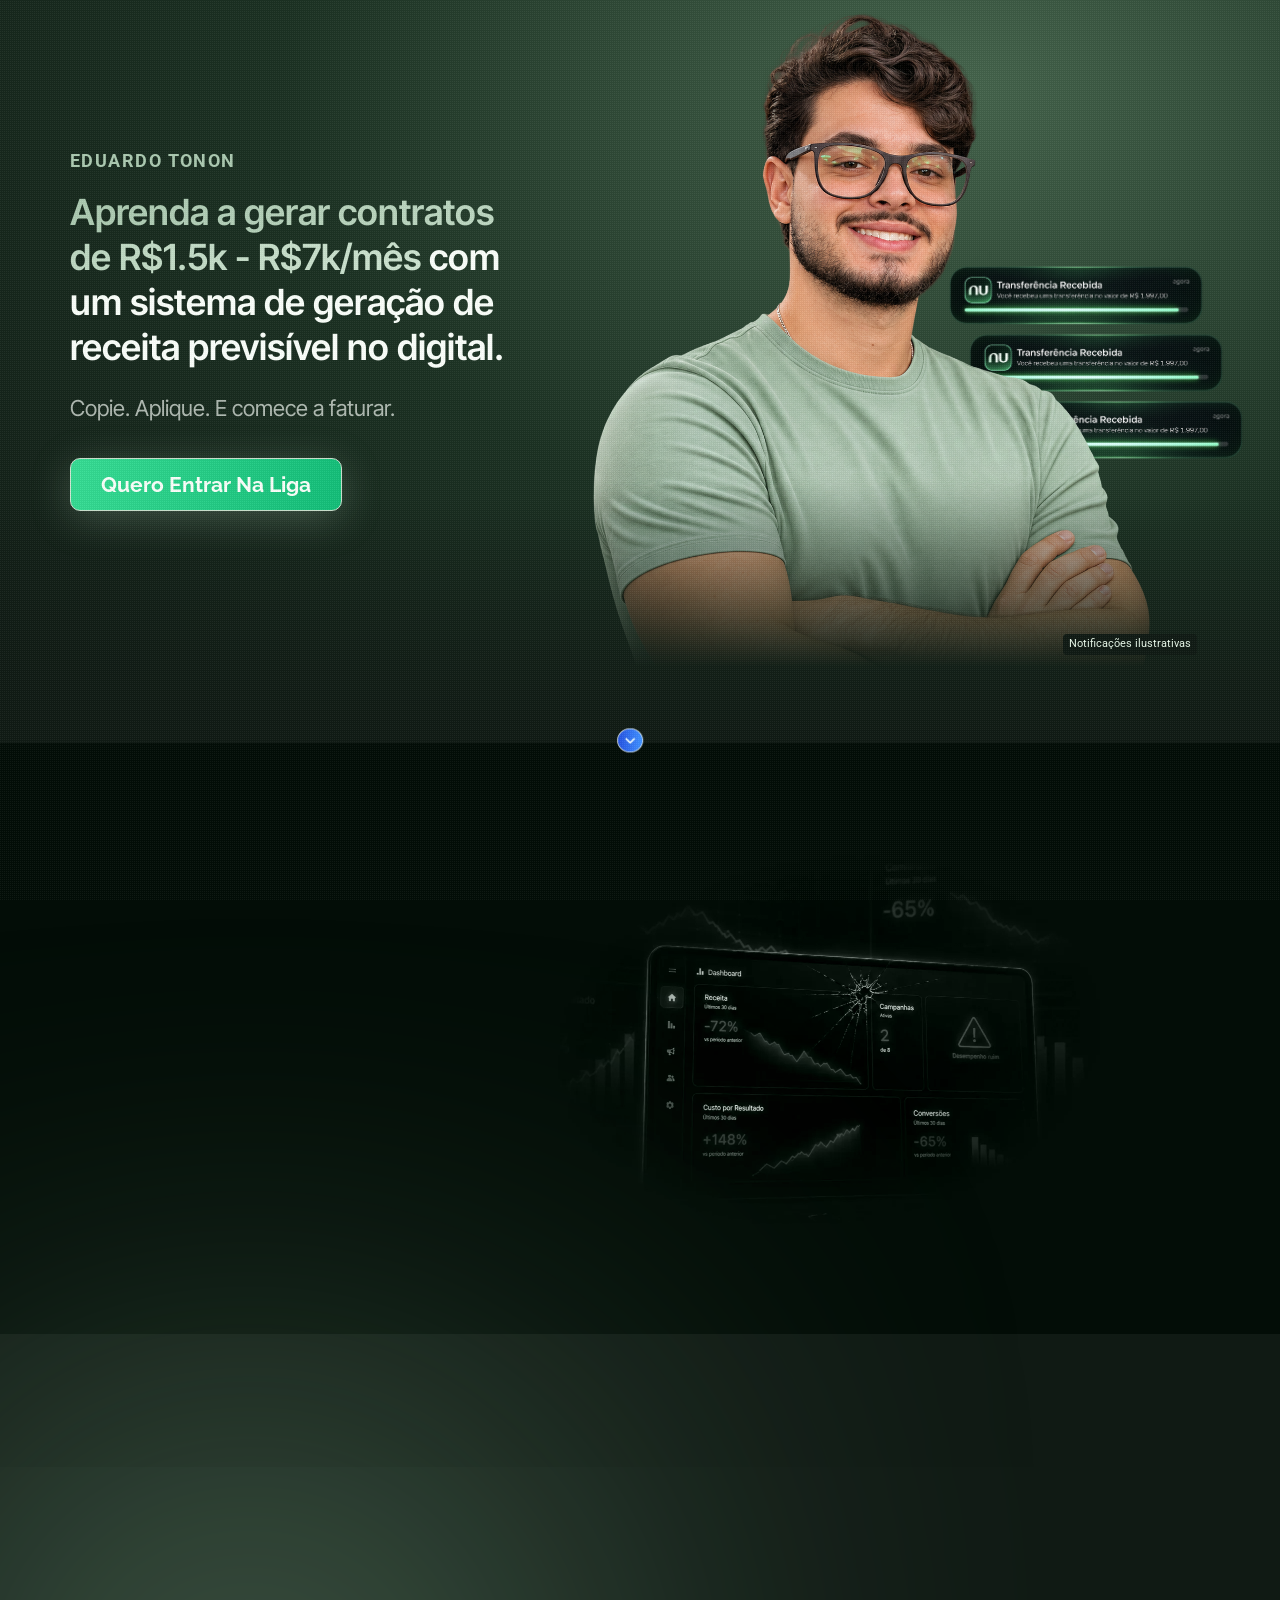
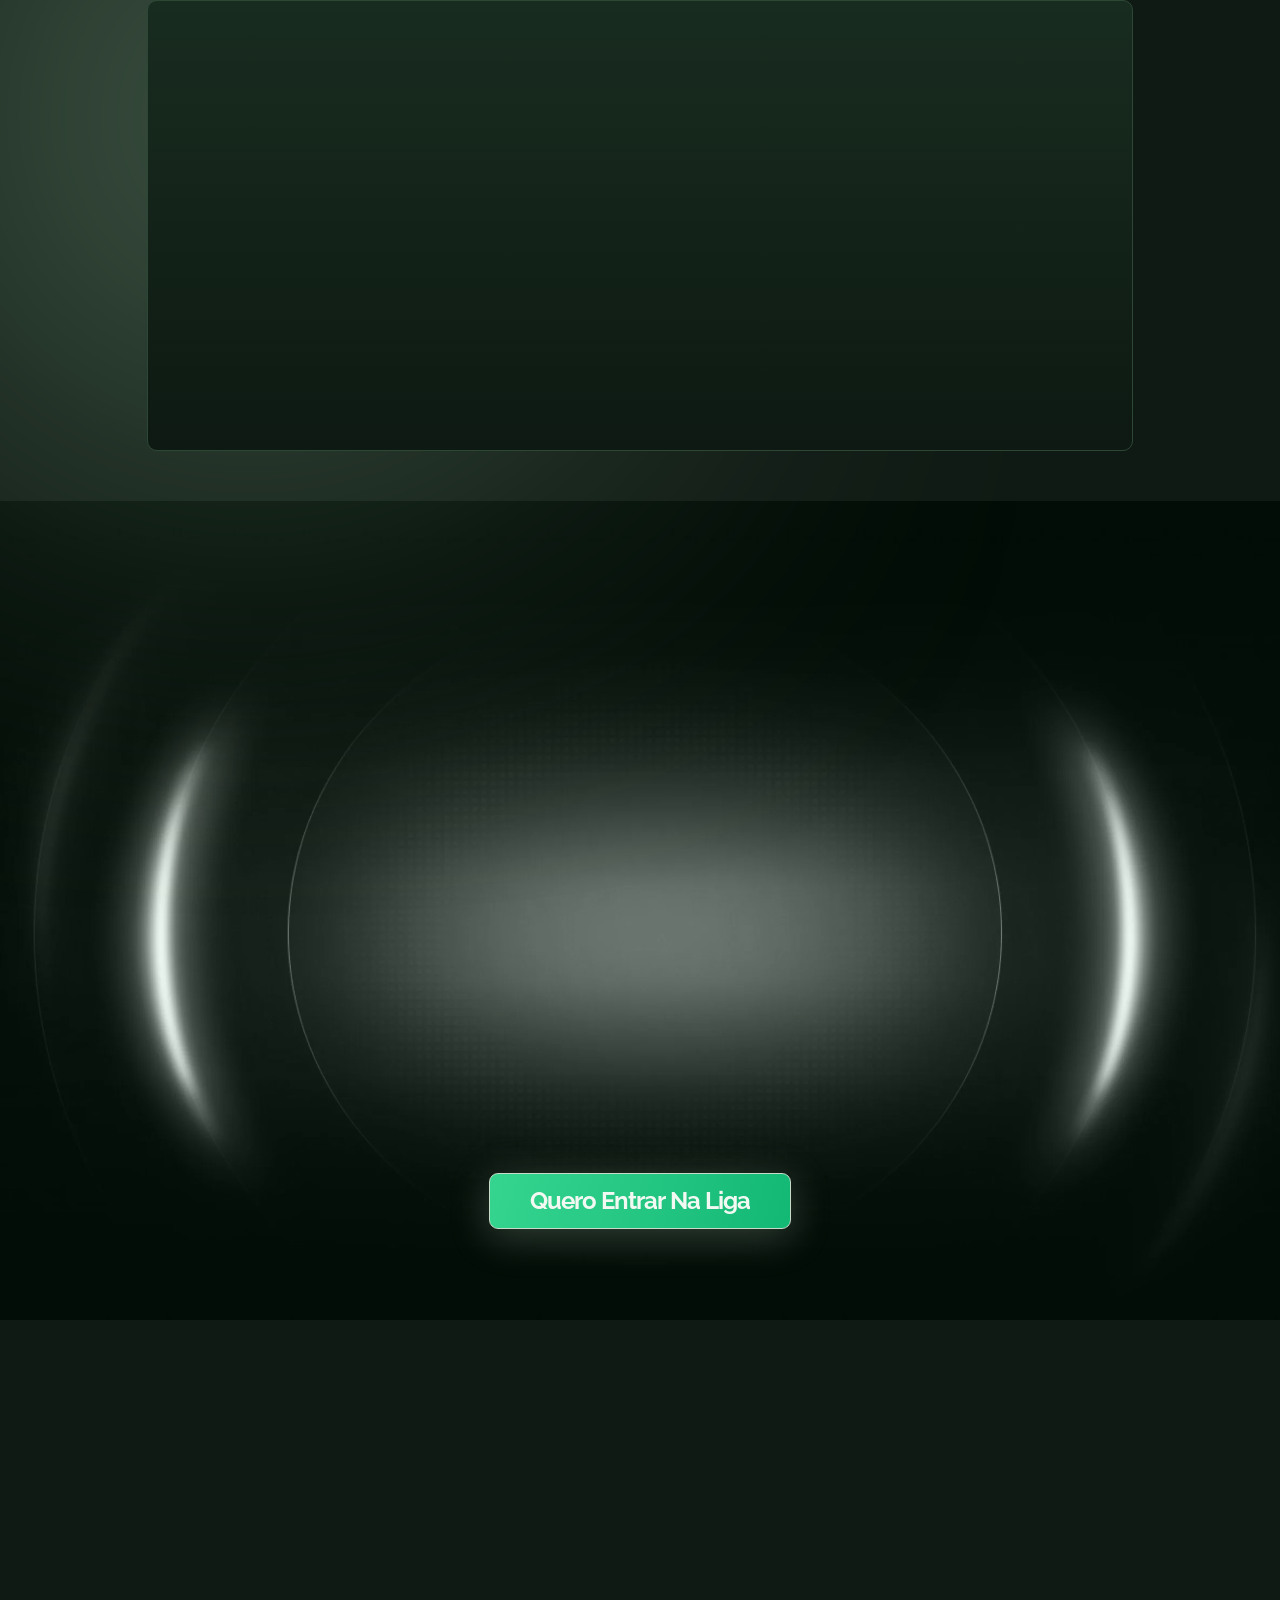
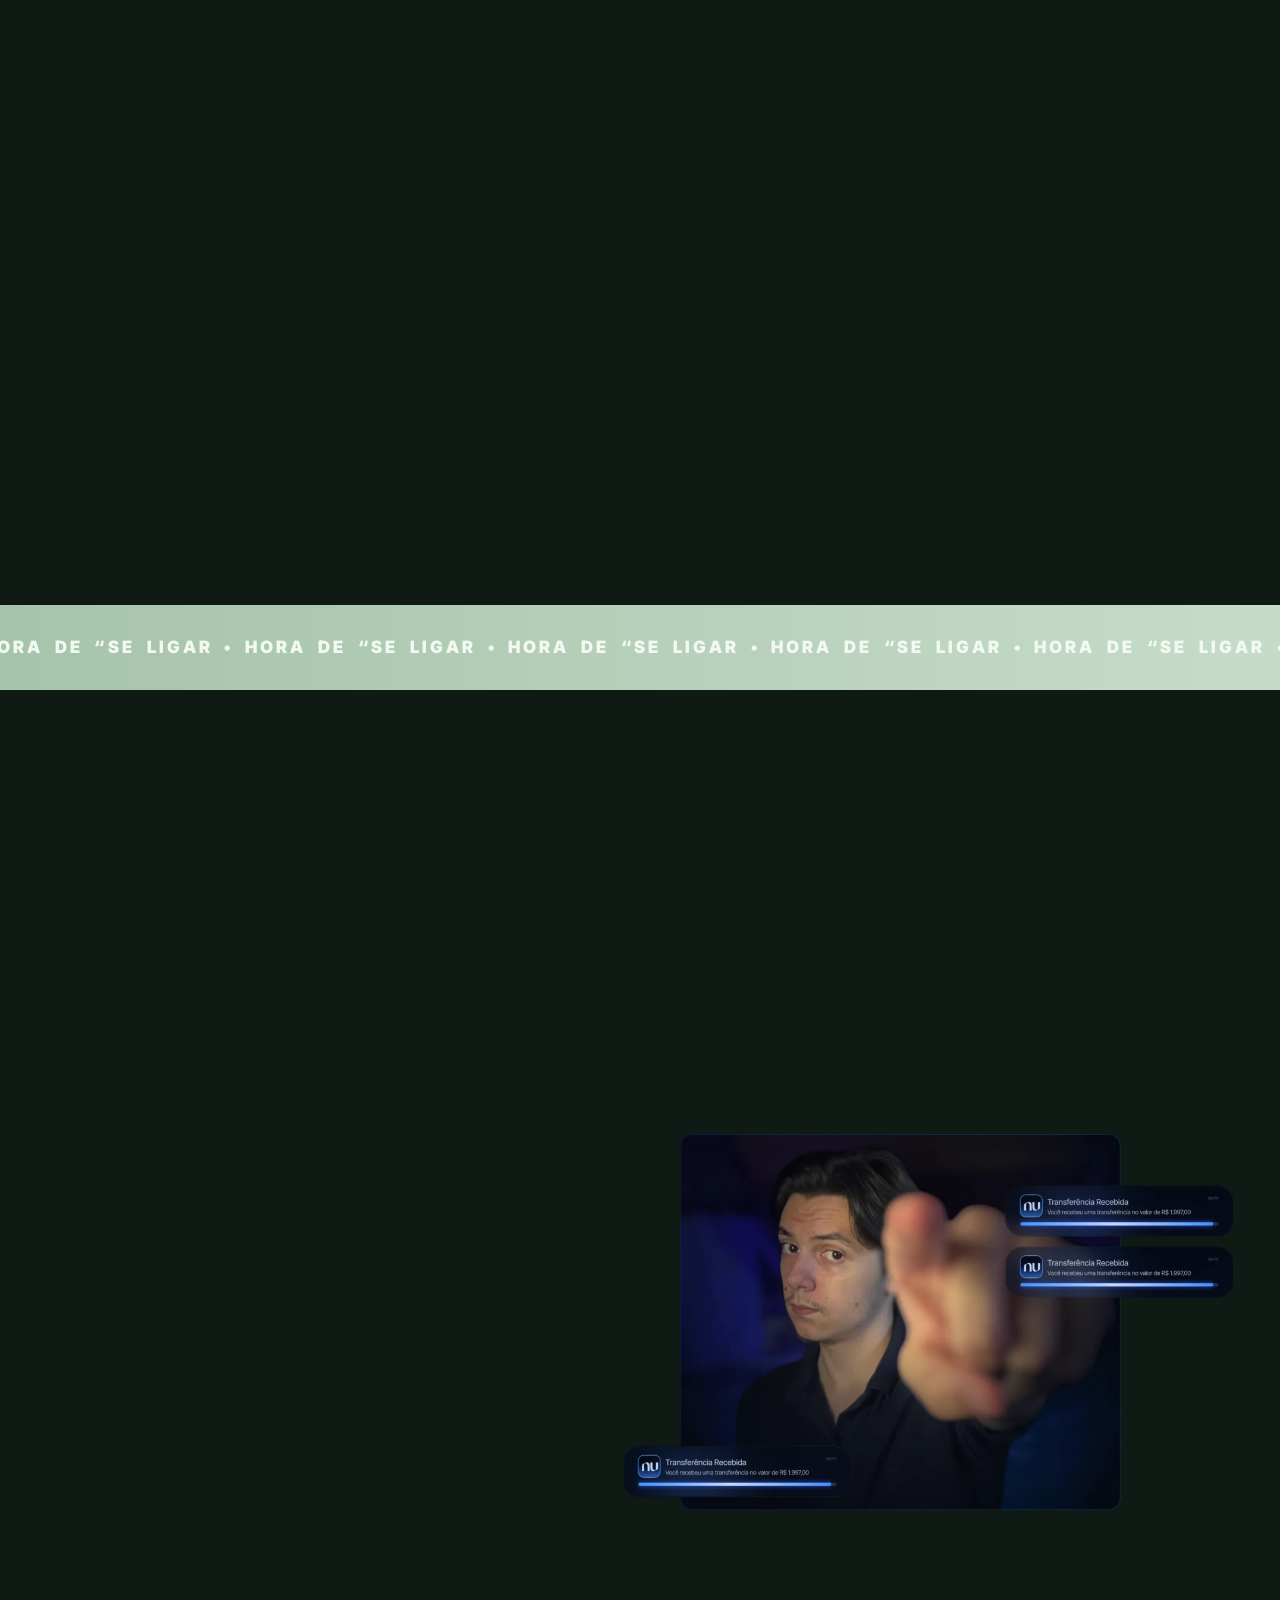
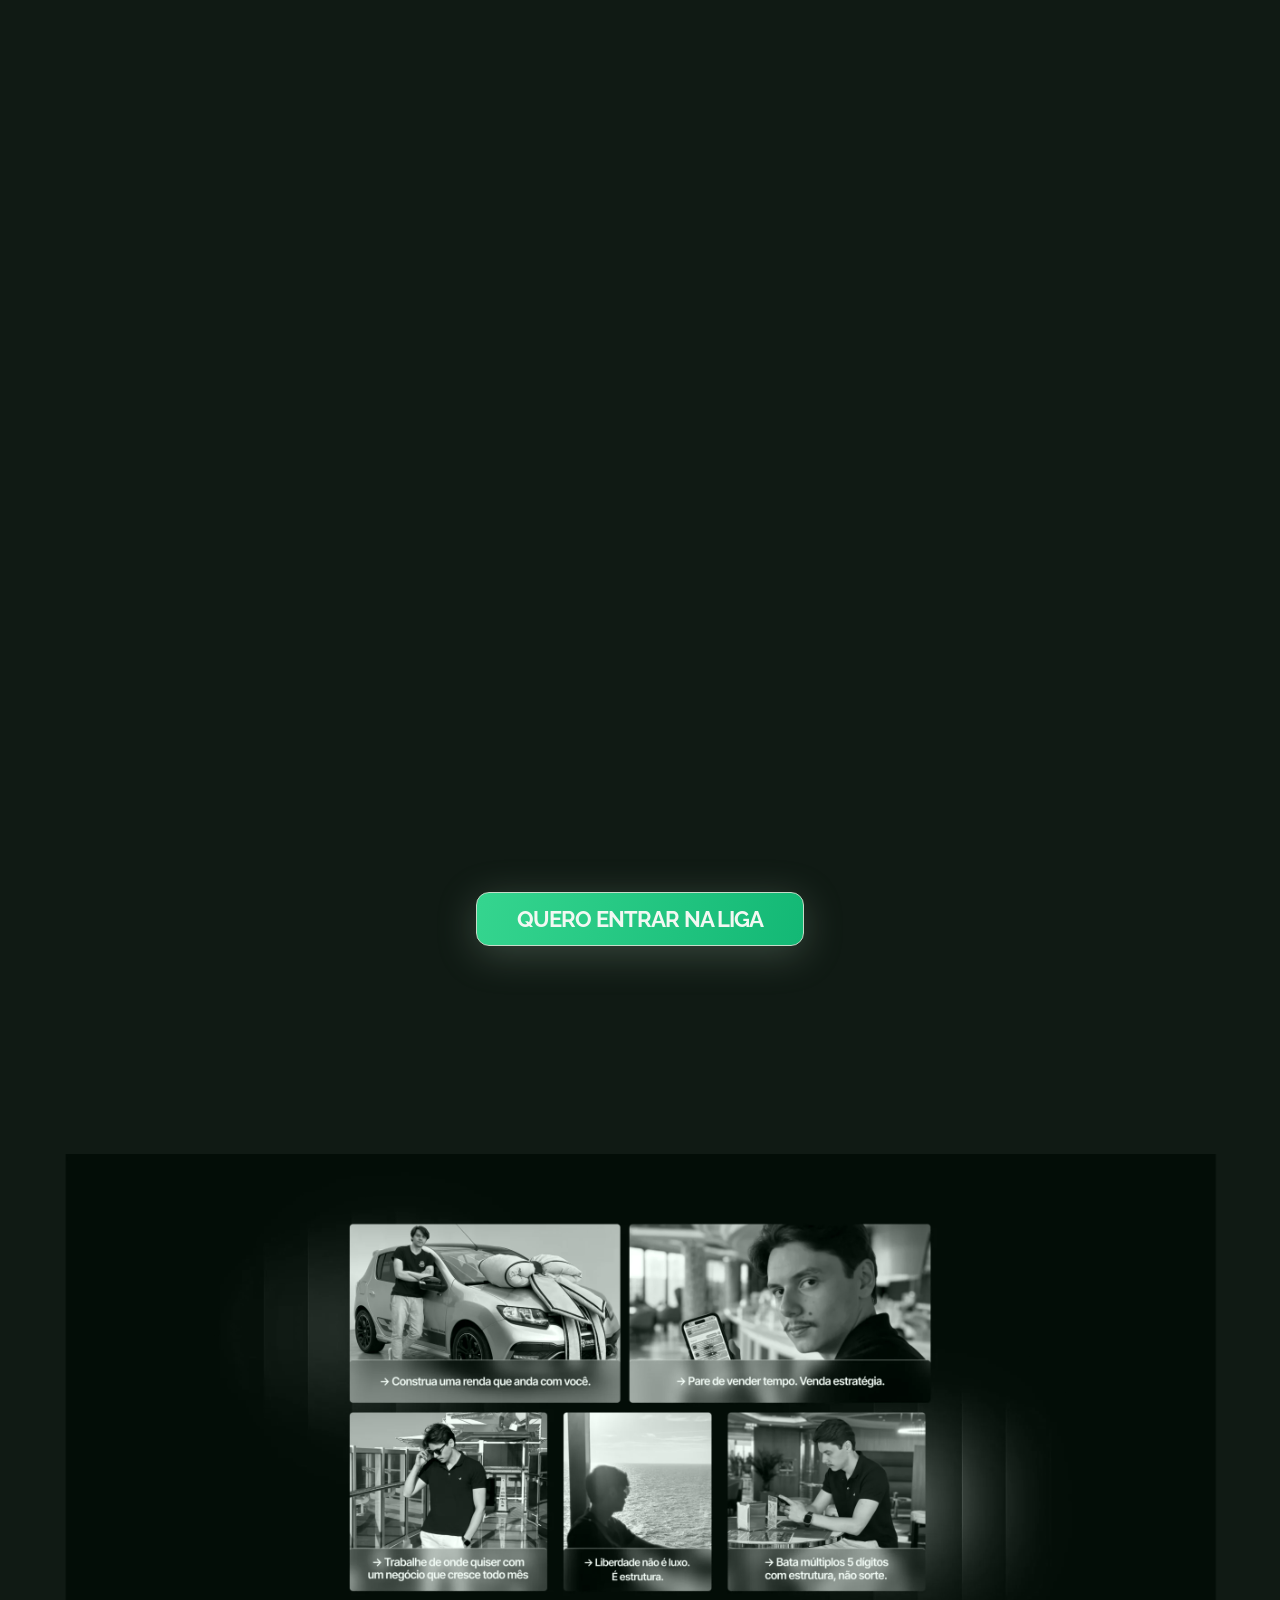
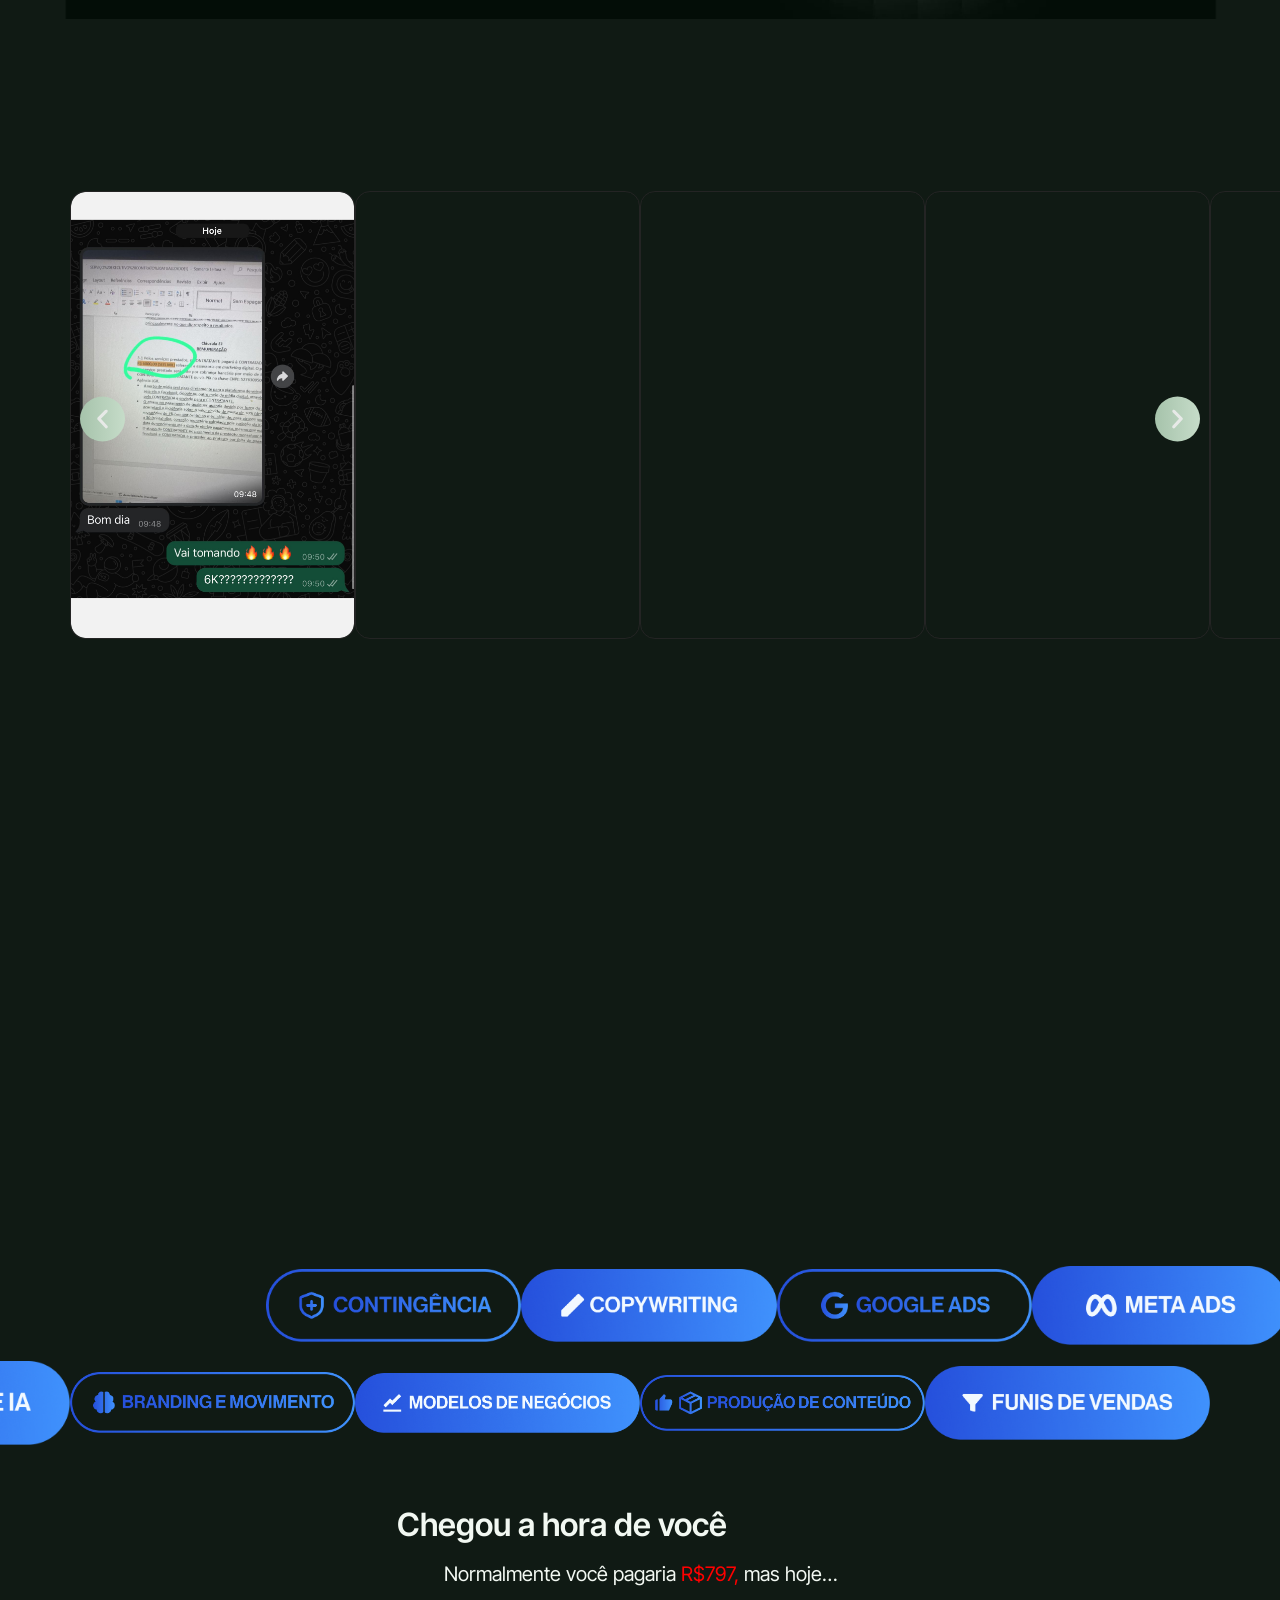
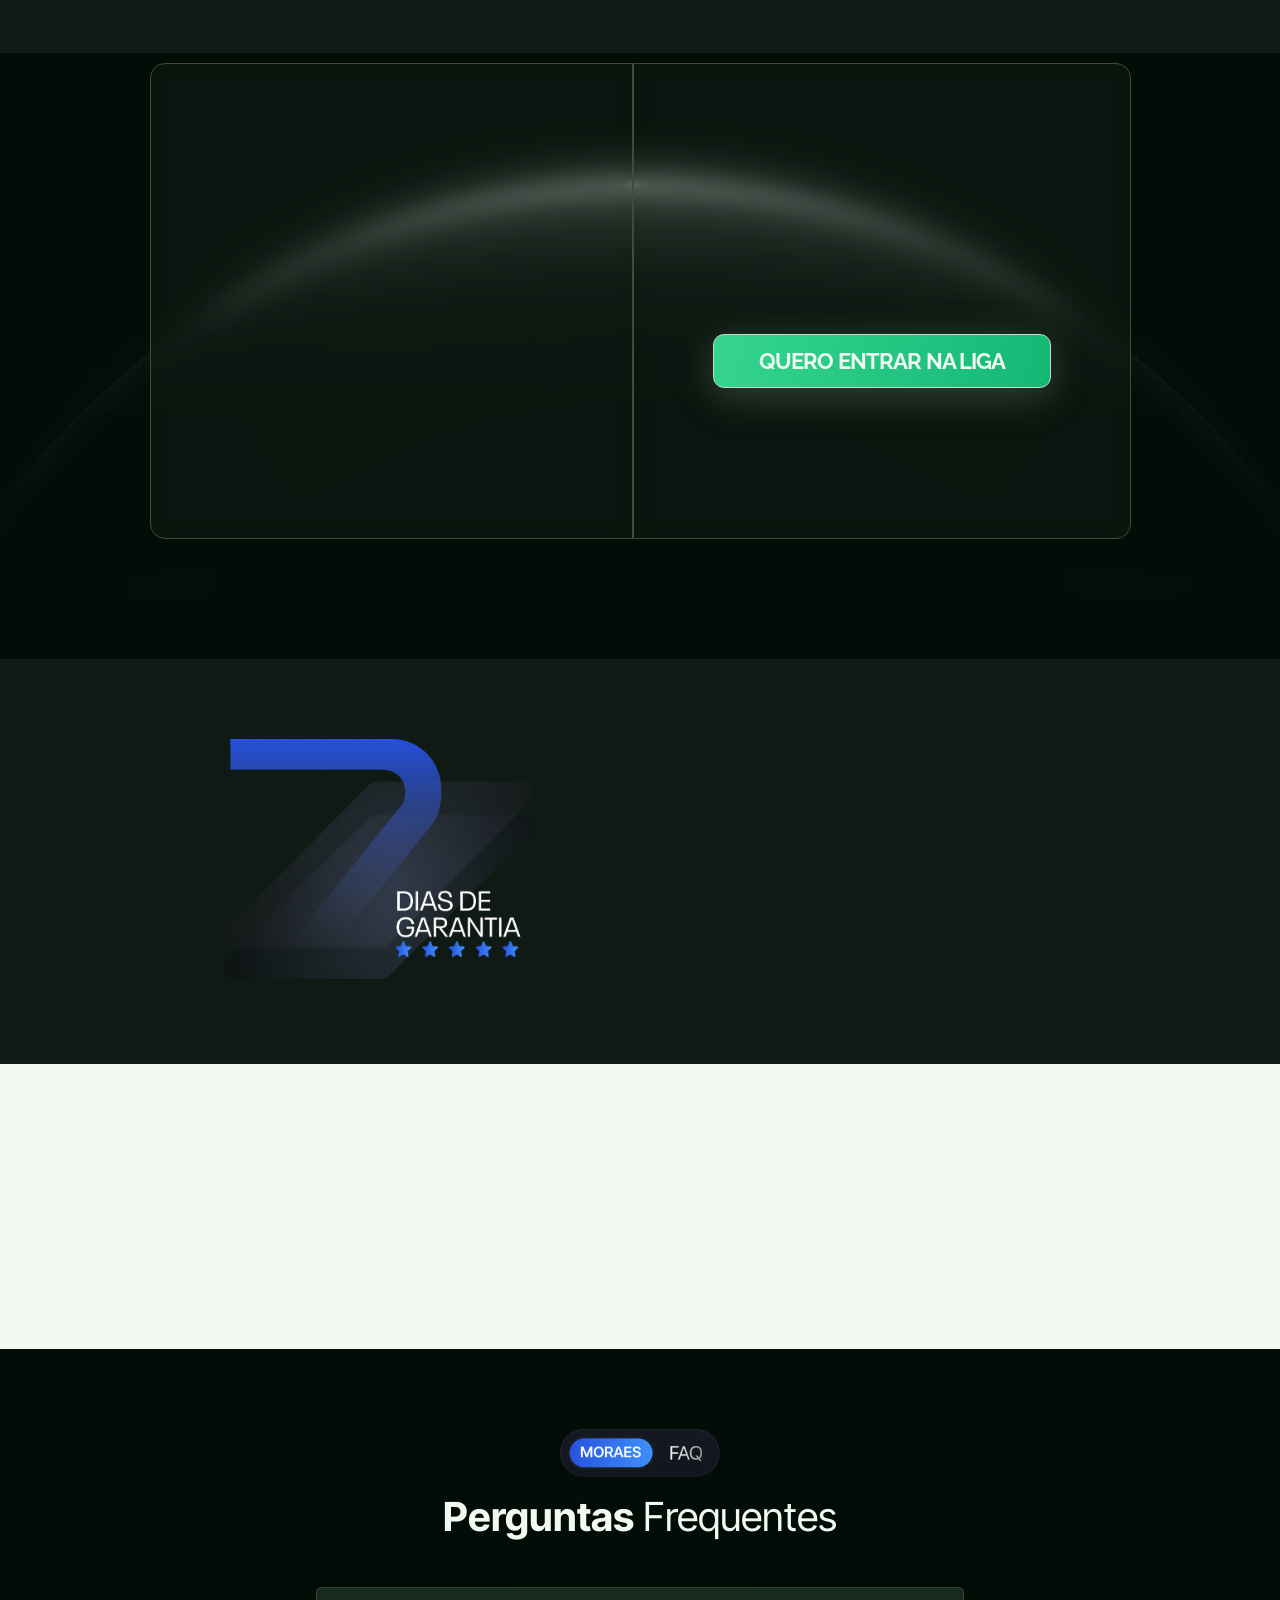
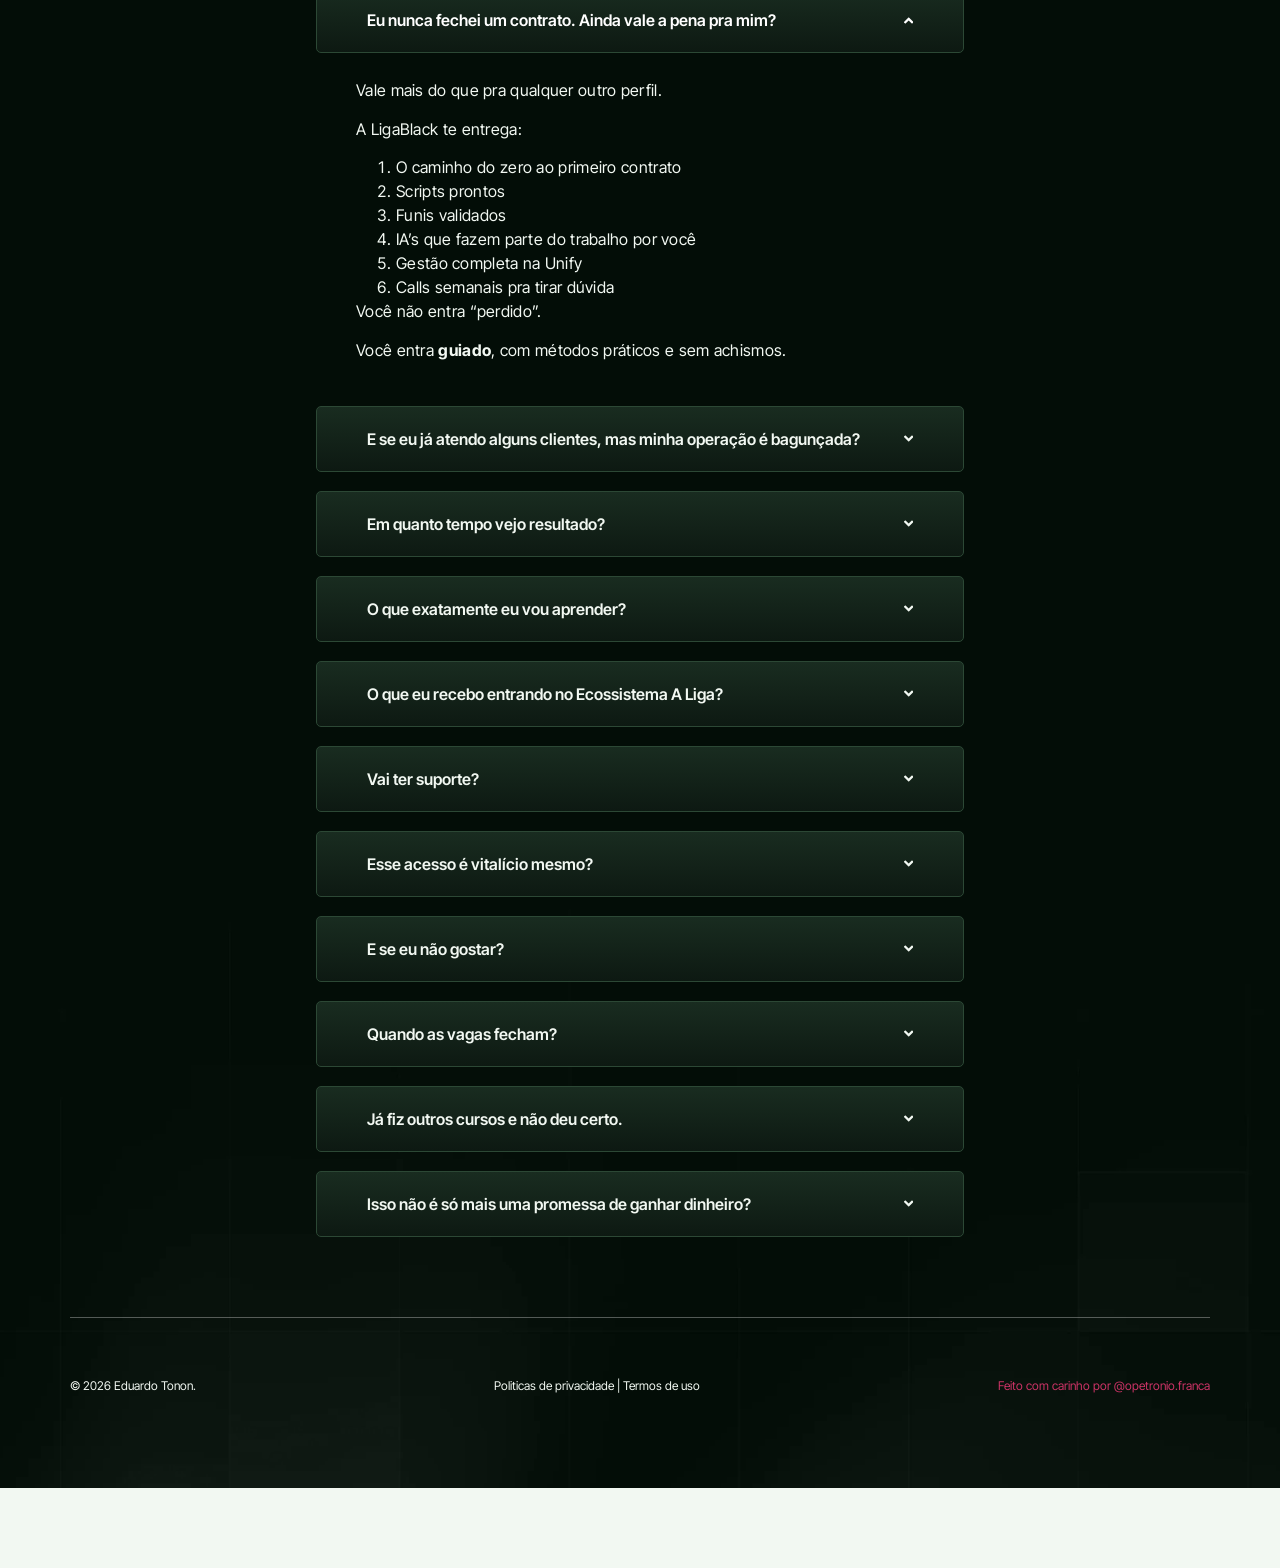
<file: index.html>
<!DOCTYPE html>
<html lang="pt-PT">
<head>
	<meta charset="UTF-8">
		<title>Eduardo Tonon | Estrat&#233;gia Digital</title>
<meta name='robots' content='max-image-preview:large' />
<link href='https://fonts.gstatic.com' crossorigin rel='preconnect' />




<style id='wp-img-auto-sizes-contain-inline-css'>
img:is([sizes=auto i],[sizes^="auto," i]){contain-intrinsic-size:3000px 1500px}
/*# sourceURL=wp-img-auto-sizes-contain-inline-css */
</style>
<style id='wp-emoji-styles-inline-css'>

	img.wp-smiley, img.emoji {
		display: inline !important;
		border: none !important;
		box-shadow: none !important;
		height: 1em !important;
		width: 1em !important;
		margin: 0 0.07em !important;
		vertical-align: -0.1em !important;
		background: none !important;
		padding: 0 !important;
	}
/*# sourceURL=wp-emoji-styles-inline-css */
</style>
<style id='global-styles-inline-css'>
:root{--wp--preset--aspect-ratio--square: 1;--wp--preset--aspect-ratio--4-3: 4/3;--wp--preset--aspect-ratio--3-4: 3/4;--wp--preset--aspect-ratio--3-2: 3/2;--wp--preset--aspect-ratio--2-3: 2/3;--wp--preset--aspect-ratio--16-9: 16/9;--wp--preset--aspect-ratio--9-16: 9/16;--wp--preset--color--black: #000000;--wp--preset--color--cyan-bluish-gray: #abb8c3;--wp--preset--color--white: #ffffff;--wp--preset--color--pale-pink: #f78da7;--wp--preset--color--vivid-red: #cf2e2e;--wp--preset--color--luminous-vivid-orange: #ff6900;--wp--preset--color--luminous-vivid-amber: #fcb900;--wp--preset--color--light-green-cyan: #7bdcb5;--wp--preset--color--vivid-green-cyan: #00d084;--wp--preset--color--pale-cyan-blue: #8ed1fc;--wp--preset--color--vivid-cyan-blue: #0693e3;--wp--preset--color--vivid-purple: #9b51e0;--wp--preset--gradient--vivid-cyan-blue-to-vivid-purple: linear-gradient(135deg,rgb(6,147,227) 0%,rgb(155,81,224) 100%);--wp--preset--gradient--light-green-cyan-to-vivid-green-cyan: linear-gradient(135deg,rgb(122,220,180) 0%,rgb(0,208,130) 100%);--wp--preset--gradient--luminous-vivid-amber-to-luminous-vivid-orange: linear-gradient(135deg,rgb(252,185,0) 0%,rgb(255,105,0) 100%);--wp--preset--gradient--luminous-vivid-orange-to-vivid-red: linear-gradient(135deg,rgb(255,105,0) 0%,rgb(207,46,46) 100%);--wp--preset--gradient--very-light-gray-to-cyan-bluish-gray: linear-gradient(135deg,rgb(238,238,238) 0%,rgb(169,184,195) 100%);--wp--preset--gradient--cool-to-warm-spectrum: linear-gradient(135deg,rgb(74,234,220) 0%,rgb(151,120,209) 20%,rgb(207,42,186) 40%,rgb(238,44,130) 60%,rgb(251,105,98) 80%,rgb(254,248,76) 100%);--wp--preset--gradient--blush-light-purple: linear-gradient(135deg,rgb(255,206,236) 0%,rgb(152,150,240) 100%);--wp--preset--gradient--blush-bordeaux: linear-gradient(135deg,rgb(254,205,165) 0%,rgb(254,45,45) 50%,rgb(107,0,62) 100%);--wp--preset--gradient--luminous-dusk: linear-gradient(135deg,rgb(255,203,112) 0%,rgb(199,81,192) 50%,rgb(65,88,208) 100%);--wp--preset--gradient--pale-ocean: linear-gradient(135deg,rgb(255,245,203) 0%,rgb(182,227,212) 50%,rgb(51,167,181) 100%);--wp--preset--gradient--electric-grass: linear-gradient(135deg,rgb(202,248,128) 0%,rgb(113,206,126) 100%);--wp--preset--gradient--midnight: linear-gradient(135deg,rgb(2,3,129) 0%,rgb(40,116,252) 100%);--wp--preset--font-size--small: 13px;--wp--preset--font-size--medium: 20px;--wp--preset--font-size--large: 36px;--wp--preset--font-size--x-large: 42px;--wp--preset--spacing--20: 0.44rem;--wp--preset--spacing--30: 0.67rem;--wp--preset--spacing--40: 1rem;--wp--preset--spacing--50: 1.5rem;--wp--preset--spacing--60: 2.25rem;--wp--preset--spacing--70: 3.38rem;--wp--preset--spacing--80: 5.06rem;--wp--preset--shadow--natural: 6px 6px 9px rgba(0, 0, 0, 0.2);--wp--preset--shadow--deep: 12px 12px 50px rgba(0, 0, 0, 0.4);--wp--preset--shadow--sharp: 6px 6px 0px rgba(0, 0, 0, 0.2);--wp--preset--shadow--outlined: 6px 6px 0px -3px rgb(255, 255, 255), 6px 6px rgb(0, 0, 0);--wp--preset--shadow--crisp: 6px 6px 0px rgb(0, 0, 0);}:root { --wp--style--global--content-size: 800px;--wp--style--global--wide-size: 1200px; }:where(body) { margin: 0; }.wp-site-blocks > .alignleft { float: left; margin-right: 2em; }.wp-site-blocks > .alignright { float: right; margin-left: 2em; }.wp-site-blocks > .aligncenter { justify-content: center; margin-left: auto; margin-right: auto; }:where(.wp-site-blocks) > * { margin-block-start: 24px; margin-block-end: 0; }:where(.wp-site-blocks) > :first-child { margin-block-start: 0; }:where(.wp-site-blocks) > :last-child { margin-block-end: 0; }:root { --wp--style--block-gap: 24px; }:root :where(.is-layout-flow) > :first-child{margin-block-start: 0;}:root :where(.is-layout-flow) > :last-child{margin-block-end: 0;}:root :where(.is-layout-flow) > *{margin-block-start: 24px;margin-block-end: 0;}:root :where(.is-layout-constrained) > :first-child{margin-block-start: 0;}:root :where(.is-layout-constrained) > :last-child{margin-block-end: 0;}:root :where(.is-layout-constrained) > *{margin-block-start: 24px;margin-block-end: 0;}:root :where(.is-layout-flex){gap: 24px;}:root :where(.is-layout-grid){gap: 24px;}.is-layout-flow > .alignleft{float: left;margin-inline-start: 0;margin-inline-end: 2em;}.is-layout-flow > .alignright{float: right;margin-inline-start: 2em;margin-inline-end: 0;}.is-layout-flow > .aligncenter{margin-left: auto !important;margin-right: auto !important;}.is-layout-constrained > .alignleft{float: left;margin-inline-start: 0;margin-inline-end: 2em;}.is-layout-constrained > .alignright{float: right;margin-inline-start: 2em;margin-inline-end: 0;}.is-layout-constrained > .aligncenter{margin-left: auto !important;margin-right: auto !important;}.is-layout-constrained > :where(:not(.alignleft):not(.alignright):not(.alignfull)){max-width: var(--wp--style--global--content-size);margin-left: auto !important;margin-right: auto !important;}.is-layout-constrained > .alignwide{max-width: var(--wp--style--global--wide-size);}body .is-layout-flex{display: flex;}.is-layout-flex{flex-wrap: wrap;align-items: center;}.is-layout-flex > :is(*, div){margin: 0;}body .is-layout-grid{display: grid;}.is-layout-grid > :is(*, div){margin: 0;}body{padding-top: 0px;padding-right: 0px;padding-bottom: 0px;padding-left: 0px;}a:where(:not(.wp-element-button)){text-decoration: underline;}:root :where(.wp-element-button, .wp-block-button__link){background-color: #32373c;border-width: 0;color: #fff;font-family: inherit;font-size: inherit;font-style: inherit;font-weight: inherit;letter-spacing: inherit;line-height: inherit;padding-top: calc(0.667em + 2px);padding-right: calc(1.333em + 2px);padding-bottom: calc(0.667em + 2px);padding-left: calc(1.333em + 2px);text-decoration: none;text-transform: inherit;}.has-black-color{color: var(--wp--preset--color--black) !important;}.has-cyan-bluish-gray-color{color: var(--wp--preset--color--cyan-bluish-gray) !important;}.has-white-color{color: var(--wp--preset--color--white) !important;}.has-pale-pink-color{color: var(--wp--preset--color--pale-pink) !important;}.has-vivid-red-color{color: var(--wp--preset--color--vivid-red) !important;}.has-luminous-vivid-orange-color{color: var(--wp--preset--color--luminous-vivid-orange) !important;}.has-luminous-vivid-amber-color{color: var(--wp--preset--color--luminous-vivid-amber) !important;}.has-light-green-cyan-color{color: var(--wp--preset--color--light-green-cyan) !important;}.has-vivid-green-cyan-color{color: var(--wp--preset--color--vivid-green-cyan) !important;}.has-pale-cyan-blue-color{color: var(--wp--preset--color--pale-cyan-blue) !important;}.has-vivid-cyan-blue-color{color: var(--wp--preset--color--vivid-cyan-blue) !important;}.has-vivid-purple-color{color: var(--wp--preset--color--vivid-purple) !important;}.has-black-background-color{background-color: var(--wp--preset--color--black) !important;}.has-cyan-bluish-gray-background-color{background-color: var(--wp--preset--color--cyan-bluish-gray) !important;}.has-white-background-color{background-color: var(--wp--preset--color--white) !important;}.has-pale-pink-background-color{background-color: var(--wp--preset--color--pale-pink) !important;}.has-vivid-red-background-color{background-color: var(--wp--preset--color--vivid-red) !important;}.has-luminous-vivid-orange-background-color{background-color: var(--wp--preset--color--luminous-vivid-orange) !important;}.has-luminous-vivid-amber-background-color{background-color: var(--wp--preset--color--luminous-vivid-amber) !important;}.has-light-green-cyan-background-color{background-color: var(--wp--preset--color--light-green-cyan) !important;}.has-vivid-green-cyan-background-color{background-color: var(--wp--preset--color--vivid-green-cyan) !important;}.has-pale-cyan-blue-background-color{background-color: var(--wp--preset--color--pale-cyan-blue) !important;}.has-vivid-cyan-blue-background-color{background-color: var(--wp--preset--color--vivid-cyan-blue) !important;}.has-vivid-purple-background-color{background-color: var(--wp--preset--color--vivid-purple) !important;}.has-black-border-color{border-color: var(--wp--preset--color--black) !important;}.has-cyan-bluish-gray-border-color{border-color: var(--wp--preset--color--cyan-bluish-gray) !important;}.has-white-border-color{border-color: var(--wp--preset--color--white) !important;}.has-pale-pink-border-color{border-color: var(--wp--preset--color--pale-pink) !important;}.has-vivid-red-border-color{border-color: var(--wp--preset--color--vivid-red) !important;}.has-luminous-vivid-orange-border-color{border-color: var(--wp--preset--color--luminous-vivid-orange) !important;}.has-luminous-vivid-amber-border-color{border-color: var(--wp--preset--color--luminous-vivid-amber) !important;}.has-light-green-cyan-border-color{border-color: var(--wp--preset--color--light-green-cyan) !important;}.has-vivid-green-cyan-border-color{border-color: var(--wp--preset--color--vivid-green-cyan) !important;}.has-pale-cyan-blue-border-color{border-color: var(--wp--preset--color--pale-cyan-blue) !important;}.has-vivid-cyan-blue-border-color{border-color: var(--wp--preset--color--vivid-cyan-blue) !important;}.has-vivid-purple-border-color{border-color: var(--wp--preset--color--vivid-purple) !important;}.has-vivid-cyan-blue-to-vivid-purple-gradient-background{background: var(--wp--preset--gradient--vivid-cyan-blue-to-vivid-purple) !important;}.has-light-green-cyan-to-vivid-green-cyan-gradient-background{background: var(--wp--preset--gradient--light-green-cyan-to-vivid-green-cyan) !important;}.has-luminous-vivid-amber-to-luminous-vivid-orange-gradient-background{background: var(--wp--preset--gradient--luminous-vivid-amber-to-luminous-vivid-orange) !important;}.has-luminous-vivid-orange-to-vivid-red-gradient-background{background: var(--wp--preset--gradient--luminous-vivid-orange-to-vivid-red) !important;}.has-very-light-gray-to-cyan-bluish-gray-gradient-background{background: var(--wp--preset--gradient--very-light-gray-to-cyan-bluish-gray) !important;}.has-cool-to-warm-spectrum-gradient-background{background: var(--wp--preset--gradient--cool-to-warm-spectrum) !important;}.has-blush-light-purple-gradient-background{background: var(--wp--preset--gradient--blush-light-purple) !important;}.has-blush-bordeaux-gradient-background{background: var(--wp--preset--gradient--blush-bordeaux) !important;}.has-luminous-dusk-gradient-background{background: var(--wp--preset--gradient--luminous-dusk) !important;}.has-pale-ocean-gradient-background{background: var(--wp--preset--gradient--pale-ocean) !important;}.has-electric-grass-gradient-background{background: var(--wp--preset--gradient--electric-grass) !important;}.has-midnight-gradient-background{background: var(--wp--preset--gradient--midnight) !important;}.has-small-font-size{font-size: var(--wp--preset--font-size--small) !important;}.has-medium-font-size{font-size: var(--wp--preset--font-size--medium) !important;}.has-large-font-size{font-size: var(--wp--preset--font-size--large) !important;}.has-x-large-font-size{font-size: var(--wp--preset--font-size--x-large) !important;}
:root :where(.wp-block-pullquote){font-size: 1.5em;line-height: 1.6;}
/*# sourceURL=global-styles-inline-css */
</style>
<link rel='stylesheet' id='hello-elementor-css' href='wp-content/themes/hello-elementor/style.min.css' media='all' />
<link rel='stylesheet' id='hello-elementor-theme-style-css' href='wp-content/themes/hello-elementor/theme.min.css' media='all' />
<link rel='stylesheet' id='hello-elementor-header-footer-css' href='wp-content/themes/hello-elementor/header-footer.min.css' media='all' />
<link rel='stylesheet' id='elementor-frontend-css' href='wp-content/plugins/elementor/assets/css/frontend.min.css' media='all' />
<link rel='stylesheet' id='elementor-post-5-css' href='wp-content/uploads/elementor/css/post-5.css' media='all' />
<link rel='stylesheet' id='font-awesome-5-all-css' href='wp-content/plugins/elementor/assets/lib/font-awesome/css/all.min.css' media='all' />
<link rel='stylesheet' id='font-awesome-4-shim-css' href='wp-content/plugins/elementor/assets/lib/font-awesome/css/v4-shims.min.css' media='all' />
<link rel='stylesheet' id='widget-heading-css' href='wp-content/plugins/elementor/assets/css/widget-heading.min.css' media='all' />
<link rel='stylesheet' id='e-animation-fadeInLeft-css' href='wp-content/plugins/elementor/assets/lib/animations/styles/fadeInLeft.min.css' media='all' />
<link rel='stylesheet' id='widget-image-css' href='wp-content/plugins/elementor/assets/css/widget-image.min.css' media='all' />
<link rel='stylesheet' id='widget-icon-list-css' href='wp-content/plugins/elementor/assets/css/widget-icon-list.min.css' media='all' />
<link rel='stylesheet' id='widget-icon-box-css' href='wp-content/plugins/elementor/assets/css/widget-icon-box.min.css' media='all' />
<link rel='stylesheet' id='widget-divider-css' href='wp-content/plugins/elementor/assets/css/widget-divider.min.css' media='all' />
<link rel='stylesheet' id='e-motion-fx-css' href='wp-content/plugins/elementor-pro/assets/css/modules/motion-fx.min.css' media='all' />
<link rel='stylesheet' id='swiper-css' href='wp-content/plugins/elementor/assets/lib/swiper/v8/css/swiper.min.css' media='all' />
<link rel='stylesheet' id='e-swiper-css' href='wp-content/plugins/elementor/assets/css/conditionals/e-swiper.min.css' media='all' />
<link rel='stylesheet' id='widget-image-carousel-css' href='wp-content/plugins/elementor/assets/css/widget-image-carousel.min.css' media='all' />
<link rel='stylesheet' id='widget-nested-accordion-css' href='wp-content/plugins/elementor/assets/css/widget-nested-accordion.min.css' media='all' />
<link rel='stylesheet' id='elementor-post-587-css' href='wp-content/uploads/elementor/css/post-587.css' media='all' />
<link rel='stylesheet' id='elementor-gf-roboto-css' href='externos/fonts.googleapis.com/8dbc24682e11.css' media='all' />
<link rel='stylesheet' id='elementor-gf-robotoslab-css' href='externos/fonts.googleapis.com/4ae34f319c31.css' media='all' />
<link rel='stylesheet' id='elementor-gf-intertight-css' href='externos/fonts.googleapis.com/b160d5c6cadd.css' media='all' />
<link rel='stylesheet' id='elementor-gf-raleway-css' href='externos/fonts.googleapis.com/27d8dc68f996.css' media='all' />
<link rel='stylesheet' id='elementor-gf-inter-css' href='externos/fonts.googleapis.com/b191f343cf66.css' media='all' />
<script src="wp-content/plugins/elementor/assets/lib/font-awesome/js/v4-shims.min.js" id="font-awesome-4-shim-js"></script>
<script src="wp-includes/js/jquery/jquery.min.js" id="jquery-core-js"></script>
<script src="wp-includes/js/jquery/jquery-migrate.min.js" id="jquery-migrate-js"></script>

<meta name="generator" content="WordPress 6.9.6" />


<meta name="generator" content="Elementor 4.3.6; features: e_font_icon_svg, additional_custom_breakpoints; settings: css_print_method-external, google_font-enabled, font_display-swap">
<link rel="preload" href="externos/player-vz-aaf14d8f-331.tv.pandavideo.com.br/embed/css/plyr.css" as="style">
<link rel="preload" href="externos/player-vz-aaf14d8f-331.tv.pandavideo.com.br/embed/css/styles.css" as="style">
<link rel="preload" href="externos/player-vz-aaf14d8f-331.tv.pandavideo.com.br/embed/css/pb.css" as="style">
<link rel="preload" href="https://config.tv.pandavideo.com.br/vz-aaf14d8f-331/ded8eca7-4655-4184-9481-0541c6efc5c0.json" as="fetch">
<link rel="preload" href="https://config.tv.pandavideo.com.br/vz-aaf14d8f-331/config.json" as="fetch">
<link rel="dns-prefetch" href="https://b-vz-aaf14d8f-331.tv.pandavideo.com.br">
<link rel="preload" href="https://b-vz-aaf14d8f-331.tv.pandavideo.com.br/ded8eca7-4655-4184-9481-0541c6efc5c0/playlist.m3u8" as="fetch">
<link rel="prerender" href="https://player-vz-aaf14d8f-331.tv.pandavideo.com.br/embed/?v=ded8eca7-4655-4184-9481-0541c6efc5c0">
<link rel="dns-prefetch" href="https://player-vz-aaf14d8f-331.tv.pandavideo.com.br">
			<style>
				.e-con.e-parent:nth-of-type(n+4):not(.e-lazyloaded):not(.e-no-lazyload),
				.e-con.e-parent:nth-of-type(n+4):not(.e-lazyloaded):not(.e-no-lazyload) * {
					background-image: none !important;
				}
				@media screen and (max-height: 1024px) {
					.e-con.e-parent:nth-of-type(n+3):not(.e-lazyloaded):not(.e-no-lazyload),
					.e-con.e-parent:nth-of-type(n+3):not(.e-lazyloaded):not(.e-no-lazyload) * {
						background-image: none !important;
					}
				}
				@media screen and (max-height: 640px) {
					.e-con.e-parent:nth-of-type(n+2):not(.e-lazyloaded):not(.e-no-lazyload),
					.e-con.e-parent:nth-of-type(n+2):not(.e-lazyloaded):not(.e-no-lazyload) * {
						background-image: none !important;
					}
				}
			</style>
			<link rel="icon" href="wp-content/uploads/2026/06/cropped-ChatGPT-Image-11-de-mai.-de-2026-19_01_34-32x32.png" sizes="32x32" />
<link rel="icon" href="wp-content/uploads/2026/06/cropped-ChatGPT-Image-11-de-mai.-de-2026-19_01_34-192x192.png" sizes="192x192" />
<link rel="apple-touch-icon" href="wp-content/uploads/2026/06/cropped-ChatGPT-Image-11-de-mai.-de-2026-19_01_34-180x180.png" />
<meta name="msapplication-TileImage" content="wp-content/uploads/2026/06/cropped-ChatGPT-Image-11-de-mai.-de-2026-19_01_34-270x270.png" />
	<meta name="viewport" content="width=device-width, initial-scale=1.0, viewport-fit=cover" /><style>
@media (min-width: 1025px) {
    .elementor-587 .elementor-element.elementor-element-02f89f1 {
        --container-widget-width: 460px;
        max-width: 460px;
    }
    .elementor-587 .elementor-element.elementor-element-02f89f1 .elementor-heading-title {
        white-space: nowrap;
    }
}
@media (max-width: 1024px) {
    .eduardo-desktop-break {
        display: none;
    }
}
.eduardo-brand { color: #a6c3ab; font-weight: 700; letter-spacing: .08em; margin-bottom: 1rem; text-transform: uppercase; }
.elementor-587 .elementor-element.elementor-element-1d2c692:not(.elementor-motion-effects-element-type-background),
.elementor-587 .elementor-element.elementor-element-1d2c692 > .elementor-motion-effects-container > .elementor-motion-effects-layer {
    background-image: linear-gradient(to bottom, transparent 70%, #101a14 100%),
        radial-gradient(ellipse at 75% 20%, #43614a 0%, #1b3022 50%, #101a14 100%);
    background-blend-mode: normal;
}
.elementor-587 .elementor-element.elementor-element-1d2c692 {
    border-bottom: 0;
}
.elementor-587 .elementor-element.elementor-element-1d2c692 > .e-con-inner {
    display: grid;
    grid-template-columns: minmax(0, 418px) minmax(0, 1fr);
    align-items: center;
    gap: clamp(16px, 4vw, 56px);
}
.elementor-587 .elementor-element.elementor-element-d4b2af4.e-con {
    width: 100%;
    min-width: 0;
}
.eduardo-hero-visual {
    position: relative;
    isolation: isolate;
    min-width: 0;
}
.eduardo-hero-notices img {
    position: absolute;
    width: 40%;
    height: auto;
    z-index: 0;
    pointer-events: none;
}
.eduardo-hero-notices .notice-first {
    top: 40%;
    right: 0;
}
.eduardo-hero-notices .notice-second {
    top: 50%;
    right: -3%;
}
.eduardo-hero-notices .notice-third {
    top: 60%;
    right: -6%;
}
.eduardo-hero-notices span {
    position: absolute;
    right: 2%;
    bottom: 2%;
    z-index: 2;
    padding: 2px 6px;
    border-radius: 4px;
    background: #101a14;
    color: #e0f0e1;
    font-size: 11px;
}
.eduardo-hero-image {
    position: relative;
    z-index: 1;
    display: block;
    width: 100%;
    height: auto;
    -webkit-mask-image: linear-gradient(to bottom, #000 72%, transparent 100%);
    mask-image: linear-gradient(to bottom, #000 72%, transparent 100%);
}
@media (width > 767px) {
    .eduardo-brand {
        font-size: 18px;
    }
    .elementor-587 .elementor-element.elementor-element-02f89f1 .elementor-heading-title {
        font-size: 36px;
    }
    .elementor-587 .elementor-element.elementor-element-4a5e94a {
        font-size: 22px;
    }
    .eduardo-hero-notices img {
        translate: 0 -16px;
    }
}
@media (max-width: 767px) {
    .elementor-587 .elementor-element.elementor-element-1d2c692 {
        --min-height: auto;
        --padding-top: 8px;
        --padding-bottom: 48px;
        --padding-left: 20px;
        --padding-right: 20px;
    }
    .elementor-587 .elementor-element.elementor-element-1d2c692 > .e-con-inner {
        grid-template-columns: minmax(0, 1fr);
        gap: 22px;
    }
    .elementor-587 .elementor-element.elementor-element-d4b2af4.e-con {
        grid-row: 2;
        justify-self: center;
        max-width: 420px;
        --gap: 14px;
        --margin-bottom: 0px;
        --padding-left: 0px;
        --padding-right: 0px;
        text-align: center;
    }
    .eduardo-hero-visual {
        grid-row: 1;
        width: min(92%, 310px);
        justify-self: center;
    }
    .elementor-587 .elementor-element.elementor-element-d4b2af4 > .elementor-widget {
        max-width: 100%;
    }
    .elementor-587 .elementor-element.elementor-element-02f89f1 .elementor-heading-title {
        font-size: clamp(21px, 5.8vw, 27px);
        line-height: 1.22;
    }
    .eduardo-brand {
        margin-bottom: 8px;
        font-size: 11px;
    }
    .elementor-587 .elementor-element.elementor-element-4a5e94a {
        text-align: center;
    }
    .elementor-587 .elementor-element.elementor-element-4a5e94a p {
        margin-bottom: 0;
    }
}
.elementor-587 .btn2 .elementor-button {
    color: #092318;
    background: linear-gradient(105deg, #35d58f, #13b875);
    border: 1px solid #63eba9;
    box-shadow: 0 6px 24px rgba(19, 184, 117, 0.3);
}
.elementor-587 .btn2 .elementor-button:hover,
.elementor-587 .btn2 .elementor-button:focus-visible {
    color: #092318;
    background: linear-gradient(105deg, #65e8ad, #2bd38b);
    box-shadow: 0 8px 30px rgba(19, 184, 117, 0.45);
}
.elementor-587 .btn2 .elementor-button:focus-visible {
    outline: 2px solid #c6dcc9;
    outline-offset: 4px;
}
</style>
</head>
<body class="home wp-singular page-template page-template-elementor_canvas page page-id-587 wp-embed-responsive wp-theme-hello-elementor theme-default elementor-default elementor-template-canvas elementor-kit-5 elementor-page elementor-page-587">
			<div data-elementor-type="wp-page" data-elementor-id="587" class="elementor elementor-587" data-elementor-post-type="page">
				<div class="elementor-element elementor-element-1d2c692 e-flex e-con-boxed e-con e-parent" data-id="1d2c692" data-element_type="container" data-e-type="container" data-settings="{&quot;background_background&quot;:&quot;classic&quot;}">
					<div class="e-con-inner">
		<div class="elementor-element elementor-element-d4b2af4 e-con-full e-flex e-con e-child" data-id="d4b2af4" data-element_type="container" data-e-type="container">
				<div class="elementor-element elementor-element-02f89f1 elementor-widget__width-initial elementor-widget-mobile__width-initial elementor-widget elementor-widget-heading" data-id="02f89f1" data-element_type="widget" data-e-type="widget" data-widget_type="heading.default">
				<div class="elementor-widget-container">
					<p class="eduardo-brand">Eduardo Tonon</p><h2 class="elementor-heading-title elementor-size-default"><span class="degrade1">Aprenda a gerar contratos<br class="eduardo-desktop-break"> de R$1.5k - R$7k/mês</span> com<br class="eduardo-desktop-break"> um sistema de geração de<br class="eduardo-desktop-break"> receita previsível no digital.</h2>				</div>
				</div>
				<div class="elementor-element elementor-element-4a5e94a elementor-widget__width-initial elementor-widget elementor-widget-text-editor" data-id="4a5e94a" data-element_type="widget" data-e-type="widget" data-widget_type="text-editor.default">
				<div class="elementor-widget-container">
									<p>Copie. Aplique. E comece a faturar.</p>								</div>
				</div>
				<div class="elementor-element elementor-element-85be4e4 btn2 animated-fast elementor-widget-mobile__width-initial elementor-align-justify elementor-widget__width-initial elementor-invisible elementor-widget elementor-widget-button" data-id="85be4e4" data-element_type="widget" data-e-type="widget" data-settings="{&quot;_animation&quot;:&quot;fadeInLeft&quot;}" data-widget_type="button.default">
				<div class="elementor-widget-container">
									<div class="elementor-button-wrapper">
					<a class="elementor-button elementor-button-link elementor-size-sm" href="#pitch">
						<span class="elementor-button-content-wrapper">
									<span class="elementor-button-text">Quero Entrar na Liga</span>
					</span>
					</a>
				</div>
								</div>
				</div>
				</div>
				<div class="eduardo-hero-visual">
    <img class="eduardo-hero-image" src="hero1.png" width="1254" height="1254" alt="Eduardo Tonon">
    <div class="eduardo-hero-notices">
        <div aria-hidden="true">
            <img class="notice-first" src="notifica%C3%A7%C3%B5es_nubank.png" width="2172" height="724" alt="">
            <img class="notice-second" src="notifica%C3%A7%C3%B5es_nubank.png" width="2172" height="724" alt="">
            <img class="notice-third" src="notifica%C3%A7%C3%B5es_nubank.png" width="2172" height="724" alt="">
        </div>
        <span>Notifica&ccedil;&otilde;es ilustrativas</span>
    </div>
</div>
				<div class="elementor-element elementor-element-72df098 elementor-absolute elementor-widget__width-initial elementor-widget elementor-widget-image" data-id="72df098" data-element_type="widget" data-e-type="widget" data-settings="{&quot;_position&quot;:&quot;absolute&quot;}" data-widget_type="image.default">
				<div class="elementor-widget-container">
															<img decoding="async" width="106" height="103" src="wp-content/uploads/2026/05/group_1707478475.webp" class="attachment-full size-full wp-image-791" alt="" />															</div>
				</div>
					</div>
				</div>
		<div class="elementor-element elementor-element-c35821d e-flex e-con-boxed e-con e-parent" data-id="c35821d" data-element_type="container" data-e-type="container" data-settings="{&quot;background_background&quot;:&quot;classic&quot;}">
					<div class="e-con-inner">
		<div class="elementor-element elementor-element-248c053 e-con-full e-flex e-con e-child" data-id="248c053" data-element_type="container" data-e-type="container">
				<div class="elementor-element elementor-element-117dc02 scroll-bottom elementor-widget elementor-widget-heading" data-id="117dc02" data-element_type="widget" data-e-type="widget" data-widget_type="heading.default">
				<div class="elementor-widget-container">
					<h2 class="elementor-heading-title elementor-size-default">Hoje você provavelmente:</h2>				</div>
				</div>
				<div class="elementor-element elementor-element-62aa5c8 scroll-bottom elementor-widget__width-initial elementor-icon-list--layout-traditional elementor-list-item-link-full_width elementor-widget elementor-widget-icon-list" data-id="62aa5c8" data-element_type="widget" data-e-type="widget" data-widget_type="icon-list.default">
				<div class="elementor-widget-container">
							<ul class="elementor-icon-list-items">
							<li class="elementor-icon-list-item">
											<span class="elementor-icon-list-icon">
							<svg xmlns="http://www.w3.org/2000/svg" width="38" height="38" viewBox="0 0 38 38" fill="none"><path d="M19 0L23.1587 5.03207L29.3778 3.0472L30.1558 9.52882L36.4607 11.2213L33.611 17.0946L38 21.9272L32.4273 25.3274L33.5069 31.7657L26.9805 31.6133L24.408 37.6132L19 33.9566L13.592 37.6132L11.0195 31.6133L4.4931 31.7657L5.5727 25.3274L0 21.9272L4.389 17.0946L1.53927 11.2213L7.84419 9.52882L8.62219 3.0472L14.8413 5.03207L19 0Z" fill="url(#paint0_linear_2167_2442)"></path><path fill-rule="evenodd" clip-rule="evenodd" d="M24.4503 13.4639C24.9157 13.7878 25.0463 14.452 24.742 14.9474L17.8962 26.0931C17.7348 26.3558 17.4735 26.5298 17.181 26.5696C16.8886 26.6094 16.5945 26.5106 16.3764 26.2995L11.9467 22.0127C11.5353 21.6146 11.505 20.9368 11.879 20.4989C12.253 20.0609 12.8897 20.0286 13.3011 20.4268L16.8571 23.8681L23.0568 13.7744C23.3611 13.2791 23.985 13.14 24.4503 13.4639Z" fill="url(#paint1_linear_2167_2442)"></path><path d="M20.1644 19L25.7585 13.4059C26.0805 13.0839 26.0805 12.5635 25.7585 12.2415C25.4365 11.9195 24.9161 11.9195 24.5941 12.2415L19 17.8356L13.4059 12.2415C13.0839 11.9195 12.5635 11.9195 12.2415 12.2415C11.9195 12.5635 11.9195 13.0839 12.2415 13.4059L17.8356 19L12.2415 24.5941C11.9195 24.916 11.9195 25.4365 12.2415 25.7585C12.4021 25.9191 12.6129 25.9998 12.8237 25.9998C13.0345 25.9998 13.2453 25.919 13.4059 25.7585L19 20.1644L24.5941 25.7585C24.7546 25.9191 24.9655 25.9998 25.1763 25.9998C25.3871 25.9998 25.5979 25.919 25.7585 25.7585C26.0805 25.4365 26.0805 24.916 25.7585 24.5941L20.1644 19Z" fill="#f2f8f2"></path><defs><linearGradient id="paint0_linear_2167_2442" x1="38" y1="18.8066" x2="0" y2="18.8066" gradientUnits="userSpaceOnUse"><stop stop-color="#FF0000"></stop><stop offset="1" stop-color="#AA1010"></stop></linearGradient><linearGradient id="paint1_linear_2167_2442" x1="38" y1="18.8066" x2="0" y2="18.8066" gradientUnits="userSpaceOnUse"><stop stop-color="#FF0000"></stop><stop offset="1" stop-color="#AA1010"></stop></linearGradient></defs></svg>						</span>
										<span class="elementor-icon-list-text">Não sabe por onde começar</span>
									</li>
								<li class="elementor-icon-list-item">
											<span class="elementor-icon-list-icon">
							<svg xmlns="http://www.w3.org/2000/svg" width="38" height="38" viewBox="0 0 38 38" fill="none"><path d="M19 0L23.1587 5.03207L29.3778 3.0472L30.1558 9.52882L36.4607 11.2213L33.611 17.0946L38 21.9272L32.4273 25.3274L33.5069 31.7657L26.9805 31.6133L24.408 37.6132L19 33.9566L13.592 37.6132L11.0195 31.6133L4.4931 31.7657L5.5727 25.3274L0 21.9272L4.389 17.0946L1.53927 11.2213L7.84419 9.52882L8.62219 3.0472L14.8413 5.03207L19 0Z" fill="url(#paint0_linear_2167_2442)"></path><path fill-rule="evenodd" clip-rule="evenodd" d="M24.4503 13.4639C24.9157 13.7878 25.0463 14.452 24.742 14.9474L17.8962 26.0931C17.7348 26.3558 17.4735 26.5298 17.181 26.5696C16.8886 26.6094 16.5945 26.5106 16.3764 26.2995L11.9467 22.0127C11.5353 21.6146 11.505 20.9368 11.879 20.4989C12.253 20.0609 12.8897 20.0286 13.3011 20.4268L16.8571 23.8681L23.0568 13.7744C23.3611 13.2791 23.985 13.14 24.4503 13.4639Z" fill="url(#paint1_linear_2167_2442)"></path><path d="M20.1644 19L25.7585 13.4059C26.0805 13.0839 26.0805 12.5635 25.7585 12.2415C25.4365 11.9195 24.9161 11.9195 24.5941 12.2415L19 17.8356L13.4059 12.2415C13.0839 11.9195 12.5635 11.9195 12.2415 12.2415C11.9195 12.5635 11.9195 13.0839 12.2415 13.4059L17.8356 19L12.2415 24.5941C11.9195 24.916 11.9195 25.4365 12.2415 25.7585C12.4021 25.9191 12.6129 25.9998 12.8237 25.9998C13.0345 25.9998 13.2453 25.919 13.4059 25.7585L19 20.1644L24.5941 25.7585C24.7546 25.9191 24.9655 25.9998 25.1763 25.9998C25.3871 25.9998 25.5979 25.919 25.7585 25.7585C26.0805 25.4365 26.0805 24.916 25.7585 24.5941L20.1644 19Z" fill="#f2f8f2"></path><defs><linearGradient id="paint0_linear_2167_2442" x1="38" y1="18.8066" x2="0" y2="18.8066" gradientUnits="userSpaceOnUse"><stop stop-color="#FF0000"></stop><stop offset="1" stop-color="#AA1010"></stop></linearGradient><linearGradient id="paint1_linear_2167_2442" x1="38" y1="18.8066" x2="0" y2="18.8066" gradientUnits="userSpaceOnUse"><stop stop-color="#FF0000"></stop><stop offset="1" stop-color="#AA1010"></stop></linearGradient></defs></svg>						</span>
										<span class="elementor-icon-list-text">Não transforma atenção em clientes</span>
									</li>
								<li class="elementor-icon-list-item">
											<span class="elementor-icon-list-icon">
							<svg xmlns="http://www.w3.org/2000/svg" width="38" height="38" viewBox="0 0 38 38" fill="none"><path d="M19 0L23.1587 5.03207L29.3778 3.0472L30.1558 9.52882L36.4607 11.2213L33.611 17.0946L38 21.9272L32.4273 25.3274L33.5069 31.7657L26.9805 31.6133L24.408 37.6132L19 33.9566L13.592 37.6132L11.0195 31.6133L4.4931 31.7657L5.5727 25.3274L0 21.9272L4.389 17.0946L1.53927 11.2213L7.84419 9.52882L8.62219 3.0472L14.8413 5.03207L19 0Z" fill="url(#paint0_linear_2167_2442)"></path><path fill-rule="evenodd" clip-rule="evenodd" d="M24.4503 13.4639C24.9157 13.7878 25.0463 14.452 24.742 14.9474L17.8962 26.0931C17.7348 26.3558 17.4735 26.5298 17.181 26.5696C16.8886 26.6094 16.5945 26.5106 16.3764 26.2995L11.9467 22.0127C11.5353 21.6146 11.505 20.9368 11.879 20.4989C12.253 20.0609 12.8897 20.0286 13.3011 20.4268L16.8571 23.8681L23.0568 13.7744C23.3611 13.2791 23.985 13.14 24.4503 13.4639Z" fill="url(#paint1_linear_2167_2442)"></path><path d="M20.1644 19L25.7585 13.4059C26.0805 13.0839 26.0805 12.5635 25.7585 12.2415C25.4365 11.9195 24.9161 11.9195 24.5941 12.2415L19 17.8356L13.4059 12.2415C13.0839 11.9195 12.5635 11.9195 12.2415 12.2415C11.9195 12.5635 11.9195 13.0839 12.2415 13.4059L17.8356 19L12.2415 24.5941C11.9195 24.916 11.9195 25.4365 12.2415 25.7585C12.4021 25.9191 12.6129 25.9998 12.8237 25.9998C13.0345 25.9998 13.2453 25.919 13.4059 25.7585L19 20.1644L24.5941 25.7585C24.7546 25.9191 24.9655 25.9998 25.1763 25.9998C25.3871 25.9998 25.5979 25.919 25.7585 25.7585C26.0805 25.4365 26.0805 24.916 25.7585 24.5941L20.1644 19Z" fill="#f2f8f2"></path><defs><linearGradient id="paint0_linear_2167_2442" x1="38" y1="18.8066" x2="0" y2="18.8066" gradientUnits="userSpaceOnUse"><stop stop-color="#FF0000"></stop><stop offset="1" stop-color="#AA1010"></stop></linearGradient><linearGradient id="paint1_linear_2167_2442" x1="38" y1="18.8066" x2="0" y2="18.8066" gradientUnits="userSpaceOnUse"><stop stop-color="#FF0000"></stop><stop offset="1" stop-color="#AA1010"></stop></linearGradient></defs></svg>						</span>
										<span class="elementor-icon-list-text"> Cobra barato porque não personaliza</span>
									</li>
								<li class="elementor-icon-list-item">
											<span class="elementor-icon-list-icon">
							<svg xmlns="http://www.w3.org/2000/svg" width="38" height="38" viewBox="0 0 38 38" fill="none"><path d="M19 0L23.1587 5.03207L29.3778 3.0472L30.1558 9.52882L36.4607 11.2213L33.611 17.0946L38 21.9272L32.4273 25.3274L33.5069 31.7657L26.9805 31.6133L24.408 37.6132L19 33.9566L13.592 37.6132L11.0195 31.6133L4.4931 31.7657L5.5727 25.3274L0 21.9272L4.389 17.0946L1.53927 11.2213L7.84419 9.52882L8.62219 3.0472L14.8413 5.03207L19 0Z" fill="url(#paint0_linear_2167_2442)"></path><path fill-rule="evenodd" clip-rule="evenodd" d="M24.4503 13.4639C24.9157 13.7878 25.0463 14.452 24.742 14.9474L17.8962 26.0931C17.7348 26.3558 17.4735 26.5298 17.181 26.5696C16.8886 26.6094 16.5945 26.5106 16.3764 26.2995L11.9467 22.0127C11.5353 21.6146 11.505 20.9368 11.879 20.4989C12.253 20.0609 12.8897 20.0286 13.3011 20.4268L16.8571 23.8681L23.0568 13.7744C23.3611 13.2791 23.985 13.14 24.4503 13.4639Z" fill="url(#paint1_linear_2167_2442)"></path><path d="M20.1644 19L25.7585 13.4059C26.0805 13.0839 26.0805 12.5635 25.7585 12.2415C25.4365 11.9195 24.9161 11.9195 24.5941 12.2415L19 17.8356L13.4059 12.2415C13.0839 11.9195 12.5635 11.9195 12.2415 12.2415C11.9195 12.5635 11.9195 13.0839 12.2415 13.4059L17.8356 19L12.2415 24.5941C11.9195 24.916 11.9195 25.4365 12.2415 25.7585C12.4021 25.9191 12.6129 25.9998 12.8237 25.9998C13.0345 25.9998 13.2453 25.919 13.4059 25.7585L19 20.1644L24.5941 25.7585C24.7546 25.9191 24.9655 25.9998 25.1763 25.9998C25.3871 25.9998 25.5979 25.919 25.7585 25.7585C26.0805 25.4365 26.0805 24.916 25.7585 24.5941L20.1644 19Z" fill="#f2f8f2"></path><defs><linearGradient id="paint0_linear_2167_2442" x1="38" y1="18.8066" x2="0" y2="18.8066" gradientUnits="userSpaceOnUse"><stop stop-color="#FF0000"></stop><stop offset="1" stop-color="#AA1010"></stop></linearGradient><linearGradient id="paint1_linear_2167_2442" x1="38" y1="18.8066" x2="0" y2="18.8066" gradientUnits="userSpaceOnUse"><stop stop-color="#FF0000"></stop><stop offset="1" stop-color="#AA1010"></stop></linearGradient></defs></svg>						</span>
										<span class="elementor-icon-list-text">Não domina processos, CRM ou funil</span>
									</li>
								<li class="elementor-icon-list-item">
											<span class="elementor-icon-list-icon">
							<svg xmlns="http://www.w3.org/2000/svg" width="38" height="38" viewBox="0 0 38 38" fill="none"><path d="M19 0L23.1587 5.03207L29.3778 3.0472L30.1558 9.52882L36.4607 11.2213L33.611 17.0946L38 21.9272L32.4273 25.3274L33.5069 31.7657L26.9805 31.6133L24.408 37.6132L19 33.9566L13.592 37.6132L11.0195 31.6133L4.4931 31.7657L5.5727 25.3274L0 21.9272L4.389 17.0946L1.53927 11.2213L7.84419 9.52882L8.62219 3.0472L14.8413 5.03207L19 0Z" fill="url(#paint0_linear_2167_2442)"></path><path fill-rule="evenodd" clip-rule="evenodd" d="M24.4503 13.4639C24.9157 13.7878 25.0463 14.452 24.742 14.9474L17.8962 26.0931C17.7348 26.3558 17.4735 26.5298 17.181 26.5696C16.8886 26.6094 16.5945 26.5106 16.3764 26.2995L11.9467 22.0127C11.5353 21.6146 11.505 20.9368 11.879 20.4989C12.253 20.0609 12.8897 20.0286 13.3011 20.4268L16.8571 23.8681L23.0568 13.7744C23.3611 13.2791 23.985 13.14 24.4503 13.4639Z" fill="url(#paint1_linear_2167_2442)"></path><path d="M20.1644 19L25.7585 13.4059C26.0805 13.0839 26.0805 12.5635 25.7585 12.2415C25.4365 11.9195 24.9161 11.9195 24.5941 12.2415L19 17.8356L13.4059 12.2415C13.0839 11.9195 12.5635 11.9195 12.2415 12.2415C11.9195 12.5635 11.9195 13.0839 12.2415 13.4059L17.8356 19L12.2415 24.5941C11.9195 24.916 11.9195 25.4365 12.2415 25.7585C12.4021 25.9191 12.6129 25.9998 12.8237 25.9998C13.0345 25.9998 13.2453 25.919 13.4059 25.7585L19 20.1644L24.5941 25.7585C24.7546 25.9191 24.9655 25.9998 25.1763 25.9998C25.3871 25.9998 25.5979 25.919 25.7585 25.7585C26.0805 25.4365 26.0805 24.916 25.7585 24.5941L20.1644 19Z" fill="#f2f8f2"></path><defs><linearGradient id="paint0_linear_2167_2442" x1="38" y1="18.8066" x2="0" y2="18.8066" gradientUnits="userSpaceOnUse"><stop stop-color="#FF0000"></stop><stop offset="1" stop-color="#AA1010"></stop></linearGradient><linearGradient id="paint1_linear_2167_2442" x1="38" y1="18.8066" x2="0" y2="18.8066" gradientUnits="userSpaceOnUse"><stop stop-color="#FF0000"></stop><stop offset="1" stop-color="#AA1010"></stop></linearGradient></defs></svg>						</span>
										<span class="elementor-icon-list-text">Depende de sorte pra fechar contrato</span>
									</li>
								<li class="elementor-icon-list-item">
											<span class="elementor-icon-list-icon">
							<svg xmlns="http://www.w3.org/2000/svg" width="38" height="38" viewBox="0 0 38 38" fill="none"><path d="M19 0L23.1587 5.03207L29.3778 3.0472L30.1558 9.52882L36.4607 11.2213L33.611 17.0946L38 21.9272L32.4273 25.3274L33.5069 31.7657L26.9805 31.6133L24.408 37.6132L19 33.9566L13.592 37.6132L11.0195 31.6133L4.4931 31.7657L5.5727 25.3274L0 21.9272L4.389 17.0946L1.53927 11.2213L7.84419 9.52882L8.62219 3.0472L14.8413 5.03207L19 0Z" fill="url(#paint0_linear_2167_2442)"></path><path fill-rule="evenodd" clip-rule="evenodd" d="M24.4503 13.4639C24.9157 13.7878 25.0463 14.452 24.742 14.9474L17.8962 26.0931C17.7348 26.3558 17.4735 26.5298 17.181 26.5696C16.8886 26.6094 16.5945 26.5106 16.3764 26.2995L11.9467 22.0127C11.5353 21.6146 11.505 20.9368 11.879 20.4989C12.253 20.0609 12.8897 20.0286 13.3011 20.4268L16.8571 23.8681L23.0568 13.7744C23.3611 13.2791 23.985 13.14 24.4503 13.4639Z" fill="url(#paint1_linear_2167_2442)"></path><path d="M20.1644 19L25.7585 13.4059C26.0805 13.0839 26.0805 12.5635 25.7585 12.2415C25.4365 11.9195 24.9161 11.9195 24.5941 12.2415L19 17.8356L13.4059 12.2415C13.0839 11.9195 12.5635 11.9195 12.2415 12.2415C11.9195 12.5635 11.9195 13.0839 12.2415 13.4059L17.8356 19L12.2415 24.5941C11.9195 24.916 11.9195 25.4365 12.2415 25.7585C12.4021 25.9191 12.6129 25.9998 12.8237 25.9998C13.0345 25.9998 13.2453 25.919 13.4059 25.7585L19 20.1644L24.5941 25.7585C24.7546 25.9191 24.9655 25.9998 25.1763 25.9998C25.3871 25.9998 25.5979 25.919 25.7585 25.7585C26.0805 25.4365 26.0805 24.916 25.7585 24.5941L20.1644 19Z" fill="#f2f8f2"></path><defs><linearGradient id="paint0_linear_2167_2442" x1="38" y1="18.8066" x2="0" y2="18.8066" gradientUnits="userSpaceOnUse"><stop stop-color="#FF0000"></stop><stop offset="1" stop-color="#AA1010"></stop></linearGradient><linearGradient id="paint1_linear_2167_2442" x1="38" y1="18.8066" x2="0" y2="18.8066" gradientUnits="userSpaceOnUse"><stop stop-color="#FF0000"></stop><stop offset="1" stop-color="#AA1010"></stop></linearGradient></defs></svg>						</span>
										<span class="elementor-icon-list-text">Se fecha cliente não consegue reter</span>
									</li>
						</ul>
						</div>
				</div>
				<div class="elementor-element elementor-element-6ca6da3 elementor-widget__width-initial elementor-widget-mobile__width-initial scroll-bottom elementor-widget elementor-widget-heading" data-id="6ca6da3" data-element_type="widget" data-e-type="widget" data-widget_type="heading.default">
				<div class="elementor-widget-container">
					<h2 class="elementor-heading-title elementor-size-default">Enquanto pessoas com menos experiência, <span style="font-weight: 600">fazem MUITO mais…</span></h2>				</div>
				</div>
				</div>
					</div>
				</div>
		<div class="elementor-element elementor-element-e5e65ab e-flex e-con-boxed e-con e-parent" data-id="e5e65ab" data-element_type="container" data-e-type="container" data-settings="{&quot;background_background&quot;:&quot;classic&quot;}">
					<div class="e-con-inner">
				<div class="elementor-element elementor-element-4d9908c elementor-widget__width-initial scroll-bottom elementor-widget elementor-widget-text-editor" data-id="4d9908c" data-element_type="widget" data-e-type="widget" data-widget_type="text-editor.default">
				<div class="elementor-widget-container">
									<p>Aprenda a operar com a estratégia que vai gerar resultados para você e seus clientes:</p>								</div>
				</div>
		<div class="elementor-element elementor-element-2d05d3e e-con-full e-flex e-con e-child" data-id="2d05d3e" data-element_type="container" data-e-type="container">
				<div class="elementor-element elementor-element-4de1a41 scroll-bottom elementor-widget-mobile__width-initial elementor-widget elementor-widget-heading" data-id="4de1a41" data-element_type="widget" data-e-type="widget" data-widget_type="heading.default">
				<div class="elementor-widget-container">
					<h2 class="elementor-heading-title elementor-size-default"><span class="degrade">SISTEMA DE GERAÇÃO PREVISÍVEL DE RECEITA</span></h2>				</div>
				</div>
				<div class="elementor-element elementor-element-bb31723 elementor-widget__width-initial scroll-bottom elementor-widget elementor-widget-text-editor" data-id="bb31723" data-element_type="widget" data-e-type="widget" data-widget_type="text-editor.default">
				<div class="elementor-widget-container">
									<p>O Método <strong>Front &amp; Back-end</strong> conecta:</p>								</div>
				</div>
		<div class="elementor-element elementor-element-1c5c2d9 e-con-full e-flex e-con e-child" data-id="1c5c2d9" data-element_type="container" data-e-type="container">
		<div class="elementor-element elementor-element-7df5b03 e-con-full box  scroll-bottom e-flex e-con e-child" data-id="7df5b03" data-element_type="container" data-e-type="container" data-settings="{&quot;background_background&quot;:&quot;gradient&quot;}">
				<div class="elementor-element elementor-element-3964f92 elementor-widget-mobile__width-initial elementor-view-default elementor-position-block-start elementor-mobile-position-block-start elementor-widget elementor-widget-icon-box" data-id="3964f92" data-element_type="widget" data-e-type="widget" data-widget_type="icon-box.default">
				<div class="elementor-widget-container">
							<div class="elementor-icon-box-wrapper">

						<div class="elementor-icon-box-icon">
				<span  class="elementor-icon">
				<svg xmlns="http://www.w3.org/2000/svg" width="38" height="38" viewBox="0 0 38 38" fill="none"><path d="M19 0L23.1587 5.03207L29.3778 3.0472L30.1558 9.52882L36.4607 11.2213L33.611 17.0946L38 21.9272L32.4273 25.3274L33.5069 31.7657L26.9805 31.6133L24.408 37.6132L19 33.9566L13.592 37.6132L11.0195 31.6133L4.4931 31.7657L5.5727 25.3274L0 21.9272L4.389 17.0946L1.53927 11.2213L7.84419 9.52882L8.62219 3.0472L14.8413 5.03207L19 0Z" fill="#f2f8f2"></path><path fill-rule="evenodd" clip-rule="evenodd" d="M24.4503 13.4639C24.9157 13.7878 25.0463 14.452 24.742 14.9474L17.8962 26.0931C17.7348 26.3558 17.4735 26.5298 17.181 26.5696C16.8886 26.6094 16.5945 26.5106 16.3764 26.2995L11.9467 22.0127C11.5353 21.6146 11.505 20.9368 11.879 20.4989C12.253 20.0609 12.8897 20.0286 13.3011 20.4268L16.8571 23.8681L23.0568 13.7744C23.3611 13.2791 23.985 13.14 24.4503 13.4639Z" fill="#101a14"></path></svg>				</span>
			</div>
			
						<div class="elementor-icon-box-content">

									<h3 class="elementor-icon-box-title">
						<span  >
							<span class="degrade">Front-end (atração e Captação) → </span>						</span>
					</h3>
				
									<p class="elementor-icon-box-description">
						Tráfego Pago, Criação de conteúdo, Google, canais de captação, etc					</p>
				
			</div>
			
		</div>
						</div>
				</div>
				</div>
		<div class="elementor-element elementor-element-5d2e3d5 e-con-full box  scroll-bottom e-flex e-con e-child" data-id="5d2e3d5" data-element_type="container" data-e-type="container" data-settings="{&quot;background_background&quot;:&quot;gradient&quot;}">
				<div class="elementor-element elementor-element-7e709c2 elementor-widget-mobile__width-initial elementor-view-default elementor-position-block-start elementor-mobile-position-block-start elementor-widget elementor-widget-icon-box" data-id="7e709c2" data-element_type="widget" data-e-type="widget" data-widget_type="icon-box.default">
				<div class="elementor-widget-container">
							<div class="elementor-icon-box-wrapper">

						<div class="elementor-icon-box-icon">
				<span  class="elementor-icon">
				<svg xmlns="http://www.w3.org/2000/svg" width="38" height="38" viewBox="0 0 38 38" fill="none"><path d="M19 0L23.1587 5.03207L29.3778 3.0472L30.1558 9.52882L36.4607 11.2213L33.611 17.0946L38 21.9272L32.4273 25.3274L33.5069 31.7657L26.9805 31.6133L24.408 37.6132L19 33.9566L13.592 37.6132L11.0195 31.6133L4.4931 31.7657L5.5727 25.3274L0 21.9272L4.389 17.0946L1.53927 11.2213L7.84419 9.52882L8.62219 3.0472L14.8413 5.03207L19 0Z" fill="#f2f8f2"></path><path fill-rule="evenodd" clip-rule="evenodd" d="M24.4503 13.4639C24.9157 13.7878 25.0463 14.452 24.742 14.9474L17.8962 26.0931C17.7348 26.3558 17.4735 26.5298 17.181 26.5696C16.8886 26.6094 16.5945 26.5106 16.3764 26.2995L11.9467 22.0127C11.5353 21.6146 11.505 20.9368 11.879 20.4989C12.253 20.0609 12.8897 20.0286 13.3011 20.4268L16.8571 23.8681L23.0568 13.7744C23.3611 13.2791 23.985 13.14 24.4503 13.4639Z" fill="#101a14"></path></svg>				</span>
			</div>
			
						<div class="elementor-icon-box-content">

									<h3 class="elementor-icon-box-title">
						<span  >
							<span class="degrade">Back-end (conversão e LTV) → </span>						</span>
					</h3>
				
									<p class="elementor-icon-box-description">
						CRM, Listas de disparo, processos Comerciais, funis, treinamentos, LTV, etc					</p>
				
			</div>
			
		</div>
						</div>
				</div>
				</div>
				</div>
				<div class="elementor-element elementor-element-7bd130d elementor-widget__width-initial scroll-bottom elementor-widget-mobile__width-initial elementor-widget elementor-widget-text-editor" data-id="7bd130d" data-element_type="widget" data-e-type="widget" data-widget_type="text-editor.default">
				<div class="elementor-widget-container">
									<p>Sem isso não existe previsibilidade ou resultado.</p>								</div>
				</div>
				</div>
					</div>
				</div>
		<div class="elementor-element elementor-element-8a5da9d e-flex e-con-boxed e-con e-parent" data-id="8a5da9d" data-element_type="container" data-e-type="container" id="pitch" data-settings="{&quot;background_background&quot;:&quot;classic&quot;}">
					<div class="e-con-inner">
				<div class="elementor-element elementor-element-7a4c5a4 elementor-widget-mobile__width-initial scroll-bottom elementor-widget elementor-widget-heading" data-id="7a4c5a4" data-element_type="widget" data-e-type="widget" data-widget_type="heading.default">
				<div class="elementor-widget-container">
					<h2 class="elementor-heading-title elementor-size-default">A Liga te mostra o caminho!</h2>				</div>
				</div>
				<div class="elementor-element elementor-element-f98f658 elementor-widget__width-initial scroll-bottom elementor-widget-mobile__width-initial elementor-widget elementor-widget-text-editor" data-id="f98f658" data-element_type="widget" data-e-type="widget" data-widget_type="text-editor.default">
				<div class="elementor-widget-container">
									<p>Um ecossistema onde você aprende a se tornar um estrategista digital e construir uma operação que gera receita de verdade.</p>								</div>
				</div>
				<div class="elementor-element elementor-element-e6e4092 elementor-widget__width-initial elementor-widget elementor-widget-panda-video" data-id="e6e4092" data-element_type="widget" data-e-type="widget" data-widget_type="panda-video.default">
				<div class="elementor-widget-container">
								<style>
				. {
					visibility: hidden;
				}

				.panda__hidden-item--e6e4092 {
					display: none;
				}
			</style>
			
			<div id="e6e4092">
				<p class="there-is-content">&nbsp;</p>
				<div style="position: relative; padding-top: 56.25%;"></div>
			</div>
												<div class="dashboard-buttons-container-e6e4092">
							<div id="0c15c13a-94aa-421c-82f2-5958a842e768"></div><style>.e-con.e-flex > .e-con-inner:has(iframe[id^="panda-0c15c13a-94aa-421c-82f2-5958a842e768"]) {flex-wrap: nowrap;} .elementor-element:has(iframe[id^="panda-0c15c13a-94aa-421c-82f2-5958a842e768"]) {width: 100%;}</style>						</div>
											<script>
				/* nowprocket */
				var isEditingElementor = undefined;
				if (
					window.location.search.indexOf('elementor-preview=') !== -1 || 
					window.location.search.indexOf('preview_id=') !== -1
				) {
					isEditingElementor = true;
				} else {
					isEditingElementor = false;
				}
				var dashboardButtonse6e4092 = '&lt;div id=&quot;0c15c13a-94aa-421c-82f2-5958a842e768&quot;&gt;&lt;/div&gt;&lt;style&gt;.e-con.e-flex &gt; .e-con-inner:has(iframe[id^=&quot;panda-0c15c13a-94aa-421c-82f2-5958a842e768&quot;]) {flex-wrap: nowrap;} .elementor-element:has(iframe[id^=&quot;panda-0c15c13a-94aa-421c-82f2-5958a842e768&quot;]) {width: 100%;}&lt;/style&gt;'
				var playerConfigse6e4092 = {};
				var ctase6e4092 = [];
				var showContainere6e4092 = '';
								var appearanceConfige6e4092 = '[{"color":""},{"controlsColor":""},{"autoplay":"true"},{"smartAutoplay":"false"},{"thumbnail":"https%3A%2F%2Fmhmoraesoficial.com.br%2Fwp-content%2Fuploads%2F2026%2F07%2FWhatsApp-Image-2026-07-16-at-14.59.33.jpeg"},{"pandaBranding":"false"},{"saveProgress":"true"},{"saveProgressScreen":"true"},{"saveProgressTitle":"Voc%C3%AA%20j%C3%A1%20come%C3%A7ou%20a%20assistir%20a%20este%20v%C3%ADdeo."},{"saveProgressBackgroundOpacity":"1"},{"saveProgressButton1Title":"Continuar%20assistindo"},{"saveProgressButton2Title":"Voltar%20ao%20in%C3%ADcio"},{"mutedIndicatorIcon":"true"},{"mutedIndicatorAnimation":"impact"},{"mutedIndicatorLoop":"false"},{"mutedIndicatorLoopDuration":"false"},{"mutedIndicatorTextTop":"Clique%20aqui"},{"mutedIndicatorTextBottom":"Para%20ativar%20o%20som"},{"mutedIndicatorTextColor":""},{"mutedIndicatorBackgroundColor":""},{"disableForward":"false"},{"hideControlsOnStart":"false"},{"playOpensFullscreen":"false"},{"playOpensFullscreenNative":"false"},{"alternativeProgress":"true"},{"alternativeProgressDefaultVelocity":"true"},{"alternativeProgressVelocity":"false"},{"alternativeProgress2xLimit":"false"},{"alternativeProgressHeight":9},{"disablePause":"false"},{"bigPlayButtonSize":68},{"bigPlayButtonIconSize":38.857142857142854},{"timeDisplayType":"false"}]';
				var controlsConfige6e4092 = '[["play-large"],["rewind"],["play"],["fullscreen"]]'; 
				var ctaThumbse6e4092 = {
					skipButton: 'yes',
					pause: '',
					end: ''
				};
				var isExternalVideoe6e4092 = '';
				
				if (!isEditingElementor) {
					preparePandaButtons();
				} else {
					playerConfigse6e4092.isDashboard = true;
				}

				playerConfigse6e4092.controls = [];
				appearanceConfige6e4092 = JSON.parse(appearanceConfige6e4092);
				controlsConfige6e4092 = JSON.parse(controlsConfige6e4092);
				
				appearanceConfige6e4092.forEach(value => {
					playerConfigse6e4092[Object.keys(value)[0]] = Object.values(value)[0];
				});

				controlsConfige6e4092.forEach(value => {
					playerConfigse6e4092.controls.push(value[0]);
				});
				
				if (ctaThumbse6e4092.pause) {
					let pauseThumbnail = "<i"+"mg src='"+ctaThumbse6e4092.pause+"' style='object-fit:cover; width:100%; height:100%;'><script>document.querySelector('img').onclick=function() { window.parent.postMessage({type: 'cta_play',}, '*') }"+"</sc"+"ript>";
					if (ctaThumbse6e4092.skipButton) {
						ctase6e4092.push(
							{
								id: 'e6e4092',
								type: 'pause',
								script: pauseThumbnail,
								skipButton: true
							}
						);
					} else {
						ctase6e4092.push(
							{
								id: 'e6e4092',
								type: 'pause',
								script: pauseThumbnail
							}
						);
					}
				}

				if (ctaThumbse6e4092.end) {
					let endThumbnail = "<i"+"mg src='"+ctaThumbse6e4092.end+"' style='object-fit:cover; width:100%; height:100%;'><script>document.querySelector('img').onclick=function() { window.parent.postMessage({type: 'cta_play',}, '*') }"+"</sc"+"ript>";
					ctase6e4092.push(
						{
							id: 'e6e40922',
							type: 'end',
							script: endThumbnail
						}
					);
					playerConfigse6e4092.endThumbnail = ctaThumbse6e4092.end;
				}

				
				
				function getAspectRatio(height, width) {
					let ratio = height / width;

					if (Number.isNaN(ratio)) {
						ratio = 9 / 16;
					}

					return `${ratio * 100}%`;
				}

				function preparePandaButtons() {
					const pandaButtons = document.querySelectorAll('.panda-button');
					pandaButtons.forEach(button => {
						const showTime = Number(button.getAttribute('show-time'));
						
						if(isEditingElementor) {
							if (isEditingElementor) {
								button.style.opacity = 1;
							}
							button.style.display = 'flex';
						} else if (showTime === 0) {
							button.style.display = 'flex';
						}
					});
				}

				function preparePandaButtonsToPauseVideo(player) {
					const pandaButtons = document.querySelectorAll('.panda-button');
					pandaButtons.forEach(button => {
						button.addEventListener('click', () => {
							player.pause();
						});
					});
				}
				
				if (isExternalVideoe6e4092) {
					window.pandaexternaltag = window.pandaexternaltag || [];
					const l = '';
					const t = '';
					const v = '';
					const pushObj =  {
						refreshConfig: isEditingElementor,
						onError(e) {
							console.error(e);
						}
					};
					if (l) {
						pushObj.l = l;
					}
					if (v) {
						pushObj.v = v;
					}
					if (t) {
						pushObj.t = t;
					}
					const playerConfigs = playerConfigse6e4092;
					const configKeys = Object.keys(playerConfigs);
					configKeys.map((key) => {
						if (!playerConfigs[key]) {
							delete playerConfigs[key];
						} else if (playerConfigs[key] !== decodeURIComponent(playerConfigs[key]) && !Array.isArray(playerConfigs[key])) {
							playerConfigs[key] = decodeURIComponent(playerConfigs[key]);
						}
					});
					if (playerConfigs.color) {
						playerConfigs.primaryColor = playerConfigs.color;
						delete playerConfigs.color;
					}
					if (playerConfigs.controls.length === 1) {
						playerConfigs.controls = `${playerConfigs.controls[0]},`;
					} else if (playerConfigs.controls.length > 1) {
						playerConfigs.controls = playerConfigs.controls.reduce((previousControl, currentControl) => {
							if (previousControl) {
								return `${previousControl},${currentControl}`;
							}
							return currentControl;
						}, '');
					}
					window.pandaexternaltag.push(() => {
						const player = new PandaExternalPlayer('', {...pushObj, ...playerConfigs, ...{ onReady() {
							player.setCtas(ctase6e4092);
						}}});
					});
				} else {
					window.pandascripttag = window.pandascripttag || [];
					window.pandascripttag.push(function () { 
						const p = new PandaPlayer('e6e4092', {
							url: 'https://player-vz-aaf14d8f-331.tv.pandavideo.com.br/embed/?v=0c15c13a-94aa-421c-82f2-5958a842e768',
							defaultStyle: true,
							fetchPriority: 'high',
							async onReady() {
								const additionalScriptFullscreen = '';
								const nativeFullscreen = ''; 
								if (additionalScriptFullscreen && !nativeFullscreen) {
									p.loadWindowScreen({panda_id_player: 'e6e4092'});
								}
								const aspectRatio = getAspectRatio(this.video_height, this.video_width);
								const videoContainer = document.querySelector('[data-id="e6e4092"] div div[id="e6e4092"]');
								videoContainer.style.paddingTop = aspectRatio;
								let SECONDS_TO_DISPLAY_CONTAINER = '';
								SECONDS_TO_DISPLAY_CONTAINER = Number(SECONDS_TO_DISPLAY_CONTAINER);
								if (isEditingElementor) {
									preparePandaButtons();
								} 
								preparePandaButtonsToPauseVideo(p);
								if (dashboardButtonse6e4092) {
									await p.loadButtonInTime({fetchApi: true, isAsync: true });
									
									if (this.outsideCtas) {
										const outsideCtasIds = this.outsideCtas.map(({divId}) => divId);
										const dashboardButtons = document.querySelector('.dashboard-buttons-container-e6e4092 div');
										outsideCtasIds.forEach(id => {
											const div = document.createElement('div');
											div.id = id;
											dashboardButtons.appendChild(div);
										});
									}
								}
								p.onEvent(function(e) {
									let customContainers = undefined;
									if (showContainere6e4092) customContainers = document.querySelectorAll(`.${showContainere6e4092.replace('.', '')}`);
									const type = e.message;
									const { currentTime, isMutedIndicator } = e;

									const pandaButtons = document.querySelectorAll('.panda-button');
									pandaButtons.forEach(button => {
										const showTime = Number(button.getAttribute('show-time'));
										const btnId = button.getAttribute('id');
										const btnLocalStorageKey = `pandavideo_elementor_delay_watched_${btnId}-${showTime}`;
										const watched = localStorage.getItem(btnLocalStorageKey) || false;

										if (watched && !isEditingElementor) {
											button.style.opacity = 1;
											button.style.display = 'flex';
										} else if (showTime !== 0) {
											if (currentTime < showTime) {
												if (isEditingElementor) {
													button.style.opacity = .5;
													button.style.display = 'flex';
												} else {
													button.style.display = 'none';
												}
											} else if (currentTime > showTime && !isMutedIndicator) {
												if (isEditingElementor) {
													button.style.opacity = 1;
												}
												button.style.display = 'flex'
												if (!isEditingElementor) {
													localStorage.setItem(btnLocalStorageKey, true)
												}
											} else if (isEditingElementor && isMutedIndicator) {
												button.style.opacity = .5;
												button.style.display = 'flex';
											}
										} else {
											if (isEditingElementor) {
												button.style.opacity = 1;	
											}
											button.style.display = 'flex';
										}
									});

									const hiddenClass = 'panda__hidden-item--e6e4092'; 

									if (customContainers) {
										customContainers.forEach(container => {
											let showTime = '';
											showTime = Number(showTime);
											const containerClass = container.classList.contains(showContainere6e4092) ? showContainere6e4092 : false;
											let containerLocalStorageKey = `pandavideo_elementor_delay_watched_${containerClass}-${showTime}`;
											let watched = false;
											if (containerClass) {
												watched = localStorage.getItem(containerLocalStorageKey) || false;
											}
											if (watched && !isEditingElementor) {
												container.classList.remove(hiddenClass);
												container.style.visibility = 'visible';
											} else if (showTime !== 0) {
												if (currentTime < showTime) {
													if (isEditingElementor) {
														container.style.opacity = .5;
														container.classList.remove(hiddenClass);
														container.style.visibility = 'visible';
													} else {
														container.classList.add(hiddenClass);
														container.style.visibility = 'visible';
													}
												} else if (currentTime > showTime && !isMutedIndicator) {
													if (isEditingElementor) {
														container.style.opacity = 1;
													}
													container.classList.remove(hiddenClass);
													if (!isEditingElementor) {
														localStorage.setItem(containerLocalStorageKey, true);
													}
												} else if (isEditingElementor && isMutedIndicator) {
													container.style.opacity = .5;
													container.classList.remove(hiddenClass);
												}
											} else {
												if (isEditingElementor) {
													container.style.opacity = 1;
												}
												container.classList.remove(hiddenClass);
												container.style.visibility = 'visible';
											}
										});
									}
			
									if(type === 'panda_timeupdate') {
										if (isMutedIndicator) {
											return;
										}
										if (customContainers && SECONDS_TO_DISPLAY_CONTAINER) {
											if (currentTime < SECONDS_TO_DISPLAY_CONTAINER) {
												customContainers.forEach(e => {
													if (isEditingElementor) {
														e.style.opacity = .5;
														e.classList.remove(hiddenClass);
													} else {
														e.classList.add(hiddenClass);
													}
												});
											} else if (currentTime > SECONDS_TO_DISPLAY_CONTAINER) {
												customContainers.forEach((e, key) => {
													if (isEditingElementor) {
														e.style.opacity = 1;
													}
													e.classList.remove(hiddenClass);
												});
											}	
										}
									}
								});
								var iframe = null;
								if (this.comparison_id) {
									iframe = document.querySelector('#panda-'+this.comparison_id).contentWindow;
								} else {
									iframe = document.querySelector('#panda-'+this.video_external_id).contentWindow;
								}
								iframe.postMessage({
									type: 'ctas',
									parameter: {
										'ctas': ctase6e4092,
									}
								}, '*');
							},
							playerConfigs: playerConfigse6e4092						});
					});
				}
			</script>
						<style>
				.e-con.e-flex > .e-con-inner:has(iframe[id^="panda-"]) {
					flex-wrap: nowrap;
				}
				.elementor-element:has(iframe[id^="panda-"]) {
					width: 100%;
				}
				.there-is-content {
					margin: 0;
					z-index: -1;
				}
				.external-video-container {
					position: relative;
					padding-top: 56.25%;
				}
				.external-video-container:first-child {
					position:absolute;
					top:0;
					left:0;
					width: 100%;
					height: 100%;
				}
			</style>
							</div>
				</div>
				<div class="elementor-element elementor-element-8636285 btn2 animated-fast elementor-align-center elementor-invisible elementor-widget elementor-widget-button" data-id="8636285" data-element_type="widget" data-e-type="widget" data-settings="{&quot;_animation&quot;:&quot;fadeInLeft&quot;}" data-widget_type="button.default">
				<div class="elementor-widget-container">
									<div class="elementor-button-wrapper">
					<a class="elementor-button elementor-button-link elementor-size-sm" href="#entrega">
						<span class="elementor-button-content-wrapper">
									<span class="elementor-button-text">Quero entrar na Liga</span>
					</span>
					</a>
				</div>
								</div>
				</div>
					</div>
				</div>
		<div class="elementor-element elementor-element-69202e6 e-con-full e-flex e-con e-child" data-id="69202e6" data-element_type="container" data-e-type="container" data-settings="{&quot;background_background&quot;:&quot;classic&quot;}">
		<div class="elementor-element elementor-element-16c2acd e-con-full scroll-bottom e-flex e-con e-child" data-id="16c2acd" data-element_type="container" data-e-type="container" data-settings="{&quot;background_background&quot;:&quot;gradient&quot;}">
				<div class="elementor-element elementor-element-8853942 elementor-widget__width-initial elementor-widget-mobile__width-initial elementor-widget elementor-widget-heading" data-id="8853942" data-element_type="widget" data-e-type="widget" data-widget_type="heading.default">
				<div class="elementor-widget-container">
					<p class="elementor-heading-title elementor-size-default">Enquanto o <span style="color: #FF0000">MERCADO</span> só faz:</p>				</div>
				</div>
				<div class="elementor-element elementor-element-ec94352 elementor-widget-divider--view-line elementor-widget elementor-widget-divider" data-id="ec94352" data-element_type="widget" data-e-type="widget" data-widget_type="divider.default">
				<div class="elementor-widget-container">
							<div class="elementor-divider">
			<span class="elementor-divider-separator">
						</span>
		</div>
						</div>
				</div>
				<div class="elementor-element elementor-element-5375b39 elementor-widget__width-initial elementor-icon-list--layout-traditional elementor-list-item-link-full_width elementor-widget elementor-widget-icon-list" data-id="5375b39" data-element_type="widget" data-e-type="widget" data-widget_type="icon-list.default">
				<div class="elementor-widget-container">
							<ul class="elementor-icon-list-items">
							<li class="elementor-icon-list-item">
											<span class="elementor-icon-list-icon">
							<svg xmlns="http://www.w3.org/2000/svg" width="38" height="38" viewBox="0 0 38 38" fill="none"><path d="M19 0L23.1587 5.03207L29.3778 3.0472L30.1558 9.52882L36.4607 11.2213L33.611 17.0946L38 21.9272L32.4273 25.3274L33.5069 31.7657L26.9805 31.6133L24.408 37.6132L19 33.9566L13.592 37.6132L11.0195 31.6133L4.4931 31.7657L5.5727 25.3274L0 21.9272L4.389 17.0946L1.53927 11.2213L7.84419 9.52882L8.62219 3.0472L14.8413 5.03207L19 0Z" fill="url(#paint0_linear_2167_2442)"></path><path fill-rule="evenodd" clip-rule="evenodd" d="M24.4503 13.4639C24.9157 13.7878 25.0463 14.452 24.742 14.9474L17.8962 26.0931C17.7348 26.3558 17.4735 26.5298 17.181 26.5696C16.8886 26.6094 16.5945 26.5106 16.3764 26.2995L11.9467 22.0127C11.5353 21.6146 11.505 20.9368 11.879 20.4989C12.253 20.0609 12.8897 20.0286 13.3011 20.4268L16.8571 23.8681L23.0568 13.7744C23.3611 13.2791 23.985 13.14 24.4503 13.4639Z" fill="url(#paint1_linear_2167_2442)"></path><path d="M20.1644 19L25.7585 13.4059C26.0805 13.0839 26.0805 12.5635 25.7585 12.2415C25.4365 11.9195 24.9161 11.9195 24.5941 12.2415L19 17.8356L13.4059 12.2415C13.0839 11.9195 12.5635 11.9195 12.2415 12.2415C11.9195 12.5635 11.9195 13.0839 12.2415 13.4059L17.8356 19L12.2415 24.5941C11.9195 24.916 11.9195 25.4365 12.2415 25.7585C12.4021 25.9191 12.6129 25.9998 12.8237 25.9998C13.0345 25.9998 13.2453 25.919 13.4059 25.7585L19 20.1644L24.5941 25.7585C24.7546 25.9191 24.9655 25.9998 25.1763 25.9998C25.3871 25.9998 25.5979 25.919 25.7585 25.7585C26.0805 25.4365 26.0805 24.916 25.7585 24.5941L20.1644 19Z" fill="#f2f8f2"></path><defs><linearGradient id="paint0_linear_2167_2442" x1="38" y1="18.8066" x2="0" y2="18.8066" gradientUnits="userSpaceOnUse"><stop stop-color="#FF0000"></stop><stop offset="1" stop-color="#AA1010"></stop></linearGradient><linearGradient id="paint1_linear_2167_2442" x1="38" y1="18.8066" x2="0" y2="18.8066" gradientUnits="userSpaceOnUse"><stop stop-color="#FF0000"></stop><stop offset="1" stop-color="#AA1010"></stop></linearGradient></defs></svg>						</span>
										<span class="elementor-icon-list-text">Tráfego pago (Sem vendas, mas tem leads)</span>
									</li>
								<li class="elementor-icon-list-item">
											<span class="elementor-icon-list-icon">
							<svg xmlns="http://www.w3.org/2000/svg" width="38" height="38" viewBox="0 0 38 38" fill="none"><path d="M19 0L23.1587 5.03207L29.3778 3.0472L30.1558 9.52882L36.4607 11.2213L33.611 17.0946L38 21.9272L32.4273 25.3274L33.5069 31.7657L26.9805 31.6133L24.408 37.6132L19 33.9566L13.592 37.6132L11.0195 31.6133L4.4931 31.7657L5.5727 25.3274L0 21.9272L4.389 17.0946L1.53927 11.2213L7.84419 9.52882L8.62219 3.0472L14.8413 5.03207L19 0Z" fill="url(#paint0_linear_2167_2442)"></path><path fill-rule="evenodd" clip-rule="evenodd" d="M24.4503 13.4639C24.9157 13.7878 25.0463 14.452 24.742 14.9474L17.8962 26.0931C17.7348 26.3558 17.4735 26.5298 17.181 26.5696C16.8886 26.6094 16.5945 26.5106 16.3764 26.2995L11.9467 22.0127C11.5353 21.6146 11.505 20.9368 11.879 20.4989C12.253 20.0609 12.8897 20.0286 13.3011 20.4268L16.8571 23.8681L23.0568 13.7744C23.3611 13.2791 23.985 13.14 24.4503 13.4639Z" fill="url(#paint1_linear_2167_2442)"></path><path d="M20.1644 19L25.7585 13.4059C26.0805 13.0839 26.0805 12.5635 25.7585 12.2415C25.4365 11.9195 24.9161 11.9195 24.5941 12.2415L19 17.8356L13.4059 12.2415C13.0839 11.9195 12.5635 11.9195 12.2415 12.2415C11.9195 12.5635 11.9195 13.0839 12.2415 13.4059L17.8356 19L12.2415 24.5941C11.9195 24.916 11.9195 25.4365 12.2415 25.7585C12.4021 25.9191 12.6129 25.9998 12.8237 25.9998C13.0345 25.9998 13.2453 25.919 13.4059 25.7585L19 20.1644L24.5941 25.7585C24.7546 25.9191 24.9655 25.9998 25.1763 25.9998C25.3871 25.9998 25.5979 25.919 25.7585 25.7585C26.0805 25.4365 26.0805 24.916 25.7585 24.5941L20.1644 19Z" fill="#f2f8f2"></path><defs><linearGradient id="paint0_linear_2167_2442" x1="38" y1="18.8066" x2="0" y2="18.8066" gradientUnits="userSpaceOnUse"><stop stop-color="#FF0000"></stop><stop offset="1" stop-color="#AA1010"></stop></linearGradient><linearGradient id="paint1_linear_2167_2442" x1="38" y1="18.8066" x2="0" y2="18.8066" gradientUnits="userSpaceOnUse"><stop stop-color="#FF0000"></stop><stop offset="1" stop-color="#AA1010"></stop></linearGradient></defs></svg>						</span>
										<span class="elementor-icon-list-text">Social media (postzinho flopado, mas bonito)</span>
									</li>
								<li class="elementor-icon-list-item">
											<span class="elementor-icon-list-icon">
							<svg xmlns="http://www.w3.org/2000/svg" width="38" height="38" viewBox="0 0 38 38" fill="none"><path d="M19 0L23.1587 5.03207L29.3778 3.0472L30.1558 9.52882L36.4607 11.2213L33.611 17.0946L38 21.9272L32.4273 25.3274L33.5069 31.7657L26.9805 31.6133L24.408 37.6132L19 33.9566L13.592 37.6132L11.0195 31.6133L4.4931 31.7657L5.5727 25.3274L0 21.9272L4.389 17.0946L1.53927 11.2213L7.84419 9.52882L8.62219 3.0472L14.8413 5.03207L19 0Z" fill="url(#paint0_linear_2167_2442)"></path><path fill-rule="evenodd" clip-rule="evenodd" d="M24.4503 13.4639C24.9157 13.7878 25.0463 14.452 24.742 14.9474L17.8962 26.0931C17.7348 26.3558 17.4735 26.5298 17.181 26.5696C16.8886 26.6094 16.5945 26.5106 16.3764 26.2995L11.9467 22.0127C11.5353 21.6146 11.505 20.9368 11.879 20.4989C12.253 20.0609 12.8897 20.0286 13.3011 20.4268L16.8571 23.8681L23.0568 13.7744C23.3611 13.2791 23.985 13.14 24.4503 13.4639Z" fill="url(#paint1_linear_2167_2442)"></path><path d="M20.1644 19L25.7585 13.4059C26.0805 13.0839 26.0805 12.5635 25.7585 12.2415C25.4365 11.9195 24.9161 11.9195 24.5941 12.2415L19 17.8356L13.4059 12.2415C13.0839 11.9195 12.5635 11.9195 12.2415 12.2415C11.9195 12.5635 11.9195 13.0839 12.2415 13.4059L17.8356 19L12.2415 24.5941C11.9195 24.916 11.9195 25.4365 12.2415 25.7585C12.4021 25.9191 12.6129 25.9998 12.8237 25.9998C13.0345 25.9998 13.2453 25.919 13.4059 25.7585L19 20.1644L24.5941 25.7585C24.7546 25.9191 24.9655 25.9998 25.1763 25.9998C25.3871 25.9998 25.5979 25.919 25.7585 25.7585C26.0805 25.4365 26.0805 24.916 25.7585 24.5941L20.1644 19Z" fill="#f2f8f2"></path><defs><linearGradient id="paint0_linear_2167_2442" x1="38" y1="18.8066" x2="0" y2="18.8066" gradientUnits="userSpaceOnUse"><stop stop-color="#FF0000"></stop><stop offset="1" stop-color="#AA1010"></stop></linearGradient><linearGradient id="paint1_linear_2167_2442" x1="38" y1="18.8066" x2="0" y2="18.8066" gradientUnits="userSpaceOnUse"><stop stop-color="#FF0000"></stop><stop offset="1" stop-color="#AA1010"></stop></linearGradient></defs></svg>						</span>
										<span class="elementor-icon-list-text">Agência “full service” (faz tudo… e nada dá resultado)</span>
									</li>
								<li class="elementor-icon-list-item">
											<span class="elementor-icon-list-icon">
							<svg xmlns="http://www.w3.org/2000/svg" width="38" height="38" viewBox="0 0 38 38" fill="none"><path d="M19 0L23.1587 5.03207L29.3778 3.0472L30.1558 9.52882L36.4607 11.2213L33.611 17.0946L38 21.9272L32.4273 25.3274L33.5069 31.7657L26.9805 31.6133L24.408 37.6132L19 33.9566L13.592 37.6132L11.0195 31.6133L4.4931 31.7657L5.5727 25.3274L0 21.9272L4.389 17.0946L1.53927 11.2213L7.84419 9.52882L8.62219 3.0472L14.8413 5.03207L19 0Z" fill="url(#paint0_linear_2167_2442)"></path><path fill-rule="evenodd" clip-rule="evenodd" d="M24.4503 13.4639C24.9157 13.7878 25.0463 14.452 24.742 14.9474L17.8962 26.0931C17.7348 26.3558 17.4735 26.5298 17.181 26.5696C16.8886 26.6094 16.5945 26.5106 16.3764 26.2995L11.9467 22.0127C11.5353 21.6146 11.505 20.9368 11.879 20.4989C12.253 20.0609 12.8897 20.0286 13.3011 20.4268L16.8571 23.8681L23.0568 13.7744C23.3611 13.2791 23.985 13.14 24.4503 13.4639Z" fill="url(#paint1_linear_2167_2442)"></path><path d="M20.1644 19L25.7585 13.4059C26.0805 13.0839 26.0805 12.5635 25.7585 12.2415C25.4365 11.9195 24.9161 11.9195 24.5941 12.2415L19 17.8356L13.4059 12.2415C13.0839 11.9195 12.5635 11.9195 12.2415 12.2415C11.9195 12.5635 11.9195 13.0839 12.2415 13.4059L17.8356 19L12.2415 24.5941C11.9195 24.916 11.9195 25.4365 12.2415 25.7585C12.4021 25.9191 12.6129 25.9998 12.8237 25.9998C13.0345 25.9998 13.2453 25.919 13.4059 25.7585L19 20.1644L24.5941 25.7585C24.7546 25.9191 24.9655 25.9998 25.1763 25.9998C25.3871 25.9998 25.5979 25.919 25.7585 25.7585C26.0805 25.4365 26.0805 24.916 25.7585 24.5941L20.1644 19Z" fill="#f2f8f2"></path><defs><linearGradient id="paint0_linear_2167_2442" x1="38" y1="18.8066" x2="0" y2="18.8066" gradientUnits="userSpaceOnUse"><stop stop-color="#FF0000"></stop><stop offset="1" stop-color="#AA1010"></stop></linearGradient><linearGradient id="paint1_linear_2167_2442" x1="38" y1="18.8066" x2="0" y2="18.8066" gradientUnits="userSpaceOnUse"><stop stop-color="#FF0000"></stop><stop offset="1" stop-color="#AA1010"></stop></linearGradient></defs></svg>						</span>
										<span class="elementor-icon-list-text">Fecha hoje, perde amanhã</span>
									</li>
								<li class="elementor-icon-list-item">
											<span class="elementor-icon-list-icon">
							<svg xmlns="http://www.w3.org/2000/svg" width="38" height="38" viewBox="0 0 38 38" fill="none"><path d="M19 0L23.1587 5.03207L29.3778 3.0472L30.1558 9.52882L36.4607 11.2213L33.611 17.0946L38 21.9272L32.4273 25.3274L33.5069 31.7657L26.9805 31.6133L24.408 37.6132L19 33.9566L13.592 37.6132L11.0195 31.6133L4.4931 31.7657L5.5727 25.3274L0 21.9272L4.389 17.0946L1.53927 11.2213L7.84419 9.52882L8.62219 3.0472L14.8413 5.03207L19 0Z" fill="url(#paint0_linear_2167_2442)"></path><path fill-rule="evenodd" clip-rule="evenodd" d="M24.4503 13.4639C24.9157 13.7878 25.0463 14.452 24.742 14.9474L17.8962 26.0931C17.7348 26.3558 17.4735 26.5298 17.181 26.5696C16.8886 26.6094 16.5945 26.5106 16.3764 26.2995L11.9467 22.0127C11.5353 21.6146 11.505 20.9368 11.879 20.4989C12.253 20.0609 12.8897 20.0286 13.3011 20.4268L16.8571 23.8681L23.0568 13.7744C23.3611 13.2791 23.985 13.14 24.4503 13.4639Z" fill="url(#paint1_linear_2167_2442)"></path><path d="M20.1644 19L25.7585 13.4059C26.0805 13.0839 26.0805 12.5635 25.7585 12.2415C25.4365 11.9195 24.9161 11.9195 24.5941 12.2415L19 17.8356L13.4059 12.2415C13.0839 11.9195 12.5635 11.9195 12.2415 12.2415C11.9195 12.5635 11.9195 13.0839 12.2415 13.4059L17.8356 19L12.2415 24.5941C11.9195 24.916 11.9195 25.4365 12.2415 25.7585C12.4021 25.9191 12.6129 25.9998 12.8237 25.9998C13.0345 25.9998 13.2453 25.919 13.4059 25.7585L19 20.1644L24.5941 25.7585C24.7546 25.9191 24.9655 25.9998 25.1763 25.9998C25.3871 25.9998 25.5979 25.919 25.7585 25.7585C26.0805 25.4365 26.0805 24.916 25.7585 24.5941L20.1644 19Z" fill="#f2f8f2"></path><defs><linearGradient id="paint0_linear_2167_2442" x1="38" y1="18.8066" x2="0" y2="18.8066" gradientUnits="userSpaceOnUse"><stop stop-color="#FF0000"></stop><stop offset="1" stop-color="#AA1010"></stop></linearGradient><linearGradient id="paint1_linear_2167_2442" x1="38" y1="18.8066" x2="0" y2="18.8066" gradientUnits="userSpaceOnUse"><stop stop-color="#FF0000"></stop><stop offset="1" stop-color="#AA1010"></stop></linearGradient></defs></svg>						</span>
										<span class="elementor-icon-list-text">Cobra menos de R$1k</span>
									</li>
						</ul>
						</div>
				</div>
				</div>
		<div class="elementor-element elementor-element-67e85df e-con-full scroll-bottom e-flex e-con e-child" data-id="67e85df" data-element_type="container" data-e-type="container" data-settings="{&quot;background_background&quot;:&quot;gradient&quot;}">
				<div class="elementor-element elementor-element-fa81d4b elementor-widget__width-initial elementor-widget-mobile__width-initial elementor-widget elementor-widget-heading" data-id="fa81d4b" data-element_type="widget" data-e-type="widget" data-widget_type="heading.default">
				<div class="elementor-widget-container">
					<p class="elementor-heading-title elementor-size-default">Assessoria personalizada de marketing e vendas</p>				</div>
				</div>
				<div class="elementor-element elementor-element-649a4e5 elementor-widget-divider--view-line elementor-widget elementor-widget-divider" data-id="649a4e5" data-element_type="widget" data-e-type="widget" data-widget_type="divider.default">
				<div class="elementor-widget-container">
							<div class="elementor-divider">
			<span class="elementor-divider-separator">
						</span>
		</div>
						</div>
				</div>
				<div class="elementor-element elementor-element-767376b elementor-widget__width-initial elementor-icon-list--layout-traditional elementor-list-item-link-full_width elementor-widget elementor-widget-icon-list" data-id="767376b" data-element_type="widget" data-e-type="widget" data-widget_type="icon-list.default">
				<div class="elementor-widget-container">
							<ul class="elementor-icon-list-items">
							<li class="elementor-icon-list-item">
											<span class="elementor-icon-list-icon">
							<svg xmlns="http://www.w3.org/2000/svg" width="38" height="38" viewBox="0 0 38 38" fill="none"><path d="M19 0L23.1587 5.03207L29.3778 3.0472L30.1558 9.52882L36.4607 11.2213L33.611 17.0946L38 21.9272L32.4273 25.3274L33.5069 31.7657L26.9805 31.6133L24.408 37.6132L19 33.9566L13.592 37.6132L11.0195 31.6133L4.4931 31.7657L5.5727 25.3274L0 21.9272L4.389 17.0946L1.53927 11.2213L7.84419 9.52882L8.62219 3.0472L14.8413 5.03207L19 0Z" fill="url(#paint0_linear_2166_1459)"></path><path fill-rule="evenodd" clip-rule="evenodd" d="M24.4503 13.4639C24.9157 13.7878 25.0463 14.452 24.742 14.9474L17.8962 26.0931C17.7348 26.3558 17.4735 26.5298 17.181 26.5696C16.8886 26.6094 16.5945 26.5106 16.3764 26.2995L11.9467 22.0127C11.5353 21.6146 11.505 20.9368 11.879 20.4989C12.253 20.0609 12.8897 20.0286 13.3011 20.4268L16.8571 23.8681L23.0568 13.7744C23.3611 13.2791 23.985 13.14 24.4503 13.4639Z" fill="#101a14"></path><defs><linearGradient id="paint0_linear_2166_1459" x1="38" y1="18.8066" x2="0" y2="18.8066" gradientUnits="userSpaceOnUse"><stop stop-color="#A8FD40"></stop><stop offset="1" stop-color="#3BDC26"></stop></linearGradient></defs></svg>						</span>
										<span class="elementor-icon-list-text">Usa o Método de Validação (front-end + back-end pra gerar receita de verdade)</span>
									</li>
								<li class="elementor-icon-list-item">
											<span class="elementor-icon-list-icon">
							<svg xmlns="http://www.w3.org/2000/svg" width="38" height="38" viewBox="0 0 38 38" fill="none"><path d="M19 0L23.1587 5.03207L29.3778 3.0472L30.1558 9.52882L36.4607 11.2213L33.611 17.0946L38 21.9272L32.4273 25.3274L33.5069 31.7657L26.9805 31.6133L24.408 37.6132L19 33.9566L13.592 37.6132L11.0195 31.6133L4.4931 31.7657L5.5727 25.3274L0 21.9272L4.389 17.0946L1.53927 11.2213L7.84419 9.52882L8.62219 3.0472L14.8413 5.03207L19 0Z" fill="url(#paint0_linear_2166_1459)"></path><path fill-rule="evenodd" clip-rule="evenodd" d="M24.4503 13.4639C24.9157 13.7878 25.0463 14.452 24.742 14.9474L17.8962 26.0931C17.7348 26.3558 17.4735 26.5298 17.181 26.5696C16.8886 26.6094 16.5945 26.5106 16.3764 26.2995L11.9467 22.0127C11.5353 21.6146 11.505 20.9368 11.879 20.4989C12.253 20.0609 12.8897 20.0286 13.3011 20.4268L16.8571 23.8681L23.0568 13.7744C23.3611 13.2791 23.985 13.14 24.4503 13.4639Z" fill="#101a14"></path><defs><linearGradient id="paint0_linear_2166_1459" x1="38" y1="18.8066" x2="0" y2="18.8066" gradientUnits="userSpaceOnUse"><stop stop-color="#A8FD40"></stop><stop offset="1" stop-color="#3BDC26"></stop></linearGradient></defs></svg>						</span>
										<span class="elementor-icon-list-text">Contratos de R$1.5k - R$7k/mês</span>
									</li>
								<li class="elementor-icon-list-item">
											<span class="elementor-icon-list-icon">
							<svg xmlns="http://www.w3.org/2000/svg" width="38" height="38" viewBox="0 0 38 38" fill="none"><path d="M19 0L23.1587 5.03207L29.3778 3.0472L30.1558 9.52882L36.4607 11.2213L33.611 17.0946L38 21.9272L32.4273 25.3274L33.5069 31.7657L26.9805 31.6133L24.408 37.6132L19 33.9566L13.592 37.6132L11.0195 31.6133L4.4931 31.7657L5.5727 25.3274L0 21.9272L4.389 17.0946L1.53927 11.2213L7.84419 9.52882L8.62219 3.0472L14.8413 5.03207L19 0Z" fill="url(#paint0_linear_2166_1459)"></path><path fill-rule="evenodd" clip-rule="evenodd" d="M24.4503 13.4639C24.9157 13.7878 25.0463 14.452 24.742 14.9474L17.8962 26.0931C17.7348 26.3558 17.4735 26.5298 17.181 26.5696C16.8886 26.6094 16.5945 26.5106 16.3764 26.2995L11.9467 22.0127C11.5353 21.6146 11.505 20.9368 11.879 20.4989C12.253 20.0609 12.8897 20.0286 13.3011 20.4268L16.8571 23.8681L23.0568 13.7744C23.3611 13.2791 23.985 13.14 24.4503 13.4639Z" fill="#101a14"></path><defs><linearGradient id="paint0_linear_2166_1459" x1="38" y1="18.8066" x2="0" y2="18.8066" gradientUnits="userSpaceOnUse"><stop stop-color="#A8FD40"></stop><stop offset="1" stop-color="#3BDC26"></stop></linearGradient></defs></svg>						</span>
										<span class="elementor-icon-list-text">Reunião de fechamento todos os dias</span>
									</li>
								<li class="elementor-icon-list-item">
											<span class="elementor-icon-list-icon">
							<svg xmlns="http://www.w3.org/2000/svg" width="38" height="38" viewBox="0 0 38 38" fill="none"><path d="M19 0L23.1587 5.03207L29.3778 3.0472L30.1558 9.52882L36.4607 11.2213L33.611 17.0946L38 21.9272L32.4273 25.3274L33.5069 31.7657L26.9805 31.6133L24.408 37.6132L19 33.9566L13.592 37.6132L11.0195 31.6133L4.4931 31.7657L5.5727 25.3274L0 21.9272L4.389 17.0946L1.53927 11.2213L7.84419 9.52882L8.62219 3.0472L14.8413 5.03207L19 0Z" fill="url(#paint0_linear_2166_1459)"></path><path fill-rule="evenodd" clip-rule="evenodd" d="M24.4503 13.4639C24.9157 13.7878 25.0463 14.452 24.742 14.9474L17.8962 26.0931C17.7348 26.3558 17.4735 26.5298 17.181 26.5696C16.8886 26.6094 16.5945 26.5106 16.3764 26.2995L11.9467 22.0127C11.5353 21.6146 11.505 20.9368 11.879 20.4989C12.253 20.0609 12.8897 20.0286 13.3011 20.4268L16.8571 23.8681L23.0568 13.7744C23.3611 13.2791 23.985 13.14 24.4503 13.4639Z" fill="#101a14"></path><defs><linearGradient id="paint0_linear_2166_1459" x1="38" y1="18.8066" x2="0" y2="18.8066" gradientUnits="userSpaceOnUse"><stop stop-color="#A8FD40"></stop><stop offset="1" stop-color="#3BDC26"></stop></linearGradient></defs></svg>						</span>
										<span class="elementor-icon-list-text">Entrega serviço, consultoria, treinamentos e mentorias</span>
									</li>
								<li class="elementor-icon-list-item">
											<span class="elementor-icon-list-icon">
							<svg xmlns="http://www.w3.org/2000/svg" width="38" height="38" viewBox="0 0 38 38" fill="none"><path d="M19 0L23.1587 5.03207L29.3778 3.0472L30.1558 9.52882L36.4607 11.2213L33.611 17.0946L38 21.9272L32.4273 25.3274L33.5069 31.7657L26.9805 31.6133L24.408 37.6132L19 33.9566L13.592 37.6132L11.0195 31.6133L4.4931 31.7657L5.5727 25.3274L0 21.9272L4.389 17.0946L1.53927 11.2213L7.84419 9.52882L8.62219 3.0472L14.8413 5.03207L19 0Z" fill="url(#paint0_linear_2166_1459)"></path><path fill-rule="evenodd" clip-rule="evenodd" d="M24.4503 13.4639C24.9157 13.7878 25.0463 14.452 24.742 14.9474L17.8962 26.0931C17.7348 26.3558 17.4735 26.5298 17.181 26.5696C16.8886 26.6094 16.5945 26.5106 16.3764 26.2995L11.9467 22.0127C11.5353 21.6146 11.505 20.9368 11.879 20.4989C12.253 20.0609 12.8897 20.0286 13.3011 20.4268L16.8571 23.8681L23.0568 13.7744C23.3611 13.2791 23.985 13.14 24.4503 13.4639Z" fill="#101a14"></path><defs><linearGradient id="paint0_linear_2166_1459" x1="38" y1="18.8066" x2="0" y2="18.8066" gradientUnits="userSpaceOnUse"><stop stop-color="#A8FD40"></stop><stop offset="1" stop-color="#3BDC26"></stop></linearGradient></defs></svg>						</span>
										<span class="elementor-icon-list-text">Retém clientes por anos</span>
									</li>
								<li class="elementor-icon-list-item">
											<span class="elementor-icon-list-icon">
							<svg xmlns="http://www.w3.org/2000/svg" width="38" height="38" viewBox="0 0 38 38" fill="none"><path d="M19 0L23.1587 5.03207L29.3778 3.0472L30.1558 9.52882L36.4607 11.2213L33.611 17.0946L38 21.9272L32.4273 25.3274L33.5069 31.7657L26.9805 31.6133L24.408 37.6132L19 33.9566L13.592 37.6132L11.0195 31.6133L4.4931 31.7657L5.5727 25.3274L0 21.9272L4.389 17.0946L1.53927 11.2213L7.84419 9.52882L8.62219 3.0472L14.8413 5.03207L19 0Z" fill="url(#paint0_linear_2166_1459)"></path><path fill-rule="evenodd" clip-rule="evenodd" d="M24.4503 13.4639C24.9157 13.7878 25.0463 14.452 24.742 14.9474L17.8962 26.0931C17.7348 26.3558 17.4735 26.5298 17.181 26.5696C16.8886 26.6094 16.5945 26.5106 16.3764 26.2995L11.9467 22.0127C11.5353 21.6146 11.505 20.9368 11.879 20.4989C12.253 20.0609 12.8897 20.0286 13.3011 20.4268L16.8571 23.8681L23.0568 13.7744C23.3611 13.2791 23.985 13.14 24.4503 13.4639Z" fill="#101a14"></path><defs><linearGradient id="paint0_linear_2166_1459" x1="38" y1="18.8066" x2="0" y2="18.8066" gradientUnits="userSpaceOnUse"><stop stop-color="#A8FD40"></stop><stop offset="1" stop-color="#3BDC26"></stop></linearGradient></defs></svg>						</span>
										<span class="elementor-icon-list-text">A cada 10 reuniões, 5 novos clientes</span>
									</li>
								<li class="elementor-icon-list-item">
											<span class="elementor-icon-list-icon">
							<svg xmlns="http://www.w3.org/2000/svg" width="38" height="38" viewBox="0 0 38 38" fill="none"><path d="M19 0L23.1587 5.03207L29.3778 3.0472L30.1558 9.52882L36.4607 11.2213L33.611 17.0946L38 21.9272L32.4273 25.3274L33.5069 31.7657L26.9805 31.6133L24.408 37.6132L19 33.9566L13.592 37.6132L11.0195 31.6133L4.4931 31.7657L5.5727 25.3274L0 21.9272L4.389 17.0946L1.53927 11.2213L7.84419 9.52882L8.62219 3.0472L14.8413 5.03207L19 0Z" fill="url(#paint0_linear_2166_1459)"></path><path fill-rule="evenodd" clip-rule="evenodd" d="M24.4503 13.4639C24.9157 13.7878 25.0463 14.452 24.742 14.9474L17.8962 26.0931C17.7348 26.3558 17.4735 26.5298 17.181 26.5696C16.8886 26.6094 16.5945 26.5106 16.3764 26.2995L11.9467 22.0127C11.5353 21.6146 11.505 20.9368 11.879 20.4989C12.253 20.0609 12.8897 20.0286 13.3011 20.4268L16.8571 23.8681L23.0568 13.7744C23.3611 13.2791 23.985 13.14 24.4503 13.4639Z" fill="#101a14"></path><defs><linearGradient id="paint0_linear_2166_1459" x1="38" y1="18.8066" x2="0" y2="18.8066" gradientUnits="userSpaceOnUse"><stop stop-color="#A8FD40"></stop><stop offset="1" stop-color="#3BDC26"></stop></linearGradient></defs></svg>						</span>
										<span class="elementor-icon-list-text">Cria negócio com  projeção e previsibilidade</span>
									</li>
						</ul>
						</div>
				</div>
				</div>
				<div class="elementor-element elementor-element-dac7385 elementor-widget__width-initial elementor-widget-mobile__width-initial scroll-bottom elementor-widget elementor-widget-text-editor" data-id="dac7385" data-element_type="widget" data-e-type="widget" data-widget_type="text-editor.default">
				<div class="elementor-widget-container">
									<p>Você deixa de ser <span style="color: #ff0000;"><del datetime="2026-05-12T19:54:01+00:00">&#8220;mais um prestador de serviço&#8221;</del></span> e se torna um <span style="color: #ffffff;"><strong>estrategista que gera resultado real.</strong></span></p>								</div>
				</div>
		<div class="elementor-element elementor-element-3ea24c6 e-flex e-con-boxed e-con e-child" data-id="3ea24c6" data-element_type="container" data-e-type="container">
					<div class="e-con-inner">
				<div class="elementor-element elementor-element-df6647f elementor-widget elementor-widget-text-editor" data-id="df6647f" data-element_type="widget" data-e-type="widget" data-settings="{&quot;motion_fx_motion_fx_scrolling&quot;:&quot;yes&quot;,&quot;motion_fx_translateX_effect&quot;:&quot;yes&quot;,&quot;motion_fx_translateX_speed&quot;:{&quot;unit&quot;:&quot;px&quot;,&quot;size&quot;:4,&quot;sizes&quot;:[]},&quot;motion_fx_translateX_affectedRange&quot;:{&quot;unit&quot;:&quot;%&quot;,&quot;size&quot;:&quot;&quot;,&quot;sizes&quot;:{&quot;start&quot;:0,&quot;end&quot;:100}},&quot;motion_fx_devices&quot;:[&quot;desktop&quot;,&quot;tablet&quot;,&quot;mobile&quot;]}" data-widget_type="text-editor.default">
				<div class="elementor-widget-container">
									<p><strong>• hora de “se ligar • hora de “se ligar • hora de “se ligar • hora de “se ligar • hora de “se ligar • hora de “se ligar • hora de “se ligar • hora de “se ligar • hora de “se ligar • hora de “se ligar • hora de “se ligar • hora de “se ligar • hora de “se ligar • hora de “se ligar • hora de “se ligar • hora de “se ligar • hora de “se ligar • hora de “se ligar • hora de “se ligar • hora de “se ligar • hora de “se ligar • hora de “se ligar </strong></p>								</div>
				</div>
					</div>
				</div>
				<div class="elementor-element elementor-element-994ea7f elementor-widget__width-initial elementor-widget elementor-widget-panda-video" data-id="994ea7f" data-element_type="widget" data-e-type="widget" data-widget_type="panda-video.default">
				<div class="elementor-widget-container">
								<style>
				. {
					visibility: hidden;
				}

				.panda__hidden-item--994ea7f {
					display: none;
				}
			</style>
			
			<div id="994ea7f">
				<p class="there-is-content">&nbsp;</p>
				<div style="position: relative; padding-top: 56.25%;"></div>
			</div>
												<div class="dashboard-buttons-container-994ea7f">
							<div id="f5001ba8-6173-4c85-8392-6c1f91836e28"></div><style>.e-con.e-flex > .e-con-inner:has(iframe[id^="panda-f5001ba8-6173-4c85-8392-6c1f91836e28"]) {flex-wrap: nowrap;} .elementor-element:has(iframe[id^="panda-f5001ba8-6173-4c85-8392-6c1f91836e28"]) {width: 100%;}</style>						</div>
											<script>
				/* nowprocket */
				var isEditingElementor = undefined;
				if (
					window.location.search.indexOf('elementor-preview=') !== -1 || 
					window.location.search.indexOf('preview_id=') !== -1
				) {
					isEditingElementor = true;
				} else {
					isEditingElementor = false;
				}
				var dashboardButtons994ea7f = '&lt;div id=&quot;f5001ba8-6173-4c85-8392-6c1f91836e28&quot;&gt;&lt;/div&gt;&lt;style&gt;.e-con.e-flex &gt; .e-con-inner:has(iframe[id^=&quot;panda-f5001ba8-6173-4c85-8392-6c1f91836e28&quot;]) {flex-wrap: nowrap;} .elementor-element:has(iframe[id^=&quot;panda-f5001ba8-6173-4c85-8392-6c1f91836e28&quot;]) {width: 100%;}&lt;/style&gt;'
				var playerConfigs994ea7f = {};
				var ctas994ea7f = [];
				var showContainer994ea7f = '';
								var appearanceConfig994ea7f = '[{"color":""},{"controlsColor":""},{"autoplay":"true"},{"smartAutoplay":"false"},{"thumbnail":"https%3A%2F%2Fmhmoraesoficial.com.br%2Fwp-content%2Fuploads%2F2026%2F07%2FWhatsApp-Image-2026-07-16-at-14.59.33.jpeg"},{"pandaBranding":"false"},{"saveProgress":"true"},{"saveProgressScreen":"true"},{"saveProgressTitle":"Voc%C3%AA%20j%C3%A1%20come%C3%A7ou%20a%20assistir%20a%20este%20v%C3%ADdeo."},{"saveProgressBackgroundOpacity":"1"},{"saveProgressButton1Title":"Continuar%20assistindo"},{"saveProgressButton2Title":"Voltar%20ao%20in%C3%ADcio"},{"mutedIndicatorIcon":"true"},{"mutedIndicatorAnimation":"impact"},{"mutedIndicatorLoop":"false"},{"mutedIndicatorLoopDuration":"false"},{"mutedIndicatorTextTop":"Clique%20aqui"},{"mutedIndicatorTextBottom":"Para%20ativar%20o%20som"},{"mutedIndicatorTextColor":""},{"mutedIndicatorBackgroundColor":""},{"disableForward":"false"},{"hideControlsOnStart":"false"},{"playOpensFullscreen":"false"},{"playOpensFullscreenNative":"false"},{"alternativeProgress":"true"},{"alternativeProgressDefaultVelocity":"true"},{"alternativeProgressVelocity":"false"},{"alternativeProgress2xLimit":"false"},{"alternativeProgressHeight":9},{"disablePause":"false"},{"bigPlayButtonSize":68},{"bigPlayButtonIconSize":38.857142857142854},{"timeDisplayType":"false"}]';
				var controlsConfig994ea7f = '[["play-large"],["rewind"],["play"],["fullscreen"]]'; 
				var ctaThumbs994ea7f = {
					skipButton: 'yes',
					pause: '',
					end: ''
				};
				var isExternalVideo994ea7f = '';
				
				if (!isEditingElementor) {
					preparePandaButtons();
				} else {
					playerConfigs994ea7f.isDashboard = true;
				}

				playerConfigs994ea7f.controls = [];
				appearanceConfig994ea7f = JSON.parse(appearanceConfig994ea7f);
				controlsConfig994ea7f = JSON.parse(controlsConfig994ea7f);
				
				appearanceConfig994ea7f.forEach(value => {
					playerConfigs994ea7f[Object.keys(value)[0]] = Object.values(value)[0];
				});

				controlsConfig994ea7f.forEach(value => {
					playerConfigs994ea7f.controls.push(value[0]);
				});
				
				if (ctaThumbs994ea7f.pause) {
					let pauseThumbnail = "<i"+"mg src='"+ctaThumbs994ea7f.pause+"' style='object-fit:cover; width:100%; height:100%;'><script>document.querySelector('img').onclick=function() { window.parent.postMessage({type: 'cta_play',}, '*') }"+"</sc"+"ript>";
					if (ctaThumbs994ea7f.skipButton) {
						ctas994ea7f.push(
							{
								id: '994ea7f',
								type: 'pause',
								script: pauseThumbnail,
								skipButton: true
							}
						);
					} else {
						ctas994ea7f.push(
							{
								id: '994ea7f',
								type: 'pause',
								script: pauseThumbnail
							}
						);
					}
				}

				if (ctaThumbs994ea7f.end) {
					let endThumbnail = "<i"+"mg src='"+ctaThumbs994ea7f.end+"' style='object-fit:cover; width:100%; height:100%;'><script>document.querySelector('img').onclick=function() { window.parent.postMessage({type: 'cta_play',}, '*') }"+"</sc"+"ript>";
					ctas994ea7f.push(
						{
							id: '994ea7f2',
							type: 'end',
							script: endThumbnail
						}
					);
					playerConfigs994ea7f.endThumbnail = ctaThumbs994ea7f.end;
				}

				
				
				function getAspectRatio(height, width) {
					let ratio = height / width;

					if (Number.isNaN(ratio)) {
						ratio = 9 / 16;
					}

					return `${ratio * 100}%`;
				}

				function preparePandaButtons() {
					const pandaButtons = document.querySelectorAll('.panda-button');
					pandaButtons.forEach(button => {
						const showTime = Number(button.getAttribute('show-time'));
						
						if(isEditingElementor) {
							if (isEditingElementor) {
								button.style.opacity = 1;
							}
							button.style.display = 'flex';
						} else if (showTime === 0) {
							button.style.display = 'flex';
						}
					});
				}

				function preparePandaButtonsToPauseVideo(player) {
					const pandaButtons = document.querySelectorAll('.panda-button');
					pandaButtons.forEach(button => {
						button.addEventListener('click', () => {
							player.pause();
						});
					});
				}
				
				if (isExternalVideo994ea7f) {
					window.pandaexternaltag = window.pandaexternaltag || [];
					const l = '';
					const t = '';
					const v = '';
					const pushObj =  {
						refreshConfig: isEditingElementor,
						onError(e) {
							console.error(e);
						}
					};
					if (l) {
						pushObj.l = l;
					}
					if (v) {
						pushObj.v = v;
					}
					if (t) {
						pushObj.t = t;
					}
					const playerConfigs = playerConfigs994ea7f;
					const configKeys = Object.keys(playerConfigs);
					configKeys.map((key) => {
						if (!playerConfigs[key]) {
							delete playerConfigs[key];
						} else if (playerConfigs[key] !== decodeURIComponent(playerConfigs[key]) && !Array.isArray(playerConfigs[key])) {
							playerConfigs[key] = decodeURIComponent(playerConfigs[key]);
						}
					});
					if (playerConfigs.color) {
						playerConfigs.primaryColor = playerConfigs.color;
						delete playerConfigs.color;
					}
					if (playerConfigs.controls.length === 1) {
						playerConfigs.controls = `${playerConfigs.controls[0]},`;
					} else if (playerConfigs.controls.length > 1) {
						playerConfigs.controls = playerConfigs.controls.reduce((previousControl, currentControl) => {
							if (previousControl) {
								return `${previousControl},${currentControl}`;
							}
							return currentControl;
						}, '');
					}
					window.pandaexternaltag.push(() => {
						const player = new PandaExternalPlayer('', {...pushObj, ...playerConfigs, ...{ onReady() {
							player.setCtas(ctas994ea7f);
						}}});
					});
				} else {
					window.pandascripttag = window.pandascripttag || [];
					window.pandascripttag.push(function () { 
						const p = new PandaPlayer('994ea7f', {
							url: 'https://player-vz-aaf14d8f-331.tv.pandavideo.com.br/embed/?v=f5001ba8-6173-4c85-8392-6c1f91836e28',
							defaultStyle: true,
							fetchPriority: 'high',
							async onReady() {
								const additionalScriptFullscreen = '';
								const nativeFullscreen = ''; 
								if (additionalScriptFullscreen && !nativeFullscreen) {
									p.loadWindowScreen({panda_id_player: '994ea7f'});
								}
								const aspectRatio = getAspectRatio(this.video_height, this.video_width);
								const videoContainer = document.querySelector('[data-id="994ea7f"] div div[id="994ea7f"]');
								videoContainer.style.paddingTop = aspectRatio;
								let SECONDS_TO_DISPLAY_CONTAINER = '';
								SECONDS_TO_DISPLAY_CONTAINER = Number(SECONDS_TO_DISPLAY_CONTAINER);
								if (isEditingElementor) {
									preparePandaButtons();
								} 
								preparePandaButtonsToPauseVideo(p);
								if (dashboardButtons994ea7f) {
									await p.loadButtonInTime({fetchApi: true, isAsync: true });
									
									if (this.outsideCtas) {
										const outsideCtasIds = this.outsideCtas.map(({divId}) => divId);
										const dashboardButtons = document.querySelector('.dashboard-buttons-container-994ea7f div');
										outsideCtasIds.forEach(id => {
											const div = document.createElement('div');
											div.id = id;
											dashboardButtons.appendChild(div);
										});
									}
								}
								p.onEvent(function(e) {
									let customContainers = undefined;
									if (showContainer994ea7f) customContainers = document.querySelectorAll(`.${showContainer994ea7f.replace('.', '')}`);
									const type = e.message;
									const { currentTime, isMutedIndicator } = e;

									const pandaButtons = document.querySelectorAll('.panda-button');
									pandaButtons.forEach(button => {
										const showTime = Number(button.getAttribute('show-time'));
										const btnId = button.getAttribute('id');
										const btnLocalStorageKey = `pandavideo_elementor_delay_watched_${btnId}-${showTime}`;
										const watched = localStorage.getItem(btnLocalStorageKey) || false;

										if (watched && !isEditingElementor) {
											button.style.opacity = 1;
											button.style.display = 'flex';
										} else if (showTime !== 0) {
											if (currentTime < showTime) {
												if (isEditingElementor) {
													button.style.opacity = .5;
													button.style.display = 'flex';
												} else {
													button.style.display = 'none';
												}
											} else if (currentTime > showTime && !isMutedIndicator) {
												if (isEditingElementor) {
													button.style.opacity = 1;
												}
												button.style.display = 'flex'
												if (!isEditingElementor) {
													localStorage.setItem(btnLocalStorageKey, true)
												}
											} else if (isEditingElementor && isMutedIndicator) {
												button.style.opacity = .5;
												button.style.display = 'flex';
											}
										} else {
											if (isEditingElementor) {
												button.style.opacity = 1;	
											}
											button.style.display = 'flex';
										}
									});

									const hiddenClass = 'panda__hidden-item--994ea7f'; 

									if (customContainers) {
										customContainers.forEach(container => {
											let showTime = '';
											showTime = Number(showTime);
											const containerClass = container.classList.contains(showContainer994ea7f) ? showContainer994ea7f : false;
											let containerLocalStorageKey = `pandavideo_elementor_delay_watched_${containerClass}-${showTime}`;
											let watched = false;
											if (containerClass) {
												watched = localStorage.getItem(containerLocalStorageKey) || false;
											}
											if (watched && !isEditingElementor) {
												container.classList.remove(hiddenClass);
												container.style.visibility = 'visible';
											} else if (showTime !== 0) {
												if (currentTime < showTime) {
													if (isEditingElementor) {
														container.style.opacity = .5;
														container.classList.remove(hiddenClass);
														container.style.visibility = 'visible';
													} else {
														container.classList.add(hiddenClass);
														container.style.visibility = 'visible';
													}
												} else if (currentTime > showTime && !isMutedIndicator) {
													if (isEditingElementor) {
														container.style.opacity = 1;
													}
													container.classList.remove(hiddenClass);
													if (!isEditingElementor) {
														localStorage.setItem(containerLocalStorageKey, true);
													}
												} else if (isEditingElementor && isMutedIndicator) {
													container.style.opacity = .5;
													container.classList.remove(hiddenClass);
												}
											} else {
												if (isEditingElementor) {
													container.style.opacity = 1;
												}
												container.classList.remove(hiddenClass);
												container.style.visibility = 'visible';
											}
										});
									}
			
									if(type === 'panda_timeupdate') {
										if (isMutedIndicator) {
											return;
										}
										if (customContainers && SECONDS_TO_DISPLAY_CONTAINER) {
											if (currentTime < SECONDS_TO_DISPLAY_CONTAINER) {
												customContainers.forEach(e => {
													if (isEditingElementor) {
														e.style.opacity = .5;
														e.classList.remove(hiddenClass);
													} else {
														e.classList.add(hiddenClass);
													}
												});
											} else if (currentTime > SECONDS_TO_DISPLAY_CONTAINER) {
												customContainers.forEach((e, key) => {
													if (isEditingElementor) {
														e.style.opacity = 1;
													}
													e.classList.remove(hiddenClass);
												});
											}	
										}
									}
								});
								var iframe = null;
								if (this.comparison_id) {
									iframe = document.querySelector('#panda-'+this.comparison_id).contentWindow;
								} else {
									iframe = document.querySelector('#panda-'+this.video_external_id).contentWindow;
								}
								iframe.postMessage({
									type: 'ctas',
									parameter: {
										'ctas': ctas994ea7f,
									}
								}, '*');
							},
							playerConfigs: playerConfigs994ea7f						});
					});
				}
			</script>
						<style>
				.e-con.e-flex > .e-con-inner:has(iframe[id^="panda-"]) {
					flex-wrap: nowrap;
				}
				.elementor-element:has(iframe[id^="panda-"]) {
					width: 100%;
				}
				.there-is-content {
					margin: 0;
					z-index: -1;
				}
				.external-video-container {
					position: relative;
					padding-top: 56.25%;
				}
				.external-video-container:first-child {
					position:absolute;
					top:0;
					left:0;
					width: 100%;
					height: 100%;
				}
			</style>
							</div>
				</div>
				<div class="elementor-element elementor-element-b07c575 btn2 animated-fast elementor-widget__width-initial elementor-hidden-desktop elementor-invisible elementor-widget elementor-widget-button" data-id="b07c575" data-element_type="widget" data-e-type="widget" data-settings="{&quot;_animation&quot;:&quot;fadeInLeft&quot;}" data-widget_type="button.default">
				<div class="elementor-widget-container">
									<div class="elementor-button-wrapper">
					<a class="elementor-button elementor-button-link elementor-size-sm" href="#entrega">
						<span class="elementor-button-content-wrapper">
									<span class="elementor-button-text">Quero entrar na Liga</span>
					</span>
					</a>
				</div>
								</div>
				</div>
				</div>
		<div class="elementor-element elementor-element-8dc96db e-flex e-con-boxed e-con e-parent" data-id="8dc96db" data-element_type="container" data-e-type="container" data-settings="{&quot;background_background&quot;:&quot;classic&quot;}">
					<div class="e-con-inner">
		<div class="elementor-element elementor-element-d8762e5 e-con-full e-flex e-con e-child" data-id="d8762e5" data-element_type="container" data-e-type="container">
				<div class="elementor-element elementor-element-c92fe30 scroll-bottom elementor-widget elementor-widget-heading" data-id="c92fe30" data-element_type="widget" data-e-type="widget" data-widget_type="heading.default">
				<div class="elementor-widget-container">
					<h2 class="elementor-heading-title elementor-size-default">Dentro da Liga, você vai:</h2>				</div>
				</div>
				<div class="elementor-element elementor-element-934a09d elementor-widget__width-initial scroll-bottom elementor-icon-list--layout-traditional elementor-list-item-link-full_width elementor-widget elementor-widget-icon-list" data-id="934a09d" data-element_type="widget" data-e-type="widget" data-widget_type="icon-list.default">
				<div class="elementor-widget-container">
							<ul class="elementor-icon-list-items">
							<li class="elementor-icon-list-item">
											<span class="elementor-icon-list-icon">
							<svg xmlns="http://www.w3.org/2000/svg" width="38" height="38" viewBox="0 0 38 38" fill="none"><path d="M19 0L23.1587 5.03207L29.3778 3.0472L30.1558 9.52882L36.4607 11.2213L33.611 17.0946L38 21.9272L32.4273 25.3274L33.5069 31.7657L26.9805 31.6133L24.408 37.6132L19 33.9566L13.592 37.6132L11.0195 31.6133L4.4931 31.7657L5.5727 25.3274L0 21.9272L4.389 17.0946L1.53927 11.2213L7.84419 9.52882L8.62219 3.0472L14.8413 5.03207L19 0Z" fill="url(#paint0_linear_2166_1531)"></path><path fill-rule="evenodd" clip-rule="evenodd" d="M24.4503 13.4639C24.9157 13.7878 25.0463 14.452 24.742 14.9474L17.8962 26.0931C17.7348 26.3558 17.4735 26.5298 17.181 26.5696C16.8886 26.6094 16.5945 26.5106 16.3764 26.2995L11.9467 22.0127C11.5353 21.6146 11.505 20.9368 11.879 20.4989C12.253 20.0609 12.8897 20.0286 13.3011 20.4268L16.8571 23.8681L23.0568 13.7744C23.3611 13.2791 23.985 13.14 24.4503 13.4639Z" fill="#f2f8f2"></path><defs><linearGradient id="paint0_linear_2166_1531" x1="38" y1="18.8066" x2="0" y2="18.8066" gradientUnits="userSpaceOnUse"><stop stop-color="#c6dcc9"></stop><stop offset="1" stop-color="#a6c3ab"></stop></linearGradient></defs></svg>						</span>
										<span class="elementor-icon-list-text">Construir um negócio sólido</span>
									</li>
								<li class="elementor-icon-list-item">
											<span class="elementor-icon-list-icon">
							<svg xmlns="http://www.w3.org/2000/svg" width="38" height="38" viewBox="0 0 38 38" fill="none"><path d="M19 0L23.1587 5.03207L29.3778 3.0472L30.1558 9.52882L36.4607 11.2213L33.611 17.0946L38 21.9272L32.4273 25.3274L33.5069 31.7657L26.9805 31.6133L24.408 37.6132L19 33.9566L13.592 37.6132L11.0195 31.6133L4.4931 31.7657L5.5727 25.3274L0 21.9272L4.389 17.0946L1.53927 11.2213L7.84419 9.52882L8.62219 3.0472L14.8413 5.03207L19 0Z" fill="url(#paint0_linear_2166_1531)"></path><path fill-rule="evenodd" clip-rule="evenodd" d="M24.4503 13.4639C24.9157 13.7878 25.0463 14.452 24.742 14.9474L17.8962 26.0931C17.7348 26.3558 17.4735 26.5298 17.181 26.5696C16.8886 26.6094 16.5945 26.5106 16.3764 26.2995L11.9467 22.0127C11.5353 21.6146 11.505 20.9368 11.879 20.4989C12.253 20.0609 12.8897 20.0286 13.3011 20.4268L16.8571 23.8681L23.0568 13.7744C23.3611 13.2791 23.985 13.14 24.4503 13.4639Z" fill="#f2f8f2"></path><defs><linearGradient id="paint0_linear_2166_1531" x1="38" y1="18.8066" x2="0" y2="18.8066" gradientUnits="userSpaceOnUse"><stop stop-color="#c6dcc9"></stop><stop offset="1" stop-color="#a6c3ab"></stop></linearGradient></defs></svg>						</span>
										<span class="elementor-icon-list-text">Aprender os segredos do Back-end que ninguém ensina</span>
									</li>
								<li class="elementor-icon-list-item">
											<span class="elementor-icon-list-icon">
							<svg xmlns="http://www.w3.org/2000/svg" width="38" height="38" viewBox="0 0 38 38" fill="none"><path d="M19 0L23.1587 5.03207L29.3778 3.0472L30.1558 9.52882L36.4607 11.2213L33.611 17.0946L38 21.9272L32.4273 25.3274L33.5069 31.7657L26.9805 31.6133L24.408 37.6132L19 33.9566L13.592 37.6132L11.0195 31.6133L4.4931 31.7657L5.5727 25.3274L0 21.9272L4.389 17.0946L1.53927 11.2213L7.84419 9.52882L8.62219 3.0472L14.8413 5.03207L19 0Z" fill="url(#paint0_linear_2166_1531)"></path><path fill-rule="evenodd" clip-rule="evenodd" d="M24.4503 13.4639C24.9157 13.7878 25.0463 14.452 24.742 14.9474L17.8962 26.0931C17.7348 26.3558 17.4735 26.5298 17.181 26.5696C16.8886 26.6094 16.5945 26.5106 16.3764 26.2995L11.9467 22.0127C11.5353 21.6146 11.505 20.9368 11.879 20.4989C12.253 20.0609 12.8897 20.0286 13.3011 20.4268L16.8571 23.8681L23.0568 13.7744C23.3611 13.2791 23.985 13.14 24.4503 13.4639Z" fill="#f2f8f2"></path><defs><linearGradient id="paint0_linear_2166_1531" x1="38" y1="18.8066" x2="0" y2="18.8066" gradientUnits="userSpaceOnUse"><stop stop-color="#c6dcc9"></stop><stop offset="1" stop-color="#a6c3ab"></stop></linearGradient></defs></svg>						</span>
										<span class="elementor-icon-list-text">Se tornar um estrategista digital</span>
									</li>
								<li class="elementor-icon-list-item">
											<span class="elementor-icon-list-icon">
							<svg xmlns="http://www.w3.org/2000/svg" width="38" height="38" viewBox="0 0 38 38" fill="none"><path d="M19 0L23.1587 5.03207L29.3778 3.0472L30.1558 9.52882L36.4607 11.2213L33.611 17.0946L38 21.9272L32.4273 25.3274L33.5069 31.7657L26.9805 31.6133L24.408 37.6132L19 33.9566L13.592 37.6132L11.0195 31.6133L4.4931 31.7657L5.5727 25.3274L0 21.9272L4.389 17.0946L1.53927 11.2213L7.84419 9.52882L8.62219 3.0472L14.8413 5.03207L19 0Z" fill="url(#paint0_linear_2166_1531)"></path><path fill-rule="evenodd" clip-rule="evenodd" d="M24.4503 13.4639C24.9157 13.7878 25.0463 14.452 24.742 14.9474L17.8962 26.0931C17.7348 26.3558 17.4735 26.5298 17.181 26.5696C16.8886 26.6094 16.5945 26.5106 16.3764 26.2995L11.9467 22.0127C11.5353 21.6146 11.505 20.9368 11.879 20.4989C12.253 20.0609 12.8897 20.0286 13.3011 20.4268L16.8571 23.8681L23.0568 13.7744C23.3611 13.2791 23.985 13.14 24.4503 13.4639Z" fill="#f2f8f2"></path><defs><linearGradient id="paint0_linear_2166_1531" x1="38" y1="18.8066" x2="0" y2="18.8066" gradientUnits="userSpaceOnUse"><stop stop-color="#c6dcc9"></stop><stop offset="1" stop-color="#a6c3ab"></stop></linearGradient></defs></svg>						</span>
										<span class="elementor-icon-list-text">Criar seu ecossistema digital de renda</span>
									</li>
								<li class="elementor-icon-list-item">
											<span class="elementor-icon-list-icon">
							<svg xmlns="http://www.w3.org/2000/svg" width="38" height="38" viewBox="0 0 38 38" fill="none"><path d="M19 0L23.1587 5.03207L29.3778 3.0472L30.1558 9.52882L36.4607 11.2213L33.611 17.0946L38 21.9272L32.4273 25.3274L33.5069 31.7657L26.9805 31.6133L24.408 37.6132L19 33.9566L13.592 37.6132L11.0195 31.6133L4.4931 31.7657L5.5727 25.3274L0 21.9272L4.389 17.0946L1.53927 11.2213L7.84419 9.52882L8.62219 3.0472L14.8413 5.03207L19 0Z" fill="url(#paint0_linear_2166_1531)"></path><path fill-rule="evenodd" clip-rule="evenodd" d="M24.4503 13.4639C24.9157 13.7878 25.0463 14.452 24.742 14.9474L17.8962 26.0931C17.7348 26.3558 17.4735 26.5298 17.181 26.5696C16.8886 26.6094 16.5945 26.5106 16.3764 26.2995L11.9467 22.0127C11.5353 21.6146 11.505 20.9368 11.879 20.4989C12.253 20.0609 12.8897 20.0286 13.3011 20.4268L16.8571 23.8681L23.0568 13.7744C23.3611 13.2791 23.985 13.14 24.4503 13.4639Z" fill="#f2f8f2"></path><defs><linearGradient id="paint0_linear_2166_1531" x1="38" y1="18.8066" x2="0" y2="18.8066" gradientUnits="userSpaceOnUse"><stop stop-color="#c6dcc9"></stop><stop offset="1" stop-color="#a6c3ab"></stop></linearGradient></defs></svg>						</span>
										<span class="elementor-icon-list-text">Experiência com Múltiplas operações (infoprodutos, assessoria, ecomerce, etc)</span>
									</li>
						</ul>
						</div>
				</div>
				</div>
		<div class="elementor-element elementor-element-d2dbb66 e-con-full e-flex e-con e-child" data-id="d2dbb66" data-element_type="container" data-e-type="container">
				<div class="elementor-element elementor-element-1e4caad elementor-widget__width-initial elementor-widget elementor-widget-image" data-id="1e4caad" data-element_type="widget" data-e-type="widget" data-widget_type="image.default">
				<div class="elementor-widget-container">
															<img fetchpriority="high" decoding="async" width="800" height="494" src="wp-content/uploads/2026/05/foto_morares-1024x632.webp" class="attachment-large size-large wp-image-1018" alt="" srcset="wp-content/uploads/2026/05/foto_morares-1024x632.webp 1024w, wp-content/uploads/2026/05/foto_morares-300x185.webp 300w, wp-content/uploads/2026/05/foto_morares-768x474.webp 768w, wp-content/uploads/2026/05/foto_morares-1536x948.webp 1536w, wp-content/uploads/2026/05/foto_morares-2048x1263.webp 2048w" sizes="(max-width: 800px) 100vw, 800px" />															</div>
				</div>
				</div>
					</div>
				</div>
		<div class="elementor-element elementor-element-1c688c6 e-flex e-con-boxed e-con e-parent" data-id="1c688c6" data-element_type="container" data-e-type="container" data-settings="{&quot;background_background&quot;:&quot;classic&quot;}">
					<div class="e-con-inner">
				<div class="elementor-element elementor-element-2ba880d scroll-bottom elementor-widget elementor-widget-heading" data-id="2ba880d" data-element_type="widget" data-e-type="widget" data-widget_type="heading.default">
				<div class="elementor-widget-container">
					<h2 class="elementor-heading-title elementor-size-default">Você não precisa de:</h2>				</div>
				</div>
		<div class="elementor-element elementor-element-69815a6 e-grid e-con-full e-con e-child" data-id="69815a6" data-element_type="container" data-e-type="container">
				<div class="elementor-element elementor-element-6933ed4 elementor-widget-tablet__width-initial elementor-position-inline-start scroll-bottom elementor-mobile-position-inline-start elementor-view-default elementor-widget elementor-widget-icon-box" data-id="6933ed4" data-element_type="widget" data-e-type="widget" data-widget_type="icon-box.default">
				<div class="elementor-widget-container">
							<div class="elementor-icon-box-wrapper">

						<div class="elementor-icon-box-icon">
				<span  class="elementor-icon">
				<svg xmlns="http://www.w3.org/2000/svg" width="38" height="38" viewBox="0 0 38 38" fill="none"><path d="M19 0L23.1587 5.03207L29.3778 3.0472L30.1558 9.52882L36.4607 11.2213L33.611 17.0946L38 21.9272L32.4273 25.3274L33.5069 31.7657L26.9805 31.6133L24.408 37.6132L19 33.9566L13.592 37.6132L11.0195 31.6133L4.4931 31.7657L5.5727 25.3274L0 21.9272L4.389 17.0946L1.53927 11.2213L7.84419 9.52882L8.62219 3.0472L14.8413 5.03207L19 0Z" fill="url(#paint0_linear_2167_2442)"></path><path fill-rule="evenodd" clip-rule="evenodd" d="M24.4503 13.4639C24.9157 13.7878 25.0463 14.452 24.742 14.9474L17.8962 26.0931C17.7348 26.3558 17.4735 26.5298 17.181 26.5696C16.8886 26.6094 16.5945 26.5106 16.3764 26.2995L11.9467 22.0127C11.5353 21.6146 11.505 20.9368 11.879 20.4989C12.253 20.0609 12.8897 20.0286 13.3011 20.4268L16.8571 23.8681L23.0568 13.7744C23.3611 13.2791 23.985 13.14 24.4503 13.4639Z" fill="url(#paint1_linear_2167_2442)"></path><path d="M20.1644 19L25.7585 13.4059C26.0805 13.0839 26.0805 12.5635 25.7585 12.2415C25.4365 11.9195 24.9161 11.9195 24.5941 12.2415L19 17.8356L13.4059 12.2415C13.0839 11.9195 12.5635 11.9195 12.2415 12.2415C11.9195 12.5635 11.9195 13.0839 12.2415 13.4059L17.8356 19L12.2415 24.5941C11.9195 24.916 11.9195 25.4365 12.2415 25.7585C12.4021 25.9191 12.6129 25.9998 12.8237 25.9998C13.0345 25.9998 13.2453 25.919 13.4059 25.7585L19 20.1644L24.5941 25.7585C24.7546 25.9191 24.9655 25.9998 25.1763 25.9998C25.3871 25.9998 25.5979 25.919 25.7585 25.7585C26.0805 25.4365 26.0805 24.916 25.7585 24.5941L20.1644 19Z" fill="#f2f8f2"></path><defs><linearGradient id="paint0_linear_2167_2442" x1="38" y1="18.8066" x2="0" y2="18.8066" gradientUnits="userSpaceOnUse"><stop stop-color="#FF0000"></stop><stop offset="1" stop-color="#AA1010"></stop></linearGradient><linearGradient id="paint1_linear_2167_2442" x1="38" y1="18.8066" x2="0" y2="18.8066" gradientUnits="userSpaceOnUse"><stop stop-color="#FF0000"></stop><stop offset="1" stop-color="#AA1010"></stop></linearGradient></defs></svg>				</span>
			</div>
			
						<div class="elementor-icon-box-content">

									<h3 class="elementor-icon-box-title">
						<span  >
							Audiência						</span>
					</h3>
				
				
			</div>
			
		</div>
						</div>
				</div>
				<div class="elementor-element elementor-element-cd231d4 elementor-widget-tablet__width-initial elementor-position-inline-start scroll-bottom elementor-mobile-position-inline-start elementor-view-default elementor-widget elementor-widget-icon-box" data-id="cd231d4" data-element_type="widget" data-e-type="widget" data-widget_type="icon-box.default">
				<div class="elementor-widget-container">
							<div class="elementor-icon-box-wrapper">

						<div class="elementor-icon-box-icon">
				<span  class="elementor-icon">
				<svg xmlns="http://www.w3.org/2000/svg" width="38" height="38" viewBox="0 0 38 38" fill="none"><path d="M19 0L23.1587 5.03207L29.3778 3.0472L30.1558 9.52882L36.4607 11.2213L33.611 17.0946L38 21.9272L32.4273 25.3274L33.5069 31.7657L26.9805 31.6133L24.408 37.6132L19 33.9566L13.592 37.6132L11.0195 31.6133L4.4931 31.7657L5.5727 25.3274L0 21.9272L4.389 17.0946L1.53927 11.2213L7.84419 9.52882L8.62219 3.0472L14.8413 5.03207L19 0Z" fill="url(#paint0_linear_2167_2442)"></path><path fill-rule="evenodd" clip-rule="evenodd" d="M24.4503 13.4639C24.9157 13.7878 25.0463 14.452 24.742 14.9474L17.8962 26.0931C17.7348 26.3558 17.4735 26.5298 17.181 26.5696C16.8886 26.6094 16.5945 26.5106 16.3764 26.2995L11.9467 22.0127C11.5353 21.6146 11.505 20.9368 11.879 20.4989C12.253 20.0609 12.8897 20.0286 13.3011 20.4268L16.8571 23.8681L23.0568 13.7744C23.3611 13.2791 23.985 13.14 24.4503 13.4639Z" fill="url(#paint1_linear_2167_2442)"></path><path d="M20.1644 19L25.7585 13.4059C26.0805 13.0839 26.0805 12.5635 25.7585 12.2415C25.4365 11.9195 24.9161 11.9195 24.5941 12.2415L19 17.8356L13.4059 12.2415C13.0839 11.9195 12.5635 11.9195 12.2415 12.2415C11.9195 12.5635 11.9195 13.0839 12.2415 13.4059L17.8356 19L12.2415 24.5941C11.9195 24.916 11.9195 25.4365 12.2415 25.7585C12.4021 25.9191 12.6129 25.9998 12.8237 25.9998C13.0345 25.9998 13.2453 25.919 13.4059 25.7585L19 20.1644L24.5941 25.7585C24.7546 25.9191 24.9655 25.9998 25.1763 25.9998C25.3871 25.9998 25.5979 25.919 25.7585 25.7585C26.0805 25.4365 26.0805 24.916 25.7585 24.5941L20.1644 19Z" fill="#f2f8f2"></path><defs><linearGradient id="paint0_linear_2167_2442" x1="38" y1="18.8066" x2="0" y2="18.8066" gradientUnits="userSpaceOnUse"><stop stop-color="#FF0000"></stop><stop offset="1" stop-color="#AA1010"></stop></linearGradient><linearGradient id="paint1_linear_2167_2442" x1="38" y1="18.8066" x2="0" y2="18.8066" gradientUnits="userSpaceOnUse"><stop stop-color="#FF0000"></stop><stop offset="1" stop-color="#AA1010"></stop></linearGradient></defs></svg>				</span>
			</div>
			
						<div class="elementor-icon-box-content">

									<h3 class="elementor-icon-box-title">
						<span  >
							Equipe						</span>
					</h3>
				
				
			</div>
			
		</div>
						</div>
				</div>
				<div class="elementor-element elementor-element-9cf33ba elementor-widget-tablet__width-initial elementor-position-inline-start scroll-bottom elementor-mobile-position-inline-start elementor-view-default elementor-widget elementor-widget-icon-box" data-id="9cf33ba" data-element_type="widget" data-e-type="widget" data-widget_type="icon-box.default">
				<div class="elementor-widget-container">
							<div class="elementor-icon-box-wrapper">

						<div class="elementor-icon-box-icon">
				<span  class="elementor-icon">
				<svg xmlns="http://www.w3.org/2000/svg" width="38" height="38" viewBox="0 0 38 38" fill="none"><path d="M19 0L23.1587 5.03207L29.3778 3.0472L30.1558 9.52882L36.4607 11.2213L33.611 17.0946L38 21.9272L32.4273 25.3274L33.5069 31.7657L26.9805 31.6133L24.408 37.6132L19 33.9566L13.592 37.6132L11.0195 31.6133L4.4931 31.7657L5.5727 25.3274L0 21.9272L4.389 17.0946L1.53927 11.2213L7.84419 9.52882L8.62219 3.0472L14.8413 5.03207L19 0Z" fill="url(#paint0_linear_2167_2442)"></path><path fill-rule="evenodd" clip-rule="evenodd" d="M24.4503 13.4639C24.9157 13.7878 25.0463 14.452 24.742 14.9474L17.8962 26.0931C17.7348 26.3558 17.4735 26.5298 17.181 26.5696C16.8886 26.6094 16.5945 26.5106 16.3764 26.2995L11.9467 22.0127C11.5353 21.6146 11.505 20.9368 11.879 20.4989C12.253 20.0609 12.8897 20.0286 13.3011 20.4268L16.8571 23.8681L23.0568 13.7744C23.3611 13.2791 23.985 13.14 24.4503 13.4639Z" fill="url(#paint1_linear_2167_2442)"></path><path d="M20.1644 19L25.7585 13.4059C26.0805 13.0839 26.0805 12.5635 25.7585 12.2415C25.4365 11.9195 24.9161 11.9195 24.5941 12.2415L19 17.8356L13.4059 12.2415C13.0839 11.9195 12.5635 11.9195 12.2415 12.2415C11.9195 12.5635 11.9195 13.0839 12.2415 13.4059L17.8356 19L12.2415 24.5941C11.9195 24.916 11.9195 25.4365 12.2415 25.7585C12.4021 25.9191 12.6129 25.9998 12.8237 25.9998C13.0345 25.9998 13.2453 25.919 13.4059 25.7585L19 20.1644L24.5941 25.7585C24.7546 25.9191 24.9655 25.9998 25.1763 25.9998C25.3871 25.9998 25.5979 25.919 25.7585 25.7585C26.0805 25.4365 26.0805 24.916 25.7585 24.5941L20.1644 19Z" fill="#f2f8f2"></path><defs><linearGradient id="paint0_linear_2167_2442" x1="38" y1="18.8066" x2="0" y2="18.8066" gradientUnits="userSpaceOnUse"><stop stop-color="#FF0000"></stop><stop offset="1" stop-color="#AA1010"></stop></linearGradient><linearGradient id="paint1_linear_2167_2442" x1="38" y1="18.8066" x2="0" y2="18.8066" gradientUnits="userSpaceOnUse"><stop stop-color="#FF0000"></stop><stop offset="1" stop-color="#AA1010"></stop></linearGradient></defs></svg>				</span>
			</div>
			
						<div class="elementor-icon-box-content">

									<h3 class="elementor-icon-box-title">
						<span  >
							Estrutura complexa						</span>
					</h3>
				
				
			</div>
			
		</div>
						</div>
				</div>
				<div class="elementor-element elementor-element-5a39e86 elementor-widget-tablet__width-initial elementor-position-inline-start scroll-bottom elementor-mobile-position-inline-start elementor-view-default elementor-widget elementor-widget-icon-box" data-id="5a39e86" data-element_type="widget" data-e-type="widget" data-widget_type="icon-box.default">
				<div class="elementor-widget-container">
							<div class="elementor-icon-box-wrapper">

						<div class="elementor-icon-box-icon">
				<span  class="elementor-icon">
				<svg xmlns="http://www.w3.org/2000/svg" width="38" height="38" viewBox="0 0 38 38" fill="none"><path d="M19 0L23.1587 5.03207L29.3778 3.0472L30.1558 9.52882L36.4607 11.2213L33.611 17.0946L38 21.9272L32.4273 25.3274L33.5069 31.7657L26.9805 31.6133L24.408 37.6132L19 33.9566L13.592 37.6132L11.0195 31.6133L4.4931 31.7657L5.5727 25.3274L0 21.9272L4.389 17.0946L1.53927 11.2213L7.84419 9.52882L8.62219 3.0472L14.8413 5.03207L19 0Z" fill="url(#paint0_linear_2167_2442)"></path><path fill-rule="evenodd" clip-rule="evenodd" d="M24.4503 13.4639C24.9157 13.7878 25.0463 14.452 24.742 14.9474L17.8962 26.0931C17.7348 26.3558 17.4735 26.5298 17.181 26.5696C16.8886 26.6094 16.5945 26.5106 16.3764 26.2995L11.9467 22.0127C11.5353 21.6146 11.505 20.9368 11.879 20.4989C12.253 20.0609 12.8897 20.0286 13.3011 20.4268L16.8571 23.8681L23.0568 13.7744C23.3611 13.2791 23.985 13.14 24.4503 13.4639Z" fill="url(#paint1_linear_2167_2442)"></path><path d="M20.1644 19L25.7585 13.4059C26.0805 13.0839 26.0805 12.5635 25.7585 12.2415C25.4365 11.9195 24.9161 11.9195 24.5941 12.2415L19 17.8356L13.4059 12.2415C13.0839 11.9195 12.5635 11.9195 12.2415 12.2415C11.9195 12.5635 11.9195 13.0839 12.2415 13.4059L17.8356 19L12.2415 24.5941C11.9195 24.916 11.9195 25.4365 12.2415 25.7585C12.4021 25.9191 12.6129 25.9998 12.8237 25.9998C13.0345 25.9998 13.2453 25.919 13.4059 25.7585L19 20.1644L24.5941 25.7585C24.7546 25.9191 24.9655 25.9998 25.1763 25.9998C25.3871 25.9998 25.5979 25.919 25.7585 25.7585C26.0805 25.4365 26.0805 24.916 25.7585 24.5941L20.1644 19Z" fill="#f2f8f2"></path><defs><linearGradient id="paint0_linear_2167_2442" x1="38" y1="18.8066" x2="0" y2="18.8066" gradientUnits="userSpaceOnUse"><stop stop-color="#FF0000"></stop><stop offset="1" stop-color="#AA1010"></stop></linearGradient><linearGradient id="paint1_linear_2167_2442" x1="38" y1="18.8066" x2="0" y2="18.8066" gradientUnits="userSpaceOnUse"><stop stop-color="#FF0000"></stop><stop offset="1" stop-color="#AA1010"></stop></linearGradient></defs></svg>				</span>
			</div>
			
						<div class="elementor-icon-box-content">

									<h3 class="elementor-icon-box-title">
						<span  >
							Experiência						</span>
					</h3>
				
				
			</div>
			
		</div>
						</div>
				</div>
				</div>
				<div class="elementor-element elementor-element-31afa0d scroll-bottom elementor-widget-mobile__width-initial elementor-widget elementor-widget-heading" data-id="31afa0d" data-element_type="widget" data-e-type="widget" data-widget_type="heading.default">
				<div class="elementor-widget-container">
					<h2 class="elementor-heading-title elementor-size-default">Você precisa de um processo claro e o <span style="font-weight: 600">sistema certo</span></h2>				</div>
				</div>
					</div>
				</div>
		<div class="elementor-element elementor-element-49dd637 e-flex e-con-boxed e-con e-parent" data-id="49dd637" data-element_type="container" data-e-type="container" id="entrega" data-settings="{&quot;background_background&quot;:&quot;classic&quot;}">
					<div class="e-con-inner">
				<div class="elementor-element elementor-element-1f2489f scroll-bottom elementor-widget-mobile__width-initial elementor-widget elementor-widget-heading" data-id="1f2489f" data-element_type="widget" data-e-type="widget" data-widget_type="heading.default">
				<div class="elementor-widget-container">
					<h2 class="elementor-heading-title elementor-size-default">TUDO QUE VOCÊ TERÁ ACESSO NA <span class="degrade1">LIGA:</span></h2>				</div>
				</div>
				<div class="elementor-element elementor-element-c6af784 elementor-widget-mobile__width-initial scroll-bottom elementor-widget elementor-widget-text-editor" data-id="c6af784" data-element_type="widget" data-e-type="widget" data-widget_type="text-editor.default">
				<div class="elementor-widget-container">
									<p><strong>Comunidade <span style="color: #00ff00;">Completa:</span></strong></p>								</div>
				</div>
		<div class="elementor-element elementor-element-f958ec7 e-con-full e-flex e-con e-child" data-id="f958ec7" data-element_type="container" data-e-type="container">
		<div class="elementor-element elementor-element-a79f406 e-con-full box2 scroll-bottom card-hover4 e-flex e-con e-child" data-id="a79f406" data-element_type="container" data-e-type="container" data-settings="{&quot;background_background&quot;:&quot;gradient&quot;}">
				<div class="elementor-element elementor-element-a5aecff elementor-widget elementor-widget-image" data-id="a5aecff" data-element_type="widget" data-e-type="widget" data-widget_type="image.default">
				<div class="elementor-widget-container">
															<img decoding="async" width="800" height="800" src="wp-content/uploads/2026/06/Acompanhamento-Semanal-1024x1024.png" class="attachment-large size-large wp-image-1907" alt="" srcset="wp-content/uploads/2026/06/Acompanhamento-Semanal-1024x1024.png 1024w, wp-content/uploads/2026/06/Acompanhamento-Semanal-300x300.png 300w, wp-content/uploads/2026/06/Acompanhamento-Semanal-150x150.png 150w, wp-content/uploads/2026/06/Acompanhamento-Semanal-768x768.png 768w, wp-content/uploads/2026/06/Acompanhamento-Semanal.png 1254w" sizes="(max-width: 800px) 100vw, 800px" />															</div>
				</div>
				<div class="elementor-element elementor-element-48a00d9 elementor-widget__width-initial elementor-widget-mobile__width-initial elementor-widget elementor-widget-heading" data-id="48a00d9" data-element_type="widget" data-e-type="widget" data-widget_type="heading.default">
				<div class="elementor-widget-container">
					<h2 class="elementor-heading-title elementor-size-default"><span class="degrade1">Calls Semanais</span></h2>				</div>
				</div>
				<div class="elementor-element elementor-element-8d62154 elementor-widget__width-initial elementor-widget elementor-widget-text-editor" data-id="8d62154" data-element_type="widget" data-e-type="widget" data-widget_type="text-editor.default">
				<div class="elementor-widget-container">
									<p>Toda semana eu trago atualizações de mercado e analiso/otimizo sua operação <strong>AO VIVO</strong></p>								</div>
				</div>
				</div>
		<div class="elementor-element elementor-element-02a7eaf e-con-full box2 scroll-bottom card-hover4 e-flex e-con e-child" data-id="02a7eaf" data-element_type="container" data-e-type="container" data-settings="{&quot;background_background&quot;:&quot;gradient&quot;}">
				<div class="elementor-element elementor-element-ed794c5 elementor-widget elementor-widget-image" data-id="ed794c5" data-element_type="widget" data-e-type="widget" data-widget_type="image.default">
				<div class="elementor-widget-container">
															<img loading="lazy" decoding="async" width="800" height="800" src="wp-content/uploads/2026/06/Checkout-1024x1024.png" class="attachment-large size-large wp-image-1900" alt="" srcset="wp-content/uploads/2026/06/Checkout-1024x1024.png 1024w, wp-content/uploads/2026/06/Checkout-300x300.png 300w, wp-content/uploads/2026/06/Checkout-150x150.png 150w, wp-content/uploads/2026/06/Checkout-768x768.png 768w, wp-content/uploads/2026/06/Checkout.png 1254w" sizes="(max-width: 800px) 100vw, 800px" />															</div>
				</div>
				<div class="elementor-element elementor-element-3cfe6f4 elementor-widget__width-initial elementor-widget-mobile__width-inherit elementor-widget elementor-widget-heading" data-id="3cfe6f4" data-element_type="widget" data-e-type="widget" data-widget_type="heading.default">
				<div class="elementor-widget-container">
					<h2 class="elementor-heading-title elementor-size-default"><span class="degrade1"> Área de membros completa</span></h2>				</div>
				</div>
				<div class="elementor-element elementor-element-40ba402 elementor-widget__width-initial elementor-widget elementor-widget-text-editor" data-id="40ba402" data-element_type="widget" data-e-type="widget" data-widget_type="text-editor.default">
				<div class="elementor-widget-container">
									<ul role="list"><li>+50 Aulas Gravadas</li><li>Conteúdo 100% prático</li><li>Aprenda a ser um estrategista digital criando uma operação de 5 Dígitos</li></ul>								</div>
				</div>
				</div>
		<div class="elementor-element elementor-element-1be9167 e-con-full box2 scroll-bottom card-hover4 e-flex e-con e-child" data-id="1be9167" data-element_type="container" data-e-type="container" data-settings="{&quot;background_background&quot;:&quot;gradient&quot;}">
				<div class="elementor-element elementor-element-eec2ba8 elementor-widget elementor-widget-image" data-id="eec2ba8" data-element_type="widget" data-e-type="widget" data-widget_type="image.default">
				<div class="elementor-widget-container">
															<img loading="lazy" decoding="async" width="800" height="800" src="wp-content/uploads/2026/06/discord-1024x1024.png" class="attachment-large size-large wp-image-2010" alt="" srcset="wp-content/uploads/2026/06/discord-1024x1024.png 1024w, wp-content/uploads/2026/06/discord-300x300.png 300w, wp-content/uploads/2026/06/discord-150x150.png 150w, wp-content/uploads/2026/06/discord-768x768.png 768w, wp-content/uploads/2026/06/discord.png 1254w" sizes="(max-width: 800px) 100vw, 800px" />															</div>
				</div>
				<div class="elementor-element elementor-element-3b5080f elementor-widget__width-initial elementor-widget-mobile__width-inherit elementor-widget elementor-widget-heading" data-id="3b5080f" data-element_type="widget" data-e-type="widget" data-widget_type="heading.default">
				<div class="elementor-widget-container">
					<h2 class="elementor-heading-title elementor-size-default"><span class="degrade1">Comunidade no Discord</span></h2>				</div>
				</div>
				<div class="elementor-element elementor-element-332e1e3 elementor-widget__width-initial elementor-widget elementor-widget-text-editor" data-id="332e1e3" data-element_type="widget" data-e-type="widget" data-widget_type="text-editor.default">
				<div class="elementor-widget-container">
									<p>Entre em call com outros membros a hora que quiser. Passe o dia trabalhando e trocando Networking</p>								</div>
				</div>
				</div>
				</div>
				<div class="elementor-element elementor-element-eb56f12 elementor-widget__width-initial scroll-bottom elementor-widget elementor-widget-heading" data-id="eb56f12" data-element_type="widget" data-e-type="widget" data-widget_type="heading.default">
				<div class="elementor-widget-container">
					<h2 class="elementor-heading-title elementor-size-default">Ferramentas que <br>uso nas <span class="degrade1">minhas operações:</span></h2>				</div>
				</div>
		<div class="elementor-element elementor-element-8c08e09 e-con-full e-flex e-con e-child" data-id="8c08e09" data-element_type="container" data-e-type="container">
		<div class="elementor-element elementor-element-7f66967 e-con-full box2 scroll-bottom card-hover4 e-flex e-con e-child" data-id="7f66967" data-element_type="container" data-e-type="container" data-settings="{&quot;background_background&quot;:&quot;gradient&quot;}">
				<div class="elementor-element elementor-element-103943c elementor-widget elementor-widget-image" data-id="103943c" data-element_type="widget" data-e-type="widget" data-widget_type="image.default">
				<div class="elementor-widget-container">
															<img loading="lazy" decoding="async" width="800" height="800" src="wp-content/uploads/2026/06/capa-1024x1024.png" class="attachment-large size-large wp-image-2017" alt="" srcset="wp-content/uploads/2026/06/capa-1024x1024.png 1024w, wp-content/uploads/2026/06/capa-300x300.png 300w, wp-content/uploads/2026/06/capa-150x150.png 150w, wp-content/uploads/2026/06/capa-768x768.png 768w, wp-content/uploads/2026/06/capa.png 1254w" sizes="(max-width: 800px) 100vw, 800px" />															</div>
				</div>
				<div class="elementor-element elementor-element-fd3106e elementor-widget__width-initial elementor-widget-mobile__width-inherit elementor-widget elementor-widget-heading" data-id="fd3106e" data-element_type="widget" data-e-type="widget" data-widget_type="heading.default">
				<div class="elementor-widget-container">
					<h2 class="elementor-heading-title elementor-size-default"><span class="degrade1">Software de Organização</span></h2>				</div>
				</div>
				<div class="elementor-element elementor-element-87a0e8d elementor-widget__width-initial elementor-widget elementor-widget-text-editor" data-id="87a0e8d" data-element_type="widget" data-e-type="widget" data-widget_type="text-editor.default">
				<div class="elementor-widget-container">
									<p>Ferramenta completa para <strong>organizar sua rotina, metas, produtividade e finanças.</strong></p>								</div>
				</div>
				</div>
		<div class="elementor-element elementor-element-56df8c6 e-con-full box2 scroll-bottom card-hover4 elementor-hidden-desktop elementor-hidden-tablet elementor-hidden-mobile e-flex e-con e-child" data-id="56df8c6" data-element_type="container" data-e-type="container" data-settings="{&quot;background_background&quot;:&quot;gradient&quot;}">
				<div class="elementor-element elementor-element-435aa6f elementor-widget elementor-widget-image" data-id="435aa6f" data-element_type="widget" data-e-type="widget" data-widget_type="image.default">
				<div class="elementor-widget-container">
															<img loading="lazy" decoding="async" width="800" height="800" src="wp-content/uploads/2026/06/capa-2-1024x1024.png" class="attachment-large size-large wp-image-1898" alt="" srcset="wp-content/uploads/2026/06/capa-2-1024x1024.png 1024w, wp-content/uploads/2026/06/capa-2-300x300.png 300w, wp-content/uploads/2026/06/capa-2-150x150.png 150w, wp-content/uploads/2026/06/capa-2-768x768.png 768w, wp-content/uploads/2026/06/capa-2.png 1254w" sizes="(max-width: 800px) 100vw, 800px" />															</div>
				</div>
				<div class="elementor-element elementor-element-c72c797 elementor-widget__width-initial elementor-widget-mobile__width-inherit elementor-widget elementor-widget-heading" data-id="c72c797" data-element_type="widget" data-e-type="widget" data-widget_type="heading.default">
				<div class="elementor-widget-container">
					<h2 class="elementor-heading-title elementor-size-default"><span class="degrade1">Unify - Sistema para Assessorias</span></h2>				</div>
				</div>
				<div class="elementor-element elementor-element-aa59b3d elementor-widget__width-initial elementor-widget elementor-widget-text-editor" data-id="aa59b3d" data-element_type="widget" data-e-type="widget" data-widget_type="text-editor.default">
				<div class="elementor-widget-container">
									<p>Você vai ter um sistema pronto para gerenciar sua assessoria</p><ul role="list"><li>Gestão de clientes, leads e equipe</li><li>Relatórios financeiros</li><li>Geração automática de contratos</li><li>Checklist automático de pós-venda</li></ul>								</div>
				</div>
				</div>
		<div class="elementor-element elementor-element-2e8f156 e-con-full box2 scroll-bottom card-hover4 e-flex e-con e-child" data-id="2e8f156" data-element_type="container" data-e-type="container" data-settings="{&quot;background_background&quot;:&quot;gradient&quot;}">
				<div class="elementor-element elementor-element-d7094da elementor-widget elementor-widget-image" data-id="d7094da" data-element_type="widget" data-e-type="widget" data-widget_type="image.default">
				<div class="elementor-widget-container">
															<img loading="lazy" decoding="async" width="800" height="534" src="wp-content/uploads/2026/06/dashboards-1024x683.png" class="attachment-large size-large wp-image-2031" alt="" srcset="wp-content/uploads/2026/06/dashboards-1024x683.png 1024w, wp-content/uploads/2026/06/dashboards-300x200.png 300w, wp-content/uploads/2026/06/dashboards-768x512.png 768w, wp-content/uploads/2026/06/dashboards.png 1536w" sizes="(max-width: 800px) 100vw, 800px" />															</div>
				</div>
				<div class="elementor-element elementor-element-e8f4f27 elementor-widget__width-initial elementor-widget elementor-widget-heading" data-id="e8f4f27" data-element_type="widget" data-e-type="widget" data-widget_type="heading.default">
				<div class="elementor-widget-container">
					<h2 class="elementor-heading-title elementor-size-default"><span class="degrade1">DashBoards automáticas</span></h2>				</div>
				</div>
				<div class="elementor-element elementor-element-343f73c elementor-widget__width-initial elementor-widget elementor-widget-text-editor" data-id="343f73c" data-element_type="widget" data-e-type="widget" data-widget_type="text-editor.default">
				<div class="elementor-widget-container">
									<p>Uma dashborad que conecta diretamente com as plataformas de anúncios</p><ul role="list"><li>Gere mais valor ao seus contratos</li><li>Atualização em tempo real</li><li>Envie em formato de link ao cliente</li></ul>								</div>
				</div>
				</div>
		<div class="elementor-element elementor-element-d994542 e-con-full box2 scroll-bottom card-hover4 e-flex e-con e-child" data-id="d994542" data-element_type="container" data-e-type="container" data-settings="{&quot;background_background&quot;:&quot;gradient&quot;}">
				<div class="elementor-element elementor-element-249cfdf elementor-widget__width-initial elementor-widget-mobile__width-inherit elementor-widget elementor-widget-image" data-id="249cfdf" data-element_type="widget" data-e-type="widget" data-widget_type="image.default">
				<div class="elementor-widget-container">
															<img loading="lazy" decoding="async" width="800" height="707" src="wp-content/uploads/2026/05/b_nus.webp" class="attachment-large size-large wp-image-1089" alt="" srcset="wp-content/uploads/2026/05/b_nus.webp 849w, wp-content/uploads/2026/05/b_nus-300x265.webp 300w, wp-content/uploads/2026/05/b_nus-768x678.webp 768w" sizes="(max-width: 800px) 100vw, 800px" />															</div>
				</div>
				<div class="elementor-element elementor-element-839cdca elementor-widget__width-initial elementor-widget elementor-widget-heading" data-id="839cdca" data-element_type="widget" data-e-type="widget" data-widget_type="heading.default">
				<div class="elementor-widget-container">
					<h2 class="elementor-heading-title elementor-size-default"><span class="degrade1">IA’s Exclusivas</span></h2>				</div>
				</div>
				<div class="elementor-element elementor-element-316acc5 elementor-widget__width-initial elementor-widget elementor-widget-text-editor" data-id="316acc5" data-element_type="widget" data-e-type="widget" data-widget_type="text-editor.default">
				<div class="elementor-widget-container">
									<ul role="list"><li><strong>EVA AI – Secretária Digital:</strong> organiza sua operação, registra novos clientes</li></ul><p>          e controla o financeiro da assessoria.</p><ul role="list"><li><strong>ScriptLab AI – Roteirista de Conversão:</strong> inteligência artificial treinada para criar roteiros de criativos, vídeos e anúncios de alta conversão.</li></ul>								</div>
				</div>
				</div>
				</div>
				<div class="elementor-element elementor-element-825499a elementor-widget__width-initial scroll-bottom elementor-widget-mobile__width-initial elementor-widget elementor-widget-heading" data-id="825499a" data-element_type="widget" data-e-type="widget" data-widget_type="heading.default">
				<div class="elementor-widget-container">
					<h2 class="elementor-heading-title elementor-size-default">Para quem entrar <span class="degrade1"> hoje na Liga</span></h2>				</div>
				</div>
				<div class="elementor-element elementor-element-470c5d5 elementor-widget-mobile__width-initial scroll-bottom elementor-widget elementor-widget-text-editor" data-id="470c5d5" data-element_type="widget" data-e-type="widget" data-widget_type="text-editor.default">
				<div class="elementor-widget-container">
									<p>Leva de <span style="color: #00db00;"><strong>Bônus:</strong></span></p>								</div>
				</div>
		<div class="elementor-element elementor-element-a6ddeeb e-con-full e-flex e-con e-child" data-id="a6ddeeb" data-element_type="container" data-e-type="container">
		<div class="elementor-element elementor-element-c2569c1 e-con-full box2 scroll-bottom card-hover4 e-flex e-con e-child" data-id="c2569c1" data-element_type="container" data-e-type="container" data-settings="{&quot;background_background&quot;:&quot;gradient&quot;}">
				<div class="elementor-element elementor-element-699cf75 elementor-widget elementor-widget-image" data-id="699cf75" data-element_type="widget" data-e-type="widget" data-widget_type="image.default">
				<div class="elementor-widget-container">
															<img loading="lazy" decoding="async" width="800" height="355" src="wp-content/uploads/2026/05/333-1024x454.webp" class="attachment-large size-large wp-image-1088" alt="" srcset="wp-content/uploads/2026/05/333-1024x454.webp 1024w, wp-content/uploads/2026/05/333-300x133.webp 300w, wp-content/uploads/2026/05/333-768x340.webp 768w, wp-content/uploads/2026/05/333-1536x681.webp 1536w, wp-content/uploads/2026/05/333.webp 1827w" sizes="(max-width: 800px) 100vw, 800px" />															</div>
				</div>
				<div class="elementor-element elementor-element-54f3b58 elementor-widget__width-initial elementor-widget elementor-widget-heading" data-id="54f3b58" data-element_type="widget" data-e-type="widget" data-widget_type="heading.default">
				<div class="elementor-widget-container">
					<h2 class="elementor-heading-title elementor-size-default"><span class="degrade1">Bônus</span></h2>				</div>
				</div>
				<div class="elementor-element elementor-element-0736583 elementor-widget__width-initial elementor-widget elementor-widget-text-editor" data-id="0736583" data-element_type="widget" data-e-type="widget" data-widget_type="text-editor.default">
				<div class="elementor-widget-container">
									<p>✅ Lista com 19 objeções e respostas para fechamentos<br />✅ 5 Funis de vendas validados (com estrutura de campanhas de tráfego pago)<br />✅ Modelos de contratos profissionais<br />✅ Modelo de apresentação em PDF<br />✅ Frameworks e planilhas que uso<br />🔒 Acesso vitalício (até para as calls semanais)</p>								</div>
				</div>
				</div>
				</div>
				<div class="elementor-element elementor-element-67483a4 btn2 animated-fast elementor-widget-mobile__width-initial elementor-invisible elementor-widget elementor-widget-button" data-id="67483a4" data-element_type="widget" data-e-type="widget" data-settings="{&quot;_animation&quot;:&quot;fadeInLeft&quot;}" data-widget_type="button.default">
				<div class="elementor-widget-container">
									<div class="elementor-button-wrapper">
					<a class="elementor-button elementor-button-link elementor-size-sm" href="#pitch1">
						<span class="elementor-button-content-wrapper">
									<span class="elementor-button-text">QUERO ENTRAR NA LIGA</span>
					</span>
					</a>
				</div>
								</div>
				</div>
				<div class="elementor-element elementor-element-c85d3c8 elementor-widget__width-initial elementor-widget elementor-widget-panda-video" data-id="c85d3c8" data-element_type="widget" data-e-type="widget" data-widget_type="panda-video.default">
				<div class="elementor-widget-container">
								<style>
				. {
					visibility: hidden;
				}

				.panda__hidden-item--c85d3c8 {
					display: none;
				}
			</style>
			
			<div id="c85d3c8">
				<p class="there-is-content">&nbsp;</p>
				<div style="position: relative; padding-top: 56.25%;"></div>
			</div>
												<div class="dashboard-buttons-container-c85d3c8">
							<div id="a0925060-f734-44c3-be44-e50493f08ab0"></div><style>.e-con.e-flex > .e-con-inner:has(iframe[id^="panda-a0925060-f734-44c3-be44-e50493f08ab0"]) {flex-wrap: nowrap;} .elementor-element:has(iframe[id^="panda-a0925060-f734-44c3-be44-e50493f08ab0"]) {width: 100%;}</style>						</div>
											<script>
				/* nowprocket */
				var isEditingElementor = undefined;
				if (
					window.location.search.indexOf('elementor-preview=') !== -1 || 
					window.location.search.indexOf('preview_id=') !== -1
				) {
					isEditingElementor = true;
				} else {
					isEditingElementor = false;
				}
				var dashboardButtonsc85d3c8 = '&lt;div id=&quot;a0925060-f734-44c3-be44-e50493f08ab0&quot;&gt;&lt;/div&gt;&lt;style&gt;.e-con.e-flex &gt; .e-con-inner:has(iframe[id^=&quot;panda-a0925060-f734-44c3-be44-e50493f08ab0&quot;]) {flex-wrap: nowrap;} .elementor-element:has(iframe[id^=&quot;panda-a0925060-f734-44c3-be44-e50493f08ab0&quot;]) {width: 100%;}&lt;/style&gt;'
				var playerConfigsc85d3c8 = {};
				var ctasc85d3c8 = [];
				var showContainerc85d3c8 = '';
								var appearanceConfigc85d3c8 = '[{"color":""},{"controlsColor":""},{"autoplay":"true"},{"smartAutoplay":"false"},{"thumbnail":"https%3A%2F%2Fmhmoraesoficial.com.br%2Fwp-content%2Fuploads%2F2026%2F07%2FWhatsApp-Image-2026-07-16-at-14.59.33.jpeg"},{"pandaBranding":"false"},{"saveProgress":"true"},{"saveProgressScreen":"true"},{"saveProgressTitle":"Voc%C3%AA%20j%C3%A1%20come%C3%A7ou%20a%20assistir%20a%20este%20v%C3%ADdeo."},{"saveProgressBackgroundOpacity":"1"},{"saveProgressButton1Title":"Continuar%20assistindo"},{"saveProgressButton2Title":"Voltar%20ao%20in%C3%ADcio"},{"mutedIndicatorIcon":"true"},{"mutedIndicatorAnimation":"impact"},{"mutedIndicatorLoop":"false"},{"mutedIndicatorLoopDuration":"false"},{"mutedIndicatorTextTop":"Clique%20aqui"},{"mutedIndicatorTextBottom":"Para%20ativar%20o%20som"},{"mutedIndicatorTextColor":""},{"mutedIndicatorBackgroundColor":""},{"disableForward":"false"},{"hideControlsOnStart":"false"},{"playOpensFullscreen":"false"},{"playOpensFullscreenNative":"false"},{"alternativeProgress":"true"},{"alternativeProgressDefaultVelocity":"true"},{"alternativeProgressVelocity":"false"},{"alternativeProgress2xLimit":"false"},{"alternativeProgressHeight":9},{"disablePause":"false"},{"bigPlayButtonSize":68},{"bigPlayButtonIconSize":38.857142857142854},{"timeDisplayType":"false"}]';
				var controlsConfigc85d3c8 = '[["play-large"],["rewind"],["play"],["fullscreen"]]'; 
				var ctaThumbsc85d3c8 = {
					skipButton: 'yes',
					pause: '',
					end: ''
				};
				var isExternalVideoc85d3c8 = '';
				
				if (!isEditingElementor) {
					preparePandaButtons();
				} else {
					playerConfigsc85d3c8.isDashboard = true;
				}

				playerConfigsc85d3c8.controls = [];
				appearanceConfigc85d3c8 = JSON.parse(appearanceConfigc85d3c8);
				controlsConfigc85d3c8 = JSON.parse(controlsConfigc85d3c8);
				
				appearanceConfigc85d3c8.forEach(value => {
					playerConfigsc85d3c8[Object.keys(value)[0]] = Object.values(value)[0];
				});

				controlsConfigc85d3c8.forEach(value => {
					playerConfigsc85d3c8.controls.push(value[0]);
				});
				
				if (ctaThumbsc85d3c8.pause) {
					let pauseThumbnail = "<i"+"mg src='"+ctaThumbsc85d3c8.pause+"' style='object-fit:cover; width:100%; height:100%;'><script>document.querySelector('img').onclick=function() { window.parent.postMessage({type: 'cta_play',}, '*') }"+"</sc"+"ript>";
					if (ctaThumbsc85d3c8.skipButton) {
						ctasc85d3c8.push(
							{
								id: 'c85d3c8',
								type: 'pause',
								script: pauseThumbnail,
								skipButton: true
							}
						);
					} else {
						ctasc85d3c8.push(
							{
								id: 'c85d3c8',
								type: 'pause',
								script: pauseThumbnail
							}
						);
					}
				}

				if (ctaThumbsc85d3c8.end) {
					let endThumbnail = "<i"+"mg src='"+ctaThumbsc85d3c8.end+"' style='object-fit:cover; width:100%; height:100%;'><script>document.querySelector('img').onclick=function() { window.parent.postMessage({type: 'cta_play',}, '*') }"+"</sc"+"ript>";
					ctasc85d3c8.push(
						{
							id: 'c85d3c82',
							type: 'end',
							script: endThumbnail
						}
					);
					playerConfigsc85d3c8.endThumbnail = ctaThumbsc85d3c8.end;
				}

				
				
				function getAspectRatio(height, width) {
					let ratio = height / width;

					if (Number.isNaN(ratio)) {
						ratio = 9 / 16;
					}

					return `${ratio * 100}%`;
				}

				function preparePandaButtons() {
					const pandaButtons = document.querySelectorAll('.panda-button');
					pandaButtons.forEach(button => {
						const showTime = Number(button.getAttribute('show-time'));
						
						if(isEditingElementor) {
							if (isEditingElementor) {
								button.style.opacity = 1;
							}
							button.style.display = 'flex';
						} else if (showTime === 0) {
							button.style.display = 'flex';
						}
					});
				}

				function preparePandaButtonsToPauseVideo(player) {
					const pandaButtons = document.querySelectorAll('.panda-button');
					pandaButtons.forEach(button => {
						button.addEventListener('click', () => {
							player.pause();
						});
					});
				}
				
				if (isExternalVideoc85d3c8) {
					window.pandaexternaltag = window.pandaexternaltag || [];
					const l = '';
					const t = '';
					const v = '';
					const pushObj =  {
						refreshConfig: isEditingElementor,
						onError(e) {
							console.error(e);
						}
					};
					if (l) {
						pushObj.l = l;
					}
					if (v) {
						pushObj.v = v;
					}
					if (t) {
						pushObj.t = t;
					}
					const playerConfigs = playerConfigsc85d3c8;
					const configKeys = Object.keys(playerConfigs);
					configKeys.map((key) => {
						if (!playerConfigs[key]) {
							delete playerConfigs[key];
						} else if (playerConfigs[key] !== decodeURIComponent(playerConfigs[key]) && !Array.isArray(playerConfigs[key])) {
							playerConfigs[key] = decodeURIComponent(playerConfigs[key]);
						}
					});
					if (playerConfigs.color) {
						playerConfigs.primaryColor = playerConfigs.color;
						delete playerConfigs.color;
					}
					if (playerConfigs.controls.length === 1) {
						playerConfigs.controls = `${playerConfigs.controls[0]},`;
					} else if (playerConfigs.controls.length > 1) {
						playerConfigs.controls = playerConfigs.controls.reduce((previousControl, currentControl) => {
							if (previousControl) {
								return `${previousControl},${currentControl}`;
							}
							return currentControl;
						}, '');
					}
					window.pandaexternaltag.push(() => {
						const player = new PandaExternalPlayer('', {...pushObj, ...playerConfigs, ...{ onReady() {
							player.setCtas(ctasc85d3c8);
						}}});
					});
				} else {
					window.pandascripttag = window.pandascripttag || [];
					window.pandascripttag.push(function () { 
						const p = new PandaPlayer('c85d3c8', {
							url: 'https://player-vz-aaf14d8f-331.tv.pandavideo.com.br/embed/?v=a0925060-f734-44c3-be44-e50493f08ab0',
							defaultStyle: true,
							fetchPriority: 'high',
							async onReady() {
								const additionalScriptFullscreen = '';
								const nativeFullscreen = ''; 
								if (additionalScriptFullscreen && !nativeFullscreen) {
									p.loadWindowScreen({panda_id_player: 'c85d3c8'});
								}
								const aspectRatio = getAspectRatio(this.video_height, this.video_width);
								const videoContainer = document.querySelector('[data-id="c85d3c8"] div div[id="c85d3c8"]');
								videoContainer.style.paddingTop = aspectRatio;
								let SECONDS_TO_DISPLAY_CONTAINER = '';
								SECONDS_TO_DISPLAY_CONTAINER = Number(SECONDS_TO_DISPLAY_CONTAINER);
								if (isEditingElementor) {
									preparePandaButtons();
								} 
								preparePandaButtonsToPauseVideo(p);
								if (dashboardButtonsc85d3c8) {
									await p.loadButtonInTime({fetchApi: true, isAsync: true });
									
									if (this.outsideCtas) {
										const outsideCtasIds = this.outsideCtas.map(({divId}) => divId);
										const dashboardButtons = document.querySelector('.dashboard-buttons-container-c85d3c8 div');
										outsideCtasIds.forEach(id => {
											const div = document.createElement('div');
											div.id = id;
											dashboardButtons.appendChild(div);
										});
									}
								}
								p.onEvent(function(e) {
									let customContainers = undefined;
									if (showContainerc85d3c8) customContainers = document.querySelectorAll(`.${showContainerc85d3c8.replace('.', '')}`);
									const type = e.message;
									const { currentTime, isMutedIndicator } = e;

									const pandaButtons = document.querySelectorAll('.panda-button');
									pandaButtons.forEach(button => {
										const showTime = Number(button.getAttribute('show-time'));
										const btnId = button.getAttribute('id');
										const btnLocalStorageKey = `pandavideo_elementor_delay_watched_${btnId}-${showTime}`;
										const watched = localStorage.getItem(btnLocalStorageKey) || false;

										if (watched && !isEditingElementor) {
											button.style.opacity = 1;
											button.style.display = 'flex';
										} else if (showTime !== 0) {
											if (currentTime < showTime) {
												if (isEditingElementor) {
													button.style.opacity = .5;
													button.style.display = 'flex';
												} else {
													button.style.display = 'none';
												}
											} else if (currentTime > showTime && !isMutedIndicator) {
												if (isEditingElementor) {
													button.style.opacity = 1;
												}
												button.style.display = 'flex'
												if (!isEditingElementor) {
													localStorage.setItem(btnLocalStorageKey, true)
												}
											} else if (isEditingElementor && isMutedIndicator) {
												button.style.opacity = .5;
												button.style.display = 'flex';
											}
										} else {
											if (isEditingElementor) {
												button.style.opacity = 1;	
											}
											button.style.display = 'flex';
										}
									});

									const hiddenClass = 'panda__hidden-item--c85d3c8'; 

									if (customContainers) {
										customContainers.forEach(container => {
											let showTime = '';
											showTime = Number(showTime);
											const containerClass = container.classList.contains(showContainerc85d3c8) ? showContainerc85d3c8 : false;
											let containerLocalStorageKey = `pandavideo_elementor_delay_watched_${containerClass}-${showTime}`;
											let watched = false;
											if (containerClass) {
												watched = localStorage.getItem(containerLocalStorageKey) || false;
											}
											if (watched && !isEditingElementor) {
												container.classList.remove(hiddenClass);
												container.style.visibility = 'visible';
											} else if (showTime !== 0) {
												if (currentTime < showTime) {
													if (isEditingElementor) {
														container.style.opacity = .5;
														container.classList.remove(hiddenClass);
														container.style.visibility = 'visible';
													} else {
														container.classList.add(hiddenClass);
														container.style.visibility = 'visible';
													}
												} else if (currentTime > showTime && !isMutedIndicator) {
													if (isEditingElementor) {
														container.style.opacity = 1;
													}
													container.classList.remove(hiddenClass);
													if (!isEditingElementor) {
														localStorage.setItem(containerLocalStorageKey, true);
													}
												} else if (isEditingElementor && isMutedIndicator) {
													container.style.opacity = .5;
													container.classList.remove(hiddenClass);
												}
											} else {
												if (isEditingElementor) {
													container.style.opacity = 1;
												}
												container.classList.remove(hiddenClass);
												container.style.visibility = 'visible';
											}
										});
									}
			
									if(type === 'panda_timeupdate') {
										if (isMutedIndicator) {
											return;
										}
										if (customContainers && SECONDS_TO_DISPLAY_CONTAINER) {
											if (currentTime < SECONDS_TO_DISPLAY_CONTAINER) {
												customContainers.forEach(e => {
													if (isEditingElementor) {
														e.style.opacity = .5;
														e.classList.remove(hiddenClass);
													} else {
														e.classList.add(hiddenClass);
													}
												});
											} else if (currentTime > SECONDS_TO_DISPLAY_CONTAINER) {
												customContainers.forEach((e, key) => {
													if (isEditingElementor) {
														e.style.opacity = 1;
													}
													e.classList.remove(hiddenClass);
												});
											}	
										}
									}
								});
								var iframe = null;
								if (this.comparison_id) {
									iframe = document.querySelector('#panda-'+this.comparison_id).contentWindow;
								} else {
									iframe = document.querySelector('#panda-'+this.video_external_id).contentWindow;
								}
								iframe.postMessage({
									type: 'ctas',
									parameter: {
										'ctas': ctasc85d3c8,
									}
								}, '*');
							},
							playerConfigs: playerConfigsc85d3c8						});
					});
				}
			</script>
						<style>
				.e-con.e-flex > .e-con-inner:has(iframe[id^="panda-"]) {
					flex-wrap: nowrap;
				}
				.elementor-element:has(iframe[id^="panda-"]) {
					width: 100%;
				}
				.there-is-content {
					margin: 0;
					z-index: -1;
				}
				.external-video-container {
					position: relative;
					padding-top: 56.25%;
				}
				.external-video-container:first-child {
					position:absolute;
					top:0;
					left:0;
					width: 100%;
					height: 100%;
				}
			</style>
							</div>
				</div>
					</div>
				</div>
		<div class="elementor-element elementor-element-1f7d700 e-flex e-con-boxed e-con e-parent" data-id="1f7d700" data-element_type="container" data-e-type="container" data-settings="{&quot;background_background&quot;:&quot;classic&quot;}">
					<div class="e-con-inner">
				<div class="elementor-element elementor-element-db90849 scroll-bottom elementor-widget-mobile__width-initial elementor-widget__width-initial elementor-hidden-desktop elementor-hidden-tablet elementor-hidden-mobile elementor-widget elementor-widget-heading" data-id="db90849" data-element_type="widget" data-e-type="widget" data-widget_type="heading.default">
				<div class="elementor-widget-container">
					<h2 class="elementor-heading-title elementor-size-default">“Não é sobre trabalhar menos. É sobre <b>trabalhar do jeito certo.”</h2>				</div>
				</div>
					</div>
				</div>
		<div class="elementor-element elementor-element-d2da1e3 e-flex e-con-boxed e-con e-parent" data-id="d2da1e3" data-element_type="container" data-e-type="container" data-settings="{&quot;background_background&quot;:&quot;classic&quot;}">
					<div class="e-con-inner">
				<div class="elementor-element elementor-element-c908b4a azul scroll-bottom elementor-widget elementor-widget-heading" data-id="c908b4a" data-element_type="widget" data-e-type="widget" data-widget_type="heading.default">
				<div class="elementor-widget-container">
					<h2 class="elementor-heading-title elementor-size-default">// DEPOIMENTOS</h2>				</div>
				</div>
				<div class="elementor-element elementor-element-9753e74 scroll-bottom elementor-widget-mobile__width-initial elementor-widget elementor-widget-heading" data-id="9753e74" data-element_type="widget" data-e-type="widget" data-widget_type="heading.default">
				<div class="elementor-widget-container">
					<h2 class="elementor-heading-title elementor-size-default">QUEM É ALUNO JÁ ESTÁ LUCRANDO</h2>				</div>
				</div>
				<div class="elementor-element elementor-element-d0fd91e elementor-arrows-position-inside elementor-pagination-position-outside elementor-widget elementor-widget-image-carousel" data-id="d0fd91e" data-element_type="widget" data-e-type="widget" data-settings="{&quot;slides_to_show&quot;:&quot;4&quot;,&quot;image_spacing_custom&quot;:{&quot;unit&quot;:&quot;px&quot;,&quot;size&quot;:16,&quot;sizes&quot;:[]},&quot;slides_to_show_mobile&quot;:&quot;1&quot;,&quot;navigation&quot;:&quot;both&quot;,&quot;autoplay&quot;:&quot;yes&quot;,&quot;pause_on_hover&quot;:&quot;yes&quot;,&quot;pause_on_interaction&quot;:&quot;yes&quot;,&quot;autoplay_speed&quot;:5000,&quot;infinite&quot;:&quot;yes&quot;,&quot;speed&quot;:500,&quot;image_spacing_custom_tablet&quot;:{&quot;unit&quot;:&quot;px&quot;,&quot;size&quot;:&quot;&quot;,&quot;sizes&quot;:[]}}" data-widget_type="image-carousel.default">
				<div class="elementor-widget-container">
							<div class="elementor-image-carousel-wrapper swiper" role="region" aria-roledescription="carousel" aria-label="Image Carousel" dir="ltr">
			<div class="elementor-image-carousel swiper-wrapper" aria-live="off">
								<div class="swiper-slide" role="group" aria-roledescription="slide" aria-label="1 of 19"><figure class="swiper-slide-inner"><img decoding="async" class="swiper-slide-image" src="wp-content/uploads/2026/05/depoimento_10.webp" alt="depoimento_10" /></figure></div><div class="swiper-slide" role="group" aria-roledescription="slide" aria-label="2 of 19"><figure class="swiper-slide-inner"><img decoding="async" class="swiper-slide-image" src="wp-content/uploads/2026/05/depoimento_9.webp" alt="depoimento_9" /></figure></div><div class="swiper-slide" role="group" aria-roledescription="slide" aria-label="3 of 19"><figure class="swiper-slide-inner"><img decoding="async" class="swiper-slide-image" src="wp-content/uploads/2026/05/depoimento_8.webp" alt="depoimento_8" /></figure></div><div class="swiper-slide" role="group" aria-roledescription="slide" aria-label="4 of 19"><figure class="swiper-slide-inner"><img decoding="async" class="swiper-slide-image" src="wp-content/uploads/2026/05/depoimento_7.webp" alt="depoimento_7" /></figure></div><div class="swiper-slide" role="group" aria-roledescription="slide" aria-label="5 of 19"><figure class="swiper-slide-inner"><img decoding="async" class="swiper-slide-image" src="wp-content/uploads/2026/05/depoimento_6.webp" alt="depoimento_6" /></figure></div><div class="swiper-slide" role="group" aria-roledescription="slide" aria-label="6 of 19"><figure class="swiper-slide-inner"><img decoding="async" class="swiper-slide-image" src="wp-content/uploads/2026/05/depoimento_5.webp" alt="depoimento_5" /></figure></div><div class="swiper-slide" role="group" aria-roledescription="slide" aria-label="7 of 19"><figure class="swiper-slide-inner"><img decoding="async" class="swiper-slide-image" src="wp-content/uploads/2026/05/depoimento_4.webp" alt="depoimento_4" /></figure></div><div class="swiper-slide" role="group" aria-roledescription="slide" aria-label="8 of 19"><figure class="swiper-slide-inner"><img decoding="async" class="swiper-slide-image" src="wp-content/uploads/2026/05/depoimento_3.webp" alt="depoimento_3" /></figure></div><div class="swiper-slide" role="group" aria-roledescription="slide" aria-label="9 of 19"><figure class="swiper-slide-inner"><img decoding="async" class="swiper-slide-image" src="wp-content/uploads/2026/05/depoimento_2.webp" alt="depoimento_2" /></figure></div><div class="swiper-slide" role="group" aria-roledescription="slide" aria-label="10 of 19"><figure class="swiper-slide-inner"><img decoding="async" class="swiper-slide-image" src="wp-content/uploads/2026/05/depoimento_1.webp" alt="depoimento_1" /></figure></div><div class="swiper-slide" role="group" aria-roledescription="slide" aria-label="11 of 19"><figure class="swiper-slide-inner"><img decoding="async" class="swiper-slide-image" src="wp-content/uploads/2026/06/IMG_5258.jpg" alt="IMG_5258" /></figure></div><div class="swiper-slide" role="group" aria-roledescription="slide" aria-label="12 of 19"><figure class="swiper-slide-inner"><img decoding="async" class="swiper-slide-image" src="wp-content/uploads/2026/06/IMG_5954.jpg" alt="Screenshot" /></figure></div><div class="swiper-slide" role="group" aria-roledescription="slide" aria-label="13 of 19"><figure class="swiper-slide-inner"><img decoding="async" class="swiper-slide-image" src="wp-content/uploads/2026/06/IMG_5937.jpg" alt="Screenshot" /></figure></div><div class="swiper-slide" role="group" aria-roledescription="slide" aria-label="14 of 19"><figure class="swiper-slide-inner"><img decoding="async" class="swiper-slide-image" src="wp-content/uploads/2026/06/IMG_5871.jpg" alt="Screenshot" /></figure></div><div class="swiper-slide" role="group" aria-roledescription="slide" aria-label="15 of 19"><figure class="swiper-slide-inner"><img decoding="async" class="swiper-slide-image" src="wp-content/uploads/2026/06/IMG_5860.jpg" alt="Screenshot" /></figure></div><div class="swiper-slide" role="group" aria-roledescription="slide" aria-label="16 of 19"><figure class="swiper-slide-inner"><img decoding="async" class="swiper-slide-image" src="wp-content/uploads/2026/06/IMG_5717.jpg" alt="IMG_5717" /></figure></div><div class="swiper-slide" role="group" aria-roledescription="slide" aria-label="17 of 19"><figure class="swiper-slide-inner"><img decoding="async" class="swiper-slide-image" src="wp-content/uploads/2026/06/IMG_5412.jpg" alt="IMG_5412" /></figure></div><div class="swiper-slide" role="group" aria-roledescription="slide" aria-label="18 of 19"><figure class="swiper-slide-inner"><img decoding="async" class="swiper-slide-image" src="wp-content/uploads/2026/06/IMG_5716.jpg" alt="IMG_5716" /></figure></div><div class="swiper-slide" role="group" aria-roledescription="slide" aria-label="19 of 19"><figure class="swiper-slide-inner"><img decoding="async" class="swiper-slide-image" src="wp-content/uploads/2026/06/IMG_4444.jpg" alt="IMG_4444" /></figure></div>			</div>
												<div class="elementor-swiper-button elementor-swiper-button-prev" role="button" tabindex="0">
						<svg aria-hidden="true" class="e-font-icon-svg e-eicon-chevron-left" viewBox="0 0 1000 1000" xmlns="http://www.w3.org/2000/svg"><path d="M646 125C629 125 613 133 604 142L308 442C296 454 292 471 292 487 292 504 296 521 308 533L604 854C617 867 629 875 646 875 663 875 679 871 692 858 704 846 713 829 713 812 713 796 708 779 692 767L438 487 692 225C700 217 708 204 708 187 708 171 704 154 692 142 675 129 663 125 646 125Z"></path></svg>					</div>
					<div class="elementor-swiper-button elementor-swiper-button-next" role="button" tabindex="0">
						<svg aria-hidden="true" class="e-font-icon-svg e-eicon-chevron-right" viewBox="0 0 1000 1000" xmlns="http://www.w3.org/2000/svg"><path d="M696 533C708 521 713 504 713 487 713 471 708 454 696 446L400 146C388 133 375 125 354 125 338 125 325 129 313 142 300 154 292 171 292 187 292 204 296 221 308 233L563 492 304 771C292 783 288 800 288 817 288 833 296 850 308 863 321 871 338 875 354 875 371 875 388 867 400 854L696 533Z"></path></svg>					</div>
				
									<div class="swiper-pagination"></div>
									</div>
						</div>
				</div>
					</div>
				</div>
		<div class="elementor-element elementor-element-e0b3417 e-flex e-con-boxed e-con e-parent" data-id="e0b3417" data-element_type="container" data-e-type="container" data-settings="{&quot;background_background&quot;:&quot;classic&quot;}">
					<div class="e-con-inner">
		<div class="elementor-element elementor-element-f22cd23 e-con-full e-flex e-con e-child" data-id="f22cd23" data-element_type="container" data-e-type="container">
				<div class="elementor-element elementor-element-7c457a7 scroll-bottom elementor-widget-mobile__width-initial elementor-widget__width-initial elementor-widget elementor-widget-heading" data-id="7c457a7" data-element_type="widget" data-e-type="widget" data-widget_type="heading.default">
				<div class="elementor-widget-container">
					<h2 class="elementor-heading-title elementor-size-default">Você não precisa de mais conteúdo. <span class="degrade1">Você precisa de um sistema.</span></h2>				</div>
				</div>
				<div class="elementor-element elementor-element-559560b elementor-widget__width-initial elementor-widget-mobile__width-initial scroll-bottom elementor-widget elementor-widget-text-editor" data-id="559560b" data-element_type="widget" data-e-type="widget" data-widget_type="text-editor.default">
				<div class="elementor-widget-container">
									<p>Aqui você aprende o que realmente gera dinheiro: <strong><span style="color: #00ff00;">Front-end + Back-End</span></strong></p>								</div>
				</div>
				</div>
		<div class="elementor-element elementor-element-d3b3687 e-con-full e-flex e-con e-child" data-id="d3b3687" data-element_type="container" data-e-type="container">
				<div class="elementor-element elementor-element-ccd306b scroll-bottom elementor-widget__width-initial elementor-widget-mobile__width-initial elementor-icon-list--layout-traditional elementor-list-item-link-full_width elementor-widget elementor-widget-icon-list" data-id="ccd306b" data-element_type="widget" data-e-type="widget" data-widget_type="icon-list.default">
				<div class="elementor-widget-container">
							<ul class="elementor-icon-list-items">
							<li class="elementor-icon-list-item">
											<span class="elementor-icon-list-icon">
							<svg xmlns="http://www.w3.org/2000/svg" width="30" height="23" viewBox="0 0 30 23" fill="none"><path fill-rule="evenodd" clip-rule="evenodd" d="M-2.43506e-05 10.9073C-0.00932697 10.2056 0.551882 9.6444 1.25339 9.65388L25.135 9.9722L17.3197 2.15691C16.817 1.65419 16.8063 0.849836 17.2957 0.360348C17.7852 -0.12914 18.5896 -0.118416 19.0923 0.384302L29.1051 10.3971C29.3465 10.6385 29.4847 10.9635 29.4893 11.3005C29.4936 11.6373 29.3642 11.9586 29.1291 12.1937L19.3797 21.9431C18.8903 22.4326 18.0858 22.4218 17.5832 21.9191C17.0805 21.4165 17.0697 20.612 17.5592 20.1225L25.1689 12.5129L1.28726 12.1946C0.585774 12.1851 0.0094354 11.6088 -2.43506e-05 10.9073Z" fill="url(#paint0_linear_2166_1807)"></path><defs><linearGradient id="paint0_linear_2166_1807" x1="7.00743" y1="3.36659" x2="22.4818" y2="18.841" gradientUnits="userSpaceOnUse"><stop stop-color="#f2f8f2"></stop><stop offset="1" stop-color="#b1cbb6"></stop></linearGradient></defs></svg>						</span>
										<span class="elementor-icon-list-text">Pare de depender de sorte</span>
									</li>
								<li class="elementor-icon-list-item">
											<span class="elementor-icon-list-icon">
							<svg xmlns="http://www.w3.org/2000/svg" width="30" height="23" viewBox="0 0 30 23" fill="none"><path fill-rule="evenodd" clip-rule="evenodd" d="M-2.43506e-05 10.9073C-0.00932697 10.2056 0.551882 9.6444 1.25339 9.65388L25.135 9.9722L17.3197 2.15691C16.817 1.65419 16.8063 0.849836 17.2957 0.360348C17.7852 -0.12914 18.5896 -0.118416 19.0923 0.384302L29.1051 10.3971C29.3465 10.6385 29.4847 10.9635 29.4893 11.3005C29.4936 11.6373 29.3642 11.9586 29.1291 12.1937L19.3797 21.9431C18.8903 22.4326 18.0858 22.4218 17.5832 21.9191C17.0805 21.4165 17.0697 20.612 17.5592 20.1225L25.1689 12.5129L1.28726 12.1946C0.585774 12.1851 0.0094354 11.6088 -2.43506e-05 10.9073Z" fill="url(#paint0_linear_2166_1807)"></path><defs><linearGradient id="paint0_linear_2166_1807" x1="7.00743" y1="3.36659" x2="22.4818" y2="18.841" gradientUnits="userSpaceOnUse"><stop stop-color="#f2f8f2"></stop><stop offset="1" stop-color="#b1cbb6"></stop></linearGradient></defs></svg>						</span>
										<span class="elementor-icon-list-text">Pare de cobrar barato</span>
									</li>
								<li class="elementor-icon-list-item">
											<span class="elementor-icon-list-icon">
							<svg xmlns="http://www.w3.org/2000/svg" width="30" height="23" viewBox="0 0 30 23" fill="none"><path fill-rule="evenodd" clip-rule="evenodd" d="M-2.43506e-05 10.9073C-0.00932697 10.2056 0.551882 9.6444 1.25339 9.65388L25.135 9.9722L17.3197 2.15691C16.817 1.65419 16.8063 0.849836 17.2957 0.360348C17.7852 -0.12914 18.5896 -0.118416 19.0923 0.384302L29.1051 10.3971C29.3465 10.6385 29.4847 10.9635 29.4893 11.3005C29.4936 11.6373 29.3642 11.9586 29.1291 12.1937L19.3797 21.9431C18.8903 22.4326 18.0858 22.4218 17.5832 21.9191C17.0805 21.4165 17.0697 20.612 17.5592 20.1225L25.1689 12.5129L1.28726 12.1946C0.585774 12.1851 0.0094354 11.6088 -2.43506e-05 10.9073Z" fill="url(#paint0_linear_2166_1807)"></path><defs><linearGradient id="paint0_linear_2166_1807" x1="7.00743" y1="3.36659" x2="22.4818" y2="18.841" gradientUnits="userSpaceOnUse"><stop stop-color="#f2f8f2"></stop><stop offset="1" stop-color="#b1cbb6"></stop></linearGradient></defs></svg>						</span>
										<span class="elementor-icon-list-text">Pare de não saber o que fazer depois que fecha um cliente</span>
									</li>
								<li class="elementor-icon-list-item">
											<span class="elementor-icon-list-icon">
							<svg xmlns="http://www.w3.org/2000/svg" width="30" height="23" viewBox="0 0 30 23" fill="none"><path fill-rule="evenodd" clip-rule="evenodd" d="M-2.43506e-05 10.9073C-0.00932697 10.2056 0.551882 9.6444 1.25339 9.65388L25.135 9.9722L17.3197 2.15691C16.817 1.65419 16.8063 0.849836 17.2957 0.360348C17.7852 -0.12914 18.5896 -0.118416 19.0923 0.384302L29.1051 10.3971C29.3465 10.6385 29.4847 10.9635 29.4893 11.3005C29.4936 11.6373 29.3642 11.9586 29.1291 12.1937L19.3797 21.9431C18.8903 22.4326 18.0858 22.4218 17.5832 21.9191C17.0805 21.4165 17.0697 20.612 17.5592 20.1225L25.1689 12.5129L1.28726 12.1946C0.585774 12.1851 0.0094354 11.6088 -2.43506e-05 10.9073Z" fill="url(#paint0_linear_2166_1807)"></path><defs><linearGradient id="paint0_linear_2166_1807" x1="7.00743" y1="3.36659" x2="22.4818" y2="18.841" gradientUnits="userSpaceOnUse"><stop stop-color="#f2f8f2"></stop><stop offset="1" stop-color="#b1cbb6"></stop></linearGradient></defs></svg>						</span>
										<span class="elementor-icon-list-text">Comece a gerar receita previsível</span>
									</li>
						</ul>
						</div>
				</div>
				</div>
					</div>
				</div>
		<div class="elementor-element elementor-element-1bb849c e-flex e-con-boxed e-con e-parent" data-id="1bb849c" data-element_type="container" data-e-type="container" data-settings="{&quot;background_background&quot;:&quot;classic&quot;}">
					<div class="e-con-inner">
				<div class="elementor-element elementor-element-cd529e3 elementor-widget__width-initial elementor-widget elementor-widget-image-carousel" data-id="cd529e3" data-element_type="widget" data-e-type="widget" data-settings="{&quot;slides_to_show&quot;:&quot;4&quot;,&quot;slides_to_show_mobile&quot;:&quot;2&quot;,&quot;navigation&quot;:&quot;none&quot;,&quot;image_spacing_custom&quot;:{&quot;unit&quot;:&quot;px&quot;,&quot;size&quot;:15,&quot;sizes&quot;:[]},&quot;autoplay_speed&quot;:0,&quot;speed&quot;:5000,&quot;image_spacing_custom_mobile&quot;:{&quot;unit&quot;:&quot;px&quot;,&quot;size&quot;:5,&quot;sizes&quot;:[]},&quot;autoplay&quot;:&quot;yes&quot;,&quot;pause_on_hover&quot;:&quot;yes&quot;,&quot;pause_on_interaction&quot;:&quot;yes&quot;,&quot;infinite&quot;:&quot;yes&quot;,&quot;image_spacing_custom_tablet&quot;:{&quot;unit&quot;:&quot;px&quot;,&quot;size&quot;:&quot;&quot;,&quot;sizes&quot;:[]}}" data-widget_type="image-carousel.default">
				<div class="elementor-widget-container">
							<div class="elementor-image-carousel-wrapper swiper" role="region" aria-roledescription="carousel" aria-label="Carrossel de imagens" dir="ltr">
			<div class="elementor-image-carousel swiper-wrapper" aria-live="off">
								<div class="swiper-slide" role="group" aria-roledescription="slide" aria-label="1 of 8"><figure class="swiper-slide-inner"><img decoding="async" class="swiper-slide-image" src="wp-content/uploads/2026/05/frame_7.webp" alt="frame_7" /></figure></div><div class="swiper-slide" role="group" aria-roledescription="slide" aria-label="2 of 8"><figure class="swiper-slide-inner"><img decoding="async" class="swiper-slide-image" src="wp-content/uploads/2026/05/frame_6.webp" alt="frame_6" /></figure></div><div class="swiper-slide" role="group" aria-roledescription="slide" aria-label="3 of 8"><figure class="swiper-slide-inner"><img decoding="async" class="swiper-slide-image" src="wp-content/uploads/2026/05/frame_5.webp" alt="frame_5" /></figure></div><div class="swiper-slide" role="group" aria-roledescription="slide" aria-label="4 of 8"><figure class="swiper-slide-inner"><img decoding="async" class="swiper-slide-image" src="wp-content/uploads/2026/05/frame_4.webp" alt="frame_4" /></figure></div><div class="swiper-slide" role="group" aria-roledescription="slide" aria-label="5 of 8"><figure class="swiper-slide-inner"><img decoding="async" class="swiper-slide-image" src="wp-content/uploads/2026/05/frame_3.webp" alt="frame_3" /></figure></div><div class="swiper-slide" role="group" aria-roledescription="slide" aria-label="6 of 8"><figure class="swiper-slide-inner"><img decoding="async" class="swiper-slide-image" src="wp-content/uploads/2026/05/frame_2.webp" alt="frame_2" /></figure></div><div class="swiper-slide" role="group" aria-roledescription="slide" aria-label="7 of 8"><figure class="swiper-slide-inner"><img decoding="async" class="swiper-slide-image" src="wp-content/uploads/2026/05/frame_1.webp" alt="frame_1" /></figure></div><div class="swiper-slide" role="group" aria-roledescription="slide" aria-label="8 of 8"><figure class="swiper-slide-inner"><img decoding="async" class="swiper-slide-image" src="wp-content/uploads/2026/05/frame_9.webp" alt="frame_9" /></figure></div>			</div>
							
									</div>
						</div>
				</div>
				<div class="elementor-element elementor-element-c695191 elementor-widget elementor-widget-image-carousel" data-id="c695191" data-element_type="widget" data-e-type="widget" data-settings="{&quot;slides_to_show&quot;:&quot;4&quot;,&quot;slides_to_show_mobile&quot;:&quot;2&quot;,&quot;navigation&quot;:&quot;none&quot;,&quot;image_spacing_custom&quot;:{&quot;unit&quot;:&quot;px&quot;,&quot;size&quot;:15,&quot;sizes&quot;:[]},&quot;autoplay_speed&quot;:0,&quot;speed&quot;:5000,&quot;image_spacing_custom_mobile&quot;:{&quot;unit&quot;:&quot;px&quot;,&quot;size&quot;:5,&quot;sizes&quot;:[]},&quot;autoplay&quot;:&quot;yes&quot;,&quot;pause_on_hover&quot;:&quot;yes&quot;,&quot;pause_on_interaction&quot;:&quot;yes&quot;,&quot;infinite&quot;:&quot;yes&quot;,&quot;image_spacing_custom_tablet&quot;:{&quot;unit&quot;:&quot;px&quot;,&quot;size&quot;:&quot;&quot;,&quot;sizes&quot;:[]}}" data-widget_type="image-carousel.default">
				<div class="elementor-widget-container">
							<div class="elementor-image-carousel-wrapper swiper" role="region" aria-roledescription="carousel" aria-label="Carrossel de imagens" dir="rtl">
			<div class="elementor-image-carousel swiper-wrapper" aria-live="off">
								<div class="swiper-slide" role="group" aria-roledescription="slide" aria-label="1 of 9"><figure class="swiper-slide-inner"><img decoding="async" class="swiper-slide-image" src="wp-content/uploads/2026/05/frame_21.webp" alt="frame_21" /></figure></div><div class="swiper-slide" role="group" aria-roledescription="slide" aria-label="2 of 9"><figure class="swiper-slide-inner"><img decoding="async" class="swiper-slide-image" src="wp-content/uploads/2026/05/frame_20.webp" alt="frame_20" /></figure></div><div class="swiper-slide" role="group" aria-roledescription="slide" aria-label="3 of 9"><figure class="swiper-slide-inner"><img decoding="async" class="swiper-slide-image" src="wp-content/uploads/2026/05/frame_19.webp" alt="frame_19" /></figure></div><div class="swiper-slide" role="group" aria-roledescription="slide" aria-label="4 of 9"><figure class="swiper-slide-inner"><img decoding="async" class="swiper-slide-image" src="wp-content/uploads/2026/05/frame_18.webp" alt="frame_18" /></figure></div><div class="swiper-slide" role="group" aria-roledescription="slide" aria-label="5 of 9"><figure class="swiper-slide-inner"><img decoding="async" class="swiper-slide-image" src="wp-content/uploads/2026/05/frame_17.webp" alt="frame_17" /></figure></div><div class="swiper-slide" role="group" aria-roledescription="slide" aria-label="6 of 9"><figure class="swiper-slide-inner"><img decoding="async" class="swiper-slide-image" src="wp-content/uploads/2026/05/frame_16.webp" alt="frame_16" /></figure></div><div class="swiper-slide" role="group" aria-roledescription="slide" aria-label="7 of 9"><figure class="swiper-slide-inner"><img decoding="async" class="swiper-slide-image" src="wp-content/uploads/2026/05/frame_15.webp" alt="frame_15" /></figure></div><div class="swiper-slide" role="group" aria-roledescription="slide" aria-label="8 of 9"><figure class="swiper-slide-inner"><img decoding="async" class="swiper-slide-image" src="wp-content/uploads/2026/05/frame_13.webp" alt="frame_13" /></figure></div><div class="swiper-slide" role="group" aria-roledescription="slide" aria-label="9 of 9"><figure class="swiper-slide-inner"><img decoding="async" class="swiper-slide-image" src="wp-content/uploads/2026/05/frame_10.webp" alt="frame_10" /></figure></div>			</div>
							
									</div>
						</div>
				</div>
					</div>
				</div>
		<div class="elementor-element elementor-element-34dee13 e-flex e-con-boxed e-con e-parent" data-id="34dee13" data-element_type="container" data-e-type="container" id="pitch1" data-settings="{&quot;background_background&quot;:&quot;classic&quot;}">
					<div class="e-con-inner">
				<div class="elementor-element elementor-element-646a9bf elementor-widget__width-initial elementor-widget elementor-widget-heading" data-id="646a9bf" data-element_type="widget" data-e-type="widget" data-widget_type="heading.default">
				<div class="elementor-widget-container">
					<h2 class="elementor-heading-title elementor-size-default">Chegou a hora de você <span class="degrade1">“Se Ligar”</span>
</h2>				</div>
				</div>
				<div class="elementor-element elementor-element-92f239f elementor-widget-mobile__width-initial elementor-widget elementor-widget-text-editor" data-id="92f239f" data-element_type="widget" data-e-type="widget" data-widget_type="text-editor.default">
				<div class="elementor-widget-container">
									<p>Normalmente você pagaria <span style="color: #ff0000;">R$797,</span> mas hoje…</p>								</div>
				</div>
					</div>
				</div>
		<div class="elementor-element elementor-element-1e95ded e-flex e-con-boxed e-con e-parent" data-id="1e95ded" data-element_type="container" data-e-type="container" data-settings="{&quot;background_background&quot;:&quot;classic&quot;}">
					<div class="e-con-inner">
		<div class="elementor-element elementor-element-276dcf2 e-con-full e-flex e-con e-child" data-id="276dcf2" data-element_type="container" data-e-type="container" data-settings="{&quot;background_background&quot;:&quot;classic&quot;}">
				<div class="elementor-element elementor-element-dcc27dd elementor-widget__width-initial scroll-bottom elementor-widget elementor-widget-heading" data-id="dcc27dd" data-element_type="widget" data-e-type="widget" data-widget_type="heading.default">
				<div class="elementor-widget-container">
					<h2 class="elementor-heading-title elementor-size-default">ESSA É A ÚLTIMA TURMA</h2>				</div>
				</div>
				<div class="elementor-element elementor-element-321d89e elementor-widget__width-initial scroll-bottom elementor-widget elementor-widget-heading" data-id="321d89e" data-element_type="widget" data-e-type="widget" data-widget_type="heading.default">
				<div class="elementor-widget-container">
					<h2 class="elementor-heading-title elementor-size-default">O número de alunos será limitado  e a entrada pode ser fechada a qualquer momento.<br><br>

Depois que fechar, acabou.</h2>				</div>
				</div>
				<div class="elementor-element elementor-element-03c3262 elementor-widget__width-initial scroll-bottom elementor-widget-mobile__width-initial elementor-mobile-align-start elementor-icon-list--layout-traditional elementor-list-item-link-full_width elementor-widget elementor-widget-icon-list" data-id="03c3262" data-element_type="widget" data-e-type="widget" data-widget_type="icon-list.default">
				<div class="elementor-widget-container">
							<ul class="elementor-icon-list-items">
							<li class="elementor-icon-list-item">
											<span class="elementor-icon-list-icon">
							<svg xmlns="http://www.w3.org/2000/svg" width="38" height="38" viewBox="0 0 38 38" fill="none"><path d="M19 0L23.1587 5.03207L29.3778 3.0472L30.1558 9.52882L36.4607 11.2213L33.611 17.0946L38 21.9272L32.4273 25.3274L33.5069 31.7657L26.9805 31.6133L24.408 37.6132L19 33.9566L13.592 37.6132L11.0195 31.6133L4.4931 31.7657L5.5727 25.3274L0 21.9272L4.389 17.0946L1.53927 11.2213L7.84419 9.52882L8.62219 3.0472L14.8413 5.03207L19 0Z" fill="url(#paint0_linear_2166_1531)"></path><path fill-rule="evenodd" clip-rule="evenodd" d="M24.4503 13.4639C24.9157 13.7878 25.0463 14.452 24.742 14.9474L17.8962 26.0931C17.7348 26.3558 17.4735 26.5298 17.181 26.5696C16.8886 26.6094 16.5945 26.5106 16.3764 26.2995L11.9467 22.0127C11.5353 21.6146 11.505 20.9368 11.879 20.4989C12.253 20.0609 12.8897 20.0286 13.3011 20.4268L16.8571 23.8681L23.0568 13.7744C23.3611 13.2791 23.985 13.14 24.4503 13.4639Z" fill="#f2f8f2"></path><defs><linearGradient id="paint0_linear_2166_1531" x1="38" y1="18.8066" x2="0" y2="18.8066" gradientUnits="userSpaceOnUse"><stop stop-color="#c6dcc9"></stop><stop offset="1" stop-color="#a6c3ab"></stop></linearGradient></defs></svg>						</span>
										<span class="elementor-icon-list-text">Acompanhamento Semanal AO VIVO</span></span>
									</li>
								<li class="elementor-icon-list-item">
											<span class="elementor-icon-list-icon">
							<svg xmlns="http://www.w3.org/2000/svg" width="38" height="38" viewBox="0 0 38 38" fill="none"><path d="M19 0L23.1587 5.03207L29.3778 3.0472L30.1558 9.52882L36.4607 11.2213L33.611 17.0946L38 21.9272L32.4273 25.3274L33.5069 31.7657L26.9805 31.6133L24.408 37.6132L19 33.9566L13.592 37.6132L11.0195 31.6133L4.4931 31.7657L5.5727 25.3274L0 21.9272L4.389 17.0946L1.53927 11.2213L7.84419 9.52882L8.62219 3.0472L14.8413 5.03207L19 0Z" fill="url(#paint0_linear_2166_1531)"></path><path fill-rule="evenodd" clip-rule="evenodd" d="M24.4503 13.4639C24.9157 13.7878 25.0463 14.452 24.742 14.9474L17.8962 26.0931C17.7348 26.3558 17.4735 26.5298 17.181 26.5696C16.8886 26.6094 16.5945 26.5106 16.3764 26.2995L11.9467 22.0127C11.5353 21.6146 11.505 20.9368 11.879 20.4989C12.253 20.0609 12.8897 20.0286 13.3011 20.4268L16.8571 23.8681L23.0568 13.7744C23.3611 13.2791 23.985 13.14 24.4503 13.4639Z" fill="#f2f8f2"></path><defs><linearGradient id="paint0_linear_2166_1531" x1="38" y1="18.8066" x2="0" y2="18.8066" gradientUnits="userSpaceOnUse"><stop stop-color="#c6dcc9"></stop><stop offset="1" stop-color="#a6c3ab"></stop></linearGradient></defs></svg>						</span>
										<span class="elementor-icon-list-text">A Liga (+50 aulas, comunidade e desafios)</span>
									</li>
								<li class="elementor-icon-list-item">
											<span class="elementor-icon-list-icon">
							<svg xmlns="http://www.w3.org/2000/svg" width="38" height="38" viewBox="0 0 38 38" fill="none"><path d="M19 0L23.1587 5.03207L29.3778 3.0472L30.1558 9.52882L36.4607 11.2213L33.611 17.0946L38 21.9272L32.4273 25.3274L33.5069 31.7657L26.9805 31.6133L24.408 37.6132L19 33.9566L13.592 37.6132L11.0195 31.6133L4.4931 31.7657L5.5727 25.3274L0 21.9272L4.389 17.0946L1.53927 11.2213L7.84419 9.52882L8.62219 3.0472L14.8413 5.03207L19 0Z" fill="url(#paint0_linear_2166_1531)"></path><path fill-rule="evenodd" clip-rule="evenodd" d="M24.4503 13.4639C24.9157 13.7878 25.0463 14.452 24.742 14.9474L17.8962 26.0931C17.7348 26.3558 17.4735 26.5298 17.181 26.5696C16.8886 26.6094 16.5945 26.5106 16.3764 26.2995L11.9467 22.0127C11.5353 21.6146 11.505 20.9368 11.879 20.4989C12.253 20.0609 12.8897 20.0286 13.3011 20.4268L16.8571 23.8681L23.0568 13.7744C23.3611 13.2791 23.985 13.14 24.4503 13.4639Z" fill="#f2f8f2"></path><defs><linearGradient id="paint0_linear_2166_1531" x1="38" y1="18.8066" x2="0" y2="18.8066" gradientUnits="userSpaceOnUse"><stop stop-color="#c6dcc9"></stop><stop offset="1" stop-color="#a6c3ab"></stop></linearGradient></defs></svg>						</span>
										<span class="elementor-icon-list-text">Simplify – Sistema de produtividade</span>
									</li>
								<li class="elementor-icon-list-item">
											<span class="elementor-icon-list-icon">
							<svg xmlns="http://www.w3.org/2000/svg" width="38" height="38" viewBox="0 0 38 38" fill="none"><path d="M19 0L23.1587 5.03207L29.3778 3.0472L30.1558 9.52882L36.4607 11.2213L33.611 17.0946L38 21.9272L32.4273 25.3274L33.5069 31.7657L26.9805 31.6133L24.408 37.6132L19 33.9566L13.592 37.6132L11.0195 31.6133L4.4931 31.7657L5.5727 25.3274L0 21.9272L4.389 17.0946L1.53927 11.2213L7.84419 9.52882L8.62219 3.0472L14.8413 5.03207L19 0Z" fill="url(#paint0_linear_2166_1531)"></path><path fill-rule="evenodd" clip-rule="evenodd" d="M24.4503 13.4639C24.9157 13.7878 25.0463 14.452 24.742 14.9474L17.8962 26.0931C17.7348 26.3558 17.4735 26.5298 17.181 26.5696C16.8886 26.6094 16.5945 26.5106 16.3764 26.2995L11.9467 22.0127C11.5353 21.6146 11.505 20.9368 11.879 20.4989C12.253 20.0609 12.8897 20.0286 13.3011 20.4268L16.8571 23.8681L23.0568 13.7744C23.3611 13.2791 23.985 13.14 24.4503 13.4639Z" fill="#f2f8f2"></path><defs><linearGradient id="paint0_linear_2166_1531" x1="38" y1="18.8066" x2="0" y2="18.8066" gradientUnits="userSpaceOnUse"><stop stop-color="#c6dcc9"></stop><stop offset="1" stop-color="#a6c3ab"></stop></linearGradient></defs></svg>						</span>
										<span class="elementor-icon-list-text">EVA AI e ScriptLab AI</span>
									</li>
								<li class="elementor-icon-list-item">
											<span class="elementor-icon-list-icon">
							<svg xmlns="http://www.w3.org/2000/svg" width="38" height="38" viewBox="0 0 38 38" fill="none"><path d="M19 0L23.1587 5.03207L29.3778 3.0472L30.1558 9.52882L36.4607 11.2213L33.611 17.0946L38 21.9272L32.4273 25.3274L33.5069 31.7657L26.9805 31.6133L24.408 37.6132L19 33.9566L13.592 37.6132L11.0195 31.6133L4.4931 31.7657L5.5727 25.3274L0 21.9272L4.389 17.0946L1.53927 11.2213L7.84419 9.52882L8.62219 3.0472L14.8413 5.03207L19 0Z" fill="url(#paint0_linear_2166_1531)"></path><path fill-rule="evenodd" clip-rule="evenodd" d="M24.4503 13.4639C24.9157 13.7878 25.0463 14.452 24.742 14.9474L17.8962 26.0931C17.7348 26.3558 17.4735 26.5298 17.181 26.5696C16.8886 26.6094 16.5945 26.5106 16.3764 26.2995L11.9467 22.0127C11.5353 21.6146 11.505 20.9368 11.879 20.4989C12.253 20.0609 12.8897 20.0286 13.3011 20.4268L16.8571 23.8681L23.0568 13.7744C23.3611 13.2791 23.985 13.14 24.4503 13.4639Z" fill="#f2f8f2"></path><defs><linearGradient id="paint0_linear_2166_1531" x1="38" y1="18.8066" x2="0" y2="18.8066" gradientUnits="userSpaceOnUse"><stop stop-color="#c6dcc9"></stop><stop offset="1" stop-color="#a6c3ab"></stop></linearGradient></defs></svg>						</span>
										<span class="elementor-icon-list-text">Funis, scripts, contratos e frameworks</span>
									</li>
								<li class="elementor-icon-list-item">
											<span class="elementor-icon-list-icon">
							<svg xmlns="http://www.w3.org/2000/svg" width="38" height="38" viewBox="0 0 38 38" fill="none"><path d="M19 0L23.1587 5.03207L29.3778 3.0472L30.1558 9.52882L36.4607 11.2213L33.611 17.0946L38 21.9272L32.4273 25.3274L33.5069 31.7657L26.9805 31.6133L24.408 37.6132L19 33.9566L13.592 37.6132L11.0195 31.6133L4.4931 31.7657L5.5727 25.3274L0 21.9272L4.389 17.0946L1.53927 11.2213L7.84419 9.52882L8.62219 3.0472L14.8413 5.03207L19 0Z" fill="url(#paint0_linear_2166_1459)"></path><path fill-rule="evenodd" clip-rule="evenodd" d="M24.4503 13.4639C24.9157 13.7878 25.0463 14.452 24.742 14.9474L17.8962 26.0931C17.7348 26.3558 17.4735 26.5298 17.181 26.5696C16.8886 26.6094 16.5945 26.5106 16.3764 26.2995L11.9467 22.0127C11.5353 21.6146 11.505 20.9368 11.879 20.4989C12.253 20.0609 12.8897 20.0286 13.3011 20.4268L16.8571 23.8681L23.0568 13.7744C23.3611 13.2791 23.985 13.14 24.4503 13.4639Z" fill="#101a14"></path><defs><linearGradient id="paint0_linear_2166_1459" x1="38" y1="18.8066" x2="0" y2="18.8066" gradientUnits="userSpaceOnUse"><stop stop-color="#A8FD40"></stop><stop offset="1" stop-color="#3BDC26"></stop></linearGradient></defs></svg>						</span>
										<span class="elementor-icon-list-text">Acesso vitlício</span>
									</li>
						</ul>
						</div>
				</div>
				</div>
		<div class="elementor-element elementor-element-8b12f6b e-con-full e-flex e-con e-child" data-id="8b12f6b" data-element_type="container" data-e-type="container" data-settings="{&quot;background_background&quot;:&quot;classic&quot;}">
				<div class="elementor-element elementor-element-d977f0b elementor-widget__width-initial scroll-bottom elementor-widget elementor-widget-heading" data-id="d977f0b" data-element_type="widget" data-e-type="widget" data-widget_type="heading.default">
				<div class="elementor-widget-container">
					<h2 class="elementor-heading-title elementor-size-default">Acesso vitalício por apenas <b>12x de</b></h2>				</div>
				</div>
				<div class="elementor-element elementor-element-79e782e scroll-bottom elementor-widget elementor-widget-heading" data-id="79e782e" data-element_type="widget" data-e-type="widget" data-widget_type="heading.default">
				<div class="elementor-widget-container">
					<h2 class="elementor-heading-title elementor-size-default"><span class="degrade">R$50,17</span></h2>				</div>
				</div>
				<div class="elementor-element elementor-element-50af0f3 elementor-widget__width-auto scroll-bottom elementor-widget elementor-widget-heading" data-id="50af0f3" data-element_type="widget" data-e-type="widget" data-widget_type="heading.default">
				<div class="elementor-widget-container">
					<h2 class="elementor-heading-title elementor-size-default">ou R$397 à vista</h2>				</div>
				</div>
				<div class="elementor-element elementor-element-9c176e8 btn2 animated-fast elementor-invisible elementor-widget elementor-widget-button" data-id="9c176e8" data-element_type="widget" data-e-type="widget" data-settings="{&quot;_animation&quot;:&quot;fadeInLeft&quot;}" data-widget_type="button.default">
				<div class="elementor-widget-container">
									<div class="elementor-button-wrapper">
					<a class="elementor-button elementor-button-link elementor-size-sm" aria-disabled="true" title="Inscri&ccedil;&otilde;es em breve">
						<span class="elementor-button-content-wrapper">
									<span class="elementor-button-text">QUERO ENTRAR NA LIGA</span>
					</span>
					</a>
				</div>
								</div>
				</div>
				<div class="elementor-element elementor-element-4276f68 elementor-widget__width-initial scroll-bottom elementor-widget elementor-widget-image" data-id="4276f68" data-element_type="widget" data-e-type="widget" data-widget_type="image.default">
				<div class="elementor-widget-container">
															<img loading="lazy" decoding="async" width="744" height="130" src="wp-content/uploads/2026/05/pagamentos.webp" class="attachment-large size-large wp-image-1316" alt="" srcset="wp-content/uploads/2026/05/pagamentos.webp 744w, wp-content/uploads/2026/05/pagamentos-300x52.webp 300w" sizes="(max-width: 744px) 100vw, 744px" />															</div>
				</div>
				</div>
					</div>
				</div>
		<div class="elementor-element elementor-element-66b4c1d e-flex e-con-boxed e-con e-parent" data-id="66b4c1d" data-element_type="container" data-e-type="container" data-settings="{&quot;background_background&quot;:&quot;classic&quot;}">
					<div class="e-con-inner">
				<div class="elementor-element elementor-element-bcaf6d7 elementor-widget__width-initial elementor-widget elementor-widget-image" data-id="bcaf6d7" data-element_type="widget" data-e-type="widget" data-widget_type="image.default">
				<div class="elementor-widget-container">
															<img loading="lazy" decoding="async" width="747" height="588" src="wp-content/uploads/2026/05/icone.webp" class="attachment-large size-large wp-image-1340" alt="" srcset="wp-content/uploads/2026/05/icone.webp 747w, wp-content/uploads/2026/05/icone-300x236.webp 300w" sizes="(max-width: 747px) 100vw, 747px" />															</div>
				</div>
				<div class="elementor-element elementor-element-7eab623 elementor-widget__width-initial scroll-bottom elementor-widget elementor-widget-heading" data-id="7eab623" data-element_type="widget" data-e-type="widget" data-widget_type="heading.default">
				<div class="elementor-widget-container">
					<h2 class="elementor-heading-title elementor-size-default">Você tem 7 dias para testar o conteúdo!</h2>				</div>
				</div>
					</div>
				</div>
		<div class="elementor-element elementor-element-50a0dad e-flex e-con-boxed e-con e-parent" data-id="50a0dad" data-element_type="container" data-e-type="container" data-settings="{&quot;background_background&quot;:&quot;classic&quot;}">
					<div class="e-con-inner">
		<div class="elementor-element elementor-element-7182be8 e-con-full e-flex e-con e-child" data-id="7182be8" data-element_type="container" data-e-type="container">
				<div class="elementor-element elementor-element-475a563 scroll-bottom elementor-widget elementor-widget-heading" data-id="475a563" data-element_type="widget" data-e-type="widget" data-widget_type="heading.default">
				<div class="elementor-widget-container">
					<h2 class="elementor-heading-title elementor-size-default">Sobre</h2>				</div>
				</div>
				<div class="elementor-element elementor-element-6cbe8cc elementor-widget__width-initial scroll-bottom elementor-widget elementor-widget-heading" data-id="6cbe8cc" data-element_type="widget" data-e-type="widget" data-widget_type="heading.default">
				<div class="elementor-widget-container">
					<h2 class="elementor-heading-title elementor-size-default"><span class="degrade1">Eduardo Tonon</span></h2>				</div>
				</div>
				<div class="elementor-element elementor-element-b1ba9ed elementor-widget__width-initial scroll-bottom elementor-widget elementor-widget-text-editor" data-id="b1ba9ed" data-element_type="widget" data-e-type="widget" data-widget_type="text-editor.default">
				<div class="elementor-widget-container">
								</div>
				</div>
				</div>
		<div class="elementor-element elementor-element-87a7778 e-con-full e-flex e-con e-child" data-id="87a7778" data-element_type="container" data-e-type="container">
				<div class="elementor-element elementor-element-42f57f4 elementor-widget elementor-widget-image" data-id="42f57f4" data-element_type="widget" data-e-type="widget" data-widget_type="image.default">
				<div class="elementor-widget-container">
				</div>
				</div>
					</div>
				</div>
		<div class="elementor-element elementor-element-68c4439 e-flex e-con-boxed e-con e-parent" data-id="68c4439" data-element_type="container" data-e-type="container" data-settings="{&quot;background_background&quot;:&quot;classic&quot;}">
					<div class="e-con-inner">
				<div class="elementor-element elementor-element-664d6a2 elementor-widget__width-initial elementor-widget elementor-widget-image" data-id="664d6a2" data-element_type="widget" data-e-type="widget" data-widget_type="image.default">
				<div class="elementor-widget-container">
															<img loading="lazy" decoding="async" width="483" height="148" src="wp-content/uploads/2026/05/background_overlayblur.webp" class="attachment-large size-large wp-image-1402" alt="" srcset="wp-content/uploads/2026/05/background_overlayblur.webp 483w, wp-content/uploads/2026/05/background_overlayblur-300x92.webp 300w" sizes="(max-width: 483px) 100vw, 483px" />															</div>
				</div>
				<div class="elementor-element elementor-element-4def480 elementor-widget elementor-widget-heading" data-id="4def480" data-element_type="widget" data-e-type="widget" data-widget_type="heading.default">
				<div class="elementor-widget-container">
					<h2 class="elementor-heading-title elementor-size-default"><b><span class="azul">Perguntas</b></span> Frequentes</h2>				</div>
				</div>
				<div class="elementor-element elementor-element-d49d757 elementor-widget__width-initial elementor-widget elementor-widget-n-accordion" data-id="d49d757" data-element_type="widget" data-e-type="widget" data-settings="{&quot;default_state&quot;:&quot;expanded&quot;,&quot;max_items_expended&quot;:&quot;one&quot;,&quot;n_accordion_animation_duration&quot;:{&quot;unit&quot;:&quot;ms&quot;,&quot;size&quot;:400,&quot;sizes&quot;:[]}}" data-widget_type="nested-accordion.default">
				<div class="elementor-widget-container">
							<div class="e-n-accordion" aria-label="Accordion. Open links with Enter or Space, close with Escape, and navigate with Arrow Keys">
						<details id="e-n-accordion-item-2220" class="e-n-accordion-item" open>
				<summary class="e-n-accordion-item-title" data-accordion-index="1" tabindex="0" aria-expanded="true" aria-controls="e-n-accordion-item-2220" >
					<span class='e-n-accordion-item-title-header'><div class="e-n-accordion-item-title-text"> Eu nunca fechei um contrato. Ainda vale a pena pra mim? </div></span>
							<span class='e-n-accordion-item-title-icon'>
			<span class='e-opened' ><svg aria-hidden="true" class="e-font-icon-svg e-fas-angle-up" viewBox="0 0 320 512" xmlns="http://www.w3.org/2000/svg"><path d="M177 159.7l136 136c9.4 9.4 9.4 24.6 0 33.9l-22.6 22.6c-9.4 9.4-24.6 9.4-33.9 0L160 255.9l-96.4 96.4c-9.4 9.4-24.6 9.4-33.9 0L7 329.7c-9.4-9.4-9.4-24.6 0-33.9l136-136c9.4-9.5 24.6-9.5 34-.1z"></path></svg></span>
			<span class='e-closed'><svg aria-hidden="true" class="e-font-icon-svg e-fas-angle-down" viewBox="0 0 320 512" xmlns="http://www.w3.org/2000/svg"><path d="M143 352.3L7 216.3c-9.4-9.4-9.4-24.6 0-33.9l22.6-22.6c9.4-9.4 24.6-9.4 33.9 0l96.4 96.4 96.4-96.4c9.4-9.4 24.6-9.4 33.9 0l22.6 22.6c9.4 9.4 9.4 24.6 0 33.9l-136 136c-9.2 9.4-24.4 9.4-33.8 0z"></path></svg></span>
		</span>

						</summary>
				<div role="region" aria-labelledby="e-n-accordion-item-2220" class="elementor-element elementor-element-7bcc7e2 e-con-full e-flex e-con e-child" data-id="7bcc7e2" data-element_type="container" data-e-type="container">
				<div class="elementor-element elementor-element-09b8792 elementor-widget__width-initial elementor-widget elementor-widget-text-editor" data-id="09b8792" data-element_type="widget" data-e-type="widget" data-widget_type="text-editor.default">
				<div class="elementor-widget-container">
									<p>Vale mais do que pra qualquer outro perfil.</p><p>A LigaBlack te entrega:</p><ol><li>O caminho do zero ao primeiro contrato</li><li>Scripts prontos</li><li>Funis validados</li><li>IA’s que fazem parte do trabalho por você</li><li>Gestão completa na Unify</li><li>Calls semanais pra tirar dúvida</li></ol><p>Você não entra “perdido”.</p><p>Você entra <strong>guiado</strong>, com métodos práticos e sem achismos.</p><p><!-- notionvc: 06f209b2-4c4d-43e9-84e5-72f52d8d972f --></p>								</div>
				</div>
				</div>
					</details>
						<details id="e-n-accordion-item-2221" class="e-n-accordion-item" >
				<summary class="e-n-accordion-item-title" data-accordion-index="2" tabindex="-1" aria-expanded="false" aria-controls="e-n-accordion-item-2221" >
					<span class='e-n-accordion-item-title-header'><div class="e-n-accordion-item-title-text"> E se eu já atendo alguns clientes, mas minha operação é bagunçada? </div></span>
							<span class='e-n-accordion-item-title-icon'>
			<span class='e-opened' ><svg aria-hidden="true" class="e-font-icon-svg e-fas-angle-up" viewBox="0 0 320 512" xmlns="http://www.w3.org/2000/svg"><path d="M177 159.7l136 136c9.4 9.4 9.4 24.6 0 33.9l-22.6 22.6c-9.4 9.4-24.6 9.4-33.9 0L160 255.9l-96.4 96.4c-9.4 9.4-24.6 9.4-33.9 0L7 329.7c-9.4-9.4-9.4-24.6 0-33.9l136-136c9.4-9.5 24.6-9.5 34-.1z"></path></svg></span>
			<span class='e-closed'><svg aria-hidden="true" class="e-font-icon-svg e-fas-angle-down" viewBox="0 0 320 512" xmlns="http://www.w3.org/2000/svg"><path d="M143 352.3L7 216.3c-9.4-9.4-9.4-24.6 0-33.9l22.6-22.6c9.4-9.4 24.6-9.4 33.9 0l96.4 96.4 96.4-96.4c9.4-9.4 24.6-9.4 33.9 0l22.6 22.6c9.4 9.4 9.4 24.6 0 33.9l-136 136c-9.2 9.4-24.4 9.4-33.8 0z"></path></svg></span>
		</span>

						</summary>
				<div role="region" aria-labelledby="e-n-accordion-item-2221" class="elementor-element elementor-element-cf8c1e3 e-con-full e-flex e-con e-child" data-id="cf8c1e3" data-element_type="container" data-e-type="container">
				<div class="elementor-element elementor-element-82ae2df elementor-widget__width-initial elementor-widget elementor-widget-text-editor" data-id="82ae2df" data-element_type="widget" data-e-type="widget" data-widget_type="text-editor.default">
				<div class="elementor-widget-container">
									<p>Esse é exatamente o tipo de pessoa que tem resultado mais rápido na Liga.</p><p>Com a Unify + os funis + a call semanal, você vai:</p><ul><li>Organizar sua operação</li><li>Estruturar comercial</li><li>Fechar contratos com ticket maior</li><li>Ter previsibilidade</li><li>Crescer sem apagar incêndio</li></ul><p>A LigaBlack resolve justamente o caos operacional.</p><p><!-- notionvc: 07f73479-f6c5-437f-9ce0-0ca9622d42e6 --></p><p><!-- notionvc: 06f209b2-4c4d-43e9-84e5-72f52d8d972f --></p>								</div>
				</div>
				</div>
					</details>
						<details id="e-n-accordion-item-2222" class="e-n-accordion-item" >
				<summary class="e-n-accordion-item-title" data-accordion-index="3" tabindex="-1" aria-expanded="false" aria-controls="e-n-accordion-item-2222" >
					<span class='e-n-accordion-item-title-header'><div class="e-n-accordion-item-title-text"> Em quanto tempo vejo resultado? </div></span>
							<span class='e-n-accordion-item-title-icon'>
			<span class='e-opened' ><svg aria-hidden="true" class="e-font-icon-svg e-fas-angle-up" viewBox="0 0 320 512" xmlns="http://www.w3.org/2000/svg"><path d="M177 159.7l136 136c9.4 9.4 9.4 24.6 0 33.9l-22.6 22.6c-9.4 9.4-24.6 9.4-33.9 0L160 255.9l-96.4 96.4c-9.4 9.4-24.6 9.4-33.9 0L7 329.7c-9.4-9.4-9.4-24.6 0-33.9l136-136c9.4-9.5 24.6-9.5 34-.1z"></path></svg></span>
			<span class='e-closed'><svg aria-hidden="true" class="e-font-icon-svg e-fas-angle-down" viewBox="0 0 320 512" xmlns="http://www.w3.org/2000/svg"><path d="M143 352.3L7 216.3c-9.4-9.4-9.4-24.6 0-33.9l22.6-22.6c9.4-9.4 24.6-9.4 33.9 0l96.4 96.4 96.4-96.4c9.4-9.4 24.6-9.4 33.9 0l22.6 22.6c9.4 9.4 9.4 24.6 0 33.9l-136 136c-9.2 9.4-24.4 9.4-33.8 0z"></path></svg></span>
		</span>

						</summary>
				<div role="region" aria-labelledby="e-n-accordion-item-2222" class="elementor-element elementor-element-b92cbc5 e-con-full e-flex e-con e-child" data-id="b92cbc5" data-element_type="container" data-e-type="container">
				<div class="elementor-element elementor-element-52a59ab elementor-widget__width-initial elementor-widget elementor-widget-text-editor" data-id="52a59ab" data-element_type="widget" data-e-type="widget" data-widget_type="text-editor.default">
				<div class="elementor-widget-container">
									<p>Depende de você.</p><p>Tem aluno fechando cliente na primeira semana.</p><p>Tem gente que demora mais porque não executa.</p><p>O método funciona.</p><p>A execução é sua.</p><p><!-- notionvc: 07f73479-f6c5-437f-9ce0-0ca9622d42e6 --></p><p><!-- notionvc: 06f209b2-4c4d-43e9-84e5-72f52d8d972f --></p>								</div>
				</div>
				</div>
					</details>
						<details id="e-n-accordion-item-2223" class="e-n-accordion-item" >
				<summary class="e-n-accordion-item-title" data-accordion-index="4" tabindex="-1" aria-expanded="false" aria-controls="e-n-accordion-item-2223" >
					<span class='e-n-accordion-item-title-header'><div class="e-n-accordion-item-title-text"> O que exatamente eu vou aprender? </div></span>
							<span class='e-n-accordion-item-title-icon'>
			<span class='e-opened' ><svg aria-hidden="true" class="e-font-icon-svg e-fas-angle-up" viewBox="0 0 320 512" xmlns="http://www.w3.org/2000/svg"><path d="M177 159.7l136 136c9.4 9.4 9.4 24.6 0 33.9l-22.6 22.6c-9.4 9.4-24.6 9.4-33.9 0L160 255.9l-96.4 96.4c-9.4 9.4-24.6 9.4-33.9 0L7 329.7c-9.4-9.4-9.4-24.6 0-33.9l136-136c9.4-9.5 24.6-9.5 34-.1z"></path></svg></span>
			<span class='e-closed'><svg aria-hidden="true" class="e-font-icon-svg e-fas-angle-down" viewBox="0 0 320 512" xmlns="http://www.w3.org/2000/svg"><path d="M143 352.3L7 216.3c-9.4-9.4-9.4-24.6 0-33.9l22.6-22.6c9.4-9.4 24.6-9.4 33.9 0l96.4 96.4 96.4-96.4c9.4-9.4 24.6-9.4 33.9 0l22.6 22.6c9.4 9.4 9.4 24.6 0 33.9l-136 136c-9.2 9.4-24.4 9.4-33.8 0z"></path></svg></span>
		</span>

						</summary>
				<div role="region" aria-labelledby="e-n-accordion-item-2223" class="elementor-element elementor-element-683f833 e-con-full e-flex e-con e-child" data-id="683f833" data-element_type="container" data-e-type="container">
				<div class="elementor-element elementor-element-552aa60 elementor-widget__width-initial elementor-widget elementor-widget-text-editor" data-id="552aa60" data-element_type="widget" data-e-type="widget" data-widget_type="text-editor.default">
				<div class="elementor-widget-container">
									<p>Você vai aprender a:</p><p>✔ Criar uma assessoria de marketing e vendas</p><p>✔ Montar ofertas de alto valor</p><p>✔ Captar clientes de forma previsível</p><p>✔ Fechar contratos de R$1.5k a R$7k/mês</p><p>✔ Entregar resultado com front + back-end</p><p>✔ Estruturar processos, CRM e operação</p><p>✔ Escalar e Criar outras fontes de renda com o Digital</p><p><!-- notionvc: 07f73479-f6c5-437f-9ce0-0ca9622d42e6 --></p><p><!-- notionvc: 06f209b2-4c4d-43e9-84e5-72f52d8d972f --></p>								</div>
				</div>
				</div>
					</details>
						<details id="e-n-accordion-item-2224" class="e-n-accordion-item" >
				<summary class="e-n-accordion-item-title" data-accordion-index="5" tabindex="-1" aria-expanded="false" aria-controls="e-n-accordion-item-2224" >
					<span class='e-n-accordion-item-title-header'><div class="e-n-accordion-item-title-text"> O que eu recebo entrando no Ecossistema A Liga? </div></span>
							<span class='e-n-accordion-item-title-icon'>
			<span class='e-opened' ><svg aria-hidden="true" class="e-font-icon-svg e-fas-angle-up" viewBox="0 0 320 512" xmlns="http://www.w3.org/2000/svg"><path d="M177 159.7l136 136c9.4 9.4 9.4 24.6 0 33.9l-22.6 22.6c-9.4 9.4-24.6 9.4-33.9 0L160 255.9l-96.4 96.4c-9.4 9.4-24.6 9.4-33.9 0L7 329.7c-9.4-9.4-9.4-24.6 0-33.9l136-136c9.4-9.5 24.6-9.5 34-.1z"></path></svg></span>
			<span class='e-closed'><svg aria-hidden="true" class="e-font-icon-svg e-fas-angle-down" viewBox="0 0 320 512" xmlns="http://www.w3.org/2000/svg"><path d="M143 352.3L7 216.3c-9.4-9.4-9.4-24.6 0-33.9l22.6-22.6c9.4-9.4 24.6-9.4 33.9 0l96.4 96.4 96.4-96.4c9.4-9.4 24.6-9.4 33.9 0l22.6 22.6c9.4 9.4 9.4 24.6 0 33.9l-136 136c-9.2 9.4-24.4 9.4-33.8 0z"></path></svg></span>
		</span>

						</summary>
				<div role="region" aria-labelledby="e-n-accordion-item-2224" class="elementor-element elementor-element-f977852 e-con-full e-flex e-con e-child" data-id="f977852" data-element_type="container" data-e-type="container">
				<div class="elementor-element elementor-element-c9313bf elementor-widget__width-initial elementor-widget elementor-widget-text-editor" data-id="c9313bf" data-element_type="widget" data-e-type="widget" data-widget_type="text-editor.default">
				<div class="elementor-widget-container">
									<p>Você recebe acesso vitalício a:</p><ol><li><strong>A Liga</strong> (comunidade + aulas + desafios)</li><li><strong>Calls semanais ao vivo</strong> comigo</li><li><strong>Unify</strong> (plataforma completa de gestão)</li><li><strong>Simplify</strong> (sistema de organização e produtividade)</li><li><strong>EVA AI</strong> (secretária digital)</li><li><strong>ScriptLab AI</strong> (IA de criação de criativos/roteiros)</li><li><strong>4 funis de vendas validados</strong></li><li><strong>Scripts de venda, objeções, modelos e materiais prontos</strong></li><li><strong>Acesso antecipado ao conteúdo da BlackFriday</strong></li></ol><p>É literalmente <strong>meu ecossistema inteiro</strong> numa única oferta.</p><p><!-- notionvc: c970877f-959f-4d7c-8382-118280985158 --></p><p><!-- notionvc: 07f73479-f6c5-437f-9ce0-0ca9622d42e6 --></p><p><!-- notionvc: 06f209b2-4c4d-43e9-84e5-72f52d8d972f --></p>								</div>
				</div>
				</div>
					</details>
						<details id="e-n-accordion-item-2225" class="e-n-accordion-item" >
				<summary class="e-n-accordion-item-title" data-accordion-index="6" tabindex="-1" aria-expanded="false" aria-controls="e-n-accordion-item-2225" >
					<span class='e-n-accordion-item-title-header'><div class="e-n-accordion-item-title-text"> Vai ter suporte? </div></span>
							<span class='e-n-accordion-item-title-icon'>
			<span class='e-opened' ><svg aria-hidden="true" class="e-font-icon-svg e-fas-angle-up" viewBox="0 0 320 512" xmlns="http://www.w3.org/2000/svg"><path d="M177 159.7l136 136c9.4 9.4 9.4 24.6 0 33.9l-22.6 22.6c-9.4 9.4-24.6 9.4-33.9 0L160 255.9l-96.4 96.4c-9.4 9.4-24.6 9.4-33.9 0L7 329.7c-9.4-9.4-9.4-24.6 0-33.9l136-136c9.4-9.5 24.6-9.5 34-.1z"></path></svg></span>
			<span class='e-closed'><svg aria-hidden="true" class="e-font-icon-svg e-fas-angle-down" viewBox="0 0 320 512" xmlns="http://www.w3.org/2000/svg"><path d="M143 352.3L7 216.3c-9.4-9.4-9.4-24.6 0-33.9l22.6-22.6c9.4-9.4 24.6-9.4 33.9 0l96.4 96.4 96.4-96.4c9.4-9.4 24.6-9.4 33.9 0l22.6 22.6c9.4 9.4 9.4 24.6 0 33.9l-136 136c-9.2 9.4-24.4 9.4-33.8 0z"></path></svg></span>
		</span>

						</summary>
				<div role="region" aria-labelledby="e-n-accordion-item-2225" class="elementor-element elementor-element-698ffba e-con-full e-flex e-con e-child" data-id="698ffba" data-element_type="container" data-e-type="container">
				<div class="elementor-element elementor-element-4df8790 elementor-widget__width-initial elementor-widget elementor-widget-text-editor" data-id="4df8790" data-element_type="widget" data-e-type="widget" data-widget_type="text-editor.default">
				<div class="elementor-widget-container">
									<p>Sim.</p><p>Além das calls semanais comigo ao vivo, você tem:</p><ul><li><strong>Comunidade</strong></li><li><strong>Materiais de apoio</strong></li><li><strong>Acompanhamento contínuo</strong></li></ul><p>Não é só curso gravado — é acompanhamento real.</p><p><!-- notionvc: d55f51ad-33d7-4ab1-8d46-c56731fbf7c7 --></p><p><!-- notionvc: c970877f-959f-4d7c-8382-118280985158 --></p><p><!-- notionvc: 07f73479-f6c5-437f-9ce0-0ca9622d42e6 --></p><p><!-- notionvc: 06f209b2-4c4d-43e9-84e5-72f52d8d972f --></p>								</div>
				</div>
				</div>
					</details>
						<details id="e-n-accordion-item-2226" class="e-n-accordion-item" >
				<summary class="e-n-accordion-item-title" data-accordion-index="7" tabindex="-1" aria-expanded="false" aria-controls="e-n-accordion-item-2226" >
					<span class='e-n-accordion-item-title-header'><div class="e-n-accordion-item-title-text"> Esse acesso é vitalício mesmo? </div></span>
							<span class='e-n-accordion-item-title-icon'>
			<span class='e-opened' ><svg aria-hidden="true" class="e-font-icon-svg e-fas-angle-up" viewBox="0 0 320 512" xmlns="http://www.w3.org/2000/svg"><path d="M177 159.7l136 136c9.4 9.4 9.4 24.6 0 33.9l-22.6 22.6c-9.4 9.4-24.6 9.4-33.9 0L160 255.9l-96.4 96.4c-9.4 9.4-24.6 9.4-33.9 0L7 329.7c-9.4-9.4-9.4-24.6 0-33.9l136-136c9.4-9.5 24.6-9.5 34-.1z"></path></svg></span>
			<span class='e-closed'><svg aria-hidden="true" class="e-font-icon-svg e-fas-angle-down" viewBox="0 0 320 512" xmlns="http://www.w3.org/2000/svg"><path d="M143 352.3L7 216.3c-9.4-9.4-9.4-24.6 0-33.9l22.6-22.6c9.4-9.4 24.6-9.4 33.9 0l96.4 96.4 96.4-96.4c9.4-9.4 24.6-9.4 33.9 0l22.6 22.6c9.4 9.4 9.4 24.6 0 33.9l-136 136c-9.2 9.4-24.4 9.4-33.8 0z"></path></svg></span>
		</span>

						</summary>
				<div role="region" aria-labelledby="e-n-accordion-item-2226" class="elementor-element elementor-element-5abe58d e-con-full e-flex e-con e-child" data-id="5abe58d" data-element_type="container" data-e-type="container">
				<div class="elementor-element elementor-element-5918df7 elementor-widget__width-initial elementor-widget elementor-widget-text-editor" data-id="5918df7" data-element_type="widget" data-e-type="widget" data-widget_type="text-editor.default">
				<div class="elementor-widget-container">
									<p>Sim.</p><p>Você entra uma vez e continua tendo acesso às CALL SEMANAIS, aulas, atualizações e materiais.</p><p><!-- notionvc: d55f51ad-33d7-4ab1-8d46-c56731fbf7c7 --></p><p><!-- notionvc: c970877f-959f-4d7c-8382-118280985158 --></p><p><!-- notionvc: 07f73479-f6c5-437f-9ce0-0ca9622d42e6 --></p><p><!-- notionvc: 06f209b2-4c4d-43e9-84e5-72f52d8d972f --></p>								</div>
				</div>
				</div>
					</details>
						<details id="e-n-accordion-item-2227" class="e-n-accordion-item" >
				<summary class="e-n-accordion-item-title" data-accordion-index="8" tabindex="-1" aria-expanded="false" aria-controls="e-n-accordion-item-2227" >
					<span class='e-n-accordion-item-title-header'><div class="e-n-accordion-item-title-text"> E se eu não gostar? </div></span>
							<span class='e-n-accordion-item-title-icon'>
			<span class='e-opened' ><svg aria-hidden="true" class="e-font-icon-svg e-fas-angle-up" viewBox="0 0 320 512" xmlns="http://www.w3.org/2000/svg"><path d="M177 159.7l136 136c9.4 9.4 9.4 24.6 0 33.9l-22.6 22.6c-9.4 9.4-24.6 9.4-33.9 0L160 255.9l-96.4 96.4c-9.4 9.4-24.6 9.4-33.9 0L7 329.7c-9.4-9.4-9.4-24.6 0-33.9l136-136c9.4-9.5 24.6-9.5 34-.1z"></path></svg></span>
			<span class='e-closed'><svg aria-hidden="true" class="e-font-icon-svg e-fas-angle-down" viewBox="0 0 320 512" xmlns="http://www.w3.org/2000/svg"><path d="M143 352.3L7 216.3c-9.4-9.4-9.4-24.6 0-33.9l22.6-22.6c9.4-9.4 24.6-9.4 33.9 0l96.4 96.4 96.4-96.4c9.4-9.4 24.6-9.4 33.9 0l22.6 22.6c9.4 9.4 9.4 24.6 0 33.9l-136 136c-9.2 9.4-24.4 9.4-33.8 0z"></path></svg></span>
		</span>

						</summary>
				<div role="region" aria-labelledby="e-n-accordion-item-2227" class="elementor-element elementor-element-771dfd5 e-con-full e-flex e-con e-child" data-id="771dfd5" data-element_type="container" data-e-type="container">
				<div class="elementor-element elementor-element-9b7bfbb elementor-widget__width-initial elementor-widget elementor-widget-text-editor" data-id="9b7bfbb" data-element_type="widget" data-e-type="widget" data-widget_type="text-editor.default">
				<div class="elementor-widget-container">
									<p>Se você entrar e não executar, não vai gostar mesmo.</p><p>Agora, se aplicar o que é ensinado, o risco é mínimo.</p><p><!-- notionvc: d55f51ad-33d7-4ab1-8d46-c56731fbf7c7 --></p><p><!-- notionvc: c970877f-959f-4d7c-8382-118280985158 --></p><p><!-- notionvc: 07f73479-f6c5-437f-9ce0-0ca9622d42e6 --></p><p><!-- notionvc: 06f209b2-4c4d-43e9-84e5-72f52d8d972f --></p>								</div>
				</div>
				</div>
					</details>
						<details id="e-n-accordion-item-2228" class="e-n-accordion-item" >
				<summary class="e-n-accordion-item-title" data-accordion-index="9" tabindex="-1" aria-expanded="false" aria-controls="e-n-accordion-item-2228" >
					<span class='e-n-accordion-item-title-header'><div class="e-n-accordion-item-title-text"> Quando as vagas fecham? </div></span>
							<span class='e-n-accordion-item-title-icon'>
			<span class='e-opened' ><svg aria-hidden="true" class="e-font-icon-svg e-fas-angle-up" viewBox="0 0 320 512" xmlns="http://www.w3.org/2000/svg"><path d="M177 159.7l136 136c9.4 9.4 9.4 24.6 0 33.9l-22.6 22.6c-9.4 9.4-24.6 9.4-33.9 0L160 255.9l-96.4 96.4c-9.4 9.4-24.6 9.4-33.9 0L7 329.7c-9.4-9.4-9.4-24.6 0-33.9l136-136c9.4-9.5 24.6-9.5 34-.1z"></path></svg></span>
			<span class='e-closed'><svg aria-hidden="true" class="e-font-icon-svg e-fas-angle-down" viewBox="0 0 320 512" xmlns="http://www.w3.org/2000/svg"><path d="M143 352.3L7 216.3c-9.4-9.4-9.4-24.6 0-33.9l22.6-22.6c9.4-9.4 24.6-9.4 33.9 0l96.4 96.4 96.4-96.4c9.4-9.4 24.6-9.4 33.9 0l22.6 22.6c9.4 9.4 9.4 24.6 0 33.9l-136 136c-9.2 9.4-24.4 9.4-33.8 0z"></path></svg></span>
		</span>

						</summary>
				<div role="region" aria-labelledby="e-n-accordion-item-2228" class="elementor-element elementor-element-628e507 e-con-full e-flex e-con e-child" data-id="628e507" data-element_type="container" data-e-type="container">
				<div class="elementor-element elementor-element-6f96890 elementor-widget__width-initial elementor-widget elementor-widget-text-editor" data-id="6f96890" data-element_type="widget" data-e-type="widget" data-widget_type="text-editor.default">
				<div class="elementor-widget-container">
									<p>Quando eu decidir.</p><p>Não é lançamento aberto infinito.</p><p>Se fechar, você fica de fora.</p><p><!-- notionvc: d55f51ad-33d7-4ab1-8d46-c56731fbf7c7 --></p><p><!-- notionvc: c970877f-959f-4d7c-8382-118280985158 --></p><p><!-- notionvc: 07f73479-f6c5-437f-9ce0-0ca9622d42e6 --></p><p><!-- notionvc: 06f209b2-4c4d-43e9-84e5-72f52d8d972f --></p>								</div>
				</div>
				</div>
					</details>
						<details id="e-n-accordion-item-2229" class="e-n-accordion-item" >
				<summary class="e-n-accordion-item-title" data-accordion-index="10" tabindex="-1" aria-expanded="false" aria-controls="e-n-accordion-item-2229" >
					<span class='e-n-accordion-item-title-header'><div class="e-n-accordion-item-title-text"> Já fiz outros cursos e não deu certo. </div></span>
							<span class='e-n-accordion-item-title-icon'>
			<span class='e-opened' ><svg aria-hidden="true" class="e-font-icon-svg e-fas-angle-up" viewBox="0 0 320 512" xmlns="http://www.w3.org/2000/svg"><path d="M177 159.7l136 136c9.4 9.4 9.4 24.6 0 33.9l-22.6 22.6c-9.4 9.4-24.6 9.4-33.9 0L160 255.9l-96.4 96.4c-9.4 9.4-24.6 9.4-33.9 0L7 329.7c-9.4-9.4-9.4-24.6 0-33.9l136-136c9.4-9.5 24.6-9.5 34-.1z"></path></svg></span>
			<span class='e-closed'><svg aria-hidden="true" class="e-font-icon-svg e-fas-angle-down" viewBox="0 0 320 512" xmlns="http://www.w3.org/2000/svg"><path d="M143 352.3L7 216.3c-9.4-9.4-9.4-24.6 0-33.9l22.6-22.6c9.4-9.4 24.6-9.4 33.9 0l96.4 96.4 96.4-96.4c9.4-9.4 24.6-9.4 33.9 0l22.6 22.6c9.4 9.4 9.4 24.6 0 33.9l-136 136c-9.2 9.4-24.4 9.4-33.8 0z"></path></svg></span>
		</span>

						</summary>
				<div role="region" aria-labelledby="e-n-accordion-item-2229" class="elementor-element elementor-element-ba7bdd1 e-con-full e-flex e-con e-child" data-id="ba7bdd1" data-element_type="container" data-e-type="container">
				<div class="elementor-element elementor-element-72b20a0 elementor-widget__width-initial elementor-widget elementor-widget-text-editor" data-id="72b20a0" data-element_type="widget" data-e-type="widget" data-widget_type="text-editor.default">
				<div class="elementor-widget-container">
									<p>Então você já sabe o que NÃO funciona.</p><p>Agora ou você continua acumulando conteúdo…</p><p>ou aprende um sistema que conecta tudo.</p><p><!-- notionvc: d55f51ad-33d7-4ab1-8d46-c56731fbf7c7 --></p><p><!-- notionvc: c970877f-959f-4d7c-8382-118280985158 --></p><p><!-- notionvc: 07f73479-f6c5-437f-9ce0-0ca9622d42e6 --></p><p><!-- notionvc: 06f209b2-4c4d-43e9-84e5-72f52d8d972f --></p>								</div>
				</div>
				</div>
					</details>
						<details id="e-n-accordion-item-22210" class="e-n-accordion-item" >
				<summary class="e-n-accordion-item-title" data-accordion-index="11" tabindex="-1" aria-expanded="false" aria-controls="e-n-accordion-item-22210" >
					<span class='e-n-accordion-item-title-header'><div class="e-n-accordion-item-title-text"> Isso não é só mais uma promessa de ganhar dinheiro? </div></span>
							<span class='e-n-accordion-item-title-icon'>
			<span class='e-opened' ><svg aria-hidden="true" class="e-font-icon-svg e-fas-angle-up" viewBox="0 0 320 512" xmlns="http://www.w3.org/2000/svg"><path d="M177 159.7l136 136c9.4 9.4 9.4 24.6 0 33.9l-22.6 22.6c-9.4 9.4-24.6 9.4-33.9 0L160 255.9l-96.4 96.4c-9.4 9.4-24.6 9.4-33.9 0L7 329.7c-9.4-9.4-9.4-24.6 0-33.9l136-136c9.4-9.5 24.6-9.5 34-.1z"></path></svg></span>
			<span class='e-closed'><svg aria-hidden="true" class="e-font-icon-svg e-fas-angle-down" viewBox="0 0 320 512" xmlns="http://www.w3.org/2000/svg"><path d="M143 352.3L7 216.3c-9.4-9.4-9.4-24.6 0-33.9l22.6-22.6c9.4-9.4 24.6-9.4 33.9 0l96.4 96.4 96.4-96.4c9.4-9.4 24.6-9.4 33.9 0l22.6 22.6c9.4 9.4 9.4 24.6 0 33.9l-136 136c-9.2 9.4-24.4 9.4-33.8 0z"></path></svg></span>
		</span>

						</summary>
				<div role="region" aria-labelledby="e-n-accordion-item-22210" class="elementor-element elementor-element-1ac2e74 e-con-full e-flex e-con e-child" data-id="1ac2e74" data-element_type="container" data-e-type="container">
				<div class="elementor-element elementor-element-421f61d elementor-widget__width-initial elementor-widget elementor-widget-text-editor" data-id="421f61d" data-element_type="widget" data-e-type="widget" data-widget_type="text-editor.default">
				<div class="elementor-widget-container">
									<p>Não. Eu não ensino “dinheiro fácil”.</p><p>Eu ensino:</p><p>✔ Como gerar demanda</p><p>✔ Como fechar</p><p>✔ Como entregar</p><p>✔ Como manter cliente</p><p>Isso é negócio. Não promessa.</p><p><!-- notionvc: d55f51ad-33d7-4ab1-8d46-c56731fbf7c7 --></p><p><!-- notionvc: c970877f-959f-4d7c-8382-118280985158 --></p><p><!-- notionvc: 07f73479-f6c5-437f-9ce0-0ca9622d42e6 --></p><p><!-- notionvc: 06f209b2-4c4d-43e9-84e5-72f52d8d972f --></p>								</div>
				</div>
				</div>
					</details>
					</div>
						</div>
				</div>
		<div class="elementor-element elementor-element-2838294 e-con-full e-flex e-con e-child" data-id="2838294" data-element_type="container" data-e-type="container">
				<div class="elementor-element elementor-element-d13f040 elementor-widget elementor-widget-text-editor" data-id="d13f040" data-element_type="widget" data-e-type="widget" data-widget_type="text-editor.default">
				<div class="elementor-widget-container">
									<p>© 2026 Eduardo Tonon.</p>								</div>
				</div>
				<div class="elementor-element elementor-element-2a821f0 elementor-widget elementor-widget-text-editor" data-id="2a821f0" data-element_type="widget" data-e-type="widget" data-widget_type="text-editor.default">
				<div class="elementor-widget-container">
									<p>Politicas de privacidade | Termos de uso</p>								</div>
				</div>
				<div class="elementor-element elementor-element-e7e5e0a elementor-widget elementor-widget-text-editor" data-id="e7e5e0a" data-element_type="widget" data-e-type="widget" data-widget_type="text-editor.default">
				<div class="elementor-widget-container">
									<p><a href="https://www.instagram.com/opetronio.franca/" target="_blank" rel="noopener">Feito com carinho por @opetronio.franca</a></p>								</div>
				</div>
				</div>
					</div>
				</div>
		<div class="elementor-element elementor-element-906718a e-flex e-con-boxed e-con e-parent" data-id="906718a" data-element_type="container" data-e-type="container">
					<div class="e-con-inner">
				<div class="elementor-element elementor-element-b23afed elementor-widget elementor-widget-html" data-id="b23afed" data-element_type="widget" data-e-type="widget" data-widget_type="html.default">
				<div class="elementor-widget-container">
									</div>
				</div>
				<div class="elementor-element elementor-element-eccc659 elementor-widget elementor-widget-html" data-id="eccc659" data-element_type="widget" data-e-type="widget" data-widget_type="html.default">
				<div class="elementor-widget-container">
									</div>
				</div>
				<div class="elementor-element elementor-element-8639b1e elementor-widget elementor-widget-html" data-id="8639b1e" data-element_type="widget" data-e-type="widget" data-widget_type="html.default">
				<div class="elementor-widget-container">
									</div>
				</div>
					</div>
				</div>
		<div class="elementor-element elementor-element-58e01ac e-flex e-con-boxed e-con e-parent" data-id="58e01ac" data-element_type="container" data-e-type="container">
					<div class="e-con-inner">
				<div class="elementor-element elementor-element-fed0802 elementor-widget elementor-widget-html" data-id="fed0802" data-element_type="widget" data-e-type="widget" data-widget_type="html.default">
				<div class="elementor-widget-container">
					<script>
    const elementos = document.querySelectorAll('.scroll-left, .scroll-right, .scroll-bottom, .scroll-top');
    const posicaoScroll = window.innerHeight * 0.5;
    
    function fadeScroll(){
        elementos.forEach((elemento) => {
            const elementoTop = elemento.getBoundingClientRect().top - posicaoScroll;
        if(elementoTop < 320) {
            elemento.classList.add('ativo');
        }
        else {
            elemento.classList.remove('ativo');
        }
        })
    }
    
    window.addEventListener('scroll', fadeScroll);
</script>				</div>
				</div>
					</div>
				</div>
				</div>
		<script type="speculationrules">
{"prefetch":[{"source":"document","where":{"and":[{"href_matches":"/*"},{"not":{"href_matches":["/wp-*.php","/wp-admin/*","/wp-content/uploads/*","/wp-content/*","/wp-content/plugins/*","/wp-content/themes/hello-elementor/*","/*\\?(.+)"]}},{"not":{"selector_matches":"a[rel~=\"nofollow\"]"}},{"not":{"selector_matches":".no-prefetch, .no-prefetch a"}}]},"eagerness":"conservative"}]}
</script>
			<script>
				( () => {
					const lazyloadRunObserver = () => {
						const lazyloadBackgrounds = document.querySelectorAll( `.e-con.e-parent:not(.e-lazyloaded)` );
						const lazyloadBackgroundObserver = new IntersectionObserver( ( entries ) => {
							entries.forEach( ( entry ) => {
								if ( entry.isIntersecting ) {
									let lazyloadBackground = entry.target;
									if( lazyloadBackground ) {
										lazyloadBackground.classList.add( 'e-lazyloaded' );
									}
									lazyloadBackgroundObserver.unobserve( entry.target );
								}
							});
						}, { rootMargin: '200px 0px 200px 0px' } );
						lazyloadBackgrounds.forEach( ( lazyloadBackground ) => {
							lazyloadBackgroundObserver.observe( lazyloadBackground );
						} );
					};
					const events = [
						'DOMContentLoaded',
						'elementor/lazyload/observe',
					];
					events.forEach( ( event ) => {
						document.addEventListener( event, lazyloadRunObserver );
					} );
				} )();
			</script>
			<script id="rocket-browser-checker-js-after">
"use strict";var _createClass=function(){function defineProperties(target,props){for(var i=0;i<props.length;i++){var descriptor=props[i];descriptor.enumerable=descriptor.enumerable||!1,descriptor.configurable=!0,"value"in descriptor&&(descriptor.writable=!0),Object.defineProperty(target,descriptor.key,descriptor)}}return function(Constructor,protoProps,staticProps){return protoProps&&defineProperties(Constructor.prototype,protoProps),staticProps&&defineProperties(Constructor,staticProps),Constructor}}();function _classCallCheck(instance,Constructor){if(!(instance instanceof Constructor))throw new TypeError("Cannot call a class as a function")}var RocketBrowserCompatibilityChecker=function(){function RocketBrowserCompatibilityChecker(options){_classCallCheck(this,RocketBrowserCompatibilityChecker),this.passiveSupported=!1,this._checkPassiveOption(this),this.options=!!this.passiveSupported&&options}return _createClass(RocketBrowserCompatibilityChecker,[{key:"_checkPassiveOption",value:function(self){try{var options={get passive(){return!(self.passiveSupported=!0)}};window.addEventListener("test",null,options),window.removeEventListener("test",null,options)}catch(err){self.passiveSupported=!1}}},{key:"initRequestIdleCallback",value:function(){!1 in window&&(window.requestIdleCallback=function(cb){var start=Date.now();return setTimeout(function(){cb({didTimeout:!1,timeRemaining:function(){return Math.max(0,50-(Date.now()-start))}})},1)}),!1 in window&&(window.cancelIdleCallback=function(id){return clearTimeout(id)})}},{key:"isDataSaverModeOn",value:function(){return"connection"in navigator&&!0===navigator.connection.saveData}},{key:"supportsLinkPrefetch",value:function(){var elem=document.createElement("link");return elem.relList&&elem.relList.supports&&elem.relList.supports("prefetch")&&window.IntersectionObserver&&"isIntersecting"in IntersectionObserverEntry.prototype}},{key:"isSlowConnection",value:function(){return"connection"in navigator&&"effectiveType"in navigator.connection&&("2g"===navigator.connection.effectiveType||"slow-2g"===navigator.connection.effectiveType)}}]),RocketBrowserCompatibilityChecker}();
//# sourceURL=rocket-browser-checker-js-after
</script>
<script id="rocket-preload-links-js-extra">
var RocketPreloadLinksConfig = {"excludeUris":"/(?:.+/)?feed(?:/(?:.+/?)?)?$|/(?:.+/)?embed/|/(index.php/)?(.*)wp-json(/.*|$)|/refer/|/go/|/recommend/|/recommends/","usesTrailingSlash":"1","imageExt":"jpg|jpeg|gif|png|tiff|bmp|webp|avif|pdf|doc|docx|xls|xlsx|php","fileExt":"jpg|jpeg|gif|png|tiff|bmp|webp|avif|pdf|doc|docx|xls|xlsx|php|html|htm","siteUrl":"https://mhmoraesoficial.com.br","onHoverDelay":"100","rateThrottle":"3"};
//# sourceURL=rocket-preload-links-js-extra
</script>
<script id="rocket-preload-links-js-after">
(function() {
"use strict";var r="function"==typeof Symbol&&"symbol"==typeof Symbol.iterator?function(e){return typeof e}:function(e){return e&&"function"==typeof Symbol&&e.constructor===Symbol&&e!==Symbol.prototype?"symbol":typeof e},e=function(){function i(e,t){for(var n=0;n<t.length;n++){var i=t[n];i.enumerable=i.enumerable||!1,i.configurable=!0,"value"in i&&(i.writable=!0),Object.defineProperty(e,i.key,i)}}return function(e,t,n){return t&&i(e.prototype,t),n&&i(e,n),e}}();function i(e,t){if(!(e instanceof t))throw new TypeError("Cannot call a class as a function")}var t=function(){function n(e,t){i(this,n),this.browser=e,this.config=t,this.options=this.browser.options,this.prefetched=new Set,this.eventTime=null,this.threshold=1111,this.numOnHover=0}return e(n,[{key:"init",value:function(){!this.browser.supportsLinkPrefetch()||this.browser.isDataSaverModeOn()||this.browser.isSlowConnection()||(this.regex={excludeUris:RegExp(this.config.excludeUris,"i"),images:RegExp(".("+this.config.imageExt+")$","i"),fileExt:RegExp(".("+this.config.fileExt+")$","i")},this._initListeners(this))}},{key:"_initListeners",value:function(e){-1<this.config.onHoverDelay&&document.addEventListener("mouseover",e.listener.bind(e),e.listenerOptions),document.addEventListener("mousedown",e.listener.bind(e),e.listenerOptions),document.addEventListener("touchstart",e.listener.bind(e),e.listenerOptions)}},{key:"listener",value:function(e){var t=e.target.closest("a"),n=this._prepareUrl(t);if(null!==n)switch(e.type){case"mousedown":case"touchstart":this._addPrefetchLink(n);break;case"mouseover":this._earlyPrefetch(t,n,"mouseout")}}},{key:"_earlyPrefetch",value:function(t,e,n){var i=this,r=setTimeout(function(){if(r=null,0===i.numOnHover)setTimeout(function(){return i.numOnHover=0},1e3);else if(i.numOnHover>i.config.rateThrottle)return;i.numOnHover++,i._addPrefetchLink(e)},this.config.onHoverDelay);t.addEventListener(n,function e(){t.removeEventListener(n,e,{passive:!0}),null!==r&&(clearTimeout(r),r=null)},{passive:!0})}},{key:"_addPrefetchLink",value:function(i){return this.prefetched.add(i.href),new Promise(function(e,t){var n=document.createElement("link");n.rel="prefetch",n.href=i.href,n.onload=e,n.onerror=t,document.head.appendChild(n)}).catch(function(){})}},{key:"_prepareUrl",value:function(e){if(null===e||"object"!==(void 0===e?"undefined":r(e))||!1 in e||-1===["http:","https:"].indexOf(e.protocol))return null;var t=e.href.substring(0,this.config.siteUrl.length),n=this._getPathname(e.href,t),i={original:e.href,protocol:e.protocol,origin:t,pathname:n,href:t+n};return this._isLinkOk(i)?i:null}},{key:"_getPathname",value:function(e,t){var n=t?e.substring(this.config.siteUrl.length):e;return n.startsWith("/")||(n="/"+n),this._shouldAddTrailingSlash(n)?n+"/":n}},{key:"_shouldAddTrailingSlash",value:function(e){return this.config.usesTrailingSlash&&!e.endsWith("/")&&!this.regex.fileExt.test(e)}},{key:"_isLinkOk",value:function(e){return null!==e&&"object"===(void 0===e?"undefined":r(e))&&(!this.prefetched.has(e.href)&&e.origin===this.config.siteUrl&&-1===e.href.indexOf("?")&&-1===e.href.indexOf("#")&&!this.regex.excludeUris.test(e.href)&&!this.regex.images.test(e.href))}}],[{key:"run",value:function(){"undefined"!=typeof RocketPreloadLinksConfig&&new n(new RocketBrowserCompatibilityChecker({capture:!0,passive:!0}),RocketPreloadLinksConfig).init()}}]),n}();t.run();
}());

//# sourceURL=rocket-preload-links-js-after
</script>
<script src="wp-content/themes/hello-elementor/assets/js/hello-frontend.min.js" id="hello-theme-frontend-js"></script>
<script src="wp-content/plugins/elementor/assets/js/webpack.runtime.min.js" id="elementor-webpack-runtime-js"></script>
<script src="wp-content/plugins/elementor/assets/js/frontend-modules.min.js" id="elementor-frontend-modules-js"></script>
<script src="wp-includes/js/jquery/ui/core.min.js" id="jquery-ui-core-js"></script>
<script id="elementor-frontend-js-before">
var elementorFrontendConfig = {"environmentMode":{"edit":false,"wpPreview":false,"isScriptDebug":false},"i18n":{"shareOnFacebook":"Partilhar no Facebook","shareOnX":"Share on X","pinIt":"Fix\u00e1-lo","download":"Download","downloadImage":"Descarregar Imagem","fullscreen":"\u00c9cr\u00e3 Inteiro","zoom":"Zoom","share":"Partilhar","playVideo":"Reproduzir v\u00eddeo","previous":"Anterior","next":"Seguinte","close":"Fechar","a11yCarouselPrevSlideMessage":"Previous slide","a11yCarouselNextSlideMessage":"Next slide","a11yCarouselFirstSlideMessage":"This is the first slide","a11yCarouselLastSlideMessage":"This is the last slide","a11yCarouselPaginationBulletMessage":"Go to slide"},"is_rtl":false,"breakpoints":{"xs":0,"sm":480,"md":768,"lg":1025,"xl":1440,"xxl":1600},"responsive":{"breakpoints":{"mobile":{"label":"Mobile ao alto","value":767,"default_value":767,"direction":"max","is_enabled":true},"mobile_extra":{"label":"Mobile ao baixo","value":880,"default_value":880,"direction":"max","is_enabled":false},"tablet":{"label":"Tablet Portrait","value":1024,"default_value":1024,"direction":"max","is_enabled":true},"tablet_extra":{"label":"Tablet Landscape","value":1200,"default_value":1200,"direction":"max","is_enabled":false},"laptop":{"label":"Port\u00e1til","value":1366,"default_value":1366,"direction":"max","is_enabled":false},"widescreen":{"label":"Widescreen","value":2400,"default_value":2400,"direction":"min","is_enabled":false}},"hasCustomBreakpoints":false},"version":"4.3.6","is_static":false,"experimentalFeatures":{"e_font_icon_svg":true,"additional_custom_breakpoints":true,"container":true,"theme_builder_v2":true,"hello-theme-header-footer":true,"nested-elements":true,"import-export-customization":true,"e_pro_atomic_form":true,"e_pro_collection_loop":true},"urls":{"assets":"https:\/\/mhmoraesoficial.com.br\/wp-content\/plugins\/elementor\/assets\/","ajaxurl":"https:\/\/mhmoraesoficial.com.br\/wp-admin\/admin-ajax.php","uploadUrl":"https:\/\/mhmoraesoficial.com.br\/wp-content\/uploads"},"nonces":{"floatingButtonsClickTracking":"885e33d345","atomicFormsSendForm":"59c2770e13"},"swiperClass":"swiper","settings":{"page":[],"editorPreferences":[]},"kit":{"active_breakpoints":["viewport_mobile","viewport_tablet"],"global_image_lightbox":"yes","lightbox_enable_counter":"yes","lightbox_enable_fullscreen":"yes","lightbox_enable_zoom":"yes","lightbox_enable_share":"yes","lightbox_title_src":"title","lightbox_description_src":"description","hello_header_logo_type":"title","hello_footer_logo_type":"logo"},"post":{"id":587,"title":"A%20Liga%20%E2%80%93%20Hora%20de%20%22Se%20Ligar%22%20%E2%80%93%20Aprenda%20a%20gerar%20contratos%20de%20R%241.5k%20%E2%80%93%20R%247k%2Fm%C3%AAs%20como%20um%20estrategista%20digital.","excerpt":"","featuredImage":false}};
//# sourceURL=elementor-frontend-js-before
</script>
<script src="wp-content/plugins/elementor/assets/js/frontend.min.js" id="elementor-frontend-js"></script>
<script src="wp-content/plugins/elementor/assets/lib/swiper/v8/swiper.min.js" id="swiper-js"></script>
<script src="externos/player.pandavideo.com.br/api.v2.js" id="panda-api-js"></script>
<script src="externos/player.pandavideo.com.br/player.external.js" id="panda-external-api-js"></script>
<script src="wp-includes/js/dist/hooks.min.js" id="wp-hooks-js"></script>
<script src="wp-includes/js/dist/i18n.min.js" id="wp-i18n-js"></script>
<script id="wp-i18n-js-after">
wp.i18n.setLocaleData( { 'text direction\u0004ltr': [ 'ltr' ] } );
//# sourceURL=wp-i18n-js-after
</script>
<script id="elementor-pro-frontend-js-before">
var ElementorProFrontendConfig = {"ajaxurl":"https:\/\/mhmoraesoficial.com.br\/wp-admin\/admin-ajax.php","nonce":"b6b6347fae","urls":{"assets":"https:\/\/mhmoraesoficial.com.br\/wp-content\/plugins\/elementor-pro\/assets\/","rest":"https:\/\/mhmoraesoficial.com.br\/wp-json\/"},"settings":{"lazy_load_background_images":true},"popup":{"hasPopUps":false},"shareButtonsNetworks":{"facebook":{"title":"Facebook","has_counter":true},"twitter":{"title":"Twitter"},"linkedin":{"title":"LinkedIn","has_counter":true},"pinterest":{"title":"Pinterest","has_counter":true},"reddit":{"title":"Reddit","has_counter":true},"vk":{"title":"VK","has_counter":true},"odnoklassniki":{"title":"OK","has_counter":true},"tumblr":{"title":"Tumblr"},"digg":{"title":"Digg"},"skype":{"title":"Skype"},"stumbleupon":{"title":"StumbleUpon","has_counter":true},"mix":{"title":"Mix"},"telegram":{"title":"Telegram"},"pocket":{"title":"Pocket","has_counter":true},"xing":{"title":"XING","has_counter":true},"whatsapp":{"title":"WhatsApp"},"email":{"title":"Email"},"print":{"title":"Print"},"x-twitter":{"title":"X"},"threads":{"title":"Threads"}},"facebook_sdk":{"lang":"pt_PT","app_id":""},"lottie":{"defaultAnimationUrl":"https:\/\/mhmoraesoficial.com.br\/wp-content\/plugins\/elementor-pro\/modules\/lottie\/assets\/animations\/default.json"}};
//# sourceURL=elementor-pro-frontend-js-before
</script>
<script src="wp-content/plugins/elementor-pro/assets/js/frontend.min.js" id="elementor-pro-frontend-js"></script>
<script src="wp-content/plugins/elementor-pro/assets/js/elements-handlers.min.js" id="pro-elements-handlers-js"></script>

<!-- AccelerateWP Debug: Query string URL is excluded.
Array
(
    [utm_source] =&gt; FB
    [utm_campaign] =&gt; Liga Validados [1-1-3] R$60 CBO - 11/08|120254172902070608
    [utm_medium] =&gt; Aberto|120254172902100608
    [utm_content] =&gt; C7|120254172902110608
    [utm_term] =&gt; Instagram_Reels
    [fbclid] =&gt; [base64]
    [utm_id] =&gt; 120254172902070608
)
 -->	</body>
</html>
</file>
<file: wp-content/uploads/elementor/css/post-5.css>
.elementor-kit-5{--e-global-color-primary:#a6c3ab;--e-global-color-secondary:#c6dcc9;--e-global-color-text:#f2f8f2;--e-global-color-accent:#101a14;--e-global-color-8fe7ba7:#202a23;--e-global-typography-primary-font-family:"Roboto";--e-global-typography-primary-font-weight:600;--e-global-typography-secondary-font-family:"Roboto Slab";--e-global-typography-secondary-font-weight:400;--e-global-typography-text-font-family:"Roboto";--e-global-typography-text-font-weight:400;--e-global-typography-accent-font-family:"Roboto";--e-global-typography-accent-font-weight:500;}.elementor-kit-5 e-page-transition{background-color:#FFBC7D;}.elementor-section.elementor-section-boxed > .elementor-container{max-width:1140px;}.e-con{--container-max-width:1140px;}.elementor-widget:not(:last-child){margin-block-end:0px;}.elementor-element{--widgets-spacing:0px 0px;--widgets-spacing-row:0px;--widgets-spacing-column:0px;}{}h1.entry-title{display:var(--page-title-display);}.site-header .site-branding{flex-direction:column;align-items:stretch;}.site-header{padding-inline-end:0px;padding-inline-start:0px;}.site-footer .site-branding{flex-direction:column;align-items:stretch;}@media(max-width:1024px){.elementor-section.elementor-section-boxed > .elementor-container{max-width:1024px;}.e-con{--container-max-width:1024px;}}@media(max-width:767px){.elementor-section.elementor-section-boxed > .elementor-container{max-width:767px;}.e-con{--container-max-width:767px;}}/* Start custom CSS */html, body{
width:100%;
overflow-x:hidden;
}

::-webkit-scrollbar {
  width: 7px; /* LARGURA DA SCROLLBAR */
}

::-webkit-scrollbar-thumb{
    background: linear-gradient(180deg, #a6c3ab -2.98%, #a6c3ab 99.43%); /* BACKGROUND DA SCROLLBAR */
    border-radius: 100px; /* ARREDONDAMENTO DA SCROLLBAR */
}

::-webkit-scrollbar-track{
    background: #101a14; /* COR DE FUNDO DA SCROLLBAR */
}

[data-elementor-type="wp-page"]{
    overflow: hidden;
}

[data-elementor-type="wp-post"]{
    overflow: hidden;
}

body::after{
content:"";
position: fixed;
top: 0;
left: 0;
width: 100vw;
height: 100vh;
background-image: radial-gradient(at 20% 80%, #fff 1px, transparent 0px);
background-size: 2px 2px;
pointer-events: none !important;
z-index: 9999;
opacity: 0.05;
mix-blend-mode:plus-lighter;
}

::-webkit-scrollbar{
    width: 0.7em;
    background: #0c150e;
}

::-moz-selection { /* Compatibilidade Firefox */
  color: #f2f8f2;
  background: #b1cbb6;
}

::selection {
  color: #f2f8f2;
  background: #b1cbb6;
}/* End custom CSS */
</file>
<file: wp-content/uploads/elementor/css/post-587.css>
.elementor-587 .elementor-element.elementor-element-1d2c692{--display:flex;--min-height:821px;--flex-direction:row;--container-widget-width:calc( ( 1 - var( --container-widget-flex-grow ) ) * 100% );--container-widget-height:100%;--container-widget-flex-grow:1;--container-widget-align-self:stretch;--flex-wrap-mobile:wrap;--justify-content:center;--align-items:center;--margin-top:-78px;--margin-bottom:0px;--margin-left:0px;--margin-right:0px;}.elementor-587 .elementor-element.elementor-element-1d2c692:not(.elementor-motion-effects-element-type-background), .elementor-587 .elementor-element.elementor-element-1d2c692 > .elementor-motion-effects-container > .elementor-motion-effects-layer{background-color:var( --e-global-color-accent );background-image:url("../../2026/05/slice_1-scaled.webp");background-blend-mode:luminosity;background-position:top center;background-repeat:no-repeat;background-size:cover;}.elementor-587 .elementor-element.elementor-element-d4b2af4{--display:flex;--gap:15px 15px;--row-gap:15px;--column-gap:15px;--padding-top:0px;--padding-bottom:0px;--padding-left:0px;--padding-right:0px;}.elementor-587 .elementor-element.elementor-element-d4b2af4.e-con{--flex-grow:0;--flex-shrink:0;}.elementor-widget-heading .elementor-heading-title{font-family:var( --e-global-typography-primary-font-family ), Sans-serif;font-weight:var( --e-global-typography-primary-font-weight );color:var( --e-global-color-primary );}.elementor-587 .elementor-element.elementor-element-02f89f1{width:var( --container-widget-width, 418px );max-width:418px;--container-widget-width:418px;--container-widget-flex-grow:0;text-align:start;}.elementor-587 .elementor-element.elementor-element-02f89f1.elementor-element{--align-self:flex-start;--flex-grow:0;--flex-shrink:0;}.elementor-587 .elementor-element.elementor-element-02f89f1 .elementor-heading-title{font-family:"Inter Tight", Sans-serif;font-size:32px;font-weight:600;line-height:2.8rem;color:#f2f8f2;}.elementor-widget-text-editor{font-family:var( --e-global-typography-text-font-family ), Sans-serif;font-weight:var( --e-global-typography-text-font-weight );color:var( --e-global-color-text );}.elementor-widget-text-editor.elementor-drop-cap-view-stacked .elementor-drop-cap{background-color:var( --e-global-color-primary );}.elementor-widget-text-editor.elementor-drop-cap-view-framed .elementor-drop-cap, .elementor-widget-text-editor.elementor-drop-cap-view-default .elementor-drop-cap{color:var( --e-global-color-primary );border-color:var( --e-global-color-primary );}.elementor-587 .elementor-element.elementor-element-4a5e94a{width:var( --container-widget-width, 404px );max-width:404px;--container-widget-width:404px;--container-widget-flex-grow:0;z-index:2;text-align:start;font-family:"Inter Tight", Sans-serif;font-size:20px;font-weight:400;line-height:1.3em;color:#f2f8f2ab;}.elementor-587 .elementor-element.elementor-element-4a5e94a > .elementor-widget-container{margin:10px 0px 20px 0px;}.elementor-widget-button .elementor-button{background-color:var( --e-global-color-accent );font-family:var( --e-global-typography-accent-font-family ), Sans-serif;font-weight:var( --e-global-typography-accent-font-weight );}.elementor-587 .elementor-element.elementor-element-85be4e4{width:var( --container-widget-width, 256.273px );max-width:256.273px;--container-widget-width:256.273px;--container-widget-flex-grow:0;}.elementor-587 .elementor-element.elementor-element-85be4e4 > .elementor-widget-container{margin:0px 0px 0px 0px;padding:0px 0px 0px 0px;}.elementor-587 .elementor-element.elementor-element-85be4e4.elementor-element{--flex-grow:0;--flex-shrink:0;}.elementor-587 .elementor-element.elementor-element-85be4e4 .elementor-button{font-family:"Raleway", Sans-serif;font-size:21px;font-weight:700;text-transform:capitalize;letter-spacing:0em;word-spacing:0px;fill:var( --e-global-color-text );color:var( --e-global-color-text );box-shadow:0px 8px 39px 0px rgba(166, 195, 171, 0.28);border-style:solid;border-width:1px 1px 1px 1px;border-color:#c6dcc9;border-radius:10px 10px 10px 10px;padding:15px 30px 15px 30px;}.elementor-widget-image .widget-image-caption{color:var( --e-global-color-text );font-family:var( --e-global-typography-text-font-family ), Sans-serif;font-weight:var( --e-global-typography-text-font-weight );}.elementor-587 .elementor-element.elementor-element-72df098{width:var( --container-widget-width, 2% );max-width:2%;--container-widget-width:2%;--container-widget-flex-grow:0;bottom:-22.367px;}.elementor-587 .elementor-element.elementor-element-72df098.elementor-element{--align-self:center;}body:not(.rtl) .elementor-587 .elementor-element.elementor-element-72df098{left:49.215%;}body.rtl .elementor-587 .elementor-element.elementor-element-72df098{right:49.215%;}.elementor-587 .elementor-element.elementor-element-c35821d{--display:flex;--min-height:0px;--flex-direction:row;--container-widget-width:calc( ( 1 - var( --container-widget-flex-grow ) ) * 100% );--container-widget-height:100%;--container-widget-flex-grow:1;--container-widget-align-self:stretch;--flex-wrap-mobile:wrap;--justify-content:flex-start;--align-items:center;--gap:70px 70px;--row-gap:70px;--column-gap:70px;--margin-top:0px;--margin-bottom:0px;--margin-left:0px;--margin-right:0px;--padding-top:113px;--padding-bottom:92px;--padding-left:32px;--padding-right:32px;}.elementor-587 .elementor-element.elementor-element-c35821d:not(.elementor-motion-effects-element-type-background), .elementor-587 .elementor-element.elementor-element-c35821d > .elementor-motion-effects-container > .elementor-motion-effects-layer{background-color:#101a14;background-image:url("../../2026/05/slice_3-scaled.webp");background-blend-mode:luminosity;background-position:top center;background-repeat:no-repeat;background-size:contain;}.elementor-587 .elementor-element.elementor-element-248c053{--display:flex;--flex-direction:column;--container-widget-width:calc( ( 1 - var( --container-widget-flex-grow ) ) * 100% );--container-widget-height:initial;--container-widget-flex-grow:0;--container-widget-align-self:initial;--flex-wrap-mobile:wrap;--justify-content:flex-start;--align-items:flex-start;--gap:30px 30px;--row-gap:30px;--column-gap:30px;--padding-top:0px;--padding-bottom:0px;--padding-left:0px;--padding-right:0px;}.elementor-587 .elementor-element.elementor-element-248c053.e-con{--flex-grow:0;--flex-shrink:0;}.elementor-587 .elementor-element.elementor-element-117dc02 > .elementor-widget-container{margin:0px 0px 0px 0px;}.elementor-587 .elementor-element.elementor-element-117dc02{z-index:10;}.elementor-587 .elementor-element.elementor-element-117dc02 .elementor-heading-title{font-family:"Inter Tight", Sans-serif;font-size:32px;font-weight:600;line-height:130%;letter-spacing:-1.5px;color:#f2f8f2;}.elementor-widget-icon-list .elementor-icon-list-item:not(:last-child):after{border-color:var( --e-global-color-text );}.elementor-widget-icon-list .elementor-icon-list-icon i{color:var( --e-global-color-primary );}.elementor-widget-icon-list .elementor-icon-list-icon svg{fill:var( --e-global-color-primary );}.elementor-widget-icon-list .elementor-icon-list-item > .elementor-icon-list-text, .elementor-widget-icon-list .elementor-icon-list-item > a{font-family:var( --e-global-typography-text-font-family ), Sans-serif;font-weight:var( --e-global-typography-text-font-weight );}.elementor-widget-icon-list .elementor-icon-list-text{color:var( --e-global-color-secondary );}.elementor-587 .elementor-element.elementor-element-62aa5c8{width:var( --container-widget-width, 71.916% );max-width:71.916%;--container-widget-width:71.916%;--container-widget-flex-grow:0;--e-icon-list-icon-size:23px;--icon-vertical-offset:0px;}.elementor-587 .elementor-element.elementor-element-62aa5c8 > .elementor-widget-container{background-color:transparent;padding:25px 25px 25px 25px;background-image:linear-gradient(90deg, #192c20 0%, #0d1912 100%);border-style:solid;border-width:1px 1px 1px 1px;border-color:#34513d;border-radius:15px 15px 15px 15px;}.elementor-587 .elementor-element.elementor-element-62aa5c8.elementor-element{--flex-grow:0;--flex-shrink:0;}.elementor-587 .elementor-element.elementor-element-62aa5c8 .elementor-icon-list-items:not(.elementor-inline-items) .elementor-icon-list-item:not(:last-child){padding-block-end:calc(32px/2);}.elementor-587 .elementor-element.elementor-element-62aa5c8 .elementor-icon-list-items:not(.elementor-inline-items) .elementor-icon-list-item:not(:first-child){margin-block-start:calc(32px/2);}.elementor-587 .elementor-element.elementor-element-62aa5c8 .elementor-icon-list-items.elementor-inline-items .elementor-icon-list-item{margin-inline:calc(32px/2);}.elementor-587 .elementor-element.elementor-element-62aa5c8 .elementor-icon-list-items.elementor-inline-items{margin-inline:calc(-32px/2);}.elementor-587 .elementor-element.elementor-element-62aa5c8 .elementor-icon-list-items.elementor-inline-items .elementor-icon-list-item:after{inset-inline-end:calc(-32px/2);}.elementor-587 .elementor-element.elementor-element-62aa5c8 .elementor-icon-list-icon i{transition:color 0.3s;}.elementor-587 .elementor-element.elementor-element-62aa5c8 .elementor-icon-list-icon svg{transition:fill 0.3s;}.elementor-587 .elementor-element.elementor-element-62aa5c8 .elementor-icon-list-item > .elementor-icon-list-text, .elementor-587 .elementor-element.elementor-element-62aa5c8 .elementor-icon-list-item > a{font-family:"Inter Tight", Sans-serif;font-size:17px;font-weight:400;}.elementor-587 .elementor-element.elementor-element-62aa5c8 .elementor-icon-list-text{color:#f2f8f2;transition:color 0.3s;}.elementor-587 .elementor-element.elementor-element-6ca6da3{width:var( --container-widget-width, 56% );max-width:56%;--container-widget-width:56%;--container-widget-flex-grow:0;z-index:10;}.elementor-587 .elementor-element.elementor-element-6ca6da3 > .elementor-widget-container{margin:0px 0px 0px 0px;}.elementor-587 .elementor-element.elementor-element-6ca6da3.elementor-element{--flex-grow:0;--flex-shrink:0;}.elementor-587 .elementor-element.elementor-element-6ca6da3 .elementor-heading-title{font-family:"Inter Tight", Sans-serif;font-size:20px;font-weight:400;line-height:130%;letter-spacing:-0.5px;color:#f2f8f2;}.elementor-587 .elementor-element.elementor-element-e5e65ab{--display:flex;--min-height:0px;--flex-direction:column;--container-widget-width:100%;--container-widget-height:initial;--container-widget-flex-grow:0;--container-widget-align-self:initial;--flex-wrap-mobile:wrap;--gap:20px 20px;--row-gap:20px;--column-gap:20px;--margin-top:0px;--margin-bottom:0px;--margin-left:0px;--margin-right:0px;--padding-top:50px;--padding-bottom:50px;--padding-left:0px;--padding-right:0px;--z-index:5;}.elementor-587 .elementor-element.elementor-element-e5e65ab:not(.elementor-motion-effects-element-type-background), .elementor-587 .elementor-element.elementor-element-e5e65ab > .elementor-motion-effects-container > .elementor-motion-effects-layer{background-color:#101a14;}.elementor-587 .elementor-element.elementor-element-4d9908c{width:var( --container-widget-width, 525px );max-width:525px;--container-widget-width:525px;--container-widget-flex-grow:0;text-align:center;font-family:"Inter Tight", Sans-serif;font-size:19px;font-weight:400;line-height:1.3em;color:#f2f8f2;}.elementor-587 .elementor-element.elementor-element-4d9908c.elementor-element{--align-self:center;--flex-grow:0;--flex-shrink:0;}.elementor-587 .elementor-element.elementor-element-2d05d3e{--display:flex;--gap:15px 15px;--row-gap:15px;--column-gap:15px;--padding-top:25px;--padding-bottom:25px;--padding-left:40px;--padding-right:40px;--z-index:1;}.elementor-587 .elementor-element.elementor-element-2d05d3e.e-con{--align-self:center;}.elementor-587 .elementor-element.elementor-element-4de1a41.elementor-element{--align-self:center;--flex-grow:0;--flex-shrink:0;}.elementor-587 .elementor-element.elementor-element-4de1a41{text-align:center;}.elementor-587 .elementor-element.elementor-element-4de1a41 .elementor-heading-title{font-family:"Inter Tight", Sans-serif;font-size:30px;font-weight:600;color:#f2f8f2;}.elementor-587 .elementor-element.elementor-element-bb31723{width:var( --container-widget-width, 866px );max-width:866px;--container-widget-width:866px;--container-widget-flex-grow:0;text-align:center;font-family:"Inter Tight", Sans-serif;font-size:20px;font-weight:400;line-height:1.3em;color:#f2f8f2;}.elementor-587 .elementor-element.elementor-element-bb31723.elementor-element{--align-self:center;}.elementor-587 .elementor-element.elementor-element-1c5c2d9{--display:flex;--min-height:0px;--flex-direction:row;--container-widget-width:initial;--container-widget-height:100%;--container-widget-flex-grow:1;--container-widget-align-self:stretch;--flex-wrap-mobile:wrap;--gap:15px 15px;--row-gap:15px;--column-gap:15px;}.elementor-587 .elementor-element.elementor-element-7df5b03{--display:flex;--min-height:0px;--justify-content:flex-start;--gap:10px 10px;--row-gap:10px;--column-gap:10px;border-style:solid;--border-style:solid;border-width:1px 1px 1px 1px;--border-top-width:1px;--border-right-width:1px;--border-bottom-width:1px;--border-left-width:1px;border-color:#3A5743;--border-color:#3A5743;--border-radius:10px 10px 10px 10px;--padding-top:40px;--padding-bottom:40px;--padding-left:40px;--padding-right:40px;}.elementor-587 .elementor-element.elementor-element-7df5b03:not(.elementor-motion-effects-element-type-background), .elementor-587 .elementor-element.elementor-element-7df5b03 > .elementor-motion-effects-container > .elementor-motion-effects-layer{background-color:transparent;background-image:linear-gradient(180deg, #203a28 0%, #101d14 100%);}.elementor-587 .elementor-element.elementor-element-7df5b03.e-con{--align-self:stretch;}.elementor-widget-icon-box.elementor-view-stacked .elementor-icon{background-color:var( --e-global-color-primary );}.elementor-widget-icon-box.elementor-view-framed .elementor-icon, .elementor-widget-icon-box.elementor-view-default .elementor-icon{fill:var( --e-global-color-primary );color:var( --e-global-color-primary );border-color:var( --e-global-color-primary );}.elementor-widget-icon-box .elementor-icon-box-title, .elementor-widget-icon-box .elementor-icon-box-title a{font-family:var( --e-global-typography-primary-font-family ), Sans-serif;font-weight:var( --e-global-typography-primary-font-weight );}.elementor-widget-icon-box .elementor-icon-box-title{color:var( --e-global-color-primary );}.elementor-widget-icon-box:has(:hover) .elementor-icon-box-title,
					 .elementor-widget-icon-box:has(:focus) .elementor-icon-box-title{color:var( --e-global-color-primary );}.elementor-widget-icon-box .elementor-icon-box-description{font-family:var( --e-global-typography-text-font-family ), Sans-serif;font-weight:var( --e-global-typography-text-font-weight );color:var( --e-global-color-text );}.elementor-587 .elementor-element.elementor-element-3964f92.elementor-element{--flex-grow:0;--flex-shrink:0;}.elementor-587 .elementor-element.elementor-element-3964f92 .elementor-icon-box-wrapper{text-align:start;gap:14px;}.elementor-587 .elementor-element.elementor-element-3964f92 .elementor-icon-box-title{margin-block-end:0px;}.elementor-587 .elementor-element.elementor-element-3964f92 .elementor-icon{font-size:35px;}.elementor-587 .elementor-element.elementor-element-3964f92 .elementor-icon-box-title, .elementor-587 .elementor-element.elementor-element-3964f92 .elementor-icon-box-title a{font-family:"Inter Tight", Sans-serif;font-size:20px;font-weight:600;}.elementor-587 .elementor-element.elementor-element-3964f92 .elementor-icon-box-description{font-family:"Inter Tight", Sans-serif;font-size:20px;font-weight:400;color:#f2f8f2;}.elementor-587 .elementor-element.elementor-element-5d2e3d5{--display:flex;--min-height:0px;--justify-content:flex-start;--gap:10px 10px;--row-gap:10px;--column-gap:10px;border-style:solid;--border-style:solid;border-width:1px 1px 1px 1px;--border-top-width:1px;--border-right-width:1px;--border-bottom-width:1px;--border-left-width:1px;border-color:#3A5743;--border-color:#3A5743;--border-radius:10px 10px 10px 10px;--padding-top:40px;--padding-bottom:40px;--padding-left:40px;--padding-right:40px;}.elementor-587 .elementor-element.elementor-element-5d2e3d5:not(.elementor-motion-effects-element-type-background), .elementor-587 .elementor-element.elementor-element-5d2e3d5 > .elementor-motion-effects-container > .elementor-motion-effects-layer{background-color:transparent;background-image:linear-gradient(180deg, #203a28 0%, #101d14 100%);}.elementor-587 .elementor-element.elementor-element-5d2e3d5.e-con{--align-self:stretch;}.elementor-587 .elementor-element.elementor-element-7e709c2.elementor-element{--flex-grow:0;--flex-shrink:0;}.elementor-587 .elementor-element.elementor-element-7e709c2 .elementor-icon-box-wrapper{text-align:start;gap:14px;}.elementor-587 .elementor-element.elementor-element-7e709c2 .elementor-icon-box-title{margin-block-end:0px;}.elementor-587 .elementor-element.elementor-element-7e709c2 .elementor-icon{font-size:35px;}.elementor-587 .elementor-element.elementor-element-7e709c2 .elementor-icon-box-title, .elementor-587 .elementor-element.elementor-element-7e709c2 .elementor-icon-box-title a{font-family:"Inter Tight", Sans-serif;font-size:20px;font-weight:600;}.elementor-587 .elementor-element.elementor-element-7e709c2 .elementor-icon-box-description{font-family:"Inter Tight", Sans-serif;font-size:20px;font-weight:400;color:#f2f8f2;}.elementor-587 .elementor-element.elementor-element-7bd130d{width:var( --container-widget-width, 866px );max-width:866px;--container-widget-width:866px;--container-widget-flex-grow:0;text-align:center;font-family:"Inter Tight", Sans-serif;font-size:20px;font-weight:600;line-height:1.3em;color:#f2f8f2;}.elementor-587 .elementor-element.elementor-element-7bd130d.elementor-element{--align-self:center;--flex-grow:0;--flex-shrink:0;}.elementor-587 .elementor-element.elementor-element-8a5da9d{--display:flex;--min-height:819px;--flex-direction:column;--container-widget-width:calc( ( 1 - var( --container-widget-flex-grow ) ) * 100% );--container-widget-height:initial;--container-widget-flex-grow:0;--container-widget-align-self:initial;--flex-wrap-mobile:wrap;--justify-content:center;--align-items:center;--gap:20px 25px;--row-gap:20px;--column-gap:25px;--margin-top:0px;--margin-bottom:0px;--margin-left:0px;--margin-right:0px;--padding-top:0px;--padding-bottom:-14px;--padding-left:0px;--padding-right:0px;--z-index:0;}.elementor-587 .elementor-element.elementor-element-8a5da9d:not(.elementor-motion-effects-element-type-background), .elementor-587 .elementor-element.elementor-element-8a5da9d > .elementor-motion-effects-container > .elementor-motion-effects-layer{background-color:#101a14;background-image:url("../../2026/05/slice_2-scaled.webp");background-blend-mode:luminosity;background-position:top center;background-repeat:no-repeat;background-size:cover;}.elementor-587 .elementor-element.elementor-element-7a4c5a4 > .elementor-widget-container{margin:0px 0px 0px 0px;}.elementor-587 .elementor-element.elementor-element-7a4c5a4.elementor-element{--align-self:center;}.elementor-587 .elementor-element.elementor-element-7a4c5a4{z-index:10;text-align:center;}.elementor-587 .elementor-element.elementor-element-7a4c5a4 .elementor-heading-title{font-family:"Inter Tight", Sans-serif;font-size:32px;font-weight:600;line-height:130%;letter-spacing:-1.5px;color:#f2f8f2;}.elementor-587 .elementor-element.elementor-element-f98f658{width:var( --container-widget-width, 555px );max-width:555px;--container-widget-width:555px;--container-widget-flex-grow:0;text-align:center;font-family:"Inter Tight", Sans-serif;font-size:20px;font-weight:400;line-height:1.3em;color:#f2f8f2;}.elementor-587 .elementor-element.elementor-element-f98f658.elementor-element{--align-self:center;--flex-grow:0;--flex-shrink:0;}.elementor-587 .elementor-element.elementor-element-e6e4092 .your-class{width:9px;}.elementor-587 .elementor-element.elementor-element-e6e4092{width:var( --container-widget-width, 60% );max-width:60%;--container-widget-width:60%;--container-widget-flex-grow:0;}.elementor-587 .elementor-element.elementor-element-8636285 > .elementor-widget-container{padding:10px 0px 0px 0px;}.elementor-587 .elementor-element.elementor-element-8636285 .elementor-button{font-family:"Raleway", Sans-serif;font-size:24px;font-weight:700;text-transform:capitalize;letter-spacing:-0.04em;fill:var( --e-global-color-text );color:var( --e-global-color-text );box-shadow:0px 8px 39px 0px rgba(166, 195, 171, 0.28);border-style:solid;border-width:1px 1px 1px 1px;border-color:#c6dcc9;border-radius:9px 9px 9px 9px;padding:15px 40px 15px 40px;}.elementor-587 .elementor-element.elementor-element-69202e6{--display:flex;--flex-direction:row;--container-widget-width:initial;--container-widget-height:100%;--container-widget-flex-grow:1;--container-widget-align-self:stretch;--flex-wrap-mobile:wrap;--justify-content:center;--gap:70px 70px;--row-gap:70px;--column-gap:70px;--flex-wrap:wrap;--padding-top:100px;--padding-bottom:5px;--padding-left:0px;--padding-right:0px;}.elementor-587 .elementor-element.elementor-element-69202e6:not(.elementor-motion-effects-element-type-background), .elementor-587 .elementor-element.elementor-element-69202e6 > .elementor-motion-effects-container > .elementor-motion-effects-layer{background-color:#101a14;}.elementor-587 .elementor-element.elementor-element-16c2acd{--display:flex;--align-items:center;--container-widget-width:calc( ( 1 - var( --container-widget-flex-grow ) ) * 100% );--gap:10px 10px;--row-gap:10px;--column-gap:10px;border-style:solid;--border-style:solid;border-width:1px 1px 1px 1px;--border-top-width:1px;--border-right-width:1px;--border-bottom-width:1px;--border-left-width:1px;border-color:#f2f8f214;--border-color:#f2f8f214;--border-radius:15px 15px 15px 15px;--padding-top:50px;--padding-bottom:50px;--padding-left:0px;--padding-right:0px;}.elementor-587 .elementor-element.elementor-element-16c2acd:not(.elementor-motion-effects-element-type-background), .elementor-587 .elementor-element.elementor-element-16c2acd > .elementor-motion-effects-container > .elementor-motion-effects-layer{background-color:transparent;background-image:linear-gradient(180deg, #192c20 0%, #0d1912 100%);}.elementor-587 .elementor-element.elementor-element-8853942{width:var( --container-widget-width, 283px );max-width:283px;--container-widget-width:283px;--container-widget-flex-grow:0;text-align:center;}.elementor-587 .elementor-element.elementor-element-8853942.elementor-element{--flex-grow:0;--flex-shrink:0;}.elementor-587 .elementor-element.elementor-element-8853942 .elementor-heading-title{font-family:"Inter Tight", Sans-serif;font-size:30px;font-weight:600;line-height:1.2em;letter-spacing:-0.3px;color:#FFFFFF;}.elementor-widget-divider{--divider-color:var( --e-global-color-secondary );}.elementor-widget-divider .elementor-divider__text{color:var( --e-global-color-secondary );font-family:var( --e-global-typography-secondary-font-family ), Sans-serif;font-weight:var( --e-global-typography-secondary-font-weight );}.elementor-widget-divider.elementor-view-stacked .elementor-icon{background-color:var( --e-global-color-secondary );}.elementor-widget-divider.elementor-view-framed .elementor-icon, .elementor-widget-divider.elementor-view-default .elementor-icon{color:var( --e-global-color-secondary );border-color:var( --e-global-color-secondary );}.elementor-widget-divider.elementor-view-framed .elementor-icon, .elementor-widget-divider.elementor-view-default .elementor-icon svg{fill:var( --e-global-color-secondary );}.elementor-587 .elementor-element.elementor-element-ec94352{--divider-border-style:solid;--divider-color:#FFFFFF1A;--divider-border-width:1px;}.elementor-587 .elementor-element.elementor-element-ec94352 .elementor-divider-separator{width:100%;}.elementor-587 .elementor-element.elementor-element-ec94352 .elementor-divider{padding-block-start:15px;padding-block-end:15px;}.elementor-587 .elementor-element.elementor-element-5375b39{width:var( --container-widget-width, 285px );max-width:285px;--container-widget-width:285px;--container-widget-flex-grow:0;--e-icon-list-icon-size:24px;--icon-vertical-offset:0px;}.elementor-587 .elementor-element.elementor-element-5375b39.elementor-element{--flex-grow:0;--flex-shrink:0;}.elementor-587 .elementor-element.elementor-element-5375b39 .elementor-icon-list-items:not(.elementor-inline-items) .elementor-icon-list-item:not(:last-child){padding-block-end:calc(25px/2);}.elementor-587 .elementor-element.elementor-element-5375b39 .elementor-icon-list-items:not(.elementor-inline-items) .elementor-icon-list-item:not(:first-child){margin-block-start:calc(25px/2);}.elementor-587 .elementor-element.elementor-element-5375b39 .elementor-icon-list-items.elementor-inline-items .elementor-icon-list-item{margin-inline:calc(25px/2);}.elementor-587 .elementor-element.elementor-element-5375b39 .elementor-icon-list-items.elementor-inline-items{margin-inline:calc(-25px/2);}.elementor-587 .elementor-element.elementor-element-5375b39 .elementor-icon-list-items.elementor-inline-items .elementor-icon-list-item:after{inset-inline-end:calc(-25px/2);}.elementor-587 .elementor-element.elementor-element-5375b39 .elementor-icon-list-icon i{transition:color 0.3s;}.elementor-587 .elementor-element.elementor-element-5375b39 .elementor-icon-list-icon svg{transition:fill 0.3s;}.elementor-587 .elementor-element.elementor-element-5375b39 .elementor-icon-list-item > .elementor-icon-list-text, .elementor-587 .elementor-element.elementor-element-5375b39 .elementor-icon-list-item > a{font-family:"Inter Tight", Sans-serif;font-size:17px;font-weight:400;line-height:1.4em;}.elementor-587 .elementor-element.elementor-element-5375b39 .elementor-icon-list-text{color:#f2f8f2;transition:color 0.3s;}.elementor-587 .elementor-element.elementor-element-67e85df{--display:flex;--align-items:center;--container-widget-width:calc( ( 1 - var( --container-widget-flex-grow ) ) * 100% );--gap:10px 10px;--row-gap:10px;--column-gap:10px;border-style:solid;--border-style:solid;border-width:1px 1px 1px 1px;--border-top-width:1px;--border-right-width:1px;--border-bottom-width:1px;--border-left-width:1px;border-color:#f2f8f214;--border-color:#f2f8f214;--border-radius:15px 15px 15px 15px;--padding-top:50px;--padding-bottom:50px;--padding-left:0px;--padding-right:0px;}.elementor-587 .elementor-element.elementor-element-67e85df:not(.elementor-motion-effects-element-type-background), .elementor-587 .elementor-element.elementor-element-67e85df > .elementor-motion-effects-container > .elementor-motion-effects-layer{background-color:transparent;background-image:linear-gradient(90deg, #a6c3ab 0%, #c6dcc9 100%);}.elementor-587 .elementor-element.elementor-element-fa81d4b{width:var( --container-widget-width, 377px );max-width:377px;--container-widget-width:377px;--container-widget-flex-grow:0;text-align:center;}.elementor-587 .elementor-element.elementor-element-fa81d4b.elementor-element{--flex-grow:0;--flex-shrink:0;}.elementor-587 .elementor-element.elementor-element-fa81d4b .elementor-heading-title{font-family:"Inter Tight", Sans-serif;font-size:30px;font-weight:600;line-height:1.2em;letter-spacing:-0.3px;color:#FFFFFF;}.elementor-587 .elementor-element.elementor-element-649a4e5{--divider-border-style:solid;--divider-color:#FFFFFF33;--divider-border-width:1px;}.elementor-587 .elementor-element.elementor-element-649a4e5 .elementor-divider-separator{width:100%;}.elementor-587 .elementor-element.elementor-element-649a4e5 .elementor-divider{padding-block-start:15px;padding-block-end:15px;}.elementor-587 .elementor-element.elementor-element-767376b{width:var( --container-widget-width, 341px );max-width:341px;--container-widget-width:341px;--container-widget-flex-grow:0;--e-icon-list-icon-size:24px;--icon-vertical-offset:0px;}.elementor-587 .elementor-element.elementor-element-767376b.elementor-element{--flex-grow:0;--flex-shrink:0;}.elementor-587 .elementor-element.elementor-element-767376b .elementor-icon-list-items:not(.elementor-inline-items) .elementor-icon-list-item:not(:last-child){padding-block-end:calc(25px/2);}.elementor-587 .elementor-element.elementor-element-767376b .elementor-icon-list-items:not(.elementor-inline-items) .elementor-icon-list-item:not(:first-child){margin-block-start:calc(25px/2);}.elementor-587 .elementor-element.elementor-element-767376b .elementor-icon-list-items.elementor-inline-items .elementor-icon-list-item{margin-inline:calc(25px/2);}.elementor-587 .elementor-element.elementor-element-767376b .elementor-icon-list-items.elementor-inline-items{margin-inline:calc(-25px/2);}.elementor-587 .elementor-element.elementor-element-767376b .elementor-icon-list-items.elementor-inline-items .elementor-icon-list-item:after{inset-inline-end:calc(-25px/2);}.elementor-587 .elementor-element.elementor-element-767376b .elementor-icon-list-icon i{transition:color 0.3s;}.elementor-587 .elementor-element.elementor-element-767376b .elementor-icon-list-icon svg{transition:fill 0.3s;}.elementor-587 .elementor-element.elementor-element-767376b .elementor-icon-list-item > .elementor-icon-list-text, .elementor-587 .elementor-element.elementor-element-767376b .elementor-icon-list-item > a{font-family:"Inter Tight", Sans-serif;font-size:17px;font-weight:400;line-height:1.4em;}.elementor-587 .elementor-element.elementor-element-767376b .elementor-icon-list-text{color:#f2f8f2;transition:color 0.3s;}.elementor-587 .elementor-element.elementor-element-dac7385{width:var( --container-widget-width, 43% );max-width:43%;--container-widget-width:43%;--container-widget-flex-grow:0;text-align:center;font-family:"Inter Tight", Sans-serif;font-size:20px;font-weight:400;color:#f2f8f2;}.elementor-587 .elementor-element.elementor-element-dac7385 > .elementor-widget-container{margin:0px 0px 0px 0px;padding:0px 0px 0px 0px;}.elementor-587 .elementor-element.elementor-element-dac7385.elementor-element{--align-self:center;}.elementor-587 .elementor-element.elementor-element-dac7385 p{margin-block-end:0px;}.elementor-587 .elementor-element.elementor-element-3ea24c6{--display:flex;--min-height:0px;--flex-direction:column;--container-widget-width:100%;--container-widget-height:initial;--container-widget-flex-grow:0;--container-widget-align-self:initial;--flex-wrap-mobile:wrap;--margin-top:-29px;--margin-bottom:0px;--margin-left:0px;--margin-right:0px;}.elementor-587 .elementor-element.elementor-element-df6647f > .elementor-widget-container{margin:20px 0px 20px -600px;}.elementor-587 .elementor-element.elementor-element-df6647f{font-family:"Inter Tight", Sans-serif;font-size:17px;font-weight:600;text-transform:uppercase;letter-spacing:2.9px;word-spacing:6px;color:#f2f8f2;}.elementor-587 .elementor-element.elementor-element-994ea7f .your-class{width:9px;}.elementor-587 .elementor-element.elementor-element-994ea7f{width:var( --container-widget-width, 27% );max-width:27%;--container-widget-width:27%;--container-widget-flex-grow:0;}.elementor-587 .elementor-element.elementor-element-b07c575{width:var( --container-widget-width, 0% );max-width:0%;--container-widget-width:0%;--container-widget-flex-grow:0;}.elementor-587 .elementor-element.elementor-element-b07c575 > .elementor-widget-container{margin:-27px 0px 0px 0px;padding:0px 70px 0px 70px;}.elementor-587 .elementor-element.elementor-element-b07c575 .elementor-button{font-family:"Raleway", Sans-serif;font-size:24px;font-weight:700;text-transform:capitalize;letter-spacing:-0.04em;fill:var( --e-global-color-text );color:var( --e-global-color-text );box-shadow:0px 8px 39px 0px rgba(166, 195, 171, 0.28);border-style:solid;border-width:1px 1px 1px 1px;border-color:#c6dcc9;border-radius:9px 9px 9px 9px;padding:15px 40px 15px 40px;}.elementor-587 .elementor-element.elementor-element-8dc96db{--display:flex;--flex-direction:row;--container-widget-width:calc( ( 1 - var( --container-widget-flex-grow ) ) * 100% );--container-widget-height:100%;--container-widget-flex-grow:1;--container-widget-align-self:stretch;--flex-wrap-mobile:wrap;--justify-content:center;--align-items:center;--gap:0px 0px;--row-gap:0px;--column-gap:0px;--margin-top:0px;--margin-bottom:0px;--margin-left:0px;--margin-right:0px;--padding-top:150px;--padding-bottom:150px;--padding-left:45px;--padding-right:0px;}.elementor-587 .elementor-element.elementor-element-8dc96db:not(.elementor-motion-effects-element-type-background), .elementor-587 .elementor-element.elementor-element-8dc96db > .elementor-motion-effects-container > .elementor-motion-effects-layer{background-color:#101a14;}.elementor-587 .elementor-element.elementor-element-d8762e5{--display:flex;--flex-direction:column;--container-widget-width:calc( ( 1 - var( --container-widget-flex-grow ) ) * 100% );--container-widget-height:initial;--container-widget-flex-grow:0;--container-widget-align-self:initial;--flex-wrap-mobile:wrap;--justify-content:flex-start;--align-items:flex-start;--gap:30px 30px;--row-gap:30px;--column-gap:30px;--padding-top:0px;--padding-bottom:0px;--padding-left:0px;--padding-right:0px;}.elementor-587 .elementor-element.elementor-element-d8762e5.e-con{--flex-grow:0;--flex-shrink:0;}.elementor-587 .elementor-element.elementor-element-c92fe30 > .elementor-widget-container{margin:0px 0px 0px 0px;}.elementor-587 .elementor-element.elementor-element-c92fe30{z-index:10;}.elementor-587 .elementor-element.elementor-element-c92fe30 .elementor-heading-title{font-family:"Inter Tight", Sans-serif;font-size:30px;font-weight:600;line-height:130%;letter-spacing:-1.5px;color:#f2f8f2;}.elementor-587 .elementor-element.elementor-element-934a09d{width:var( --container-widget-width, 85% );max-width:85%;--container-widget-width:85%;--container-widget-flex-grow:0;--e-icon-list-icon-size:25px;--icon-vertical-offset:0px;}.elementor-587 .elementor-element.elementor-element-934a09d > .elementor-widget-container{background-color:#15191D00;padding:0px 0px 0px 0px;border-style:none;border-radius:15px 15px 15px 15px;}.elementor-587 .elementor-element.elementor-element-934a09d .elementor-icon-list-items:not(.elementor-inline-items) .elementor-icon-list-item:not(:last-child){padding-block-end:calc(23px/2);}.elementor-587 .elementor-element.elementor-element-934a09d .elementor-icon-list-items:not(.elementor-inline-items) .elementor-icon-list-item:not(:first-child){margin-block-start:calc(23px/2);}.elementor-587 .elementor-element.elementor-element-934a09d .elementor-icon-list-items.elementor-inline-items .elementor-icon-list-item{margin-inline:calc(23px/2);}.elementor-587 .elementor-element.elementor-element-934a09d .elementor-icon-list-items.elementor-inline-items{margin-inline:calc(-23px/2);}.elementor-587 .elementor-element.elementor-element-934a09d .elementor-icon-list-items.elementor-inline-items .elementor-icon-list-item:after{inset-inline-end:calc(-23px/2);}.elementor-587 .elementor-element.elementor-element-934a09d .elementor-icon-list-icon i{transition:color 0.3s;}.elementor-587 .elementor-element.elementor-element-934a09d .elementor-icon-list-icon svg{transition:fill 0.3s;}.elementor-587 .elementor-element.elementor-element-934a09d .elementor-icon-list-item > .elementor-icon-list-text, .elementor-587 .elementor-element.elementor-element-934a09d .elementor-icon-list-item > a{font-family:"Inter Tight", Sans-serif;font-size:17px;font-weight:400;}.elementor-587 .elementor-element.elementor-element-934a09d .elementor-icon-list-text{color:#f2f8f2;transition:color 0.3s;}.elementor-587 .elementor-element.elementor-element-d2dbb66{--display:flex;--flex-direction:column;--container-widget-width:calc( ( 1 - var( --container-widget-flex-grow ) ) * 100% );--container-widget-height:initial;--container-widget-flex-grow:0;--container-widget-align-self:initial;--flex-wrap-mobile:wrap;--align-items:center;--gap:30px 30px;--row-gap:30px;--column-gap:30px;--padding-top:0px;--padding-bottom:0px;--padding-left:0px;--padding-right:0px;}.elementor-587 .elementor-element.elementor-element-1e4caad{width:var( --container-widget-width, 100% );max-width:100%;--container-widget-width:100%;--container-widget-flex-grow:0;}.elementor-587 .elementor-element.elementor-element-1c688c6{--display:flex;--flex-direction:column;--container-widget-width:calc( ( 1 - var( --container-widget-flex-grow ) ) * 100% );--container-widget-height:initial;--container-widget-flex-grow:0;--container-widget-align-self:initial;--flex-wrap-mobile:wrap;--justify-content:center;--align-items:center;--gap:40px 40px;--row-gap:40px;--column-gap:40px;--margin-top:0px;--margin-bottom:0px;--margin-left:0px;--margin-right:0px;--padding-top:50px;--padding-bottom:50px;--padding-left:0px;--padding-right:0px;}.elementor-587 .elementor-element.elementor-element-1c688c6:not(.elementor-motion-effects-element-type-background), .elementor-587 .elementor-element.elementor-element-1c688c6 > .elementor-motion-effects-container > .elementor-motion-effects-layer{background-color:#f2f8f2;}.elementor-587 .elementor-element.elementor-element-2ba880d > .elementor-widget-container{margin:0px 0px 0px 0px;}.elementor-587 .elementor-element.elementor-element-2ba880d .elementor-heading-title{font-family:"Inter Tight", Sans-serif;font-size:32px;font-weight:600;line-height:130%;letter-spacing:-1.5px;color:#323232;}.elementor-587 .elementor-element.elementor-element-69815a6{--display:grid;--e-con-grid-template-columns:repeat(4, 1fr);--e-con-grid-template-rows:repeat(1, 1fr);--gap:15px 15px;--row-gap:15px;--column-gap:15px;--grid-auto-flow:row;--padding-top:0px;--padding-bottom:0px;--padding-left:0px;--padding-right:0px;}.elementor-587 .elementor-element.elementor-element-69815a6.e-con{--flex-grow:0;--flex-shrink:0;}.elementor-587 .elementor-element.elementor-element-6933ed4 > .elementor-widget-container{background-color:#F4C8CD;margin:1px 1px 1px 1px;padding:20px 20px 20px 20px;border-style:solid;border-width:1px 1px 1px 1px;border-color:#AA10104D;border-radius:15px 15px 15px 15px;}.elementor-587 .elementor-element.elementor-element-6933ed4.elementor-element{--align-self:center;}.elementor-587 .elementor-element.elementor-element-6933ed4 .elementor-icon-box-wrapper{align-items:center;text-align:start;gap:8px;}.elementor-587 .elementor-element.elementor-element-6933ed4 .elementor-icon-box-title{margin-block-end:0px;color:#101a14;}.elementor-587 .elementor-element.elementor-element-6933ed4.elementor-view-stacked .elementor-icon{background-color:#a6c3ab;}.elementor-587 .elementor-element.elementor-element-6933ed4.elementor-view-framed .elementor-icon, .elementor-587 .elementor-element.elementor-element-6933ed4.elementor-view-default .elementor-icon{fill:#a6c3ab;color:#a6c3ab;border-color:#a6c3ab;}.elementor-587 .elementor-element.elementor-element-6933ed4 .elementor-icon{font-size:33px;}.elementor-587 .elementor-element.elementor-element-6933ed4 .elementor-icon-box-title, .elementor-587 .elementor-element.elementor-element-6933ed4 .elementor-icon-box-title a{font-family:"Inter Tight", Sans-serif;font-size:20px;font-weight:600;line-height:130%;}.elementor-587 .elementor-element.elementor-element-6933ed4:has(:hover) .elementor-icon-box-title,
					 .elementor-587 .elementor-element.elementor-element-6933ed4:has(:focus) .elementor-icon-box-title{color:var( --e-global-color-accent );}.elementor-587 .elementor-element.elementor-element-6933ed4 .elementor-icon-box-description{font-family:"Inter", Sans-serif;font-size:16px;font-weight:400;line-height:130%;color:#4B5563;}.elementor-587 .elementor-element.elementor-element-cd231d4 > .elementor-widget-container{background-color:#F4C8CD;margin:1px 1px 1px 1px;padding:20px 20px 20px 20px;border-style:solid;border-width:1px 1px 1px 1px;border-color:#AA10104D;border-radius:15px 15px 15px 15px;}.elementor-587 .elementor-element.elementor-element-cd231d4.elementor-element{--align-self:center;}.elementor-587 .elementor-element.elementor-element-cd231d4 .elementor-icon-box-wrapper{align-items:center;text-align:start;gap:8px;}.elementor-587 .elementor-element.elementor-element-cd231d4 .elementor-icon-box-title{margin-block-end:0px;color:#101a14;}.elementor-587 .elementor-element.elementor-element-cd231d4.elementor-view-stacked .elementor-icon{background-color:#a6c3ab;}.elementor-587 .elementor-element.elementor-element-cd231d4.elementor-view-framed .elementor-icon, .elementor-587 .elementor-element.elementor-element-cd231d4.elementor-view-default .elementor-icon{fill:#a6c3ab;color:#a6c3ab;border-color:#a6c3ab;}.elementor-587 .elementor-element.elementor-element-cd231d4 .elementor-icon{font-size:33px;}.elementor-587 .elementor-element.elementor-element-cd231d4 .elementor-icon-box-title, .elementor-587 .elementor-element.elementor-element-cd231d4 .elementor-icon-box-title a{font-family:"Inter Tight", Sans-serif;font-size:20px;font-weight:600;line-height:130%;}.elementor-587 .elementor-element.elementor-element-cd231d4:has(:hover) .elementor-icon-box-title,
					 .elementor-587 .elementor-element.elementor-element-cd231d4:has(:focus) .elementor-icon-box-title{color:var( --e-global-color-accent );}.elementor-587 .elementor-element.elementor-element-cd231d4 .elementor-icon-box-description{font-family:"Inter", Sans-serif;font-size:16px;font-weight:400;line-height:130%;color:#4B5563;}.elementor-587 .elementor-element.elementor-element-9cf33ba > .elementor-widget-container{background-color:#F4C8CD;margin:1px 1px 1px 1px;padding:20px 20px 20px 20px;border-style:solid;border-width:1px 1px 1px 1px;border-color:#AA10104D;border-radius:15px 15px 15px 15px;}.elementor-587 .elementor-element.elementor-element-9cf33ba.elementor-element{--align-self:center;}.elementor-587 .elementor-element.elementor-element-9cf33ba .elementor-icon-box-wrapper{align-items:center;text-align:start;gap:8px;}.elementor-587 .elementor-element.elementor-element-9cf33ba .elementor-icon-box-title{margin-block-end:0px;color:#101a14;}.elementor-587 .elementor-element.elementor-element-9cf33ba.elementor-view-stacked .elementor-icon{background-color:#a6c3ab;}.elementor-587 .elementor-element.elementor-element-9cf33ba.elementor-view-framed .elementor-icon, .elementor-587 .elementor-element.elementor-element-9cf33ba.elementor-view-default .elementor-icon{fill:#a6c3ab;color:#a6c3ab;border-color:#a6c3ab;}.elementor-587 .elementor-element.elementor-element-9cf33ba .elementor-icon{font-size:33px;}.elementor-587 .elementor-element.elementor-element-9cf33ba .elementor-icon-box-title, .elementor-587 .elementor-element.elementor-element-9cf33ba .elementor-icon-box-title a{font-family:"Inter Tight", Sans-serif;font-size:20px;font-weight:600;line-height:130%;}.elementor-587 .elementor-element.elementor-element-9cf33ba:has(:hover) .elementor-icon-box-title,
					 .elementor-587 .elementor-element.elementor-element-9cf33ba:has(:focus) .elementor-icon-box-title{color:var( --e-global-color-accent );}.elementor-587 .elementor-element.elementor-element-9cf33ba .elementor-icon-box-description{font-family:"Inter", Sans-serif;font-size:16px;font-weight:400;line-height:130%;color:#4B5563;}.elementor-587 .elementor-element.elementor-element-5a39e86 > .elementor-widget-container{background-color:#F4C8CD;margin:1px 1px 1px 1px;padding:20px 20px 20px 20px;border-style:solid;border-width:1px 1px 1px 1px;border-color:#AA10104D;border-radius:15px 15px 15px 15px;}.elementor-587 .elementor-element.elementor-element-5a39e86.elementor-element{--align-self:center;}.elementor-587 .elementor-element.elementor-element-5a39e86 .elementor-icon-box-wrapper{align-items:center;text-align:start;gap:8px;}.elementor-587 .elementor-element.elementor-element-5a39e86 .elementor-icon-box-title{margin-block-end:0px;color:#101a14;}.elementor-587 .elementor-element.elementor-element-5a39e86.elementor-view-stacked .elementor-icon{background-color:#a6c3ab;}.elementor-587 .elementor-element.elementor-element-5a39e86.elementor-view-framed .elementor-icon, .elementor-587 .elementor-element.elementor-element-5a39e86.elementor-view-default .elementor-icon{fill:#a6c3ab;color:#a6c3ab;border-color:#a6c3ab;}.elementor-587 .elementor-element.elementor-element-5a39e86 .elementor-icon{font-size:33px;}.elementor-587 .elementor-element.elementor-element-5a39e86 .elementor-icon-box-title, .elementor-587 .elementor-element.elementor-element-5a39e86 .elementor-icon-box-title a{font-family:"Inter Tight", Sans-serif;font-size:20px;font-weight:600;line-height:130%;}.elementor-587 .elementor-element.elementor-element-5a39e86:has(:hover) .elementor-icon-box-title,
					 .elementor-587 .elementor-element.elementor-element-5a39e86:has(:focus) .elementor-icon-box-title{color:var( --e-global-color-accent );}.elementor-587 .elementor-element.elementor-element-5a39e86 .elementor-icon-box-description{font-family:"Inter", Sans-serif;font-size:16px;font-weight:400;line-height:130%;color:#4B5563;}.elementor-587 .elementor-element.elementor-element-31afa0d > .elementor-widget-container{margin:0px 0px 0px 0px;}.elementor-587 .elementor-element.elementor-element-31afa0d .elementor-heading-title{font-family:"Inter Tight", Sans-serif;font-size:24px;font-weight:400;line-height:130%;letter-spacing:-0.8px;color:#101a14;}.elementor-587 .elementor-element.elementor-element-49dd637{--display:flex;--flex-direction:column;--container-widget-width:calc( ( 1 - var( --container-widget-flex-grow ) ) * 100% );--container-widget-height:initial;--container-widget-flex-grow:0;--container-widget-align-self:initial;--flex-wrap-mobile:wrap;--justify-content:center;--align-items:center;--gap:25px 25px;--row-gap:25px;--column-gap:25px;--padding-top:80px;--padding-bottom:80px;--padding-left:0px;--padding-right:0px;}.elementor-587 .elementor-element.elementor-element-49dd637:not(.elementor-motion-effects-element-type-background), .elementor-587 .elementor-element.elementor-element-49dd637 > .elementor-motion-effects-container > .elementor-motion-effects-layer{background-color:#101a14;}.elementor-587 .elementor-element.elementor-element-1f2489f > .elementor-widget-container{margin:0px 0px 0px 0px;}.elementor-587 .elementor-element.elementor-element-1f2489f.elementor-element{--align-self:center;--flex-grow:0;--flex-shrink:0;}.elementor-587 .elementor-element.elementor-element-1f2489f{text-align:center;}.elementor-587 .elementor-element.elementor-element-1f2489f .elementor-heading-title{font-family:"Inter Tight", Sans-serif;font-size:32px;font-weight:600;color:var( --e-global-color-text );}.elementor-587 .elementor-element.elementor-element-c6af784.elementor-element{--align-self:center;--flex-grow:0;--flex-shrink:0;}.elementor-587 .elementor-element.elementor-element-c6af784{text-align:center;font-family:"Inter Tight", Sans-serif;font-size:20px;font-weight:400;color:#f2f8f2;}.elementor-587 .elementor-element.elementor-element-f958ec7{--display:flex;--flex-direction:row;--container-widget-width:initial;--container-widget-height:100%;--container-widget-flex-grow:1;--container-widget-align-self:stretch;--flex-wrap-mobile:wrap;--gap:15px 15px;--row-gap:15px;--column-gap:15px;}.elementor-587 .elementor-element.elementor-element-a79f406{--display:flex;--justify-content:flex-start;--gap:20px 20px;--row-gap:20px;--column-gap:20px;border-style:solid;--border-style:solid;border-width:1px 1px 1px 1px;--border-top-width:1px;--border-right-width:1px;--border-bottom-width:1px;--border-left-width:1px;border-color:#2d4635;--border-color:#2d4635;--border-radius:10px 10px 10px 10px;--padding-top:25px;--padding-bottom:25px;--padding-left:25px;--padding-right:25px;}.elementor-587 .elementor-element.elementor-element-a79f406:not(.elementor-motion-effects-element-type-background), .elementor-587 .elementor-element.elementor-element-a79f406 > .elementor-motion-effects-container > .elementor-motion-effects-layer{background-color:transparent;background-image:linear-gradient(180deg, #192c20 0%, #0d1912 100%);}.elementor-587 .elementor-element.elementor-element-a5aecff > .elementor-widget-container{border-radius:15px 15px 15px 15px;}.elementor-587 .elementor-element.elementor-element-a5aecff img{border-style:solid;border-width:2px 2px 2px 2px;border-color:#466b5063;border-radius:10px 10px 10px 10px;}.elementor-587 .elementor-element.elementor-element-48a00d9{width:var( --container-widget-width, 155.344px );max-width:155.344px;--container-widget-width:155.344px;--container-widget-flex-grow:0;}.elementor-587 .elementor-element.elementor-element-48a00d9.elementor-element{--align-self:flex-start;--flex-grow:0;--flex-shrink:0;}.elementor-587 .elementor-element.elementor-element-48a00d9 .elementor-heading-title{font-family:"Inter Tight", Sans-serif;font-size:20px;font-weight:600;color:var( --e-global-color-text );}.elementor-587 .elementor-element.elementor-element-8d62154{width:var( --container-widget-width, 866px );max-width:866px;--container-widget-width:866px;--container-widget-flex-grow:0;text-align:start;font-family:"Inter Tight", Sans-serif;font-size:16px;font-weight:400;line-height:1.3em;color:var( --e-global-color-text );}.elementor-587 .elementor-element.elementor-element-8d62154.elementor-element{--align-self:center;}.elementor-587 .elementor-element.elementor-element-02a7eaf{--display:flex;--justify-content:flex-start;--gap:20px 20px;--row-gap:20px;--column-gap:20px;border-style:solid;--border-style:solid;border-width:1px 1px 1px 1px;--border-top-width:1px;--border-right-width:1px;--border-bottom-width:1px;--border-left-width:1px;border-color:#2d4635;--border-color:#2d4635;--border-radius:10px 10px 10px 10px;--padding-top:25px;--padding-bottom:25px;--padding-left:25px;--padding-right:25px;}.elementor-587 .elementor-element.elementor-element-02a7eaf:not(.elementor-motion-effects-element-type-background), .elementor-587 .elementor-element.elementor-element-02a7eaf > .elementor-motion-effects-container > .elementor-motion-effects-layer{background-color:transparent;background-image:linear-gradient(180deg, #192c20 0%, #0d1912 100%);}.elementor-587 .elementor-element.elementor-element-ed794c5 > .elementor-widget-container{border-radius:15px 15px 15px 15px;}.elementor-587 .elementor-element.elementor-element-ed794c5 img{border-style:solid;border-width:2px 2px 2px 2px;border-color:#466b5063;border-radius:10px 10px 10px 10px;}.elementor-587 .elementor-element.elementor-element-3cfe6f4{width:var( --container-widget-width, 265.344px );max-width:265.344px;--container-widget-width:265.344px;--container-widget-flex-grow:0;}.elementor-587 .elementor-element.elementor-element-3cfe6f4.elementor-element{--align-self:flex-start;--flex-grow:0;--flex-shrink:0;}.elementor-587 .elementor-element.elementor-element-3cfe6f4 .elementor-heading-title{font-family:"Inter Tight", Sans-serif;font-size:20px;font-weight:600;color:var( --e-global-color-text );}.elementor-587 .elementor-element.elementor-element-40ba402{width:var( --container-widget-width, 866px );max-width:866px;--container-widget-width:866px;--container-widget-flex-grow:0;text-align:start;font-family:"Inter Tight", Sans-serif;font-size:16px;font-weight:400;line-height:1.3em;color:var( --e-global-color-text );}.elementor-587 .elementor-element.elementor-element-40ba402.elementor-element{--align-self:center;}.elementor-587 .elementor-element.elementor-element-1be9167{--display:flex;--justify-content:flex-start;--gap:20px 20px;--row-gap:20px;--column-gap:20px;border-style:solid;--border-style:solid;border-width:1px 1px 1px 1px;--border-top-width:1px;--border-right-width:1px;--border-bottom-width:1px;--border-left-width:1px;border-color:#2d4635;--border-color:#2d4635;--border-radius:10px 10px 10px 10px;--padding-top:25px;--padding-bottom:25px;--padding-left:25px;--padding-right:25px;}.elementor-587 .elementor-element.elementor-element-1be9167:not(.elementor-motion-effects-element-type-background), .elementor-587 .elementor-element.elementor-element-1be9167 > .elementor-motion-effects-container > .elementor-motion-effects-layer{background-color:transparent;background-image:linear-gradient(180deg, #192c20 0%, #0d1912 100%);}.elementor-587 .elementor-element.elementor-element-eec2ba8 > .elementor-widget-container{border-radius:15px 15px 15px 15px;}.elementor-587 .elementor-element.elementor-element-eec2ba8 img{border-style:solid;border-width:2px 2px 2px 2px;border-color:#466b5063;border-radius:10px 10px 10px 10px;}.elementor-587 .elementor-element.elementor-element-3b5080f{width:var( --container-widget-width, 225.344px );max-width:225.344px;--container-widget-width:225.344px;--container-widget-flex-grow:0;}.elementor-587 .elementor-element.elementor-element-3b5080f.elementor-element{--align-self:flex-start;--flex-grow:0;--flex-shrink:0;}.elementor-587 .elementor-element.elementor-element-3b5080f .elementor-heading-title{font-family:"Inter Tight", Sans-serif;font-size:20px;font-weight:600;color:var( --e-global-color-text );}.elementor-587 .elementor-element.elementor-element-332e1e3{width:var( --container-widget-width, 309.328px );max-width:309.328px;--container-widget-width:309.328px;--container-widget-flex-grow:0;text-align:start;font-family:"Inter Tight", Sans-serif;font-size:16px;font-weight:400;line-height:1.3em;color:var( --e-global-color-text );}.elementor-587 .elementor-element.elementor-element-332e1e3.elementor-element{--align-self:center;--flex-grow:0;--flex-shrink:0;}.elementor-587 .elementor-element.elementor-element-eb56f12{width:var( --container-widget-width, 513px );max-width:513px;--container-widget-width:513px;--container-widget-flex-grow:0;text-align:center;}.elementor-587 .elementor-element.elementor-element-eb56f12 > .elementor-widget-container{margin:17px 0px 17px 0px;}.elementor-587 .elementor-element.elementor-element-eb56f12.elementor-element{--align-self:center;}.elementor-587 .elementor-element.elementor-element-eb56f12 .elementor-heading-title{font-family:"Inter Tight", Sans-serif;font-size:32px;font-weight:600;line-height:120%;letter-spacing:0px;word-spacing:0px;color:var( --e-global-color-text );}.elementor-587 .elementor-element.elementor-element-8c08e09{--display:flex;--flex-direction:row;--container-widget-width:initial;--container-widget-height:100%;--container-widget-flex-grow:1;--container-widget-align-self:stretch;--flex-wrap-mobile:wrap;--gap:15px 15px;--row-gap:15px;--column-gap:15px;}.elementor-587 .elementor-element.elementor-element-7f66967{--display:flex;--justify-content:flex-start;--gap:20px 20px;--row-gap:20px;--column-gap:20px;border-style:solid;--border-style:solid;border-width:1px 1px 1px 1px;--border-top-width:1px;--border-right-width:1px;--border-bottom-width:1px;--border-left-width:1px;border-color:#2d4635;--border-color:#2d4635;--border-radius:10px 10px 10px 10px;--padding-top:25px;--padding-bottom:25px;--padding-left:25px;--padding-right:25px;}.elementor-587 .elementor-element.elementor-element-7f66967:not(.elementor-motion-effects-element-type-background), .elementor-587 .elementor-element.elementor-element-7f66967 > .elementor-motion-effects-container > .elementor-motion-effects-layer{background-color:transparent;background-image:linear-gradient(180deg, #192c20 0%, #0d1912 100%);}.elementor-587 .elementor-element.elementor-element-103943c > .elementor-widget-container{border-radius:15px 15px 15px 15px;}.elementor-587 .elementor-element.elementor-element-103943c img{border-style:solid;border-width:2px 2px 2px 2px;border-color:#466b5063;border-radius:10px 10px 10px 10px;}.elementor-587 .elementor-element.elementor-element-fd3106e{width:var( --container-widget-width, 196.344px );max-width:196.344px;--container-widget-width:196.344px;--container-widget-flex-grow:0;}.elementor-587 .elementor-element.elementor-element-fd3106e.elementor-element{--align-self:flex-start;--flex-grow:0;--flex-shrink:0;}.elementor-587 .elementor-element.elementor-element-fd3106e .elementor-heading-title{font-family:"Inter Tight", Sans-serif;font-size:20px;font-weight:600;color:var( --e-global-color-text );}.elementor-587 .elementor-element.elementor-element-87a0e8d{width:var( --container-widget-width, 866px );max-width:866px;--container-widget-width:866px;--container-widget-flex-grow:0;text-align:start;font-family:"Inter Tight", Sans-serif;font-size:16px;font-weight:400;line-height:1.3em;color:var( --e-global-color-text );}.elementor-587 .elementor-element.elementor-element-87a0e8d.elementor-element{--align-self:center;}.elementor-587 .elementor-element.elementor-element-56df8c6{--display:flex;--justify-content:flex-start;--gap:20px 20px;--row-gap:20px;--column-gap:20px;border-style:solid;--border-style:solid;border-width:1px 1px 1px 1px;--border-top-width:1px;--border-right-width:1px;--border-bottom-width:1px;--border-left-width:1px;border-color:#2d4635;--border-color:#2d4635;--border-radius:10px 10px 10px 10px;--padding-top:25px;--padding-bottom:25px;--padding-left:25px;--padding-right:25px;}.elementor-587 .elementor-element.elementor-element-56df8c6:not(.elementor-motion-effects-element-type-background), .elementor-587 .elementor-element.elementor-element-56df8c6 > .elementor-motion-effects-container > .elementor-motion-effects-layer{background-color:transparent;background-image:linear-gradient(180deg, #192c20 0%, #0d1912 100%);}.elementor-587 .elementor-element.elementor-element-435aa6f > .elementor-widget-container{border-radius:15px 15px 15px 15px;}.elementor-587 .elementor-element.elementor-element-435aa6f img{border-style:solid;border-width:2px 2px 2px 2px;border-color:#466b5063;border-radius:10px 10px 10px 10px;}.elementor-587 .elementor-element.elementor-element-c72c797{width:var( --container-widget-width, 265.344px );max-width:265.344px;--container-widget-width:265.344px;--container-widget-flex-grow:0;}.elementor-587 .elementor-element.elementor-element-c72c797.elementor-element{--align-self:flex-start;--flex-grow:0;--flex-shrink:0;}.elementor-587 .elementor-element.elementor-element-c72c797 .elementor-heading-title{font-family:"Inter Tight", Sans-serif;font-size:20px;font-weight:600;color:var( --e-global-color-text );}.elementor-587 .elementor-element.elementor-element-aa59b3d{width:var( --container-widget-width, 866px );max-width:866px;--container-widget-width:866px;--container-widget-flex-grow:0;text-align:start;font-family:"Inter Tight", Sans-serif;font-size:16px;font-weight:400;line-height:1.3em;color:var( --e-global-color-text );}.elementor-587 .elementor-element.elementor-element-aa59b3d.elementor-element{--align-self:center;}.elementor-587 .elementor-element.elementor-element-2e8f156{--display:flex;--justify-content:flex-start;--gap:20px 20px;--row-gap:20px;--column-gap:20px;border-style:solid;--border-style:solid;border-width:1px 1px 1px 1px;--border-top-width:1px;--border-right-width:1px;--border-bottom-width:1px;--border-left-width:1px;border-color:#2d4635;--border-color:#2d4635;--border-radius:10px 10px 10px 10px;--padding-top:25px;--padding-bottom:25px;--padding-left:25px;--padding-right:25px;}.elementor-587 .elementor-element.elementor-element-2e8f156:not(.elementor-motion-effects-element-type-background), .elementor-587 .elementor-element.elementor-element-2e8f156 > .elementor-motion-effects-container > .elementor-motion-effects-layer{background-color:transparent;background-image:linear-gradient(180deg, #192c20 0%, #0d1912 100%);}.elementor-587 .elementor-element.elementor-element-d7094da > .elementor-widget-container{border-radius:15px 15px 15px 15px;}.elementor-587 .elementor-element.elementor-element-d7094da img{border-style:solid;border-width:2px 2px 2px 2px;border-color:#466b5063;border-radius:10px 10px 10px 10px;}.elementor-587 .elementor-element.elementor-element-e8f4f27{width:var( --container-widget-width, 265.344px );max-width:265.344px;--container-widget-width:265.344px;--container-widget-flex-grow:0;}.elementor-587 .elementor-element.elementor-element-e8f4f27.elementor-element{--align-self:flex-start;--flex-grow:0;--flex-shrink:0;}.elementor-587 .elementor-element.elementor-element-e8f4f27 .elementor-heading-title{font-family:"Inter Tight", Sans-serif;font-size:20px;font-weight:600;color:var( --e-global-color-text );}.elementor-587 .elementor-element.elementor-element-343f73c{width:var( --container-widget-width, 309.328px );max-width:309.328px;--container-widget-width:309.328px;--container-widget-flex-grow:0;text-align:start;font-family:"Inter Tight", Sans-serif;font-size:16px;font-weight:400;line-height:1.3em;color:var( --e-global-color-text );}.elementor-587 .elementor-element.elementor-element-343f73c.elementor-element{--align-self:center;--flex-grow:0;--flex-shrink:0;}.elementor-587 .elementor-element.elementor-element-d994542{--display:flex;--justify-content:flex-start;--gap:20px 20px;--row-gap:20px;--column-gap:20px;border-style:solid;--border-style:solid;border-width:1px 1px 1px 1px;--border-top-width:1px;--border-right-width:1px;--border-bottom-width:1px;--border-left-width:1px;border-color:#2d4635;--border-color:#2d4635;--border-radius:10px 10px 10px 10px;--padding-top:25px;--padding-bottom:25px;--padding-left:25px;--padding-right:25px;}.elementor-587 .elementor-element.elementor-element-d994542:not(.elementor-motion-effects-element-type-background), .elementor-587 .elementor-element.elementor-element-d994542 > .elementor-motion-effects-container > .elementor-motion-effects-layer{background-color:transparent;background-image:linear-gradient(180deg, #192c20 0%, #0d1912 100%);}.elementor-587 .elementor-element.elementor-element-d994542.e-con{--flex-grow:0;--flex-shrink:0;}.elementor-587 .elementor-element.elementor-element-249cfdf{width:var( --container-widget-width, 70% );max-width:70%;--container-widget-width:70%;--container-widget-flex-grow:0;}.elementor-587 .elementor-element.elementor-element-249cfdf > .elementor-widget-container{border-radius:15px 15px 15px 15px;}.elementor-587 .elementor-element.elementor-element-249cfdf img{border-style:solid;border-width:2px 2px 2px 2px;border-color:#466b5063;border-radius:10px 10px 10px 10px;}.elementor-587 .elementor-element.elementor-element-839cdca{width:var( --container-widget-width, 196.344px );max-width:196.344px;--container-widget-width:196.344px;--container-widget-flex-grow:0;}.elementor-587 .elementor-element.elementor-element-839cdca.elementor-element{--align-self:flex-start;--flex-grow:0;--flex-shrink:0;}.elementor-587 .elementor-element.elementor-element-839cdca .elementor-heading-title{font-family:"Inter Tight", Sans-serif;font-size:20px;font-weight:600;color:var( --e-global-color-text );}.elementor-587 .elementor-element.elementor-element-316acc5{width:var( --container-widget-width, 866px );max-width:866px;--container-widget-width:866px;--container-widget-flex-grow:0;text-align:start;font-family:"Inter Tight", Sans-serif;font-size:16px;font-weight:400;line-height:1.3em;color:var( --e-global-color-text );}.elementor-587 .elementor-element.elementor-element-316acc5.elementor-element{--align-self:center;}.elementor-587 .elementor-element.elementor-element-825499a{width:var( --container-widget-width, 513px );max-width:513px;--container-widget-width:513px;--container-widget-flex-grow:0;text-align:center;}.elementor-587 .elementor-element.elementor-element-825499a > .elementor-widget-container{margin:0px 0px 0px 0px;}.elementor-587 .elementor-element.elementor-element-825499a.elementor-element{--align-self:center;--flex-grow:0;--flex-shrink:0;}.elementor-587 .elementor-element.elementor-element-825499a .elementor-heading-title{font-family:"Inter Tight", Sans-serif;font-size:32px;font-weight:600;line-height:120%;color:var( --e-global-color-text );}.elementor-587 .elementor-element.elementor-element-470c5d5.elementor-element{--align-self:center;--flex-grow:0;--flex-shrink:0;}.elementor-587 .elementor-element.elementor-element-470c5d5{text-align:center;font-family:"Inter Tight", Sans-serif;font-size:20px;font-weight:400;color:#f2f8f2;}.elementor-587 .elementor-element.elementor-element-a6ddeeb{--display:flex;--flex-direction:row;--container-widget-width:calc( ( 1 - var( --container-widget-flex-grow ) ) * 100% );--container-widget-height:100%;--container-widget-flex-grow:1;--container-widget-align-self:stretch;--flex-wrap-mobile:wrap;--justify-content:center;--align-items:center;--gap:15px 15px;--row-gap:15px;--column-gap:15px;}.elementor-587 .elementor-element.elementor-element-c2569c1{--display:flex;--justify-content:flex-start;--gap:20px 20px;--row-gap:20px;--column-gap:20px;border-style:solid;--border-style:solid;border-width:1px 1px 1px 1px;--border-top-width:1px;--border-right-width:1px;--border-bottom-width:1px;--border-left-width:1px;border-color:#2d4635;--border-color:#2d4635;--border-radius:10px 10px 10px 10px;--padding-top:25px;--padding-bottom:25px;--padding-left:25px;--padding-right:25px;}.elementor-587 .elementor-element.elementor-element-c2569c1:not(.elementor-motion-effects-element-type-background), .elementor-587 .elementor-element.elementor-element-c2569c1 > .elementor-motion-effects-container > .elementor-motion-effects-layer{background-color:transparent;background-image:linear-gradient(180deg, #192c20 0%, #0d1912 100%);}.elementor-587 .elementor-element.elementor-element-699cf75 > .elementor-widget-container{border-radius:15px 15px 15px 15px;}.elementor-587 .elementor-element.elementor-element-699cf75 img{border-style:solid;border-width:2px 2px 2px 2px;border-color:#466b5063;border-radius:10px 10px 10px 10px;}.elementor-587 .elementor-element.elementor-element-54f3b58{width:var( --container-widget-width, 265.344px );max-width:265.344px;--container-widget-width:265.344px;--container-widget-flex-grow:0;}.elementor-587 .elementor-element.elementor-element-54f3b58.elementor-element{--align-self:flex-start;--flex-grow:0;--flex-shrink:0;}.elementor-587 .elementor-element.elementor-element-54f3b58 .elementor-heading-title{font-family:"Inter Tight", Sans-serif;font-size:20px;font-weight:600;color:var( --e-global-color-text );}.elementor-587 .elementor-element.elementor-element-0736583{width:var( --container-widget-width, 526.5px );max-width:526.5px;--container-widget-width:526.5px;--container-widget-flex-grow:0;text-align:start;font-family:"Inter Tight", Sans-serif;font-size:16px;font-weight:400;line-height:1.3em;color:var( --e-global-color-text );}.elementor-587 .elementor-element.elementor-element-0736583.elementor-element{--align-self:center;--flex-grow:0;--flex-shrink:0;}.elementor-587 .elementor-element.elementor-element-67483a4.elementor-element{--flex-grow:0;--flex-shrink:0;}.elementor-587 .elementor-element.elementor-element-67483a4 .elementor-button{font-family:"Raleway", Sans-serif;font-size:22px;font-weight:700;text-transform:uppercase;letter-spacing:-0.04em;fill:var( --e-global-color-text );color:var( --e-global-color-text );box-shadow:0px 8px 39px 0px rgba(166, 195, 171, 0.28);border-style:solid;border-width:1px 1px 1px 1px;border-color:#c6dcc9;border-radius:13px 13px 13px 13px;padding:15px 40px 15px 40px;}.elementor-587 .elementor-element.elementor-element-c85d3c8 .your-class{width:9px;}.elementor-587 .elementor-element.elementor-element-c85d3c8{width:var( --container-widget-width, 19% );max-width:19%;--container-widget-width:19%;--container-widget-flex-grow:0;}.elementor-587 .elementor-element.elementor-element-1f7d700{--display:flex;--min-height:515px;--flex-direction:column;--container-widget-width:100%;--container-widget-height:initial;--container-widget-flex-grow:0;--container-widget-align-self:initial;--flex-wrap-mobile:wrap;--justify-content:flex-end;--margin-top:-50px;--margin-bottom:-50px;--margin-left:0px;--margin-right:0px;--padding-top:0px;--padding-bottom:54px;--padding-left:0px;--padding-right:0px;}.elementor-587 .elementor-element.elementor-element-1f7d700:not(.elementor-motion-effects-element-type-background), .elementor-587 .elementor-element.elementor-element-1f7d700 > .elementor-motion-effects-container > .elementor-motion-effects-layer{background-color:var( --e-global-color-accent );background-image:url("../../2026/05/slice_4-scaled.webp");background-blend-mode:luminosity;background-position:top center;background-repeat:no-repeat;background-size:contain;}.elementor-587 .elementor-element.elementor-element-db90849{width:var( --container-widget-width, 381px );max-width:381px;--container-widget-width:381px;--container-widget-flex-grow:0;text-align:center;}.elementor-587 .elementor-element.elementor-element-db90849 > .elementor-widget-container{margin:0px 0px 0px 0px;padding:0px 0px 0px 0px;}.elementor-587 .elementor-element.elementor-element-db90849.elementor-element{--align-self:center;}.elementor-587 .elementor-element.elementor-element-db90849 .elementor-heading-title{font-family:"Inter Tight", Sans-serif;font-size:20px;font-weight:400;color:var( --e-global-color-text );}.elementor-587 .elementor-element.elementor-element-d2da1e3{--display:flex;--flex-direction:column;--container-widget-width:calc( ( 1 - var( --container-widget-flex-grow ) ) * 100% );--container-widget-height:initial;--container-widget-flex-grow:0;--container-widget-align-self:initial;--flex-wrap-mobile:wrap;--justify-content:center;--align-items:center;--gap:25px 25px;--row-gap:25px;--column-gap:25px;--margin-top:-12px;--margin-bottom:0px;--margin-left:0px;--margin-right:0px;--padding-top:42px;--padding-bottom:80px;--padding-left:0px;--padding-right:0px;}.elementor-587 .elementor-element.elementor-element-d2da1e3:not(.elementor-motion-effects-element-type-background), .elementor-587 .elementor-element.elementor-element-d2da1e3 > .elementor-motion-effects-container > .elementor-motion-effects-layer{background-color:var( --e-global-color-accent );}.elementor-587 .elementor-element.elementor-element-c908b4a.elementor-element{--align-self:center;}.elementor-587 .elementor-element.elementor-element-c908b4a{text-align:center;}.elementor-587 .elementor-element.elementor-element-c908b4a .elementor-heading-title{font-family:"Inter Tight", Sans-serif;font-size:15px;font-weight:400;color:var( --e-global-color-text );}.elementor-587 .elementor-element.elementor-element-9753e74 > .elementor-widget-container{margin:0px 0px 30px 0px;}.elementor-587 .elementor-element.elementor-element-9753e74.elementor-element{--align-self:center;}.elementor-587 .elementor-element.elementor-element-9753e74{text-align:center;}.elementor-587 .elementor-element.elementor-element-9753e74 .elementor-heading-title{font-family:"Inter Tight", Sans-serif;font-size:30px;font-weight:600;color:var( --e-global-color-text );}.elementor-587 .elementor-element.elementor-element-d0fd91e{--e-image-carousel-slides-to-show:4;}.elementor-587 .elementor-element.elementor-element-d0fd91e .swiper-wrapper{display:flex;align-items:center;}.elementor-587 .elementor-element.elementor-element-d0fd91e .elementor-image-carousel-wrapper .elementor-image-carousel .swiper-slide-image{border-style:solid;border-width:1px 1px 1px 1px;border-color:#242424;border-radius:15px 15px 15px 15px;}.elementor-587 .elementor-element.elementor-element-e0b3417{--display:flex;--flex-direction:row;--container-widget-width:initial;--container-widget-height:100%;--container-widget-flex-grow:1;--container-widget-align-self:stretch;--flex-wrap-mobile:wrap;--justify-content:center;--gap:0px 0px;--row-gap:0px;--column-gap:0px;--padding-top:80px;--padding-bottom:100px;--padding-left:0px;--padding-right:0px;}.elementor-587 .elementor-element.elementor-element-e0b3417:not(.elementor-motion-effects-element-type-background), .elementor-587 .elementor-element.elementor-element-e0b3417 > .elementor-motion-effects-container > .elementor-motion-effects-layer{background-color:var( --e-global-color-accent );}.elementor-587 .elementor-element.elementor-element-f22cd23{--display:flex;--flex-direction:column;--container-widget-width:calc( ( 1 - var( --container-widget-flex-grow ) ) * 100% );--container-widget-height:initial;--container-widget-flex-grow:0;--container-widget-align-self:initial;--flex-wrap-mobile:wrap;--justify-content:flex-start;--align-items:center;--gap:15px 15px;--row-gap:15px;--column-gap:15px;}.elementor-587 .elementor-element.elementor-element-7c457a7{width:var( --container-widget-width, 369px );max-width:369px;--container-widget-width:369px;--container-widget-flex-grow:0;text-align:start;}.elementor-587 .elementor-element.elementor-element-7c457a7 > .elementor-widget-container{margin:0px 0px 0px 0px;}.elementor-587 .elementor-element.elementor-element-7c457a7.elementor-element{--align-self:center;--flex-grow:0;--flex-shrink:0;}.elementor-587 .elementor-element.elementor-element-7c457a7 .elementor-heading-title{font-family:"Inter Tight", Sans-serif;font-size:32px;font-weight:600;line-height:41px;color:var( --e-global-color-text );}.elementor-587 .elementor-element.elementor-element-559560b{width:var( --container-widget-width, 66% );max-width:66%;--container-widget-width:66%;--container-widget-flex-grow:0;text-align:start;font-family:"Inter Tight", Sans-serif;font-size:16px;font-weight:400;color:#f2f8f2;}.elementor-587 .elementor-element.elementor-element-559560b.elementor-element{--align-self:center;--flex-grow:0;--flex-shrink:0;}.elementor-587 .elementor-element.elementor-element-d3b3687{--display:flex;--flex-direction:column;--container-widget-width:calc( ( 1 - var( --container-widget-flex-grow ) ) * 100% );--container-widget-height:initial;--container-widget-flex-grow:0;--container-widget-align-self:initial;--flex-wrap-mobile:wrap;--align-items:center;}.elementor-587 .elementor-element.elementor-element-ccd306b{width:var( --container-widget-width, 79.455% );max-width:79.455%;--container-widget-width:79.455%;--container-widget-flex-grow:0;--e-icon-list-icon-size:20px;--icon-vertical-offset:0px;}.elementor-587 .elementor-element.elementor-element-ccd306b > .elementor-widget-container{background-color:transparent;padding:25px 25px 25px 25px;background-image:linear-gradient(90deg, #192c20 0%, #0d1912 100%);border-style:solid;border-width:1px 1px 1px 1px;border-color:#34513d;border-radius:15px 15px 15px 15px;}.elementor-587 .elementor-element.elementor-element-ccd306b.elementor-element{--flex-grow:0;--flex-shrink:0;}.elementor-587 .elementor-element.elementor-element-ccd306b .elementor-icon-list-items:not(.elementor-inline-items) .elementor-icon-list-item:not(:last-child){padding-block-end:calc(32px/2);}.elementor-587 .elementor-element.elementor-element-ccd306b .elementor-icon-list-items:not(.elementor-inline-items) .elementor-icon-list-item:not(:first-child){margin-block-start:calc(32px/2);}.elementor-587 .elementor-element.elementor-element-ccd306b .elementor-icon-list-items.elementor-inline-items .elementor-icon-list-item{margin-inline:calc(32px/2);}.elementor-587 .elementor-element.elementor-element-ccd306b .elementor-icon-list-items.elementor-inline-items{margin-inline:calc(-32px/2);}.elementor-587 .elementor-element.elementor-element-ccd306b .elementor-icon-list-items.elementor-inline-items .elementor-icon-list-item:after{inset-inline-end:calc(-32px/2);}.elementor-587 .elementor-element.elementor-element-ccd306b .elementor-icon-list-icon i{transition:color 0.3s;}.elementor-587 .elementor-element.elementor-element-ccd306b .elementor-icon-list-icon svg{transition:fill 0.3s;}.elementor-587 .elementor-element.elementor-element-ccd306b .elementor-icon-list-item > .elementor-icon-list-text, .elementor-587 .elementor-element.elementor-element-ccd306b .elementor-icon-list-item > a{font-family:"Inter Tight", Sans-serif;font-size:20px;font-weight:400;}.elementor-587 .elementor-element.elementor-element-ccd306b .elementor-icon-list-text{color:var( --e-global-color-text );transition:color 0.3s;}.elementor-587 .elementor-element.elementor-element-1bb849c{--display:flex;--flex-direction:column;--container-widget-width:100%;--container-widget-height:initial;--container-widget-flex-grow:0;--container-widget-align-self:initial;--flex-wrap-mobile:wrap;--gap:15px 15px;--row-gap:15px;--column-gap:15px;}.elementor-587 .elementor-element.elementor-element-1bb849c:not(.elementor-motion-effects-element-type-background), .elementor-587 .elementor-element.elementor-element-1bb849c > .elementor-motion-effects-container > .elementor-motion-effects-layer{background-color:var( --e-global-color-accent );}.elementor-587 .elementor-element.elementor-element-cd529e3{--e-image-carousel-slides-to-show:4;width:var( --container-widget-width, 65% );max-width:65%;--container-widget-width:65%;--container-widget-flex-grow:0;}.elementor-587 .elementor-element.elementor-element-cd529e3 > .elementor-widget-container{margin:-4px -277px -6px -4px;}.elementor-587 .elementor-element.elementor-element-cd529e3.elementor-element{--align-self:center;}.elementor-587 .elementor-element.elementor-element-cd529e3 .swiper-wrapper{display:flex;align-items:center;}.elementor-587 .elementor-element.elementor-element-cd529e3 .elementor-image-carousel-wrapper .elementor-image-carousel .swiper-slide-image{border-radius:15px 15px 15px 15px;}.elementor-587 .elementor-element.elementor-element-c695191{--e-image-carousel-slides-to-show:4;}.elementor-587 .elementor-element.elementor-element-c695191 > .elementor-widget-container{margin:0px 0px -6px 0px;}.elementor-587 .elementor-element.elementor-element-c695191 .swiper-wrapper{display:flex;align-items:center;}.elementor-587 .elementor-element.elementor-element-c695191 .elementor-image-carousel-wrapper .elementor-image-carousel .swiper-slide-image{border-radius:15px 15px 15px 15px;}.elementor-587 .elementor-element.elementor-element-34dee13{--display:flex;--flex-direction:column;--container-widget-width:100%;--container-widget-height:initial;--container-widget-flex-grow:0;--container-widget-align-self:initial;--flex-wrap-mobile:wrap;--gap:15px 15px;--row-gap:15px;--column-gap:15px;--padding-top:50px;--padding-bottom:50px;--padding-left:0px;--padding-right:0px;}.elementor-587 .elementor-element.elementor-element-34dee13:not(.elementor-motion-effects-element-type-background), .elementor-587 .elementor-element.elementor-element-34dee13 > .elementor-motion-effects-container > .elementor-motion-effects-layer{background-color:var( --e-global-color-accent );}.elementor-587 .elementor-element.elementor-element-646a9bf{width:var( --container-widget-width, 513px );max-width:513px;--container-widget-width:513px;--container-widget-flex-grow:0;text-align:center;}.elementor-587 .elementor-element.elementor-element-646a9bf > .elementor-widget-container{margin:0px 0px 0px 0px;}.elementor-587 .elementor-element.elementor-element-646a9bf.elementor-element{--align-self:center;}.elementor-587 .elementor-element.elementor-element-646a9bf .elementor-heading-title{font-family:"Inter Tight", Sans-serif;font-size:32px;font-weight:600;line-height:120%;color:var( --e-global-color-text );}.elementor-587 .elementor-element.elementor-element-92f239f.elementor-element{--align-self:center;--flex-grow:0;--flex-shrink:0;}.elementor-587 .elementor-element.elementor-element-92f239f{text-align:center;font-family:"Inter Tight", Sans-serif;font-size:20px;font-weight:400;color:#f2f8f2;}.elementor-587 .elementor-element.elementor-element-1e95ded{--display:flex;--flex-direction:row;--container-widget-width:initial;--container-widget-height:100%;--container-widget-flex-grow:1;--container-widget-align-self:stretch;--flex-wrap-mobile:wrap;--justify-content:flex-start;--gap:0px 0px;--row-gap:0px;--column-gap:0px;--padding-top:10px;--padding-bottom:120px;--padding-left:0px;--padding-right:0px;}.elementor-587 .elementor-element.elementor-element-1e95ded:not(.elementor-motion-effects-element-type-background), .elementor-587 .elementor-element.elementor-element-1e95ded > .elementor-motion-effects-container > .elementor-motion-effects-layer{background-color:var( --e-global-color-accent );background-image:url("../../2026/05/slice_5-scaled.webp");background-blend-mode:luminosity;background-position:center center;background-size:cover;}.elementor-587 .elementor-element.elementor-element-276dcf2{--display:flex;--gap:0px 0px;--row-gap:0px;--column-gap:0px;border-style:solid;--border-style:solid;border-width:1px 0px 1px 1px;--border-top-width:1px;--border-right-width:0px;--border-bottom-width:1px;--border-left-width:1px;border-color:#34513d;--border-color:#34513d;--border-radius:15px 0px 0px 15px;--padding-top:30px;--padding-bottom:30px;--padding-left:30px;--padding-right:30px;}.elementor-587 .elementor-element.elementor-element-276dcf2:not(.elementor-motion-effects-element-type-background), .elementor-587 .elementor-element.elementor-element-276dcf2 > .elementor-motion-effects-container > .elementor-motion-effects-layer{background-color:#192c2047;}.elementor-587 .elementor-element.elementor-element-dcc27dd{width:var( --container-widget-width, 473px );max-width:473px;--container-widget-width:473px;--container-widget-flex-grow:0;}.elementor-587 .elementor-element.elementor-element-dcc27dd .elementor-heading-title{font-family:"Inter Tight", Sans-serif;font-size:32px;font-weight:600;letter-spacing:-0.84px;color:#FFFFFF;}.elementor-587 .elementor-element.elementor-element-321d89e{width:var( --container-widget-width, 82% );max-width:82%;--container-widget-width:82%;--container-widget-flex-grow:0;}.elementor-587 .elementor-element.elementor-element-321d89e > .elementor-widget-container{margin:25px 0px 0px 0px;}.elementor-587 .elementor-element.elementor-element-321d89e .elementor-heading-title{font-family:"Inter Tight", Sans-serif;font-size:16px;font-weight:400;line-height:1.5em;color:#f2f8f2bd;}.elementor-587 .elementor-element.elementor-element-03c3262{width:var( --container-widget-width, 85% );max-width:85%;--container-widget-width:85%;--container-widget-flex-grow:0;--e-icon-list-icon-size:24px;--icon-vertical-offset:0px;}.elementor-587 .elementor-element.elementor-element-03c3262 > .elementor-widget-container{background-color:#15191D00;margin:23px 0px 0px 0px;padding:0px 0px 0px 0px;border-style:none;border-radius:15px 15px 15px 15px;}.elementor-587 .elementor-element.elementor-element-03c3262.elementor-element{--flex-grow:0;--flex-shrink:0;}.elementor-587 .elementor-element.elementor-element-03c3262 .elementor-icon-list-items:not(.elementor-inline-items) .elementor-icon-list-item:not(:last-child){padding-block-end:calc(17px/2);}.elementor-587 .elementor-element.elementor-element-03c3262 .elementor-icon-list-items:not(.elementor-inline-items) .elementor-icon-list-item:not(:first-child){margin-block-start:calc(17px/2);}.elementor-587 .elementor-element.elementor-element-03c3262 .elementor-icon-list-items.elementor-inline-items .elementor-icon-list-item{margin-inline:calc(17px/2);}.elementor-587 .elementor-element.elementor-element-03c3262 .elementor-icon-list-items.elementor-inline-items{margin-inline:calc(-17px/2);}.elementor-587 .elementor-element.elementor-element-03c3262 .elementor-icon-list-items.elementor-inline-items .elementor-icon-list-item:after{inset-inline-end:calc(-17px/2);}.elementor-587 .elementor-element.elementor-element-03c3262 .elementor-icon-list-icon i{transition:color 0.3s;}.elementor-587 .elementor-element.elementor-element-03c3262 .elementor-icon-list-icon svg{transition:fill 0.3s;}.elementor-587 .elementor-element.elementor-element-03c3262 .elementor-icon-list-item > .elementor-icon-list-text, .elementor-587 .elementor-element.elementor-element-03c3262 .elementor-icon-list-item > a{font-family:"Inter Tight", Sans-serif;font-size:17px;font-weight:400;}.elementor-587 .elementor-element.elementor-element-03c3262 .elementor-icon-list-text{color:#f2f8f2;transition:color 0.3s;}.elementor-587 .elementor-element.elementor-element-8b12f6b{--display:flex;--flex-direction:column;--container-widget-width:calc( ( 1 - var( --container-widget-flex-grow ) ) * 100% );--container-widget-height:initial;--container-widget-flex-grow:0;--container-widget-align-self:initial;--flex-wrap-mobile:wrap;--justify-content:center;--align-items:center;--gap:0px 0px;--row-gap:0px;--column-gap:0px;border-style:solid;--border-style:solid;border-width:1px 1px 1px 0px;--border-top-width:1px;--border-right-width:1px;--border-bottom-width:1px;--border-left-width:0px;border-color:#34513d;--border-color:#34513d;--border-radius:0px 15px 15px 0px;--padding-top:30px;--padding-bottom:30px;--padding-left:30px;--padding-right:30px;}.elementor-587 .elementor-element.elementor-element-8b12f6b:not(.elementor-motion-effects-element-type-background), .elementor-587 .elementor-element.elementor-element-8b12f6b > .elementor-motion-effects-container > .elementor-motion-effects-layer{background-color:#192c2047;}.elementor-587 .elementor-element.elementor-element-d977f0b{width:var( --container-widget-width, 453px );max-width:453px;--container-widget-width:453px;--container-widget-flex-grow:0;text-align:center;}.elementor-587 .elementor-element.elementor-element-d977f0b > .elementor-widget-container{margin:0px 0px 0px 0px;}.elementor-587 .elementor-element.elementor-element-d977f0b .elementor-heading-title{font-family:"Inter Tight", Sans-serif;font-size:17px;font-weight:400;line-height:120%;color:var( --e-global-color-text );}.elementor-587 .elementor-element.elementor-element-79e782e > .elementor-widget-container{margin:25px 0px 0px 0px;}.elementor-587 .elementor-element.elementor-element-79e782e .elementor-heading-title{font-family:"Inter", Sans-serif;font-size:84px;font-weight:600;color:var( --e-global-color-text );}.elementor-587 .elementor-element.elementor-element-50af0f3{width:auto;max-width:auto;text-align:center;}.elementor-587 .elementor-element.elementor-element-50af0f3 > .elementor-widget-container{margin:20px 0px 20px 0px;padding:0px 0px 0px 0px;}.elementor-587 .elementor-element.elementor-element-50af0f3 .elementor-heading-title{font-family:"Inter Tight", Sans-serif;font-size:16px;font-weight:500;line-height:150%;color:#f2f8f2b8;}.elementor-587 .elementor-element.elementor-element-9c176e8 .elementor-button{font-family:"Raleway", Sans-serif;font-size:22px;font-weight:700;text-transform:uppercase;letter-spacing:-0.04em;fill:var( --e-global-color-text );color:var( --e-global-color-text );box-shadow:0px 8px 39px 0px rgba(166, 195, 171, 0.28);border-style:solid;border-width:1px 1px 1px 1px;border-color:#c6dcc9;border-radius:11px 11px 11px 11px;padding:15px 45px 15px 45px;}.elementor-587 .elementor-element.elementor-element-4276f68{width:var( --container-widget-width, 54% );max-width:54%;--container-widget-width:54%;--container-widget-flex-grow:0;}.elementor-587 .elementor-element.elementor-element-4276f68 > .elementor-widget-container{margin:27px 0px 0px 0px;}.elementor-587 .elementor-element.elementor-element-66b4c1d{--display:flex;--flex-direction:row;--container-widget-width:initial;--container-widget-height:100%;--container-widget-flex-grow:1;--container-widget-align-self:stretch;--flex-wrap-mobile:wrap;--justify-content:center;--gap:50px 50px;--row-gap:50px;--column-gap:50px;--padding-top:80px;--padding-bottom:80px;--padding-left:0px;--padding-right:0px;}.elementor-587 .elementor-element.elementor-element-66b4c1d:not(.elementor-motion-effects-element-type-background), .elementor-587 .elementor-element.elementor-element-66b4c1d > .elementor-motion-effects-container > .elementor-motion-effects-layer{background-color:var( --e-global-color-accent );}.elementor-587 .elementor-element.elementor-element-bcaf6d7{width:var( --container-widget-width, 310px );max-width:310px;--container-widget-width:310px;--container-widget-flex-grow:0;}.elementor-587 .elementor-element.elementor-element-7eab623{width:var( --container-widget-width, 473px );max-width:473px;--container-widget-width:473px;--container-widget-flex-grow:0;text-align:start;}.elementor-587 .elementor-element.elementor-element-7eab623.elementor-element{--align-self:center;}.elementor-587 .elementor-element.elementor-element-7eab623 .elementor-heading-title{font-family:"Inter Tight", Sans-serif;font-size:45px;font-weight:600;text-transform:uppercase;line-height:56px;letter-spacing:-0.84px;color:var( --e-global-color-text );}.elementor-587 .elementor-element.elementor-element-50a0dad{--display:flex;--flex-direction:row-reverse;--container-widget-width:calc( ( 1 - var( --container-widget-flex-grow ) ) * 100% );--container-widget-height:100%;--container-widget-flex-grow:1;--container-widget-align-self:stretch;--flex-wrap-mobile:wrap-reverse;--justify-content:center;--align-items:center;--padding-top:80px;--padding-bottom:80px;--padding-left:0px;--padding-right:0px;}.elementor-587 .elementor-element.elementor-element-50a0dad:not(.elementor-motion-effects-element-type-background), .elementor-587 .elementor-element.elementor-element-50a0dad > .elementor-motion-effects-container > .elementor-motion-effects-layer{background-color:var( --e-global-color-text );}.elementor-587 .elementor-element.elementor-element-7182be8{--display:flex;--gap:25px 25px;--row-gap:25px;--column-gap:25px;}.elementor-587 .elementor-element.elementor-element-475a563.elementor-element{--align-self:flex-start;}.elementor-587 .elementor-element.elementor-element-475a563{text-align:center;}.elementor-587 .elementor-element.elementor-element-475a563 .elementor-heading-title{font-family:"Inter Tight", Sans-serif;font-size:15px;font-weight:400;text-transform:uppercase;color:var( --e-global-color-accent );}.elementor-587 .elementor-element.elementor-element-6cbe8cc{width:var( --container-widget-width, 509px );max-width:509px;--container-widget-width:509px;--container-widget-flex-grow:0;text-align:start;}.elementor-587 .elementor-element.elementor-element-6cbe8cc.elementor-element{--align-self:flex-start;}.elementor-587 .elementor-element.elementor-element-6cbe8cc .elementor-heading-title{font-family:"Inter Tight", Sans-serif;font-size:40px;font-weight:600;color:var( --e-global-color-accent );}.elementor-587 .elementor-element.elementor-element-b1ba9ed{width:var( --container-widget-width, 463px );max-width:463px;--container-widget-width:463px;--container-widget-flex-grow:0;text-align:start;font-family:"Inter Tight", Sans-serif;font-size:18px;font-weight:400;line-height:1.3em;color:var( --e-global-color-accent );}.elementor-587 .elementor-element.elementor-element-b1ba9ed.elementor-element{--align-self:flex-start;}.elementor-587 .elementor-element.elementor-element-87a7778{--display:flex;}.elementor-587 .elementor-element.elementor-element-42f57f4 > .elementor-widget-container{margin:0px 0px 0px 0px;}.elementor-587 .elementor-element.elementor-element-68c4439{--display:flex;--flex-direction:column;--container-widget-width:calc( ( 1 - var( --container-widget-flex-grow ) ) * 100% );--container-widget-height:initial;--container-widget-flex-grow:0;--container-widget-align-self:initial;--flex-wrap-mobile:wrap;--justify-content:center;--align-items:center;--gap:20px 20px;--row-gap:20px;--column-gap:20px;--padding-top:80px;--padding-bottom:80px;--padding-left:0px;--padding-right:0px;}.elementor-587 .elementor-element.elementor-element-68c4439:not(.elementor-motion-effects-element-type-background), .elementor-587 .elementor-element.elementor-element-68c4439 > .elementor-motion-effects-container > .elementor-motion-effects-layer{background-color:var( --e-global-color-accent );background-image:url("../../2026/05/slice_6-scaled.webp");background-blend-mode:luminosity;background-position:bottom center;background-size:cover;}.elementor-587 .elementor-element.elementor-element-664d6a2{width:var( --container-widget-width, 14% );max-width:14%;--container-widget-width:14%;--container-widget-flex-grow:0;}.elementor-587 .elementor-element.elementor-element-4def480 > .elementor-widget-container{margin:0px 0px 30px 0px;}.elementor-587 .elementor-element.elementor-element-4def480.elementor-element{--align-self:center;}.elementor-587 .elementor-element.elementor-element-4def480{text-align:center;}.elementor-587 .elementor-element.elementor-element-4def480 .elementor-heading-title{font-family:"Inter Tight", Sans-serif;font-size:40px;font-weight:400;color:var( --e-global-color-text );}.elementor-587 .elementor-element.elementor-element-7bcc7e2{--display:flex;}.elementor-587 .elementor-element.elementor-element-09b8792{width:var( --container-widget-width, 866px );max-width:866px;--container-widget-width:866px;--container-widget-flex-grow:0;text-align:start;font-family:"Inter Tight", Sans-serif;font-size:16px;font-weight:400;line-height:1.5em;letter-spacing:0.3px;color:var( --e-global-color-text );}.elementor-587 .elementor-element.elementor-element-09b8792 > .elementor-widget-container{margin:15px 30px 15px 30px;}.elementor-587 .elementor-element.elementor-element-09b8792.elementor-element{--align-self:center;}.elementor-587 .elementor-element.elementor-element-cf8c1e3{--display:flex;}.elementor-587 .elementor-element.elementor-element-82ae2df{width:var( --container-widget-width, 866px );max-width:866px;--container-widget-width:866px;--container-widget-flex-grow:0;text-align:start;font-family:"Inter Tight", Sans-serif;font-size:16px;font-weight:400;line-height:1.5em;letter-spacing:0.3px;color:var( --e-global-color-text );}.elementor-587 .elementor-element.elementor-element-82ae2df > .elementor-widget-container{margin:15px 30px 15px 30px;}.elementor-587 .elementor-element.elementor-element-82ae2df.elementor-element{--align-self:center;}.elementor-587 .elementor-element.elementor-element-b92cbc5{--display:flex;}.elementor-587 .elementor-element.elementor-element-52a59ab{width:var( --container-widget-width, 866px );max-width:866px;--container-widget-width:866px;--container-widget-flex-grow:0;text-align:start;font-family:"Inter Tight", Sans-serif;font-size:16px;font-weight:400;line-height:1.5em;letter-spacing:0.3px;color:var( --e-global-color-text );}.elementor-587 .elementor-element.elementor-element-52a59ab > .elementor-widget-container{margin:15px 30px 15px 30px;}.elementor-587 .elementor-element.elementor-element-52a59ab.elementor-element{--align-self:center;}.elementor-587 .elementor-element.elementor-element-683f833{--display:flex;}.elementor-587 .elementor-element.elementor-element-552aa60{width:var( --container-widget-width, 866px );max-width:866px;--container-widget-width:866px;--container-widget-flex-grow:0;text-align:start;font-family:"Inter Tight", Sans-serif;font-size:16px;font-weight:400;line-height:1.5em;letter-spacing:0.3px;color:var( --e-global-color-text );}.elementor-587 .elementor-element.elementor-element-552aa60 > .elementor-widget-container{margin:15px 30px 15px 30px;}.elementor-587 .elementor-element.elementor-element-552aa60.elementor-element{--align-self:center;}.elementor-587 .elementor-element.elementor-element-f977852{--display:flex;}.elementor-587 .elementor-element.elementor-element-c9313bf{width:var( --container-widget-width, 866px );max-width:866px;--container-widget-width:866px;--container-widget-flex-grow:0;text-align:start;font-family:"Inter Tight", Sans-serif;font-size:16px;font-weight:400;line-height:1.5em;letter-spacing:0.3px;color:var( --e-global-color-text );}.elementor-587 .elementor-element.elementor-element-c9313bf > .elementor-widget-container{margin:15px 30px 15px 30px;}.elementor-587 .elementor-element.elementor-element-c9313bf.elementor-element{--align-self:center;}.elementor-587 .elementor-element.elementor-element-698ffba{--display:flex;}.elementor-587 .elementor-element.elementor-element-4df8790{width:var( --container-widget-width, 866px );max-width:866px;--container-widget-width:866px;--container-widget-flex-grow:0;text-align:start;font-family:"Inter Tight", Sans-serif;font-size:16px;font-weight:400;line-height:1.5em;letter-spacing:0.3px;color:var( --e-global-color-text );}.elementor-587 .elementor-element.elementor-element-4df8790 > .elementor-widget-container{margin:15px 30px 15px 30px;}.elementor-587 .elementor-element.elementor-element-4df8790.elementor-element{--align-self:center;}.elementor-587 .elementor-element.elementor-element-5abe58d{--display:flex;}.elementor-587 .elementor-element.elementor-element-5918df7{width:var( --container-widget-width, 866px );max-width:866px;--container-widget-width:866px;--container-widget-flex-grow:0;text-align:start;font-family:"Inter Tight", Sans-serif;font-size:16px;font-weight:400;line-height:1.5em;letter-spacing:0.3px;color:var( --e-global-color-text );}.elementor-587 .elementor-element.elementor-element-5918df7 > .elementor-widget-container{margin:15px 30px 15px 30px;}.elementor-587 .elementor-element.elementor-element-5918df7.elementor-element{--align-self:center;}.elementor-587 .elementor-element.elementor-element-771dfd5{--display:flex;}.elementor-587 .elementor-element.elementor-element-9b7bfbb{width:var( --container-widget-width, 866px );max-width:866px;--container-widget-width:866px;--container-widget-flex-grow:0;text-align:start;font-family:"Inter Tight", Sans-serif;font-size:16px;font-weight:400;line-height:1.5em;letter-spacing:0.3px;color:var( --e-global-color-text );}.elementor-587 .elementor-element.elementor-element-9b7bfbb > .elementor-widget-container{margin:15px 30px 15px 30px;}.elementor-587 .elementor-element.elementor-element-9b7bfbb.elementor-element{--align-self:center;}.elementor-587 .elementor-element.elementor-element-628e507{--display:flex;}.elementor-587 .elementor-element.elementor-element-6f96890{width:var( --container-widget-width, 866px );max-width:866px;--container-widget-width:866px;--container-widget-flex-grow:0;text-align:start;font-family:"Inter Tight", Sans-serif;font-size:16px;font-weight:400;line-height:1.5em;letter-spacing:0.3px;color:var( --e-global-color-text );}.elementor-587 .elementor-element.elementor-element-6f96890 > .elementor-widget-container{margin:15px 30px 15px 30px;}.elementor-587 .elementor-element.elementor-element-6f96890.elementor-element{--align-self:center;}.elementor-587 .elementor-element.elementor-element-ba7bdd1{--display:flex;}.elementor-587 .elementor-element.elementor-element-72b20a0{width:var( --container-widget-width, 866px );max-width:866px;--container-widget-width:866px;--container-widget-flex-grow:0;text-align:start;font-family:"Inter Tight", Sans-serif;font-size:16px;font-weight:400;line-height:1.5em;letter-spacing:0.3px;color:var( --e-global-color-text );}.elementor-587 .elementor-element.elementor-element-72b20a0 > .elementor-widget-container{margin:15px 30px 15px 30px;}.elementor-587 .elementor-element.elementor-element-72b20a0.elementor-element{--align-self:center;}.elementor-587 .elementor-element.elementor-element-1ac2e74{--display:flex;}.elementor-587 .elementor-element.elementor-element-421f61d{width:var( --container-widget-width, 866px );max-width:866px;--container-widget-width:866px;--container-widget-flex-grow:0;text-align:start;font-family:"Inter Tight", Sans-serif;font-size:16px;font-weight:400;line-height:1.5em;letter-spacing:0.3px;color:var( --e-global-color-text );}.elementor-587 .elementor-element.elementor-element-421f61d > .elementor-widget-container{margin:15px 30px 15px 30px;}.elementor-587 .elementor-element.elementor-element-421f61d.elementor-element{--align-self:center;}.elementor-587 .elementor-element.elementor-element-d49d757{--n-accordion-title-font-size:1rem;width:var( --container-widget-width, 648px );max-width:648px;--container-widget-width:648px;--container-widget-flex-grow:0;--n-accordion-title-justify-content:space-between;--n-accordion-title-flex-grow:1;--n-accordion-title-icon-order:initial;--n-accordion-item-title-space-between:19px;--n-accordion-item-title-distance-from-content:0px;--n-accordion-title-normal-color:var( --e-global-color-text );--n-accordion-title-hover-color:#FFFFFF;--n-accordion-title-active-color:#FFFFFF;--n-accordion-icon-size:15px;}.elementor-587 .elementor-element.elementor-element-d49d757.elementor-element{--align-self:center;}.elementor-587 .elementor-element.elementor-element-d49d757 {--n-accordion-padding:20px 50px 20px 50px;}:where( .elementor-587 .elementor-element.elementor-element-d49d757 > .elementor-widget-container > .e-n-accordion > .e-n-accordion-item > .e-n-accordion-item-title > .e-n-accordion-item-title-header ) > .e-n-accordion-item-title-text{font-family:"Inter Tight", Sans-serif;font-weight:600;}:where( .elementor-587 .elementor-element.elementor-element-d49d757 > .elementor-widget-container > .e-n-accordion > .e-n-accordion-item ) > .e-con{border-style:none;}.elementor-587 .elementor-element.elementor-element-2838294{--display:flex;--flex-direction:row;--container-widget-width:calc( ( 1 - var( --container-widget-flex-grow ) ) * 100% );--container-widget-height:100%;--container-widget-flex-grow:1;--container-widget-align-self:stretch;--flex-wrap-mobile:wrap;--justify-content:space-between;--align-items:center;border-style:solid;--border-style:solid;border-width:01px 0px 0px 0px;--border-top-width:01px;--border-right-width:0px;--border-bottom-width:0px;--border-left-width:0px;border-color:#FFFFFF50;--border-color:#FFFFFF50;--margin-top:60px;--margin-bottom:0px;--margin-left:0px;--margin-right:0px;--padding-top:60px;--padding-bottom:0px;--padding-left:0px;--padding-right:0px;}.elementor-587 .elementor-element.elementor-element-d13f040.elementor-element{--align-self:flex-start;}.elementor-587 .elementor-element.elementor-element-d13f040{text-align:start;font-family:"Inter Tight", Sans-serif;font-size:12px;font-weight:400;line-height:1.3em;color:var( --e-global-color-text );}.elementor-587 .elementor-element.elementor-element-2a821f0.elementor-element{--align-self:flex-start;}.elementor-587 .elementor-element.elementor-element-2a821f0{text-align:start;font-family:"Inter Tight", Sans-serif;font-size:12px;font-weight:400;line-height:1.3em;color:var( --e-global-color-text );}.elementor-587 .elementor-element.elementor-element-e7e5e0a.elementor-element{--align-self:flex-start;}.elementor-587 .elementor-element.elementor-element-e7e5e0a{text-align:start;font-family:"Inter Tight", Sans-serif;font-size:12px;font-weight:400;line-height:1.3em;color:var( --e-global-color-text );}.elementor-587 .elementor-element.elementor-element-906718a{--display:flex;--gap:20px 20px;--row-gap:20px;--column-gap:20px;}.elementor-587 .elementor-element.elementor-element-58e01ac{--display:flex;}@media(min-width:768px){.elementor-587 .elementor-element.elementor-element-d4b2af4{--width:81.82%;}.elementor-587 .elementor-element.elementor-element-c35821d{--content-width:904px;}.elementor-587 .elementor-element.elementor-element-248c053{--width:511px;}.elementor-587 .elementor-element.elementor-element-e5e65ab{--content-width:1095px;}.elementor-587 .elementor-element.elementor-element-2d05d3e{--width:90%;}.elementor-587 .elementor-element.elementor-element-7df5b03{--width:76%;}.elementor-587 .elementor-element.elementor-element-5d2e3d5{--width:76%;}.elementor-587 .elementor-element.elementor-element-16c2acd{--width:27%;}.elementor-587 .elementor-element.elementor-element-67e85df{--width:29%;}.elementor-587 .elementor-element.elementor-element-3ea24c6{--content-width:1083px;}.elementor-587 .elementor-element.elementor-element-8dc96db{--content-width:1140px;}.elementor-587 .elementor-element.elementor-element-d8762e5{--width:531px;}.elementor-587 .elementor-element.elementor-element-d2dbb66{--width:749px;}.elementor-587 .elementor-element.elementor-element-1c688c6{--content-width:1140px;}.elementor-587 .elementor-element.elementor-element-69815a6{--width:96%;}.elementor-587 .elementor-element.elementor-element-a79f406{--width:60%;}.elementor-587 .elementor-element.elementor-element-02a7eaf{--width:60%;}.elementor-587 .elementor-element.elementor-element-1be9167{--width:60%;}.elementor-587 .elementor-element.elementor-element-7f66967{--width:75%;}.elementor-587 .elementor-element.elementor-element-56df8c6{--width:75%;}.elementor-587 .elementor-element.elementor-element-2e8f156{--width:75%;}.elementor-587 .elementor-element.elementor-element-d994542{--width:34%;}.elementor-587 .elementor-element.elementor-element-c2569c1{--width:49%;}.elementor-587 .elementor-element.elementor-element-1f7d700{--content-width:1118px;}.elementor-587 .elementor-element.elementor-element-f22cd23{--width:50%;}.elementor-587 .elementor-element.elementor-element-d3b3687{--width:50%;}.elementor-587 .elementor-element.elementor-element-1e95ded{--content-width:981px;}.elementor-587 .elementor-element.elementor-element-276dcf2{--width:69%;}.elementor-587 .elementor-element.elementor-element-8b12f6b{--width:71%;}}@media(max-width:1024px) and (min-width:768px){.elementor-587 .elementor-element.elementor-element-248c053{--width:100%;}.elementor-587 .elementor-element.elementor-element-d8762e5{--width:100%;}.elementor-587 .elementor-element.elementor-element-d2dbb66{--width:100%;}.elementor-587 .elementor-element.elementor-element-1e95ded{--content-width:800px;}}@media(max-width:1024px){.elementor-587 .elementor-element.elementor-element-c35821d{--flex-direction:column;--container-widget-width:100%;--container-widget-height:initial;--container-widget-flex-grow:0;--container-widget-align-self:initial;--flex-wrap-mobile:wrap;--gap:48px 48px;--row-gap:48px;--column-gap:48px;--padding-top:80px;--padding-bottom:80px;--padding-left:32px;--padding-right:32px;}.elementor-587 .elementor-element.elementor-element-248c053{--flex-direction:column;--container-widget-width:calc( ( 1 - var( --container-widget-flex-grow ) ) * 100% );--container-widget-height:initial;--container-widget-flex-grow:0;--container-widget-align-self:initial;--flex-wrap-mobile:wrap;--justify-content:flex-start;--align-items:flex-start;}.elementor-587 .elementor-element.elementor-element-248c053.e-con{--flex-grow:0;--flex-shrink:1;}.elementor-587 .elementor-element.elementor-element-8dc96db{--flex-direction:column;--container-widget-width:100%;--container-widget-height:initial;--container-widget-flex-grow:0;--container-widget-align-self:initial;--flex-wrap-mobile:wrap;--gap:48px 48px;--row-gap:48px;--column-gap:48px;--padding-top:80px;--padding-bottom:80px;--padding-left:32px;--padding-right:32px;}.elementor-587 .elementor-element.elementor-element-d8762e5{--flex-direction:column;--container-widget-width:calc( ( 1 - var( --container-widget-flex-grow ) ) * 100% );--container-widget-height:initial;--container-widget-flex-grow:0;--container-widget-align-self:initial;--flex-wrap-mobile:wrap;--justify-content:flex-start;--align-items:flex-start;}.elementor-587 .elementor-element.elementor-element-d8762e5.e-con{--flex-grow:0;--flex-shrink:1;}.elementor-587 .elementor-element.elementor-element-d2dbb66{--flex-direction:column;--container-widget-width:calc( ( 1 - var( --container-widget-flex-grow ) ) * 100% );--container-widget-height:initial;--container-widget-flex-grow:0;--container-widget-align-self:initial;--flex-wrap-mobile:wrap;--justify-content:flex-start;--align-items:flex-start;}.elementor-587 .elementor-element.elementor-element-d2dbb66.e-con{--flex-grow:0;--flex-shrink:1;}.elementor-587 .elementor-element.elementor-element-69815a6{--e-con-grid-template-columns:repeat(2, 1fr);--gap:15px 15px;--row-gap:15px;--column-gap:15px;--grid-auto-flow:row;}.elementor-587 .elementor-element.elementor-element-6933ed4{width:var( --container-widget-width, 100% );max-width:100%;--container-widget-width:100%;--container-widget-flex-grow:0;}.elementor-587 .elementor-element.elementor-element-6933ed4.elementor-element{--flex-grow:0;--flex-shrink:1;}.elementor-587 .elementor-element.elementor-element-cd231d4{width:var( --container-widget-width, 100% );max-width:100%;--container-widget-width:100%;--container-widget-flex-grow:0;}.elementor-587 .elementor-element.elementor-element-cd231d4.elementor-element{--flex-grow:0;--flex-shrink:1;}.elementor-587 .elementor-element.elementor-element-9cf33ba{width:var( --container-widget-width, 100% );max-width:100%;--container-widget-width:100%;--container-widget-flex-grow:0;}.elementor-587 .elementor-element.elementor-element-9cf33ba.elementor-element{--flex-grow:0;--flex-shrink:1;}.elementor-587 .elementor-element.elementor-element-5a39e86{width:var( --container-widget-width, 100% );max-width:100%;--container-widget-width:100%;--container-widget-flex-grow:0;}.elementor-587 .elementor-element.elementor-element-5a39e86.elementor-element{--flex-grow:0;--flex-shrink:1;}.elementor-587 .elementor-element.elementor-element-1e95ded{--flex-direction:column;--container-widget-width:100%;--container-widget-height:initial;--container-widget-flex-grow:0;--container-widget-align-self:initial;--flex-wrap-mobile:wrap;--padding-top:64px;--padding-bottom:64px;--padding-left:32px;--padding-right:32px;}}@media(max-width:767px){.elementor-587 .elementor-element.elementor-element-1d2c692:not(.elementor-motion-effects-element-type-background), .elementor-587 .elementor-element.elementor-element-1d2c692 > .elementor-motion-effects-container > .elementor-motion-effects-layer{background-image:url("../../2026/05/mobilev5.webp");background-blend-mode:luminosity;background-position:top center;background-repeat:no-repeat;background-size:cover;}.elementor-587 .elementor-element.elementor-element-1d2c692{--min-height:691px;--margin-top:0px;--margin-bottom:0px;--margin-left:0px;--margin-right:0px;--padding-top:270px;--padding-bottom:0px;--padding-left:25px;--padding-right:25px;}.elementor-587 .elementor-element.elementor-element-1d2c692.e-con{--align-self:center;}.elementor-587 .elementor-element.elementor-element-d4b2af4{--justify-content:center;--align-items:center;--container-widget-width:calc( ( 1 - var( --container-widget-flex-grow ) ) * 100% );--gap:20px 20px;--row-gap:20px;--column-gap:20px;--margin-top:0px;--margin-bottom:-67px;--margin-left:0px;--margin-right:0px;--padding-top:0px;--padding-bottom:0px;--padding-left:10px;--padding-right:10px;}.elementor-587 .elementor-element.elementor-element-d4b2af4.e-con{--align-self:center;}.elementor-587 .elementor-element.elementor-element-02f89f1{width:var( --container-widget-width, 591px );max-width:591px;--container-widget-width:591px;--container-widget-flex-grow:0;text-align:center;}.elementor-587 .elementor-element.elementor-element-02f89f1 .elementor-heading-title{font-size:20px;line-height:1.7rem;}.elementor-587 .elementor-element.elementor-element-4a5e94a > .elementor-widget-container{margin:0px 0px 0px 0px;}.elementor-587 .elementor-element.elementor-element-4a5e94a{--container-widget-width:331px;--container-widget-flex-grow:0;width:var( --container-widget-width, 331px );max-width:331px;text-align:center;font-size:16px;}.elementor-587 .elementor-element.elementor-element-85be4e4{width:var( --container-widget-width, 392px );max-width:392px;--container-widget-width:392px;--container-widget-flex-grow:0;}.elementor-587 .elementor-element.elementor-element-85be4e4.elementor-element{--align-self:center;}.elementor-587 .elementor-element.elementor-element-85be4e4 .elementor-button .elementor-button-content-wrapper{justify-content:center;}.elementor-587 .elementor-element.elementor-element-85be4e4 .elementor-button{font-size:16px;padding:15px 30px 15px 30px;}.elementor-587 .elementor-element.elementor-element-72df098{--container-widget-width:40px;--container-widget-flex-grow:0;width:var( --container-widget-width, 40px );max-width:40px;bottom:-6.644%;}body:not(.rtl) .elementor-587 .elementor-element.elementor-element-72df098{left:52.725%;}body.rtl .elementor-587 .elementor-element.elementor-element-72df098{right:52.725%;}.elementor-587 .elementor-element.elementor-element-c35821d:not(.elementor-motion-effects-element-type-background), .elementor-587 .elementor-element.elementor-element-c35821d > .elementor-motion-effects-container > .elementor-motion-effects-layer{background-image:url("../../2026/05/mobile-v2.webp");background-blend-mode:luminosity;background-position:top center;background-repeat:no-repeat;background-size:contain;}.elementor-587 .elementor-element.elementor-element-c35821d{--min-height:852px;--gap:48px 48px;--row-gap:48px;--column-gap:48px;--padding-top:55px;--padding-bottom:0px;--padding-left:16px;--padding-right:16px;}.elementor-587 .elementor-element.elementor-element-248c053{--align-items:center;--container-widget-width:calc( ( 1 - var( --container-widget-flex-grow ) ) * 100% );--padding-top:0px;--padding-bottom:0px;--padding-left:0px;--padding-right:0px;}.elementor-587 .elementor-element.elementor-element-117dc02.elementor-element{--align-self:center;}.elementor-587 .elementor-element.elementor-element-117dc02 .elementor-heading-title{font-size:29px;}.elementor-587 .elementor-element.elementor-element-62aa5c8.elementor-element{--align-self:center;}.elementor-587 .elementor-element.elementor-element-62aa5c8 .elementor-icon-list-items:not(.elementor-inline-items) .elementor-icon-list-item:not(:last-child){padding-block-end:calc(20px/2);}.elementor-587 .elementor-element.elementor-element-62aa5c8 .elementor-icon-list-items:not(.elementor-inline-items) .elementor-icon-list-item:not(:first-child){margin-block-start:calc(20px/2);}.elementor-587 .elementor-element.elementor-element-62aa5c8 .elementor-icon-list-items.elementor-inline-items .elementor-icon-list-item{margin-inline:calc(20px/2);}.elementor-587 .elementor-element.elementor-element-62aa5c8 .elementor-icon-list-items.elementor-inline-items{margin-inline:calc(-20px/2);}.elementor-587 .elementor-element.elementor-element-62aa5c8 .elementor-icon-list-items.elementor-inline-items .elementor-icon-list-item:after{inset-inline-end:calc(-20px/2);}.elementor-587 .elementor-element.elementor-element-62aa5c8{--e-icon-list-icon-size:25px;}.elementor-587 .elementor-element.elementor-element-62aa5c8 .elementor-icon-list-item > .elementor-icon-list-text, .elementor-587 .elementor-element.elementor-element-62aa5c8 .elementor-icon-list-item > a{font-size:16px;}.elementor-587 .elementor-element.elementor-element-6ca6da3{width:var( --container-widget-width, 238px );max-width:238px;--container-widget-width:238px;--container-widget-flex-grow:0;}.elementor-587 .elementor-element.elementor-element-6ca6da3 .elementor-heading-title{font-size:17px;}.elementor-587 .elementor-element.elementor-element-e5e65ab{--padding-top:70px;--padding-bottom:70px;--padding-left:0px;--padding-right:0px;}.elementor-587 .elementor-element.elementor-element-4d9908c{--container-widget-width:305px;--container-widget-flex-grow:0;width:var( --container-widget-width, 305px );max-width:305px;font-size:16px;}.elementor-587 .elementor-element.elementor-element-2d05d3e{--width:91%;--gap:15px 15px;--row-gap:15px;--column-gap:15px;--padding-top:50px;--padding-bottom:50px;--padding-left:20px;--padding-right:20px;}.elementor-587 .elementor-element.elementor-element-2d05d3e.e-con{--align-self:center;}.elementor-587 .elementor-element.elementor-element-4de1a41{width:var( --container-widget-width, 304px );max-width:304px;--container-widget-width:304px;--container-widget-flex-grow:0;}.elementor-587 .elementor-element.elementor-element-4de1a41 .elementor-heading-title{font-size:27px;line-height:1.2em;}.elementor-587 .elementor-element.elementor-element-bb31723{font-size:16px;}.elementor-587 .elementor-element.elementor-element-7df5b03{--padding-top:25px;--padding-bottom:25px;--padding-left:25px;--padding-right:25px;}.elementor-587 .elementor-element.elementor-element-3964f92{width:var( --container-widget-width, 254.516px );max-width:254.516px;--container-widget-width:254.516px;--container-widget-flex-grow:0;}.elementor-587 .elementor-element.elementor-element-3964f92 .elementor-icon{font-size:35px;}.elementor-587 .elementor-element.elementor-element-3964f92 .elementor-icon-box-title, .elementor-587 .elementor-element.elementor-element-3964f92 .elementor-icon-box-title a{font-size:21px;}.elementor-587 .elementor-element.elementor-element-3964f92 .elementor-icon-box-description{font-size:18px;}.elementor-587 .elementor-element.elementor-element-5d2e3d5{--padding-top:25px;--padding-bottom:25px;--padding-left:25px;--padding-right:25px;}.elementor-587 .elementor-element.elementor-element-7e709c2{width:var( --container-widget-width, 254.516px );max-width:254.516px;--container-widget-width:254.516px;--container-widget-flex-grow:0;}.elementor-587 .elementor-element.elementor-element-7e709c2 .elementor-icon{font-size:35px;}.elementor-587 .elementor-element.elementor-element-7e709c2 .elementor-icon-box-title, .elementor-587 .elementor-element.elementor-element-7e709c2 .elementor-icon-box-title a{font-size:21px;}.elementor-587 .elementor-element.elementor-element-7e709c2 .elementor-icon-box-description{font-size:18px;}.elementor-587 .elementor-element.elementor-element-7bd130d{width:var( --container-widget-width, 242.516px );max-width:242.516px;--container-widget-width:242.516px;--container-widget-flex-grow:0;font-size:16px;}.elementor-587 .elementor-element.elementor-element-8a5da9d{--min-height:330px;--padding-top:70px;--padding-bottom:70px;--padding-left:0px;--padding-right:0px;}.elementor-587 .elementor-element.elementor-element-7a4c5a4{width:var( --container-widget-width, 373px );max-width:373px;--container-widget-width:373px;--container-widget-flex-grow:0;}.elementor-587 .elementor-element.elementor-element-7a4c5a4 .elementor-heading-title{font-size:30px;}.elementor-587 .elementor-element.elementor-element-f98f658{width:var( --container-widget-width, 309px );max-width:309px;--container-widget-width:309px;--container-widget-flex-grow:0;font-size:16px;}.elementor-587 .elementor-element.elementor-element-e6e4092{--container-widget-width:305px;--container-widget-flex-grow:0;width:var( --container-widget-width, 305px );max-width:305px;}.elementor-587 .elementor-element.elementor-element-8636285 .elementor-button{font-size:20px;border-radius:11px 11px 11px 11px;padding:15px 30px 15px 30px;}.elementor-587 .elementor-element.elementor-element-69202e6{--padding-top:70px;--padding-bottom:39px;--padding-left:0px;--padding-right:0px;}.elementor-587 .elementor-element.elementor-element-16c2acd{--width:91%;}.elementor-587 .elementor-element.elementor-element-8853942{width:var( --container-widget-width, 243px );max-width:243px;--container-widget-width:243px;--container-widget-flex-grow:0;text-align:center;}.elementor-587 .elementor-element.elementor-element-8853942 .elementor-heading-title{font-size:26px;}.elementor-587 .elementor-element.elementor-element-5375b39{--container-widget-width:296px;--container-widget-flex-grow:0;width:var( --container-widget-width, 296px );max-width:296px;}.elementor-587 .elementor-element.elementor-element-5375b39 .elementor-icon-list-item > .elementor-icon-list-text, .elementor-587 .elementor-element.elementor-element-5375b39 .elementor-icon-list-item > a{font-size:16px;}.elementor-587 .elementor-element.elementor-element-67e85df{--width:91%;}.elementor-587 .elementor-element.elementor-element-fa81d4b{width:var( --container-widget-width, 309px );max-width:309px;--container-widget-width:309px;--container-widget-flex-grow:0;text-align:center;}.elementor-587 .elementor-element.elementor-element-fa81d4b .elementor-heading-title{font-size:26px;}.elementor-587 .elementor-element.elementor-element-767376b{--container-widget-width:296px;--container-widget-flex-grow:0;width:var( --container-widget-width, 296px );max-width:296px;}.elementor-587 .elementor-element.elementor-element-767376b .elementor-icon-list-item > .elementor-icon-list-text, .elementor-587 .elementor-element.elementor-element-767376b .elementor-icon-list-item > a{font-size:16px;}.elementor-587 .elementor-element.elementor-element-dac7385{width:var( --container-widget-width, 273px );max-width:273px;--container-widget-width:273px;--container-widget-flex-grow:0;text-align:center;font-size:16px;}.elementor-587 .elementor-element.elementor-element-3ea24c6{--min-height:0px;--justify-content:center;--align-items:center;--container-widget-width:calc( ( 1 - var( --container-widget-flex-grow ) ) * 100% );--margin-top:0px;--margin-bottom:0px;--margin-left:0px;--margin-right:0px;--padding-top:0px;--padding-bottom:0px;--padding-left:0px;--padding-right:0px;}.elementor-587 .elementor-element.elementor-element-3ea24c6.e-con{--align-self:center;}.elementor-587 .elementor-element.elementor-element-df6647f > .elementor-widget-container{margin:10px 0px 10px -330px;}.elementor-587 .elementor-element.elementor-element-df6647f.elementor-element{--align-self:center;}.elementor-587 .elementor-element.elementor-element-df6647f{text-align:center;font-size:15px;}.elementor-587 .elementor-element.elementor-element-df6647f p{margin-block-end:15px;}.elementor-587 .elementor-element.elementor-element-994ea7f{--container-widget-width:249px;--container-widget-flex-grow:0;width:var( --container-widget-width, 249px );max-width:249px;}.elementor-587 .elementor-element.elementor-element-b07c575{--container-widget-width:747px;--container-widget-flex-grow:0;width:var( --container-widget-width, 747px );max-width:747px;}.elementor-587 .elementor-element.elementor-element-b07c575 .elementor-button{font-size:20px;border-radius:11px 11px 11px 11px;padding:15px 30px 15px 30px;}.elementor-587 .elementor-element.elementor-element-8dc96db{--gap:48px 48px;--row-gap:48px;--column-gap:48px;--padding-top:40px;--padding-bottom:40px;--padding-left:16px;--padding-right:16px;}.elementor-587 .elementor-element.elementor-element-c92fe30 .elementor-heading-title{font-size:32px;}.elementor-587 .elementor-element.elementor-element-934a09d .elementor-icon-list-items:not(.elementor-inline-items) .elementor-icon-list-item:not(:last-child){padding-block-end:calc(25px/2);}.elementor-587 .elementor-element.elementor-element-934a09d .elementor-icon-list-items:not(.elementor-inline-items) .elementor-icon-list-item:not(:first-child){margin-block-start:calc(25px/2);}.elementor-587 .elementor-element.elementor-element-934a09d .elementor-icon-list-items.elementor-inline-items .elementor-icon-list-item{margin-inline:calc(25px/2);}.elementor-587 .elementor-element.elementor-element-934a09d .elementor-icon-list-items.elementor-inline-items{margin-inline:calc(-25px/2);}.elementor-587 .elementor-element.elementor-element-934a09d .elementor-icon-list-items.elementor-inline-items .elementor-icon-list-item:after{inset-inline-end:calc(-25px/2);}.elementor-587 .elementor-element.elementor-element-934a09d{--e-icon-list-icon-size:25px;}.elementor-587 .elementor-element.elementor-element-934a09d .elementor-icon-list-item > .elementor-icon-list-text, .elementor-587 .elementor-element.elementor-element-934a09d .elementor-icon-list-item > a{font-size:16px;}.elementor-587 .elementor-element.elementor-element-1c688c6{--gap:48px 48px;--row-gap:48px;--column-gap:48px;--padding-top:40px;--padding-bottom:40px;--padding-left:16px;--padding-right:16px;}.elementor-587 .elementor-element.elementor-element-2ba880d{text-align:center;}.elementor-587 .elementor-element.elementor-element-2ba880d .elementor-heading-title{font-size:32px;}.elementor-587 .elementor-element.elementor-element-69815a6{--width:252px;--min-height:0px;--e-con-grid-template-columns:repeat(1, 1fr);--e-con-grid-template-rows:repeat(1, 1fr);--grid-auto-flow:row;--padding-top:0px;--padding-bottom:0px;--padding-left:0px;--padding-right:0px;}.elementor-587 .elementor-element.elementor-element-6933ed4 > .elementor-widget-container{padding:10px 10px 10px 10px;}.elementor-587 .elementor-element.elementor-element-6933ed4{--container-widget-width:100%;--container-widget-flex-grow:0;width:var( --container-widget-width, 100% );max-width:100%;}.elementor-587 .elementor-element.elementor-element-6933ed4.elementor-element{--align-self:center;--flex-grow:0;--flex-shrink:1;}.elementor-587 .elementor-element.elementor-element-6933ed4 .elementor-icon-box-wrapper{align-items:center;gap:19px;}.elementor-587 .elementor-element.elementor-element-6933ed4 .elementor-icon-box-title{margin-block-end:0px;}.elementor-587 .elementor-element.elementor-element-6933ed4 .elementor-icon{font-size:29px;}.elementor-587 .elementor-element.elementor-element-6933ed4 .elementor-icon-box-title, .elementor-587 .elementor-element.elementor-element-6933ed4 .elementor-icon-box-title a{font-size:20px;line-height:32px;}.elementor-587 .elementor-element.elementor-element-6933ed4 .elementor-icon-box-description{font-size:16px;line-height:24px;}.elementor-587 .elementor-element.elementor-element-cd231d4 > .elementor-widget-container{padding:10px 10px 10px 10px;}.elementor-587 .elementor-element.elementor-element-cd231d4{--container-widget-width:100%;--container-widget-flex-grow:0;width:var( --container-widget-width, 100% );max-width:100%;}.elementor-587 .elementor-element.elementor-element-cd231d4.elementor-element{--align-self:center;--flex-grow:0;--flex-shrink:1;}.elementor-587 .elementor-element.elementor-element-cd231d4 .elementor-icon-box-wrapper{align-items:center;gap:19px;}.elementor-587 .elementor-element.elementor-element-cd231d4 .elementor-icon-box-title{margin-block-end:0px;}.elementor-587 .elementor-element.elementor-element-cd231d4 .elementor-icon{font-size:29px;}.elementor-587 .elementor-element.elementor-element-cd231d4 .elementor-icon-box-title, .elementor-587 .elementor-element.elementor-element-cd231d4 .elementor-icon-box-title a{font-size:20px;line-height:32px;}.elementor-587 .elementor-element.elementor-element-cd231d4 .elementor-icon-box-description{font-size:16px;line-height:24px;}.elementor-587 .elementor-element.elementor-element-9cf33ba > .elementor-widget-container{padding:10px 10px 10px 10px;}.elementor-587 .elementor-element.elementor-element-9cf33ba{--container-widget-width:100%;--container-widget-flex-grow:0;width:var( --container-widget-width, 100% );max-width:100%;}.elementor-587 .elementor-element.elementor-element-9cf33ba.elementor-element{--align-self:center;--flex-grow:0;--flex-shrink:1;}.elementor-587 .elementor-element.elementor-element-9cf33ba .elementor-icon-box-wrapper{align-items:center;gap:19px;}.elementor-587 .elementor-element.elementor-element-9cf33ba .elementor-icon-box-title{margin-block-end:0px;}.elementor-587 .elementor-element.elementor-element-9cf33ba .elementor-icon{font-size:29px;}.elementor-587 .elementor-element.elementor-element-9cf33ba .elementor-icon-box-title, .elementor-587 .elementor-element.elementor-element-9cf33ba .elementor-icon-box-title a{font-size:20px;line-height:32px;}.elementor-587 .elementor-element.elementor-element-9cf33ba .elementor-icon-box-description{font-size:16px;line-height:24px;}.elementor-587 .elementor-element.elementor-element-5a39e86 > .elementor-widget-container{padding:10px 10px 10px 10px;}.elementor-587 .elementor-element.elementor-element-5a39e86{--container-widget-width:100%;--container-widget-flex-grow:0;width:var( --container-widget-width, 100% );max-width:100%;}.elementor-587 .elementor-element.elementor-element-5a39e86.elementor-element{--align-self:center;--flex-grow:0;--flex-shrink:1;}.elementor-587 .elementor-element.elementor-element-5a39e86 .elementor-icon-box-wrapper{align-items:center;gap:19px;}.elementor-587 .elementor-element.elementor-element-5a39e86 .elementor-icon-box-title{margin-block-end:0px;}.elementor-587 .elementor-element.elementor-element-5a39e86 .elementor-icon{font-size:29px;}.elementor-587 .elementor-element.elementor-element-5a39e86 .elementor-icon-box-title, .elementor-587 .elementor-element.elementor-element-5a39e86 .elementor-icon-box-title a{font-size:20px;line-height:32px;}.elementor-587 .elementor-element.elementor-element-5a39e86 .elementor-icon-box-description{font-size:16px;line-height:24px;}.elementor-587 .elementor-element.elementor-element-31afa0d{width:var( --container-widget-width, 253px );max-width:253px;--container-widget-width:253px;--container-widget-flex-grow:0;text-align:center;}.elementor-587 .elementor-element.elementor-element-31afa0d .elementor-heading-title{font-size:20px;letter-spacing:0px;}.elementor-587 .elementor-element.elementor-element-1f2489f{width:var( --container-widget-width, 306px );max-width:306px;--container-widget-width:306px;--container-widget-flex-grow:0;}.elementor-587 .elementor-element.elementor-element-1f2489f .elementor-heading-title{font-size:27px;}.elementor-587 .elementor-element.elementor-element-c6af784{width:var( --container-widget-width, 195px );max-width:195px;--container-widget-width:195px;--container-widget-flex-grow:0;text-align:center;font-size:16px;}.elementor-587 .elementor-element.elementor-element-f958ec7{--gap:50px 50px;--row-gap:50px;--column-gap:50px;--padding-top:0px;--padding-bottom:0px;--padding-left:30px;--padding-right:30px;}.elementor-587 .elementor-element.elementor-element-48a00d9{width:var( --container-widget-width, 239.344px );max-width:239.344px;--container-widget-width:239.344px;--container-widget-flex-grow:0;}.elementor-587 .elementor-element.elementor-element-48a00d9 .elementor-heading-title{font-size:27px;}.elementor-587 .elementor-element.elementor-element-8d62154{font-size:14px;}.elementor-587 .elementor-element.elementor-element-3cfe6f4{width:100%;max-width:100%;}.elementor-587 .elementor-element.elementor-element-3cfe6f4 .elementor-heading-title{font-size:27px;}.elementor-587 .elementor-element.elementor-element-40ba402{font-size:14px;}.elementor-587 .elementor-element.elementor-element-3b5080f{width:100%;max-width:100%;}.elementor-587 .elementor-element.elementor-element-3b5080f .elementor-heading-title{font-size:27px;}.elementor-587 .elementor-element.elementor-element-332e1e3{font-size:14px;}.elementor-587 .elementor-element.elementor-element-eb56f12 > .elementor-widget-container{margin:35px 0px 17px 0px;}.elementor-587 .elementor-element.elementor-element-eb56f12{--container-widget-width:280px;--container-widget-flex-grow:0;width:var( --container-widget-width, 280px );max-width:280px;text-align:center;}.elementor-587 .elementor-element.elementor-element-eb56f12 .elementor-heading-title{font-size:28px;}.elementor-587 .elementor-element.elementor-element-8c08e09{--padding-top:0px;--padding-bottom:0px;--padding-left:30px;--padding-right:30px;}.elementor-587 .elementor-element.elementor-element-fd3106e{width:100%;max-width:100%;}.elementor-587 .elementor-element.elementor-element-fd3106e .elementor-heading-title{font-size:27px;}.elementor-587 .elementor-element.elementor-element-87a0e8d{font-size:14px;}.elementor-587 .elementor-element.elementor-element-c72c797{width:100%;max-width:100%;}.elementor-587 .elementor-element.elementor-element-c72c797 .elementor-heading-title{font-size:27px;}.elementor-587 .elementor-element.elementor-element-aa59b3d{font-size:14px;}.elementor-587 .elementor-element.elementor-element-e8f4f27 .elementor-heading-title{font-size:27px;}.elementor-587 .elementor-element.elementor-element-343f73c{font-size:14px;}.elementor-587 .elementor-element.elementor-element-249cfdf{width:100%;max-width:100%;text-align:center;}.elementor-587 .elementor-element.elementor-element-839cdca .elementor-heading-title{font-size:27px;}.elementor-587 .elementor-element.elementor-element-316acc5{font-size:14px;}.elementor-587 .elementor-element.elementor-element-825499a{width:var( --container-widget-width, 261px );max-width:261px;--container-widget-width:261px;--container-widget-flex-grow:0;text-align:center;}.elementor-587 .elementor-element.elementor-element-825499a > .elementor-widget-container{margin:19px 0px -5px 0px;padding:-17px 0px -13px 0px;}.elementor-587 .elementor-element.elementor-element-825499a .elementor-heading-title{font-size:28px;}.elementor-587 .elementor-element.elementor-element-470c5d5{width:var( --container-widget-width, 195px );max-width:195px;--container-widget-width:195px;--container-widget-flex-grow:0;text-align:center;font-size:16px;}.elementor-587 .elementor-element.elementor-element-a6ddeeb{--padding-top:0px;--padding-bottom:0px;--padding-left:30px;--padding-right:30px;}.elementor-587 .elementor-element.elementor-element-54f3b58 .elementor-heading-title{font-size:27px;}.elementor-587 .elementor-element.elementor-element-0736583{font-size:14px;}.elementor-587 .elementor-element.elementor-element-67483a4{width:var( --container-widget-width, 277.828px );max-width:277.828px;--container-widget-width:277.828px;--container-widget-flex-grow:0;}.elementor-587 .elementor-element.elementor-element-67483a4 .elementor-button{font-size:18px;border-radius:11px 11px 11px 11px;padding:15px 25px 15px 25px;}.elementor-587 .elementor-element.elementor-element-c85d3c8{--container-widget-width:249px;--container-widget-flex-grow:0;width:var( --container-widget-width, 249px );max-width:249px;}.elementor-587 .elementor-element.elementor-element-1f7d700:not(.elementor-motion-effects-element-type-background), .elementor-587 .elementor-element.elementor-element-1f7d700 > .elementor-motion-effects-container > .elementor-motion-effects-layer{background-image:url("../../2026/05/mobile.webp");background-blend-mode:luminosity;}.elementor-587 .elementor-element.elementor-element-1f7d700{--min-height:492px;--justify-content:flex-end;--padding-top:0px;--padding-bottom:42px;--padding-left:0px;--padding-right:0px;}.elementor-587 .elementor-element.elementor-element-db90849{width:var( --container-widget-width, 283px );max-width:283px;--container-widget-width:283px;--container-widget-flex-grow:0;}.elementor-587 .elementor-element.elementor-element-db90849 > .elementor-widget-container{padding:0px 0px 0px 0px;}.elementor-587 .elementor-element.elementor-element-db90849 .elementor-heading-title{font-size:17px;line-height:1.4em;}.elementor-587 .elementor-element.elementor-element-d2da1e3{--padding-top:24px;--padding-bottom:50px;--padding-left:20px;--padding-right:20px;}.elementor-587 .elementor-element.elementor-element-c908b4a .elementor-heading-title{font-size:14px;}.elementor-587 .elementor-element.elementor-element-9753e74{width:var( --container-widget-width, 262px );max-width:262px;--container-widget-width:262px;--container-widget-flex-grow:0;}.elementor-587 .elementor-element.elementor-element-9753e74 > .elementor-widget-container{margin:0px 0px 10px 0px;}.elementor-587 .elementor-element.elementor-element-9753e74 .elementor-heading-title{font-size:27px;line-height:1.2em;}.elementor-587 .elementor-element.elementor-element-d0fd91e{--e-image-carousel-slides-to-show:1;}.elementor-587 .elementor-element.elementor-element-d0fd91e .elementor-swiper-button.elementor-swiper-button-prev, .elementor-587 .elementor-element.elementor-element-d0fd91e .elementor-swiper-button.elementor-swiper-button-next{font-size:14px;}.elementor-587 .elementor-element.elementor-element-e0b3417{--padding-top:40px;--padding-bottom:70px;--padding-left:0px;--padding-right:0px;}.elementor-587 .elementor-element.elementor-element-7c457a7{width:var( --container-widget-width, 298px );max-width:298px;--container-widget-width:298px;--container-widget-flex-grow:0;}.elementor-587 .elementor-element.elementor-element-7c457a7 > .elementor-widget-container{margin:0px 0px 10px 0px;}.elementor-587 .elementor-element.elementor-element-7c457a7 .elementor-heading-title{font-size:27px;line-height:1.2em;}.elementor-587 .elementor-element.elementor-element-559560b{width:var( --container-widget-width, 295px );max-width:295px;--container-widget-width:295px;--container-widget-flex-grow:0;text-align:start;font-size:16px;}.elementor-587 .elementor-element.elementor-element-ccd306b{width:var( --container-widget-width, 322.234px );max-width:322.234px;--container-widget-width:322.234px;--container-widget-flex-grow:0;--e-icon-list-icon-size:25px;}.elementor-587 .elementor-element.elementor-element-ccd306b .elementor-icon-list-items:not(.elementor-inline-items) .elementor-icon-list-item:not(:last-child){padding-block-end:calc(25px/2);}.elementor-587 .elementor-element.elementor-element-ccd306b .elementor-icon-list-items:not(.elementor-inline-items) .elementor-icon-list-item:not(:first-child){margin-block-start:calc(25px/2);}.elementor-587 .elementor-element.elementor-element-ccd306b .elementor-icon-list-items.elementor-inline-items .elementor-icon-list-item{margin-inline:calc(25px/2);}.elementor-587 .elementor-element.elementor-element-ccd306b .elementor-icon-list-items.elementor-inline-items{margin-inline:calc(-25px/2);}.elementor-587 .elementor-element.elementor-element-ccd306b .elementor-icon-list-items.elementor-inline-items .elementor-icon-list-item:after{inset-inline-end:calc(-25px/2);}.elementor-587 .elementor-element.elementor-element-ccd306b .elementor-icon-list-item > .elementor-icon-list-text, .elementor-587 .elementor-element.elementor-element-ccd306b .elementor-icon-list-item > a{font-size:16px;}.elementor-587 .elementor-element.elementor-element-1bb849c{--gap:0px 0px;--row-gap:0px;--column-gap:0px;--padding-top:0px;--padding-bottom:0px;--padding-left:0px;--padding-right:0px;}.elementor-587 .elementor-element.elementor-element-cd529e3{--e-image-carousel-slides-to-show:2;}.elementor-587 .elementor-element.elementor-element-cd529e3 > .elementor-widget-container{margin:0px 0px -7px -96px;}.elementor-587 .elementor-element.elementor-element-c695191{--e-image-carousel-slides-to-show:2;}.elementor-587 .elementor-element.elementor-element-c695191 > .elementor-widget-container{margin:10px 0px 10px 0px;}.elementor-587 .elementor-element.elementor-element-34dee13{--padding-top:50px;--padding-bottom:0px;--padding-left:0px;--padding-right:0px;}.elementor-587 .elementor-element.elementor-element-646a9bf{--container-widget-width:280px;--container-widget-flex-grow:0;width:var( --container-widget-width, 280px );max-width:280px;text-align:center;}.elementor-587 .elementor-element.elementor-element-646a9bf .elementor-heading-title{font-size:28px;}.elementor-587 .elementor-element.elementor-element-92f239f{width:var( --container-widget-width, 195px );max-width:195px;--container-widget-width:195px;--container-widget-flex-grow:0;text-align:center;font-size:16px;}.elementor-587 .elementor-element.elementor-element-1e95ded{--padding-top:40px;--padding-bottom:40px;--padding-left:16px;--padding-right:16px;}.elementor-587 .elementor-element.elementor-element-276dcf2{border-width:1px 1px 0px 1px;--border-top-width:1px;--border-right-width:1px;--border-bottom-width:0px;--border-left-width:1px;--border-radius:15px 15px 0px 0px;}.elementor-587 .elementor-element.elementor-element-dcc27dd .elementor-heading-title{font-size:24px;line-height:150%;}.elementor-587 .elementor-element.elementor-element-321d89e .elementor-heading-title{font-size:16px;}.elementor-587 .elementor-element.elementor-element-03c3262{width:var( --container-widget-width, 320px );max-width:320px;--container-widget-width:320px;--container-widget-flex-grow:0;--e-icon-list-icon-size:25px;}.elementor-587 .elementor-element.elementor-element-03c3262 .elementor-icon-list-items:not(.elementor-inline-items) .elementor-icon-list-item:not(:last-child){padding-block-end:calc(25px/2);}.elementor-587 .elementor-element.elementor-element-03c3262 .elementor-icon-list-items:not(.elementor-inline-items) .elementor-icon-list-item:not(:first-child){margin-block-start:calc(25px/2);}.elementor-587 .elementor-element.elementor-element-03c3262 .elementor-icon-list-items.elementor-inline-items .elementor-icon-list-item{margin-inline:calc(25px/2);}.elementor-587 .elementor-element.elementor-element-03c3262 .elementor-icon-list-items.elementor-inline-items{margin-inline:calc(-25px/2);}.elementor-587 .elementor-element.elementor-element-03c3262 .elementor-icon-list-items.elementor-inline-items .elementor-icon-list-item:after{inset-inline-end:calc(-25px/2);}.elementor-587 .elementor-element.elementor-element-03c3262 .elementor-icon-list-item > .elementor-icon-list-text, .elementor-587 .elementor-element.elementor-element-03c3262 .elementor-icon-list-item > a{font-size:16px;}.elementor-587 .elementor-element.elementor-element-8b12f6b{border-width:0px 1px 1px 1px;--border-top-width:0px;--border-right-width:1px;--border-bottom-width:1px;--border-left-width:1px;--border-radius:0px 0px 15px 15px;}.elementor-587 .elementor-element.elementor-element-d977f0b{text-align:center;}.elementor-587 .elementor-element.elementor-element-d977f0b .elementor-heading-title{font-size:17px;}.elementor-587 .elementor-element.elementor-element-79e782e .elementor-heading-title{font-size:70px;}.elementor-587 .elementor-element.elementor-element-50af0f3 .elementor-heading-title{font-size:16px;}.elementor-587 .elementor-element.elementor-element-9c176e8 .elementor-button{font-size:20px;padding:15px 30px 15px 30px;}.elementor-587 .elementor-element.elementor-element-4276f68{--container-widget-width:234px;--container-widget-flex-grow:0;width:var( --container-widget-width, 234px );max-width:234px;}.elementor-587 .elementor-element.elementor-element-66b4c1d{--padding-top:60px;--padding-bottom:60px;--padding-left:0px;--padding-right:0px;}.elementor-587 .elementor-element.elementor-element-bcaf6d7{--container-widget-width:246px;--container-widget-flex-grow:0;width:var( --container-widget-width, 246px );max-width:246px;}.elementor-587 .elementor-element.elementor-element-7eab623{--container-widget-width:246px;--container-widget-flex-grow:0;width:var( --container-widget-width, 246px );max-width:246px;}.elementor-587 .elementor-element.elementor-element-7eab623 .elementor-heading-title{font-size:24px;line-height:150%;}.elementor-587 .elementor-element.elementor-element-7182be8{--padding-top:0px;--padding-bottom:0px;--padding-left:20px;--padding-right:20px;--z-index:2;}.elementor-587 .elementor-element.elementor-element-475a563 .elementor-heading-title{font-size:14px;}.elementor-587 .elementor-element.elementor-element-6cbe8cc .elementor-heading-title{font-size:27px;}.elementor-587 .elementor-element.elementor-element-b1ba9ed{font-size:16px;}.elementor-587 .elementor-element.elementor-element-42f57f4{z-index:0;}.elementor-587 .elementor-element.elementor-element-68c4439{--padding-top:50px;--padding-bottom:50px;--padding-left:20px;--padding-right:20px;}.elementor-587 .elementor-element.elementor-element-664d6a2{--container-widget-width:107px;--container-widget-flex-grow:0;width:var( --container-widget-width, 107px );max-width:107px;}.elementor-587 .elementor-element.elementor-element-4def480 .elementor-heading-title{font-size:27px;}.elementor-587 .elementor-element.elementor-element-09b8792{font-size:14px;}.elementor-587 .elementor-element.elementor-element-82ae2df{font-size:14px;}.elementor-587 .elementor-element.elementor-element-52a59ab{font-size:14px;}.elementor-587 .elementor-element.elementor-element-552aa60{font-size:14px;}.elementor-587 .elementor-element.elementor-element-c9313bf{font-size:14px;}.elementor-587 .elementor-element.elementor-element-4df8790{font-size:14px;}.elementor-587 .elementor-element.elementor-element-5918df7{font-size:14px;}.elementor-587 .elementor-element.elementor-element-9b7bfbb{font-size:14px;}.elementor-587 .elementor-element.elementor-element-6f96890{font-size:14px;}.elementor-587 .elementor-element.elementor-element-72b20a0{font-size:14px;}.elementor-587 .elementor-element.elementor-element-421f61d{font-size:14px;}.elementor-587 .elementor-element.elementor-element-2838294{--flex-direction:column;--container-widget-width:100%;--container-widget-height:initial;--container-widget-flex-grow:0;--container-widget-align-self:initial;--flex-wrap-mobile:wrap;}.elementor-587 .elementor-element.elementor-element-d13f040.elementor-element{--align-self:center;}.elementor-587 .elementor-element.elementor-element-d13f040{text-align:center;font-size:12px;}.elementor-587 .elementor-element.elementor-element-2a821f0.elementor-element{--align-self:center;}.elementor-587 .elementor-element.elementor-element-2a821f0{text-align:center;font-size:12px;}.elementor-587 .elementor-element.elementor-element-e7e5e0a.elementor-element{--align-self:center;}.elementor-587 .elementor-element.elementor-element-e7e5e0a{text-align:center;font-size:12px;}}/* Start custom CSS for heading, class: .elementor-element-02f89f1 */@keyframes fadeUp {
  0% {
    opacity: 0;
    filter: blur(7px);
    transform: translateY(80px);
  }
  100% {
    opacity: 1;
    filter: blur(0);
    transform: translateY(0);
  }
}

.elementor-587 .elementor-element.elementor-element-02f89f1 {
  opacity: 0; /* importante para garantir que comece do zero */
  animation: fadeUp 0.7s ease forwards;
}/* End custom CSS */
/* Start custom CSS for button, class: .elementor-element-85be4e4 *//* Wrapper do widget com a classe 'btn2' */
.btn2 {
  width: fit-content !important;
  /* Deixe visível para não cortar o leve scale do botão */
  overflow: visible;
}

/* Botão do Elementor dentro do widget com a classe 'btn2' */
.btn2 .elementor-button {
  position: relative;
  z-index: 0;
  overflow: hidden; /* Recorta o pseudo-elemento de brilho dentro do próprio botão */
  background: linear-gradient(90deg, #86aa8d -20%, #a6c3ab 50.56%, #86aa8d 100%);
      box-decoration-break: clone;
-webkit-box-decoration-break: clone;

  /* Transição e preparo para a escala */
  transform-origin: center center;
  transition: transform 220ms cubic-bezier(0.2, 0.8, 0.2, 1),
              box-shadow 220ms cubic-bezier(0.2, 0.8, 0.2, 1);
  will-change: transform;
  backface-visibility: hidden; /* Ajuda no antialias em alguns browsers */
}

/* Pseudo-elemento do brilho */
.btn2 .elementor-button::before {
  content: "";
  position: absolute;
  top: 0;
  left: -120%; /* Começa fora da área visível */
  width: 140%;  /* Levemente maior para cobrir em diagonal */
  height: 100%;
  opacity: 0;
  transform: skewX(-30deg);
  background: #ffffff;
  box-shadow: 0 0 30px 20px #ffffffaa;
  mix-blend-mode: plus-lighter;
  z-index: 1;           /* Brilho acima do background do botão */
  pointer-events: none; /* Não bloqueia cliques */
  transition: none;     /* A animação controla tudo */
  will-change: left, opacity;
}

/* Dispara o brilho + a escala no hover/foco (acessibilidade) */
.btn2 .elementor-button:hover::before,
.btn2 .elementor-button:focus-visible::before {
  animation: brilho 0.8s ease-out;
}
.btn2 .elementor-button:hover,
.btn2 .elementor-button:focus-visible {
  transform: scale(1.03);               /* Leve crescimento */
  box-shadow: 0 6px 18px rgba(0, 0, 0, .15); /* Opcional: um "lift" sutil */
}

/* Feedback ao clicar (press) */
.btn2 .elementor-button:active {
  transform: scale(0.99);
  box-shadow: 0 3px 10px rgba(0, 0, 0, .12);
  transition-duration: 80ms; /* Resposta mais rápida ao clique */
}

/* Keyframes do brilho cruzando o botão */
@keyframes brilho {
  0% {
    opacity: 0;
    left: -120%;
  }
  50% {
    opacity: 0.2;
    left: 50%;
  }
  100% {
    opacity: 0;
    left: 120%;
  }
}

/* Respeita usuários que preferem menos movimento */
@media (prefers-reduced-motion: reduce) {
  .btn2 .elementor-button:hover::before,
  .btn2 .elementor-button:focus-visible::before {
    animation: none;
  }
  .btn2 .elementor-button {
    transition: transform 120ms ease; /* Transição mais curta e simples */
  }
  .btn2 .elementor-button:hover,
  .btn2 .elementor-button:focus-visible {
    transform: scale(1.01); /* Reduz ainda mais o movimento */
    box-shadow: none;
  }
}/* End custom CSS */
/* Start custom CSS for image, class: .elementor-element-72df098 */.elementor-587 .elementor-element.elementor-element-72df098{
    transform: translate(-50%, -50%);
}/* End custom CSS */
/* Start custom CSS for container, class: .elementor-element-1d2c692 */.elementor-587 .elementor-element.elementor-element-1d2c692{
border-bottom: 1px solid;
border-image: linear-gradient(to right, transparent, #f2f8f2, transparent) 50;
}/* End custom CSS */
/* Start custom CSS for container, class: .elementor-element-c35821d */.elementor-587 .elementor-element.elementor-element-c35821d{
    max-width: 100%;
    overflow-x: hidden;
}/* End custom CSS */
/* Start custom CSS for heading, class: .elementor-element-4de1a41 */.degrade{
    background: linear-gradient(to right, #86aa8d, #c6dcc9);
    background-clip: text;
    -webkit-background-clip: text;
    color: transparent;
    -webkit-text-fill-color: transparent;
}/* End custom CSS */
/* Start custom CSS for icon-box, class: .elementor-element-3964f92 */.degrade{
    background: linear-gradient(to right, #86aa8d, #c6dcc9);
    background-clip: text;
    -webkit-background-clip: text;
    color: transparent;
    -webkit-text-fill-color: transparent;
}/* End custom CSS */
/* Start custom CSS for icon-box, class: .elementor-element-7e709c2 */.degrade{
    background: linear-gradient(to right, #86aa8d, #c6dcc9);
    background-clip: text;
    -webkit-background-clip: text;
    color: transparent;
    -webkit-text-fill-color: transparent;
}/* End custom CSS */
/* Start custom CSS for container, class: .elementor-element-1c5c2d9 */.box{
    transition: 0.4s ease all
}

.box:hover{
    background: #131f17 !important;
    transform: translatey(-10px);
}/* End custom CSS */
/* Start custom CSS for container, class: .elementor-element-2d05d3e */.elementor-587 .elementor-element.elementor-element-2d05d3e {
    border-radius: 10px;
border: 1px solid #2c4835;
background: linear-gradient(180deg, #192c20 0%, #0d1912 100%);
}/* End custom CSS */
/* Start custom CSS for container, class: .elementor-element-e5e65ab */.elementor-587 .elementor-element.elementor-element-e5e65ab::after{
    content: "";
    background-color: #6f9577;
    width: 500px;
    height: 500px;
    border-radius: 2000px;
    position: absolute;
    top: 0%;
    left: 0%;
    mix-blend-mode: screen;
    filter: blur(220px);
    animation: luz22 9s infinite ease;
    pointer-events: none;
}

@keyframes luz22{
    0%{
        left: 0%;
        opacity: 1;
        opacity: 50%;
    }
    30%{
        left: 100%;
        top: 90%;
        opacity: 30%;
    }
    60%{
        left: 100%;
        top: 90%;
        opacity: 40%;
    }
    100%{
        left: 0%;
        opacity: 50%;
    }
}/* End custom CSS */
/* Start custom CSS for button, class: .elementor-element-8636285 *//* Wrapper do widget com a classe 'btn2' */
.btn2 {
  width: fit-content !important;
  /* Deixe visível para não cortar o leve scale do botão */
  overflow: visible;
}

/* Botão do Elementor dentro do widget com a classe 'btn2' */
.btn2 .elementor-button {
  position: relative;
  z-index: 0;
  overflow: hidden; /* Recorta o pseudo-elemento de brilho dentro do próprio botão */
  background: linear-gradient(90deg, #86aa8d -20%, #a6c3ab 50.56%, #86aa8d 100%);
      box-decoration-break: clone;
-webkit-box-decoration-break: clone;

  /* Transição e preparo para a escala */
  transform-origin: center center;
  transition: transform 220ms cubic-bezier(0.2, 0.8, 0.2, 1),
              box-shadow 220ms cubic-bezier(0.2, 0.8, 0.2, 1);
  will-change: transform;
  backface-visibility: hidden; /* Ajuda no antialias em alguns browsers */
}

/* Pseudo-elemento do brilho */
.btn2 .elementor-button::before {
  content: "";
  position: absolute;
  top: 0;
  left: -120%; /* Começa fora da área visível */
  width: 140%;  /* Levemente maior para cobrir em diagonal */
  height: 100%;
  opacity: 0;
  transform: skewX(-30deg);
  background: #ffffff;
  box-shadow: 0 0 30px 20px #ffffffaa;
  mix-blend-mode: plus-lighter;
  z-index: 1;           /* Brilho acima do background do botão */
  pointer-events: none; /* Não bloqueia cliques */
  transition: none;     /* A animação controla tudo */
  will-change: left, opacity;
}

/* Dispara o brilho + a escala no hover/foco (acessibilidade) */
.btn2 .elementor-button:hover::before,
.btn2 .elementor-button:focus-visible::before {
  animation: brilho 0.8s ease-out;
}
.btn2 .elementor-button:hover,
.btn2 .elementor-button:focus-visible {
  transform: scale(1.03);               /* Leve crescimento */
  box-shadow: 0 6px 18px rgba(0, 0, 0, .15); /* Opcional: um "lift" sutil */
}

/* Feedback ao clicar (press) */
.btn2 .elementor-button:active {
  transform: scale(0.99);
  box-shadow: 0 3px 10px rgba(0, 0, 0, .12);
  transition-duration: 80ms; /* Resposta mais rápida ao clique */
}

/* Keyframes do brilho cruzando o botão */
@keyframes brilho {
  0% {
    opacity: 0;
    left: -120%;
  }
  50% {
    opacity: 0.2;
    left: 50%;
  }
  100% {
    opacity: 0;
    left: 120%;
  }
}

/* Respeita usuários que preferem menos movimento */
@media (prefers-reduced-motion: reduce) {
  .btn2 .elementor-button:hover::before,
  .btn2 .elementor-button:focus-visible::before {
    animation: none;
  }
  .btn2 .elementor-button {
    transition: transform 120ms ease; /* Transição mais curta e simples */
  }
  .btn2 .elementor-button:hover,
  .btn2 .elementor-button:focus-visible {
    transform: scale(1.01); /* Reduz ainda mais o movimento */
    box-shadow: none;
  }
}/* End custom CSS */
/* Start custom CSS for text-editor, class: .elementor-element-df6647f */.elementor-587 .elementor-element.elementor-element-df6647f{
    white-space: nowrap;
}/* End custom CSS */
/* Start custom CSS for container, class: .elementor-element-3ea24c6 */.elementor-587 .elementor-element.elementor-element-3ea24c6{
    background: linear-gradient(90deg, #a6c3ab, #c6dcc9);
}/* End custom CSS */
/* Start custom CSS for button, class: .elementor-element-b07c575 *//* Wrapper do widget com a classe 'btn2' */
.btn2 {
  width: fit-content !important;
  /* Deixe visível para não cortar o leve scale do botão */
  overflow: visible;
}

/* Botão do Elementor dentro do widget com a classe 'btn2' */
.btn2 .elementor-button {
  position: relative;
  z-index: 0;
  overflow: hidden; /* Recorta o pseudo-elemento de brilho dentro do próprio botão */
  background: linear-gradient(90deg, #86aa8d -20%, #a6c3ab 50.56%, #86aa8d 100%);
      box-decoration-break: clone;
-webkit-box-decoration-break: clone;

  /* Transição e preparo para a escala */
  transform-origin: center center;
  transition: transform 220ms cubic-bezier(0.2, 0.8, 0.2, 1),
              box-shadow 220ms cubic-bezier(0.2, 0.8, 0.2, 1);
  will-change: transform;
  backface-visibility: hidden; /* Ajuda no antialias em alguns browsers */
}

/* Pseudo-elemento do brilho */
.btn2 .elementor-button::before {
  content: "";
  position: absolute;
  top: 0;
  left: -120%; /* Começa fora da área visível */
  width: 140%;  /* Levemente maior para cobrir em diagonal */
  height: 100%;
  opacity: 0;
  transform: skewX(-30deg);
  background: #ffffff;
  box-shadow: 0 0 30px 20px #ffffffaa;
  mix-blend-mode: plus-lighter;
  z-index: 1;           /* Brilho acima do background do botão */
  pointer-events: none; /* Não bloqueia cliques */
  transition: none;     /* A animação controla tudo */
  will-change: left, opacity;
}

/* Dispara o brilho + a escala no hover/foco (acessibilidade) */
.btn2 .elementor-button:hover::before,
.btn2 .elementor-button:focus-visible::before {
  animation: brilho 0.8s ease-out;
}
.btn2 .elementor-button:hover,
.btn2 .elementor-button:focus-visible {
  transform: scale(1.03);               /* Leve crescimento */
  box-shadow: 0 6px 18px rgba(0, 0, 0, .15); /* Opcional: um "lift" sutil */
}

/* Feedback ao clicar (press) */
.btn2 .elementor-button:active {
  transform: scale(0.99);
  box-shadow: 0 3px 10px rgba(0, 0, 0, .12);
  transition-duration: 80ms; /* Resposta mais rápida ao clique */
}

/* Keyframes do brilho cruzando o botão */
@keyframes brilho {
  0% {
    opacity: 0;
    left: -120%;
  }
  50% {
    opacity: 0.2;
    left: 50%;
  }
  100% {
    opacity: 0;
    left: 120%;
  }
}

/* Respeita usuários que preferem menos movimento */
@media (prefers-reduced-motion: reduce) {
  .btn2 .elementor-button:hover::before,
  .btn2 .elementor-button:focus-visible::before {
    animation: none;
  }
  .btn2 .elementor-button {
    transition: transform 120ms ease; /* Transição mais curta e simples */
  }
  .btn2 .elementor-button:hover,
  .btn2 .elementor-button:focus-visible {
    transform: scale(1.01); /* Reduz ainda mais o movimento */
    box-shadow: none;
  }
}/* End custom CSS */
/* Start custom CSS for container, class: .elementor-element-f958ec7 */.box2{
    transition: 0.4s ease all
}

.box2:hover{
    background: #131f17 !important;
    transform: translatey(10px);
}

.box2::before{
    content: "";
    border-radius: 0px !important;
    background: linear-gradient(90deg, #a6c3ab, #c6dcc9);
    width: 30%;
    height:7px;
    position: absolute;
    left: 40px;
    top: 100%;
    transform: translatey(-50%);
    box-shadow: 0px 0px 20px 0px #a6c3ab;
    transition: 0.5s ease all
}

.box2:hover::before{
    width: 50%;
}/* End custom CSS */
/* Start custom CSS for container, class: .elementor-element-8c08e09 */.box2{
    transition: 0.4s ease all
}

.box2:hover{
    background: #131f17 !important;
    transform: translatey(10px);
}

.box2::before{
    content: "";
    border-radius: 0px !important;
    background: linear-gradient(90deg, #a6c3ab, #c6dcc9);
    width: 30%;
    height:7px;
    position: absolute;
    left: 40px;
    top: 100%;
    transform: translatey(-50%);
    box-shadow: 0px 0px 20px 0px #a6c3ab;
    transition: 0.5s ease all
}

.box2:hover::before{
    width: 50%;
}/* End custom CSS */
/* Start custom CSS for container, class: .elementor-element-a6ddeeb */.box2{
    transition: 0.4s ease all
}

.box2:hover{
    background: #131f17 !important;
    transform: translatey(10px);
}

.box2::before{
    content: "";
    border-radius: 0px !important;
    background: linear-gradient(90deg, #a6c3ab, #c6dcc9);
    width: 30%;
    height:7px;
    position: absolute;
    left: 40px;
    top: 100%;
    transform: translatey(-50%);
    box-shadow: 0px 0px 20px 0px #a6c3ab;
    transition: 0.5s ease all
}

.box2:hover::before{
    width: 50%;
}/* End custom CSS */
/* Start custom CSS for button, class: .elementor-element-67483a4 *//* Wrapper do widget com a classe 'btn2' */
.btn2 {
  width: fit-content !important;
  /* Deixe visível para não cortar o leve scale do botão */
  overflow: visible;
}

/* Botão do Elementor dentro do widget com a classe 'btn2' */
.btn2 .elementor-button {
  position: relative;
  z-index: 0;
  overflow: hidden; /* Recorta o pseudo-elemento de brilho dentro do próprio botão */
  background: linear-gradient(90deg, #86aa8d -20%, #a6c3ab 50.56%, #86aa8d 100%);
      box-decoration-break: clone;
-webkit-box-decoration-break: clone;

  /* Transição e preparo para a escala */
  transform-origin: center center;
  transition: transform 220ms cubic-bezier(0.2, 0.8, 0.2, 1),
              box-shadow 220ms cubic-bezier(0.2, 0.8, 0.2, 1);
  will-change: transform;
  backface-visibility: hidden; /* Ajuda no antialias em alguns browsers */
}

/* Pseudo-elemento do brilho */
.btn2 .elementor-button::before {
  content: "";
  position: absolute;
  top: 0;
  left: -120%; /* Começa fora da área visível */
  width: 140%;  /* Levemente maior para cobrir em diagonal */
  height: 100%;
  opacity: 0;
  transform: skewX(-30deg);
  background: #ffffff;
  box-shadow: 0 0 30px 20px #ffffffaa;
  mix-blend-mode: plus-lighter;
  z-index: 1;           /* Brilho acima do background do botão */
  pointer-events: none; /* Não bloqueia cliques */
  transition: none;     /* A animação controla tudo */
  will-change: left, opacity;
}

/* Dispara o brilho + a escala no hover/foco (acessibilidade) */
.btn2 .elementor-button:hover::before,
.btn2 .elementor-button:focus-visible::before {
  animation: brilho 0.8s ease-out;
}
.btn2 .elementor-button:hover,
.btn2 .elementor-button:focus-visible {
  transform: scale(1.03);               /* Leve crescimento */
  box-shadow: 0 6px 18px rgba(0, 0, 0, .15); /* Opcional: um "lift" sutil */
}

/* Feedback ao clicar (press) */
.btn2 .elementor-button:active {
  transform: scale(0.99);
  box-shadow: 0 3px 10px rgba(0, 0, 0, .12);
  transition-duration: 80ms; /* Resposta mais rápida ao clique */
}

/* Keyframes do brilho cruzando o botão */
@keyframes brilho {
  0% {
    opacity: 0;
    left: -120%;
  }
  50% {
    opacity: 0.2;
    left: 50%;
  }
  100% {
    opacity: 0;
    left: 120%;
  }
}

/* Respeita usuários que preferem menos movimento */
@media (prefers-reduced-motion: reduce) {
  .btn2 .elementor-button:hover::before,
  .btn2 .elementor-button:focus-visible::before {
    animation: none;
  }
  .btn2 .elementor-button {
    transition: transform 120ms ease; /* Transição mais curta e simples */
  }
  .btn2 .elementor-button:hover,
  .btn2 .elementor-button:focus-visible {
    transform: scale(1.01); /* Reduz ainda mais o movimento */
    box-shadow: none;
  }
}/* End custom CSS */
/* Start custom CSS for image-carousel, class: .elementor-element-d0fd91e */.swiper{
    overflow: visible;
}

.elementor-element-26d5164::after {
  content: "";
  background: linear-gradient(90deg, #0a130d 0%, transparent 20%,transparent 80%, #0a130d 100%);
  width: 100vw;
  height: 100%;
  position: absolute;
  top: 0;
  left: 50%;
  transform: translatex(-50%);

  z-index: 1;
  pointer-events: none;
}


.elementor-swiper-button {
  position: absolute !important;
  z-index: 9999 !important;
  background: linear-gradient(90deg, #a6c3ab, #c6dcc9);
  padding: 10px;
  border-radius: 200px;
}/* End custom CSS */
/* Start custom CSS for container, class: .elementor-element-d2da1e3 */.elementor-587 .elementor-element.elementor-element-d2da1e3::before{
    content: "";
    background-color: #a6c3ab;
    width: 500px;
    height: 500px;
    border-radius: 2000px;
    position: absolute;
    top: 0%;
    left: 0%;
    mix-blend-mode: screen;
    filter: blur(220px);
    opacity: 30%;
    z-index:        999922;
    pointer-events: none;            
}/* End custom CSS */
/* Start custom CSS for heading, class: .elementor-element-7c457a7 */.degrade1{
    background: linear-gradient(to right, #a6c3ab, #c6dcc9);
    background-clip: text;
    -webkit-background-clip: text;
    color: transparent;
    -webkit-text-fill-color: transparent;
}/* End custom CSS */
/* Start custom CSS for image-carousel, class: .elementor-element-cd529e3 */.elementor-587 .elementor-element.elementor-element-cd529e3 .swiper{
    overflow: visible !important;
}

.elementor-587 .elementor-element.elementor-element-cd529e3 .swiper-wrapper{
  transition-timing-function: linear !important; 
  -webkit-transition-timing-function: linear !important;
}/* End custom CSS */
/* Start custom CSS for image-carousel, class: .elementor-element-c695191 */.elementor-587 .elementor-element.elementor-element-c695191 .swiper{
    overflow: visible !important;
}

.elementor-587 .elementor-element.elementor-element-c695191 .swiper-wrapper{
  transition-timing-function: linear !important; 
  -webkit-transition-timing-function: linear !important;
}/* End custom CSS */
/* Start custom CSS for container, class: .elementor-element-276dcf2 */.elementor-587 .elementor-element.elementor-element-276dcf2 {
	border-width: 1px 1px 1px 1px;
  backdrop-filter: blur(10px);
  -webkit-backdrop-filter: blur(20px);
}/* End custom CSS */
/* Start custom CSS for button, class: .elementor-element-9c176e8 *//* Wrapper do widget com a classe 'btn2' */
.btn2 {
  width: fit-content !important;
  /* Deixe visível para não cortar o leve scale do botão */
  overflow: visible;
}

/* Botão do Elementor dentro do widget com a classe 'btn2' */
.btn2 .elementor-button {
  position: relative;
  z-index: 0;
  overflow: hidden; /* Recorta o pseudo-elemento de brilho dentro do próprio botão */
  background: linear-gradient(90deg, #86aa8d -20%, #a6c3ab 50.56%, #86aa8d 100%);
      box-decoration-break: clone;
-webkit-box-decoration-break: clone;

  /* Transição e preparo para a escala */
  transform-origin: center center;
  transition: transform 220ms cubic-bezier(0.2, 0.8, 0.2, 1),
              box-shadow 220ms cubic-bezier(0.2, 0.8, 0.2, 1);
  will-change: transform;
  backface-visibility: hidden; /* Ajuda no antialias em alguns browsers */
}

/* Pseudo-elemento do brilho */
.btn2 .elementor-button::before {
  content: "";
  position: absolute;
  top: 0;
  left: -120%; /* Começa fora da área visível */
  width: 140%;  /* Levemente maior para cobrir em diagonal */
  height: 100%;
  opacity: 0;
  transform: skewX(-30deg);
  background: #ffffff;
  box-shadow: 0 0 30px 20px #ffffffaa;
  mix-blend-mode: plus-lighter;
  z-index: 1;           /* Brilho acima do background do botão */
  pointer-events: none; /* Não bloqueia cliques */
  transition: none;     /* A animação controla tudo */
  will-change: left, opacity;
}

/* Dispara o brilho + a escala no hover/foco (acessibilidade) */
.btn2 .elementor-button:hover::before,
.btn2 .elementor-button:focus-visible::before {
  animation: brilho 0.8s ease-out;
}
.btn2 .elementor-button:hover,
.btn2 .elementor-button:focus-visible {
  transform: scale(1.03);               /* Leve crescimento */
  box-shadow: 0 6px 18px rgba(0, 0, 0, .15); /* Opcional: um "lift" sutil */
}

/* Feedback ao clicar (press) */
.btn2 .elementor-button:active {
  transform: scale(0.99);
  box-shadow: 0 3px 10px rgba(0, 0, 0, .12);
  transition-duration: 80ms; /* Resposta mais rápida ao clique */
}

/* Keyframes do brilho cruzando o botão */
@keyframes brilho {
  0% {
    opacity: 0;
    left: -120%;
  }
  50% {
    opacity: 0.2;
    left: 50%;
  }
  100% {
    opacity: 0;
    left: 120%;
  }
}

/* Respeita usuários que preferem menos movimento */
@media (prefers-reduced-motion: reduce) {
  .btn2 .elementor-button:hover::before,
  .btn2 .elementor-button:focus-visible::before {
    animation: none;
  }
  .btn2 .elementor-button {
    transition: transform 120ms ease; /* Transição mais curta e simples */
  }
  .btn2 .elementor-button:hover,
  .btn2 .elementor-button:focus-visible {
    transform: scale(1.01); /* Reduz ainda mais o movimento */
    box-shadow: none;
  }
}/* End custom CSS */
/* Start custom CSS for container, class: .elementor-element-8b12f6b */.elementor-587 .elementor-element.elementor-element-8b12f6b {
	border-width: 1px 1px 1px 1px;
  backdrop-filter: blur(10px);
  -webkit-backdrop-filter: blur(20px);
}/* End custom CSS */
/* Start custom CSS for nested-accordion, class: .elementor-element-d49d757 */.elementor-587 .elementor-element.elementor-element-d49d757 .e-n-accordion-item-title{
    border-radius: 5px;

border: 1px solid #2c4835;
background: linear-gradient(180deg, #192c20 0%, #0d1912 100%);
}

.elementor-587 .elementor-element.elementor-element-d49d757 .elementor-widget-n-accordion .e-n-accordion-item[open]>.e-n-accordion-item-title{
    background: linear-gradient(90deg, #355640, #466b50); !important
    
}/* End custom CSS */
/* Start custom CSS for html, class: .elementor-element-fed0802 */.scroll-left{
    opacity: 0;
    transition: 0.5s ease all;
    transform: translate(-30px, 0);
}

.scroll-right{
    opacity: 0;
    transition: 0.5s ease all;
    transform: translate(30px, 0);
}

.scroll-bottom{
    opacity: 0;
    filter: blur(7px);
    transition: 0.5s ease all;
    transform: translate(0, 80px);
}

.scroll-top{
    opacity: 0;
    transition: 0.5s ease all;
    transform: translate(0, -80px);
}

.ativo{
    opacity: 1;
    filter: blur(0px);
    transition: 0.5s ease all;
    transform: translate(0, 0);
}

@media only screen and (min-width: 600px) {
.e1{
        transition: 0.5s 0.5s ease all;
}
.e2{
        transition: 0.5s 1s ease all;
}
.e3{
        transition: 0.5s 1.5s ease all;
}
.e4{
        transition: 0.5s 2s ease all;
}}/* End custom CSS */
</file>
<file: externos/fonts.googleapis.com/8dbc24682e11.css>
/* cyrillic-ext */
@font-face {
  font-family: 'Roboto';
  font-style: italic;
  font-weight: 100;
  font-stretch: 100%;
  font-display: swap;
  src: url(../fonts.gstatic.com/s/roboto/v51/KFO5CnqEu92Fr1Mu53ZEC9_Vu3r1gIhOszmkC3kaWzU.woff2) format('woff2');
  unicode-range: U+0460-052F, U+1C80-1C8A, U+20B4, U+2DE0-2DFF, U+A640-A69F, U+FE2E-FE2F;
}
/* cyrillic */
@font-face {
  font-family: 'Roboto';
  font-style: italic;
  font-weight: 100;
  font-stretch: 100%;
  font-display: swap;
  src: url(../fonts.gstatic.com/s/roboto/v51/KFO5CnqEu92Fr1Mu53ZEC9_Vu3r1gIhOszmkAnkaWzU.woff2) format('woff2');
  unicode-range: U+0301, U+0400-045F, U+0490-0491, U+04B0-04B1, U+2116;
}
/* greek-ext */
@font-face {
  font-family: 'Roboto';
  font-style: italic;
  font-weight: 100;
  font-stretch: 100%;
  font-display: swap;
  src: url(../fonts.gstatic.com/s/roboto/v51/KFO5CnqEu92Fr1Mu53ZEC9_Vu3r1gIhOszmkCnkaWzU.woff2) format('woff2');
  unicode-range: U+1F00-1FFF;
}
/* greek */
@font-face {
  font-family: 'Roboto';
  font-style: italic;
  font-weight: 100;
  font-stretch: 100%;
  font-display: swap;
  src: url(../fonts.gstatic.com/s/roboto/v51/KFO5CnqEu92Fr1Mu53ZEC9_Vu3r1gIhOszmkBXkaWzU.woff2) format('woff2');
  unicode-range: U+0370-0377, U+037A-037F, U+0384-038A, U+038C, U+038E-03A1, U+03A3-03FF;
}
/* math */
@font-face {
  font-family: 'Roboto';
  font-style: italic;
  font-weight: 100;
  font-stretch: 100%;
  font-display: swap;
  src: url(../fonts.gstatic.com/s/roboto/v51/KFO5CnqEu92Fr1Mu53ZEC9_Vu3r1gIhOszmkenkaWzU.woff2) format('woff2');
  unicode-range: U+0302-0303, U+0305, U+0307-0308, U+0310, U+0312, U+0315, U+031A, U+0326-0327, U+032C, U+032F-0330, U+0332-0333, U+0338, U+033A, U+0346, U+034D, U+0391-03A1, U+03A3-03A9, U+03B1-03C9, U+03D1, U+03D5-03D6, U+03F0-03F1, U+03F4-03F5, U+2016-2017, U+2034-2038, U+203C, U+2040, U+2043, U+2047, U+2050, U+2057, U+205F, U+2070-2071, U+2074-209F, U+20D0-20DC, U+20E1, U+20E5-20EF, U+2100-2112, U+2114-2115, U+2117-2121, U+2123-214F, U+2190, U+2192, U+2194-21AE, U+21B0-21E5, U+21F1-21F2, U+21F4-2211, U+2213-2214, U+2216-22FF, U+2308-230B, U+2310, U+2319, U+231C-2321, U+2336-237A, U+237C, U+2395, U+239B-23B7, U+23D0, U+23DC-23E1, U+2474-2475, U+25AF, U+25B3, U+25B7, U+25BD, U+25C1, U+25CA, U+25CC, U+25FB, U+266D-266F, U+27C0-27FF, U+2900-2AFF, U+2B0E-2B11, U+2B30-2B4C, U+2BFE, U+3030, U+FF5B, U+FF5D, U+1D400-1D7FF, U+1EE00-1EEFF;
}
/* symbols */
@font-face {
  font-family: 'Roboto';
  font-style: italic;
  font-weight: 100;
  font-stretch: 100%;
  font-display: swap;
  src: url(../fonts.gstatic.com/s/roboto/v51/KFO5CnqEu92Fr1Mu53ZEC9_Vu3r1gIhOszmkaHkaWzU.woff2) format('woff2');
  unicode-range: U+0001-000C, U+000E-001F, U+007F-009F, U+20DD-20E0, U+20E2-20E4, U+2150-218F, U+2190, U+2192, U+2194-2199, U+21AF, U+21E6-21F0, U+21F3, U+2218-2219, U+2299, U+22C4-22C6, U+2300-243F, U+2440-244A, U+2460-24FF, U+25A0-27BF, U+2800-28FF, U+2921-2922, U+2981, U+29BF, U+29EB, U+2B00-2BFF, U+4DC0-4DFF, U+FFF9-FFFB, U+10140-1018E, U+10190-1019C, U+101A0, U+101D0-101FD, U+102E0-102FB, U+10E60-10E7E, U+1D2C0-1D2D3, U+1D2E0-1D37F, U+1F000-1F0FF, U+1F100-1F1AE, U+1F1E6-1F1FF, U+1F30D-1F30F, U+1F315, U+1F31C, U+1F31E, U+1F320-1F32C, U+1F336, U+1F378, U+1F37D, U+1F382, U+1F393-1F39F, U+1F3A7-1F3A8, U+1F3AC-1F3AF, U+1F3C2, U+1F3C4-1F3C6, U+1F3CA-1F3CE, U+1F3D4-1F3E0, U+1F3ED, U+1F3F1-1F3F3, U+1F3F5-1F3F7, U+1F408, U+1F415, U+1F41F, U+1F426, U+1F43F, U+1F441-1F442, U+1F444, U+1F446-1F449, U+1F44C-1F44E, U+1F453, U+1F46A, U+1F47D, U+1F4A3, U+1F4B0, U+1F4B3, U+1F4B9, U+1F4BB, U+1F4BF, U+1F4C8-1F4CB, U+1F4D6, U+1F4DA, U+1F4DF, U+1F4E3-1F4E6, U+1F4EA-1F4ED, U+1F4F7, U+1F4F9-1F4FB, U+1F4FD-1F4FE, U+1F503, U+1F507-1F50B, U+1F50D, U+1F512-1F513, U+1F53E-1F54A, U+1F54F-1F5FA, U+1F610, U+1F650-1F67F, U+1F687, U+1F68D, U+1F691, U+1F694, U+1F698, U+1F6AD, U+1F6B2, U+1F6B9-1F6BA, U+1F6BC, U+1F6C6-1F6CF, U+1F6D3-1F6D7, U+1F6E0-1F6EA, U+1F6F0-1F6F3, U+1F6F7-1F6FC, U+1F700-1F80B, U+1F810-1F847, U+1F850-1F859, U+1F860-1F887, U+1F890-1F8AD, U+1F8B0-1F8BB, U+1F8C0-1F8C1, U+1F8D0-1F8D8, U+1F900-1F90B, U+1F93B, U+1F946, U+1F984, U+1F996, U+1F9E9, U+1FA00-1FA6F, U+1FA70-1FA7C, U+1FA80-1FAC6, U+1FAC8, U+1FACC-1FADD, U+1FADF-1FAEB, U+1FAEF-1FAFA, U+1FB00-1FBFF;
}
/* vietnamese */
@font-face {
  font-family: 'Roboto';
  font-style: italic;
  font-weight: 100;
  font-stretch: 100%;
  font-display: swap;
  src: url(../fonts.gstatic.com/s/roboto/v51/KFO5CnqEu92Fr1Mu53ZEC9_Vu3r1gIhOszmkCXkaWzU.woff2) format('woff2');
  unicode-range: U+0102-0103, U+0110-0111, U+0128-0129, U+0168-0169, U+01A0-01A1, U+01AF-01B0, U+0300-0301, U+0303-0304, U+0308-0309, U+0323, U+0329, U+1EA0-1EF9, U+20AB;
}
/* latin-ext */
@font-face {
  font-family: 'Roboto';
  font-style: italic;
  font-weight: 100;
  font-stretch: 100%;
  font-display: swap;
  src: url(../fonts.gstatic.com/s/roboto/v51/KFO5CnqEu92Fr1Mu53ZEC9_Vu3r1gIhOszmkCHkaWzU.woff2) format('woff2');
  unicode-range: U+0100-02BA, U+02BD-02C5, U+02C7-02CC, U+02CE-02D7, U+02DD-02FF, U+0304, U+0308, U+0329, U+1D00-1DBF, U+1E00-1E9F, U+1EF2-1EFF, U+2020, U+20A0-20AB, U+20AD-20C4, U+2113, U+2C60-2C7F, U+A720-A7FF;
}
/* latin */
@font-face {
  font-family: 'Roboto';
  font-style: italic;
  font-weight: 100;
  font-stretch: 100%;
  font-display: swap;
  src: url(../fonts.gstatic.com/s/roboto/v51/KFO5CnqEu92Fr1Mu53ZEC9_Vu3r1gIhOszmkBnka.woff2) format('woff2');
  unicode-range: U+0000-00FF, U+0131, U+0152-0153, U+02BB-02BC, U+02C6, U+02DA, U+02DC, U+0304, U+0308, U+0329, U+2000-206F, U+20AC, U+2122, U+2191, U+2193, U+2212, U+2215, U+FEFF, U+FFFD;
}
/* cyrillic-ext */
@font-face {
  font-family: 'Roboto';
  font-style: italic;
  font-weight: 200;
  font-stretch: 100%;
  font-display: swap;
  src: url(../fonts.gstatic.com/s/roboto/v51/KFO5CnqEu92Fr1Mu53ZEC9_Vu3r1gIhOszmkC3kaWzU.woff2) format('woff2');
  unicode-range: U+0460-052F, U+1C80-1C8A, U+20B4, U+2DE0-2DFF, U+A640-A69F, U+FE2E-FE2F;
}
/* cyrillic */
@font-face {
  font-family: 'Roboto';
  font-style: italic;
  font-weight: 200;
  font-stretch: 100%;
  font-display: swap;
  src: url(../fonts.gstatic.com/s/roboto/v51/KFO5CnqEu92Fr1Mu53ZEC9_Vu3r1gIhOszmkAnkaWzU.woff2) format('woff2');
  unicode-range: U+0301, U+0400-045F, U+0490-0491, U+04B0-04B1, U+2116;
}
/* greek-ext */
@font-face {
  font-family: 'Roboto';
  font-style: italic;
  font-weight: 200;
  font-stretch: 100%;
  font-display: swap;
  src: url(../fonts.gstatic.com/s/roboto/v51/KFO5CnqEu92Fr1Mu53ZEC9_Vu3r1gIhOszmkCnkaWzU.woff2) format('woff2');
  unicode-range: U+1F00-1FFF;
}
/* greek */
@font-face {
  font-family: 'Roboto';
  font-style: italic;
  font-weight: 200;
  font-stretch: 100%;
  font-display: swap;
  src: url(../fonts.gstatic.com/s/roboto/v51/KFO5CnqEu92Fr1Mu53ZEC9_Vu3r1gIhOszmkBXkaWzU.woff2) format('woff2');
  unicode-range: U+0370-0377, U+037A-037F, U+0384-038A, U+038C, U+038E-03A1, U+03A3-03FF;
}
/* math */
@font-face {
  font-family: 'Roboto';
  font-style: italic;
  font-weight: 200;
  font-stretch: 100%;
  font-display: swap;
  src: url(../fonts.gstatic.com/s/roboto/v51/KFO5CnqEu92Fr1Mu53ZEC9_Vu3r1gIhOszmkenkaWzU.woff2) format('woff2');
  unicode-range: U+0302-0303, U+0305, U+0307-0308, U+0310, U+0312, U+0315, U+031A, U+0326-0327, U+032C, U+032F-0330, U+0332-0333, U+0338, U+033A, U+0346, U+034D, U+0391-03A1, U+03A3-03A9, U+03B1-03C9, U+03D1, U+03D5-03D6, U+03F0-03F1, U+03F4-03F5, U+2016-2017, U+2034-2038, U+203C, U+2040, U+2043, U+2047, U+2050, U+2057, U+205F, U+2070-2071, U+2074-209F, U+20D0-20DC, U+20E1, U+20E5-20EF, U+2100-2112, U+2114-2115, U+2117-2121, U+2123-214F, U+2190, U+2192, U+2194-21AE, U+21B0-21E5, U+21F1-21F2, U+21F4-2211, U+2213-2214, U+2216-22FF, U+2308-230B, U+2310, U+2319, U+231C-2321, U+2336-237A, U+237C, U+2395, U+239B-23B7, U+23D0, U+23DC-23E1, U+2474-2475, U+25AF, U+25B3, U+25B7, U+25BD, U+25C1, U+25CA, U+25CC, U+25FB, U+266D-266F, U+27C0-27FF, U+2900-2AFF, U+2B0E-2B11, U+2B30-2B4C, U+2BFE, U+3030, U+FF5B, U+FF5D, U+1D400-1D7FF, U+1EE00-1EEFF;
}
/* symbols */
@font-face {
  font-family: 'Roboto';
  font-style: italic;
  font-weight: 200;
  font-stretch: 100%;
  font-display: swap;
  src: url(../fonts.gstatic.com/s/roboto/v51/KFO5CnqEu92Fr1Mu53ZEC9_Vu3r1gIhOszmkaHkaWzU.woff2) format('woff2');
  unicode-range: U+0001-000C, U+000E-001F, U+007F-009F, U+20DD-20E0, U+20E2-20E4, U+2150-218F, U+2190, U+2192, U+2194-2199, U+21AF, U+21E6-21F0, U+21F3, U+2218-2219, U+2299, U+22C4-22C6, U+2300-243F, U+2440-244A, U+2460-24FF, U+25A0-27BF, U+2800-28FF, U+2921-2922, U+2981, U+29BF, U+29EB, U+2B00-2BFF, U+4DC0-4DFF, U+FFF9-FFFB, U+10140-1018E, U+10190-1019C, U+101A0, U+101D0-101FD, U+102E0-102FB, U+10E60-10E7E, U+1D2C0-1D2D3, U+1D2E0-1D37F, U+1F000-1F0FF, U+1F100-1F1AE, U+1F1E6-1F1FF, U+1F30D-1F30F, U+1F315, U+1F31C, U+1F31E, U+1F320-1F32C, U+1F336, U+1F378, U+1F37D, U+1F382, U+1F393-1F39F, U+1F3A7-1F3A8, U+1F3AC-1F3AF, U+1F3C2, U+1F3C4-1F3C6, U+1F3CA-1F3CE, U+1F3D4-1F3E0, U+1F3ED, U+1F3F1-1F3F3, U+1F3F5-1F3F7, U+1F408, U+1F415, U+1F41F, U+1F426, U+1F43F, U+1F441-1F442, U+1F444, U+1F446-1F449, U+1F44C-1F44E, U+1F453, U+1F46A, U+1F47D, U+1F4A3, U+1F4B0, U+1F4B3, U+1F4B9, U+1F4BB, U+1F4BF, U+1F4C8-1F4CB, U+1F4D6, U+1F4DA, U+1F4DF, U+1F4E3-1F4E6, U+1F4EA-1F4ED, U+1F4F7, U+1F4F9-1F4FB, U+1F4FD-1F4FE, U+1F503, U+1F507-1F50B, U+1F50D, U+1F512-1F513, U+1F53E-1F54A, U+1F54F-1F5FA, U+1F610, U+1F650-1F67F, U+1F687, U+1F68D, U+1F691, U+1F694, U+1F698, U+1F6AD, U+1F6B2, U+1F6B9-1F6BA, U+1F6BC, U+1F6C6-1F6CF, U+1F6D3-1F6D7, U+1F6E0-1F6EA, U+1F6F0-1F6F3, U+1F6F7-1F6FC, U+1F700-1F80B, U+1F810-1F847, U+1F850-1F859, U+1F860-1F887, U+1F890-1F8AD, U+1F8B0-1F8BB, U+1F8C0-1F8C1, U+1F8D0-1F8D8, U+1F900-1F90B, U+1F93B, U+1F946, U+1F984, U+1F996, U+1F9E9, U+1FA00-1FA6F, U+1FA70-1FA7C, U+1FA80-1FAC6, U+1FAC8, U+1FACC-1FADD, U+1FADF-1FAEB, U+1FAEF-1FAFA, U+1FB00-1FBFF;
}
/* vietnamese */
@font-face {
  font-family: 'Roboto';
  font-style: italic;
  font-weight: 200;
  font-stretch: 100%;
  font-display: swap;
  src: url(../fonts.gstatic.com/s/roboto/v51/KFO5CnqEu92Fr1Mu53ZEC9_Vu3r1gIhOszmkCXkaWzU.woff2) format('woff2');
  unicode-range: U+0102-0103, U+0110-0111, U+0128-0129, U+0168-0169, U+01A0-01A1, U+01AF-01B0, U+0300-0301, U+0303-0304, U+0308-0309, U+0323, U+0329, U+1EA0-1EF9, U+20AB;
}
/* latin-ext */
@font-face {
  font-family: 'Roboto';
  font-style: italic;
  font-weight: 200;
  font-stretch: 100%;
  font-display: swap;
  src: url(../fonts.gstatic.com/s/roboto/v51/KFO5CnqEu92Fr1Mu53ZEC9_Vu3r1gIhOszmkCHkaWzU.woff2) format('woff2');
  unicode-range: U+0100-02BA, U+02BD-02C5, U+02C7-02CC, U+02CE-02D7, U+02DD-02FF, U+0304, U+0308, U+0329, U+1D00-1DBF, U+1E00-1E9F, U+1EF2-1EFF, U+2020, U+20A0-20AB, U+20AD-20C4, U+2113, U+2C60-2C7F, U+A720-A7FF;
}
/* latin */
@font-face {
  font-family: 'Roboto';
  font-style: italic;
  font-weight: 200;
  font-stretch: 100%;
  font-display: swap;
  src: url(../fonts.gstatic.com/s/roboto/v51/KFO5CnqEu92Fr1Mu53ZEC9_Vu3r1gIhOszmkBnka.woff2) format('woff2');
  unicode-range: U+0000-00FF, U+0131, U+0152-0153, U+02BB-02BC, U+02C6, U+02DA, U+02DC, U+0304, U+0308, U+0329, U+2000-206F, U+20AC, U+2122, U+2191, U+2193, U+2212, U+2215, U+FEFF, U+FFFD;
}
/* cyrillic-ext */
@font-face {
  font-family: 'Roboto';
  font-style: italic;
  font-weight: 300;
  font-stretch: 100%;
  font-display: swap;
  src: url(../fonts.gstatic.com/s/roboto/v51/KFO5CnqEu92Fr1Mu53ZEC9_Vu3r1gIhOszmkC3kaWzU.woff2) format('woff2');
  unicode-range: U+0460-052F, U+1C80-1C8A, U+20B4, U+2DE0-2DFF, U+A640-A69F, U+FE2E-FE2F;
}
/* cyrillic */
@font-face {
  font-family: 'Roboto';
  font-style: italic;
  font-weight: 300;
  font-stretch: 100%;
  font-display: swap;
  src: url(../fonts.gstatic.com/s/roboto/v51/KFO5CnqEu92Fr1Mu53ZEC9_Vu3r1gIhOszmkAnkaWzU.woff2) format('woff2');
  unicode-range: U+0301, U+0400-045F, U+0490-0491, U+04B0-04B1, U+2116;
}
/* greek-ext */
@font-face {
  font-family: 'Roboto';
  font-style: italic;
  font-weight: 300;
  font-stretch: 100%;
  font-display: swap;
  src: url(../fonts.gstatic.com/s/roboto/v51/KFO5CnqEu92Fr1Mu53ZEC9_Vu3r1gIhOszmkCnkaWzU.woff2) format('woff2');
  unicode-range: U+1F00-1FFF;
}
/* greek */
@font-face {
  font-family: 'Roboto';
  font-style: italic;
  font-weight: 300;
  font-stretch: 100%;
  font-display: swap;
  src: url(../fonts.gstatic.com/s/roboto/v51/KFO5CnqEu92Fr1Mu53ZEC9_Vu3r1gIhOszmkBXkaWzU.woff2) format('woff2');
  unicode-range: U+0370-0377, U+037A-037F, U+0384-038A, U+038C, U+038E-03A1, U+03A3-03FF;
}
/* math */
@font-face {
  font-family: 'Roboto';
  font-style: italic;
  font-weight: 300;
  font-stretch: 100%;
  font-display: swap;
  src: url(../fonts.gstatic.com/s/roboto/v51/KFO5CnqEu92Fr1Mu53ZEC9_Vu3r1gIhOszmkenkaWzU.woff2) format('woff2');
  unicode-range: U+0302-0303, U+0305, U+0307-0308, U+0310, U+0312, U+0315, U+031A, U+0326-0327, U+032C, U+032F-0330, U+0332-0333, U+0338, U+033A, U+0346, U+034D, U+0391-03A1, U+03A3-03A9, U+03B1-03C9, U+03D1, U+03D5-03D6, U+03F0-03F1, U+03F4-03F5, U+2016-2017, U+2034-2038, U+203C, U+2040, U+2043, U+2047, U+2050, U+2057, U+205F, U+2070-2071, U+2074-209F, U+20D0-20DC, U+20E1, U+20E5-20EF, U+2100-2112, U+2114-2115, U+2117-2121, U+2123-214F, U+2190, U+2192, U+2194-21AE, U+21B0-21E5, U+21F1-21F2, U+21F4-2211, U+2213-2214, U+2216-22FF, U+2308-230B, U+2310, U+2319, U+231C-2321, U+2336-237A, U+237C, U+2395, U+239B-23B7, U+23D0, U+23DC-23E1, U+2474-2475, U+25AF, U+25B3, U+25B7, U+25BD, U+25C1, U+25CA, U+25CC, U+25FB, U+266D-266F, U+27C0-27FF, U+2900-2AFF, U+2B0E-2B11, U+2B30-2B4C, U+2BFE, U+3030, U+FF5B, U+FF5D, U+1D400-1D7FF, U+1EE00-1EEFF;
}
/* symbols */
@font-face {
  font-family: 'Roboto';
  font-style: italic;
  font-weight: 300;
  font-stretch: 100%;
  font-display: swap;
  src: url(../fonts.gstatic.com/s/roboto/v51/KFO5CnqEu92Fr1Mu53ZEC9_Vu3r1gIhOszmkaHkaWzU.woff2) format('woff2');
  unicode-range: U+0001-000C, U+000E-001F, U+007F-009F, U+20DD-20E0, U+20E2-20E4, U+2150-218F, U+2190, U+2192, U+2194-2199, U+21AF, U+21E6-21F0, U+21F3, U+2218-2219, U+2299, U+22C4-22C6, U+2300-243F, U+2440-244A, U+2460-24FF, U+25A0-27BF, U+2800-28FF, U+2921-2922, U+2981, U+29BF, U+29EB, U+2B00-2BFF, U+4DC0-4DFF, U+FFF9-FFFB, U+10140-1018E, U+10190-1019C, U+101A0, U+101D0-101FD, U+102E0-102FB, U+10E60-10E7E, U+1D2C0-1D2D3, U+1D2E0-1D37F, U+1F000-1F0FF, U+1F100-1F1AE, U+1F1E6-1F1FF, U+1F30D-1F30F, U+1F315, U+1F31C, U+1F31E, U+1F320-1F32C, U+1F336, U+1F378, U+1F37D, U+1F382, U+1F393-1F39F, U+1F3A7-1F3A8, U+1F3AC-1F3AF, U+1F3C2, U+1F3C4-1F3C6, U+1F3CA-1F3CE, U+1F3D4-1F3E0, U+1F3ED, U+1F3F1-1F3F3, U+1F3F5-1F3F7, U+1F408, U+1F415, U+1F41F, U+1F426, U+1F43F, U+1F441-1F442, U+1F444, U+1F446-1F449, U+1F44C-1F44E, U+1F453, U+1F46A, U+1F47D, U+1F4A3, U+1F4B0, U+1F4B3, U+1F4B9, U+1F4BB, U+1F4BF, U+1F4C8-1F4CB, U+1F4D6, U+1F4DA, U+1F4DF, U+1F4E3-1F4E6, U+1F4EA-1F4ED, U+1F4F7, U+1F4F9-1F4FB, U+1F4FD-1F4FE, U+1F503, U+1F507-1F50B, U+1F50D, U+1F512-1F513, U+1F53E-1F54A, U+1F54F-1F5FA, U+1F610, U+1F650-1F67F, U+1F687, U+1F68D, U+1F691, U+1F694, U+1F698, U+1F6AD, U+1F6B2, U+1F6B9-1F6BA, U+1F6BC, U+1F6C6-1F6CF, U+1F6D3-1F6D7, U+1F6E0-1F6EA, U+1F6F0-1F6F3, U+1F6F7-1F6FC, U+1F700-1F80B, U+1F810-1F847, U+1F850-1F859, U+1F860-1F887, U+1F890-1F8AD, U+1F8B0-1F8BB, U+1F8C0-1F8C1, U+1F8D0-1F8D8, U+1F900-1F90B, U+1F93B, U+1F946, U+1F984, U+1F996, U+1F9E9, U+1FA00-1FA6F, U+1FA70-1FA7C, U+1FA80-1FAC6, U+1FAC8, U+1FACC-1FADD, U+1FADF-1FAEB, U+1FAEF-1FAFA, U+1FB00-1FBFF;
}
/* vietnamese */
@font-face {
  font-family: 'Roboto';
  font-style: italic;
  font-weight: 300;
  font-stretch: 100%;
  font-display: swap;
  src: url(../fonts.gstatic.com/s/roboto/v51/KFO5CnqEu92Fr1Mu53ZEC9_Vu3r1gIhOszmkCXkaWzU.woff2) format('woff2');
  unicode-range: U+0102-0103, U+0110-0111, U+0128-0129, U+0168-0169, U+01A0-01A1, U+01AF-01B0, U+0300-0301, U+0303-0304, U+0308-0309, U+0323, U+0329, U+1EA0-1EF9, U+20AB;
}
/* latin-ext */
@font-face {
  font-family: 'Roboto';
  font-style: italic;
  font-weight: 300;
  font-stretch: 100%;
  font-display: swap;
  src: url(../fonts.gstatic.com/s/roboto/v51/KFO5CnqEu92Fr1Mu53ZEC9_Vu3r1gIhOszmkCHkaWzU.woff2) format('woff2');
  unicode-range: U+0100-02BA, U+02BD-02C5, U+02C7-02CC, U+02CE-02D7, U+02DD-02FF, U+0304, U+0308, U+0329, U+1D00-1DBF, U+1E00-1E9F, U+1EF2-1EFF, U+2020, U+20A0-20AB, U+20AD-20C4, U+2113, U+2C60-2C7F, U+A720-A7FF;
}
/* latin */
@font-face {
  font-family: 'Roboto';
  font-style: italic;
  font-weight: 300;
  font-stretch: 100%;
  font-display: swap;
  src: url(../fonts.gstatic.com/s/roboto/v51/KFO5CnqEu92Fr1Mu53ZEC9_Vu3r1gIhOszmkBnka.woff2) format('woff2');
  unicode-range: U+0000-00FF, U+0131, U+0152-0153, U+02BB-02BC, U+02C6, U+02DA, U+02DC, U+0304, U+0308, U+0329, U+2000-206F, U+20AC, U+2122, U+2191, U+2193, U+2212, U+2215, U+FEFF, U+FFFD;
}
/* cyrillic-ext */
@font-face {
  font-family: 'Roboto';
  font-style: italic;
  font-weight: 400;
  font-stretch: 100%;
  font-display: swap;
  src: url(../fonts.gstatic.com/s/roboto/v51/KFO5CnqEu92Fr1Mu53ZEC9_Vu3r1gIhOszmkC3kaWzU.woff2) format('woff2');
  unicode-range: U+0460-052F, U+1C80-1C8A, U+20B4, U+2DE0-2DFF, U+A640-A69F, U+FE2E-FE2F;
}
/* cyrillic */
@font-face {
  font-family: 'Roboto';
  font-style: italic;
  font-weight: 400;
  font-stretch: 100%;
  font-display: swap;
  src: url(../fonts.gstatic.com/s/roboto/v51/KFO5CnqEu92Fr1Mu53ZEC9_Vu3r1gIhOszmkAnkaWzU.woff2) format('woff2');
  unicode-range: U+0301, U+0400-045F, U+0490-0491, U+04B0-04B1, U+2116;
}
/* greek-ext */
@font-face {
  font-family: 'Roboto';
  font-style: italic;
  font-weight: 400;
  font-stretch: 100%;
  font-display: swap;
  src: url(../fonts.gstatic.com/s/roboto/v51/KFO5CnqEu92Fr1Mu53ZEC9_Vu3r1gIhOszmkCnkaWzU.woff2) format('woff2');
  unicode-range: U+1F00-1FFF;
}
/* greek */
@font-face {
  font-family: 'Roboto';
  font-style: italic;
  font-weight: 400;
  font-stretch: 100%;
  font-display: swap;
  src: url(../fonts.gstatic.com/s/roboto/v51/KFO5CnqEu92Fr1Mu53ZEC9_Vu3r1gIhOszmkBXkaWzU.woff2) format('woff2');
  unicode-range: U+0370-0377, U+037A-037F, U+0384-038A, U+038C, U+038E-03A1, U+03A3-03FF;
}
/* math */
@font-face {
  font-family: 'Roboto';
  font-style: italic;
  font-weight: 400;
  font-stretch: 100%;
  font-display: swap;
  src: url(../fonts.gstatic.com/s/roboto/v51/KFO5CnqEu92Fr1Mu53ZEC9_Vu3r1gIhOszmkenkaWzU.woff2) format('woff2');
  unicode-range: U+0302-0303, U+0305, U+0307-0308, U+0310, U+0312, U+0315, U+031A, U+0326-0327, U+032C, U+032F-0330, U+0332-0333, U+0338, U+033A, U+0346, U+034D, U+0391-03A1, U+03A3-03A9, U+03B1-03C9, U+03D1, U+03D5-03D6, U+03F0-03F1, U+03F4-03F5, U+2016-2017, U+2034-2038, U+203C, U+2040, U+2043, U+2047, U+2050, U+2057, U+205F, U+2070-2071, U+2074-209F, U+20D0-20DC, U+20E1, U+20E5-20EF, U+2100-2112, U+2114-2115, U+2117-2121, U+2123-214F, U+2190, U+2192, U+2194-21AE, U+21B0-21E5, U+21F1-21F2, U+21F4-2211, U+2213-2214, U+2216-22FF, U+2308-230B, U+2310, U+2319, U+231C-2321, U+2336-237A, U+237C, U+2395, U+239B-23B7, U+23D0, U+23DC-23E1, U+2474-2475, U+25AF, U+25B3, U+25B7, U+25BD, U+25C1, U+25CA, U+25CC, U+25FB, U+266D-266F, U+27C0-27FF, U+2900-2AFF, U+2B0E-2B11, U+2B30-2B4C, U+2BFE, U+3030, U+FF5B, U+FF5D, U+1D400-1D7FF, U+1EE00-1EEFF;
}
/* symbols */
@font-face {
  font-family: 'Roboto';
  font-style: italic;
  font-weight: 400;
  font-stretch: 100%;
  font-display: swap;
  src: url(../fonts.gstatic.com/s/roboto/v51/KFO5CnqEu92Fr1Mu53ZEC9_Vu3r1gIhOszmkaHkaWzU.woff2) format('woff2');
  unicode-range: U+0001-000C, U+000E-001F, U+007F-009F, U+20DD-20E0, U+20E2-20E4, U+2150-218F, U+2190, U+2192, U+2194-2199, U+21AF, U+21E6-21F0, U+21F3, U+2218-2219, U+2299, U+22C4-22C6, U+2300-243F, U+2440-244A, U+2460-24FF, U+25A0-27BF, U+2800-28FF, U+2921-2922, U+2981, U+29BF, U+29EB, U+2B00-2BFF, U+4DC0-4DFF, U+FFF9-FFFB, U+10140-1018E, U+10190-1019C, U+101A0, U+101D0-101FD, U+102E0-102FB, U+10E60-10E7E, U+1D2C0-1D2D3, U+1D2E0-1D37F, U+1F000-1F0FF, U+1F100-1F1AE, U+1F1E6-1F1FF, U+1F30D-1F30F, U+1F315, U+1F31C, U+1F31E, U+1F320-1F32C, U+1F336, U+1F378, U+1F37D, U+1F382, U+1F393-1F39F, U+1F3A7-1F3A8, U+1F3AC-1F3AF, U+1F3C2, U+1F3C4-1F3C6, U+1F3CA-1F3CE, U+1F3D4-1F3E0, U+1F3ED, U+1F3F1-1F3F3, U+1F3F5-1F3F7, U+1F408, U+1F415, U+1F41F, U+1F426, U+1F43F, U+1F441-1F442, U+1F444, U+1F446-1F449, U+1F44C-1F44E, U+1F453, U+1F46A, U+1F47D, U+1F4A3, U+1F4B0, U+1F4B3, U+1F4B9, U+1F4BB, U+1F4BF, U+1F4C8-1F4CB, U+1F4D6, U+1F4DA, U+1F4DF, U+1F4E3-1F4E6, U+1F4EA-1F4ED, U+1F4F7, U+1F4F9-1F4FB, U+1F4FD-1F4FE, U+1F503, U+1F507-1F50B, U+1F50D, U+1F512-1F513, U+1F53E-1F54A, U+1F54F-1F5FA, U+1F610, U+1F650-1F67F, U+1F687, U+1F68D, U+1F691, U+1F694, U+1F698, U+1F6AD, U+1F6B2, U+1F6B9-1F6BA, U+1F6BC, U+1F6C6-1F6CF, U+1F6D3-1F6D7, U+1F6E0-1F6EA, U+1F6F0-1F6F3, U+1F6F7-1F6FC, U+1F700-1F80B, U+1F810-1F847, U+1F850-1F859, U+1F860-1F887, U+1F890-1F8AD, U+1F8B0-1F8BB, U+1F8C0-1F8C1, U+1F8D0-1F8D8, U+1F900-1F90B, U+1F93B, U+1F946, U+1F984, U+1F996, U+1F9E9, U+1FA00-1FA6F, U+1FA70-1FA7C, U+1FA80-1FAC6, U+1FAC8, U+1FACC-1FADD, U+1FADF-1FAEB, U+1FAEF-1FAFA, U+1FB00-1FBFF;
}
/* vietnamese */
@font-face {
  font-family: 'Roboto';
  font-style: italic;
  font-weight: 400;
  font-stretch: 100%;
  font-display: swap;
  src: url(../fonts.gstatic.com/s/roboto/v51/KFO5CnqEu92Fr1Mu53ZEC9_Vu3r1gIhOszmkCXkaWzU.woff2) format('woff2');
  unicode-range: U+0102-0103, U+0110-0111, U+0128-0129, U+0168-0169, U+01A0-01A1, U+01AF-01B0, U+0300-0301, U+0303-0304, U+0308-0309, U+0323, U+0329, U+1EA0-1EF9, U+20AB;
}
/* latin-ext */
@font-face {
  font-family: 'Roboto';
  font-style: italic;
  font-weight: 400;
  font-stretch: 100%;
  font-display: swap;
  src: url(../fonts.gstatic.com/s/roboto/v51/KFO5CnqEu92Fr1Mu53ZEC9_Vu3r1gIhOszmkCHkaWzU.woff2) format('woff2');
  unicode-range: U+0100-02BA, U+02BD-02C5, U+02C7-02CC, U+02CE-02D7, U+02DD-02FF, U+0304, U+0308, U+0329, U+1D00-1DBF, U+1E00-1E9F, U+1EF2-1EFF, U+2020, U+20A0-20AB, U+20AD-20C4, U+2113, U+2C60-2C7F, U+A720-A7FF;
}
/* latin */
@font-face {
  font-family: 'Roboto';
  font-style: italic;
  font-weight: 400;
  font-stretch: 100%;
  font-display: swap;
  src: url(../fonts.gstatic.com/s/roboto/v51/KFO5CnqEu92Fr1Mu53ZEC9_Vu3r1gIhOszmkBnka.woff2) format('woff2');
  unicode-range: U+0000-00FF, U+0131, U+0152-0153, U+02BB-02BC, U+02C6, U+02DA, U+02DC, U+0304, U+0308, U+0329, U+2000-206F, U+20AC, U+2122, U+2191, U+2193, U+2212, U+2215, U+FEFF, U+FFFD;
}
/* cyrillic-ext */
@font-face {
  font-family: 'Roboto';
  font-style: italic;
  font-weight: 500;
  font-stretch: 100%;
  font-display: swap;
  src: url(../fonts.gstatic.com/s/roboto/v51/KFO5CnqEu92Fr1Mu53ZEC9_Vu3r1gIhOszmkC3kaWzU.woff2) format('woff2');
  unicode-range: U+0460-052F, U+1C80-1C8A, U+20B4, U+2DE0-2DFF, U+A640-A69F, U+FE2E-FE2F;
}
/* cyrillic */
@font-face {
  font-family: 'Roboto';
  font-style: italic;
  font-weight: 500;
  font-stretch: 100%;
  font-display: swap;
  src: url(../fonts.gstatic.com/s/roboto/v51/KFO5CnqEu92Fr1Mu53ZEC9_Vu3r1gIhOszmkAnkaWzU.woff2) format('woff2');
  unicode-range: U+0301, U+0400-045F, U+0490-0491, U+04B0-04B1, U+2116;
}
/* greek-ext */
@font-face {
  font-family: 'Roboto';
  font-style: italic;
  font-weight: 500;
  font-stretch: 100%;
  font-display: swap;
  src: url(../fonts.gstatic.com/s/roboto/v51/KFO5CnqEu92Fr1Mu53ZEC9_Vu3r1gIhOszmkCnkaWzU.woff2) format('woff2');
  unicode-range: U+1F00-1FFF;
}
/* greek */
@font-face {
  font-family: 'Roboto';
  font-style: italic;
  font-weight: 500;
  font-stretch: 100%;
  font-display: swap;
  src: url(../fonts.gstatic.com/s/roboto/v51/KFO5CnqEu92Fr1Mu53ZEC9_Vu3r1gIhOszmkBXkaWzU.woff2) format('woff2');
  unicode-range: U+0370-0377, U+037A-037F, U+0384-038A, U+038C, U+038E-03A1, U+03A3-03FF;
}
/* math */
@font-face {
  font-family: 'Roboto';
  font-style: italic;
  font-weight: 500;
  font-stretch: 100%;
  font-display: swap;
  src: url(../fonts.gstatic.com/s/roboto/v51/KFO5CnqEu92Fr1Mu53ZEC9_Vu3r1gIhOszmkenkaWzU.woff2) format('woff2');
  unicode-range: U+0302-0303, U+0305, U+0307-0308, U+0310, U+0312, U+0315, U+031A, U+0326-0327, U+032C, U+032F-0330, U+0332-0333, U+0338, U+033A, U+0346, U+034D, U+0391-03A1, U+03A3-03A9, U+03B1-03C9, U+03D1, U+03D5-03D6, U+03F0-03F1, U+03F4-03F5, U+2016-2017, U+2034-2038, U+203C, U+2040, U+2043, U+2047, U+2050, U+2057, U+205F, U+2070-2071, U+2074-209F, U+20D0-20DC, U+20E1, U+20E5-20EF, U+2100-2112, U+2114-2115, U+2117-2121, U+2123-214F, U+2190, U+2192, U+2194-21AE, U+21B0-21E5, U+21F1-21F2, U+21F4-2211, U+2213-2214, U+2216-22FF, U+2308-230B, U+2310, U+2319, U+231C-2321, U+2336-237A, U+237C, U+2395, U+239B-23B7, U+23D0, U+23DC-23E1, U+2474-2475, U+25AF, U+25B3, U+25B7, U+25BD, U+25C1, U+25CA, U+25CC, U+25FB, U+266D-266F, U+27C0-27FF, U+2900-2AFF, U+2B0E-2B11, U+2B30-2B4C, U+2BFE, U+3030, U+FF5B, U+FF5D, U+1D400-1D7FF, U+1EE00-1EEFF;
}
/* symbols */
@font-face {
  font-family: 'Roboto';
  font-style: italic;
  font-weight: 500;
  font-stretch: 100%;
  font-display: swap;
  src: url(../fonts.gstatic.com/s/roboto/v51/KFO5CnqEu92Fr1Mu53ZEC9_Vu3r1gIhOszmkaHkaWzU.woff2) format('woff2');
  unicode-range: U+0001-000C, U+000E-001F, U+007F-009F, U+20DD-20E0, U+20E2-20E4, U+2150-218F, U+2190, U+2192, U+2194-2199, U+21AF, U+21E6-21F0, U+21F3, U+2218-2219, U+2299, U+22C4-22C6, U+2300-243F, U+2440-244A, U+2460-24FF, U+25A0-27BF, U+2800-28FF, U+2921-2922, U+2981, U+29BF, U+29EB, U+2B00-2BFF, U+4DC0-4DFF, U+FFF9-FFFB, U+10140-1018E, U+10190-1019C, U+101A0, U+101D0-101FD, U+102E0-102FB, U+10E60-10E7E, U+1D2C0-1D2D3, U+1D2E0-1D37F, U+1F000-1F0FF, U+1F100-1F1AE, U+1F1E6-1F1FF, U+1F30D-1F30F, U+1F315, U+1F31C, U+1F31E, U+1F320-1F32C, U+1F336, U+1F378, U+1F37D, U+1F382, U+1F393-1F39F, U+1F3A7-1F3A8, U+1F3AC-1F3AF, U+1F3C2, U+1F3C4-1F3C6, U+1F3CA-1F3CE, U+1F3D4-1F3E0, U+1F3ED, U+1F3F1-1F3F3, U+1F3F5-1F3F7, U+1F408, U+1F415, U+1F41F, U+1F426, U+1F43F, U+1F441-1F442, U+1F444, U+1F446-1F449, U+1F44C-1F44E, U+1F453, U+1F46A, U+1F47D, U+1F4A3, U+1F4B0, U+1F4B3, U+1F4B9, U+1F4BB, U+1F4BF, U+1F4C8-1F4CB, U+1F4D6, U+1F4DA, U+1F4DF, U+1F4E3-1F4E6, U+1F4EA-1F4ED, U+1F4F7, U+1F4F9-1F4FB, U+1F4FD-1F4FE, U+1F503, U+1F507-1F50B, U+1F50D, U+1F512-1F513, U+1F53E-1F54A, U+1F54F-1F5FA, U+1F610, U+1F650-1F67F, U+1F687, U+1F68D, U+1F691, U+1F694, U+1F698, U+1F6AD, U+1F6B2, U+1F6B9-1F6BA, U+1F6BC, U+1F6C6-1F6CF, U+1F6D3-1F6D7, U+1F6E0-1F6EA, U+1F6F0-1F6F3, U+1F6F7-1F6FC, U+1F700-1F80B, U+1F810-1F847, U+1F850-1F859, U+1F860-1F887, U+1F890-1F8AD, U+1F8B0-1F8BB, U+1F8C0-1F8C1, U+1F8D0-1F8D8, U+1F900-1F90B, U+1F93B, U+1F946, U+1F984, U+1F996, U+1F9E9, U+1FA00-1FA6F, U+1FA70-1FA7C, U+1FA80-1FAC6, U+1FAC8, U+1FACC-1FADD, U+1FADF-1FAEB, U+1FAEF-1FAFA, U+1FB00-1FBFF;
}
/* vietnamese */
@font-face {
  font-family: 'Roboto';
  font-style: italic;
  font-weight: 500;
  font-stretch: 100%;
  font-display: swap;
  src: url(../fonts.gstatic.com/s/roboto/v51/KFO5CnqEu92Fr1Mu53ZEC9_Vu3r1gIhOszmkCXkaWzU.woff2) format('woff2');
  unicode-range: U+0102-0103, U+0110-0111, U+0128-0129, U+0168-0169, U+01A0-01A1, U+01AF-01B0, U+0300-0301, U+0303-0304, U+0308-0309, U+0323, U+0329, U+1EA0-1EF9, U+20AB;
}
/* latin-ext */
@font-face {
  font-family: 'Roboto';
  font-style: italic;
  font-weight: 500;
  font-stretch: 100%;
  font-display: swap;
  src: url(../fonts.gstatic.com/s/roboto/v51/KFO5CnqEu92Fr1Mu53ZEC9_Vu3r1gIhOszmkCHkaWzU.woff2) format('woff2');
  unicode-range: U+0100-02BA, U+02BD-02C5, U+02C7-02CC, U+02CE-02D7, U+02DD-02FF, U+0304, U+0308, U+0329, U+1D00-1DBF, U+1E00-1E9F, U+1EF2-1EFF, U+2020, U+20A0-20AB, U+20AD-20C4, U+2113, U+2C60-2C7F, U+A720-A7FF;
}
/* latin */
@font-face {
  font-family: 'Roboto';
  font-style: italic;
  font-weight: 500;
  font-stretch: 100%;
  font-display: swap;
  src: url(../fonts.gstatic.com/s/roboto/v51/KFO5CnqEu92Fr1Mu53ZEC9_Vu3r1gIhOszmkBnka.woff2) format('woff2');
  unicode-range: U+0000-00FF, U+0131, U+0152-0153, U+02BB-02BC, U+02C6, U+02DA, U+02DC, U+0304, U+0308, U+0329, U+2000-206F, U+20AC, U+2122, U+2191, U+2193, U+2212, U+2215, U+FEFF, U+FFFD;
}
/* cyrillic-ext */
@font-face {
  font-family: 'Roboto';
  font-style: italic;
  font-weight: 600;
  font-stretch: 100%;
  font-display: swap;
  src: url(../fonts.gstatic.com/s/roboto/v51/KFO5CnqEu92Fr1Mu53ZEC9_Vu3r1gIhOszmkC3kaWzU.woff2) format('woff2');
  unicode-range: U+0460-052F, U+1C80-1C8A, U+20B4, U+2DE0-2DFF, U+A640-A69F, U+FE2E-FE2F;
}
/* cyrillic */
@font-face {
  font-family: 'Roboto';
  font-style: italic;
  font-weight: 600;
  font-stretch: 100%;
  font-display: swap;
  src: url(../fonts.gstatic.com/s/roboto/v51/KFO5CnqEu92Fr1Mu53ZEC9_Vu3r1gIhOszmkAnkaWzU.woff2) format('woff2');
  unicode-range: U+0301, U+0400-045F, U+0490-0491, U+04B0-04B1, U+2116;
}
/* greek-ext */
@font-face {
  font-family: 'Roboto';
  font-style: italic;
  font-weight: 600;
  font-stretch: 100%;
  font-display: swap;
  src: url(../fonts.gstatic.com/s/roboto/v51/KFO5CnqEu92Fr1Mu53ZEC9_Vu3r1gIhOszmkCnkaWzU.woff2) format('woff2');
  unicode-range: U+1F00-1FFF;
}
/* greek */
@font-face {
  font-family: 'Roboto';
  font-style: italic;
  font-weight: 600;
  font-stretch: 100%;
  font-display: swap;
  src: url(../fonts.gstatic.com/s/roboto/v51/KFO5CnqEu92Fr1Mu53ZEC9_Vu3r1gIhOszmkBXkaWzU.woff2) format('woff2');
  unicode-range: U+0370-0377, U+037A-037F, U+0384-038A, U+038C, U+038E-03A1, U+03A3-03FF;
}
/* math */
@font-face {
  font-family: 'Roboto';
  font-style: italic;
  font-weight: 600;
  font-stretch: 100%;
  font-display: swap;
  src: url(../fonts.gstatic.com/s/roboto/v51/KFO5CnqEu92Fr1Mu53ZEC9_Vu3r1gIhOszmkenkaWzU.woff2) format('woff2');
  unicode-range: U+0302-0303, U+0305, U+0307-0308, U+0310, U+0312, U+0315, U+031A, U+0326-0327, U+032C, U+032F-0330, U+0332-0333, U+0338, U+033A, U+0346, U+034D, U+0391-03A1, U+03A3-03A9, U+03B1-03C9, U+03D1, U+03D5-03D6, U+03F0-03F1, U+03F4-03F5, U+2016-2017, U+2034-2038, U+203C, U+2040, U+2043, U+2047, U+2050, U+2057, U+205F, U+2070-2071, U+2074-209F, U+20D0-20DC, U+20E1, U+20E5-20EF, U+2100-2112, U+2114-2115, U+2117-2121, U+2123-214F, U+2190, U+2192, U+2194-21AE, U+21B0-21E5, U+21F1-21F2, U+21F4-2211, U+2213-2214, U+2216-22FF, U+2308-230B, U+2310, U+2319, U+231C-2321, U+2336-237A, U+237C, U+2395, U+239B-23B7, U+23D0, U+23DC-23E1, U+2474-2475, U+25AF, U+25B3, U+25B7, U+25BD, U+25C1, U+25CA, U+25CC, U+25FB, U+266D-266F, U+27C0-27FF, U+2900-2AFF, U+2B0E-2B11, U+2B30-2B4C, U+2BFE, U+3030, U+FF5B, U+FF5D, U+1D400-1D7FF, U+1EE00-1EEFF;
}
/* symbols */
@font-face {
  font-family: 'Roboto';
  font-style: italic;
  font-weight: 600;
  font-stretch: 100%;
  font-display: swap;
  src: url(../fonts.gstatic.com/s/roboto/v51/KFO5CnqEu92Fr1Mu53ZEC9_Vu3r1gIhOszmkaHkaWzU.woff2) format('woff2');
  unicode-range: U+0001-000C, U+000E-001F, U+007F-009F, U+20DD-20E0, U+20E2-20E4, U+2150-218F, U+2190, U+2192, U+2194-2199, U+21AF, U+21E6-21F0, U+21F3, U+2218-2219, U+2299, U+22C4-22C6, U+2300-243F, U+2440-244A, U+2460-24FF, U+25A0-27BF, U+2800-28FF, U+2921-2922, U+2981, U+29BF, U+29EB, U+2B00-2BFF, U+4DC0-4DFF, U+FFF9-FFFB, U+10140-1018E, U+10190-1019C, U+101A0, U+101D0-101FD, U+102E0-102FB, U+10E60-10E7E, U+1D2C0-1D2D3, U+1D2E0-1D37F, U+1F000-1F0FF, U+1F100-1F1AE, U+1F1E6-1F1FF, U+1F30D-1F30F, U+1F315, U+1F31C, U+1F31E, U+1F320-1F32C, U+1F336, U+1F378, U+1F37D, U+1F382, U+1F393-1F39F, U+1F3A7-1F3A8, U+1F3AC-1F3AF, U+1F3C2, U+1F3C4-1F3C6, U+1F3CA-1F3CE, U+1F3D4-1F3E0, U+1F3ED, U+1F3F1-1F3F3, U+1F3F5-1F3F7, U+1F408, U+1F415, U+1F41F, U+1F426, U+1F43F, U+1F441-1F442, U+1F444, U+1F446-1F449, U+1F44C-1F44E, U+1F453, U+1F46A, U+1F47D, U+1F4A3, U+1F4B0, U+1F4B3, U+1F4B9, U+1F4BB, U+1F4BF, U+1F4C8-1F4CB, U+1F4D6, U+1F4DA, U+1F4DF, U+1F4E3-1F4E6, U+1F4EA-1F4ED, U+1F4F7, U+1F4F9-1F4FB, U+1F4FD-1F4FE, U+1F503, U+1F507-1F50B, U+1F50D, U+1F512-1F513, U+1F53E-1F54A, U+1F54F-1F5FA, U+1F610, U+1F650-1F67F, U+1F687, U+1F68D, U+1F691, U+1F694, U+1F698, U+1F6AD, U+1F6B2, U+1F6B9-1F6BA, U+1F6BC, U+1F6C6-1F6CF, U+1F6D3-1F6D7, U+1F6E0-1F6EA, U+1F6F0-1F6F3, U+1F6F7-1F6FC, U+1F700-1F80B, U+1F810-1F847, U+1F850-1F859, U+1F860-1F887, U+1F890-1F8AD, U+1F8B0-1F8BB, U+1F8C0-1F8C1, U+1F8D0-1F8D8, U+1F900-1F90B, U+1F93B, U+1F946, U+1F984, U+1F996, U+1F9E9, U+1FA00-1FA6F, U+1FA70-1FA7C, U+1FA80-1FAC6, U+1FAC8, U+1FACC-1FADD, U+1FADF-1FAEB, U+1FAEF-1FAFA, U+1FB00-1FBFF;
}
/* vietnamese */
@font-face {
  font-family: 'Roboto';
  font-style: italic;
  font-weight: 600;
  font-stretch: 100%;
  font-display: swap;
  src: url(../fonts.gstatic.com/s/roboto/v51/KFO5CnqEu92Fr1Mu53ZEC9_Vu3r1gIhOszmkCXkaWzU.woff2) format('woff2');
  unicode-range: U+0102-0103, U+0110-0111, U+0128-0129, U+0168-0169, U+01A0-01A1, U+01AF-01B0, U+0300-0301, U+0303-0304, U+0308-0309, U+0323, U+0329, U+1EA0-1EF9, U+20AB;
}
/* latin-ext */
@font-face {
  font-family: 'Roboto';
  font-style: italic;
  font-weight: 600;
  font-stretch: 100%;
  font-display: swap;
  src: url(../fonts.gstatic.com/s/roboto/v51/KFO5CnqEu92Fr1Mu53ZEC9_Vu3r1gIhOszmkCHkaWzU.woff2) format('woff2');
  unicode-range: U+0100-02BA, U+02BD-02C5, U+02C7-02CC, U+02CE-02D7, U+02DD-02FF, U+0304, U+0308, U+0329, U+1D00-1DBF, U+1E00-1E9F, U+1EF2-1EFF, U+2020, U+20A0-20AB, U+20AD-20C4, U+2113, U+2C60-2C7F, U+A720-A7FF;
}
/* latin */
@font-face {
  font-family: 'Roboto';
  font-style: italic;
  font-weight: 600;
  font-stretch: 100%;
  font-display: swap;
  src: url(../fonts.gstatic.com/s/roboto/v51/KFO5CnqEu92Fr1Mu53ZEC9_Vu3r1gIhOszmkBnka.woff2) format('woff2');
  unicode-range: U+0000-00FF, U+0131, U+0152-0153, U+02BB-02BC, U+02C6, U+02DA, U+02DC, U+0304, U+0308, U+0329, U+2000-206F, U+20AC, U+2122, U+2191, U+2193, U+2212, U+2215, U+FEFF, U+FFFD;
}
/* cyrillic-ext */
@font-face {
  font-family: 'Roboto';
  font-style: italic;
  font-weight: 700;
  font-stretch: 100%;
  font-display: swap;
  src: url(../fonts.gstatic.com/s/roboto/v51/KFO5CnqEu92Fr1Mu53ZEC9_Vu3r1gIhOszmkC3kaWzU.woff2) format('woff2');
  unicode-range: U+0460-052F, U+1C80-1C8A, U+20B4, U+2DE0-2DFF, U+A640-A69F, U+FE2E-FE2F;
}
/* cyrillic */
@font-face {
  font-family: 'Roboto';
  font-style: italic;
  font-weight: 700;
  font-stretch: 100%;
  font-display: swap;
  src: url(../fonts.gstatic.com/s/roboto/v51/KFO5CnqEu92Fr1Mu53ZEC9_Vu3r1gIhOszmkAnkaWzU.woff2) format('woff2');
  unicode-range: U+0301, U+0400-045F, U+0490-0491, U+04B0-04B1, U+2116;
}
/* greek-ext */
@font-face {
  font-family: 'Roboto';
  font-style: italic;
  font-weight: 700;
  font-stretch: 100%;
  font-display: swap;
  src: url(../fonts.gstatic.com/s/roboto/v51/KFO5CnqEu92Fr1Mu53ZEC9_Vu3r1gIhOszmkCnkaWzU.woff2) format('woff2');
  unicode-range: U+1F00-1FFF;
}
/* greek */
@font-face {
  font-family: 'Roboto';
  font-style: italic;
  font-weight: 700;
  font-stretch: 100%;
  font-display: swap;
  src: url(../fonts.gstatic.com/s/roboto/v51/KFO5CnqEu92Fr1Mu53ZEC9_Vu3r1gIhOszmkBXkaWzU.woff2) format('woff2');
  unicode-range: U+0370-0377, U+037A-037F, U+0384-038A, U+038C, U+038E-03A1, U+03A3-03FF;
}
/* math */
@font-face {
  font-family: 'Roboto';
  font-style: italic;
  font-weight: 700;
  font-stretch: 100%;
  font-display: swap;
  src: url(../fonts.gstatic.com/s/roboto/v51/KFO5CnqEu92Fr1Mu53ZEC9_Vu3r1gIhOszmkenkaWzU.woff2) format('woff2');
  unicode-range: U+0302-0303, U+0305, U+0307-0308, U+0310, U+0312, U+0315, U+031A, U+0326-0327, U+032C, U+032F-0330, U+0332-0333, U+0338, U+033A, U+0346, U+034D, U+0391-03A1, U+03A3-03A9, U+03B1-03C9, U+03D1, U+03D5-03D6, U+03F0-03F1, U+03F4-03F5, U+2016-2017, U+2034-2038, U+203C, U+2040, U+2043, U+2047, U+2050, U+2057, U+205F, U+2070-2071, U+2074-209F, U+20D0-20DC, U+20E1, U+20E5-20EF, U+2100-2112, U+2114-2115, U+2117-2121, U+2123-214F, U+2190, U+2192, U+2194-21AE, U+21B0-21E5, U+21F1-21F2, U+21F4-2211, U+2213-2214, U+2216-22FF, U+2308-230B, U+2310, U+2319, U+231C-2321, U+2336-237A, U+237C, U+2395, U+239B-23B7, U+23D0, U+23DC-23E1, U+2474-2475, U+25AF, U+25B3, U+25B7, U+25BD, U+25C1, U+25CA, U+25CC, U+25FB, U+266D-266F, U+27C0-27FF, U+2900-2AFF, U+2B0E-2B11, U+2B30-2B4C, U+2BFE, U+3030, U+FF5B, U+FF5D, U+1D400-1D7FF, U+1EE00-1EEFF;
}
/* symbols */
@font-face {
  font-family: 'Roboto';
  font-style: italic;
  font-weight: 700;
  font-stretch: 100%;
  font-display: swap;
  src: url(../fonts.gstatic.com/s/roboto/v51/KFO5CnqEu92Fr1Mu53ZEC9_Vu3r1gIhOszmkaHkaWzU.woff2) format('woff2');
  unicode-range: U+0001-000C, U+000E-001F, U+007F-009F, U+20DD-20E0, U+20E2-20E4, U+2150-218F, U+2190, U+2192, U+2194-2199, U+21AF, U+21E6-21F0, U+21F3, U+2218-2219, U+2299, U+22C4-22C6, U+2300-243F, U+2440-244A, U+2460-24FF, U+25A0-27BF, U+2800-28FF, U+2921-2922, U+2981, U+29BF, U+29EB, U+2B00-2BFF, U+4DC0-4DFF, U+FFF9-FFFB, U+10140-1018E, U+10190-1019C, U+101A0, U+101D0-101FD, U+102E0-102FB, U+10E60-10E7E, U+1D2C0-1D2D3, U+1D2E0-1D37F, U+1F000-1F0FF, U+1F100-1F1AE, U+1F1E6-1F1FF, U+1F30D-1F30F, U+1F315, U+1F31C, U+1F31E, U+1F320-1F32C, U+1F336, U+1F378, U+1F37D, U+1F382, U+1F393-1F39F, U+1F3A7-1F3A8, U+1F3AC-1F3AF, U+1F3C2, U+1F3C4-1F3C6, U+1F3CA-1F3CE, U+1F3D4-1F3E0, U+1F3ED, U+1F3F1-1F3F3, U+1F3F5-1F3F7, U+1F408, U+1F415, U+1F41F, U+1F426, U+1F43F, U+1F441-1F442, U+1F444, U+1F446-1F449, U+1F44C-1F44E, U+1F453, U+1F46A, U+1F47D, U+1F4A3, U+1F4B0, U+1F4B3, U+1F4B9, U+1F4BB, U+1F4BF, U+1F4C8-1F4CB, U+1F4D6, U+1F4DA, U+1F4DF, U+1F4E3-1F4E6, U+1F4EA-1F4ED, U+1F4F7, U+1F4F9-1F4FB, U+1F4FD-1F4FE, U+1F503, U+1F507-1F50B, U+1F50D, U+1F512-1F513, U+1F53E-1F54A, U+1F54F-1F5FA, U+1F610, U+1F650-1F67F, U+1F687, U+1F68D, U+1F691, U+1F694, U+1F698, U+1F6AD, U+1F6B2, U+1F6B9-1F6BA, U+1F6BC, U+1F6C6-1F6CF, U+1F6D3-1F6D7, U+1F6E0-1F6EA, U+1F6F0-1F6F3, U+1F6F7-1F6FC, U+1F700-1F80B, U+1F810-1F847, U+1F850-1F859, U+1F860-1F887, U+1F890-1F8AD, U+1F8B0-1F8BB, U+1F8C0-1F8C1, U+1F8D0-1F8D8, U+1F900-1F90B, U+1F93B, U+1F946, U+1F984, U+1F996, U+1F9E9, U+1FA00-1FA6F, U+1FA70-1FA7C, U+1FA80-1FAC6, U+1FAC8, U+1FACC-1FADD, U+1FADF-1FAEB, U+1FAEF-1FAFA, U+1FB00-1FBFF;
}
/* vietnamese */
@font-face {
  font-family: 'Roboto';
  font-style: italic;
  font-weight: 700;
  font-stretch: 100%;
  font-display: swap;
  src: url(../fonts.gstatic.com/s/roboto/v51/KFO5CnqEu92Fr1Mu53ZEC9_Vu3r1gIhOszmkCXkaWzU.woff2) format('woff2');
  unicode-range: U+0102-0103, U+0110-0111, U+0128-0129, U+0168-0169, U+01A0-01A1, U+01AF-01B0, U+0300-0301, U+0303-0304, U+0308-0309, U+0323, U+0329, U+1EA0-1EF9, U+20AB;
}
/* latin-ext */
@font-face {
  font-family: 'Roboto';
  font-style: italic;
  font-weight: 700;
  font-stretch: 100%;
  font-display: swap;
  src: url(../fonts.gstatic.com/s/roboto/v51/KFO5CnqEu92Fr1Mu53ZEC9_Vu3r1gIhOszmkCHkaWzU.woff2) format('woff2');
  unicode-range: U+0100-02BA, U+02BD-02C5, U+02C7-02CC, U+02CE-02D7, U+02DD-02FF, U+0304, U+0308, U+0329, U+1D00-1DBF, U+1E00-1E9F, U+1EF2-1EFF, U+2020, U+20A0-20AB, U+20AD-20C4, U+2113, U+2C60-2C7F, U+A720-A7FF;
}
/* latin */
@font-face {
  font-family: 'Roboto';
  font-style: italic;
  font-weight: 700;
  font-stretch: 100%;
  font-display: swap;
  src: url(../fonts.gstatic.com/s/roboto/v51/KFO5CnqEu92Fr1Mu53ZEC9_Vu3r1gIhOszmkBnka.woff2) format('woff2');
  unicode-range: U+0000-00FF, U+0131, U+0152-0153, U+02BB-02BC, U+02C6, U+02DA, U+02DC, U+0304, U+0308, U+0329, U+2000-206F, U+20AC, U+2122, U+2191, U+2193, U+2212, U+2215, U+FEFF, U+FFFD;
}
/* cyrillic-ext */
@font-face {
  font-family: 'Roboto';
  font-style: italic;
  font-weight: 800;
  font-stretch: 100%;
  font-display: swap;
  src: url(../fonts.gstatic.com/s/roboto/v51/KFO5CnqEu92Fr1Mu53ZEC9_Vu3r1gIhOszmkC3kaWzU.woff2) format('woff2');
  unicode-range: U+0460-052F, U+1C80-1C8A, U+20B4, U+2DE0-2DFF, U+A640-A69F, U+FE2E-FE2F;
}
/* cyrillic */
@font-face {
  font-family: 'Roboto';
  font-style: italic;
  font-weight: 800;
  font-stretch: 100%;
  font-display: swap;
  src: url(../fonts.gstatic.com/s/roboto/v51/KFO5CnqEu92Fr1Mu53ZEC9_Vu3r1gIhOszmkAnkaWzU.woff2) format('woff2');
  unicode-range: U+0301, U+0400-045F, U+0490-0491, U+04B0-04B1, U+2116;
}
/* greek-ext */
@font-face {
  font-family: 'Roboto';
  font-style: italic;
  font-weight: 800;
  font-stretch: 100%;
  font-display: swap;
  src: url(../fonts.gstatic.com/s/roboto/v51/KFO5CnqEu92Fr1Mu53ZEC9_Vu3r1gIhOszmkCnkaWzU.woff2) format('woff2');
  unicode-range: U+1F00-1FFF;
}
/* greek */
@font-face {
  font-family: 'Roboto';
  font-style: italic;
  font-weight: 800;
  font-stretch: 100%;
  font-display: swap;
  src: url(../fonts.gstatic.com/s/roboto/v51/KFO5CnqEu92Fr1Mu53ZEC9_Vu3r1gIhOszmkBXkaWzU.woff2) format('woff2');
  unicode-range: U+0370-0377, U+037A-037F, U+0384-038A, U+038C, U+038E-03A1, U+03A3-03FF;
}
/* math */
@font-face {
  font-family: 'Roboto';
  font-style: italic;
  font-weight: 800;
  font-stretch: 100%;
  font-display: swap;
  src: url(../fonts.gstatic.com/s/roboto/v51/KFO5CnqEu92Fr1Mu53ZEC9_Vu3r1gIhOszmkenkaWzU.woff2) format('woff2');
  unicode-range: U+0302-0303, U+0305, U+0307-0308, U+0310, U+0312, U+0315, U+031A, U+0326-0327, U+032C, U+032F-0330, U+0332-0333, U+0338, U+033A, U+0346, U+034D, U+0391-03A1, U+03A3-03A9, U+03B1-03C9, U+03D1, U+03D5-03D6, U+03F0-03F1, U+03F4-03F5, U+2016-2017, U+2034-2038, U+203C, U+2040, U+2043, U+2047, U+2050, U+2057, U+205F, U+2070-2071, U+2074-209F, U+20D0-20DC, U+20E1, U+20E5-20EF, U+2100-2112, U+2114-2115, U+2117-2121, U+2123-214F, U+2190, U+2192, U+2194-21AE, U+21B0-21E5, U+21F1-21F2, U+21F4-2211, U+2213-2214, U+2216-22FF, U+2308-230B, U+2310, U+2319, U+231C-2321, U+2336-237A, U+237C, U+2395, U+239B-23B7, U+23D0, U+23DC-23E1, U+2474-2475, U+25AF, U+25B3, U+25B7, U+25BD, U+25C1, U+25CA, U+25CC, U+25FB, U+266D-266F, U+27C0-27FF, U+2900-2AFF, U+2B0E-2B11, U+2B30-2B4C, U+2BFE, U+3030, U+FF5B, U+FF5D, U+1D400-1D7FF, U+1EE00-1EEFF;
}
/* symbols */
@font-face {
  font-family: 'Roboto';
  font-style: italic;
  font-weight: 800;
  font-stretch: 100%;
  font-display: swap;
  src: url(../fonts.gstatic.com/s/roboto/v51/KFO5CnqEu92Fr1Mu53ZEC9_Vu3r1gIhOszmkaHkaWzU.woff2) format('woff2');
  unicode-range: U+0001-000C, U+000E-001F, U+007F-009F, U+20DD-20E0, U+20E2-20E4, U+2150-218F, U+2190, U+2192, U+2194-2199, U+21AF, U+21E6-21F0, U+21F3, U+2218-2219, U+2299, U+22C4-22C6, U+2300-243F, U+2440-244A, U+2460-24FF, U+25A0-27BF, U+2800-28FF, U+2921-2922, U+2981, U+29BF, U+29EB, U+2B00-2BFF, U+4DC0-4DFF, U+FFF9-FFFB, U+10140-1018E, U+10190-1019C, U+101A0, U+101D0-101FD, U+102E0-102FB, U+10E60-10E7E, U+1D2C0-1D2D3, U+1D2E0-1D37F, U+1F000-1F0FF, U+1F100-1F1AE, U+1F1E6-1F1FF, U+1F30D-1F30F, U+1F315, U+1F31C, U+1F31E, U+1F320-1F32C, U+1F336, U+1F378, U+1F37D, U+1F382, U+1F393-1F39F, U+1F3A7-1F3A8, U+1F3AC-1F3AF, U+1F3C2, U+1F3C4-1F3C6, U+1F3CA-1F3CE, U+1F3D4-1F3E0, U+1F3ED, U+1F3F1-1F3F3, U+1F3F5-1F3F7, U+1F408, U+1F415, U+1F41F, U+1F426, U+1F43F, U+1F441-1F442, U+1F444, U+1F446-1F449, U+1F44C-1F44E, U+1F453, U+1F46A, U+1F47D, U+1F4A3, U+1F4B0, U+1F4B3, U+1F4B9, U+1F4BB, U+1F4BF, U+1F4C8-1F4CB, U+1F4D6, U+1F4DA, U+1F4DF, U+1F4E3-1F4E6, U+1F4EA-1F4ED, U+1F4F7, U+1F4F9-1F4FB, U+1F4FD-1F4FE, U+1F503, U+1F507-1F50B, U+1F50D, U+1F512-1F513, U+1F53E-1F54A, U+1F54F-1F5FA, U+1F610, U+1F650-1F67F, U+1F687, U+1F68D, U+1F691, U+1F694, U+1F698, U+1F6AD, U+1F6B2, U+1F6B9-1F6BA, U+1F6BC, U+1F6C6-1F6CF, U+1F6D3-1F6D7, U+1F6E0-1F6EA, U+1F6F0-1F6F3, U+1F6F7-1F6FC, U+1F700-1F80B, U+1F810-1F847, U+1F850-1F859, U+1F860-1F887, U+1F890-1F8AD, U+1F8B0-1F8BB, U+1F8C0-1F8C1, U+1F8D0-1F8D8, U+1F900-1F90B, U+1F93B, U+1F946, U+1F984, U+1F996, U+1F9E9, U+1FA00-1FA6F, U+1FA70-1FA7C, U+1FA80-1FAC6, U+1FAC8, U+1FACC-1FADD, U+1FADF-1FAEB, U+1FAEF-1FAFA, U+1FB00-1FBFF;
}
/* vietnamese */
@font-face {
  font-family: 'Roboto';
  font-style: italic;
  font-weight: 800;
  font-stretch: 100%;
  font-display: swap;
  src: url(../fonts.gstatic.com/s/roboto/v51/KFO5CnqEu92Fr1Mu53ZEC9_Vu3r1gIhOszmkCXkaWzU.woff2) format('woff2');
  unicode-range: U+0102-0103, U+0110-0111, U+0128-0129, U+0168-0169, U+01A0-01A1, U+01AF-01B0, U+0300-0301, U+0303-0304, U+0308-0309, U+0323, U+0329, U+1EA0-1EF9, U+20AB;
}
/* latin-ext */
@font-face {
  font-family: 'Roboto';
  font-style: italic;
  font-weight: 800;
  font-stretch: 100%;
  font-display: swap;
  src: url(../fonts.gstatic.com/s/roboto/v51/KFO5CnqEu92Fr1Mu53ZEC9_Vu3r1gIhOszmkCHkaWzU.woff2) format('woff2');
  unicode-range: U+0100-02BA, U+02BD-02C5, U+02C7-02CC, U+02CE-02D7, U+02DD-02FF, U+0304, U+0308, U+0329, U+1D00-1DBF, U+1E00-1E9F, U+1EF2-1EFF, U+2020, U+20A0-20AB, U+20AD-20C4, U+2113, U+2C60-2C7F, U+A720-A7FF;
}
/* latin */
@font-face {
  font-family: 'Roboto';
  font-style: italic;
  font-weight: 800;
  font-stretch: 100%;
  font-display: swap;
  src: url(../fonts.gstatic.com/s/roboto/v51/KFO5CnqEu92Fr1Mu53ZEC9_Vu3r1gIhOszmkBnka.woff2) format('woff2');
  unicode-range: U+0000-00FF, U+0131, U+0152-0153, U+02BB-02BC, U+02C6, U+02DA, U+02DC, U+0304, U+0308, U+0329, U+2000-206F, U+20AC, U+2122, U+2191, U+2193, U+2212, U+2215, U+FEFF, U+FFFD;
}
/* cyrillic-ext */
@font-face {
  font-family: 'Roboto';
  font-style: italic;
  font-weight: 900;
  font-stretch: 100%;
  font-display: swap;
  src: url(../fonts.gstatic.com/s/roboto/v51/KFO5CnqEu92Fr1Mu53ZEC9_Vu3r1gIhOszmkC3kaWzU.woff2) format('woff2');
  unicode-range: U+0460-052F, U+1C80-1C8A, U+20B4, U+2DE0-2DFF, U+A640-A69F, U+FE2E-FE2F;
}
/* cyrillic */
@font-face {
  font-family: 'Roboto';
  font-style: italic;
  font-weight: 900;
  font-stretch: 100%;
  font-display: swap;
  src: url(../fonts.gstatic.com/s/roboto/v51/KFO5CnqEu92Fr1Mu53ZEC9_Vu3r1gIhOszmkAnkaWzU.woff2) format('woff2');
  unicode-range: U+0301, U+0400-045F, U+0490-0491, U+04B0-04B1, U+2116;
}
/* greek-ext */
@font-face {
  font-family: 'Roboto';
  font-style: italic;
  font-weight: 900;
  font-stretch: 100%;
  font-display: swap;
  src: url(../fonts.gstatic.com/s/roboto/v51/KFO5CnqEu92Fr1Mu53ZEC9_Vu3r1gIhOszmkCnkaWzU.woff2) format('woff2');
  unicode-range: U+1F00-1FFF;
}
/* greek */
@font-face {
  font-family: 'Roboto';
  font-style: italic;
  font-weight: 900;
  font-stretch: 100%;
  font-display: swap;
  src: url(../fonts.gstatic.com/s/roboto/v51/KFO5CnqEu92Fr1Mu53ZEC9_Vu3r1gIhOszmkBXkaWzU.woff2) format('woff2');
  unicode-range: U+0370-0377, U+037A-037F, U+0384-038A, U+038C, U+038E-03A1, U+03A3-03FF;
}
/* math */
@font-face {
  font-family: 'Roboto';
  font-style: italic;
  font-weight: 900;
  font-stretch: 100%;
  font-display: swap;
  src: url(../fonts.gstatic.com/s/roboto/v51/KFO5CnqEu92Fr1Mu53ZEC9_Vu3r1gIhOszmkenkaWzU.woff2) format('woff2');
  unicode-range: U+0302-0303, U+0305, U+0307-0308, U+0310, U+0312, U+0315, U+031A, U+0326-0327, U+032C, U+032F-0330, U+0332-0333, U+0338, U+033A, U+0346, U+034D, U+0391-03A1, U+03A3-03A9, U+03B1-03C9, U+03D1, U+03D5-03D6, U+03F0-03F1, U+03F4-03F5, U+2016-2017, U+2034-2038, U+203C, U+2040, U+2043, U+2047, U+2050, U+2057, U+205F, U+2070-2071, U+2074-209F, U+20D0-20DC, U+20E1, U+20E5-20EF, U+2100-2112, U+2114-2115, U+2117-2121, U+2123-214F, U+2190, U+2192, U+2194-21AE, U+21B0-21E5, U+21F1-21F2, U+21F4-2211, U+2213-2214, U+2216-22FF, U+2308-230B, U+2310, U+2319, U+231C-2321, U+2336-237A, U+237C, U+2395, U+239B-23B7, U+23D0, U+23DC-23E1, U+2474-2475, U+25AF, U+25B3, U+25B7, U+25BD, U+25C1, U+25CA, U+25CC, U+25FB, U+266D-266F, U+27C0-27FF, U+2900-2AFF, U+2B0E-2B11, U+2B30-2B4C, U+2BFE, U+3030, U+FF5B, U+FF5D, U+1D400-1D7FF, U+1EE00-1EEFF;
}
/* symbols */
@font-face {
  font-family: 'Roboto';
  font-style: italic;
  font-weight: 900;
  font-stretch: 100%;
  font-display: swap;
  src: url(../fonts.gstatic.com/s/roboto/v51/KFO5CnqEu92Fr1Mu53ZEC9_Vu3r1gIhOszmkaHkaWzU.woff2) format('woff2');
  unicode-range: U+0001-000C, U+000E-001F, U+007F-009F, U+20DD-20E0, U+20E2-20E4, U+2150-218F, U+2190, U+2192, U+2194-2199, U+21AF, U+21E6-21F0, U+21F3, U+2218-2219, U+2299, U+22C4-22C6, U+2300-243F, U+2440-244A, U+2460-24FF, U+25A0-27BF, U+2800-28FF, U+2921-2922, U+2981, U+29BF, U+29EB, U+2B00-2BFF, U+4DC0-4DFF, U+FFF9-FFFB, U+10140-1018E, U+10190-1019C, U+101A0, U+101D0-101FD, U+102E0-102FB, U+10E60-10E7E, U+1D2C0-1D2D3, U+1D2E0-1D37F, U+1F000-1F0FF, U+1F100-1F1AE, U+1F1E6-1F1FF, U+1F30D-1F30F, U+1F315, U+1F31C, U+1F31E, U+1F320-1F32C, U+1F336, U+1F378, U+1F37D, U+1F382, U+1F393-1F39F, U+1F3A7-1F3A8, U+1F3AC-1F3AF, U+1F3C2, U+1F3C4-1F3C6, U+1F3CA-1F3CE, U+1F3D4-1F3E0, U+1F3ED, U+1F3F1-1F3F3, U+1F3F5-1F3F7, U+1F408, U+1F415, U+1F41F, U+1F426, U+1F43F, U+1F441-1F442, U+1F444, U+1F446-1F449, U+1F44C-1F44E, U+1F453, U+1F46A, U+1F47D, U+1F4A3, U+1F4B0, U+1F4B3, U+1F4B9, U+1F4BB, U+1F4BF, U+1F4C8-1F4CB, U+1F4D6, U+1F4DA, U+1F4DF, U+1F4E3-1F4E6, U+1F4EA-1F4ED, U+1F4F7, U+1F4F9-1F4FB, U+1F4FD-1F4FE, U+1F503, U+1F507-1F50B, U+1F50D, U+1F512-1F513, U+1F53E-1F54A, U+1F54F-1F5FA, U+1F610, U+1F650-1F67F, U+1F687, U+1F68D, U+1F691, U+1F694, U+1F698, U+1F6AD, U+1F6B2, U+1F6B9-1F6BA, U+1F6BC, U+1F6C6-1F6CF, U+1F6D3-1F6D7, U+1F6E0-1F6EA, U+1F6F0-1F6F3, U+1F6F7-1F6FC, U+1F700-1F80B, U+1F810-1F847, U+1F850-1F859, U+1F860-1F887, U+1F890-1F8AD, U+1F8B0-1F8BB, U+1F8C0-1F8C1, U+1F8D0-1F8D8, U+1F900-1F90B, U+1F93B, U+1F946, U+1F984, U+1F996, U+1F9E9, U+1FA00-1FA6F, U+1FA70-1FA7C, U+1FA80-1FAC6, U+1FAC8, U+1FACC-1FADD, U+1FADF-1FAEB, U+1FAEF-1FAFA, U+1FB00-1FBFF;
}
/* vietnamese */
@font-face {
  font-family: 'Roboto';
  font-style: italic;
  font-weight: 900;
  font-stretch: 100%;
  font-display: swap;
  src: url(../fonts.gstatic.com/s/roboto/v51/KFO5CnqEu92Fr1Mu53ZEC9_Vu3r1gIhOszmkCXkaWzU.woff2) format('woff2');
  unicode-range: U+0102-0103, U+0110-0111, U+0128-0129, U+0168-0169, U+01A0-01A1, U+01AF-01B0, U+0300-0301, U+0303-0304, U+0308-0309, U+0323, U+0329, U+1EA0-1EF9, U+20AB;
}
/* latin-ext */
@font-face {
  font-family: 'Roboto';
  font-style: italic;
  font-weight: 900;
  font-stretch: 100%;
  font-display: swap;
  src: url(../fonts.gstatic.com/s/roboto/v51/KFO5CnqEu92Fr1Mu53ZEC9_Vu3r1gIhOszmkCHkaWzU.woff2) format('woff2');
  unicode-range: U+0100-02BA, U+02BD-02C5, U+02C7-02CC, U+02CE-02D7, U+02DD-02FF, U+0304, U+0308, U+0329, U+1D00-1DBF, U+1E00-1E9F, U+1EF2-1EFF, U+2020, U+20A0-20AB, U+20AD-20C4, U+2113, U+2C60-2C7F, U+A720-A7FF;
}
/* latin */
@font-face {
  font-family: 'Roboto';
  font-style: italic;
  font-weight: 900;
  font-stretch: 100%;
  font-display: swap;
  src: url(../fonts.gstatic.com/s/roboto/v51/KFO5CnqEu92Fr1Mu53ZEC9_Vu3r1gIhOszmkBnka.woff2) format('woff2');
  unicode-range: U+0000-00FF, U+0131, U+0152-0153, U+02BB-02BC, U+02C6, U+02DA, U+02DC, U+0304, U+0308, U+0329, U+2000-206F, U+20AC, U+2122, U+2191, U+2193, U+2212, U+2215, U+FEFF, U+FFFD;
}
/* cyrillic-ext */
@font-face {
  font-family: 'Roboto';
  font-style: normal;
  font-weight: 100;
  font-stretch: 100%;
  font-display: swap;
  src: url(../fonts.gstatic.com/s/roboto/v51/KFO7CnqEu92Fr1ME7kSn66aGLdTylUAMa3GUBGEe.woff2) format('woff2');
  unicode-range: U+0460-052F, U+1C80-1C8A, U+20B4, U+2DE0-2DFF, U+A640-A69F, U+FE2E-FE2F;
}
/* cyrillic */
@font-face {
  font-family: 'Roboto';
  font-style: normal;
  font-weight: 100;
  font-stretch: 100%;
  font-display: swap;
  src: url(../fonts.gstatic.com/s/roboto/v51/KFO7CnqEu92Fr1ME7kSn66aGLdTylUAMa3iUBGEe.woff2) format('woff2');
  unicode-range: U+0301, U+0400-045F, U+0490-0491, U+04B0-04B1, U+2116;
}
/* greek-ext */
@font-face {
  font-family: 'Roboto';
  font-style: normal;
  font-weight: 100;
  font-stretch: 100%;
  font-display: swap;
  src: url(../fonts.gstatic.com/s/roboto/v51/KFO7CnqEu92Fr1ME7kSn66aGLdTylUAMa3CUBGEe.woff2) format('woff2');
  unicode-range: U+1F00-1FFF;
}
/* greek */
@font-face {
  font-family: 'Roboto';
  font-style: normal;
  font-weight: 100;
  font-stretch: 100%;
  font-display: swap;
  src: url(../fonts.gstatic.com/s/roboto/v51/KFO7CnqEu92Fr1ME7kSn66aGLdTylUAMa3-UBGEe.woff2) format('woff2');
  unicode-range: U+0370-0377, U+037A-037F, U+0384-038A, U+038C, U+038E-03A1, U+03A3-03FF;
}
/* math */
@font-face {
  font-family: 'Roboto';
  font-style: normal;
  font-weight: 100;
  font-stretch: 100%;
  font-display: swap;
  src: url(../fonts.gstatic.com/s/roboto/v51/KFO7CnqEu92Fr1ME7kSn66aGLdTylUAMawCUBGEe.woff2) format('woff2');
  unicode-range: U+0302-0303, U+0305, U+0307-0308, U+0310, U+0312, U+0315, U+031A, U+0326-0327, U+032C, U+032F-0330, U+0332-0333, U+0338, U+033A, U+0346, U+034D, U+0391-03A1, U+03A3-03A9, U+03B1-03C9, U+03D1, U+03D5-03D6, U+03F0-03F1, U+03F4-03F5, U+2016-2017, U+2034-2038, U+203C, U+2040, U+2043, U+2047, U+2050, U+2057, U+205F, U+2070-2071, U+2074-209F, U+20D0-20DC, U+20E1, U+20E5-20EF, U+2100-2112, U+2114-2115, U+2117-2121, U+2123-214F, U+2190, U+2192, U+2194-21AE, U+21B0-21E5, U+21F1-21F2, U+21F4-2211, U+2213-2214, U+2216-22FF, U+2308-230B, U+2310, U+2319, U+231C-2321, U+2336-237A, U+237C, U+2395, U+239B-23B7, U+23D0, U+23DC-23E1, U+2474-2475, U+25AF, U+25B3, U+25B7, U+25BD, U+25C1, U+25CA, U+25CC, U+25FB, U+266D-266F, U+27C0-27FF, U+2900-2AFF, U+2B0E-2B11, U+2B30-2B4C, U+2BFE, U+3030, U+FF5B, U+FF5D, U+1D400-1D7FF, U+1EE00-1EEFF;
}
/* symbols */
@font-face {
  font-family: 'Roboto';
  font-style: normal;
  font-weight: 100;
  font-stretch: 100%;
  font-display: swap;
  src: url(../fonts.gstatic.com/s/roboto/v51/KFO7CnqEu92Fr1ME7kSn66aGLdTylUAMaxKUBGEe.woff2) format('woff2');
  unicode-range: U+0001-000C, U+000E-001F, U+007F-009F, U+20DD-20E0, U+20E2-20E4, U+2150-218F, U+2190, U+2192, U+2194-2199, U+21AF, U+21E6-21F0, U+21F3, U+2218-2219, U+2299, U+22C4-22C6, U+2300-243F, U+2440-244A, U+2460-24FF, U+25A0-27BF, U+2800-28FF, U+2921-2922, U+2981, U+29BF, U+29EB, U+2B00-2BFF, U+4DC0-4DFF, U+FFF9-FFFB, U+10140-1018E, U+10190-1019C, U+101A0, U+101D0-101FD, U+102E0-102FB, U+10E60-10E7E, U+1D2C0-1D2D3, U+1D2E0-1D37F, U+1F000-1F0FF, U+1F100-1F1AE, U+1F1E6-1F1FF, U+1F30D-1F30F, U+1F315, U+1F31C, U+1F31E, U+1F320-1F32C, U+1F336, U+1F378, U+1F37D, U+1F382, U+1F393-1F39F, U+1F3A7-1F3A8, U+1F3AC-1F3AF, U+1F3C2, U+1F3C4-1F3C6, U+1F3CA-1F3CE, U+1F3D4-1F3E0, U+1F3ED, U+1F3F1-1F3F3, U+1F3F5-1F3F7, U+1F408, U+1F415, U+1F41F, U+1F426, U+1F43F, U+1F441-1F442, U+1F444, U+1F446-1F449, U+1F44C-1F44E, U+1F453, U+1F46A, U+1F47D, U+1F4A3, U+1F4B0, U+1F4B3, U+1F4B9, U+1F4BB, U+1F4BF, U+1F4C8-1F4CB, U+1F4D6, U+1F4DA, U+1F4DF, U+1F4E3-1F4E6, U+1F4EA-1F4ED, U+1F4F7, U+1F4F9-1F4FB, U+1F4FD-1F4FE, U+1F503, U+1F507-1F50B, U+1F50D, U+1F512-1F513, U+1F53E-1F54A, U+1F54F-1F5FA, U+1F610, U+1F650-1F67F, U+1F687, U+1F68D, U+1F691, U+1F694, U+1F698, U+1F6AD, U+1F6B2, U+1F6B9-1F6BA, U+1F6BC, U+1F6C6-1F6CF, U+1F6D3-1F6D7, U+1F6E0-1F6EA, U+1F6F0-1F6F3, U+1F6F7-1F6FC, U+1F700-1F80B, U+1F810-1F847, U+1F850-1F859, U+1F860-1F887, U+1F890-1F8AD, U+1F8B0-1F8BB, U+1F8C0-1F8C1, U+1F8D0-1F8D8, U+1F900-1F90B, U+1F93B, U+1F946, U+1F984, U+1F996, U+1F9E9, U+1FA00-1FA6F, U+1FA70-1FA7C, U+1FA80-1FAC6, U+1FAC8, U+1FACC-1FADD, U+1FADF-1FAEB, U+1FAEF-1FAFA, U+1FB00-1FBFF;
}
/* vietnamese */
@font-face {
  font-family: 'Roboto';
  font-style: normal;
  font-weight: 100;
  font-stretch: 100%;
  font-display: swap;
  src: url(../fonts.gstatic.com/s/roboto/v51/KFO7CnqEu92Fr1ME7kSn66aGLdTylUAMa3OUBGEe.woff2) format('woff2');
  unicode-range: U+0102-0103, U+0110-0111, U+0128-0129, U+0168-0169, U+01A0-01A1, U+01AF-01B0, U+0300-0301, U+0303-0304, U+0308-0309, U+0323, U+0329, U+1EA0-1EF9, U+20AB;
}
/* latin-ext */
@font-face {
  font-family: 'Roboto';
  font-style: normal;
  font-weight: 100;
  font-stretch: 100%;
  font-display: swap;
  src: url(../fonts.gstatic.com/s/roboto/v51/KFO7CnqEu92Fr1ME7kSn66aGLdTylUAMa3KUBGEe.woff2) format('woff2');
  unicode-range: U+0100-02BA, U+02BD-02C5, U+02C7-02CC, U+02CE-02D7, U+02DD-02FF, U+0304, U+0308, U+0329, U+1D00-1DBF, U+1E00-1E9F, U+1EF2-1EFF, U+2020, U+20A0-20AB, U+20AD-20C4, U+2113, U+2C60-2C7F, U+A720-A7FF;
}
/* latin */
@font-face {
  font-family: 'Roboto';
  font-style: normal;
  font-weight: 100;
  font-stretch: 100%;
  font-display: swap;
  src: url(../fonts.gstatic.com/s/roboto/v51/KFO7CnqEu92Fr1ME7kSn66aGLdTylUAMa3yUBA.woff2) format('woff2');
  unicode-range: U+0000-00FF, U+0131, U+0152-0153, U+02BB-02BC, U+02C6, U+02DA, U+02DC, U+0304, U+0308, U+0329, U+2000-206F, U+20AC, U+2122, U+2191, U+2193, U+2212, U+2215, U+FEFF, U+FFFD;
}
/* cyrillic-ext */
@font-face {
  font-family: 'Roboto';
  font-style: normal;
  font-weight: 200;
  font-stretch: 100%;
  font-display: swap;
  src: url(../fonts.gstatic.com/s/roboto/v51/KFO7CnqEu92Fr1ME7kSn66aGLdTylUAMa3GUBGEe.woff2) format('woff2');
  unicode-range: U+0460-052F, U+1C80-1C8A, U+20B4, U+2DE0-2DFF, U+A640-A69F, U+FE2E-FE2F;
}
/* cyrillic */
@font-face {
  font-family: 'Roboto';
  font-style: normal;
  font-weight: 200;
  font-stretch: 100%;
  font-display: swap;
  src: url(../fonts.gstatic.com/s/roboto/v51/KFO7CnqEu92Fr1ME7kSn66aGLdTylUAMa3iUBGEe.woff2) format('woff2');
  unicode-range: U+0301, U+0400-045F, U+0490-0491, U+04B0-04B1, U+2116;
}
/* greek-ext */
@font-face {
  font-family: 'Roboto';
  font-style: normal;
  font-weight: 200;
  font-stretch: 100%;
  font-display: swap;
  src: url(../fonts.gstatic.com/s/roboto/v51/KFO7CnqEu92Fr1ME7kSn66aGLdTylUAMa3CUBGEe.woff2) format('woff2');
  unicode-range: U+1F00-1FFF;
}
/* greek */
@font-face {
  font-family: 'Roboto';
  font-style: normal;
  font-weight: 200;
  font-stretch: 100%;
  font-display: swap;
  src: url(../fonts.gstatic.com/s/roboto/v51/KFO7CnqEu92Fr1ME7kSn66aGLdTylUAMa3-UBGEe.woff2) format('woff2');
  unicode-range: U+0370-0377, U+037A-037F, U+0384-038A, U+038C, U+038E-03A1, U+03A3-03FF;
}
/* math */
@font-face {
  font-family: 'Roboto';
  font-style: normal;
  font-weight: 200;
  font-stretch: 100%;
  font-display: swap;
  src: url(../fonts.gstatic.com/s/roboto/v51/KFO7CnqEu92Fr1ME7kSn66aGLdTylUAMawCUBGEe.woff2) format('woff2');
  unicode-range: U+0302-0303, U+0305, U+0307-0308, U+0310, U+0312, U+0315, U+031A, U+0326-0327, U+032C, U+032F-0330, U+0332-0333, U+0338, U+033A, U+0346, U+034D, U+0391-03A1, U+03A3-03A9, U+03B1-03C9, U+03D1, U+03D5-03D6, U+03F0-03F1, U+03F4-03F5, U+2016-2017, U+2034-2038, U+203C, U+2040, U+2043, U+2047, U+2050, U+2057, U+205F, U+2070-2071, U+2074-209F, U+20D0-20DC, U+20E1, U+20E5-20EF, U+2100-2112, U+2114-2115, U+2117-2121, U+2123-214F, U+2190, U+2192, U+2194-21AE, U+21B0-21E5, U+21F1-21F2, U+21F4-2211, U+2213-2214, U+2216-22FF, U+2308-230B, U+2310, U+2319, U+231C-2321, U+2336-237A, U+237C, U+2395, U+239B-23B7, U+23D0, U+23DC-23E1, U+2474-2475, U+25AF, U+25B3, U+25B7, U+25BD, U+25C1, U+25CA, U+25CC, U+25FB, U+266D-266F, U+27C0-27FF, U+2900-2AFF, U+2B0E-2B11, U+2B30-2B4C, U+2BFE, U+3030, U+FF5B, U+FF5D, U+1D400-1D7FF, U+1EE00-1EEFF;
}
/* symbols */
@font-face {
  font-family: 'Roboto';
  font-style: normal;
  font-weight: 200;
  font-stretch: 100%;
  font-display: swap;
  src: url(../fonts.gstatic.com/s/roboto/v51/KFO7CnqEu92Fr1ME7kSn66aGLdTylUAMaxKUBGEe.woff2) format('woff2');
  unicode-range: U+0001-000C, U+000E-001F, U+007F-009F, U+20DD-20E0, U+20E2-20E4, U+2150-218F, U+2190, U+2192, U+2194-2199, U+21AF, U+21E6-21F0, U+21F3, U+2218-2219, U+2299, U+22C4-22C6, U+2300-243F, U+2440-244A, U+2460-24FF, U+25A0-27BF, U+2800-28FF, U+2921-2922, U+2981, U+29BF, U+29EB, U+2B00-2BFF, U+4DC0-4DFF, U+FFF9-FFFB, U+10140-1018E, U+10190-1019C, U+101A0, U+101D0-101FD, U+102E0-102FB, U+10E60-10E7E, U+1D2C0-1D2D3, U+1D2E0-1D37F, U+1F000-1F0FF, U+1F100-1F1AE, U+1F1E6-1F1FF, U+1F30D-1F30F, U+1F315, U+1F31C, U+1F31E, U+1F320-1F32C, U+1F336, U+1F378, U+1F37D, U+1F382, U+1F393-1F39F, U+1F3A7-1F3A8, U+1F3AC-1F3AF, U+1F3C2, U+1F3C4-1F3C6, U+1F3CA-1F3CE, U+1F3D4-1F3E0, U+1F3ED, U+1F3F1-1F3F3, U+1F3F5-1F3F7, U+1F408, U+1F415, U+1F41F, U+1F426, U+1F43F, U+1F441-1F442, U+1F444, U+1F446-1F449, U+1F44C-1F44E, U+1F453, U+1F46A, U+1F47D, U+1F4A3, U+1F4B0, U+1F4B3, U+1F4B9, U+1F4BB, U+1F4BF, U+1F4C8-1F4CB, U+1F4D6, U+1F4DA, U+1F4DF, U+1F4E3-1F4E6, U+1F4EA-1F4ED, U+1F4F7, U+1F4F9-1F4FB, U+1F4FD-1F4FE, U+1F503, U+1F507-1F50B, U+1F50D, U+1F512-1F513, U+1F53E-1F54A, U+1F54F-1F5FA, U+1F610, U+1F650-1F67F, U+1F687, U+1F68D, U+1F691, U+1F694, U+1F698, U+1F6AD, U+1F6B2, U+1F6B9-1F6BA, U+1F6BC, U+1F6C6-1F6CF, U+1F6D3-1F6D7, U+1F6E0-1F6EA, U+1F6F0-1F6F3, U+1F6F7-1F6FC, U+1F700-1F80B, U+1F810-1F847, U+1F850-1F859, U+1F860-1F887, U+1F890-1F8AD, U+1F8B0-1F8BB, U+1F8C0-1F8C1, U+1F8D0-1F8D8, U+1F900-1F90B, U+1F93B, U+1F946, U+1F984, U+1F996, U+1F9E9, U+1FA00-1FA6F, U+1FA70-1FA7C, U+1FA80-1FAC6, U+1FAC8, U+1FACC-1FADD, U+1FADF-1FAEB, U+1FAEF-1FAFA, U+1FB00-1FBFF;
}
/* vietnamese */
@font-face {
  font-family: 'Roboto';
  font-style: normal;
  font-weight: 200;
  font-stretch: 100%;
  font-display: swap;
  src: url(../fonts.gstatic.com/s/roboto/v51/KFO7CnqEu92Fr1ME7kSn66aGLdTylUAMa3OUBGEe.woff2) format('woff2');
  unicode-range: U+0102-0103, U+0110-0111, U+0128-0129, U+0168-0169, U+01A0-01A1, U+01AF-01B0, U+0300-0301, U+0303-0304, U+0308-0309, U+0323, U+0329, U+1EA0-1EF9, U+20AB;
}
/* latin-ext */
@font-face {
  font-family: 'Roboto';
  font-style: normal;
  font-weight: 200;
  font-stretch: 100%;
  font-display: swap;
  src: url(../fonts.gstatic.com/s/roboto/v51/KFO7CnqEu92Fr1ME7kSn66aGLdTylUAMa3KUBGEe.woff2) format('woff2');
  unicode-range: U+0100-02BA, U+02BD-02C5, U+02C7-02CC, U+02CE-02D7, U+02DD-02FF, U+0304, U+0308, U+0329, U+1D00-1DBF, U+1E00-1E9F, U+1EF2-1EFF, U+2020, U+20A0-20AB, U+20AD-20C4, U+2113, U+2C60-2C7F, U+A720-A7FF;
}
/* latin */
@font-face {
  font-family: 'Roboto';
  font-style: normal;
  font-weight: 200;
  font-stretch: 100%;
  font-display: swap;
  src: url(../fonts.gstatic.com/s/roboto/v51/KFO7CnqEu92Fr1ME7kSn66aGLdTylUAMa3yUBA.woff2) format('woff2');
  unicode-range: U+0000-00FF, U+0131, U+0152-0153, U+02BB-02BC, U+02C6, U+02DA, U+02DC, U+0304, U+0308, U+0329, U+2000-206F, U+20AC, U+2122, U+2191, U+2193, U+2212, U+2215, U+FEFF, U+FFFD;
}
/* cyrillic-ext */
@font-face {
  font-family: 'Roboto';
  font-style: normal;
  font-weight: 300;
  font-stretch: 100%;
  font-display: swap;
  src: url(../fonts.gstatic.com/s/roboto/v51/KFO7CnqEu92Fr1ME7kSn66aGLdTylUAMa3GUBGEe.woff2) format('woff2');
  unicode-range: U+0460-052F, U+1C80-1C8A, U+20B4, U+2DE0-2DFF, U+A640-A69F, U+FE2E-FE2F;
}
/* cyrillic */
@font-face {
  font-family: 'Roboto';
  font-style: normal;
  font-weight: 300;
  font-stretch: 100%;
  font-display: swap;
  src: url(../fonts.gstatic.com/s/roboto/v51/KFO7CnqEu92Fr1ME7kSn66aGLdTylUAMa3iUBGEe.woff2) format('woff2');
  unicode-range: U+0301, U+0400-045F, U+0490-0491, U+04B0-04B1, U+2116;
}
/* greek-ext */
@font-face {
  font-family: 'Roboto';
  font-style: normal;
  font-weight: 300;
  font-stretch: 100%;
  font-display: swap;
  src: url(../fonts.gstatic.com/s/roboto/v51/KFO7CnqEu92Fr1ME7kSn66aGLdTylUAMa3CUBGEe.woff2) format('woff2');
  unicode-range: U+1F00-1FFF;
}
/* greek */
@font-face {
  font-family: 'Roboto';
  font-style: normal;
  font-weight: 300;
  font-stretch: 100%;
  font-display: swap;
  src: url(../fonts.gstatic.com/s/roboto/v51/KFO7CnqEu92Fr1ME7kSn66aGLdTylUAMa3-UBGEe.woff2) format('woff2');
  unicode-range: U+0370-0377, U+037A-037F, U+0384-038A, U+038C, U+038E-03A1, U+03A3-03FF;
}
/* math */
@font-face {
  font-family: 'Roboto';
  font-style: normal;
  font-weight: 300;
  font-stretch: 100%;
  font-display: swap;
  src: url(../fonts.gstatic.com/s/roboto/v51/KFO7CnqEu92Fr1ME7kSn66aGLdTylUAMawCUBGEe.woff2) format('woff2');
  unicode-range: U+0302-0303, U+0305, U+0307-0308, U+0310, U+0312, U+0315, U+031A, U+0326-0327, U+032C, U+032F-0330, U+0332-0333, U+0338, U+033A, U+0346, U+034D, U+0391-03A1, U+03A3-03A9, U+03B1-03C9, U+03D1, U+03D5-03D6, U+03F0-03F1, U+03F4-03F5, U+2016-2017, U+2034-2038, U+203C, U+2040, U+2043, U+2047, U+2050, U+2057, U+205F, U+2070-2071, U+2074-209F, U+20D0-20DC, U+20E1, U+20E5-20EF, U+2100-2112, U+2114-2115, U+2117-2121, U+2123-214F, U+2190, U+2192, U+2194-21AE, U+21B0-21E5, U+21F1-21F2, U+21F4-2211, U+2213-2214, U+2216-22FF, U+2308-230B, U+2310, U+2319, U+231C-2321, U+2336-237A, U+237C, U+2395, U+239B-23B7, U+23D0, U+23DC-23E1, U+2474-2475, U+25AF, U+25B3, U+25B7, U+25BD, U+25C1, U+25CA, U+25CC, U+25FB, U+266D-266F, U+27C0-27FF, U+2900-2AFF, U+2B0E-2B11, U+2B30-2B4C, U+2BFE, U+3030, U+FF5B, U+FF5D, U+1D400-1D7FF, U+1EE00-1EEFF;
}
/* symbols */
@font-face {
  font-family: 'Roboto';
  font-style: normal;
  font-weight: 300;
  font-stretch: 100%;
  font-display: swap;
  src: url(../fonts.gstatic.com/s/roboto/v51/KFO7CnqEu92Fr1ME7kSn66aGLdTylUAMaxKUBGEe.woff2) format('woff2');
  unicode-range: U+0001-000C, U+000E-001F, U+007F-009F, U+20DD-20E0, U+20E2-20E4, U+2150-218F, U+2190, U+2192, U+2194-2199, U+21AF, U+21E6-21F0, U+21F3, U+2218-2219, U+2299, U+22C4-22C6, U+2300-243F, U+2440-244A, U+2460-24FF, U+25A0-27BF, U+2800-28FF, U+2921-2922, U+2981, U+29BF, U+29EB, U+2B00-2BFF, U+4DC0-4DFF, U+FFF9-FFFB, U+10140-1018E, U+10190-1019C, U+101A0, U+101D0-101FD, U+102E0-102FB, U+10E60-10E7E, U+1D2C0-1D2D3, U+1D2E0-1D37F, U+1F000-1F0FF, U+1F100-1F1AE, U+1F1E6-1F1FF, U+1F30D-1F30F, U+1F315, U+1F31C, U+1F31E, U+1F320-1F32C, U+1F336, U+1F378, U+1F37D, U+1F382, U+1F393-1F39F, U+1F3A7-1F3A8, U+1F3AC-1F3AF, U+1F3C2, U+1F3C4-1F3C6, U+1F3CA-1F3CE, U+1F3D4-1F3E0, U+1F3ED, U+1F3F1-1F3F3, U+1F3F5-1F3F7, U+1F408, U+1F415, U+1F41F, U+1F426, U+1F43F, U+1F441-1F442, U+1F444, U+1F446-1F449, U+1F44C-1F44E, U+1F453, U+1F46A, U+1F47D, U+1F4A3, U+1F4B0, U+1F4B3, U+1F4B9, U+1F4BB, U+1F4BF, U+1F4C8-1F4CB, U+1F4D6, U+1F4DA, U+1F4DF, U+1F4E3-1F4E6, U+1F4EA-1F4ED, U+1F4F7, U+1F4F9-1F4FB, U+1F4FD-1F4FE, U+1F503, U+1F507-1F50B, U+1F50D, U+1F512-1F513, U+1F53E-1F54A, U+1F54F-1F5FA, U+1F610, U+1F650-1F67F, U+1F687, U+1F68D, U+1F691, U+1F694, U+1F698, U+1F6AD, U+1F6B2, U+1F6B9-1F6BA, U+1F6BC, U+1F6C6-1F6CF, U+1F6D3-1F6D7, U+1F6E0-1F6EA, U+1F6F0-1F6F3, U+1F6F7-1F6FC, U+1F700-1F80B, U+1F810-1F847, U+1F850-1F859, U+1F860-1F887, U+1F890-1F8AD, U+1F8B0-1F8BB, U+1F8C0-1F8C1, U+1F8D0-1F8D8, U+1F900-1F90B, U+1F93B, U+1F946, U+1F984, U+1F996, U+1F9E9, U+1FA00-1FA6F, U+1FA70-1FA7C, U+1FA80-1FAC6, U+1FAC8, U+1FACC-1FADD, U+1FADF-1FAEB, U+1FAEF-1FAFA, U+1FB00-1FBFF;
}
/* vietnamese */
@font-face {
  font-family: 'Roboto';
  font-style: normal;
  font-weight: 300;
  font-stretch: 100%;
  font-display: swap;
  src: url(../fonts.gstatic.com/s/roboto/v51/KFO7CnqEu92Fr1ME7kSn66aGLdTylUAMa3OUBGEe.woff2) format('woff2');
  unicode-range: U+0102-0103, U+0110-0111, U+0128-0129, U+0168-0169, U+01A0-01A1, U+01AF-01B0, U+0300-0301, U+0303-0304, U+0308-0309, U+0323, U+0329, U+1EA0-1EF9, U+20AB;
}
/* latin-ext */
@font-face {
  font-family: 'Roboto';
  font-style: normal;
  font-weight: 300;
  font-stretch: 100%;
  font-display: swap;
  src: url(../fonts.gstatic.com/s/roboto/v51/KFO7CnqEu92Fr1ME7kSn66aGLdTylUAMa3KUBGEe.woff2) format('woff2');
  unicode-range: U+0100-02BA, U+02BD-02C5, U+02C7-02CC, U+02CE-02D7, U+02DD-02FF, U+0304, U+0308, U+0329, U+1D00-1DBF, U+1E00-1E9F, U+1EF2-1EFF, U+2020, U+20A0-20AB, U+20AD-20C4, U+2113, U+2C60-2C7F, U+A720-A7FF;
}
/* latin */
@font-face {
  font-family: 'Roboto';
  font-style: normal;
  font-weight: 300;
  font-stretch: 100%;
  font-display: swap;
  src: url(../fonts.gstatic.com/s/roboto/v51/KFO7CnqEu92Fr1ME7kSn66aGLdTylUAMa3yUBA.woff2) format('woff2');
  unicode-range: U+0000-00FF, U+0131, U+0152-0153, U+02BB-02BC, U+02C6, U+02DA, U+02DC, U+0304, U+0308, U+0329, U+2000-206F, U+20AC, U+2122, U+2191, U+2193, U+2212, U+2215, U+FEFF, U+FFFD;
}
/* cyrillic-ext */
@font-face {
  font-family: 'Roboto';
  font-style: normal;
  font-weight: 400;
  font-stretch: 100%;
  font-display: swap;
  src: url(../fonts.gstatic.com/s/roboto/v51/KFO7CnqEu92Fr1ME7kSn66aGLdTylUAMa3GUBGEe.woff2) format('woff2');
  unicode-range: U+0460-052F, U+1C80-1C8A, U+20B4, U+2DE0-2DFF, U+A640-A69F, U+FE2E-FE2F;
}
/* cyrillic */
@font-face {
  font-family: 'Roboto';
  font-style: normal;
  font-weight: 400;
  font-stretch: 100%;
  font-display: swap;
  src: url(../fonts.gstatic.com/s/roboto/v51/KFO7CnqEu92Fr1ME7kSn66aGLdTylUAMa3iUBGEe.woff2) format('woff2');
  unicode-range: U+0301, U+0400-045F, U+0490-0491, U+04B0-04B1, U+2116;
}
/* greek-ext */
@font-face {
  font-family: 'Roboto';
  font-style: normal;
  font-weight: 400;
  font-stretch: 100%;
  font-display: swap;
  src: url(../fonts.gstatic.com/s/roboto/v51/KFO7CnqEu92Fr1ME7kSn66aGLdTylUAMa3CUBGEe.woff2) format('woff2');
  unicode-range: U+1F00-1FFF;
}
/* greek */
@font-face {
  font-family: 'Roboto';
  font-style: normal;
  font-weight: 400;
  font-stretch: 100%;
  font-display: swap;
  src: url(../fonts.gstatic.com/s/roboto/v51/KFO7CnqEu92Fr1ME7kSn66aGLdTylUAMa3-UBGEe.woff2) format('woff2');
  unicode-range: U+0370-0377, U+037A-037F, U+0384-038A, U+038C, U+038E-03A1, U+03A3-03FF;
}
/* math */
@font-face {
  font-family: 'Roboto';
  font-style: normal;
  font-weight: 400;
  font-stretch: 100%;
  font-display: swap;
  src: url(../fonts.gstatic.com/s/roboto/v51/KFO7CnqEu92Fr1ME7kSn66aGLdTylUAMawCUBGEe.woff2) format('woff2');
  unicode-range: U+0302-0303, U+0305, U+0307-0308, U+0310, U+0312, U+0315, U+031A, U+0326-0327, U+032C, U+032F-0330, U+0332-0333, U+0338, U+033A, U+0346, U+034D, U+0391-03A1, U+03A3-03A9, U+03B1-03C9, U+03D1, U+03D5-03D6, U+03F0-03F1, U+03F4-03F5, U+2016-2017, U+2034-2038, U+203C, U+2040, U+2043, U+2047, U+2050, U+2057, U+205F, U+2070-2071, U+2074-209F, U+20D0-20DC, U+20E1, U+20E5-20EF, U+2100-2112, U+2114-2115, U+2117-2121, U+2123-214F, U+2190, U+2192, U+2194-21AE, U+21B0-21E5, U+21F1-21F2, U+21F4-2211, U+2213-2214, U+2216-22FF, U+2308-230B, U+2310, U+2319, U+231C-2321, U+2336-237A, U+237C, U+2395, U+239B-23B7, U+23D0, U+23DC-23E1, U+2474-2475, U+25AF, U+25B3, U+25B7, U+25BD, U+25C1, U+25CA, U+25CC, U+25FB, U+266D-266F, U+27C0-27FF, U+2900-2AFF, U+2B0E-2B11, U+2B30-2B4C, U+2BFE, U+3030, U+FF5B, U+FF5D, U+1D400-1D7FF, U+1EE00-1EEFF;
}
/* symbols */
@font-face {
  font-family: 'Roboto';
  font-style: normal;
  font-weight: 400;
  font-stretch: 100%;
  font-display: swap;
  src: url(../fonts.gstatic.com/s/roboto/v51/KFO7CnqEu92Fr1ME7kSn66aGLdTylUAMaxKUBGEe.woff2) format('woff2');
  unicode-range: U+0001-000C, U+000E-001F, U+007F-009F, U+20DD-20E0, U+20E2-20E4, U+2150-218F, U+2190, U+2192, U+2194-2199, U+21AF, U+21E6-21F0, U+21F3, U+2218-2219, U+2299, U+22C4-22C6, U+2300-243F, U+2440-244A, U+2460-24FF, U+25A0-27BF, U+2800-28FF, U+2921-2922, U+2981, U+29BF, U+29EB, U+2B00-2BFF, U+4DC0-4DFF, U+FFF9-FFFB, U+10140-1018E, U+10190-1019C, U+101A0, U+101D0-101FD, U+102E0-102FB, U+10E60-10E7E, U+1D2C0-1D2D3, U+1D2E0-1D37F, U+1F000-1F0FF, U+1F100-1F1AE, U+1F1E6-1F1FF, U+1F30D-1F30F, U+1F315, U+1F31C, U+1F31E, U+1F320-1F32C, U+1F336, U+1F378, U+1F37D, U+1F382, U+1F393-1F39F, U+1F3A7-1F3A8, U+1F3AC-1F3AF, U+1F3C2, U+1F3C4-1F3C6, U+1F3CA-1F3CE, U+1F3D4-1F3E0, U+1F3ED, U+1F3F1-1F3F3, U+1F3F5-1F3F7, U+1F408, U+1F415, U+1F41F, U+1F426, U+1F43F, U+1F441-1F442, U+1F444, U+1F446-1F449, U+1F44C-1F44E, U+1F453, U+1F46A, U+1F47D, U+1F4A3, U+1F4B0, U+1F4B3, U+1F4B9, U+1F4BB, U+1F4BF, U+1F4C8-1F4CB, U+1F4D6, U+1F4DA, U+1F4DF, U+1F4E3-1F4E6, U+1F4EA-1F4ED, U+1F4F7, U+1F4F9-1F4FB, U+1F4FD-1F4FE, U+1F503, U+1F507-1F50B, U+1F50D, U+1F512-1F513, U+1F53E-1F54A, U+1F54F-1F5FA, U+1F610, U+1F650-1F67F, U+1F687, U+1F68D, U+1F691, U+1F694, U+1F698, U+1F6AD, U+1F6B2, U+1F6B9-1F6BA, U+1F6BC, U+1F6C6-1F6CF, U+1F6D3-1F6D7, U+1F6E0-1F6EA, U+1F6F0-1F6F3, U+1F6F7-1F6FC, U+1F700-1F80B, U+1F810-1F847, U+1F850-1F859, U+1F860-1F887, U+1F890-1F8AD, U+1F8B0-1F8BB, U+1F8C0-1F8C1, U+1F8D0-1F8D8, U+1F900-1F90B, U+1F93B, U+1F946, U+1F984, U+1F996, U+1F9E9, U+1FA00-1FA6F, U+1FA70-1FA7C, U+1FA80-1FAC6, U+1FAC8, U+1FACC-1FADD, U+1FADF-1FAEB, U+1FAEF-1FAFA, U+1FB00-1FBFF;
}
/* vietnamese */
@font-face {
  font-family: 'Roboto';
  font-style: normal;
  font-weight: 400;
  font-stretch: 100%;
  font-display: swap;
  src: url(../fonts.gstatic.com/s/roboto/v51/KFO7CnqEu92Fr1ME7kSn66aGLdTylUAMa3OUBGEe.woff2) format('woff2');
  unicode-range: U+0102-0103, U+0110-0111, U+0128-0129, U+0168-0169, U+01A0-01A1, U+01AF-01B0, U+0300-0301, U+0303-0304, U+0308-0309, U+0323, U+0329, U+1EA0-1EF9, U+20AB;
}
/* latin-ext */
@font-face {
  font-family: 'Roboto';
  font-style: normal;
  font-weight: 400;
  font-stretch: 100%;
  font-display: swap;
  src: url(../fonts.gstatic.com/s/roboto/v51/KFO7CnqEu92Fr1ME7kSn66aGLdTylUAMa3KUBGEe.woff2) format('woff2');
  unicode-range: U+0100-02BA, U+02BD-02C5, U+02C7-02CC, U+02CE-02D7, U+02DD-02FF, U+0304, U+0308, U+0329, U+1D00-1DBF, U+1E00-1E9F, U+1EF2-1EFF, U+2020, U+20A0-20AB, U+20AD-20C4, U+2113, U+2C60-2C7F, U+A720-A7FF;
}
/* latin */
@font-face {
  font-family: 'Roboto';
  font-style: normal;
  font-weight: 400;
  font-stretch: 100%;
  font-display: swap;
  src: url(../fonts.gstatic.com/s/roboto/v51/KFO7CnqEu92Fr1ME7kSn66aGLdTylUAMa3yUBA.woff2) format('woff2');
  unicode-range: U+0000-00FF, U+0131, U+0152-0153, U+02BB-02BC, U+02C6, U+02DA, U+02DC, U+0304, U+0308, U+0329, U+2000-206F, U+20AC, U+2122, U+2191, U+2193, U+2212, U+2215, U+FEFF, U+FFFD;
}
/* cyrillic-ext */
@font-face {
  font-family: 'Roboto';
  font-style: normal;
  font-weight: 500;
  font-stretch: 100%;
  font-display: swap;
  src: url(../fonts.gstatic.com/s/roboto/v51/KFO7CnqEu92Fr1ME7kSn66aGLdTylUAMa3GUBGEe.woff2) format('woff2');
  unicode-range: U+0460-052F, U+1C80-1C8A, U+20B4, U+2DE0-2DFF, U+A640-A69F, U+FE2E-FE2F;
}
/* cyrillic */
@font-face {
  font-family: 'Roboto';
  font-style: normal;
  font-weight: 500;
  font-stretch: 100%;
  font-display: swap;
  src: url(../fonts.gstatic.com/s/roboto/v51/KFO7CnqEu92Fr1ME7kSn66aGLdTylUAMa3iUBGEe.woff2) format('woff2');
  unicode-range: U+0301, U+0400-045F, U+0490-0491, U+04B0-04B1, U+2116;
}
/* greek-ext */
@font-face {
  font-family: 'Roboto';
  font-style: normal;
  font-weight: 500;
  font-stretch: 100%;
  font-display: swap;
  src: url(../fonts.gstatic.com/s/roboto/v51/KFO7CnqEu92Fr1ME7kSn66aGLdTylUAMa3CUBGEe.woff2) format('woff2');
  unicode-range: U+1F00-1FFF;
}
/* greek */
@font-face {
  font-family: 'Roboto';
  font-style: normal;
  font-weight: 500;
  font-stretch: 100%;
  font-display: swap;
  src: url(../fonts.gstatic.com/s/roboto/v51/KFO7CnqEu92Fr1ME7kSn66aGLdTylUAMa3-UBGEe.woff2) format('woff2');
  unicode-range: U+0370-0377, U+037A-037F, U+0384-038A, U+038C, U+038E-03A1, U+03A3-03FF;
}
/* math */
@font-face {
  font-family: 'Roboto';
  font-style: normal;
  font-weight: 500;
  font-stretch: 100%;
  font-display: swap;
  src: url(../fonts.gstatic.com/s/roboto/v51/KFO7CnqEu92Fr1ME7kSn66aGLdTylUAMawCUBGEe.woff2) format('woff2');
  unicode-range: U+0302-0303, U+0305, U+0307-0308, U+0310, U+0312, U+0315, U+031A, U+0326-0327, U+032C, U+032F-0330, U+0332-0333, U+0338, U+033A, U+0346, U+034D, U+0391-03A1, U+03A3-03A9, U+03B1-03C9, U+03D1, U+03D5-03D6, U+03F0-03F1, U+03F4-03F5, U+2016-2017, U+2034-2038, U+203C, U+2040, U+2043, U+2047, U+2050, U+2057, U+205F, U+2070-2071, U+2074-209F, U+20D0-20DC, U+20E1, U+20E5-20EF, U+2100-2112, U+2114-2115, U+2117-2121, U+2123-214F, U+2190, U+2192, U+2194-21AE, U+21B0-21E5, U+21F1-21F2, U+21F4-2211, U+2213-2214, U+2216-22FF, U+2308-230B, U+2310, U+2319, U+231C-2321, U+2336-237A, U+237C, U+2395, U+239B-23B7, U+23D0, U+23DC-23E1, U+2474-2475, U+25AF, U+25B3, U+25B7, U+25BD, U+25C1, U+25CA, U+25CC, U+25FB, U+266D-266F, U+27C0-27FF, U+2900-2AFF, U+2B0E-2B11, U+2B30-2B4C, U+2BFE, U+3030, U+FF5B, U+FF5D, U+1D400-1D7FF, U+1EE00-1EEFF;
}
/* symbols */
@font-face {
  font-family: 'Roboto';
  font-style: normal;
  font-weight: 500;
  font-stretch: 100%;
  font-display: swap;
  src: url(../fonts.gstatic.com/s/roboto/v51/KFO7CnqEu92Fr1ME7kSn66aGLdTylUAMaxKUBGEe.woff2) format('woff2');
  unicode-range: U+0001-000C, U+000E-001F, U+007F-009F, U+20DD-20E0, U+20E2-20E4, U+2150-218F, U+2190, U+2192, U+2194-2199, U+21AF, U+21E6-21F0, U+21F3, U+2218-2219, U+2299, U+22C4-22C6, U+2300-243F, U+2440-244A, U+2460-24FF, U+25A0-27BF, U+2800-28FF, U+2921-2922, U+2981, U+29BF, U+29EB, U+2B00-2BFF, U+4DC0-4DFF, U+FFF9-FFFB, U+10140-1018E, U+10190-1019C, U+101A0, U+101D0-101FD, U+102E0-102FB, U+10E60-10E7E, U+1D2C0-1D2D3, U+1D2E0-1D37F, U+1F000-1F0FF, U+1F100-1F1AE, U+1F1E6-1F1FF, U+1F30D-1F30F, U+1F315, U+1F31C, U+1F31E, U+1F320-1F32C, U+1F336, U+1F378, U+1F37D, U+1F382, U+1F393-1F39F, U+1F3A7-1F3A8, U+1F3AC-1F3AF, U+1F3C2, U+1F3C4-1F3C6, U+1F3CA-1F3CE, U+1F3D4-1F3E0, U+1F3ED, U+1F3F1-1F3F3, U+1F3F5-1F3F7, U+1F408, U+1F415, U+1F41F, U+1F426, U+1F43F, U+1F441-1F442, U+1F444, U+1F446-1F449, U+1F44C-1F44E, U+1F453, U+1F46A, U+1F47D, U+1F4A3, U+1F4B0, U+1F4B3, U+1F4B9, U+1F4BB, U+1F4BF, U+1F4C8-1F4CB, U+1F4D6, U+1F4DA, U+1F4DF, U+1F4E3-1F4E6, U+1F4EA-1F4ED, U+1F4F7, U+1F4F9-1F4FB, U+1F4FD-1F4FE, U+1F503, U+1F507-1F50B, U+1F50D, U+1F512-1F513, U+1F53E-1F54A, U+1F54F-1F5FA, U+1F610, U+1F650-1F67F, U+1F687, U+1F68D, U+1F691, U+1F694, U+1F698, U+1F6AD, U+1F6B2, U+1F6B9-1F6BA, U+1F6BC, U+1F6C6-1F6CF, U+1F6D3-1F6D7, U+1F6E0-1F6EA, U+1F6F0-1F6F3, U+1F6F7-1F6FC, U+1F700-1F80B, U+1F810-1F847, U+1F850-1F859, U+1F860-1F887, U+1F890-1F8AD, U+1F8B0-1F8BB, U+1F8C0-1F8C1, U+1F8D0-1F8D8, U+1F900-1F90B, U+1F93B, U+1F946, U+1F984, U+1F996, U+1F9E9, U+1FA00-1FA6F, U+1FA70-1FA7C, U+1FA80-1FAC6, U+1FAC8, U+1FACC-1FADD, U+1FADF-1FAEB, U+1FAEF-1FAFA, U+1FB00-1FBFF;
}
/* vietnamese */
@font-face {
  font-family: 'Roboto';
  font-style: normal;
  font-weight: 500;
  font-stretch: 100%;
  font-display: swap;
  src: url(../fonts.gstatic.com/s/roboto/v51/KFO7CnqEu92Fr1ME7kSn66aGLdTylUAMa3OUBGEe.woff2) format('woff2');
  unicode-range: U+0102-0103, U+0110-0111, U+0128-0129, U+0168-0169, U+01A0-01A1, U+01AF-01B0, U+0300-0301, U+0303-0304, U+0308-0309, U+0323, U+0329, U+1EA0-1EF9, U+20AB;
}
/* latin-ext */
@font-face {
  font-family: 'Roboto';
  font-style: normal;
  font-weight: 500;
  font-stretch: 100%;
  font-display: swap;
  src: url(../fonts.gstatic.com/s/roboto/v51/KFO7CnqEu92Fr1ME7kSn66aGLdTylUAMa3KUBGEe.woff2) format('woff2');
  unicode-range: U+0100-02BA, U+02BD-02C5, U+02C7-02CC, U+02CE-02D7, U+02DD-02FF, U+0304, U+0308, U+0329, U+1D00-1DBF, U+1E00-1E9F, U+1EF2-1EFF, U+2020, U+20A0-20AB, U+20AD-20C4, U+2113, U+2C60-2C7F, U+A720-A7FF;
}
/* latin */
@font-face {
  font-family: 'Roboto';
  font-style: normal;
  font-weight: 500;
  font-stretch: 100%;
  font-display: swap;
  src: url(../fonts.gstatic.com/s/roboto/v51/KFO7CnqEu92Fr1ME7kSn66aGLdTylUAMa3yUBA.woff2) format('woff2');
  unicode-range: U+0000-00FF, U+0131, U+0152-0153, U+02BB-02BC, U+02C6, U+02DA, U+02DC, U+0304, U+0308, U+0329, U+2000-206F, U+20AC, U+2122, U+2191, U+2193, U+2212, U+2215, U+FEFF, U+FFFD;
}
/* cyrillic-ext */
@font-face {
  font-family: 'Roboto';
  font-style: normal;
  font-weight: 600;
  font-stretch: 100%;
  font-display: swap;
  src: url(../fonts.gstatic.com/s/roboto/v51/KFO7CnqEu92Fr1ME7kSn66aGLdTylUAMa3GUBGEe.woff2) format('woff2');
  unicode-range: U+0460-052F, U+1C80-1C8A, U+20B4, U+2DE0-2DFF, U+A640-A69F, U+FE2E-FE2F;
}
/* cyrillic */
@font-face {
  font-family: 'Roboto';
  font-style: normal;
  font-weight: 600;
  font-stretch: 100%;
  font-display: swap;
  src: url(../fonts.gstatic.com/s/roboto/v51/KFO7CnqEu92Fr1ME7kSn66aGLdTylUAMa3iUBGEe.woff2) format('woff2');
  unicode-range: U+0301, U+0400-045F, U+0490-0491, U+04B0-04B1, U+2116;
}
/* greek-ext */
@font-face {
  font-family: 'Roboto';
  font-style: normal;
  font-weight: 600;
  font-stretch: 100%;
  font-display: swap;
  src: url(../fonts.gstatic.com/s/roboto/v51/KFO7CnqEu92Fr1ME7kSn66aGLdTylUAMa3CUBGEe.woff2) format('woff2');
  unicode-range: U+1F00-1FFF;
}
/* greek */
@font-face {
  font-family: 'Roboto';
  font-style: normal;
  font-weight: 600;
  font-stretch: 100%;
  font-display: swap;
  src: url(../fonts.gstatic.com/s/roboto/v51/KFO7CnqEu92Fr1ME7kSn66aGLdTylUAMa3-UBGEe.woff2) format('woff2');
  unicode-range: U+0370-0377, U+037A-037F, U+0384-038A, U+038C, U+038E-03A1, U+03A3-03FF;
}
/* math */
@font-face {
  font-family: 'Roboto';
  font-style: normal;
  font-weight: 600;
  font-stretch: 100%;
  font-display: swap;
  src: url(../fonts.gstatic.com/s/roboto/v51/KFO7CnqEu92Fr1ME7kSn66aGLdTylUAMawCUBGEe.woff2) format('woff2');
  unicode-range: U+0302-0303, U+0305, U+0307-0308, U+0310, U+0312, U+0315, U+031A, U+0326-0327, U+032C, U+032F-0330, U+0332-0333, U+0338, U+033A, U+0346, U+034D, U+0391-03A1, U+03A3-03A9, U+03B1-03C9, U+03D1, U+03D5-03D6, U+03F0-03F1, U+03F4-03F5, U+2016-2017, U+2034-2038, U+203C, U+2040, U+2043, U+2047, U+2050, U+2057, U+205F, U+2070-2071, U+2074-209F, U+20D0-20DC, U+20E1, U+20E5-20EF, U+2100-2112, U+2114-2115, U+2117-2121, U+2123-214F, U+2190, U+2192, U+2194-21AE, U+21B0-21E5, U+21F1-21F2, U+21F4-2211, U+2213-2214, U+2216-22FF, U+2308-230B, U+2310, U+2319, U+231C-2321, U+2336-237A, U+237C, U+2395, U+239B-23B7, U+23D0, U+23DC-23E1, U+2474-2475, U+25AF, U+25B3, U+25B7, U+25BD, U+25C1, U+25CA, U+25CC, U+25FB, U+266D-266F, U+27C0-27FF, U+2900-2AFF, U+2B0E-2B11, U+2B30-2B4C, U+2BFE, U+3030, U+FF5B, U+FF5D, U+1D400-1D7FF, U+1EE00-1EEFF;
}
/* symbols */
@font-face {
  font-family: 'Roboto';
  font-style: normal;
  font-weight: 600;
  font-stretch: 100%;
  font-display: swap;
  src: url(../fonts.gstatic.com/s/roboto/v51/KFO7CnqEu92Fr1ME7kSn66aGLdTylUAMaxKUBGEe.woff2) format('woff2');
  unicode-range: U+0001-000C, U+000E-001F, U+007F-009F, U+20DD-20E0, U+20E2-20E4, U+2150-218F, U+2190, U+2192, U+2194-2199, U+21AF, U+21E6-21F0, U+21F3, U+2218-2219, U+2299, U+22C4-22C6, U+2300-243F, U+2440-244A, U+2460-24FF, U+25A0-27BF, U+2800-28FF, U+2921-2922, U+2981, U+29BF, U+29EB, U+2B00-2BFF, U+4DC0-4DFF, U+FFF9-FFFB, U+10140-1018E, U+10190-1019C, U+101A0, U+101D0-101FD, U+102E0-102FB, U+10E60-10E7E, U+1D2C0-1D2D3, U+1D2E0-1D37F, U+1F000-1F0FF, U+1F100-1F1AE, U+1F1E6-1F1FF, U+1F30D-1F30F, U+1F315, U+1F31C, U+1F31E, U+1F320-1F32C, U+1F336, U+1F378, U+1F37D, U+1F382, U+1F393-1F39F, U+1F3A7-1F3A8, U+1F3AC-1F3AF, U+1F3C2, U+1F3C4-1F3C6, U+1F3CA-1F3CE, U+1F3D4-1F3E0, U+1F3ED, U+1F3F1-1F3F3, U+1F3F5-1F3F7, U+1F408, U+1F415, U+1F41F, U+1F426, U+1F43F, U+1F441-1F442, U+1F444, U+1F446-1F449, U+1F44C-1F44E, U+1F453, U+1F46A, U+1F47D, U+1F4A3, U+1F4B0, U+1F4B3, U+1F4B9, U+1F4BB, U+1F4BF, U+1F4C8-1F4CB, U+1F4D6, U+1F4DA, U+1F4DF, U+1F4E3-1F4E6, U+1F4EA-1F4ED, U+1F4F7, U+1F4F9-1F4FB, U+1F4FD-1F4FE, U+1F503, U+1F507-1F50B, U+1F50D, U+1F512-1F513, U+1F53E-1F54A, U+1F54F-1F5FA, U+1F610, U+1F650-1F67F, U+1F687, U+1F68D, U+1F691, U+1F694, U+1F698, U+1F6AD, U+1F6B2, U+1F6B9-1F6BA, U+1F6BC, U+1F6C6-1F6CF, U+1F6D3-1F6D7, U+1F6E0-1F6EA, U+1F6F0-1F6F3, U+1F6F7-1F6FC, U+1F700-1F80B, U+1F810-1F847, U+1F850-1F859, U+1F860-1F887, U+1F890-1F8AD, U+1F8B0-1F8BB, U+1F8C0-1F8C1, U+1F8D0-1F8D8, U+1F900-1F90B, U+1F93B, U+1F946, U+1F984, U+1F996, U+1F9E9, U+1FA00-1FA6F, U+1FA70-1FA7C, U+1FA80-1FAC6, U+1FAC8, U+1FACC-1FADD, U+1FADF-1FAEB, U+1FAEF-1FAFA, U+1FB00-1FBFF;
}
/* vietnamese */
@font-face {
  font-family: 'Roboto';
  font-style: normal;
  font-weight: 600;
  font-stretch: 100%;
  font-display: swap;
  src: url(../fonts.gstatic.com/s/roboto/v51/KFO7CnqEu92Fr1ME7kSn66aGLdTylUAMa3OUBGEe.woff2) format('woff2');
  unicode-range: U+0102-0103, U+0110-0111, U+0128-0129, U+0168-0169, U+01A0-01A1, U+01AF-01B0, U+0300-0301, U+0303-0304, U+0308-0309, U+0323, U+0329, U+1EA0-1EF9, U+20AB;
}
/* latin-ext */
@font-face {
  font-family: 'Roboto';
  font-style: normal;
  font-weight: 600;
  font-stretch: 100%;
  font-display: swap;
  src: url(../fonts.gstatic.com/s/roboto/v51/KFO7CnqEu92Fr1ME7kSn66aGLdTylUAMa3KUBGEe.woff2) format('woff2');
  unicode-range: U+0100-02BA, U+02BD-02C5, U+02C7-02CC, U+02CE-02D7, U+02DD-02FF, U+0304, U+0308, U+0329, U+1D00-1DBF, U+1E00-1E9F, U+1EF2-1EFF, U+2020, U+20A0-20AB, U+20AD-20C4, U+2113, U+2C60-2C7F, U+A720-A7FF;
}
/* latin */
@font-face {
  font-family: 'Roboto';
  font-style: normal;
  font-weight: 600;
  font-stretch: 100%;
  font-display: swap;
  src: url(../fonts.gstatic.com/s/roboto/v51/KFO7CnqEu92Fr1ME7kSn66aGLdTylUAMa3yUBA.woff2) format('woff2');
  unicode-range: U+0000-00FF, U+0131, U+0152-0153, U+02BB-02BC, U+02C6, U+02DA, U+02DC, U+0304, U+0308, U+0329, U+2000-206F, U+20AC, U+2122, U+2191, U+2193, U+2212, U+2215, U+FEFF, U+FFFD;
}
/* cyrillic-ext */
@font-face {
  font-family: 'Roboto';
  font-style: normal;
  font-weight: 700;
  font-stretch: 100%;
  font-display: swap;
  src: url(../fonts.gstatic.com/s/roboto/v51/KFO7CnqEu92Fr1ME7kSn66aGLdTylUAMa3GUBGEe.woff2) format('woff2');
  unicode-range: U+0460-052F, U+1C80-1C8A, U+20B4, U+2DE0-2DFF, U+A640-A69F, U+FE2E-FE2F;
}
/* cyrillic */
@font-face {
  font-family: 'Roboto';
  font-style: normal;
  font-weight: 700;
  font-stretch: 100%;
  font-display: swap;
  src: url(../fonts.gstatic.com/s/roboto/v51/KFO7CnqEu92Fr1ME7kSn66aGLdTylUAMa3iUBGEe.woff2) format('woff2');
  unicode-range: U+0301, U+0400-045F, U+0490-0491, U+04B0-04B1, U+2116;
}
/* greek-ext */
@font-face {
  font-family: 'Roboto';
  font-style: normal;
  font-weight: 700;
  font-stretch: 100%;
  font-display: swap;
  src: url(../fonts.gstatic.com/s/roboto/v51/KFO7CnqEu92Fr1ME7kSn66aGLdTylUAMa3CUBGEe.woff2) format('woff2');
  unicode-range: U+1F00-1FFF;
}
/* greek */
@font-face {
  font-family: 'Roboto';
  font-style: normal;
  font-weight: 700;
  font-stretch: 100%;
  font-display: swap;
  src: url(../fonts.gstatic.com/s/roboto/v51/KFO7CnqEu92Fr1ME7kSn66aGLdTylUAMa3-UBGEe.woff2) format('woff2');
  unicode-range: U+0370-0377, U+037A-037F, U+0384-038A, U+038C, U+038E-03A1, U+03A3-03FF;
}
/* math */
@font-face {
  font-family: 'Roboto';
  font-style: normal;
  font-weight: 700;
  font-stretch: 100%;
  font-display: swap;
  src: url(../fonts.gstatic.com/s/roboto/v51/KFO7CnqEu92Fr1ME7kSn66aGLdTylUAMawCUBGEe.woff2) format('woff2');
  unicode-range: U+0302-0303, U+0305, U+0307-0308, U+0310, U+0312, U+0315, U+031A, U+0326-0327, U+032C, U+032F-0330, U+0332-0333, U+0338, U+033A, U+0346, U+034D, U+0391-03A1, U+03A3-03A9, U+03B1-03C9, U+03D1, U+03D5-03D6, U+03F0-03F1, U+03F4-03F5, U+2016-2017, U+2034-2038, U+203C, U+2040, U+2043, U+2047, U+2050, U+2057, U+205F, U+2070-2071, U+2074-209F, U+20D0-20DC, U+20E1, U+20E5-20EF, U+2100-2112, U+2114-2115, U+2117-2121, U+2123-214F, U+2190, U+2192, U+2194-21AE, U+21B0-21E5, U+21F1-21F2, U+21F4-2211, U+2213-2214, U+2216-22FF, U+2308-230B, U+2310, U+2319, U+231C-2321, U+2336-237A, U+237C, U+2395, U+239B-23B7, U+23D0, U+23DC-23E1, U+2474-2475, U+25AF, U+25B3, U+25B7, U+25BD, U+25C1, U+25CA, U+25CC, U+25FB, U+266D-266F, U+27C0-27FF, U+2900-2AFF, U+2B0E-2B11, U+2B30-2B4C, U+2BFE, U+3030, U+FF5B, U+FF5D, U+1D400-1D7FF, U+1EE00-1EEFF;
}
/* symbols */
@font-face {
  font-family: 'Roboto';
  font-style: normal;
  font-weight: 700;
  font-stretch: 100%;
  font-display: swap;
  src: url(../fonts.gstatic.com/s/roboto/v51/KFO7CnqEu92Fr1ME7kSn66aGLdTylUAMaxKUBGEe.woff2) format('woff2');
  unicode-range: U+0001-000C, U+000E-001F, U+007F-009F, U+20DD-20E0, U+20E2-20E4, U+2150-218F, U+2190, U+2192, U+2194-2199, U+21AF, U+21E6-21F0, U+21F3, U+2218-2219, U+2299, U+22C4-22C6, U+2300-243F, U+2440-244A, U+2460-24FF, U+25A0-27BF, U+2800-28FF, U+2921-2922, U+2981, U+29BF, U+29EB, U+2B00-2BFF, U+4DC0-4DFF, U+FFF9-FFFB, U+10140-1018E, U+10190-1019C, U+101A0, U+101D0-101FD, U+102E0-102FB, U+10E60-10E7E, U+1D2C0-1D2D3, U+1D2E0-1D37F, U+1F000-1F0FF, U+1F100-1F1AE, U+1F1E6-1F1FF, U+1F30D-1F30F, U+1F315, U+1F31C, U+1F31E, U+1F320-1F32C, U+1F336, U+1F378, U+1F37D, U+1F382, U+1F393-1F39F, U+1F3A7-1F3A8, U+1F3AC-1F3AF, U+1F3C2, U+1F3C4-1F3C6, U+1F3CA-1F3CE, U+1F3D4-1F3E0, U+1F3ED, U+1F3F1-1F3F3, U+1F3F5-1F3F7, U+1F408, U+1F415, U+1F41F, U+1F426, U+1F43F, U+1F441-1F442, U+1F444, U+1F446-1F449, U+1F44C-1F44E, U+1F453, U+1F46A, U+1F47D, U+1F4A3, U+1F4B0, U+1F4B3, U+1F4B9, U+1F4BB, U+1F4BF, U+1F4C8-1F4CB, U+1F4D6, U+1F4DA, U+1F4DF, U+1F4E3-1F4E6, U+1F4EA-1F4ED, U+1F4F7, U+1F4F9-1F4FB, U+1F4FD-1F4FE, U+1F503, U+1F507-1F50B, U+1F50D, U+1F512-1F513, U+1F53E-1F54A, U+1F54F-1F5FA, U+1F610, U+1F650-1F67F, U+1F687, U+1F68D, U+1F691, U+1F694, U+1F698, U+1F6AD, U+1F6B2, U+1F6B9-1F6BA, U+1F6BC, U+1F6C6-1F6CF, U+1F6D3-1F6D7, U+1F6E0-1F6EA, U+1F6F0-1F6F3, U+1F6F7-1F6FC, U+1F700-1F80B, U+1F810-1F847, U+1F850-1F859, U+1F860-1F887, U+1F890-1F8AD, U+1F8B0-1F8BB, U+1F8C0-1F8C1, U+1F8D0-1F8D8, U+1F900-1F90B, U+1F93B, U+1F946, U+1F984, U+1F996, U+1F9E9, U+1FA00-1FA6F, U+1FA70-1FA7C, U+1FA80-1FAC6, U+1FAC8, U+1FACC-1FADD, U+1FADF-1FAEB, U+1FAEF-1FAFA, U+1FB00-1FBFF;
}
/* vietnamese */
@font-face {
  font-family: 'Roboto';
  font-style: normal;
  font-weight: 700;
  font-stretch: 100%;
  font-display: swap;
  src: url(../fonts.gstatic.com/s/roboto/v51/KFO7CnqEu92Fr1ME7kSn66aGLdTylUAMa3OUBGEe.woff2) format('woff2');
  unicode-range: U+0102-0103, U+0110-0111, U+0128-0129, U+0168-0169, U+01A0-01A1, U+01AF-01B0, U+0300-0301, U+0303-0304, U+0308-0309, U+0323, U+0329, U+1EA0-1EF9, U+20AB;
}
/* latin-ext */
@font-face {
  font-family: 'Roboto';
  font-style: normal;
  font-weight: 700;
  font-stretch: 100%;
  font-display: swap;
  src: url(../fonts.gstatic.com/s/roboto/v51/KFO7CnqEu92Fr1ME7kSn66aGLdTylUAMa3KUBGEe.woff2) format('woff2');
  unicode-range: U+0100-02BA, U+02BD-02C5, U+02C7-02CC, U+02CE-02D7, U+02DD-02FF, U+0304, U+0308, U+0329, U+1D00-1DBF, U+1E00-1E9F, U+1EF2-1EFF, U+2020, U+20A0-20AB, U+20AD-20C4, U+2113, U+2C60-2C7F, U+A720-A7FF;
}
/* latin */
@font-face {
  font-family: 'Roboto';
  font-style: normal;
  font-weight: 700;
  font-stretch: 100%;
  font-display: swap;
  src: url(../fonts.gstatic.com/s/roboto/v51/KFO7CnqEu92Fr1ME7kSn66aGLdTylUAMa3yUBA.woff2) format('woff2');
  unicode-range: U+0000-00FF, U+0131, U+0152-0153, U+02BB-02BC, U+02C6, U+02DA, U+02DC, U+0304, U+0308, U+0329, U+2000-206F, U+20AC, U+2122, U+2191, U+2193, U+2212, U+2215, U+FEFF, U+FFFD;
}
/* cyrillic-ext */
@font-face {
  font-family: 'Roboto';
  font-style: normal;
  font-weight: 800;
  font-stretch: 100%;
  font-display: swap;
  src: url(../fonts.gstatic.com/s/roboto/v51/KFO7CnqEu92Fr1ME7kSn66aGLdTylUAMa3GUBGEe.woff2) format('woff2');
  unicode-range: U+0460-052F, U+1C80-1C8A, U+20B4, U+2DE0-2DFF, U+A640-A69F, U+FE2E-FE2F;
}
/* cyrillic */
@font-face {
  font-family: 'Roboto';
  font-style: normal;
  font-weight: 800;
  font-stretch: 100%;
  font-display: swap;
  src: url(../fonts.gstatic.com/s/roboto/v51/KFO7CnqEu92Fr1ME7kSn66aGLdTylUAMa3iUBGEe.woff2) format('woff2');
  unicode-range: U+0301, U+0400-045F, U+0490-0491, U+04B0-04B1, U+2116;
}
/* greek-ext */
@font-face {
  font-family: 'Roboto';
  font-style: normal;
  font-weight: 800;
  font-stretch: 100%;
  font-display: swap;
  src: url(../fonts.gstatic.com/s/roboto/v51/KFO7CnqEu92Fr1ME7kSn66aGLdTylUAMa3CUBGEe.woff2) format('woff2');
  unicode-range: U+1F00-1FFF;
}
/* greek */
@font-face {
  font-family: 'Roboto';
  font-style: normal;
  font-weight: 800;
  font-stretch: 100%;
  font-display: swap;
  src: url(../fonts.gstatic.com/s/roboto/v51/KFO7CnqEu92Fr1ME7kSn66aGLdTylUAMa3-UBGEe.woff2) format('woff2');
  unicode-range: U+0370-0377, U+037A-037F, U+0384-038A, U+038C, U+038E-03A1, U+03A3-03FF;
}
/* math */
@font-face {
  font-family: 'Roboto';
  font-style: normal;
  font-weight: 800;
  font-stretch: 100%;
  font-display: swap;
  src: url(../fonts.gstatic.com/s/roboto/v51/KFO7CnqEu92Fr1ME7kSn66aGLdTylUAMawCUBGEe.woff2) format('woff2');
  unicode-range: U+0302-0303, U+0305, U+0307-0308, U+0310, U+0312, U+0315, U+031A, U+0326-0327, U+032C, U+032F-0330, U+0332-0333, U+0338, U+033A, U+0346, U+034D, U+0391-03A1, U+03A3-03A9, U+03B1-03C9, U+03D1, U+03D5-03D6, U+03F0-03F1, U+03F4-03F5, U+2016-2017, U+2034-2038, U+203C, U+2040, U+2043, U+2047, U+2050, U+2057, U+205F, U+2070-2071, U+2074-209F, U+20D0-20DC, U+20E1, U+20E5-20EF, U+2100-2112, U+2114-2115, U+2117-2121, U+2123-214F, U+2190, U+2192, U+2194-21AE, U+21B0-21E5, U+21F1-21F2, U+21F4-2211, U+2213-2214, U+2216-22FF, U+2308-230B, U+2310, U+2319, U+231C-2321, U+2336-237A, U+237C, U+2395, U+239B-23B7, U+23D0, U+23DC-23E1, U+2474-2475, U+25AF, U+25B3, U+25B7, U+25BD, U+25C1, U+25CA, U+25CC, U+25FB, U+266D-266F, U+27C0-27FF, U+2900-2AFF, U+2B0E-2B11, U+2B30-2B4C, U+2BFE, U+3030, U+FF5B, U+FF5D, U+1D400-1D7FF, U+1EE00-1EEFF;
}
/* symbols */
@font-face {
  font-family: 'Roboto';
  font-style: normal;
  font-weight: 800;
  font-stretch: 100%;
  font-display: swap;
  src: url(../fonts.gstatic.com/s/roboto/v51/KFO7CnqEu92Fr1ME7kSn66aGLdTylUAMaxKUBGEe.woff2) format('woff2');
  unicode-range: U+0001-000C, U+000E-001F, U+007F-009F, U+20DD-20E0, U+20E2-20E4, U+2150-218F, U+2190, U+2192, U+2194-2199, U+21AF, U+21E6-21F0, U+21F3, U+2218-2219, U+2299, U+22C4-22C6, U+2300-243F, U+2440-244A, U+2460-24FF, U+25A0-27BF, U+2800-28FF, U+2921-2922, U+2981, U+29BF, U+29EB, U+2B00-2BFF, U+4DC0-4DFF, U+FFF9-FFFB, U+10140-1018E, U+10190-1019C, U+101A0, U+101D0-101FD, U+102E0-102FB, U+10E60-10E7E, U+1D2C0-1D2D3, U+1D2E0-1D37F, U+1F000-1F0FF, U+1F100-1F1AE, U+1F1E6-1F1FF, U+1F30D-1F30F, U+1F315, U+1F31C, U+1F31E, U+1F320-1F32C, U+1F336, U+1F378, U+1F37D, U+1F382, U+1F393-1F39F, U+1F3A7-1F3A8, U+1F3AC-1F3AF, U+1F3C2, U+1F3C4-1F3C6, U+1F3CA-1F3CE, U+1F3D4-1F3E0, U+1F3ED, U+1F3F1-1F3F3, U+1F3F5-1F3F7, U+1F408, U+1F415, U+1F41F, U+1F426, U+1F43F, U+1F441-1F442, U+1F444, U+1F446-1F449, U+1F44C-1F44E, U+1F453, U+1F46A, U+1F47D, U+1F4A3, U+1F4B0, U+1F4B3, U+1F4B9, U+1F4BB, U+1F4BF, U+1F4C8-1F4CB, U+1F4D6, U+1F4DA, U+1F4DF, U+1F4E3-1F4E6, U+1F4EA-1F4ED, U+1F4F7, U+1F4F9-1F4FB, U+1F4FD-1F4FE, U+1F503, U+1F507-1F50B, U+1F50D, U+1F512-1F513, U+1F53E-1F54A, U+1F54F-1F5FA, U+1F610, U+1F650-1F67F, U+1F687, U+1F68D, U+1F691, U+1F694, U+1F698, U+1F6AD, U+1F6B2, U+1F6B9-1F6BA, U+1F6BC, U+1F6C6-1F6CF, U+1F6D3-1F6D7, U+1F6E0-1F6EA, U+1F6F0-1F6F3, U+1F6F7-1F6FC, U+1F700-1F80B, U+1F810-1F847, U+1F850-1F859, U+1F860-1F887, U+1F890-1F8AD, U+1F8B0-1F8BB, U+1F8C0-1F8C1, U+1F8D0-1F8D8, U+1F900-1F90B, U+1F93B, U+1F946, U+1F984, U+1F996, U+1F9E9, U+1FA00-1FA6F, U+1FA70-1FA7C, U+1FA80-1FAC6, U+1FAC8, U+1FACC-1FADD, U+1FADF-1FAEB, U+1FAEF-1FAFA, U+1FB00-1FBFF;
}
/* vietnamese */
@font-face {
  font-family: 'Roboto';
  font-style: normal;
  font-weight: 800;
  font-stretch: 100%;
  font-display: swap;
  src: url(../fonts.gstatic.com/s/roboto/v51/KFO7CnqEu92Fr1ME7kSn66aGLdTylUAMa3OUBGEe.woff2) format('woff2');
  unicode-range: U+0102-0103, U+0110-0111, U+0128-0129, U+0168-0169, U+01A0-01A1, U+01AF-01B0, U+0300-0301, U+0303-0304, U+0308-0309, U+0323, U+0329, U+1EA0-1EF9, U+20AB;
}
/* latin-ext */
@font-face {
  font-family: 'Roboto';
  font-style: normal;
  font-weight: 800;
  font-stretch: 100%;
  font-display: swap;
  src: url(../fonts.gstatic.com/s/roboto/v51/KFO7CnqEu92Fr1ME7kSn66aGLdTylUAMa3KUBGEe.woff2) format('woff2');
  unicode-range: U+0100-02BA, U+02BD-02C5, U+02C7-02CC, U+02CE-02D7, U+02DD-02FF, U+0304, U+0308, U+0329, U+1D00-1DBF, U+1E00-1E9F, U+1EF2-1EFF, U+2020, U+20A0-20AB, U+20AD-20C4, U+2113, U+2C60-2C7F, U+A720-A7FF;
}
/* latin */
@font-face {
  font-family: 'Roboto';
  font-style: normal;
  font-weight: 800;
  font-stretch: 100%;
  font-display: swap;
  src: url(../fonts.gstatic.com/s/roboto/v51/KFO7CnqEu92Fr1ME7kSn66aGLdTylUAMa3yUBA.woff2) format('woff2');
  unicode-range: U+0000-00FF, U+0131, U+0152-0153, U+02BB-02BC, U+02C6, U+02DA, U+02DC, U+0304, U+0308, U+0329, U+2000-206F, U+20AC, U+2122, U+2191, U+2193, U+2212, U+2215, U+FEFF, U+FFFD;
}
/* cyrillic-ext */
@font-face {
  font-family: 'Roboto';
  font-style: normal;
  font-weight: 900;
  font-stretch: 100%;
  font-display: swap;
  src: url(../fonts.gstatic.com/s/roboto/v51/KFO7CnqEu92Fr1ME7kSn66aGLdTylUAMa3GUBGEe.woff2) format('woff2');
  unicode-range: U+0460-052F, U+1C80-1C8A, U+20B4, U+2DE0-2DFF, U+A640-A69F, U+FE2E-FE2F;
}
/* cyrillic */
@font-face {
  font-family: 'Roboto';
  font-style: normal;
  font-weight: 900;
  font-stretch: 100%;
  font-display: swap;
  src: url(../fonts.gstatic.com/s/roboto/v51/KFO7CnqEu92Fr1ME7kSn66aGLdTylUAMa3iUBGEe.woff2) format('woff2');
  unicode-range: U+0301, U+0400-045F, U+0490-0491, U+04B0-04B1, U+2116;
}
/* greek-ext */
@font-face {
  font-family: 'Roboto';
  font-style: normal;
  font-weight: 900;
  font-stretch: 100%;
  font-display: swap;
  src: url(../fonts.gstatic.com/s/roboto/v51/KFO7CnqEu92Fr1ME7kSn66aGLdTylUAMa3CUBGEe.woff2) format('woff2');
  unicode-range: U+1F00-1FFF;
}
/* greek */
@font-face {
  font-family: 'Roboto';
  font-style: normal;
  font-weight: 900;
  font-stretch: 100%;
  font-display: swap;
  src: url(../fonts.gstatic.com/s/roboto/v51/KFO7CnqEu92Fr1ME7kSn66aGLdTylUAMa3-UBGEe.woff2) format('woff2');
  unicode-range: U+0370-0377, U+037A-037F, U+0384-038A, U+038C, U+038E-03A1, U+03A3-03FF;
}
/* math */
@font-face {
  font-family: 'Roboto';
  font-style: normal;
  font-weight: 900;
  font-stretch: 100%;
  font-display: swap;
  src: url(../fonts.gstatic.com/s/roboto/v51/KFO7CnqEu92Fr1ME7kSn66aGLdTylUAMawCUBGEe.woff2) format('woff2');
  unicode-range: U+0302-0303, U+0305, U+0307-0308, U+0310, U+0312, U+0315, U+031A, U+0326-0327, U+032C, U+032F-0330, U+0332-0333, U+0338, U+033A, U+0346, U+034D, U+0391-03A1, U+03A3-03A9, U+03B1-03C9, U+03D1, U+03D5-03D6, U+03F0-03F1, U+03F4-03F5, U+2016-2017, U+2034-2038, U+203C, U+2040, U+2043, U+2047, U+2050, U+2057, U+205F, U+2070-2071, U+2074-209F, U+20D0-20DC, U+20E1, U+20E5-20EF, U+2100-2112, U+2114-2115, U+2117-2121, U+2123-214F, U+2190, U+2192, U+2194-21AE, U+21B0-21E5, U+21F1-21F2, U+21F4-2211, U+2213-2214, U+2216-22FF, U+2308-230B, U+2310, U+2319, U+231C-2321, U+2336-237A, U+237C, U+2395, U+239B-23B7, U+23D0, U+23DC-23E1, U+2474-2475, U+25AF, U+25B3, U+25B7, U+25BD, U+25C1, U+25CA, U+25CC, U+25FB, U+266D-266F, U+27C0-27FF, U+2900-2AFF, U+2B0E-2B11, U+2B30-2B4C, U+2BFE, U+3030, U+FF5B, U+FF5D, U+1D400-1D7FF, U+1EE00-1EEFF;
}
/* symbols */
@font-face {
  font-family: 'Roboto';
  font-style: normal;
  font-weight: 900;
  font-stretch: 100%;
  font-display: swap;
  src: url(../fonts.gstatic.com/s/roboto/v51/KFO7CnqEu92Fr1ME7kSn66aGLdTylUAMaxKUBGEe.woff2) format('woff2');
  unicode-range: U+0001-000C, U+000E-001F, U+007F-009F, U+20DD-20E0, U+20E2-20E4, U+2150-218F, U+2190, U+2192, U+2194-2199, U+21AF, U+21E6-21F0, U+21F3, U+2218-2219, U+2299, U+22C4-22C6, U+2300-243F, U+2440-244A, U+2460-24FF, U+25A0-27BF, U+2800-28FF, U+2921-2922, U+2981, U+29BF, U+29EB, U+2B00-2BFF, U+4DC0-4DFF, U+FFF9-FFFB, U+10140-1018E, U+10190-1019C, U+101A0, U+101D0-101FD, U+102E0-102FB, U+10E60-10E7E, U+1D2C0-1D2D3, U+1D2E0-1D37F, U+1F000-1F0FF, U+1F100-1F1AE, U+1F1E6-1F1FF, U+1F30D-1F30F, U+1F315, U+1F31C, U+1F31E, U+1F320-1F32C, U+1F336, U+1F378, U+1F37D, U+1F382, U+1F393-1F39F, U+1F3A7-1F3A8, U+1F3AC-1F3AF, U+1F3C2, U+1F3C4-1F3C6, U+1F3CA-1F3CE, U+1F3D4-1F3E0, U+1F3ED, U+1F3F1-1F3F3, U+1F3F5-1F3F7, U+1F408, U+1F415, U+1F41F, U+1F426, U+1F43F, U+1F441-1F442, U+1F444, U+1F446-1F449, U+1F44C-1F44E, U+1F453, U+1F46A, U+1F47D, U+1F4A3, U+1F4B0, U+1F4B3, U+1F4B9, U+1F4BB, U+1F4BF, U+1F4C8-1F4CB, U+1F4D6, U+1F4DA, U+1F4DF, U+1F4E3-1F4E6, U+1F4EA-1F4ED, U+1F4F7, U+1F4F9-1F4FB, U+1F4FD-1F4FE, U+1F503, U+1F507-1F50B, U+1F50D, U+1F512-1F513, U+1F53E-1F54A, U+1F54F-1F5FA, U+1F610, U+1F650-1F67F, U+1F687, U+1F68D, U+1F691, U+1F694, U+1F698, U+1F6AD, U+1F6B2, U+1F6B9-1F6BA, U+1F6BC, U+1F6C6-1F6CF, U+1F6D3-1F6D7, U+1F6E0-1F6EA, U+1F6F0-1F6F3, U+1F6F7-1F6FC, U+1F700-1F80B, U+1F810-1F847, U+1F850-1F859, U+1F860-1F887, U+1F890-1F8AD, U+1F8B0-1F8BB, U+1F8C0-1F8C1, U+1F8D0-1F8D8, U+1F900-1F90B, U+1F93B, U+1F946, U+1F984, U+1F996, U+1F9E9, U+1FA00-1FA6F, U+1FA70-1FA7C, U+1FA80-1FAC6, U+1FAC8, U+1FACC-1FADD, U+1FADF-1FAEB, U+1FAEF-1FAFA, U+1FB00-1FBFF;
}
/* vietnamese */
@font-face {
  font-family: 'Roboto';
  font-style: normal;
  font-weight: 900;
  font-stretch: 100%;
  font-display: swap;
  src: url(../fonts.gstatic.com/s/roboto/v51/KFO7CnqEu92Fr1ME7kSn66aGLdTylUAMa3OUBGEe.woff2) format('woff2');
  unicode-range: U+0102-0103, U+0110-0111, U+0128-0129, U+0168-0169, U+01A0-01A1, U+01AF-01B0, U+0300-0301, U+0303-0304, U+0308-0309, U+0323, U+0329, U+1EA0-1EF9, U+20AB;
}
/* latin-ext */
@font-face {
  font-family: 'Roboto';
  font-style: normal;
  font-weight: 900;
  font-stretch: 100%;
  font-display: swap;
  src: url(../fonts.gstatic.com/s/roboto/v51/KFO7CnqEu92Fr1ME7kSn66aGLdTylUAMa3KUBGEe.woff2) format('woff2');
  unicode-range: U+0100-02BA, U+02BD-02C5, U+02C7-02CC, U+02CE-02D7, U+02DD-02FF, U+0304, U+0308, U+0329, U+1D00-1DBF, U+1E00-1E9F, U+1EF2-1EFF, U+2020, U+20A0-20AB, U+20AD-20C4, U+2113, U+2C60-2C7F, U+A720-A7FF;
}
/* latin */
@font-face {
  font-family: 'Roboto';
  font-style: normal;
  font-weight: 900;
  font-stretch: 100%;
  font-display: swap;
  src: url(../fonts.gstatic.com/s/roboto/v51/KFO7CnqEu92Fr1ME7kSn66aGLdTylUAMa3yUBA.woff2) format('woff2');
  unicode-range: U+0000-00FF, U+0131, U+0152-0153, U+02BB-02BC, U+02C6, U+02DA, U+02DC, U+0304, U+0308, U+0329, U+2000-206F, U+20AC, U+2122, U+2191, U+2193, U+2212, U+2215, U+FEFF, U+FFFD;
}
</file>
<file: externos/fonts.googleapis.com/4ae34f319c31.css>
/* cyrillic-ext */
@font-face {
  font-family: 'Roboto Slab';
  font-style: normal;
  font-weight: 100;
  font-display: swap;
  src: url(../fonts.gstatic.com/s/robotoslab/v36/BngMUXZYTXPIvIBgJJSb6ufA5qW54A.woff2) format('woff2');
  unicode-range: U+0460-052F, U+1C80-1C8A, U+20B4, U+2DE0-2DFF, U+A640-A69F, U+FE2E-FE2F;
}
/* cyrillic */
@font-face {
  font-family: 'Roboto Slab';
  font-style: normal;
  font-weight: 100;
  font-display: swap;
  src: url(../fonts.gstatic.com/s/robotoslab/v36/BngMUXZYTXPIvIBgJJSb6ufJ5qW54A.woff2) format('woff2');
  unicode-range: U+0301, U+0400-045F, U+0490-0491, U+04B0-04B1, U+2116;
}
/* greek-ext */
@font-face {
  font-family: 'Roboto Slab';
  font-style: normal;
  font-weight: 100;
  font-display: swap;
  src: url(../fonts.gstatic.com/s/robotoslab/v36/BngMUXZYTXPIvIBgJJSb6ufB5qW54A.woff2) format('woff2');
  unicode-range: U+1F00-1FFF;
}
/* greek */
@font-face {
  font-family: 'Roboto Slab';
  font-style: normal;
  font-weight: 100;
  font-display: swap;
  src: url(../fonts.gstatic.com/s/robotoslab/v36/BngMUXZYTXPIvIBgJJSb6ufO5qW54A.woff2) format('woff2');
  unicode-range: U+0370-0377, U+037A-037F, U+0384-038A, U+038C, U+038E-03A1, U+03A3-03FF;
}
/* vietnamese */
@font-face {
  font-family: 'Roboto Slab';
  font-style: normal;
  font-weight: 100;
  font-display: swap;
  src: url(../fonts.gstatic.com/s/robotoslab/v36/BngMUXZYTXPIvIBgJJSb6ufC5qW54A.woff2) format('woff2');
  unicode-range: U+0102-0103, U+0110-0111, U+0128-0129, U+0168-0169, U+01A0-01A1, U+01AF-01B0, U+0300-0301, U+0303-0304, U+0308-0309, U+0323, U+0329, U+1EA0-1EF9, U+20AB;
}
/* latin-ext */
@font-face {
  font-family: 'Roboto Slab';
  font-style: normal;
  font-weight: 100;
  font-display: swap;
  src: url(../fonts.gstatic.com/s/robotoslab/v36/BngMUXZYTXPIvIBgJJSb6ufD5qW54A.woff2) format('woff2');
  unicode-range: U+0100-02BA, U+02BD-02C5, U+02C7-02CC, U+02CE-02D7, U+02DD-02FF, U+0304, U+0308, U+0329, U+1D00-1DBF, U+1E00-1E9F, U+1EF2-1EFF, U+2020, U+20A0-20AB, U+20AD-20C4, U+2113, U+2C60-2C7F, U+A720-A7FF;
}
/* latin */
@font-face {
  font-family: 'Roboto Slab';
  font-style: normal;
  font-weight: 100;
  font-display: swap;
  src: url(../fonts.gstatic.com/s/robotoslab/v36/BngMUXZYTXPIvIBgJJSb6ufN5qU.woff2) format('woff2');
  unicode-range: U+0000-00FF, U+0131, U+0152-0153, U+02BB-02BC, U+02C6, U+02DA, U+02DC, U+0304, U+0308, U+0329, U+2000-206F, U+20AC, U+2122, U+2191, U+2193, U+2212, U+2215, U+FEFF, U+FFFD;
}
/* cyrillic-ext */
@font-face {
  font-family: 'Roboto Slab';
  font-style: normal;
  font-weight: 200;
  font-display: swap;
  src: url(../fonts.gstatic.com/s/robotoslab/v36/BngMUXZYTXPIvIBgJJSb6ufA5qW54A.woff2) format('woff2');
  unicode-range: U+0460-052F, U+1C80-1C8A, U+20B4, U+2DE0-2DFF, U+A640-A69F, U+FE2E-FE2F;
}
/* cyrillic */
@font-face {
  font-family: 'Roboto Slab';
  font-style: normal;
  font-weight: 200;
  font-display: swap;
  src: url(../fonts.gstatic.com/s/robotoslab/v36/BngMUXZYTXPIvIBgJJSb6ufJ5qW54A.woff2) format('woff2');
  unicode-range: U+0301, U+0400-045F, U+0490-0491, U+04B0-04B1, U+2116;
}
/* greek-ext */
@font-face {
  font-family: 'Roboto Slab';
  font-style: normal;
  font-weight: 200;
  font-display: swap;
  src: url(../fonts.gstatic.com/s/robotoslab/v36/BngMUXZYTXPIvIBgJJSb6ufB5qW54A.woff2) format('woff2');
  unicode-range: U+1F00-1FFF;
}
/* greek */
@font-face {
  font-family: 'Roboto Slab';
  font-style: normal;
  font-weight: 200;
  font-display: swap;
  src: url(../fonts.gstatic.com/s/robotoslab/v36/BngMUXZYTXPIvIBgJJSb6ufO5qW54A.woff2) format('woff2');
  unicode-range: U+0370-0377, U+037A-037F, U+0384-038A, U+038C, U+038E-03A1, U+03A3-03FF;
}
/* vietnamese */
@font-face {
  font-family: 'Roboto Slab';
  font-style: normal;
  font-weight: 200;
  font-display: swap;
  src: url(../fonts.gstatic.com/s/robotoslab/v36/BngMUXZYTXPIvIBgJJSb6ufC5qW54A.woff2) format('woff2');
  unicode-range: U+0102-0103, U+0110-0111, U+0128-0129, U+0168-0169, U+01A0-01A1, U+01AF-01B0, U+0300-0301, U+0303-0304, U+0308-0309, U+0323, U+0329, U+1EA0-1EF9, U+20AB;
}
/* latin-ext */
@font-face {
  font-family: 'Roboto Slab';
  font-style: normal;
  font-weight: 200;
  font-display: swap;
  src: url(../fonts.gstatic.com/s/robotoslab/v36/BngMUXZYTXPIvIBgJJSb6ufD5qW54A.woff2) format('woff2');
  unicode-range: U+0100-02BA, U+02BD-02C5, U+02C7-02CC, U+02CE-02D7, U+02DD-02FF, U+0304, U+0308, U+0329, U+1D00-1DBF, U+1E00-1E9F, U+1EF2-1EFF, U+2020, U+20A0-20AB, U+20AD-20C4, U+2113, U+2C60-2C7F, U+A720-A7FF;
}
/* latin */
@font-face {
  font-family: 'Roboto Slab';
  font-style: normal;
  font-weight: 200;
  font-display: swap;
  src: url(../fonts.gstatic.com/s/robotoslab/v36/BngMUXZYTXPIvIBgJJSb6ufN5qU.woff2) format('woff2');
  unicode-range: U+0000-00FF, U+0131, U+0152-0153, U+02BB-02BC, U+02C6, U+02DA, U+02DC, U+0304, U+0308, U+0329, U+2000-206F, U+20AC, U+2122, U+2191, U+2193, U+2212, U+2215, U+FEFF, U+FFFD;
}
/* cyrillic-ext */
@font-face {
  font-family: 'Roboto Slab';
  font-style: normal;
  font-weight: 300;
  font-display: swap;
  src: url(../fonts.gstatic.com/s/robotoslab/v36/BngMUXZYTXPIvIBgJJSb6ufA5qW54A.woff2) format('woff2');
  unicode-range: U+0460-052F, U+1C80-1C8A, U+20B4, U+2DE0-2DFF, U+A640-A69F, U+FE2E-FE2F;
}
/* cyrillic */
@font-face {
  font-family: 'Roboto Slab';
  font-style: normal;
  font-weight: 300;
  font-display: swap;
  src: url(../fonts.gstatic.com/s/robotoslab/v36/BngMUXZYTXPIvIBgJJSb6ufJ5qW54A.woff2) format('woff2');
  unicode-range: U+0301, U+0400-045F, U+0490-0491, U+04B0-04B1, U+2116;
}
/* greek-ext */
@font-face {
  font-family: 'Roboto Slab';
  font-style: normal;
  font-weight: 300;
  font-display: swap;
  src: url(../fonts.gstatic.com/s/robotoslab/v36/BngMUXZYTXPIvIBgJJSb6ufB5qW54A.woff2) format('woff2');
  unicode-range: U+1F00-1FFF;
}
/* greek */
@font-face {
  font-family: 'Roboto Slab';
  font-style: normal;
  font-weight: 300;
  font-display: swap;
  src: url(../fonts.gstatic.com/s/robotoslab/v36/BngMUXZYTXPIvIBgJJSb6ufO5qW54A.woff2) format('woff2');
  unicode-range: U+0370-0377, U+037A-037F, U+0384-038A, U+038C, U+038E-03A1, U+03A3-03FF;
}
/* vietnamese */
@font-face {
  font-family: 'Roboto Slab';
  font-style: normal;
  font-weight: 300;
  font-display: swap;
  src: url(../fonts.gstatic.com/s/robotoslab/v36/BngMUXZYTXPIvIBgJJSb6ufC5qW54A.woff2) format('woff2');
  unicode-range: U+0102-0103, U+0110-0111, U+0128-0129, U+0168-0169, U+01A0-01A1, U+01AF-01B0, U+0300-0301, U+0303-0304, U+0308-0309, U+0323, U+0329, U+1EA0-1EF9, U+20AB;
}
/* latin-ext */
@font-face {
  font-family: 'Roboto Slab';
  font-style: normal;
  font-weight: 300;
  font-display: swap;
  src: url(../fonts.gstatic.com/s/robotoslab/v36/BngMUXZYTXPIvIBgJJSb6ufD5qW54A.woff2) format('woff2');
  unicode-range: U+0100-02BA, U+02BD-02C5, U+02C7-02CC, U+02CE-02D7, U+02DD-02FF, U+0304, U+0308, U+0329, U+1D00-1DBF, U+1E00-1E9F, U+1EF2-1EFF, U+2020, U+20A0-20AB, U+20AD-20C4, U+2113, U+2C60-2C7F, U+A720-A7FF;
}
/* latin */
@font-face {
  font-family: 'Roboto Slab';
  font-style: normal;
  font-weight: 300;
  font-display: swap;
  src: url(../fonts.gstatic.com/s/robotoslab/v36/BngMUXZYTXPIvIBgJJSb6ufN5qU.woff2) format('woff2');
  unicode-range: U+0000-00FF, U+0131, U+0152-0153, U+02BB-02BC, U+02C6, U+02DA, U+02DC, U+0304, U+0308, U+0329, U+2000-206F, U+20AC, U+2122, U+2191, U+2193, U+2212, U+2215, U+FEFF, U+FFFD;
}
/* cyrillic-ext */
@font-face {
  font-family: 'Roboto Slab';
  font-style: normal;
  font-weight: 400;
  font-display: swap;
  src: url(../fonts.gstatic.com/s/robotoslab/v36/BngMUXZYTXPIvIBgJJSb6ufA5qW54A.woff2) format('woff2');
  unicode-range: U+0460-052F, U+1C80-1C8A, U+20B4, U+2DE0-2DFF, U+A640-A69F, U+FE2E-FE2F;
}
/* cyrillic */
@font-face {
  font-family: 'Roboto Slab';
  font-style: normal;
  font-weight: 400;
  font-display: swap;
  src: url(../fonts.gstatic.com/s/robotoslab/v36/BngMUXZYTXPIvIBgJJSb6ufJ5qW54A.woff2) format('woff2');
  unicode-range: U+0301, U+0400-045F, U+0490-0491, U+04B0-04B1, U+2116;
}
/* greek-ext */
@font-face {
  font-family: 'Roboto Slab';
  font-style: normal;
  font-weight: 400;
  font-display: swap;
  src: url(../fonts.gstatic.com/s/robotoslab/v36/BngMUXZYTXPIvIBgJJSb6ufB5qW54A.woff2) format('woff2');
  unicode-range: U+1F00-1FFF;
}
/* greek */
@font-face {
  font-family: 'Roboto Slab';
  font-style: normal;
  font-weight: 400;
  font-display: swap;
  src: url(../fonts.gstatic.com/s/robotoslab/v36/BngMUXZYTXPIvIBgJJSb6ufO5qW54A.woff2) format('woff2');
  unicode-range: U+0370-0377, U+037A-037F, U+0384-038A, U+038C, U+038E-03A1, U+03A3-03FF;
}
/* vietnamese */
@font-face {
  font-family: 'Roboto Slab';
  font-style: normal;
  font-weight: 400;
  font-display: swap;
  src: url(../fonts.gstatic.com/s/robotoslab/v36/BngMUXZYTXPIvIBgJJSb6ufC5qW54A.woff2) format('woff2');
  unicode-range: U+0102-0103, U+0110-0111, U+0128-0129, U+0168-0169, U+01A0-01A1, U+01AF-01B0, U+0300-0301, U+0303-0304, U+0308-0309, U+0323, U+0329, U+1EA0-1EF9, U+20AB;
}
/* latin-ext */
@font-face {
  font-family: 'Roboto Slab';
  font-style: normal;
  font-weight: 400;
  font-display: swap;
  src: url(../fonts.gstatic.com/s/robotoslab/v36/BngMUXZYTXPIvIBgJJSb6ufD5qW54A.woff2) format('woff2');
  unicode-range: U+0100-02BA, U+02BD-02C5, U+02C7-02CC, U+02CE-02D7, U+02DD-02FF, U+0304, U+0308, U+0329, U+1D00-1DBF, U+1E00-1E9F, U+1EF2-1EFF, U+2020, U+20A0-20AB, U+20AD-20C4, U+2113, U+2C60-2C7F, U+A720-A7FF;
}
/* latin */
@font-face {
  font-family: 'Roboto Slab';
  font-style: normal;
  font-weight: 400;
  font-display: swap;
  src: url(../fonts.gstatic.com/s/robotoslab/v36/BngMUXZYTXPIvIBgJJSb6ufN5qU.woff2) format('woff2');
  unicode-range: U+0000-00FF, U+0131, U+0152-0153, U+02BB-02BC, U+02C6, U+02DA, U+02DC, U+0304, U+0308, U+0329, U+2000-206F, U+20AC, U+2122, U+2191, U+2193, U+2212, U+2215, U+FEFF, U+FFFD;
}
/* cyrillic-ext */
@font-face {
  font-family: 'Roboto Slab';
  font-style: normal;
  font-weight: 500;
  font-display: swap;
  src: url(../fonts.gstatic.com/s/robotoslab/v36/BngMUXZYTXPIvIBgJJSb6ufA5qW54A.woff2) format('woff2');
  unicode-range: U+0460-052F, U+1C80-1C8A, U+20B4, U+2DE0-2DFF, U+A640-A69F, U+FE2E-FE2F;
}
/* cyrillic */
@font-face {
  font-family: 'Roboto Slab';
  font-style: normal;
  font-weight: 500;
  font-display: swap;
  src: url(../fonts.gstatic.com/s/robotoslab/v36/BngMUXZYTXPIvIBgJJSb6ufJ5qW54A.woff2) format('woff2');
  unicode-range: U+0301, U+0400-045F, U+0490-0491, U+04B0-04B1, U+2116;
}
/* greek-ext */
@font-face {
  font-family: 'Roboto Slab';
  font-style: normal;
  font-weight: 500;
  font-display: swap;
  src: url(../fonts.gstatic.com/s/robotoslab/v36/BngMUXZYTXPIvIBgJJSb6ufB5qW54A.woff2) format('woff2');
  unicode-range: U+1F00-1FFF;
}
/* greek */
@font-face {
  font-family: 'Roboto Slab';
  font-style: normal;
  font-weight: 500;
  font-display: swap;
  src: url(../fonts.gstatic.com/s/robotoslab/v36/BngMUXZYTXPIvIBgJJSb6ufO5qW54A.woff2) format('woff2');
  unicode-range: U+0370-0377, U+037A-037F, U+0384-038A, U+038C, U+038E-03A1, U+03A3-03FF;
}
/* vietnamese */
@font-face {
  font-family: 'Roboto Slab';
  font-style: normal;
  font-weight: 500;
  font-display: swap;
  src: url(../fonts.gstatic.com/s/robotoslab/v36/BngMUXZYTXPIvIBgJJSb6ufC5qW54A.woff2) format('woff2');
  unicode-range: U+0102-0103, U+0110-0111, U+0128-0129, U+0168-0169, U+01A0-01A1, U+01AF-01B0, U+0300-0301, U+0303-0304, U+0308-0309, U+0323, U+0329, U+1EA0-1EF9, U+20AB;
}
/* latin-ext */
@font-face {
  font-family: 'Roboto Slab';
  font-style: normal;
  font-weight: 500;
  font-display: swap;
  src: url(../fonts.gstatic.com/s/robotoslab/v36/BngMUXZYTXPIvIBgJJSb6ufD5qW54A.woff2) format('woff2');
  unicode-range: U+0100-02BA, U+02BD-02C5, U+02C7-02CC, U+02CE-02D7, U+02DD-02FF, U+0304, U+0308, U+0329, U+1D00-1DBF, U+1E00-1E9F, U+1EF2-1EFF, U+2020, U+20A0-20AB, U+20AD-20C4, U+2113, U+2C60-2C7F, U+A720-A7FF;
}
/* latin */
@font-face {
  font-family: 'Roboto Slab';
  font-style: normal;
  font-weight: 500;
  font-display: swap;
  src: url(../fonts.gstatic.com/s/robotoslab/v36/BngMUXZYTXPIvIBgJJSb6ufN5qU.woff2) format('woff2');
  unicode-range: U+0000-00FF, U+0131, U+0152-0153, U+02BB-02BC, U+02C6, U+02DA, U+02DC, U+0304, U+0308, U+0329, U+2000-206F, U+20AC, U+2122, U+2191, U+2193, U+2212, U+2215, U+FEFF, U+FFFD;
}
/* cyrillic-ext */
@font-face {
  font-family: 'Roboto Slab';
  font-style: normal;
  font-weight: 600;
  font-display: swap;
  src: url(../fonts.gstatic.com/s/robotoslab/v36/BngMUXZYTXPIvIBgJJSb6ufA5qW54A.woff2) format('woff2');
  unicode-range: U+0460-052F, U+1C80-1C8A, U+20B4, U+2DE0-2DFF, U+A640-A69F, U+FE2E-FE2F;
}
/* cyrillic */
@font-face {
  font-family: 'Roboto Slab';
  font-style: normal;
  font-weight: 600;
  font-display: swap;
  src: url(../fonts.gstatic.com/s/robotoslab/v36/BngMUXZYTXPIvIBgJJSb6ufJ5qW54A.woff2) format('woff2');
  unicode-range: U+0301, U+0400-045F, U+0490-0491, U+04B0-04B1, U+2116;
}
/* greek-ext */
@font-face {
  font-family: 'Roboto Slab';
  font-style: normal;
  font-weight: 600;
  font-display: swap;
  src: url(../fonts.gstatic.com/s/robotoslab/v36/BngMUXZYTXPIvIBgJJSb6ufB5qW54A.woff2) format('woff2');
  unicode-range: U+1F00-1FFF;
}
/* greek */
@font-face {
  font-family: 'Roboto Slab';
  font-style: normal;
  font-weight: 600;
  font-display: swap;
  src: url(../fonts.gstatic.com/s/robotoslab/v36/BngMUXZYTXPIvIBgJJSb6ufO5qW54A.woff2) format('woff2');
  unicode-range: U+0370-0377, U+037A-037F, U+0384-038A, U+038C, U+038E-03A1, U+03A3-03FF;
}
/* vietnamese */
@font-face {
  font-family: 'Roboto Slab';
  font-style: normal;
  font-weight: 600;
  font-display: swap;
  src: url(../fonts.gstatic.com/s/robotoslab/v36/BngMUXZYTXPIvIBgJJSb6ufC5qW54A.woff2) format('woff2');
  unicode-range: U+0102-0103, U+0110-0111, U+0128-0129, U+0168-0169, U+01A0-01A1, U+01AF-01B0, U+0300-0301, U+0303-0304, U+0308-0309, U+0323, U+0329, U+1EA0-1EF9, U+20AB;
}
/* latin-ext */
@font-face {
  font-family: 'Roboto Slab';
  font-style: normal;
  font-weight: 600;
  font-display: swap;
  src: url(../fonts.gstatic.com/s/robotoslab/v36/BngMUXZYTXPIvIBgJJSb6ufD5qW54A.woff2) format('woff2');
  unicode-range: U+0100-02BA, U+02BD-02C5, U+02C7-02CC, U+02CE-02D7, U+02DD-02FF, U+0304, U+0308, U+0329, U+1D00-1DBF, U+1E00-1E9F, U+1EF2-1EFF, U+2020, U+20A0-20AB, U+20AD-20C4, U+2113, U+2C60-2C7F, U+A720-A7FF;
}
/* latin */
@font-face {
  font-family: 'Roboto Slab';
  font-style: normal;
  font-weight: 600;
  font-display: swap;
  src: url(../fonts.gstatic.com/s/robotoslab/v36/BngMUXZYTXPIvIBgJJSb6ufN5qU.woff2) format('woff2');
  unicode-range: U+0000-00FF, U+0131, U+0152-0153, U+02BB-02BC, U+02C6, U+02DA, U+02DC, U+0304, U+0308, U+0329, U+2000-206F, U+20AC, U+2122, U+2191, U+2193, U+2212, U+2215, U+FEFF, U+FFFD;
}
/* cyrillic-ext */
@font-face {
  font-family: 'Roboto Slab';
  font-style: normal;
  font-weight: 700;
  font-display: swap;
  src: url(../fonts.gstatic.com/s/robotoslab/v36/BngMUXZYTXPIvIBgJJSb6ufA5qW54A.woff2) format('woff2');
  unicode-range: U+0460-052F, U+1C80-1C8A, U+20B4, U+2DE0-2DFF, U+A640-A69F, U+FE2E-FE2F;
}
/* cyrillic */
@font-face {
  font-family: 'Roboto Slab';
  font-style: normal;
  font-weight: 700;
  font-display: swap;
  src: url(../fonts.gstatic.com/s/robotoslab/v36/BngMUXZYTXPIvIBgJJSb6ufJ5qW54A.woff2) format('woff2');
  unicode-range: U+0301, U+0400-045F, U+0490-0491, U+04B0-04B1, U+2116;
}
/* greek-ext */
@font-face {
  font-family: 'Roboto Slab';
  font-style: normal;
  font-weight: 700;
  font-display: swap;
  src: url(../fonts.gstatic.com/s/robotoslab/v36/BngMUXZYTXPIvIBgJJSb6ufB5qW54A.woff2) format('woff2');
  unicode-range: U+1F00-1FFF;
}
/* greek */
@font-face {
  font-family: 'Roboto Slab';
  font-style: normal;
  font-weight: 700;
  font-display: swap;
  src: url(../fonts.gstatic.com/s/robotoslab/v36/BngMUXZYTXPIvIBgJJSb6ufO5qW54A.woff2) format('woff2');
  unicode-range: U+0370-0377, U+037A-037F, U+0384-038A, U+038C, U+038E-03A1, U+03A3-03FF;
}
/* vietnamese */
@font-face {
  font-family: 'Roboto Slab';
  font-style: normal;
  font-weight: 700;
  font-display: swap;
  src: url(../fonts.gstatic.com/s/robotoslab/v36/BngMUXZYTXPIvIBgJJSb6ufC5qW54A.woff2) format('woff2');
  unicode-range: U+0102-0103, U+0110-0111, U+0128-0129, U+0168-0169, U+01A0-01A1, U+01AF-01B0, U+0300-0301, U+0303-0304, U+0308-0309, U+0323, U+0329, U+1EA0-1EF9, U+20AB;
}
/* latin-ext */
@font-face {
  font-family: 'Roboto Slab';
  font-style: normal;
  font-weight: 700;
  font-display: swap;
  src: url(../fonts.gstatic.com/s/robotoslab/v36/BngMUXZYTXPIvIBgJJSb6ufD5qW54A.woff2) format('woff2');
  unicode-range: U+0100-02BA, U+02BD-02C5, U+02C7-02CC, U+02CE-02D7, U+02DD-02FF, U+0304, U+0308, U+0329, U+1D00-1DBF, U+1E00-1E9F, U+1EF2-1EFF, U+2020, U+20A0-20AB, U+20AD-20C4, U+2113, U+2C60-2C7F, U+A720-A7FF;
}
/* latin */
@font-face {
  font-family: 'Roboto Slab';
  font-style: normal;
  font-weight: 700;
  font-display: swap;
  src: url(../fonts.gstatic.com/s/robotoslab/v36/BngMUXZYTXPIvIBgJJSb6ufN5qU.woff2) format('woff2');
  unicode-range: U+0000-00FF, U+0131, U+0152-0153, U+02BB-02BC, U+02C6, U+02DA, U+02DC, U+0304, U+0308, U+0329, U+2000-206F, U+20AC, U+2122, U+2191, U+2193, U+2212, U+2215, U+FEFF, U+FFFD;
}
/* cyrillic-ext */
@font-face {
  font-family: 'Roboto Slab';
  font-style: normal;
  font-weight: 800;
  font-display: swap;
  src: url(../fonts.gstatic.com/s/robotoslab/v36/BngMUXZYTXPIvIBgJJSb6ufA5qW54A.woff2) format('woff2');
  unicode-range: U+0460-052F, U+1C80-1C8A, U+20B4, U+2DE0-2DFF, U+A640-A69F, U+FE2E-FE2F;
}
/* cyrillic */
@font-face {
  font-family: 'Roboto Slab';
  font-style: normal;
  font-weight: 800;
  font-display: swap;
  src: url(../fonts.gstatic.com/s/robotoslab/v36/BngMUXZYTXPIvIBgJJSb6ufJ5qW54A.woff2) format('woff2');
  unicode-range: U+0301, U+0400-045F, U+0490-0491, U+04B0-04B1, U+2116;
}
/* greek-ext */
@font-face {
  font-family: 'Roboto Slab';
  font-style: normal;
  font-weight: 800;
  font-display: swap;
  src: url(../fonts.gstatic.com/s/robotoslab/v36/BngMUXZYTXPIvIBgJJSb6ufB5qW54A.woff2) format('woff2');
  unicode-range: U+1F00-1FFF;
}
/* greek */
@font-face {
  font-family: 'Roboto Slab';
  font-style: normal;
  font-weight: 800;
  font-display: swap;
  src: url(../fonts.gstatic.com/s/robotoslab/v36/BngMUXZYTXPIvIBgJJSb6ufO5qW54A.woff2) format('woff2');
  unicode-range: U+0370-0377, U+037A-037F, U+0384-038A, U+038C, U+038E-03A1, U+03A3-03FF;
}
/* vietnamese */
@font-face {
  font-family: 'Roboto Slab';
  font-style: normal;
  font-weight: 800;
  font-display: swap;
  src: url(../fonts.gstatic.com/s/robotoslab/v36/BngMUXZYTXPIvIBgJJSb6ufC5qW54A.woff2) format('woff2');
  unicode-range: U+0102-0103, U+0110-0111, U+0128-0129, U+0168-0169, U+01A0-01A1, U+01AF-01B0, U+0300-0301, U+0303-0304, U+0308-0309, U+0323, U+0329, U+1EA0-1EF9, U+20AB;
}
/* latin-ext */
@font-face {
  font-family: 'Roboto Slab';
  font-style: normal;
  font-weight: 800;
  font-display: swap;
  src: url(../fonts.gstatic.com/s/robotoslab/v36/BngMUXZYTXPIvIBgJJSb6ufD5qW54A.woff2) format('woff2');
  unicode-range: U+0100-02BA, U+02BD-02C5, U+02C7-02CC, U+02CE-02D7, U+02DD-02FF, U+0304, U+0308, U+0329, U+1D00-1DBF, U+1E00-1E9F, U+1EF2-1EFF, U+2020, U+20A0-20AB, U+20AD-20C4, U+2113, U+2C60-2C7F, U+A720-A7FF;
}
/* latin */
@font-face {
  font-family: 'Roboto Slab';
  font-style: normal;
  font-weight: 800;
  font-display: swap;
  src: url(../fonts.gstatic.com/s/robotoslab/v36/BngMUXZYTXPIvIBgJJSb6ufN5qU.woff2) format('woff2');
  unicode-range: U+0000-00FF, U+0131, U+0152-0153, U+02BB-02BC, U+02C6, U+02DA, U+02DC, U+0304, U+0308, U+0329, U+2000-206F, U+20AC, U+2122, U+2191, U+2193, U+2212, U+2215, U+FEFF, U+FFFD;
}
/* cyrillic-ext */
@font-face {
  font-family: 'Roboto Slab';
  font-style: normal;
  font-weight: 900;
  font-display: swap;
  src: url(../fonts.gstatic.com/s/robotoslab/v36/BngMUXZYTXPIvIBgJJSb6ufA5qW54A.woff2) format('woff2');
  unicode-range: U+0460-052F, U+1C80-1C8A, U+20B4, U+2DE0-2DFF, U+A640-A69F, U+FE2E-FE2F;
}
/* cyrillic */
@font-face {
  font-family: 'Roboto Slab';
  font-style: normal;
  font-weight: 900;
  font-display: swap;
  src: url(../fonts.gstatic.com/s/robotoslab/v36/BngMUXZYTXPIvIBgJJSb6ufJ5qW54A.woff2) format('woff2');
  unicode-range: U+0301, U+0400-045F, U+0490-0491, U+04B0-04B1, U+2116;
}
/* greek-ext */
@font-face {
  font-family: 'Roboto Slab';
  font-style: normal;
  font-weight: 900;
  font-display: swap;
  src: url(../fonts.gstatic.com/s/robotoslab/v36/BngMUXZYTXPIvIBgJJSb6ufB5qW54A.woff2) format('woff2');
  unicode-range: U+1F00-1FFF;
}
/* greek */
@font-face {
  font-family: 'Roboto Slab';
  font-style: normal;
  font-weight: 900;
  font-display: swap;
  src: url(../fonts.gstatic.com/s/robotoslab/v36/BngMUXZYTXPIvIBgJJSb6ufO5qW54A.woff2) format('woff2');
  unicode-range: U+0370-0377, U+037A-037F, U+0384-038A, U+038C, U+038E-03A1, U+03A3-03FF;
}
/* vietnamese */
@font-face {
  font-family: 'Roboto Slab';
  font-style: normal;
  font-weight: 900;
  font-display: swap;
  src: url(../fonts.gstatic.com/s/robotoslab/v36/BngMUXZYTXPIvIBgJJSb6ufC5qW54A.woff2) format('woff2');
  unicode-range: U+0102-0103, U+0110-0111, U+0128-0129, U+0168-0169, U+01A0-01A1, U+01AF-01B0, U+0300-0301, U+0303-0304, U+0308-0309, U+0323, U+0329, U+1EA0-1EF9, U+20AB;
}
/* latin-ext */
@font-face {
  font-family: 'Roboto Slab';
  font-style: normal;
  font-weight: 900;
  font-display: swap;
  src: url(../fonts.gstatic.com/s/robotoslab/v36/BngMUXZYTXPIvIBgJJSb6ufD5qW54A.woff2) format('woff2');
  unicode-range: U+0100-02BA, U+02BD-02C5, U+02C7-02CC, U+02CE-02D7, U+02DD-02FF, U+0304, U+0308, U+0329, U+1D00-1DBF, U+1E00-1E9F, U+1EF2-1EFF, U+2020, U+20A0-20AB, U+20AD-20C4, U+2113, U+2C60-2C7F, U+A720-A7FF;
}
/* latin */
@font-face {
  font-family: 'Roboto Slab';
  font-style: normal;
  font-weight: 900;
  font-display: swap;
  src: url(../fonts.gstatic.com/s/robotoslab/v36/BngMUXZYTXPIvIBgJJSb6ufN5qU.woff2) format('woff2');
  unicode-range: U+0000-00FF, U+0131, U+0152-0153, U+02BB-02BC, U+02C6, U+02DA, U+02DC, U+0304, U+0308, U+0329, U+2000-206F, U+20AC, U+2122, U+2191, U+2193, U+2212, U+2215, U+FEFF, U+FFFD;
}
</file>
<file: externos/fonts.googleapis.com/b160d5c6cadd.css>
/* cyrillic-ext */
@font-face {
  font-family: 'Inter Tight';
  font-style: italic;
  font-weight: 100;
  font-display: swap;
  src: url(../fonts.gstatic.com/s/intertight/v9/NGSyv5HMAFg6IuGlBNMjxLsCwadkRFe9.woff2) format('woff2');
  unicode-range: U+0460-052F, U+1C80-1C8A, U+20B4, U+2DE0-2DFF, U+A640-A69F, U+FE2E-FE2F;
}
/* cyrillic */
@font-face {
  font-family: 'Inter Tight';
  font-style: italic;
  font-weight: 100;
  font-display: swap;
  src: url(../fonts.gstatic.com/s/intertight/v9/NGSyv5HMAFg6IuGlBNMjxLsCwa5kRFe9.woff2) format('woff2');
  unicode-range: U+0301, U+0400-045F, U+0490-0491, U+04B0-04B1, U+2116;
}
/* greek-ext */
@font-face {
  font-family: 'Inter Tight';
  font-style: italic;
  font-weight: 100;
  font-display: swap;
  src: url(../fonts.gstatic.com/s/intertight/v9/NGSyv5HMAFg6IuGlBNMjxLsCwaZkRFe9.woff2) format('woff2');
  unicode-range: U+1F00-1FFF;
}
/* greek */
@font-face {
  font-family: 'Inter Tight';
  font-style: italic;
  font-weight: 100;
  font-display: swap;
  src: url(../fonts.gstatic.com/s/intertight/v9/NGSyv5HMAFg6IuGlBNMjxLsCwalkRFe9.woff2) format('woff2');
  unicode-range: U+0370-0377, U+037A-037F, U+0384-038A, U+038C, U+038E-03A1, U+03A3-03FF;
}
/* vietnamese */
@font-face {
  font-family: 'Inter Tight';
  font-style: italic;
  font-weight: 100;
  font-display: swap;
  src: url(../fonts.gstatic.com/s/intertight/v9/NGSyv5HMAFg6IuGlBNMjxLsCwaVkRFe9.woff2) format('woff2');
  unicode-range: U+0102-0103, U+0110-0111, U+0128-0129, U+0168-0169, U+01A0-01A1, U+01AF-01B0, U+0300-0301, U+0303-0304, U+0308-0309, U+0323, U+0329, U+1EA0-1EF9, U+20AB;
}
/* latin-ext */
@font-face {
  font-family: 'Inter Tight';
  font-style: italic;
  font-weight: 100;
  font-display: swap;
  src: url(../fonts.gstatic.com/s/intertight/v9/NGSyv5HMAFg6IuGlBNMjxLsCwaRkRFe9.woff2) format('woff2');
  unicode-range: U+0100-02BA, U+02BD-02C5, U+02C7-02CC, U+02CE-02D7, U+02DD-02FF, U+0304, U+0308, U+0329, U+1D00-1DBF, U+1E00-1E9F, U+1EF2-1EFF, U+2020, U+20A0-20AB, U+20AD-20C4, U+2113, U+2C60-2C7F, U+A720-A7FF;
}
/* latin */
@font-face {
  font-family: 'Inter Tight';
  font-style: italic;
  font-weight: 100;
  font-display: swap;
  src: url(../fonts.gstatic.com/s/intertight/v9/NGSyv5HMAFg6IuGlBNMjxLsCwapkRA.woff2) format('woff2');
  unicode-range: U+0000-00FF, U+0131, U+0152-0153, U+02BB-02BC, U+02C6, U+02DA, U+02DC, U+0304, U+0308, U+0329, U+2000-206F, U+20AC, U+2122, U+2191, U+2193, U+2212, U+2215, U+FEFF, U+FFFD;
}
/* cyrillic-ext */
@font-face {
  font-family: 'Inter Tight';
  font-style: italic;
  font-weight: 200;
  font-display: swap;
  src: url(../fonts.gstatic.com/s/intertight/v9/NGSyv5HMAFg6IuGlBNMjxLsCwadkRFe9.woff2) format('woff2');
  unicode-range: U+0460-052F, U+1C80-1C8A, U+20B4, U+2DE0-2DFF, U+A640-A69F, U+FE2E-FE2F;
}
/* cyrillic */
@font-face {
  font-family: 'Inter Tight';
  font-style: italic;
  font-weight: 200;
  font-display: swap;
  src: url(../fonts.gstatic.com/s/intertight/v9/NGSyv5HMAFg6IuGlBNMjxLsCwa5kRFe9.woff2) format('woff2');
  unicode-range: U+0301, U+0400-045F, U+0490-0491, U+04B0-04B1, U+2116;
}
/* greek-ext */
@font-face {
  font-family: 'Inter Tight';
  font-style: italic;
  font-weight: 200;
  font-display: swap;
  src: url(../fonts.gstatic.com/s/intertight/v9/NGSyv5HMAFg6IuGlBNMjxLsCwaZkRFe9.woff2) format('woff2');
  unicode-range: U+1F00-1FFF;
}
/* greek */
@font-face {
  font-family: 'Inter Tight';
  font-style: italic;
  font-weight: 200;
  font-display: swap;
  src: url(../fonts.gstatic.com/s/intertight/v9/NGSyv5HMAFg6IuGlBNMjxLsCwalkRFe9.woff2) format('woff2');
  unicode-range: U+0370-0377, U+037A-037F, U+0384-038A, U+038C, U+038E-03A1, U+03A3-03FF;
}
/* vietnamese */
@font-face {
  font-family: 'Inter Tight';
  font-style: italic;
  font-weight: 200;
  font-display: swap;
  src: url(../fonts.gstatic.com/s/intertight/v9/NGSyv5HMAFg6IuGlBNMjxLsCwaVkRFe9.woff2) format('woff2');
  unicode-range: U+0102-0103, U+0110-0111, U+0128-0129, U+0168-0169, U+01A0-01A1, U+01AF-01B0, U+0300-0301, U+0303-0304, U+0308-0309, U+0323, U+0329, U+1EA0-1EF9, U+20AB;
}
/* latin-ext */
@font-face {
  font-family: 'Inter Tight';
  font-style: italic;
  font-weight: 200;
  font-display: swap;
  src: url(../fonts.gstatic.com/s/intertight/v9/NGSyv5HMAFg6IuGlBNMjxLsCwaRkRFe9.woff2) format('woff2');
  unicode-range: U+0100-02BA, U+02BD-02C5, U+02C7-02CC, U+02CE-02D7, U+02DD-02FF, U+0304, U+0308, U+0329, U+1D00-1DBF, U+1E00-1E9F, U+1EF2-1EFF, U+2020, U+20A0-20AB, U+20AD-20C4, U+2113, U+2C60-2C7F, U+A720-A7FF;
}
/* latin */
@font-face {
  font-family: 'Inter Tight';
  font-style: italic;
  font-weight: 200;
  font-display: swap;
  src: url(../fonts.gstatic.com/s/intertight/v9/NGSyv5HMAFg6IuGlBNMjxLsCwapkRA.woff2) format('woff2');
  unicode-range: U+0000-00FF, U+0131, U+0152-0153, U+02BB-02BC, U+02C6, U+02DA, U+02DC, U+0304, U+0308, U+0329, U+2000-206F, U+20AC, U+2122, U+2191, U+2193, U+2212, U+2215, U+FEFF, U+FFFD;
}
/* cyrillic-ext */
@font-face {
  font-family: 'Inter Tight';
  font-style: italic;
  font-weight: 300;
  font-display: swap;
  src: url(../fonts.gstatic.com/s/intertight/v9/NGSyv5HMAFg6IuGlBNMjxLsCwadkRFe9.woff2) format('woff2');
  unicode-range: U+0460-052F, U+1C80-1C8A, U+20B4, U+2DE0-2DFF, U+A640-A69F, U+FE2E-FE2F;
}
/* cyrillic */
@font-face {
  font-family: 'Inter Tight';
  font-style: italic;
  font-weight: 300;
  font-display: swap;
  src: url(../fonts.gstatic.com/s/intertight/v9/NGSyv5HMAFg6IuGlBNMjxLsCwa5kRFe9.woff2) format('woff2');
  unicode-range: U+0301, U+0400-045F, U+0490-0491, U+04B0-04B1, U+2116;
}
/* greek-ext */
@font-face {
  font-family: 'Inter Tight';
  font-style: italic;
  font-weight: 300;
  font-display: swap;
  src: url(../fonts.gstatic.com/s/intertight/v9/NGSyv5HMAFg6IuGlBNMjxLsCwaZkRFe9.woff2) format('woff2');
  unicode-range: U+1F00-1FFF;
}
/* greek */
@font-face {
  font-family: 'Inter Tight';
  font-style: italic;
  font-weight: 300;
  font-display: swap;
  src: url(../fonts.gstatic.com/s/intertight/v9/NGSyv5HMAFg6IuGlBNMjxLsCwalkRFe9.woff2) format('woff2');
  unicode-range: U+0370-0377, U+037A-037F, U+0384-038A, U+038C, U+038E-03A1, U+03A3-03FF;
}
/* vietnamese */
@font-face {
  font-family: 'Inter Tight';
  font-style: italic;
  font-weight: 300;
  font-display: swap;
  src: url(../fonts.gstatic.com/s/intertight/v9/NGSyv5HMAFg6IuGlBNMjxLsCwaVkRFe9.woff2) format('woff2');
  unicode-range: U+0102-0103, U+0110-0111, U+0128-0129, U+0168-0169, U+01A0-01A1, U+01AF-01B0, U+0300-0301, U+0303-0304, U+0308-0309, U+0323, U+0329, U+1EA0-1EF9, U+20AB;
}
/* latin-ext */
@font-face {
  font-family: 'Inter Tight';
  font-style: italic;
  font-weight: 300;
  font-display: swap;
  src: url(../fonts.gstatic.com/s/intertight/v9/NGSyv5HMAFg6IuGlBNMjxLsCwaRkRFe9.woff2) format('woff2');
  unicode-range: U+0100-02BA, U+02BD-02C5, U+02C7-02CC, U+02CE-02D7, U+02DD-02FF, U+0304, U+0308, U+0329, U+1D00-1DBF, U+1E00-1E9F, U+1EF2-1EFF, U+2020, U+20A0-20AB, U+20AD-20C4, U+2113, U+2C60-2C7F, U+A720-A7FF;
}
/* latin */
@font-face {
  font-family: 'Inter Tight';
  font-style: italic;
  font-weight: 300;
  font-display: swap;
  src: url(../fonts.gstatic.com/s/intertight/v9/NGSyv5HMAFg6IuGlBNMjxLsCwapkRA.woff2) format('woff2');
  unicode-range: U+0000-00FF, U+0131, U+0152-0153, U+02BB-02BC, U+02C6, U+02DA, U+02DC, U+0304, U+0308, U+0329, U+2000-206F, U+20AC, U+2122, U+2191, U+2193, U+2212, U+2215, U+FEFF, U+FFFD;
}
/* cyrillic-ext */
@font-face {
  font-family: 'Inter Tight';
  font-style: italic;
  font-weight: 400;
  font-display: swap;
  src: url(../fonts.gstatic.com/s/intertight/v9/NGSyv5HMAFg6IuGlBNMjxLsCwadkRFe9.woff2) format('woff2');
  unicode-range: U+0460-052F, U+1C80-1C8A, U+20B4, U+2DE0-2DFF, U+A640-A69F, U+FE2E-FE2F;
}
/* cyrillic */
@font-face {
  font-family: 'Inter Tight';
  font-style: italic;
  font-weight: 400;
  font-display: swap;
  src: url(../fonts.gstatic.com/s/intertight/v9/NGSyv5HMAFg6IuGlBNMjxLsCwa5kRFe9.woff2) format('woff2');
  unicode-range: U+0301, U+0400-045F, U+0490-0491, U+04B0-04B1, U+2116;
}
/* greek-ext */
@font-face {
  font-family: 'Inter Tight';
  font-style: italic;
  font-weight: 400;
  font-display: swap;
  src: url(../fonts.gstatic.com/s/intertight/v9/NGSyv5HMAFg6IuGlBNMjxLsCwaZkRFe9.woff2) format('woff2');
  unicode-range: U+1F00-1FFF;
}
/* greek */
@font-face {
  font-family: 'Inter Tight';
  font-style: italic;
  font-weight: 400;
  font-display: swap;
  src: url(../fonts.gstatic.com/s/intertight/v9/NGSyv5HMAFg6IuGlBNMjxLsCwalkRFe9.woff2) format('woff2');
  unicode-range: U+0370-0377, U+037A-037F, U+0384-038A, U+038C, U+038E-03A1, U+03A3-03FF;
}
/* vietnamese */
@font-face {
  font-family: 'Inter Tight';
  font-style: italic;
  font-weight: 400;
  font-display: swap;
  src: url(../fonts.gstatic.com/s/intertight/v9/NGSyv5HMAFg6IuGlBNMjxLsCwaVkRFe9.woff2) format('woff2');
  unicode-range: U+0102-0103, U+0110-0111, U+0128-0129, U+0168-0169, U+01A0-01A1, U+01AF-01B0, U+0300-0301, U+0303-0304, U+0308-0309, U+0323, U+0329, U+1EA0-1EF9, U+20AB;
}
/* latin-ext */
@font-face {
  font-family: 'Inter Tight';
  font-style: italic;
  font-weight: 400;
  font-display: swap;
  src: url(../fonts.gstatic.com/s/intertight/v9/NGSyv5HMAFg6IuGlBNMjxLsCwaRkRFe9.woff2) format('woff2');
  unicode-range: U+0100-02BA, U+02BD-02C5, U+02C7-02CC, U+02CE-02D7, U+02DD-02FF, U+0304, U+0308, U+0329, U+1D00-1DBF, U+1E00-1E9F, U+1EF2-1EFF, U+2020, U+20A0-20AB, U+20AD-20C4, U+2113, U+2C60-2C7F, U+A720-A7FF;
}
/* latin */
@font-face {
  font-family: 'Inter Tight';
  font-style: italic;
  font-weight: 400;
  font-display: swap;
  src: url(../fonts.gstatic.com/s/intertight/v9/NGSyv5HMAFg6IuGlBNMjxLsCwapkRA.woff2) format('woff2');
  unicode-range: U+0000-00FF, U+0131, U+0152-0153, U+02BB-02BC, U+02C6, U+02DA, U+02DC, U+0304, U+0308, U+0329, U+2000-206F, U+20AC, U+2122, U+2191, U+2193, U+2212, U+2215, U+FEFF, U+FFFD;
}
/* cyrillic-ext */
@font-face {
  font-family: 'Inter Tight';
  font-style: italic;
  font-weight: 500;
  font-display: swap;
  src: url(../fonts.gstatic.com/s/intertight/v9/NGSyv5HMAFg6IuGlBNMjxLsCwadkRFe9.woff2) format('woff2');
  unicode-range: U+0460-052F, U+1C80-1C8A, U+20B4, U+2DE0-2DFF, U+A640-A69F, U+FE2E-FE2F;
}
/* cyrillic */
@font-face {
  font-family: 'Inter Tight';
  font-style: italic;
  font-weight: 500;
  font-display: swap;
  src: url(../fonts.gstatic.com/s/intertight/v9/NGSyv5HMAFg6IuGlBNMjxLsCwa5kRFe9.woff2) format('woff2');
  unicode-range: U+0301, U+0400-045F, U+0490-0491, U+04B0-04B1, U+2116;
}
/* greek-ext */
@font-face {
  font-family: 'Inter Tight';
  font-style: italic;
  font-weight: 500;
  font-display: swap;
  src: url(../fonts.gstatic.com/s/intertight/v9/NGSyv5HMAFg6IuGlBNMjxLsCwaZkRFe9.woff2) format('woff2');
  unicode-range: U+1F00-1FFF;
}
/* greek */
@font-face {
  font-family: 'Inter Tight';
  font-style: italic;
  font-weight: 500;
  font-display: swap;
  src: url(../fonts.gstatic.com/s/intertight/v9/NGSyv5HMAFg6IuGlBNMjxLsCwalkRFe9.woff2) format('woff2');
  unicode-range: U+0370-0377, U+037A-037F, U+0384-038A, U+038C, U+038E-03A1, U+03A3-03FF;
}
/* vietnamese */
@font-face {
  font-family: 'Inter Tight';
  font-style: italic;
  font-weight: 500;
  font-display: swap;
  src: url(../fonts.gstatic.com/s/intertight/v9/NGSyv5HMAFg6IuGlBNMjxLsCwaVkRFe9.woff2) format('woff2');
  unicode-range: U+0102-0103, U+0110-0111, U+0128-0129, U+0168-0169, U+01A0-01A1, U+01AF-01B0, U+0300-0301, U+0303-0304, U+0308-0309, U+0323, U+0329, U+1EA0-1EF9, U+20AB;
}
/* latin-ext */
@font-face {
  font-family: 'Inter Tight';
  font-style: italic;
  font-weight: 500;
  font-display: swap;
  src: url(../fonts.gstatic.com/s/intertight/v9/NGSyv5HMAFg6IuGlBNMjxLsCwaRkRFe9.woff2) format('woff2');
  unicode-range: U+0100-02BA, U+02BD-02C5, U+02C7-02CC, U+02CE-02D7, U+02DD-02FF, U+0304, U+0308, U+0329, U+1D00-1DBF, U+1E00-1E9F, U+1EF2-1EFF, U+2020, U+20A0-20AB, U+20AD-20C4, U+2113, U+2C60-2C7F, U+A720-A7FF;
}
/* latin */
@font-face {
  font-family: 'Inter Tight';
  font-style: italic;
  font-weight: 500;
  font-display: swap;
  src: url(../fonts.gstatic.com/s/intertight/v9/NGSyv5HMAFg6IuGlBNMjxLsCwapkRA.woff2) format('woff2');
  unicode-range: U+0000-00FF, U+0131, U+0152-0153, U+02BB-02BC, U+02C6, U+02DA, U+02DC, U+0304, U+0308, U+0329, U+2000-206F, U+20AC, U+2122, U+2191, U+2193, U+2212, U+2215, U+FEFF, U+FFFD;
}
/* cyrillic-ext */
@font-face {
  font-family: 'Inter Tight';
  font-style: italic;
  font-weight: 600;
  font-display: swap;
  src: url(../fonts.gstatic.com/s/intertight/v9/NGSyv5HMAFg6IuGlBNMjxLsCwadkRFe9.woff2) format('woff2');
  unicode-range: U+0460-052F, U+1C80-1C8A, U+20B4, U+2DE0-2DFF, U+A640-A69F, U+FE2E-FE2F;
}
/* cyrillic */
@font-face {
  font-family: 'Inter Tight';
  font-style: italic;
  font-weight: 600;
  font-display: swap;
  src: url(../fonts.gstatic.com/s/intertight/v9/NGSyv5HMAFg6IuGlBNMjxLsCwa5kRFe9.woff2) format('woff2');
  unicode-range: U+0301, U+0400-045F, U+0490-0491, U+04B0-04B1, U+2116;
}
/* greek-ext */
@font-face {
  font-family: 'Inter Tight';
  font-style: italic;
  font-weight: 600;
  font-display: swap;
  src: url(../fonts.gstatic.com/s/intertight/v9/NGSyv5HMAFg6IuGlBNMjxLsCwaZkRFe9.woff2) format('woff2');
  unicode-range: U+1F00-1FFF;
}
/* greek */
@font-face {
  font-family: 'Inter Tight';
  font-style: italic;
  font-weight: 600;
  font-display: swap;
  src: url(../fonts.gstatic.com/s/intertight/v9/NGSyv5HMAFg6IuGlBNMjxLsCwalkRFe9.woff2) format('woff2');
  unicode-range: U+0370-0377, U+037A-037F, U+0384-038A, U+038C, U+038E-03A1, U+03A3-03FF;
}
/* vietnamese */
@font-face {
  font-family: 'Inter Tight';
  font-style: italic;
  font-weight: 600;
  font-display: swap;
  src: url(../fonts.gstatic.com/s/intertight/v9/NGSyv5HMAFg6IuGlBNMjxLsCwaVkRFe9.woff2) format('woff2');
  unicode-range: U+0102-0103, U+0110-0111, U+0128-0129, U+0168-0169, U+01A0-01A1, U+01AF-01B0, U+0300-0301, U+0303-0304, U+0308-0309, U+0323, U+0329, U+1EA0-1EF9, U+20AB;
}
/* latin-ext */
@font-face {
  font-family: 'Inter Tight';
  font-style: italic;
  font-weight: 600;
  font-display: swap;
  src: url(../fonts.gstatic.com/s/intertight/v9/NGSyv5HMAFg6IuGlBNMjxLsCwaRkRFe9.woff2) format('woff2');
  unicode-range: U+0100-02BA, U+02BD-02C5, U+02C7-02CC, U+02CE-02D7, U+02DD-02FF, U+0304, U+0308, U+0329, U+1D00-1DBF, U+1E00-1E9F, U+1EF2-1EFF, U+2020, U+20A0-20AB, U+20AD-20C4, U+2113, U+2C60-2C7F, U+A720-A7FF;
}
/* latin */
@font-face {
  font-family: 'Inter Tight';
  font-style: italic;
  font-weight: 600;
  font-display: swap;
  src: url(../fonts.gstatic.com/s/intertight/v9/NGSyv5HMAFg6IuGlBNMjxLsCwapkRA.woff2) format('woff2');
  unicode-range: U+0000-00FF, U+0131, U+0152-0153, U+02BB-02BC, U+02C6, U+02DA, U+02DC, U+0304, U+0308, U+0329, U+2000-206F, U+20AC, U+2122, U+2191, U+2193, U+2212, U+2215, U+FEFF, U+FFFD;
}
/* cyrillic-ext */
@font-face {
  font-family: 'Inter Tight';
  font-style: italic;
  font-weight: 700;
  font-display: swap;
  src: url(../fonts.gstatic.com/s/intertight/v9/NGSyv5HMAFg6IuGlBNMjxLsCwadkRFe9.woff2) format('woff2');
  unicode-range: U+0460-052F, U+1C80-1C8A, U+20B4, U+2DE0-2DFF, U+A640-A69F, U+FE2E-FE2F;
}
/* cyrillic */
@font-face {
  font-family: 'Inter Tight';
  font-style: italic;
  font-weight: 700;
  font-display: swap;
  src: url(../fonts.gstatic.com/s/intertight/v9/NGSyv5HMAFg6IuGlBNMjxLsCwa5kRFe9.woff2) format('woff2');
  unicode-range: U+0301, U+0400-045F, U+0490-0491, U+04B0-04B1, U+2116;
}
/* greek-ext */
@font-face {
  font-family: 'Inter Tight';
  font-style: italic;
  font-weight: 700;
  font-display: swap;
  src: url(../fonts.gstatic.com/s/intertight/v9/NGSyv5HMAFg6IuGlBNMjxLsCwaZkRFe9.woff2) format('woff2');
  unicode-range: U+1F00-1FFF;
}
/* greek */
@font-face {
  font-family: 'Inter Tight';
  font-style: italic;
  font-weight: 700;
  font-display: swap;
  src: url(../fonts.gstatic.com/s/intertight/v9/NGSyv5HMAFg6IuGlBNMjxLsCwalkRFe9.woff2) format('woff2');
  unicode-range: U+0370-0377, U+037A-037F, U+0384-038A, U+038C, U+038E-03A1, U+03A3-03FF;
}
/* vietnamese */
@font-face {
  font-family: 'Inter Tight';
  font-style: italic;
  font-weight: 700;
  font-display: swap;
  src: url(../fonts.gstatic.com/s/intertight/v9/NGSyv5HMAFg6IuGlBNMjxLsCwaVkRFe9.woff2) format('woff2');
  unicode-range: U+0102-0103, U+0110-0111, U+0128-0129, U+0168-0169, U+01A0-01A1, U+01AF-01B0, U+0300-0301, U+0303-0304, U+0308-0309, U+0323, U+0329, U+1EA0-1EF9, U+20AB;
}
/* latin-ext */
@font-face {
  font-family: 'Inter Tight';
  font-style: italic;
  font-weight: 700;
  font-display: swap;
  src: url(../fonts.gstatic.com/s/intertight/v9/NGSyv5HMAFg6IuGlBNMjxLsCwaRkRFe9.woff2) format('woff2');
  unicode-range: U+0100-02BA, U+02BD-02C5, U+02C7-02CC, U+02CE-02D7, U+02DD-02FF, U+0304, U+0308, U+0329, U+1D00-1DBF, U+1E00-1E9F, U+1EF2-1EFF, U+2020, U+20A0-20AB, U+20AD-20C4, U+2113, U+2C60-2C7F, U+A720-A7FF;
}
/* latin */
@font-face {
  font-family: 'Inter Tight';
  font-style: italic;
  font-weight: 700;
  font-display: swap;
  src: url(../fonts.gstatic.com/s/intertight/v9/NGSyv5HMAFg6IuGlBNMjxLsCwapkRA.woff2) format('woff2');
  unicode-range: U+0000-00FF, U+0131, U+0152-0153, U+02BB-02BC, U+02C6, U+02DA, U+02DC, U+0304, U+0308, U+0329, U+2000-206F, U+20AC, U+2122, U+2191, U+2193, U+2212, U+2215, U+FEFF, U+FFFD;
}
/* cyrillic-ext */
@font-face {
  font-family: 'Inter Tight';
  font-style: italic;
  font-weight: 800;
  font-display: swap;
  src: url(../fonts.gstatic.com/s/intertight/v9/NGSyv5HMAFg6IuGlBNMjxLsCwadkRFe9.woff2) format('woff2');
  unicode-range: U+0460-052F, U+1C80-1C8A, U+20B4, U+2DE0-2DFF, U+A640-A69F, U+FE2E-FE2F;
}
/* cyrillic */
@font-face {
  font-family: 'Inter Tight';
  font-style: italic;
  font-weight: 800;
  font-display: swap;
  src: url(../fonts.gstatic.com/s/intertight/v9/NGSyv5HMAFg6IuGlBNMjxLsCwa5kRFe9.woff2) format('woff2');
  unicode-range: U+0301, U+0400-045F, U+0490-0491, U+04B0-04B1, U+2116;
}
/* greek-ext */
@font-face {
  font-family: 'Inter Tight';
  font-style: italic;
  font-weight: 800;
  font-display: swap;
  src: url(../fonts.gstatic.com/s/intertight/v9/NGSyv5HMAFg6IuGlBNMjxLsCwaZkRFe9.woff2) format('woff2');
  unicode-range: U+1F00-1FFF;
}
/* greek */
@font-face {
  font-family: 'Inter Tight';
  font-style: italic;
  font-weight: 800;
  font-display: swap;
  src: url(../fonts.gstatic.com/s/intertight/v9/NGSyv5HMAFg6IuGlBNMjxLsCwalkRFe9.woff2) format('woff2');
  unicode-range: U+0370-0377, U+037A-037F, U+0384-038A, U+038C, U+038E-03A1, U+03A3-03FF;
}
/* vietnamese */
@font-face {
  font-family: 'Inter Tight';
  font-style: italic;
  font-weight: 800;
  font-display: swap;
  src: url(../fonts.gstatic.com/s/intertight/v9/NGSyv5HMAFg6IuGlBNMjxLsCwaVkRFe9.woff2) format('woff2');
  unicode-range: U+0102-0103, U+0110-0111, U+0128-0129, U+0168-0169, U+01A0-01A1, U+01AF-01B0, U+0300-0301, U+0303-0304, U+0308-0309, U+0323, U+0329, U+1EA0-1EF9, U+20AB;
}
/* latin-ext */
@font-face {
  font-family: 'Inter Tight';
  font-style: italic;
  font-weight: 800;
  font-display: swap;
  src: url(../fonts.gstatic.com/s/intertight/v9/NGSyv5HMAFg6IuGlBNMjxLsCwaRkRFe9.woff2) format('woff2');
  unicode-range: U+0100-02BA, U+02BD-02C5, U+02C7-02CC, U+02CE-02D7, U+02DD-02FF, U+0304, U+0308, U+0329, U+1D00-1DBF, U+1E00-1E9F, U+1EF2-1EFF, U+2020, U+20A0-20AB, U+20AD-20C4, U+2113, U+2C60-2C7F, U+A720-A7FF;
}
/* latin */
@font-face {
  font-family: 'Inter Tight';
  font-style: italic;
  font-weight: 800;
  font-display: swap;
  src: url(../fonts.gstatic.com/s/intertight/v9/NGSyv5HMAFg6IuGlBNMjxLsCwapkRA.woff2) format('woff2');
  unicode-range: U+0000-00FF, U+0131, U+0152-0153, U+02BB-02BC, U+02C6, U+02DA, U+02DC, U+0304, U+0308, U+0329, U+2000-206F, U+20AC, U+2122, U+2191, U+2193, U+2212, U+2215, U+FEFF, U+FFFD;
}
/* cyrillic-ext */
@font-face {
  font-family: 'Inter Tight';
  font-style: italic;
  font-weight: 900;
  font-display: swap;
  src: url(../fonts.gstatic.com/s/intertight/v9/NGSyv5HMAFg6IuGlBNMjxLsCwadkRFe9.woff2) format('woff2');
  unicode-range: U+0460-052F, U+1C80-1C8A, U+20B4, U+2DE0-2DFF, U+A640-A69F, U+FE2E-FE2F;
}
/* cyrillic */
@font-face {
  font-family: 'Inter Tight';
  font-style: italic;
  font-weight: 900;
  font-display: swap;
  src: url(../fonts.gstatic.com/s/intertight/v9/NGSyv5HMAFg6IuGlBNMjxLsCwa5kRFe9.woff2) format('woff2');
  unicode-range: U+0301, U+0400-045F, U+0490-0491, U+04B0-04B1, U+2116;
}
/* greek-ext */
@font-face {
  font-family: 'Inter Tight';
  font-style: italic;
  font-weight: 900;
  font-display: swap;
  src: url(../fonts.gstatic.com/s/intertight/v9/NGSyv5HMAFg6IuGlBNMjxLsCwaZkRFe9.woff2) format('woff2');
  unicode-range: U+1F00-1FFF;
}
/* greek */
@font-face {
  font-family: 'Inter Tight';
  font-style: italic;
  font-weight: 900;
  font-display: swap;
  src: url(../fonts.gstatic.com/s/intertight/v9/NGSyv5HMAFg6IuGlBNMjxLsCwalkRFe9.woff2) format('woff2');
  unicode-range: U+0370-0377, U+037A-037F, U+0384-038A, U+038C, U+038E-03A1, U+03A3-03FF;
}
/* vietnamese */
@font-face {
  font-family: 'Inter Tight';
  font-style: italic;
  font-weight: 900;
  font-display: swap;
  src: url(../fonts.gstatic.com/s/intertight/v9/NGSyv5HMAFg6IuGlBNMjxLsCwaVkRFe9.woff2) format('woff2');
  unicode-range: U+0102-0103, U+0110-0111, U+0128-0129, U+0168-0169, U+01A0-01A1, U+01AF-01B0, U+0300-0301, U+0303-0304, U+0308-0309, U+0323, U+0329, U+1EA0-1EF9, U+20AB;
}
/* latin-ext */
@font-face {
  font-family: 'Inter Tight';
  font-style: italic;
  font-weight: 900;
  font-display: swap;
  src: url(../fonts.gstatic.com/s/intertight/v9/NGSyv5HMAFg6IuGlBNMjxLsCwaRkRFe9.woff2) format('woff2');
  unicode-range: U+0100-02BA, U+02BD-02C5, U+02C7-02CC, U+02CE-02D7, U+02DD-02FF, U+0304, U+0308, U+0329, U+1D00-1DBF, U+1E00-1E9F, U+1EF2-1EFF, U+2020, U+20A0-20AB, U+20AD-20C4, U+2113, U+2C60-2C7F, U+A720-A7FF;
}
/* latin */
@font-face {
  font-family: 'Inter Tight';
  font-style: italic;
  font-weight: 900;
  font-display: swap;
  src: url(../fonts.gstatic.com/s/intertight/v9/NGSyv5HMAFg6IuGlBNMjxLsCwapkRA.woff2) format('woff2');
  unicode-range: U+0000-00FF, U+0131, U+0152-0153, U+02BB-02BC, U+02C6, U+02DA, U+02DC, U+0304, U+0308, U+0329, U+2000-206F, U+20AC, U+2122, U+2191, U+2193, U+2212, U+2215, U+FEFF, U+FFFD;
}
/* cyrillic-ext */
@font-face {
  font-family: 'Inter Tight';
  font-style: normal;
  font-weight: 100;
  font-display: swap;
  src: url(../fonts.gstatic.com/s/intertight/v9/NGSwv5HMAFg6IuGlBNMjxLsK8ah8QA.woff2) format('woff2');
  unicode-range: U+0460-052F, U+1C80-1C8A, U+20B4, U+2DE0-2DFF, U+A640-A69F, U+FE2E-FE2F;
}
/* cyrillic */
@font-face {
  font-family: 'Inter Tight';
  font-style: normal;
  font-weight: 100;
  font-display: swap;
  src: url(../fonts.gstatic.com/s/intertight/v9/NGSwv5HMAFg6IuGlBNMjxLsD8ah8QA.woff2) format('woff2');
  unicode-range: U+0301, U+0400-045F, U+0490-0491, U+04B0-04B1, U+2116;
}
/* greek-ext */
@font-face {
  font-family: 'Inter Tight';
  font-style: normal;
  font-weight: 100;
  font-display: swap;
  src: url(../fonts.gstatic.com/s/intertight/v9/NGSwv5HMAFg6IuGlBNMjxLsL8ah8QA.woff2) format('woff2');
  unicode-range: U+1F00-1FFF;
}
/* greek */
@font-face {
  font-family: 'Inter Tight';
  font-style: normal;
  font-weight: 100;
  font-display: swap;
  src: url(../fonts.gstatic.com/s/intertight/v9/NGSwv5HMAFg6IuGlBNMjxLsE8ah8QA.woff2) format('woff2');
  unicode-range: U+0370-0377, U+037A-037F, U+0384-038A, U+038C, U+038E-03A1, U+03A3-03FF;
}
/* vietnamese */
@font-face {
  font-family: 'Inter Tight';
  font-style: normal;
  font-weight: 100;
  font-display: swap;
  src: url(../fonts.gstatic.com/s/intertight/v9/NGSwv5HMAFg6IuGlBNMjxLsI8ah8QA.woff2) format('woff2');
  unicode-range: U+0102-0103, U+0110-0111, U+0128-0129, U+0168-0169, U+01A0-01A1, U+01AF-01B0, U+0300-0301, U+0303-0304, U+0308-0309, U+0323, U+0329, U+1EA0-1EF9, U+20AB;
}
/* latin-ext */
@font-face {
  font-family: 'Inter Tight';
  font-style: normal;
  font-weight: 100;
  font-display: swap;
  src: url(../fonts.gstatic.com/s/intertight/v9/NGSwv5HMAFg6IuGlBNMjxLsJ8ah8QA.woff2) format('woff2');
  unicode-range: U+0100-02BA, U+02BD-02C5, U+02C7-02CC, U+02CE-02D7, U+02DD-02FF, U+0304, U+0308, U+0329, U+1D00-1DBF, U+1E00-1E9F, U+1EF2-1EFF, U+2020, U+20A0-20AB, U+20AD-20C4, U+2113, U+2C60-2C7F, U+A720-A7FF;
}
/* latin */
@font-face {
  font-family: 'Inter Tight';
  font-style: normal;
  font-weight: 100;
  font-display: swap;
  src: url(../fonts.gstatic.com/s/intertight/v9/NGSwv5HMAFg6IuGlBNMjxLsH8ag.woff2) format('woff2');
  unicode-range: U+0000-00FF, U+0131, U+0152-0153, U+02BB-02BC, U+02C6, U+02DA, U+02DC, U+0304, U+0308, U+0329, U+2000-206F, U+20AC, U+2122, U+2191, U+2193, U+2212, U+2215, U+FEFF, U+FFFD;
}
/* cyrillic-ext */
@font-face {
  font-family: 'Inter Tight';
  font-style: normal;
  font-weight: 200;
  font-display: swap;
  src: url(../fonts.gstatic.com/s/intertight/v9/NGSwv5HMAFg6IuGlBNMjxLsK8ah8QA.woff2) format('woff2');
  unicode-range: U+0460-052F, U+1C80-1C8A, U+20B4, U+2DE0-2DFF, U+A640-A69F, U+FE2E-FE2F;
}
/* cyrillic */
@font-face {
  font-family: 'Inter Tight';
  font-style: normal;
  font-weight: 200;
  font-display: swap;
  src: url(../fonts.gstatic.com/s/intertight/v9/NGSwv5HMAFg6IuGlBNMjxLsD8ah8QA.woff2) format('woff2');
  unicode-range: U+0301, U+0400-045F, U+0490-0491, U+04B0-04B1, U+2116;
}
/* greek-ext */
@font-face {
  font-family: 'Inter Tight';
  font-style: normal;
  font-weight: 200;
  font-display: swap;
  src: url(../fonts.gstatic.com/s/intertight/v9/NGSwv5HMAFg6IuGlBNMjxLsL8ah8QA.woff2) format('woff2');
  unicode-range: U+1F00-1FFF;
}
/* greek */
@font-face {
  font-family: 'Inter Tight';
  font-style: normal;
  font-weight: 200;
  font-display: swap;
  src: url(../fonts.gstatic.com/s/intertight/v9/NGSwv5HMAFg6IuGlBNMjxLsE8ah8QA.woff2) format('woff2');
  unicode-range: U+0370-0377, U+037A-037F, U+0384-038A, U+038C, U+038E-03A1, U+03A3-03FF;
}
/* vietnamese */
@font-face {
  font-family: 'Inter Tight';
  font-style: normal;
  font-weight: 200;
  font-display: swap;
  src: url(../fonts.gstatic.com/s/intertight/v9/NGSwv5HMAFg6IuGlBNMjxLsI8ah8QA.woff2) format('woff2');
  unicode-range: U+0102-0103, U+0110-0111, U+0128-0129, U+0168-0169, U+01A0-01A1, U+01AF-01B0, U+0300-0301, U+0303-0304, U+0308-0309, U+0323, U+0329, U+1EA0-1EF9, U+20AB;
}
/* latin-ext */
@font-face {
  font-family: 'Inter Tight';
  font-style: normal;
  font-weight: 200;
  font-display: swap;
  src: url(../fonts.gstatic.com/s/intertight/v9/NGSwv5HMAFg6IuGlBNMjxLsJ8ah8QA.woff2) format('woff2');
  unicode-range: U+0100-02BA, U+02BD-02C5, U+02C7-02CC, U+02CE-02D7, U+02DD-02FF, U+0304, U+0308, U+0329, U+1D00-1DBF, U+1E00-1E9F, U+1EF2-1EFF, U+2020, U+20A0-20AB, U+20AD-20C4, U+2113, U+2C60-2C7F, U+A720-A7FF;
}
/* latin */
@font-face {
  font-family: 'Inter Tight';
  font-style: normal;
  font-weight: 200;
  font-display: swap;
  src: url(../fonts.gstatic.com/s/intertight/v9/NGSwv5HMAFg6IuGlBNMjxLsH8ag.woff2) format('woff2');
  unicode-range: U+0000-00FF, U+0131, U+0152-0153, U+02BB-02BC, U+02C6, U+02DA, U+02DC, U+0304, U+0308, U+0329, U+2000-206F, U+20AC, U+2122, U+2191, U+2193, U+2212, U+2215, U+FEFF, U+FFFD;
}
/* cyrillic-ext */
@font-face {
  font-family: 'Inter Tight';
  font-style: normal;
  font-weight: 300;
  font-display: swap;
  src: url(../fonts.gstatic.com/s/intertight/v9/NGSwv5HMAFg6IuGlBNMjxLsK8ah8QA.woff2) format('woff2');
  unicode-range: U+0460-052F, U+1C80-1C8A, U+20B4, U+2DE0-2DFF, U+A640-A69F, U+FE2E-FE2F;
}
/* cyrillic */
@font-face {
  font-family: 'Inter Tight';
  font-style: normal;
  font-weight: 300;
  font-display: swap;
  src: url(../fonts.gstatic.com/s/intertight/v9/NGSwv5HMAFg6IuGlBNMjxLsD8ah8QA.woff2) format('woff2');
  unicode-range: U+0301, U+0400-045F, U+0490-0491, U+04B0-04B1, U+2116;
}
/* greek-ext */
@font-face {
  font-family: 'Inter Tight';
  font-style: normal;
  font-weight: 300;
  font-display: swap;
  src: url(../fonts.gstatic.com/s/intertight/v9/NGSwv5HMAFg6IuGlBNMjxLsL8ah8QA.woff2) format('woff2');
  unicode-range: U+1F00-1FFF;
}
/* greek */
@font-face {
  font-family: 'Inter Tight';
  font-style: normal;
  font-weight: 300;
  font-display: swap;
  src: url(../fonts.gstatic.com/s/intertight/v9/NGSwv5HMAFg6IuGlBNMjxLsE8ah8QA.woff2) format('woff2');
  unicode-range: U+0370-0377, U+037A-037F, U+0384-038A, U+038C, U+038E-03A1, U+03A3-03FF;
}
/* vietnamese */
@font-face {
  font-family: 'Inter Tight';
  font-style: normal;
  font-weight: 300;
  font-display: swap;
  src: url(../fonts.gstatic.com/s/intertight/v9/NGSwv5HMAFg6IuGlBNMjxLsI8ah8QA.woff2) format('woff2');
  unicode-range: U+0102-0103, U+0110-0111, U+0128-0129, U+0168-0169, U+01A0-01A1, U+01AF-01B0, U+0300-0301, U+0303-0304, U+0308-0309, U+0323, U+0329, U+1EA0-1EF9, U+20AB;
}
/* latin-ext */
@font-face {
  font-family: 'Inter Tight';
  font-style: normal;
  font-weight: 300;
  font-display: swap;
  src: url(../fonts.gstatic.com/s/intertight/v9/NGSwv5HMAFg6IuGlBNMjxLsJ8ah8QA.woff2) format('woff2');
  unicode-range: U+0100-02BA, U+02BD-02C5, U+02C7-02CC, U+02CE-02D7, U+02DD-02FF, U+0304, U+0308, U+0329, U+1D00-1DBF, U+1E00-1E9F, U+1EF2-1EFF, U+2020, U+20A0-20AB, U+20AD-20C4, U+2113, U+2C60-2C7F, U+A720-A7FF;
}
/* latin */
@font-face {
  font-family: 'Inter Tight';
  font-style: normal;
  font-weight: 300;
  font-display: swap;
  src: url(../fonts.gstatic.com/s/intertight/v9/NGSwv5HMAFg6IuGlBNMjxLsH8ag.woff2) format('woff2');
  unicode-range: U+0000-00FF, U+0131, U+0152-0153, U+02BB-02BC, U+02C6, U+02DA, U+02DC, U+0304, U+0308, U+0329, U+2000-206F, U+20AC, U+2122, U+2191, U+2193, U+2212, U+2215, U+FEFF, U+FFFD;
}
/* cyrillic-ext */
@font-face {
  font-family: 'Inter Tight';
  font-style: normal;
  font-weight: 400;
  font-display: swap;
  src: url(../fonts.gstatic.com/s/intertight/v9/NGSwv5HMAFg6IuGlBNMjxLsK8ah8QA.woff2) format('woff2');
  unicode-range: U+0460-052F, U+1C80-1C8A, U+20B4, U+2DE0-2DFF, U+A640-A69F, U+FE2E-FE2F;
}
/* cyrillic */
@font-face {
  font-family: 'Inter Tight';
  font-style: normal;
  font-weight: 400;
  font-display: swap;
  src: url(../fonts.gstatic.com/s/intertight/v9/NGSwv5HMAFg6IuGlBNMjxLsD8ah8QA.woff2) format('woff2');
  unicode-range: U+0301, U+0400-045F, U+0490-0491, U+04B0-04B1, U+2116;
}
/* greek-ext */
@font-face {
  font-family: 'Inter Tight';
  font-style: normal;
  font-weight: 400;
  font-display: swap;
  src: url(../fonts.gstatic.com/s/intertight/v9/NGSwv5HMAFg6IuGlBNMjxLsL8ah8QA.woff2) format('woff2');
  unicode-range: U+1F00-1FFF;
}
/* greek */
@font-face {
  font-family: 'Inter Tight';
  font-style: normal;
  font-weight: 400;
  font-display: swap;
  src: url(../fonts.gstatic.com/s/intertight/v9/NGSwv5HMAFg6IuGlBNMjxLsE8ah8QA.woff2) format('woff2');
  unicode-range: U+0370-0377, U+037A-037F, U+0384-038A, U+038C, U+038E-03A1, U+03A3-03FF;
}
/* vietnamese */
@font-face {
  font-family: 'Inter Tight';
  font-style: normal;
  font-weight: 400;
  font-display: swap;
  src: url(../fonts.gstatic.com/s/intertight/v9/NGSwv5HMAFg6IuGlBNMjxLsI8ah8QA.woff2) format('woff2');
  unicode-range: U+0102-0103, U+0110-0111, U+0128-0129, U+0168-0169, U+01A0-01A1, U+01AF-01B0, U+0300-0301, U+0303-0304, U+0308-0309, U+0323, U+0329, U+1EA0-1EF9, U+20AB;
}
/* latin-ext */
@font-face {
  font-family: 'Inter Tight';
  font-style: normal;
  font-weight: 400;
  font-display: swap;
  src: url(../fonts.gstatic.com/s/intertight/v9/NGSwv5HMAFg6IuGlBNMjxLsJ8ah8QA.woff2) format('woff2');
  unicode-range: U+0100-02BA, U+02BD-02C5, U+02C7-02CC, U+02CE-02D7, U+02DD-02FF, U+0304, U+0308, U+0329, U+1D00-1DBF, U+1E00-1E9F, U+1EF2-1EFF, U+2020, U+20A0-20AB, U+20AD-20C4, U+2113, U+2C60-2C7F, U+A720-A7FF;
}
/* latin */
@font-face {
  font-family: 'Inter Tight';
  font-style: normal;
  font-weight: 400;
  font-display: swap;
  src: url(../fonts.gstatic.com/s/intertight/v9/NGSwv5HMAFg6IuGlBNMjxLsH8ag.woff2) format('woff2');
  unicode-range: U+0000-00FF, U+0131, U+0152-0153, U+02BB-02BC, U+02C6, U+02DA, U+02DC, U+0304, U+0308, U+0329, U+2000-206F, U+20AC, U+2122, U+2191, U+2193, U+2212, U+2215, U+FEFF, U+FFFD;
}
/* cyrillic-ext */
@font-face {
  font-family: 'Inter Tight';
  font-style: normal;
  font-weight: 500;
  font-display: swap;
  src: url(../fonts.gstatic.com/s/intertight/v9/NGSwv5HMAFg6IuGlBNMjxLsK8ah8QA.woff2) format('woff2');
  unicode-range: U+0460-052F, U+1C80-1C8A, U+20B4, U+2DE0-2DFF, U+A640-A69F, U+FE2E-FE2F;
}
/* cyrillic */
@font-face {
  font-family: 'Inter Tight';
  font-style: normal;
  font-weight: 500;
  font-display: swap;
  src: url(../fonts.gstatic.com/s/intertight/v9/NGSwv5HMAFg6IuGlBNMjxLsD8ah8QA.woff2) format('woff2');
  unicode-range: U+0301, U+0400-045F, U+0490-0491, U+04B0-04B1, U+2116;
}
/* greek-ext */
@font-face {
  font-family: 'Inter Tight';
  font-style: normal;
  font-weight: 500;
  font-display: swap;
  src: url(../fonts.gstatic.com/s/intertight/v9/NGSwv5HMAFg6IuGlBNMjxLsL8ah8QA.woff2) format('woff2');
  unicode-range: U+1F00-1FFF;
}
/* greek */
@font-face {
  font-family: 'Inter Tight';
  font-style: normal;
  font-weight: 500;
  font-display: swap;
  src: url(../fonts.gstatic.com/s/intertight/v9/NGSwv5HMAFg6IuGlBNMjxLsE8ah8QA.woff2) format('woff2');
  unicode-range: U+0370-0377, U+037A-037F, U+0384-038A, U+038C, U+038E-03A1, U+03A3-03FF;
}
/* vietnamese */
@font-face {
  font-family: 'Inter Tight';
  font-style: normal;
  font-weight: 500;
  font-display: swap;
  src: url(../fonts.gstatic.com/s/intertight/v9/NGSwv5HMAFg6IuGlBNMjxLsI8ah8QA.woff2) format('woff2');
  unicode-range: U+0102-0103, U+0110-0111, U+0128-0129, U+0168-0169, U+01A0-01A1, U+01AF-01B0, U+0300-0301, U+0303-0304, U+0308-0309, U+0323, U+0329, U+1EA0-1EF9, U+20AB;
}
/* latin-ext */
@font-face {
  font-family: 'Inter Tight';
  font-style: normal;
  font-weight: 500;
  font-display: swap;
  src: url(../fonts.gstatic.com/s/intertight/v9/NGSwv5HMAFg6IuGlBNMjxLsJ8ah8QA.woff2) format('woff2');
  unicode-range: U+0100-02BA, U+02BD-02C5, U+02C7-02CC, U+02CE-02D7, U+02DD-02FF, U+0304, U+0308, U+0329, U+1D00-1DBF, U+1E00-1E9F, U+1EF2-1EFF, U+2020, U+20A0-20AB, U+20AD-20C4, U+2113, U+2C60-2C7F, U+A720-A7FF;
}
/* latin */
@font-face {
  font-family: 'Inter Tight';
  font-style: normal;
  font-weight: 500;
  font-display: swap;
  src: url(../fonts.gstatic.com/s/intertight/v9/NGSwv5HMAFg6IuGlBNMjxLsH8ag.woff2) format('woff2');
  unicode-range: U+0000-00FF, U+0131, U+0152-0153, U+02BB-02BC, U+02C6, U+02DA, U+02DC, U+0304, U+0308, U+0329, U+2000-206F, U+20AC, U+2122, U+2191, U+2193, U+2212, U+2215, U+FEFF, U+FFFD;
}
/* cyrillic-ext */
@font-face {
  font-family: 'Inter Tight';
  font-style: normal;
  font-weight: 600;
  font-display: swap;
  src: url(../fonts.gstatic.com/s/intertight/v9/NGSwv5HMAFg6IuGlBNMjxLsK8ah8QA.woff2) format('woff2');
  unicode-range: U+0460-052F, U+1C80-1C8A, U+20B4, U+2DE0-2DFF, U+A640-A69F, U+FE2E-FE2F;
}
/* cyrillic */
@font-face {
  font-family: 'Inter Tight';
  font-style: normal;
  font-weight: 600;
  font-display: swap;
  src: url(../fonts.gstatic.com/s/intertight/v9/NGSwv5HMAFg6IuGlBNMjxLsD8ah8QA.woff2) format('woff2');
  unicode-range: U+0301, U+0400-045F, U+0490-0491, U+04B0-04B1, U+2116;
}
/* greek-ext */
@font-face {
  font-family: 'Inter Tight';
  font-style: normal;
  font-weight: 600;
  font-display: swap;
  src: url(../fonts.gstatic.com/s/intertight/v9/NGSwv5HMAFg6IuGlBNMjxLsL8ah8QA.woff2) format('woff2');
  unicode-range: U+1F00-1FFF;
}
/* greek */
@font-face {
  font-family: 'Inter Tight';
  font-style: normal;
  font-weight: 600;
  font-display: swap;
  src: url(../fonts.gstatic.com/s/intertight/v9/NGSwv5HMAFg6IuGlBNMjxLsE8ah8QA.woff2) format('woff2');
  unicode-range: U+0370-0377, U+037A-037F, U+0384-038A, U+038C, U+038E-03A1, U+03A3-03FF;
}
/* vietnamese */
@font-face {
  font-family: 'Inter Tight';
  font-style: normal;
  font-weight: 600;
  font-display: swap;
  src: url(../fonts.gstatic.com/s/intertight/v9/NGSwv5HMAFg6IuGlBNMjxLsI8ah8QA.woff2) format('woff2');
  unicode-range: U+0102-0103, U+0110-0111, U+0128-0129, U+0168-0169, U+01A0-01A1, U+01AF-01B0, U+0300-0301, U+0303-0304, U+0308-0309, U+0323, U+0329, U+1EA0-1EF9, U+20AB;
}
/* latin-ext */
@font-face {
  font-family: 'Inter Tight';
  font-style: normal;
  font-weight: 600;
  font-display: swap;
  src: url(../fonts.gstatic.com/s/intertight/v9/NGSwv5HMAFg6IuGlBNMjxLsJ8ah8QA.woff2) format('woff2');
  unicode-range: U+0100-02BA, U+02BD-02C5, U+02C7-02CC, U+02CE-02D7, U+02DD-02FF, U+0304, U+0308, U+0329, U+1D00-1DBF, U+1E00-1E9F, U+1EF2-1EFF, U+2020, U+20A0-20AB, U+20AD-20C4, U+2113, U+2C60-2C7F, U+A720-A7FF;
}
/* latin */
@font-face {
  font-family: 'Inter Tight';
  font-style: normal;
  font-weight: 600;
  font-display: swap;
  src: url(../fonts.gstatic.com/s/intertight/v9/NGSwv5HMAFg6IuGlBNMjxLsH8ag.woff2) format('woff2');
  unicode-range: U+0000-00FF, U+0131, U+0152-0153, U+02BB-02BC, U+02C6, U+02DA, U+02DC, U+0304, U+0308, U+0329, U+2000-206F, U+20AC, U+2122, U+2191, U+2193, U+2212, U+2215, U+FEFF, U+FFFD;
}
/* cyrillic-ext */
@font-face {
  font-family: 'Inter Tight';
  font-style: normal;
  font-weight: 700;
  font-display: swap;
  src: url(../fonts.gstatic.com/s/intertight/v9/NGSwv5HMAFg6IuGlBNMjxLsK8ah8QA.woff2) format('woff2');
  unicode-range: U+0460-052F, U+1C80-1C8A, U+20B4, U+2DE0-2DFF, U+A640-A69F, U+FE2E-FE2F;
}
/* cyrillic */
@font-face {
  font-family: 'Inter Tight';
  font-style: normal;
  font-weight: 700;
  font-display: swap;
  src: url(../fonts.gstatic.com/s/intertight/v9/NGSwv5HMAFg6IuGlBNMjxLsD8ah8QA.woff2) format('woff2');
  unicode-range: U+0301, U+0400-045F, U+0490-0491, U+04B0-04B1, U+2116;
}
/* greek-ext */
@font-face {
  font-family: 'Inter Tight';
  font-style: normal;
  font-weight: 700;
  font-display: swap;
  src: url(../fonts.gstatic.com/s/intertight/v9/NGSwv5HMAFg6IuGlBNMjxLsL8ah8QA.woff2) format('woff2');
  unicode-range: U+1F00-1FFF;
}
/* greek */
@font-face {
  font-family: 'Inter Tight';
  font-style: normal;
  font-weight: 700;
  font-display: swap;
  src: url(../fonts.gstatic.com/s/intertight/v9/NGSwv5HMAFg6IuGlBNMjxLsE8ah8QA.woff2) format('woff2');
  unicode-range: U+0370-0377, U+037A-037F, U+0384-038A, U+038C, U+038E-03A1, U+03A3-03FF;
}
/* vietnamese */
@font-face {
  font-family: 'Inter Tight';
  font-style: normal;
  font-weight: 700;
  font-display: swap;
  src: url(../fonts.gstatic.com/s/intertight/v9/NGSwv5HMAFg6IuGlBNMjxLsI8ah8QA.woff2) format('woff2');
  unicode-range: U+0102-0103, U+0110-0111, U+0128-0129, U+0168-0169, U+01A0-01A1, U+01AF-01B0, U+0300-0301, U+0303-0304, U+0308-0309, U+0323, U+0329, U+1EA0-1EF9, U+20AB;
}
/* latin-ext */
@font-face {
  font-family: 'Inter Tight';
  font-style: normal;
  font-weight: 700;
  font-display: swap;
  src: url(../fonts.gstatic.com/s/intertight/v9/NGSwv5HMAFg6IuGlBNMjxLsJ8ah8QA.woff2) format('woff2');
  unicode-range: U+0100-02BA, U+02BD-02C5, U+02C7-02CC, U+02CE-02D7, U+02DD-02FF, U+0304, U+0308, U+0329, U+1D00-1DBF, U+1E00-1E9F, U+1EF2-1EFF, U+2020, U+20A0-20AB, U+20AD-20C4, U+2113, U+2C60-2C7F, U+A720-A7FF;
}
/* latin */
@font-face {
  font-family: 'Inter Tight';
  font-style: normal;
  font-weight: 700;
  font-display: swap;
  src: url(../fonts.gstatic.com/s/intertight/v9/NGSwv5HMAFg6IuGlBNMjxLsH8ag.woff2) format('woff2');
  unicode-range: U+0000-00FF, U+0131, U+0152-0153, U+02BB-02BC, U+02C6, U+02DA, U+02DC, U+0304, U+0308, U+0329, U+2000-206F, U+20AC, U+2122, U+2191, U+2193, U+2212, U+2215, U+FEFF, U+FFFD;
}
/* cyrillic-ext */
@font-face {
  font-family: 'Inter Tight';
  font-style: normal;
  font-weight: 800;
  font-display: swap;
  src: url(../fonts.gstatic.com/s/intertight/v9/NGSwv5HMAFg6IuGlBNMjxLsK8ah8QA.woff2) format('woff2');
  unicode-range: U+0460-052F, U+1C80-1C8A, U+20B4, U+2DE0-2DFF, U+A640-A69F, U+FE2E-FE2F;
}
/* cyrillic */
@font-face {
  font-family: 'Inter Tight';
  font-style: normal;
  font-weight: 800;
  font-display: swap;
  src: url(../fonts.gstatic.com/s/intertight/v9/NGSwv5HMAFg6IuGlBNMjxLsD8ah8QA.woff2) format('woff2');
  unicode-range: U+0301, U+0400-045F, U+0490-0491, U+04B0-04B1, U+2116;
}
/* greek-ext */
@font-face {
  font-family: 'Inter Tight';
  font-style: normal;
  font-weight: 800;
  font-display: swap;
  src: url(../fonts.gstatic.com/s/intertight/v9/NGSwv5HMAFg6IuGlBNMjxLsL8ah8QA.woff2) format('woff2');
  unicode-range: U+1F00-1FFF;
}
/* greek */
@font-face {
  font-family: 'Inter Tight';
  font-style: normal;
  font-weight: 800;
  font-display: swap;
  src: url(../fonts.gstatic.com/s/intertight/v9/NGSwv5HMAFg6IuGlBNMjxLsE8ah8QA.woff2) format('woff2');
  unicode-range: U+0370-0377, U+037A-037F, U+0384-038A, U+038C, U+038E-03A1, U+03A3-03FF;
}
/* vietnamese */
@font-face {
  font-family: 'Inter Tight';
  font-style: normal;
  font-weight: 800;
  font-display: swap;
  src: url(../fonts.gstatic.com/s/intertight/v9/NGSwv5HMAFg6IuGlBNMjxLsI8ah8QA.woff2) format('woff2');
  unicode-range: U+0102-0103, U+0110-0111, U+0128-0129, U+0168-0169, U+01A0-01A1, U+01AF-01B0, U+0300-0301, U+0303-0304, U+0308-0309, U+0323, U+0329, U+1EA0-1EF9, U+20AB;
}
/* latin-ext */
@font-face {
  font-family: 'Inter Tight';
  font-style: normal;
  font-weight: 800;
  font-display: swap;
  src: url(../fonts.gstatic.com/s/intertight/v9/NGSwv5HMAFg6IuGlBNMjxLsJ8ah8QA.woff2) format('woff2');
  unicode-range: U+0100-02BA, U+02BD-02C5, U+02C7-02CC, U+02CE-02D7, U+02DD-02FF, U+0304, U+0308, U+0329, U+1D00-1DBF, U+1E00-1E9F, U+1EF2-1EFF, U+2020, U+20A0-20AB, U+20AD-20C4, U+2113, U+2C60-2C7F, U+A720-A7FF;
}
/* latin */
@font-face {
  font-family: 'Inter Tight';
  font-style: normal;
  font-weight: 800;
  font-display: swap;
  src: url(../fonts.gstatic.com/s/intertight/v9/NGSwv5HMAFg6IuGlBNMjxLsH8ag.woff2) format('woff2');
  unicode-range: U+0000-00FF, U+0131, U+0152-0153, U+02BB-02BC, U+02C6, U+02DA, U+02DC, U+0304, U+0308, U+0329, U+2000-206F, U+20AC, U+2122, U+2191, U+2193, U+2212, U+2215, U+FEFF, U+FFFD;
}
/* cyrillic-ext */
@font-face {
  font-family: 'Inter Tight';
  font-style: normal;
  font-weight: 900;
  font-display: swap;
  src: url(../fonts.gstatic.com/s/intertight/v9/NGSwv5HMAFg6IuGlBNMjxLsK8ah8QA.woff2) format('woff2');
  unicode-range: U+0460-052F, U+1C80-1C8A, U+20B4, U+2DE0-2DFF, U+A640-A69F, U+FE2E-FE2F;
}
/* cyrillic */
@font-face {
  font-family: 'Inter Tight';
  font-style: normal;
  font-weight: 900;
  font-display: swap;
  src: url(../fonts.gstatic.com/s/intertight/v9/NGSwv5HMAFg6IuGlBNMjxLsD8ah8QA.woff2) format('woff2');
  unicode-range: U+0301, U+0400-045F, U+0490-0491, U+04B0-04B1, U+2116;
}
/* greek-ext */
@font-face {
  font-family: 'Inter Tight';
  font-style: normal;
  font-weight: 900;
  font-display: swap;
  src: url(../fonts.gstatic.com/s/intertight/v9/NGSwv5HMAFg6IuGlBNMjxLsL8ah8QA.woff2) format('woff2');
  unicode-range: U+1F00-1FFF;
}
/* greek */
@font-face {
  font-family: 'Inter Tight';
  font-style: normal;
  font-weight: 900;
  font-display: swap;
  src: url(../fonts.gstatic.com/s/intertight/v9/NGSwv5HMAFg6IuGlBNMjxLsE8ah8QA.woff2) format('woff2');
  unicode-range: U+0370-0377, U+037A-037F, U+0384-038A, U+038C, U+038E-03A1, U+03A3-03FF;
}
/* vietnamese */
@font-face {
  font-family: 'Inter Tight';
  font-style: normal;
  font-weight: 900;
  font-display: swap;
  src: url(../fonts.gstatic.com/s/intertight/v9/NGSwv5HMAFg6IuGlBNMjxLsI8ah8QA.woff2) format('woff2');
  unicode-range: U+0102-0103, U+0110-0111, U+0128-0129, U+0168-0169, U+01A0-01A1, U+01AF-01B0, U+0300-0301, U+0303-0304, U+0308-0309, U+0323, U+0329, U+1EA0-1EF9, U+20AB;
}
/* latin-ext */
@font-face {
  font-family: 'Inter Tight';
  font-style: normal;
  font-weight: 900;
  font-display: swap;
  src: url(../fonts.gstatic.com/s/intertight/v9/NGSwv5HMAFg6IuGlBNMjxLsJ8ah8QA.woff2) format('woff2');
  unicode-range: U+0100-02BA, U+02BD-02C5, U+02C7-02CC, U+02CE-02D7, U+02DD-02FF, U+0304, U+0308, U+0329, U+1D00-1DBF, U+1E00-1E9F, U+1EF2-1EFF, U+2020, U+20A0-20AB, U+20AD-20C4, U+2113, U+2C60-2C7F, U+A720-A7FF;
}
/* latin */
@font-face {
  font-family: 'Inter Tight';
  font-style: normal;
  font-weight: 900;
  font-display: swap;
  src: url(../fonts.gstatic.com/s/intertight/v9/NGSwv5HMAFg6IuGlBNMjxLsH8ag.woff2) format('woff2');
  unicode-range: U+0000-00FF, U+0131, U+0152-0153, U+02BB-02BC, U+02C6, U+02DA, U+02DC, U+0304, U+0308, U+0329, U+2000-206F, U+20AC, U+2122, U+2191, U+2193, U+2212, U+2215, U+FEFF, U+FFFD;
}
</file>
<file: externos/fonts.googleapis.com/27d8dc68f996.css>
/* cyrillic-ext */
@font-face {
  font-family: 'Raleway';
  font-style: italic;
  font-weight: 100;
  font-display: swap;
  src: url(../fonts.gstatic.com/s/raleway/v37/1Ptsg8zYS_SKggPNyCg4QIFqPfE.woff2) format('woff2');
  unicode-range: U+0460-052F, U+1C80-1C8A, U+20B4, U+2DE0-2DFF, U+A640-A69F, U+FE2E-FE2F;
}
/* cyrillic */
@font-face {
  font-family: 'Raleway';
  font-style: italic;
  font-weight: 100;
  font-display: swap;
  src: url(../fonts.gstatic.com/s/raleway/v37/1Ptsg8zYS_SKggPNyCg4SYFqPfE.woff2) format('woff2');
  unicode-range: U+0301, U+0400-045F, U+0490-0491, U+04B0-04B1, U+2116;
}
/* vietnamese */
@font-face {
  font-family: 'Raleway';
  font-style: italic;
  font-weight: 100;
  font-display: swap;
  src: url(../fonts.gstatic.com/s/raleway/v37/1Ptsg8zYS_SKggPNyCg4QoFqPfE.woff2) format('woff2');
  unicode-range: U+0102-0103, U+0110-0111, U+0128-0129, U+0168-0169, U+01A0-01A1, U+01AF-01B0, U+0300-0301, U+0303-0304, U+0308-0309, U+0323, U+0329, U+1EA0-1EF9, U+20AB;
}
/* latin-ext */
@font-face {
  font-family: 'Raleway';
  font-style: italic;
  font-weight: 100;
  font-display: swap;
  src: url(../fonts.gstatic.com/s/raleway/v37/1Ptsg8zYS_SKggPNyCg4Q4FqPfE.woff2) format('woff2');
  unicode-range: U+0100-02BA, U+02BD-02C5, U+02C7-02CC, U+02CE-02D7, U+02DD-02FF, U+0304, U+0308, U+0329, U+1D00-1DBF, U+1E00-1E9F, U+1EF2-1EFF, U+2020, U+20A0-20AB, U+20AD-20C4, U+2113, U+2C60-2C7F, U+A720-A7FF;
}
/* latin */
@font-face {
  font-family: 'Raleway';
  font-style: italic;
  font-weight: 100;
  font-display: swap;
  src: url(../fonts.gstatic.com/s/raleway/v37/1Ptsg8zYS_SKggPNyCg4TYFq.woff2) format('woff2');
  unicode-range: U+0000-00FF, U+0131, U+0152-0153, U+02BB-02BC, U+02C6, U+02DA, U+02DC, U+0304, U+0308, U+0329, U+2000-206F, U+20AC, U+2122, U+2191, U+2193, U+2212, U+2215, U+FEFF, U+FFFD;
}
/* cyrillic-ext */
@font-face {
  font-family: 'Raleway';
  font-style: italic;
  font-weight: 200;
  font-display: swap;
  src: url(../fonts.gstatic.com/s/raleway/v37/1Ptsg8zYS_SKggPNyCg4QIFqPfE.woff2) format('woff2');
  unicode-range: U+0460-052F, U+1C80-1C8A, U+20B4, U+2DE0-2DFF, U+A640-A69F, U+FE2E-FE2F;
}
/* cyrillic */
@font-face {
  font-family: 'Raleway';
  font-style: italic;
  font-weight: 200;
  font-display: swap;
  src: url(../fonts.gstatic.com/s/raleway/v37/1Ptsg8zYS_SKggPNyCg4SYFqPfE.woff2) format('woff2');
  unicode-range: U+0301, U+0400-045F, U+0490-0491, U+04B0-04B1, U+2116;
}
/* vietnamese */
@font-face {
  font-family: 'Raleway';
  font-style: italic;
  font-weight: 200;
  font-display: swap;
  src: url(../fonts.gstatic.com/s/raleway/v37/1Ptsg8zYS_SKggPNyCg4QoFqPfE.woff2) format('woff2');
  unicode-range: U+0102-0103, U+0110-0111, U+0128-0129, U+0168-0169, U+01A0-01A1, U+01AF-01B0, U+0300-0301, U+0303-0304, U+0308-0309, U+0323, U+0329, U+1EA0-1EF9, U+20AB;
}
/* latin-ext */
@font-face {
  font-family: 'Raleway';
  font-style: italic;
  font-weight: 200;
  font-display: swap;
  src: url(../fonts.gstatic.com/s/raleway/v37/1Ptsg8zYS_SKggPNyCg4Q4FqPfE.woff2) format('woff2');
  unicode-range: U+0100-02BA, U+02BD-02C5, U+02C7-02CC, U+02CE-02D7, U+02DD-02FF, U+0304, U+0308, U+0329, U+1D00-1DBF, U+1E00-1E9F, U+1EF2-1EFF, U+2020, U+20A0-20AB, U+20AD-20C4, U+2113, U+2C60-2C7F, U+A720-A7FF;
}
/* latin */
@font-face {
  font-family: 'Raleway';
  font-style: italic;
  font-weight: 200;
  font-display: swap;
  src: url(../fonts.gstatic.com/s/raleway/v37/1Ptsg8zYS_SKggPNyCg4TYFq.woff2) format('woff2');
  unicode-range: U+0000-00FF, U+0131, U+0152-0153, U+02BB-02BC, U+02C6, U+02DA, U+02DC, U+0304, U+0308, U+0329, U+2000-206F, U+20AC, U+2122, U+2191, U+2193, U+2212, U+2215, U+FEFF, U+FFFD;
}
/* cyrillic-ext */
@font-face {
  font-family: 'Raleway';
  font-style: italic;
  font-weight: 300;
  font-display: swap;
  src: url(../fonts.gstatic.com/s/raleway/v37/1Ptsg8zYS_SKggPNyCg4QIFqPfE.woff2) format('woff2');
  unicode-range: U+0460-052F, U+1C80-1C8A, U+20B4, U+2DE0-2DFF, U+A640-A69F, U+FE2E-FE2F;
}
/* cyrillic */
@font-face {
  font-family: 'Raleway';
  font-style: italic;
  font-weight: 300;
  font-display: swap;
  src: url(../fonts.gstatic.com/s/raleway/v37/1Ptsg8zYS_SKggPNyCg4SYFqPfE.woff2) format('woff2');
  unicode-range: U+0301, U+0400-045F, U+0490-0491, U+04B0-04B1, U+2116;
}
/* vietnamese */
@font-face {
  font-family: 'Raleway';
  font-style: italic;
  font-weight: 300;
  font-display: swap;
  src: url(../fonts.gstatic.com/s/raleway/v37/1Ptsg8zYS_SKggPNyCg4QoFqPfE.woff2) format('woff2');
  unicode-range: U+0102-0103, U+0110-0111, U+0128-0129, U+0168-0169, U+01A0-01A1, U+01AF-01B0, U+0300-0301, U+0303-0304, U+0308-0309, U+0323, U+0329, U+1EA0-1EF9, U+20AB;
}
/* latin-ext */
@font-face {
  font-family: 'Raleway';
  font-style: italic;
  font-weight: 300;
  font-display: swap;
  src: url(../fonts.gstatic.com/s/raleway/v37/1Ptsg8zYS_SKggPNyCg4Q4FqPfE.woff2) format('woff2');
  unicode-range: U+0100-02BA, U+02BD-02C5, U+02C7-02CC, U+02CE-02D7, U+02DD-02FF, U+0304, U+0308, U+0329, U+1D00-1DBF, U+1E00-1E9F, U+1EF2-1EFF, U+2020, U+20A0-20AB, U+20AD-20C4, U+2113, U+2C60-2C7F, U+A720-A7FF;
}
/* latin */
@font-face {
  font-family: 'Raleway';
  font-style: italic;
  font-weight: 300;
  font-display: swap;
  src: url(../fonts.gstatic.com/s/raleway/v37/1Ptsg8zYS_SKggPNyCg4TYFq.woff2) format('woff2');
  unicode-range: U+0000-00FF, U+0131, U+0152-0153, U+02BB-02BC, U+02C6, U+02DA, U+02DC, U+0304, U+0308, U+0329, U+2000-206F, U+20AC, U+2122, U+2191, U+2193, U+2212, U+2215, U+FEFF, U+FFFD;
}
/* cyrillic-ext */
@font-face {
  font-family: 'Raleway';
  font-style: italic;
  font-weight: 400;
  font-display: swap;
  src: url(../fonts.gstatic.com/s/raleway/v37/1Ptsg8zYS_SKggPNyCg4QIFqPfE.woff2) format('woff2');
  unicode-range: U+0460-052F, U+1C80-1C8A, U+20B4, U+2DE0-2DFF, U+A640-A69F, U+FE2E-FE2F;
}
/* cyrillic */
@font-face {
  font-family: 'Raleway';
  font-style: italic;
  font-weight: 400;
  font-display: swap;
  src: url(../fonts.gstatic.com/s/raleway/v37/1Ptsg8zYS_SKggPNyCg4SYFqPfE.woff2) format('woff2');
  unicode-range: U+0301, U+0400-045F, U+0490-0491, U+04B0-04B1, U+2116;
}
/* vietnamese */
@font-face {
  font-family: 'Raleway';
  font-style: italic;
  font-weight: 400;
  font-display: swap;
  src: url(../fonts.gstatic.com/s/raleway/v37/1Ptsg8zYS_SKggPNyCg4QoFqPfE.woff2) format('woff2');
  unicode-range: U+0102-0103, U+0110-0111, U+0128-0129, U+0168-0169, U+01A0-01A1, U+01AF-01B0, U+0300-0301, U+0303-0304, U+0308-0309, U+0323, U+0329, U+1EA0-1EF9, U+20AB;
}
/* latin-ext */
@font-face {
  font-family: 'Raleway';
  font-style: italic;
  font-weight: 400;
  font-display: swap;
  src: url(../fonts.gstatic.com/s/raleway/v37/1Ptsg8zYS_SKggPNyCg4Q4FqPfE.woff2) format('woff2');
  unicode-range: U+0100-02BA, U+02BD-02C5, U+02C7-02CC, U+02CE-02D7, U+02DD-02FF, U+0304, U+0308, U+0329, U+1D00-1DBF, U+1E00-1E9F, U+1EF2-1EFF, U+2020, U+20A0-20AB, U+20AD-20C4, U+2113, U+2C60-2C7F, U+A720-A7FF;
}
/* latin */
@font-face {
  font-family: 'Raleway';
  font-style: italic;
  font-weight: 400;
  font-display: swap;
  src: url(../fonts.gstatic.com/s/raleway/v37/1Ptsg8zYS_SKggPNyCg4TYFq.woff2) format('woff2');
  unicode-range: U+0000-00FF, U+0131, U+0152-0153, U+02BB-02BC, U+02C6, U+02DA, U+02DC, U+0304, U+0308, U+0329, U+2000-206F, U+20AC, U+2122, U+2191, U+2193, U+2212, U+2215, U+FEFF, U+FFFD;
}
/* cyrillic-ext */
@font-face {
  font-family: 'Raleway';
  font-style: italic;
  font-weight: 500;
  font-display: swap;
  src: url(../fonts.gstatic.com/s/raleway/v37/1Ptsg8zYS_SKggPNyCg4QIFqPfE.woff2) format('woff2');
  unicode-range: U+0460-052F, U+1C80-1C8A, U+20B4, U+2DE0-2DFF, U+A640-A69F, U+FE2E-FE2F;
}
/* cyrillic */
@font-face {
  font-family: 'Raleway';
  font-style: italic;
  font-weight: 500;
  font-display: swap;
  src: url(../fonts.gstatic.com/s/raleway/v37/1Ptsg8zYS_SKggPNyCg4SYFqPfE.woff2) format('woff2');
  unicode-range: U+0301, U+0400-045F, U+0490-0491, U+04B0-04B1, U+2116;
}
/* vietnamese */
@font-face {
  font-family: 'Raleway';
  font-style: italic;
  font-weight: 500;
  font-display: swap;
  src: url(../fonts.gstatic.com/s/raleway/v37/1Ptsg8zYS_SKggPNyCg4QoFqPfE.woff2) format('woff2');
  unicode-range: U+0102-0103, U+0110-0111, U+0128-0129, U+0168-0169, U+01A0-01A1, U+01AF-01B0, U+0300-0301, U+0303-0304, U+0308-0309, U+0323, U+0329, U+1EA0-1EF9, U+20AB;
}
/* latin-ext */
@font-face {
  font-family: 'Raleway';
  font-style: italic;
  font-weight: 500;
  font-display: swap;
  src: url(../fonts.gstatic.com/s/raleway/v37/1Ptsg8zYS_SKggPNyCg4Q4FqPfE.woff2) format('woff2');
  unicode-range: U+0100-02BA, U+02BD-02C5, U+02C7-02CC, U+02CE-02D7, U+02DD-02FF, U+0304, U+0308, U+0329, U+1D00-1DBF, U+1E00-1E9F, U+1EF2-1EFF, U+2020, U+20A0-20AB, U+20AD-20C4, U+2113, U+2C60-2C7F, U+A720-A7FF;
}
/* latin */
@font-face {
  font-family: 'Raleway';
  font-style: italic;
  font-weight: 500;
  font-display: swap;
  src: url(../fonts.gstatic.com/s/raleway/v37/1Ptsg8zYS_SKggPNyCg4TYFq.woff2) format('woff2');
  unicode-range: U+0000-00FF, U+0131, U+0152-0153, U+02BB-02BC, U+02C6, U+02DA, U+02DC, U+0304, U+0308, U+0329, U+2000-206F, U+20AC, U+2122, U+2191, U+2193, U+2212, U+2215, U+FEFF, U+FFFD;
}
/* cyrillic-ext */
@font-face {
  font-family: 'Raleway';
  font-style: italic;
  font-weight: 600;
  font-display: swap;
  src: url(../fonts.gstatic.com/s/raleway/v37/1Ptsg8zYS_SKggPNyCg4QIFqPfE.woff2) format('woff2');
  unicode-range: U+0460-052F, U+1C80-1C8A, U+20B4, U+2DE0-2DFF, U+A640-A69F, U+FE2E-FE2F;
}
/* cyrillic */
@font-face {
  font-family: 'Raleway';
  font-style: italic;
  font-weight: 600;
  font-display: swap;
  src: url(../fonts.gstatic.com/s/raleway/v37/1Ptsg8zYS_SKggPNyCg4SYFqPfE.woff2) format('woff2');
  unicode-range: U+0301, U+0400-045F, U+0490-0491, U+04B0-04B1, U+2116;
}
/* vietnamese */
@font-face {
  font-family: 'Raleway';
  font-style: italic;
  font-weight: 600;
  font-display: swap;
  src: url(../fonts.gstatic.com/s/raleway/v37/1Ptsg8zYS_SKggPNyCg4QoFqPfE.woff2) format('woff2');
  unicode-range: U+0102-0103, U+0110-0111, U+0128-0129, U+0168-0169, U+01A0-01A1, U+01AF-01B0, U+0300-0301, U+0303-0304, U+0308-0309, U+0323, U+0329, U+1EA0-1EF9, U+20AB;
}
/* latin-ext */
@font-face {
  font-family: 'Raleway';
  font-style: italic;
  font-weight: 600;
  font-display: swap;
  src: url(../fonts.gstatic.com/s/raleway/v37/1Ptsg8zYS_SKggPNyCg4Q4FqPfE.woff2) format('woff2');
  unicode-range: U+0100-02BA, U+02BD-02C5, U+02C7-02CC, U+02CE-02D7, U+02DD-02FF, U+0304, U+0308, U+0329, U+1D00-1DBF, U+1E00-1E9F, U+1EF2-1EFF, U+2020, U+20A0-20AB, U+20AD-20C4, U+2113, U+2C60-2C7F, U+A720-A7FF;
}
/* latin */
@font-face {
  font-family: 'Raleway';
  font-style: italic;
  font-weight: 600;
  font-display: swap;
  src: url(../fonts.gstatic.com/s/raleway/v37/1Ptsg8zYS_SKggPNyCg4TYFq.woff2) format('woff2');
  unicode-range: U+0000-00FF, U+0131, U+0152-0153, U+02BB-02BC, U+02C6, U+02DA, U+02DC, U+0304, U+0308, U+0329, U+2000-206F, U+20AC, U+2122, U+2191, U+2193, U+2212, U+2215, U+FEFF, U+FFFD;
}
/* cyrillic-ext */
@font-face {
  font-family: 'Raleway';
  font-style: italic;
  font-weight: 700;
  font-display: swap;
  src: url(../fonts.gstatic.com/s/raleway/v37/1Ptsg8zYS_SKggPNyCg4QIFqPfE.woff2) format('woff2');
  unicode-range: U+0460-052F, U+1C80-1C8A, U+20B4, U+2DE0-2DFF, U+A640-A69F, U+FE2E-FE2F;
}
/* cyrillic */
@font-face {
  font-family: 'Raleway';
  font-style: italic;
  font-weight: 700;
  font-display: swap;
  src: url(../fonts.gstatic.com/s/raleway/v37/1Ptsg8zYS_SKggPNyCg4SYFqPfE.woff2) format('woff2');
  unicode-range: U+0301, U+0400-045F, U+0490-0491, U+04B0-04B1, U+2116;
}
/* vietnamese */
@font-face {
  font-family: 'Raleway';
  font-style: italic;
  font-weight: 700;
  font-display: swap;
  src: url(../fonts.gstatic.com/s/raleway/v37/1Ptsg8zYS_SKggPNyCg4QoFqPfE.woff2) format('woff2');
  unicode-range: U+0102-0103, U+0110-0111, U+0128-0129, U+0168-0169, U+01A0-01A1, U+01AF-01B0, U+0300-0301, U+0303-0304, U+0308-0309, U+0323, U+0329, U+1EA0-1EF9, U+20AB;
}
/* latin-ext */
@font-face {
  font-family: 'Raleway';
  font-style: italic;
  font-weight: 700;
  font-display: swap;
  src: url(../fonts.gstatic.com/s/raleway/v37/1Ptsg8zYS_SKggPNyCg4Q4FqPfE.woff2) format('woff2');
  unicode-range: U+0100-02BA, U+02BD-02C5, U+02C7-02CC, U+02CE-02D7, U+02DD-02FF, U+0304, U+0308, U+0329, U+1D00-1DBF, U+1E00-1E9F, U+1EF2-1EFF, U+2020, U+20A0-20AB, U+20AD-20C4, U+2113, U+2C60-2C7F, U+A720-A7FF;
}
/* latin */
@font-face {
  font-family: 'Raleway';
  font-style: italic;
  font-weight: 700;
  font-display: swap;
  src: url(../fonts.gstatic.com/s/raleway/v37/1Ptsg8zYS_SKggPNyCg4TYFq.woff2) format('woff2');
  unicode-range: U+0000-00FF, U+0131, U+0152-0153, U+02BB-02BC, U+02C6, U+02DA, U+02DC, U+0304, U+0308, U+0329, U+2000-206F, U+20AC, U+2122, U+2191, U+2193, U+2212, U+2215, U+FEFF, U+FFFD;
}
/* cyrillic-ext */
@font-face {
  font-family: 'Raleway';
  font-style: italic;
  font-weight: 800;
  font-display: swap;
  src: url(../fonts.gstatic.com/s/raleway/v37/1Ptsg8zYS_SKggPNyCg4QIFqPfE.woff2) format('woff2');
  unicode-range: U+0460-052F, U+1C80-1C8A, U+20B4, U+2DE0-2DFF, U+A640-A69F, U+FE2E-FE2F;
}
/* cyrillic */
@font-face {
  font-family: 'Raleway';
  font-style: italic;
  font-weight: 800;
  font-display: swap;
  src: url(../fonts.gstatic.com/s/raleway/v37/1Ptsg8zYS_SKggPNyCg4SYFqPfE.woff2) format('woff2');
  unicode-range: U+0301, U+0400-045F, U+0490-0491, U+04B0-04B1, U+2116;
}
/* vietnamese */
@font-face {
  font-family: 'Raleway';
  font-style: italic;
  font-weight: 800;
  font-display: swap;
  src: url(../fonts.gstatic.com/s/raleway/v37/1Ptsg8zYS_SKggPNyCg4QoFqPfE.woff2) format('woff2');
  unicode-range: U+0102-0103, U+0110-0111, U+0128-0129, U+0168-0169, U+01A0-01A1, U+01AF-01B0, U+0300-0301, U+0303-0304, U+0308-0309, U+0323, U+0329, U+1EA0-1EF9, U+20AB;
}
/* latin-ext */
@font-face {
  font-family: 'Raleway';
  font-style: italic;
  font-weight: 800;
  font-display: swap;
  src: url(../fonts.gstatic.com/s/raleway/v37/1Ptsg8zYS_SKggPNyCg4Q4FqPfE.woff2) format('woff2');
  unicode-range: U+0100-02BA, U+02BD-02C5, U+02C7-02CC, U+02CE-02D7, U+02DD-02FF, U+0304, U+0308, U+0329, U+1D00-1DBF, U+1E00-1E9F, U+1EF2-1EFF, U+2020, U+20A0-20AB, U+20AD-20C4, U+2113, U+2C60-2C7F, U+A720-A7FF;
}
/* latin */
@font-face {
  font-family: 'Raleway';
  font-style: italic;
  font-weight: 800;
  font-display: swap;
  src: url(../fonts.gstatic.com/s/raleway/v37/1Ptsg8zYS_SKggPNyCg4TYFq.woff2) format('woff2');
  unicode-range: U+0000-00FF, U+0131, U+0152-0153, U+02BB-02BC, U+02C6, U+02DA, U+02DC, U+0304, U+0308, U+0329, U+2000-206F, U+20AC, U+2122, U+2191, U+2193, U+2212, U+2215, U+FEFF, U+FFFD;
}
/* cyrillic-ext */
@font-face {
  font-family: 'Raleway';
  font-style: italic;
  font-weight: 900;
  font-display: swap;
  src: url(../fonts.gstatic.com/s/raleway/v37/1Ptsg8zYS_SKggPNyCg4QIFqPfE.woff2) format('woff2');
  unicode-range: U+0460-052F, U+1C80-1C8A, U+20B4, U+2DE0-2DFF, U+A640-A69F, U+FE2E-FE2F;
}
/* cyrillic */
@font-face {
  font-family: 'Raleway';
  font-style: italic;
  font-weight: 900;
  font-display: swap;
  src: url(../fonts.gstatic.com/s/raleway/v37/1Ptsg8zYS_SKggPNyCg4SYFqPfE.woff2) format('woff2');
  unicode-range: U+0301, U+0400-045F, U+0490-0491, U+04B0-04B1, U+2116;
}
/* vietnamese */
@font-face {
  font-family: 'Raleway';
  font-style: italic;
  font-weight: 900;
  font-display: swap;
  src: url(../fonts.gstatic.com/s/raleway/v37/1Ptsg8zYS_SKggPNyCg4QoFqPfE.woff2) format('woff2');
  unicode-range: U+0102-0103, U+0110-0111, U+0128-0129, U+0168-0169, U+01A0-01A1, U+01AF-01B0, U+0300-0301, U+0303-0304, U+0308-0309, U+0323, U+0329, U+1EA0-1EF9, U+20AB;
}
/* latin-ext */
@font-face {
  font-family: 'Raleway';
  font-style: italic;
  font-weight: 900;
  font-display: swap;
  src: url(../fonts.gstatic.com/s/raleway/v37/1Ptsg8zYS_SKggPNyCg4Q4FqPfE.woff2) format('woff2');
  unicode-range: U+0100-02BA, U+02BD-02C5, U+02C7-02CC, U+02CE-02D7, U+02DD-02FF, U+0304, U+0308, U+0329, U+1D00-1DBF, U+1E00-1E9F, U+1EF2-1EFF, U+2020, U+20A0-20AB, U+20AD-20C4, U+2113, U+2C60-2C7F, U+A720-A7FF;
}
/* latin */
@font-face {
  font-family: 'Raleway';
  font-style: italic;
  font-weight: 900;
  font-display: swap;
  src: url(../fonts.gstatic.com/s/raleway/v37/1Ptsg8zYS_SKggPNyCg4TYFq.woff2) format('woff2');
  unicode-range: U+0000-00FF, U+0131, U+0152-0153, U+02BB-02BC, U+02C6, U+02DA, U+02DC, U+0304, U+0308, U+0329, U+2000-206F, U+20AC, U+2122, U+2191, U+2193, U+2212, U+2215, U+FEFF, U+FFFD;
}
/* cyrillic-ext */
@font-face {
  font-family: 'Raleway';
  font-style: normal;
  font-weight: 100;
  font-display: swap;
  src: url(../fonts.gstatic.com/s/raleway/v37/1Ptug8zYS_SKggPNyCAIT5lu.woff2) format('woff2');
  unicode-range: U+0460-052F, U+1C80-1C8A, U+20B4, U+2DE0-2DFF, U+A640-A69F, U+FE2E-FE2F;
}
/* cyrillic */
@font-face {
  font-family: 'Raleway';
  font-style: normal;
  font-weight: 100;
  font-display: swap;
  src: url(../fonts.gstatic.com/s/raleway/v37/1Ptug8zYS_SKggPNyCkIT5lu.woff2) format('woff2');
  unicode-range: U+0301, U+0400-045F, U+0490-0491, U+04B0-04B1, U+2116;
}
/* vietnamese */
@font-face {
  font-family: 'Raleway';
  font-style: normal;
  font-weight: 100;
  font-display: swap;
  src: url(../fonts.gstatic.com/s/raleway/v37/1Ptug8zYS_SKggPNyCIIT5lu.woff2) format('woff2');
  unicode-range: U+0102-0103, U+0110-0111, U+0128-0129, U+0168-0169, U+01A0-01A1, U+01AF-01B0, U+0300-0301, U+0303-0304, U+0308-0309, U+0323, U+0329, U+1EA0-1EF9, U+20AB;
}
/* latin-ext */
@font-face {
  font-family: 'Raleway';
  font-style: normal;
  font-weight: 100;
  font-display: swap;
  src: url(../fonts.gstatic.com/s/raleway/v37/1Ptug8zYS_SKggPNyCMIT5lu.woff2) format('woff2');
  unicode-range: U+0100-02BA, U+02BD-02C5, U+02C7-02CC, U+02CE-02D7, U+02DD-02FF, U+0304, U+0308, U+0329, U+1D00-1DBF, U+1E00-1E9F, U+1EF2-1EFF, U+2020, U+20A0-20AB, U+20AD-20C4, U+2113, U+2C60-2C7F, U+A720-A7FF;
}
/* latin */
@font-face {
  font-family: 'Raleway';
  font-style: normal;
  font-weight: 100;
  font-display: swap;
  src: url(../fonts.gstatic.com/s/raleway/v37/1Ptug8zYS_SKggPNyC0ITw.woff2) format('woff2');
  unicode-range: U+0000-00FF, U+0131, U+0152-0153, U+02BB-02BC, U+02C6, U+02DA, U+02DC, U+0304, U+0308, U+0329, U+2000-206F, U+20AC, U+2122, U+2191, U+2193, U+2212, U+2215, U+FEFF, U+FFFD;
}
/* cyrillic-ext */
@font-face {
  font-family: 'Raleway';
  font-style: normal;
  font-weight: 200;
  font-display: swap;
  src: url(../fonts.gstatic.com/s/raleway/v37/1Ptug8zYS_SKggPNyCAIT5lu.woff2) format('woff2');
  unicode-range: U+0460-052F, U+1C80-1C8A, U+20B4, U+2DE0-2DFF, U+A640-A69F, U+FE2E-FE2F;
}
/* cyrillic */
@font-face {
  font-family: 'Raleway';
  font-style: normal;
  font-weight: 200;
  font-display: swap;
  src: url(../fonts.gstatic.com/s/raleway/v37/1Ptug8zYS_SKggPNyCkIT5lu.woff2) format('woff2');
  unicode-range: U+0301, U+0400-045F, U+0490-0491, U+04B0-04B1, U+2116;
}
/* vietnamese */
@font-face {
  font-family: 'Raleway';
  font-style: normal;
  font-weight: 200;
  font-display: swap;
  src: url(../fonts.gstatic.com/s/raleway/v37/1Ptug8zYS_SKggPNyCIIT5lu.woff2) format('woff2');
  unicode-range: U+0102-0103, U+0110-0111, U+0128-0129, U+0168-0169, U+01A0-01A1, U+01AF-01B0, U+0300-0301, U+0303-0304, U+0308-0309, U+0323, U+0329, U+1EA0-1EF9, U+20AB;
}
/* latin-ext */
@font-face {
  font-family: 'Raleway';
  font-style: normal;
  font-weight: 200;
  font-display: swap;
  src: url(../fonts.gstatic.com/s/raleway/v37/1Ptug8zYS_SKggPNyCMIT5lu.woff2) format('woff2');
  unicode-range: U+0100-02BA, U+02BD-02C5, U+02C7-02CC, U+02CE-02D7, U+02DD-02FF, U+0304, U+0308, U+0329, U+1D00-1DBF, U+1E00-1E9F, U+1EF2-1EFF, U+2020, U+20A0-20AB, U+20AD-20C4, U+2113, U+2C60-2C7F, U+A720-A7FF;
}
/* latin */
@font-face {
  font-family: 'Raleway';
  font-style: normal;
  font-weight: 200;
  font-display: swap;
  src: url(../fonts.gstatic.com/s/raleway/v37/1Ptug8zYS_SKggPNyC0ITw.woff2) format('woff2');
  unicode-range: U+0000-00FF, U+0131, U+0152-0153, U+02BB-02BC, U+02C6, U+02DA, U+02DC, U+0304, U+0308, U+0329, U+2000-206F, U+20AC, U+2122, U+2191, U+2193, U+2212, U+2215, U+FEFF, U+FFFD;
}
/* cyrillic-ext */
@font-face {
  font-family: 'Raleway';
  font-style: normal;
  font-weight: 300;
  font-display: swap;
  src: url(../fonts.gstatic.com/s/raleway/v37/1Ptug8zYS_SKggPNyCAIT5lu.woff2) format('woff2');
  unicode-range: U+0460-052F, U+1C80-1C8A, U+20B4, U+2DE0-2DFF, U+A640-A69F, U+FE2E-FE2F;
}
/* cyrillic */
@font-face {
  font-family: 'Raleway';
  font-style: normal;
  font-weight: 300;
  font-display: swap;
  src: url(../fonts.gstatic.com/s/raleway/v37/1Ptug8zYS_SKggPNyCkIT5lu.woff2) format('woff2');
  unicode-range: U+0301, U+0400-045F, U+0490-0491, U+04B0-04B1, U+2116;
}
/* vietnamese */
@font-face {
  font-family: 'Raleway';
  font-style: normal;
  font-weight: 300;
  font-display: swap;
  src: url(../fonts.gstatic.com/s/raleway/v37/1Ptug8zYS_SKggPNyCIIT5lu.woff2) format('woff2');
  unicode-range: U+0102-0103, U+0110-0111, U+0128-0129, U+0168-0169, U+01A0-01A1, U+01AF-01B0, U+0300-0301, U+0303-0304, U+0308-0309, U+0323, U+0329, U+1EA0-1EF9, U+20AB;
}
/* latin-ext */
@font-face {
  font-family: 'Raleway';
  font-style: normal;
  font-weight: 300;
  font-display: swap;
  src: url(../fonts.gstatic.com/s/raleway/v37/1Ptug8zYS_SKggPNyCMIT5lu.woff2) format('woff2');
  unicode-range: U+0100-02BA, U+02BD-02C5, U+02C7-02CC, U+02CE-02D7, U+02DD-02FF, U+0304, U+0308, U+0329, U+1D00-1DBF, U+1E00-1E9F, U+1EF2-1EFF, U+2020, U+20A0-20AB, U+20AD-20C4, U+2113, U+2C60-2C7F, U+A720-A7FF;
}
/* latin */
@font-face {
  font-family: 'Raleway';
  font-style: normal;
  font-weight: 300;
  font-display: swap;
  src: url(../fonts.gstatic.com/s/raleway/v37/1Ptug8zYS_SKggPNyC0ITw.woff2) format('woff2');
  unicode-range: U+0000-00FF, U+0131, U+0152-0153, U+02BB-02BC, U+02C6, U+02DA, U+02DC, U+0304, U+0308, U+0329, U+2000-206F, U+20AC, U+2122, U+2191, U+2193, U+2212, U+2215, U+FEFF, U+FFFD;
}
/* cyrillic-ext */
@font-face {
  font-family: 'Raleway';
  font-style: normal;
  font-weight: 400;
  font-display: swap;
  src: url(../fonts.gstatic.com/s/raleway/v37/1Ptug8zYS_SKggPNyCAIT5lu.woff2) format('woff2');
  unicode-range: U+0460-052F, U+1C80-1C8A, U+20B4, U+2DE0-2DFF, U+A640-A69F, U+FE2E-FE2F;
}
/* cyrillic */
@font-face {
  font-family: 'Raleway';
  font-style: normal;
  font-weight: 400;
  font-display: swap;
  src: url(../fonts.gstatic.com/s/raleway/v37/1Ptug8zYS_SKggPNyCkIT5lu.woff2) format('woff2');
  unicode-range: U+0301, U+0400-045F, U+0490-0491, U+04B0-04B1, U+2116;
}
/* vietnamese */
@font-face {
  font-family: 'Raleway';
  font-style: normal;
  font-weight: 400;
  font-display: swap;
  src: url(../fonts.gstatic.com/s/raleway/v37/1Ptug8zYS_SKggPNyCIIT5lu.woff2) format('woff2');
  unicode-range: U+0102-0103, U+0110-0111, U+0128-0129, U+0168-0169, U+01A0-01A1, U+01AF-01B0, U+0300-0301, U+0303-0304, U+0308-0309, U+0323, U+0329, U+1EA0-1EF9, U+20AB;
}
/* latin-ext */
@font-face {
  font-family: 'Raleway';
  font-style: normal;
  font-weight: 400;
  font-display: swap;
  src: url(../fonts.gstatic.com/s/raleway/v37/1Ptug8zYS_SKggPNyCMIT5lu.woff2) format('woff2');
  unicode-range: U+0100-02BA, U+02BD-02C5, U+02C7-02CC, U+02CE-02D7, U+02DD-02FF, U+0304, U+0308, U+0329, U+1D00-1DBF, U+1E00-1E9F, U+1EF2-1EFF, U+2020, U+20A0-20AB, U+20AD-20C4, U+2113, U+2C60-2C7F, U+A720-A7FF;
}
/* latin */
@font-face {
  font-family: 'Raleway';
  font-style: normal;
  font-weight: 400;
  font-display: swap;
  src: url(../fonts.gstatic.com/s/raleway/v37/1Ptug8zYS_SKggPNyC0ITw.woff2) format('woff2');
  unicode-range: U+0000-00FF, U+0131, U+0152-0153, U+02BB-02BC, U+02C6, U+02DA, U+02DC, U+0304, U+0308, U+0329, U+2000-206F, U+20AC, U+2122, U+2191, U+2193, U+2212, U+2215, U+FEFF, U+FFFD;
}
/* cyrillic-ext */
@font-face {
  font-family: 'Raleway';
  font-style: normal;
  font-weight: 500;
  font-display: swap;
  src: url(../fonts.gstatic.com/s/raleway/v37/1Ptug8zYS_SKggPNyCAIT5lu.woff2) format('woff2');
  unicode-range: U+0460-052F, U+1C80-1C8A, U+20B4, U+2DE0-2DFF, U+A640-A69F, U+FE2E-FE2F;
}
/* cyrillic */
@font-face {
  font-family: 'Raleway';
  font-style: normal;
  font-weight: 500;
  font-display: swap;
  src: url(../fonts.gstatic.com/s/raleway/v37/1Ptug8zYS_SKggPNyCkIT5lu.woff2) format('woff2');
  unicode-range: U+0301, U+0400-045F, U+0490-0491, U+04B0-04B1, U+2116;
}
/* vietnamese */
@font-face {
  font-family: 'Raleway';
  font-style: normal;
  font-weight: 500;
  font-display: swap;
  src: url(../fonts.gstatic.com/s/raleway/v37/1Ptug8zYS_SKggPNyCIIT5lu.woff2) format('woff2');
  unicode-range: U+0102-0103, U+0110-0111, U+0128-0129, U+0168-0169, U+01A0-01A1, U+01AF-01B0, U+0300-0301, U+0303-0304, U+0308-0309, U+0323, U+0329, U+1EA0-1EF9, U+20AB;
}
/* latin-ext */
@font-face {
  font-family: 'Raleway';
  font-style: normal;
  font-weight: 500;
  font-display: swap;
  src: url(../fonts.gstatic.com/s/raleway/v37/1Ptug8zYS_SKggPNyCMIT5lu.woff2) format('woff2');
  unicode-range: U+0100-02BA, U+02BD-02C5, U+02C7-02CC, U+02CE-02D7, U+02DD-02FF, U+0304, U+0308, U+0329, U+1D00-1DBF, U+1E00-1E9F, U+1EF2-1EFF, U+2020, U+20A0-20AB, U+20AD-20C4, U+2113, U+2C60-2C7F, U+A720-A7FF;
}
/* latin */
@font-face {
  font-family: 'Raleway';
  font-style: normal;
  font-weight: 500;
  font-display: swap;
  src: url(../fonts.gstatic.com/s/raleway/v37/1Ptug8zYS_SKggPNyC0ITw.woff2) format('woff2');
  unicode-range: U+0000-00FF, U+0131, U+0152-0153, U+02BB-02BC, U+02C6, U+02DA, U+02DC, U+0304, U+0308, U+0329, U+2000-206F, U+20AC, U+2122, U+2191, U+2193, U+2212, U+2215, U+FEFF, U+FFFD;
}
/* cyrillic-ext */
@font-face {
  font-family: 'Raleway';
  font-style: normal;
  font-weight: 600;
  font-display: swap;
  src: url(../fonts.gstatic.com/s/raleway/v37/1Ptug8zYS_SKggPNyCAIT5lu.woff2) format('woff2');
  unicode-range: U+0460-052F, U+1C80-1C8A, U+20B4, U+2DE0-2DFF, U+A640-A69F, U+FE2E-FE2F;
}
/* cyrillic */
@font-face {
  font-family: 'Raleway';
  font-style: normal;
  font-weight: 600;
  font-display: swap;
  src: url(../fonts.gstatic.com/s/raleway/v37/1Ptug8zYS_SKggPNyCkIT5lu.woff2) format('woff2');
  unicode-range: U+0301, U+0400-045F, U+0490-0491, U+04B0-04B1, U+2116;
}
/* vietnamese */
@font-face {
  font-family: 'Raleway';
  font-style: normal;
  font-weight: 600;
  font-display: swap;
  src: url(../fonts.gstatic.com/s/raleway/v37/1Ptug8zYS_SKggPNyCIIT5lu.woff2) format('woff2');
  unicode-range: U+0102-0103, U+0110-0111, U+0128-0129, U+0168-0169, U+01A0-01A1, U+01AF-01B0, U+0300-0301, U+0303-0304, U+0308-0309, U+0323, U+0329, U+1EA0-1EF9, U+20AB;
}
/* latin-ext */
@font-face {
  font-family: 'Raleway';
  font-style: normal;
  font-weight: 600;
  font-display: swap;
  src: url(../fonts.gstatic.com/s/raleway/v37/1Ptug8zYS_SKggPNyCMIT5lu.woff2) format('woff2');
  unicode-range: U+0100-02BA, U+02BD-02C5, U+02C7-02CC, U+02CE-02D7, U+02DD-02FF, U+0304, U+0308, U+0329, U+1D00-1DBF, U+1E00-1E9F, U+1EF2-1EFF, U+2020, U+20A0-20AB, U+20AD-20C4, U+2113, U+2C60-2C7F, U+A720-A7FF;
}
/* latin */
@font-face {
  font-family: 'Raleway';
  font-style: normal;
  font-weight: 600;
  font-display: swap;
  src: url(../fonts.gstatic.com/s/raleway/v37/1Ptug8zYS_SKggPNyC0ITw.woff2) format('woff2');
  unicode-range: U+0000-00FF, U+0131, U+0152-0153, U+02BB-02BC, U+02C6, U+02DA, U+02DC, U+0304, U+0308, U+0329, U+2000-206F, U+20AC, U+2122, U+2191, U+2193, U+2212, U+2215, U+FEFF, U+FFFD;
}
/* cyrillic-ext */
@font-face {
  font-family: 'Raleway';
  font-style: normal;
  font-weight: 700;
  font-display: swap;
  src: url(../fonts.gstatic.com/s/raleway/v37/1Ptug8zYS_SKggPNyCAIT5lu.woff2) format('woff2');
  unicode-range: U+0460-052F, U+1C80-1C8A, U+20B4, U+2DE0-2DFF, U+A640-A69F, U+FE2E-FE2F;
}
/* cyrillic */
@font-face {
  font-family: 'Raleway';
  font-style: normal;
  font-weight: 700;
  font-display: swap;
  src: url(../fonts.gstatic.com/s/raleway/v37/1Ptug8zYS_SKggPNyCkIT5lu.woff2) format('woff2');
  unicode-range: U+0301, U+0400-045F, U+0490-0491, U+04B0-04B1, U+2116;
}
/* vietnamese */
@font-face {
  font-family: 'Raleway';
  font-style: normal;
  font-weight: 700;
  font-display: swap;
  src: url(../fonts.gstatic.com/s/raleway/v37/1Ptug8zYS_SKggPNyCIIT5lu.woff2) format('woff2');
  unicode-range: U+0102-0103, U+0110-0111, U+0128-0129, U+0168-0169, U+01A0-01A1, U+01AF-01B0, U+0300-0301, U+0303-0304, U+0308-0309, U+0323, U+0329, U+1EA0-1EF9, U+20AB;
}
/* latin-ext */
@font-face {
  font-family: 'Raleway';
  font-style: normal;
  font-weight: 700;
  font-display: swap;
  src: url(../fonts.gstatic.com/s/raleway/v37/1Ptug8zYS_SKggPNyCMIT5lu.woff2) format('woff2');
  unicode-range: U+0100-02BA, U+02BD-02C5, U+02C7-02CC, U+02CE-02D7, U+02DD-02FF, U+0304, U+0308, U+0329, U+1D00-1DBF, U+1E00-1E9F, U+1EF2-1EFF, U+2020, U+20A0-20AB, U+20AD-20C4, U+2113, U+2C60-2C7F, U+A720-A7FF;
}
/* latin */
@font-face {
  font-family: 'Raleway';
  font-style: normal;
  font-weight: 700;
  font-display: swap;
  src: url(../fonts.gstatic.com/s/raleway/v37/1Ptug8zYS_SKggPNyC0ITw.woff2) format('woff2');
  unicode-range: U+0000-00FF, U+0131, U+0152-0153, U+02BB-02BC, U+02C6, U+02DA, U+02DC, U+0304, U+0308, U+0329, U+2000-206F, U+20AC, U+2122, U+2191, U+2193, U+2212, U+2215, U+FEFF, U+FFFD;
}
/* cyrillic-ext */
@font-face {
  font-family: 'Raleway';
  font-style: normal;
  font-weight: 800;
  font-display: swap;
  src: url(../fonts.gstatic.com/s/raleway/v37/1Ptug8zYS_SKggPNyCAIT5lu.woff2) format('woff2');
  unicode-range: U+0460-052F, U+1C80-1C8A, U+20B4, U+2DE0-2DFF, U+A640-A69F, U+FE2E-FE2F;
}
/* cyrillic */
@font-face {
  font-family: 'Raleway';
  font-style: normal;
  font-weight: 800;
  font-display: swap;
  src: url(../fonts.gstatic.com/s/raleway/v37/1Ptug8zYS_SKggPNyCkIT5lu.woff2) format('woff2');
  unicode-range: U+0301, U+0400-045F, U+0490-0491, U+04B0-04B1, U+2116;
}
/* vietnamese */
@font-face {
  font-family: 'Raleway';
  font-style: normal;
  font-weight: 800;
  font-display: swap;
  src: url(../fonts.gstatic.com/s/raleway/v37/1Ptug8zYS_SKggPNyCIIT5lu.woff2) format('woff2');
  unicode-range: U+0102-0103, U+0110-0111, U+0128-0129, U+0168-0169, U+01A0-01A1, U+01AF-01B0, U+0300-0301, U+0303-0304, U+0308-0309, U+0323, U+0329, U+1EA0-1EF9, U+20AB;
}
/* latin-ext */
@font-face {
  font-family: 'Raleway';
  font-style: normal;
  font-weight: 800;
  font-display: swap;
  src: url(../fonts.gstatic.com/s/raleway/v37/1Ptug8zYS_SKggPNyCMIT5lu.woff2) format('woff2');
  unicode-range: U+0100-02BA, U+02BD-02C5, U+02C7-02CC, U+02CE-02D7, U+02DD-02FF, U+0304, U+0308, U+0329, U+1D00-1DBF, U+1E00-1E9F, U+1EF2-1EFF, U+2020, U+20A0-20AB, U+20AD-20C4, U+2113, U+2C60-2C7F, U+A720-A7FF;
}
/* latin */
@font-face {
  font-family: 'Raleway';
  font-style: normal;
  font-weight: 800;
  font-display: swap;
  src: url(../fonts.gstatic.com/s/raleway/v37/1Ptug8zYS_SKggPNyC0ITw.woff2) format('woff2');
  unicode-range: U+0000-00FF, U+0131, U+0152-0153, U+02BB-02BC, U+02C6, U+02DA, U+02DC, U+0304, U+0308, U+0329, U+2000-206F, U+20AC, U+2122, U+2191, U+2193, U+2212, U+2215, U+FEFF, U+FFFD;
}
/* cyrillic-ext */
@font-face {
  font-family: 'Raleway';
  font-style: normal;
  font-weight: 900;
  font-display: swap;
  src: url(../fonts.gstatic.com/s/raleway/v37/1Ptug8zYS_SKggPNyCAIT5lu.woff2) format('woff2');
  unicode-range: U+0460-052F, U+1C80-1C8A, U+20B4, U+2DE0-2DFF, U+A640-A69F, U+FE2E-FE2F;
}
/* cyrillic */
@font-face {
  font-family: 'Raleway';
  font-style: normal;
  font-weight: 900;
  font-display: swap;
  src: url(../fonts.gstatic.com/s/raleway/v37/1Ptug8zYS_SKggPNyCkIT5lu.woff2) format('woff2');
  unicode-range: U+0301, U+0400-045F, U+0490-0491, U+04B0-04B1, U+2116;
}
/* vietnamese */
@font-face {
  font-family: 'Raleway';
  font-style: normal;
  font-weight: 900;
  font-display: swap;
  src: url(../fonts.gstatic.com/s/raleway/v37/1Ptug8zYS_SKggPNyCIIT5lu.woff2) format('woff2');
  unicode-range: U+0102-0103, U+0110-0111, U+0128-0129, U+0168-0169, U+01A0-01A1, U+01AF-01B0, U+0300-0301, U+0303-0304, U+0308-0309, U+0323, U+0329, U+1EA0-1EF9, U+20AB;
}
/* latin-ext */
@font-face {
  font-family: 'Raleway';
  font-style: normal;
  font-weight: 900;
  font-display: swap;
  src: url(../fonts.gstatic.com/s/raleway/v37/1Ptug8zYS_SKggPNyCMIT5lu.woff2) format('woff2');
  unicode-range: U+0100-02BA, U+02BD-02C5, U+02C7-02CC, U+02CE-02D7, U+02DD-02FF, U+0304, U+0308, U+0329, U+1D00-1DBF, U+1E00-1E9F, U+1EF2-1EFF, U+2020, U+20A0-20AB, U+20AD-20C4, U+2113, U+2C60-2C7F, U+A720-A7FF;
}
/* latin */
@font-face {
  font-family: 'Raleway';
  font-style: normal;
  font-weight: 900;
  font-display: swap;
  src: url(../fonts.gstatic.com/s/raleway/v37/1Ptug8zYS_SKggPNyC0ITw.woff2) format('woff2');
  unicode-range: U+0000-00FF, U+0131, U+0152-0153, U+02BB-02BC, U+02C6, U+02DA, U+02DC, U+0304, U+0308, U+0329, U+2000-206F, U+20AC, U+2122, U+2191, U+2193, U+2212, U+2215, U+FEFF, U+FFFD;
}
</file>
<file: wp-content/themes/hello-elementor/style.min.css>
html{line-height:1.15;-webkit-text-size-adjust:100%}*,:after,:before{box-sizing:border-box}body{margin:0;font-family:-apple-system,BlinkMacSystemFont,Segoe UI,Roboto,Helvetica Neue,Arial,Noto Sans,sans-serif,Apple Color Emoji,Segoe UI Emoji,Segoe UI Symbol,Noto Color Emoji;font-size:1rem;font-weight:400;line-height:1.5;color:#333;background-color:#fff;-webkit-font-smoothing:antialiased;-moz-osx-font-smoothing:grayscale}h1,h2,h3,h4,h5,h6{margin-block-start:.5rem;margin-block-end:1rem;font-family:inherit;font-weight:500;line-height:1.2;color:inherit}h1{font-size:2.5rem}h2{font-size:2rem}h3{font-size:1.75rem}h4{font-size:1.5rem}h5{font-size:1.25rem}h6{font-size:1rem}p{margin-block-start:0;margin-block-end:.9rem}hr{box-sizing:content-box;height:0;overflow:visible}pre{font-family:monospace,monospace;font-size:1em;white-space:pre-wrap}a{background-color:transparent;text-decoration:none;color:#c36}a:active,a:hover{color:#336}a:not([href]):not([tabindex]),a:not([href]):not([tabindex]):focus,a:not([href]):not([tabindex]):hover{color:inherit;text-decoration:none}a:not([href]):not([tabindex]):focus{outline:0}abbr[title]{border-block-end:none;-webkit-text-decoration:underline dotted;text-decoration:underline dotted}b,strong{font-weight:bolder}code,kbd,samp{font-family:monospace,monospace;font-size:1em}small{font-size:80%}sub,sup{font-size:75%;line-height:0;position:relative;vertical-align:baseline}sub{bottom:-.25em}sup{top:-.5em}img{border-style:none;height:auto;max-width:100%}details{display:block}summary{display:list-item}figcaption{font-size:16px;color:#333;line-height:1.4;font-style:italic;font-weight:400}[hidden],template{display:none}@media print{*,:after,:before{background:transparent!important;color:#000!important;box-shadow:none!important;text-shadow:none!important}a,a:visited{text-decoration:underline}a[href]:after{content:" (" attr(href) ")"}abbr[title]:after{content:" (" attr(title) ")"}a[href^="#"]:after,a[href^="javascript:"]:after{content:""}pre{white-space:pre-wrap!important}blockquote,pre{-moz-column-break-inside:avoid;break-inside:avoid;border:1px solid #ccc}thead{display:table-header-group}img,tr{-moz-column-break-inside:avoid;break-inside:avoid}h2,h3,p{orphans:3;widows:3}h2,h3{-moz-column-break-after:avoid;break-after:avoid}}label{display:inline-block;line-height:1;vertical-align:middle}button,input,optgroup,select,textarea{font-family:inherit;font-size:1rem;line-height:1.5;margin:0}input[type=date],input[type=email],input[type=number],input[type=password],input[type=search],input[type=tel],input[type=text],input[type=url],select,textarea{width:100%;border:1px solid #666;border-radius:3px;padding:.5rem 1rem;transition:all .3s}input[type=date]:focus,input[type=email]:focus,input[type=number]:focus,input[type=password]:focus,input[type=search]:focus,input[type=tel]:focus,input[type=text]:focus,input[type=url]:focus,select:focus,textarea:focus{border-color:#333}button,input{overflow:visible}button,select{text-transform:none}[type=button],[type=reset],[type=submit],button{width:auto;-webkit-appearance:button}[type=button],[type=submit],button{display:inline-block;font-weight:400;color:#c36;text-align:center;white-space:nowrap;-webkit-user-select:none;-moz-user-select:none;user-select:none;background-color:transparent;border:1px solid #c36;padding:.5rem 1rem;font-size:1rem;border-radius:3px;transition:all .3s}[type=button]:focus:not(:focus-visible),[type=submit]:focus:not(:focus-visible),button:focus:not(:focus-visible){outline:none}[type=button]:focus,[type=button]:hover,[type=submit]:focus,[type=submit]:hover,button:focus,button:hover{color:#fff;background-color:#c36;text-decoration:none}[type=button]:not(:disabled),[type=submit]:not(:disabled),button:not(:disabled){cursor:pointer}fieldset{padding:.35em .75em .625em}legend{box-sizing:border-box;color:inherit;display:table;max-width:100%;padding:0;white-space:normal}progress{vertical-align:baseline}textarea{overflow:auto;resize:vertical}[type=checkbox],[type=radio]{box-sizing:border-box;padding:0}[type=number]::-webkit-inner-spin-button,[type=number]::-webkit-outer-spin-button{height:auto}[type=search]{-webkit-appearance:textfield;outline-offset:-2px}[type=search]::-webkit-search-decoration{-webkit-appearance:none}::-webkit-file-upload-button{-webkit-appearance:button;font:inherit}select{display:block}table{background-color:transparent;width:100%;margin-block-end:15px;font-size:.9em;border-spacing:0;border-collapse:collapse}table td,table th{padding:15px;line-height:1.5;vertical-align:top;border:1px solid hsla(0,0%,50.2%,.5019607843)}table th{font-weight:700}table tfoot th,table thead th{font-size:1em}table caption+thead tr:first-child td,table caption+thead tr:first-child th,table colgroup+thead tr:first-child td,table colgroup+thead tr:first-child th,table thead:first-child tr:first-child td,table thead:first-child tr:first-child th{border-block-start:1px solid hsla(0,0%,50.2%,.5019607843)}table tbody>tr:nth-child(odd)>td,table tbody>tr:nth-child(odd)>th{background-color:hsla(0,0%,50.2%,.0705882353)}table tbody tr:hover>td,table tbody tr:hover>th{background-color:hsla(0,0%,50.2%,.1019607843)}table tbody+tbody{border-block-start:2px solid hsla(0,0%,50.2%,.5019607843)}@media (max-width:767px){table table{font-size:.8em}table table td,table table th{padding:7px;line-height:1.3}table table th{font-weight:400}}dd,dl,dt,li,ol,ul{margin-block-start:0;margin-block-end:0;border:0;outline:0;font-size:100%;vertical-align:baseline;background:transparent}
</file>
<file: wp-content/themes/hello-elementor/theme.min.css>
@charset "UTF-8";.comments-area a,.page-content a{text-decoration:underline}.alignright{float:right;margin-left:1rem}.alignleft{float:left;margin-right:1rem}.aligncenter{clear:both;display:block;margin-inline:auto}.alignwide{margin-inline:-80px}.alignfull{margin-inline:calc(50% - 50vw);max-width:100vw}.alignfull,.alignfull img{width:100vw}.wp-caption{margin-block-end:1.25rem;max-width:100%}.wp-caption.alignleft{margin:5px 20px 20px 0}.wp-caption.alignright{margin:5px 0 20px 20px}.wp-caption img{display:block;margin-inline:auto}.wp-caption-text{margin:0}.gallery-caption{display:block;font-size:.8125rem;line-height:1.5;margin:0;padding:.75rem}.pagination{display:flex;justify-content:space-between;margin:20px auto}.sticky{position:relative;display:block}.bypostauthor{font-size:inherit}.hide{display:none!important}.post-password-form p{width:100%;display:flex;align-items:flex-end}.post-password-form [type=submit]{margin-inline-start:3px}.screen-reader-text{clip:rect(1px,1px,1px,1px);height:1px;overflow:hidden;position:absolute!important;width:1px;word-wrap:normal!important}.screen-reader-text:focus{background-color:#eee;clip:auto!important;clip-path:none;color:#333;display:block;font-size:1rem;height:auto;left:5px;line-height:normal;padding:12px 24px;text-decoration:none;top:5px;width:auto;z-index:100000}.post .entry-title a{text-decoration:none}.post .wp-post-image{width:100%;max-height:500px;-o-object-fit:cover;object-fit:cover}@media (max-width:991px){.post .wp-post-image{max-height:400px}}@media (max-width:575px){.post .wp-post-image{max-height:300px}}#comments .comment-list{margin:0;padding:0;list-style:none;font-size:.9em}#comments .comment,#comments .pingback{position:relative}#comments .comment .comment-body,#comments .pingback .comment-body{display:flex;flex-direction:column;padding-block-start:30px;padding-block-end:30px;padding-inline-start:60px;padding-inline-end:0;border-block-end:1px solid #ccc}#comments .comment .avatar,#comments .pingback .avatar{position:absolute;left:0;border-radius:50%;margin-inline-end:10px}body.rtl #comments .comment .avatar,body.rtl #comments .pingback .avatar,html[dir=rtl] #comments .comment .avatar,html[dir=rtl] #comments .pingback .avatar{left:auto;right:0}#comments .comment-meta{display:flex;justify-content:space-between;margin-block-end:.9rem}#comments .comment-metadata,#comments .reply{font-size:11px;line-height:1}#comments .children{position:relative;list-style:none;margin:0;padding-inline-start:30px}#comments .children li:last-child{padding-block-end:0}#comments ol.comment-list .children:before{display:inline-block;font-size:1em;font-weight:400;line-height:100%;content:"↪";position:absolute;top:45px;left:0;width:auto}body.rtl #comments ol.comment-list .children:before,html[dir=rtl] #comments ol.comment-list .children:before{content:"↩";left:auto;right:0}@media (min-width:768px){#comments .comment-author,#comments .comment-metadata{line-height:1}}@media (max-width:767px){#comments .comment .comment-body{padding:30px 0}#comments .children{padding-inline-start:20px}#comments .comment .avatar{position:inherit;float:left}body.rtl #comments .comment .avatar,html[dir=rtl] #comments .comment .avatar{float:right}}.page-header .entry-title,.site-footer .footer-inner,.site-footer:not(.dynamic-footer),.site-header .header-inner,.site-header:not(.dynamic-header),body:not([class*=elementor-page-]) .site-main{margin-inline-start:auto;margin-inline-end:auto;width:100%}@media (max-width:575px){.page-header .entry-title,.site-footer .footer-inner,.site-footer:not(.dynamic-footer),.site-header .header-inner,.site-header:not(.dynamic-header),body:not([class*=elementor-page-]) .site-main{padding-inline-start:10px;padding-inline-end:10px}}@media (min-width:576px){.page-header .entry-title,.site-footer .footer-inner,.site-footer:not(.dynamic-footer),.site-header .header-inner,.site-header:not(.dynamic-header),body:not([class*=elementor-page-]) .site-main{max-width:500px}.site-footer.footer-full-width .footer-inner,.site-header.header-full-width .header-inner{max-width:100%}}@media (min-width:768px){.page-header .entry-title,.site-footer .footer-inner,.site-footer:not(.dynamic-footer),.site-header .header-inner,.site-header:not(.dynamic-header),body:not([class*=elementor-page-]) .site-main{max-width:600px}.site-footer.footer-full-width,.site-header.header-full-width{max-width:100%}}@media (min-width:992px){.page-header .entry-title,.site-footer .footer-inner,.site-footer:not(.dynamic-footer),.site-header .header-inner,.site-header:not(.dynamic-header),body:not([class*=elementor-page-]) .site-main{max-width:800px}.site-footer.footer-full-width,.site-header.header-full-width{max-width:100%}}@media (min-width:1200px){.page-header .entry-title,.site-footer .footer-inner,.site-footer:not(.dynamic-footer),.site-header .header-inner,.site-header:not(.dynamic-header),body:not([class*=elementor-page-]) .site-main{max-width:1140px}.site-footer.footer-full-width,.site-header.header-full-width{max-width:100%}}.site-header+.elementor{min-height:calc(100vh - 320px)}
</file>
<file: wp-content/themes/hello-elementor/header-footer.min.css>
@charset "UTF-8";.site-header{display:flex;flex-wrap:wrap;justify-content:space-between;padding-block-start:1rem;padding-block-end:1rem;position:relative}.site-header .site-title{font-size:2.5rem;font-weight:500;line-height:1.2}.site-header .site-branding{display:flex;flex-direction:column;justify-content:center;gap:.5rem}.site-header .header-inner{display:flex;flex-wrap:wrap;justify-content:space-between}.site-header .header-inner .custom-logo-link{display:block}.site-header .header-inner .site-branding .site-description,.site-header .header-inner .site-branding .site-title{margin:0}.site-header .header-inner .site-branding .site-logo img{display:block}.site-header .header-inner .site-branding.show-logo .site-title,.site-header .header-inner .site-branding.show-title .site-logo{display:none!important}.site-header.header-inverted .header-inner{flex-direction:row-reverse}.site-header.header-inverted .header-inner .site-branding{text-align:end}.site-header.header-stacked .header-inner{align-items:center;flex-direction:column;text-align:center}.site-footer{padding-block-start:1rem;padding-block-end:1rem;position:relative}.site-footer .site-title{font-size:1.5rem;font-weight:500;line-height:1.2}.site-footer .site-branding{display:flex;flex-direction:column;justify-content:center;gap:.5rem}.site-footer .footer-inner{display:flex;flex-wrap:wrap;justify-content:space-between}.site-footer .footer-inner .custom-logo-link{display:block}.site-footer .footer-inner .site-branding .site-description,.site-footer .footer-inner .site-branding .site-title{margin:0}.site-footer .footer-inner .site-branding .site-logo img{display:block}.site-footer .footer-inner .site-branding.show-logo .site-title,.site-footer .footer-inner .site-branding.show-title .site-logo{display:none!important}.site-footer .footer-inner .copyright{align-items:center;display:flex;justify-content:flex-end}.site-footer .footer-inner .copyright p{margin:0}.site-footer.footer-inverted .footer-inner{flex-direction:row-reverse}.site-footer.footer-inverted .footer-inner .site-branding{text-align:end}.site-footer.footer-stacked .footer-inner{align-items:center;flex-direction:column;text-align:center}.site-footer.footer-stacked .footer-inner .site-branding .site-title{text-align:center}.site-footer.footer-stacked .footer-inner .site-navigation .menu{padding:0}@media (max-width:576px){.site-footer:not(.footer-stacked) .footer-inner .copyright,.site-footer:not(.footer-stacked) .footer-inner .site-branding,.site-footer:not(.footer-stacked) .footer-inner .site-navigation{display:block;text-align:center;width:100%;max-width:none}.site-footer .footer-inner .site-navigation ul.menu{justify-content:center}.site-footer .footer-inner .site-navigation ul.menu li{display:inline-block}}.site-header.header-stacked .site-navigation-toggle-holder{justify-content:center;max-width:100%}.site-header.menu-layout-dropdown .site-navigation{display:none}.site-navigation-toggle-holder{display:flex;align-items:center;padding:8px 15px}.site-navigation-toggle-holder .site-navigation-toggle{display:flex;align-items:center;justify-content:center;padding:.5rem;cursor:pointer;border:0 solid;border-radius:3px;background-color:rgba(0,0,0,.05);color:#494c4f}.site-navigation-toggle-holder .site-navigation-toggle-icon{display:block;width:1.25rem}.site-navigation-toggle-holder .site-navigation-toggle-icon:after,.site-navigation-toggle-holder .site-navigation-toggle-icon:before{content:"";background-color:currentColor;display:block;height:3px;transition:all .2s ease-in-out;border-radius:3px}.site-navigation-toggle-holder .site-navigation-toggle-icon:before{box-shadow:0 .35rem 0 currentColor;margin-block-end:.5rem}.site-navigation-toggle-holder .site-navigation-toggle[aria-expanded=true] .site-navigation-toggle-icon:before{box-shadow:none;transform:translateY(.35rem) rotate(45deg)}.site-navigation-toggle-holder .site-navigation-toggle[aria-expanded=true] .site-navigation-toggle-icon:after{transform:translateY(-.35rem) rotate(-45deg)}.site-navigation{display:flex;align-items:center}.site-navigation ul.menu,.site-navigation ul.menu ul{list-style-type:none;padding:0}.site-navigation ul.menu{display:flex;flex-wrap:wrap}.site-navigation ul.menu li{position:relative;display:flex}.site-navigation ul.menu li a{display:block;padding:8px 15px}.site-navigation ul.menu li.menu-item-has-children{padding-inline-end:15px}.site-navigation ul.menu li.menu-item-has-children:after{display:flex;content:"▾";font-size:1.5em;justify-content:center;align-items:center;color:#666;text-decoration:none}.site-navigation ul.menu li.menu-item-has-children:focus-within>ul{display:block}.site-navigation ul.menu li ul{background:#fff;display:none;min-width:150px;position:absolute;z-index:2;left:0;top:100%}.site-navigation ul.menu li ul li{border-block-end:#eee 1px solid}.site-navigation ul.menu li ul li:last-child{border-block-end:none}.site-navigation ul.menu li ul li.menu-item-has-children a{flex-grow:1}.site-navigation ul.menu li ul li.menu-item-has-children:after{transform:translateY(-50%) rotate(-90deg)}.site-navigation ul.menu li ul ul{left:100%;top:0}.site-navigation ul.menu li:hover>ul{display:block}footer .site-navigation ul.menu li ul{top:auto;bottom:100%}footer .site-navigation ul.menu li ul ul{bottom:0}footer .site-navigation ul.menu a{padding:5px 15px}.site-navigation-dropdown{margin-block-start:10px;transition:max-height .3s,transform .3s;transform-origin:top;position:absolute;bottom:0;left:0;z-index:10000;width:100%}.site-navigation-toggle-holder:not(.elementor-active)+.site-navigation-dropdown{transform:scaleY(0);max-height:0}.site-navigation-toggle-holder.elementor-active+.site-navigation-dropdown{transform:scaleY(1);max-height:100vh}.site-navigation-dropdown ul{padding:0}.site-navigation-dropdown ul.menu{position:absolute;width:100%;padding:0;margin:0;background:#fff}.site-navigation-dropdown ul.menu li{display:block;width:100%;position:relative}.site-navigation-dropdown ul.menu li a{display:block;padding:20px;background:#fff;color:#55595c;box-shadow:inset 0 -1px 0 rgba(0,0,0,.1019607843)}.site-navigation-dropdown ul.menu li.current-menu-item a{color:#fff;background:#55595c}.site-navigation-dropdown ul.menu>li li{transition:max-height .3s,transform .3s;transform-origin:top;transform:scaleY(0);max-height:0}.site-navigation-dropdown ul.menu li.elementor-active>ul>li{transform:scaleY(1);max-height:100vh}@media (max-width:576px){.site-header.menu-dropdown-mobile:not(.menu-layout-dropdown) .site-navigation{display:none!important}}@media (min-width:768px){.site-header.menu-dropdown-mobile:not(.menu-layout-dropdown) .site-navigation-toggle-holder{display:none!important}}@media (min-width:576px) and (max-width:767px){.site-header.menu-dropdown-mobile:not(.menu-layout-dropdown) .site-navigation{display:none!important}}@media (min-width:992px){.site-header.menu-dropdown-tablet:not(.menu-layout-dropdown) .site-navigation-toggle-holder{display:none!important}}@media (max-width:992px){.site-header.menu-dropdown-tablet:not(.menu-layout-dropdown) .site-navigation{display:none!important}}.site-header.menu-dropdown-none:not(.menu-layout-dropdown) .site-navigation-toggle-holder{display:none!important}
</file>
